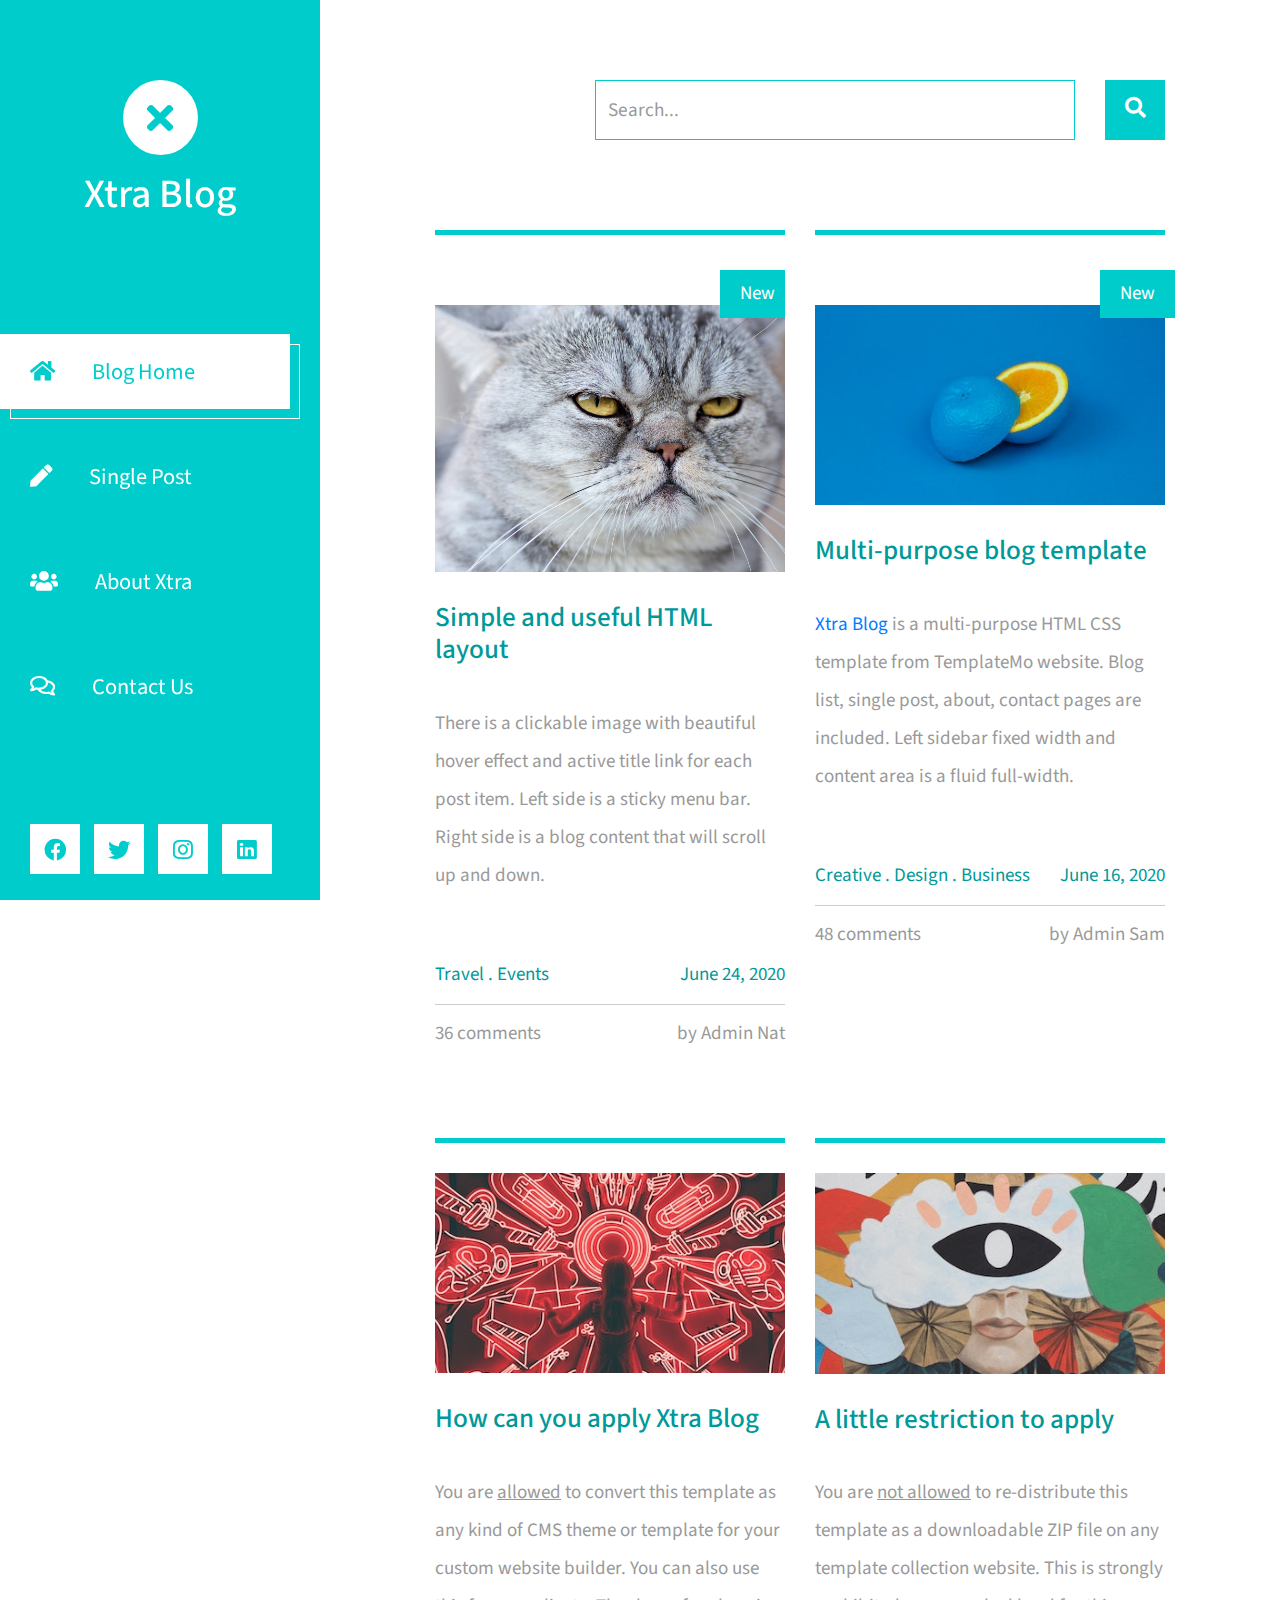
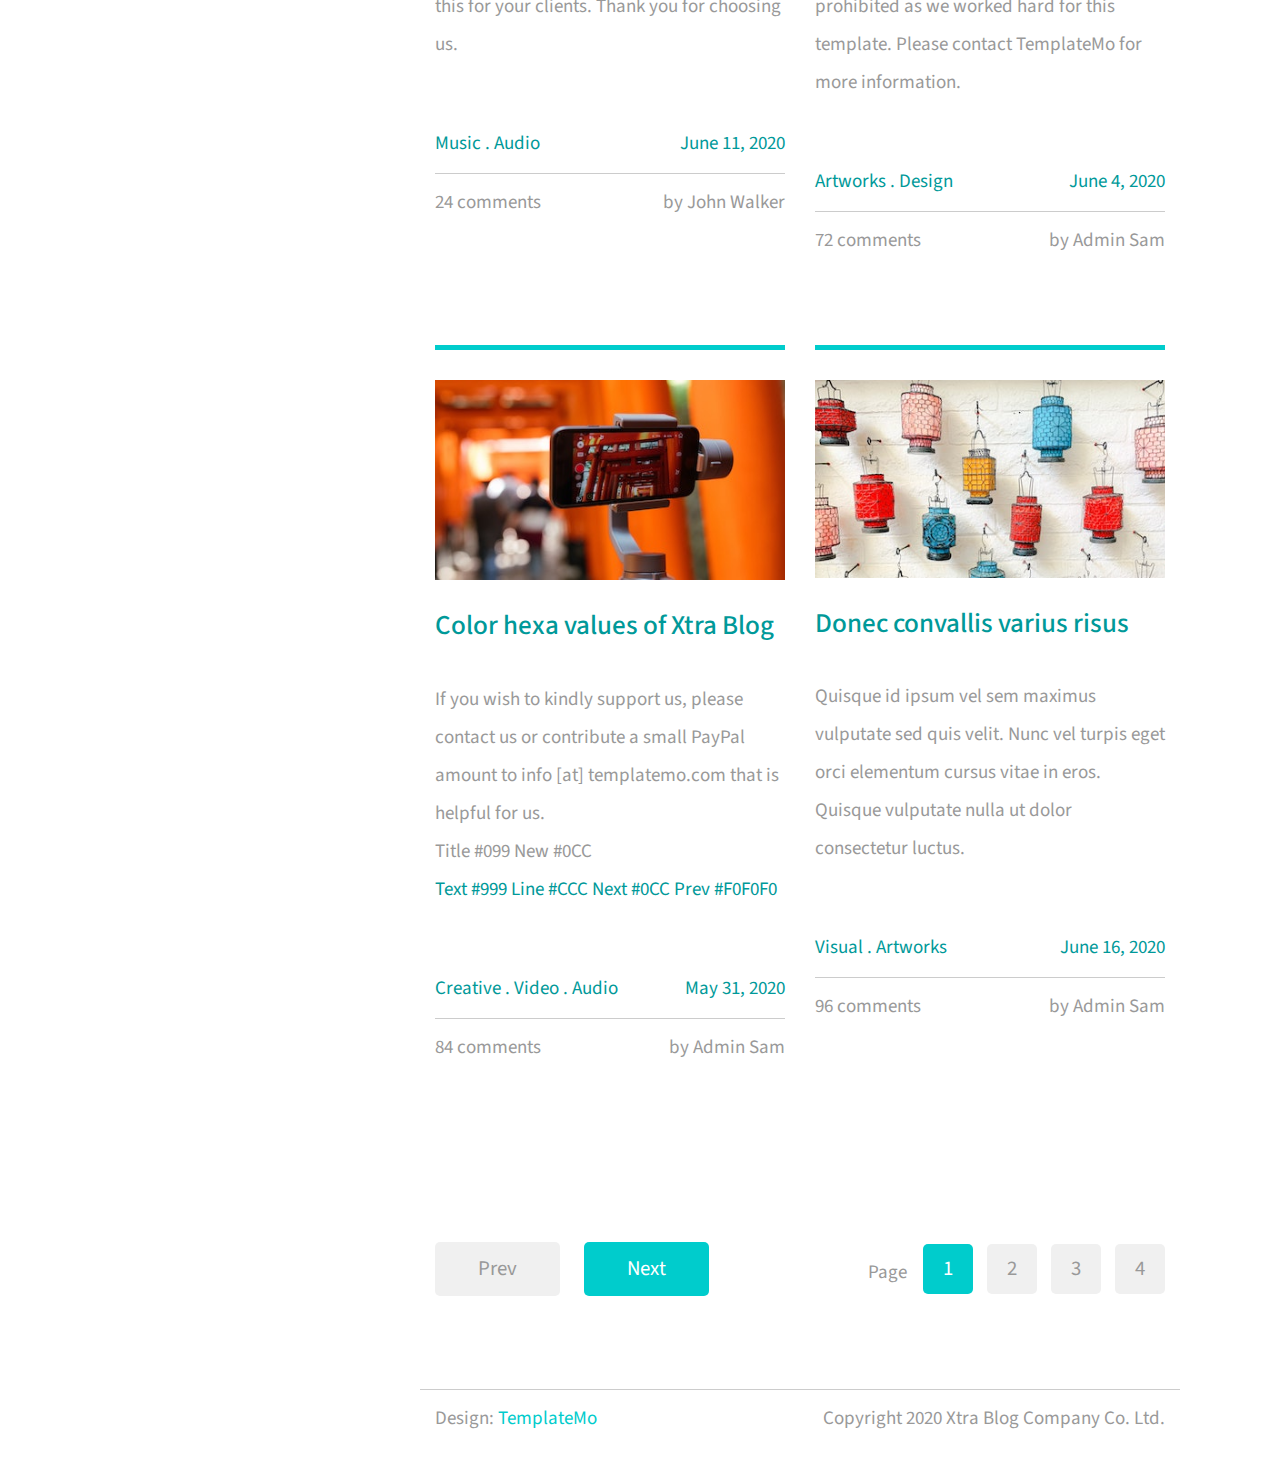
<file: src/main/resources/static/index.html>
<!DOCTYPE html>
<html lang="en">
<head>
	<meta charset="UTF-8">
	<meta name="viewport" content="width=device-width, initial-scale=1.0">
	<title>Xtra Blog</title>
	<link rel="stylesheet" href="fontawesome/css/all.min.css"> <!-- https://fontawesome.com/ -->
	<link href="https://fonts.googleapis.com/css2?family=Source+Sans+Pro&display=swap" rel="stylesheet"> <!-- https://fonts.google.com/ -->
    <link href="css/bootstrap.min.css" rel="stylesheet">
    <link href="css/templatemo-xtra-blog.css" rel="stylesheet">
    <style>
        .tm-post-link-inner{
            background-color: #fff;
            
        }
        .effect-lily img{
            opacity: 100;
        }
    </style>
<!--
    
TemplateMo 553 Xtra Blog

https://templatemo.com/tm-553-xtra-blog

-->
</head>
<body>
	<header class="tm-header" id="tm-header">
        <div class="tm-header-wrapper">
            <button class="navbar-toggler" type="button" aria-label="Toggle navigation">
                <i class="fas fa-bars"></i>
            </button>
            <div class="tm-site-header">
                <div class="mb-3 mx-auto tm-site-logo"><i class="fas fa-times fa-2x"></i></div>            
                <h1 class="text-center">Xtra Blog</h1>
            </div>
            <nav class="tm-nav" id="tm-nav">            
                <ul>
                    <li class="tm-nav-item active"><a href="index.html" class="tm-nav-link">
                        <i class="fas fa-home"></i>
                        Blog Home
                    </a></li>
                    <li class="tm-nav-item"><a href="post.html" class="tm-nav-link">
                        <i class="fas fa-pen"></i>
                        Single Post
                    </a></li>
                    <li class="tm-nav-item"><a href="about.html" class="tm-nav-link">
                        <i class="fas fa-users"></i>
                        About Xtra
                    </a></li>
                    <li class="tm-nav-item"><a href="contact.html" class="tm-nav-link">
                        <i class="far fa-comments"></i>
                        Contact Us
                    </a></li>
                </ul>
            </nav>
            <div class="tm-mb-65">
                <a rel="nofollow" href="https://fb.com/templatemo" class="tm-social-link">
                    <i class="fab fa-facebook tm-social-icon"></i>
                </a>
                <a href="https://twitter.com" class="tm-social-link">
                    <i class="fab fa-twitter tm-social-icon"></i>
                </a>
                <a href="https://instagram.com" class="tm-social-link">
                    <i class="fab fa-instagram tm-social-icon"></i>
                </a>
                <a href="https://linkedin.com" class="tm-social-link">
                    <i class="fab fa-linkedin tm-social-icon"></i>
                </a>
            </div>
            <p class="tm-mb-80 pr-5 text-white">
                Xtra Blog is a multi-purpose HTML template from TemplateMo website. Left side is a sticky menu bar. Right side content will scroll up and down.
            </p>
        </div>
    </header>
    <div class="container-fluid">
        <main class="tm-main">
            <!-- Search form -->
            <div class="row tm-row">
                <div class="col-12">
                    <form method="GET" class="form-inline tm-mb-80 tm-search-form">                
                        <input class="form-control tm-search-input" name="query" type="text" placeholder="Search..." aria-label="Search">
                        <button class="tm-search-button" type="submit">
                            <i class="fas fa-search tm-search-icon" aria-hidden="true"></i>
                        </button>                                
                    </form>
                </div>                
            </div>            
            <div class="row tm-row">
                <article class="col-12 col-md-6 tm-post">
                    <hr class="tm-hr-primary">
                   
                        <div class="tm-post-link-inner">
                            <a href="post.html" class="effect-lily tm-post-link tm-pt-60">
                            <img src="img/cat.webp" alt="Image" class="img-fluid">    
                            <span class="position-absolute tm-new-badge">New</span>
                            <h2 class="tm-pt-30 tm-color-primary tm-post-title">Simple and useful HTML layout</h2>                        
                        </a> 
                        </div>
                       
                                       
                    <p class="tm-pt-30">
                        There is a clickable image with beautiful hover effect and active title link for each post item. 
                        Left side is a sticky menu bar. Right side is a blog content that will scroll up and down.
                    </p>
                    <div class="d-flex justify-content-between tm-pt-45">
                        <span class="tm-color-primary">Travel . Events</span>
                        <span class="tm-color-primary">June 24, 2020</span>
                    </div>
                    <hr>
                    <div class="d-flex justify-content-between">
                        <span>36 comments</span>
                        <span>by Admin Nat</span>
                    </div>
                </article>
                <article class="col-12 col-md-6 tm-post">
                    <hr class="tm-hr-primary">
                    <a href="post.html" class="effect-lily tm-post-link tm-pt-60">
                        <div class=" tm-post-link-inner">
                            <img src="img/img-02.jpg" alt="Image" class="img-fluid">                            
                        </div>
                        <span class="position-absolute tm-new-badge">New</span>
                        <h2 class="tm-pt-30 tm-color-primary tm-post-title">Multi-purpose blog template</h2>
                    </a>                    
                    <p class="tm-pt-30">
                        <a rel="nofollow" href="https://templatemo.com/tm-553-xtra-blog" target="_blank">Xtra Blog</a>  is a multi-purpose HTML CSS template from TemplateMo website. 
                        Blog list, single post, about, contact pages are included. Left sidebar fixed width and content area is a fluid full-width.
                    </p>
                    <div class="d-flex justify-content-between tm-pt-45">
                        <span class="tm-color-primary">Creative . Design . Business</span>
                        <span class="tm-color-primary">June 16, 2020</span>
                    </div>
                    <hr>
                    <div class="d-flex justify-content-between">
                        <span>48 comments</span>
                        <span>by Admin Sam</span>
                    </div>
                </article>
                <article class="col-12 col-md-6 tm-post">
                    <hr class="tm-hr-primary">
                    <a href="post.html" class="effect-lily tm-post-link tm-pt-20">
                        <div class="tm-post-link-inner">
                            <img src="img/img-03.jpg" alt="Image" class="img-fluid">
                        </div>
                        <h2 class="tm-pt-30 tm-color-primary tm-post-title">How can you apply Xtra Blog</h2>
                    </a>                    
                    <p class="tm-pt-30">
                        You are <u>allowed</u> to convert this template as any kind of CMS theme or template for your custom website builder. 
                        You can also use this for your clients. Thank you for choosing us.
                    </p>
                    <div class="d-flex justify-content-between tm-pt-45">
                        <span class="tm-color-primary">Music . Audio</span>
                        <span class="tm-color-primary">June 11, 2020</span>
                    </div>
                    <hr>
                    <div class="d-flex justify-content-between">
                        <span>24 comments</span>
                        <span>by John Walker</span>
                    </div>
                </article>
                <article class="col-12 col-md-6 tm-post">
                    <hr class="tm-hr-primary">
                    <a href="post.html" class="effect-lily tm-post-link tm-pt-20">
                        <div class="tm-post-link-inner">
                            <img src="img/img-04.jpg" alt="Image" class="img-fluid">
                        </div>
                        <h2 class="tm-pt-30 tm-color-primary tm-post-title">A little restriction to apply</h2>
                    </a>                    
                    <p class="tm-pt-30">
                        You are <u>not allowed</u> to re-distribute this template as a downloadable ZIP file on any template collection
                        website. This is strongly prohibited as we worked hard for this template. Please contact TemplateMo for more information.
                    </p>
                    <div class="d-flex justify-content-between tm-pt-45">
                        <span class="tm-color-primary">Artworks . Design</span>
                        <span class="tm-color-primary">June 4, 2020</span>
                    </div>
                    <hr>
                    <div class="d-flex justify-content-between">
                        <span>72 comments</span>
                        <span>by Admin Sam</span>
                    </div>
                </article>
                <article class="col-12 col-md-6 tm-post">
                    <hr class="tm-hr-primary">
                    <a href="post.html" class="effect-lily tm-post-link tm-pt-20">
                        <div class="tm-post-link-inner">
                            <img src="img/img-05.jpg" alt="Image" class="img-fluid">
                        </div>
                        <h2 class="tm-pt-30 tm-color-primary tm-post-title">Color hexa values of Xtra Blog</h2>
                    </a>                    
                    <p class="tm-pt-30">
                        If you wish to kindly support us, please contact us or contribute a small PayPal amount to info [at] templatemo.com that is helpful for us.
                        <br>
                        Title #099 New #0CC <br>
                        <span class="tm-color-primary">Text #999 Line #CCC Next #0CC Prev #F0F0F0</span>
                    </p>
                    <div class="d-flex justify-content-between tm-pt-45">
                        <span class="tm-color-primary">Creative . Video . Audio</span>
                        <span class="tm-color-primary">May 31, 2020</span>
                    </div>
                    <hr>
                    <div class="d-flex justify-content-between">
                        <span>84 comments</span>
                        <span>by Admin Sam</span>
                    </div>
                </article>
                <article class="col-12 col-md-6 tm-post">
                    <hr class="tm-hr-primary">
                    <a href="post.html" class="effect-lily tm-post-link tm-pt-20">
                        <div class="tm-post-link-inner">
                            <img src="img/img-06.jpg" alt="Image" class="img-fluid">
                        </div>
                        <h2 class="tm-pt-30 tm-color-primary tm-post-title">Donec convallis varius risus</h2>
                    </a>                    
                    <p class="tm-pt-30">
                        Quisque id ipsum vel sem maximus vulputate sed quis velit. Nunc vel turpis eget orci elementum cursus vitae in eros. Quisque vulputate nulla ut dolor consectetur luctus.
                    </p>
                    <div class="d-flex justify-content-between tm-pt-45">
                        <span class="tm-color-primary">Visual . Artworks</span>
                        <span class="tm-color-primary">June 16, 2020</span>
                    </div>
                    <hr>
                    <div class="d-flex justify-content-between">
                        <span>96 comments</span>
                        <span>by Admin Sam</span>
                    </div>
                </article>
            </div>
            <div class="row tm-row tm-mt-100 tm-mb-75">
                <div class="tm-prev-next-wrapper">
                    <a href="#" class="mb-2 tm-btn tm-btn-primary tm-prev-next disabled tm-mr-20">Prev</a>
                    <a href="#" class="mb-2 tm-btn tm-btn-primary tm-prev-next">Next</a>
                </div>
                <div class="tm-paging-wrapper">
                    <span class="d-inline-block mr-3">Page</span>
                    <nav class="tm-paging-nav d-inline-block">
                        <ul>
                            <li class="tm-paging-item active">
                                <a href="#" class="mb-2 tm-btn tm-paging-link">1</a>
                            </li>
                            <li class="tm-paging-item">
                                <a href="#" class="mb-2 tm-btn tm-paging-link">2</a>
                            </li>
                            <li class="tm-paging-item">
                                <a href="#" class="mb-2 tm-btn tm-paging-link">3</a>
                            </li>
                            <li class="tm-paging-item">
                                <a href="#" class="mb-2 tm-btn tm-paging-link">4</a>
                            </li>
                        </ul>
                    </nav>
                </div>                
            </div>            
            <footer class="row tm-row">
                <hr class="col-12">
                <div class="col-md-6 col-12 tm-color-gray">
                    Design: <a rel="nofollow" target="_parent" href="https://templatemo.com" class="tm-external-link">TemplateMo</a>
                </div>
                <div class="col-md-6 col-12 tm-color-gray tm-copyright">
                    Copyright 2020 Xtra Blog Company Co. Ltd.
                </div>
            </footer>
        </main>
    </div>
    <script src="js/jquery.min.js"></script>
    <script src="js/templatemo-script.js"></script>
</body>
</html>
</file>
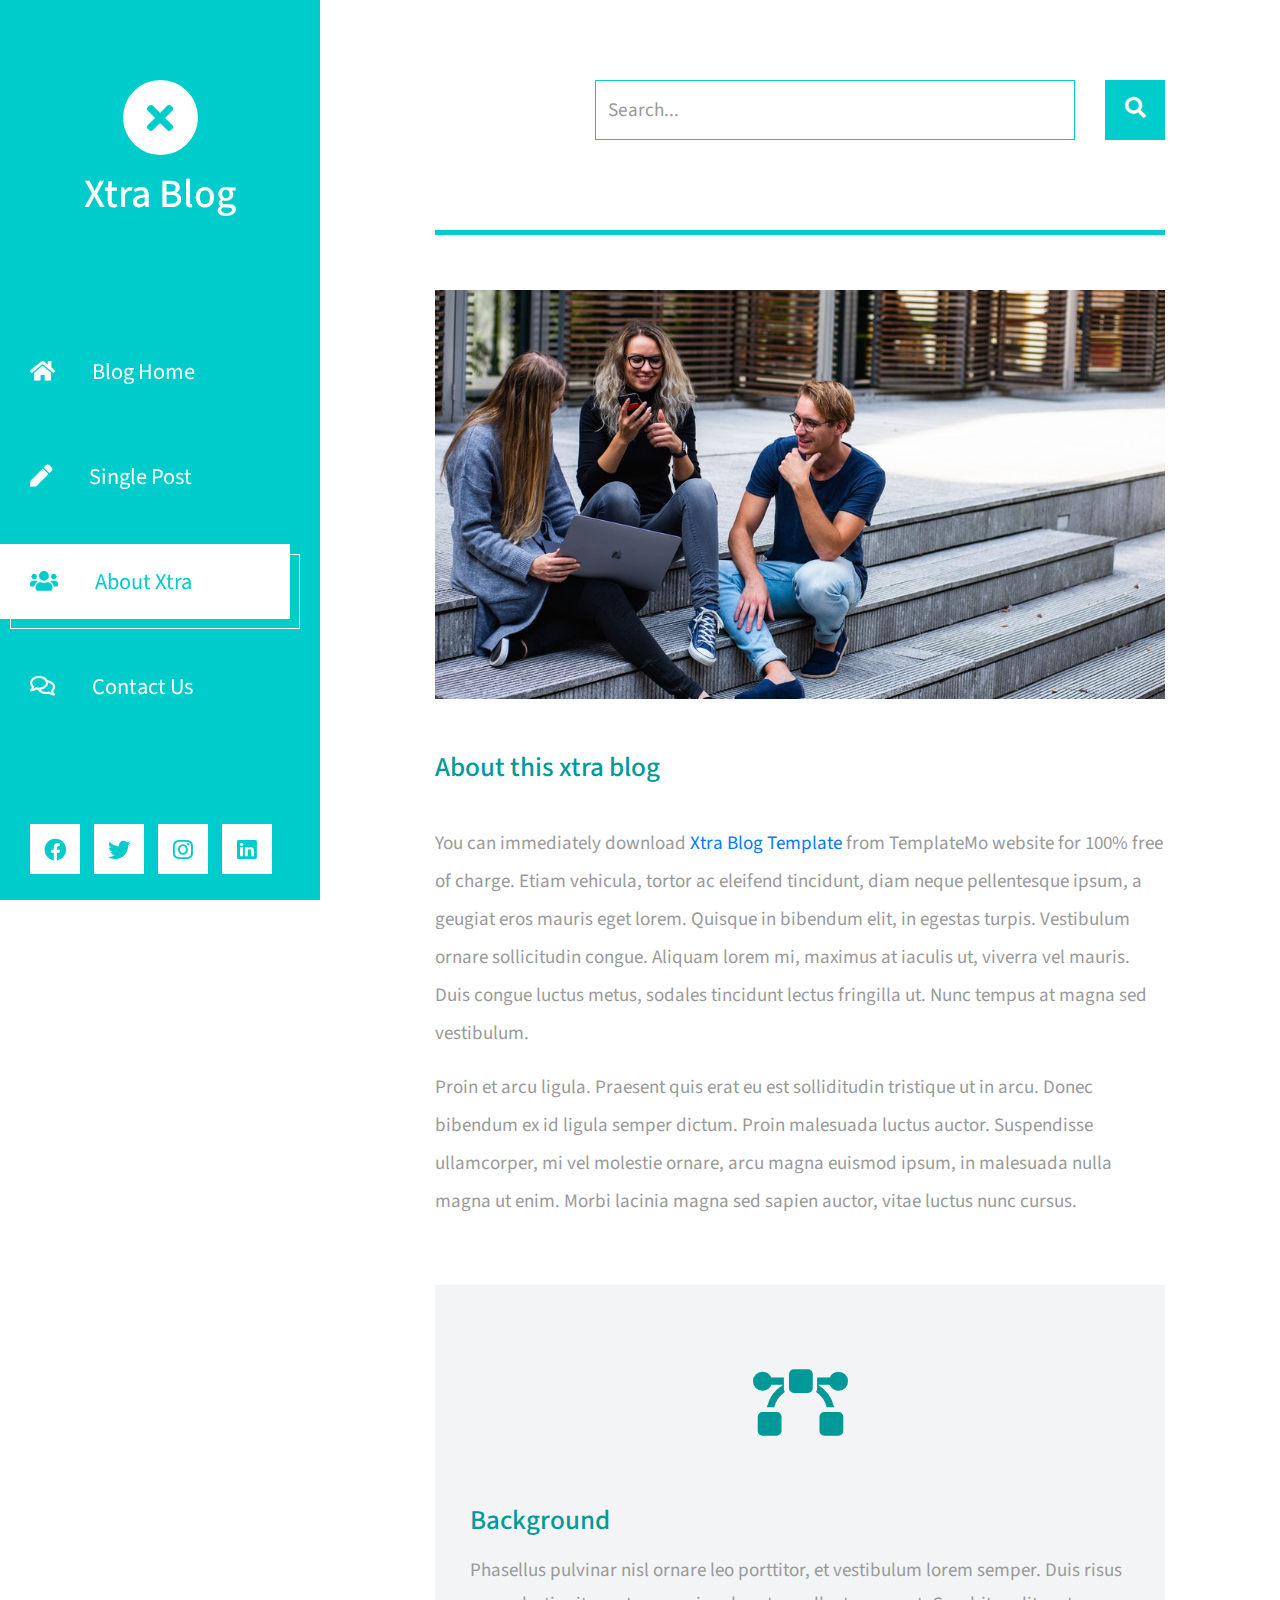
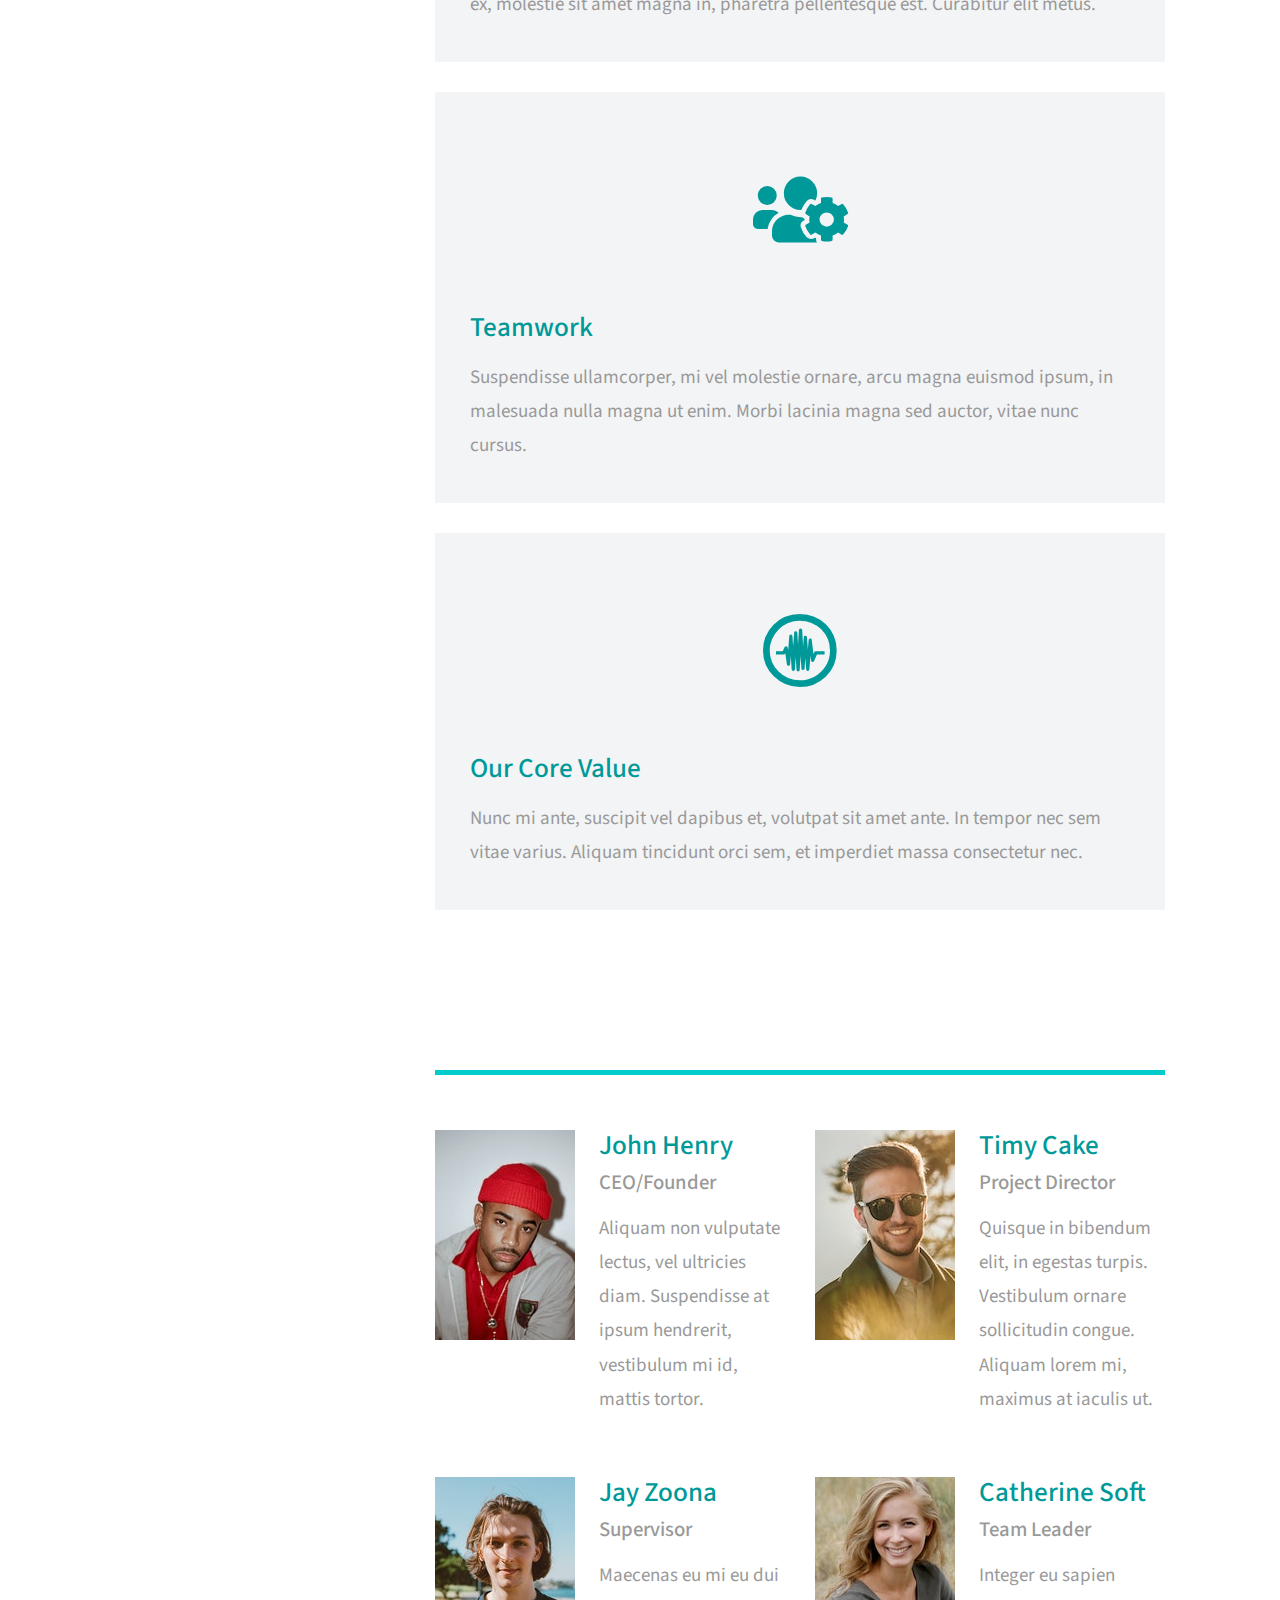
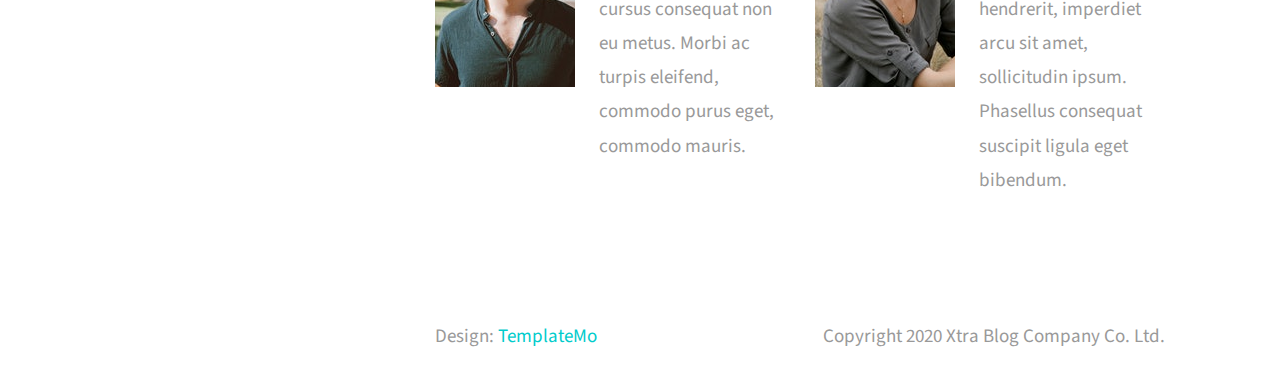
<file: src/main/resources/static/about.html>
<!DOCTYPE html>
<html lang="en">
<head>
	<meta charset="UTF-8">
	<meta name="viewport" content="width=device-width, initial-scale=1.0">
	<title>Xtra Blog</title>
	<link rel="stylesheet" href="fontawesome/css/all.min.css"> <!-- https://fontawesome.com/ -->
	<link href="https://fonts.googleapis.com/css2?family=Source+Sans+Pro&display=swap" rel="stylesheet"> <!-- https://fonts.google.com/ -->
    <link href="css/bootstrap.min.css" rel="stylesheet">
    <link href="css/templatemo-xtra-blog.css" rel="stylesheet">
<!--
    
TemplateMo 553 Xtra Blog

https://templatemo.com/tm-553-xtra-blog

-->
</head>
<body>
	<header class="tm-header" id="tm-header">
        <div class="tm-header-wrapper">
            <button class="navbar-toggler" type="button" aria-label="Toggle navigation">
                <i class="fas fa-bars"></i>
            </button>
            <div class="tm-site-header">
                <div class="mb-3 mx-auto tm-site-logo"><i class="fas fa-times fa-2x"></i></div>            
                <h1 class="text-center">Xtra Blog</h1>
            </div>
            <nav class="tm-nav" id="tm-nav">            
                <ul>
                    <li class="tm-nav-item"><a href="index.html" class="tm-nav-link">
                        <i class="fas fa-home"></i>
                        Blog Home
                    </a></li>
                    <li class="tm-nav-item"><a href="post.html" class="tm-nav-link">
                        <i class="fas fa-pen"></i>
                        Single Post
                    </a></li>
                    <li class="tm-nav-item active"><a href="about.html" class="tm-nav-link">
                        <i class="fas fa-users"></i>
                        About Xtra
                    </a></li>
                    <li class="tm-nav-item"><a href="contact.html" class="tm-nav-link">
                        <i class="far fa-comments"></i>
                        Contact Us
                    </a></li>
                </ul>
            </nav>
            <div class="tm-mb-65">
                <a href="https://facebook.com" class="tm-social-link">
                    <i class="fab fa-facebook tm-social-icon"></i>
                </a>
                <a href="https://twitter.com" class="tm-social-link">
                    <i class="fab fa-twitter tm-social-icon"></i>
                </a>
                <a href="https://instagram.com" class="tm-social-link">
                    <i class="fab fa-instagram tm-social-icon"></i>
                </a>
                <a href="https://linkedin.com" class="tm-social-link">
                    <i class="fab fa-linkedin tm-social-icon"></i>
                </a>
            </div>
            <p class="tm-mb-80 pr-5 text-white">
                Xtra Blog is a multi-purpose HTML template from TemplateMo website. Left side is a sticky menu bar. Right side content will scroll up and down.
            </p>
        </div>
    </header>
    <div class="container-fluid">
        <main class="tm-main">
            <!-- Search form -->
            <div class="row tm-row">
                <div class="col-12">
                    <form method="GET" class="form-inline tm-mb-80 tm-search-form">                
                        <input class="form-control tm-search-input" name="query" type="text" placeholder="Search..." aria-label="Search">
                        <button class="tm-search-button" type="submit">
                            <i class="fas fa-search tm-search-icon" aria-hidden="true"></i>
                        </button>                                
                    </form>
                </div>                
            </div>            
            <div class="row tm-row tm-mb-45">
                <div class="col-12">
                    <hr class="tm-hr-primary tm-mb-55">
                    <img src="img/about-01.jpg" alt="Image" class="img-fluid">
                </div>
            </div>
            <div class="row tm-row tm-mb-40">
                <div class="col-12">                    
                    <div class="mb-4">
                        <h2 class="pt-2 tm-mb-40 tm-color-primary tm-post-title">About this xtra blog</h2>
                        <p>
                            You can immediately download 
                                <a rel="nofollow" href="https://templatemo.com/tm-553-xtra-blog" target="_blank">Xtra Blog Template</a> 
                                from TemplateMo website for 100% free of charge. Etiam vehicula, tortor ac eleifend tincidunt, diam neque pellentesque ipsum, 
                                a geugiat eros mauris eget lorem. Quisque in
                            bibendum elit, in egestas turpis. Vestibulum ornare sollicitudin congue. Aliquam lorem mi, maximus at iaculis ut, viverra vel
                            mauris. Duis congue luctus metus, sodales tincidunt lectus fringilla ut. Nunc tempus at magna sed vestibulum.
                        </p>
                        <p>
                            Proin et arcu ligula. Praesent quis erat eu est solliditudin tristique ut in arcu. Donec bibendum ex id ligula semper dictum.
                            Proin malesuada luctus auctor. Suspendisse ullamcorper, mi vel molestie ornare, arcu magna euismod ipsum, in
                            malesuada nulla magna ut enim. Morbi lacinia magna sed sapien auctor, vitae luctus nunc cursus.
                        </p>                            
                    </div>                    
                </div>
            </div>
            <div class="row tm-row tm-mb-120">
                <div class="col-lg-4 tm-about-col">
                    <div class="tm-bg-gray tm-about-pad">
                        <div class="text-center tm-mt-40 tm-mb-60">
                            <i class="fas fa-bezier-curve fa-4x tm-color-primary"></i>                            
                        </div>                        
                        <h2 class="mb-3 tm-color-primary tm-post-title">Background</h2>
                        <p class="mb-0 tm-line-height-short">
                            Phasellus pulvinar nisl ornare leo porttitor, et vestibulum lorem semper. 
                            Duis risus ex, molestie sit amet magna in,
                            pharetra pellentesque est. Curabitur elit metus.
                        </p>
                    </div>
                </div>
                <div class="col-lg-4 tm-about-col">
                    <div class="tm-bg-gray tm-about-pad">
                        <div class="text-center tm-mt-40 tm-mb-60">
                            <i class="fas fa-users-cog fa-4x tm-color-primary"></i>                            
                        </div>                        
                        <h2 class="mb-3 tm-color-primary tm-post-title">Teamwork</h2>
                        <p class="mb-0 tm-line-height-short">
                            Suspendisse ullamcorper, mi vel molestie ornare, arcu magna euismod ipsum, in malesuada nulla magna ut enim. 
                            Morbi lacinia magna sed auctor, vitae nunc cursus.
                        </p>
                    </div>
                </div>
                <div class="col-lg-4 tm-about-col">
                    <div class="tm-bg-gray tm-about-pad">
                        <div class="text-center tm-mt-40 tm-mb-60">
                            <i class="fab fa-creative-commons-sampling fa-4x tm-color-primary"></i>                            
                        </div>                        
                        <h2 class="mb-3 tm-color-primary tm-post-title">Our Core Value</h2>
                        <p class="mb-0 tm-line-height-short">
                            Nunc mi ante, suscipit vel dapibus et, volutpat sit amet ante. In tempor nec sem vitae varius. Aliquam tincidunt orci sem, et imperdiet massa consectetur nec.
                        </p>
                    </div>
                </div>
            </div>            
            <div class="row tm-row tm-mb-60">
                <div class="col-12">
                    <hr class="tm-hr-primary  tm-mb-55">
                </div>                
                <div class="col-lg-6 tm-mb-60 tm-person-col">
                    <div class="media tm-person">
                        <img src="img/about-02.jpg" alt="Image" class="img-fluid mr-4">
                        <div class="media-body">
                            <h2 class="tm-color-primary tm-post-title mb-2">John Henry</h2>
                            <h3 class="tm-h3 mb-3">CEO/Founder</h3>
                            <p class="mb-0 tm-line-height-short">
                                Aliquam non vulputate lectus, vel ultricies diam. Suspendisse at ipsum
                                hendrerit, vestibulum mi id, mattis tortor.
                            </p>
                        </div>
                    </div>
                </div>
                <div class="col-lg-6 tm-mb-60 tm-person-col">
                    <div class="media tm-person">
                        <img src="img/about-03.jpg" alt="Image" class="img-fluid mr-4">
                        <div class="media-body">
                            <h2 class="tm-color-primary tm-post-title mb-2">Timy Cake</h2>
                            <h3 class="tm-h3 mb-3">Project Director</h3>
                            <p class="mb-0 tm-line-height-short">
                                Quisque in bibendum elit, in egestas turpis. Vestibulum ornare sollicitudin congue. 
                                Aliquam lorem mi, maximus at iaculis ut.
                            </p>
                        </div>
                    </div>
                </div>
                <div class="col-lg-6 tm-mb-60 tm-person-col">
                    <div class="media tm-person">
                        <img src="img/about-04.jpg" alt="Image" class="img-fluid mr-4">
                        <div class="media-body">
                            <h2 class="tm-color-primary tm-post-title mb-2">Jay Zoona</h2>
                            <h3 class="tm-h3 mb-3">Supervisor</h3>
                            <p class="mb-0 tm-line-height-short">
                                Maecenas eu mi eu dui cursus consequat non eu metus. Morbi ac
                                turpis eleifend, commodo purus eget, commodo mauris.
                            </p>
                        </div>
                    </div>
                </div>
                <div class="col-lg-6 tm-mb-60 tm-person-col">
                    <div class="media tm-person">
                        <img src="img/about-05.jpg" alt="Image" class="img-fluid mr-4">
                        <div class="media-body">
                            <h2 class="tm-color-primary tm-post-title mb-2">Catherine Soft</h2>
                            <h3 class="tm-h3 mb-3">Team Leader</h3>
                            <p class="mb-0 tm-line-height-short">
                                Integer eu sapien hendrerit,
                                imperdiet arcu sit amet, sollicitudin ipsum.
                                Phasellus consequat suscipit ligula eget bibendum.
                            </p>
                        </div>
                    </div>
                </div>
            </div>        
            <footer class="row tm-row">
                <div class="col-md-6 col-12 tm-color-gray">
                    Design: <a rel="nofollow" target="_parent" href="https://templatemo.com" class="tm-external-link">TemplateMo</a>
                </div>
                <div class="col-md-6 col-12 tm-color-gray tm-copyright">
                    Copyright 2020 Xtra Blog Company Co. Ltd.
                </div>
            </footer>
        </main>
    </div>
    <script src="js/jquery.min.js"></script>
    <script src="js/templatemo-script.js"></script>
</body>
</html>
</file>
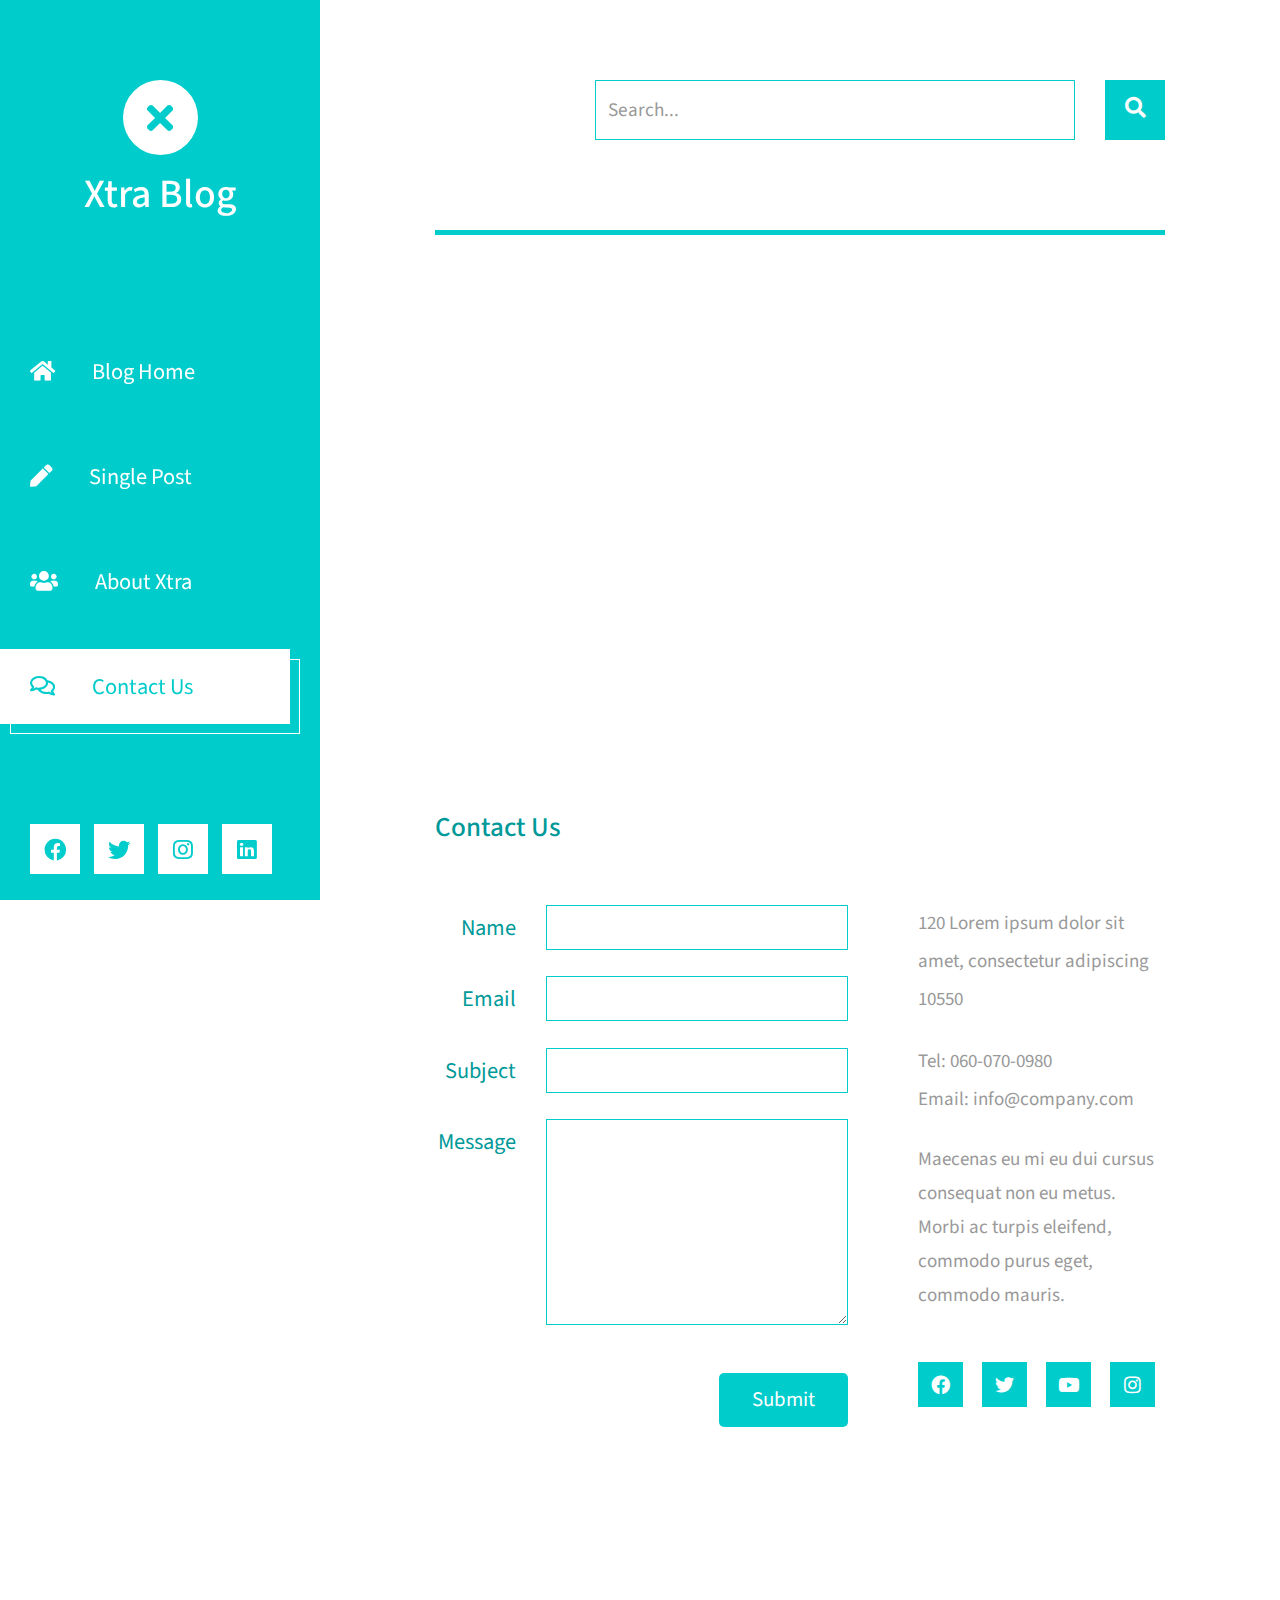
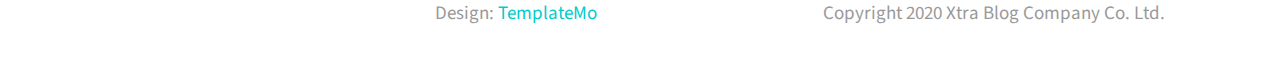
<file: src/main/resources/static/contact.html>
<!DOCTYPE html>
<html lang="en">
<head>
	<meta charset="UTF-8">
	<meta name="viewport" content="width=device-width, initial-scale=1.0">
	<title>Xtra Blog</title>
	<link rel="stylesheet" href="fontawesome/css/all.min.css"> <!-- https://fontawesome.com/ -->
	<link href="https://fonts.googleapis.com/css2?family=Source+Sans+Pro&display=swap" rel="stylesheet"> <!-- https://fonts.google.com/ -->
    <link href="css/bootstrap.min.css" rel="stylesheet">
    <link href="css/templatemo-xtra-blog.css" rel="stylesheet">
<!--
    
TemplateMo 553 Xtra Blog

https://templatemo.com/tm-553-xtra-blog

-->
</head>
<body>
	<header class="tm-header" id="tm-header">
        <div class="tm-header-wrapper">
            <button class="navbar-toggler" type="button" aria-label="Toggle navigation">
                <i class="fas fa-bars"></i>
            </button>
            <div class="tm-site-header">
                <div class="mb-3 mx-auto tm-site-logo"><i class="fas fa-times fa-2x"></i></div>            
                <h1 class="text-center">Xtra Blog</h1>
            </div>
            <nav class="tm-nav" id="tm-nav">            
                <ul>
                    <li class="tm-nav-item"><a href="index.html" class="tm-nav-link">
                        <i class="fas fa-home"></i>
                        Blog Home
                    </a></li>
                    <li class="tm-nav-item"><a href="post.html" class="tm-nav-link">
                        <i class="fas fa-pen"></i>
                        Single Post
                    </a></li>
                    <li class="tm-nav-item"><a href="about.html" class="tm-nav-link">
                        <i class="fas fa-users"></i>
                        About Xtra
                    </a></li>
                    <li class="tm-nav-item active"><a href="contact.html" class="tm-nav-link">
                        <i class="far fa-comments"></i>
                        Contact Us
                    </a></li>
                </ul>
            </nav>
            <div class="tm-mb-65">
                <a href="https://facebook.com" class="tm-social-link">
                    <i class="fab fa-facebook tm-social-icon"></i>
                </a>
                <a href="https://twitter.com" class="tm-social-link">
                    <i class="fab fa-twitter tm-social-icon"></i>
                </a>
                <a href="https://instagram.com" class="tm-social-link">
                    <i class="fab fa-instagram tm-social-icon"></i>
                </a>
                <a href="https://linkedin.com" class="tm-social-link">
                    <i class="fab fa-linkedin tm-social-icon"></i>
                </a>
            </div>
            <p class="tm-mb-80 pr-5 text-white">
                Xtra Blog is a multi-purpose HTML template from TemplateMo website. Left side is a sticky menu bar. Right side content will scroll up and down.
            </p>
        </div>
    </header>
    <div class="container-fluid">
        <main class="tm-main">
            <!-- Search form -->
            <div class="row tm-row">
                <div class="col-12">
                    <form method="GET" class="form-inline tm-mb-80 tm-search-form">                
                        <input class="form-control tm-search-input" name="query" type="text" placeholder="Search..." aria-label="Search">
                        <button class="tm-search-button" type="submit">
                            <i class="fas fa-search tm-search-icon" aria-hidden="true"></i>
                        </button>                                
                    </form>
                </div>                
            </div>            
            <div class="row tm-row tm-mb-45">
                <div class="col-12">
                    <hr class="tm-hr-primary tm-mb-55">
                    <div class="gmap_canvas"> <!-- Google Map -->
                        <iframe width="100%" height="477" id="gmap_canvas"
                            src="https://maps.google.com/maps?q=Av.+L%C3%BAcio+Costa,+Rio+de+Janeiro+-+RJ,+Brazil&t=&z=13&ie=UTF8&iwloc=&output=embed"
                            frameborder="0" scrolling="no" marginheight="0" marginwidth="0"></iframe>
                    </div>
                </div>                
            </div>
            <div class="row tm-row tm-mb-120">
                <div class="col-12">
                    <h2 class="tm-color-primary tm-post-title tm-mb-60">Contact Us</h2>
                </div>
                <div class="col-lg-7 tm-contact-left">
                    <form method="POST" action="" class="mb-5 ml-auto mr-0 tm-contact-form">                        
                        <div class="form-group row mb-4">
                            <label for="name" class="col-sm-3 col-form-label text-right tm-color-primary">Name</label>
                            <div class="col-sm-9">
                                <input class="form-control mr-0 ml-auto" name="name" id="name" type="text" required>                            
                            </div>
                        </div>
                        <div class="form-group row mb-4">
                            <label for="email" class="col-sm-3 col-form-label text-right tm-color-primary">Email</label>
                            <div class="col-sm-9">
                                <input class="form-control mr-0 ml-auto" name="email" id="email" type="email" required>
                            </div>
                        </div>
                        <div class="form-group row mb-4">
                            <label for="subject" class="col-sm-3 col-form-label text-right tm-color-primary">Subject</label>
                            <div class="col-sm-9">
                                <input class="form-control mr-0 ml-auto" name="subject" id="subject" type="text" required>
                            </div>
                        </div>
                        <div class="form-group row mb-5">
                            <label for="message" class="col-sm-3 col-form-label text-right tm-color-primary">Message</label>
                            <div class="col-sm-9">
                                <textarea class="form-control mr-0 ml-auto" name="message" id="message" rows="8" required></textarea>                                
                            </div>
                        </div>
                        <div class="form-group row text-right">
                            <div class="col-12">
                                <button class="tm-btn tm-btn-primary tm-btn-small">Submit</button>                        
                            </div>                            
                        </div>                                
                    </form>
                </div>
                <div class="col-lg-5 tm-contact-right">
                    <address class="mb-4 tm-color-gray">
                        120 Lorem ipsum dolor sit amet,
                        consectetur adipiscing 10550
                    </address>
                    <span class="d-block">
                        Tel:
                        <a href="tel:060-070-0980" class="tm-color-gray">060-070-0980</a>
                    </span>
                    <span class="mb-4 d-block">
                        Email:
                        <a href="mailto:info@company.com" class="tm-color-gray">info@company.com</a>
                    </span>
                    <p class="mb-5 tm-line-height-short">
                        Maecenas eu mi eu dui cursus
                        consequat non eu metus. Morbi ac
                        turpis eleifend, commodo purus
                        eget, commodo mauris.
                    </p>
                    <ul class="tm-social-links">
                        <li class="mb-2">
                            <a href="https://facebook.com" class="d-flex align-items-center justify-content-center">
                                <i class="fab fa-facebook"></i>
                            </a>
                        </li>
                        <li class="mb-2">
                            <a href="https://twitter.com" class="d-flex align-items-center justify-content-center">
                                <i class="fab fa-twitter"></i>
                            </a>
                        </li>
                        <li class="mb-2">
                            <a href="https://youtube.com" class="d-flex align-items-center justify-content-center">
                                <i class="fab fa-youtube"></i>
                            </a>
                        </li>
                        <li class="mb-2">
                            <a href="https://instagram.com" class="d-flex align-items-center justify-content-center mr-0">
                                <i class="fab fa-instagram"></i>
                            </a>
                        </li>
                    </ul>
                </div>
            </div>      
            <footer class="row tm-row">
                <div class="col-md-6 col-12 tm-color-gray">
                    Design: <a rel="nofollow" target="_parent" href="https://templatemo.com" class="tm-external-link">TemplateMo</a>
                </div>
                <div class="col-md-6 col-12 tm-color-gray tm-copyright">
                    Copyright 2020 Xtra Blog Company Co. Ltd.
                </div>
            </footer>
        </main>
    </div>
    <script src="js/jquery.min.js"></script>
    <script src="js/templatemo-script.js"></script>
</body>
</html>
</file>
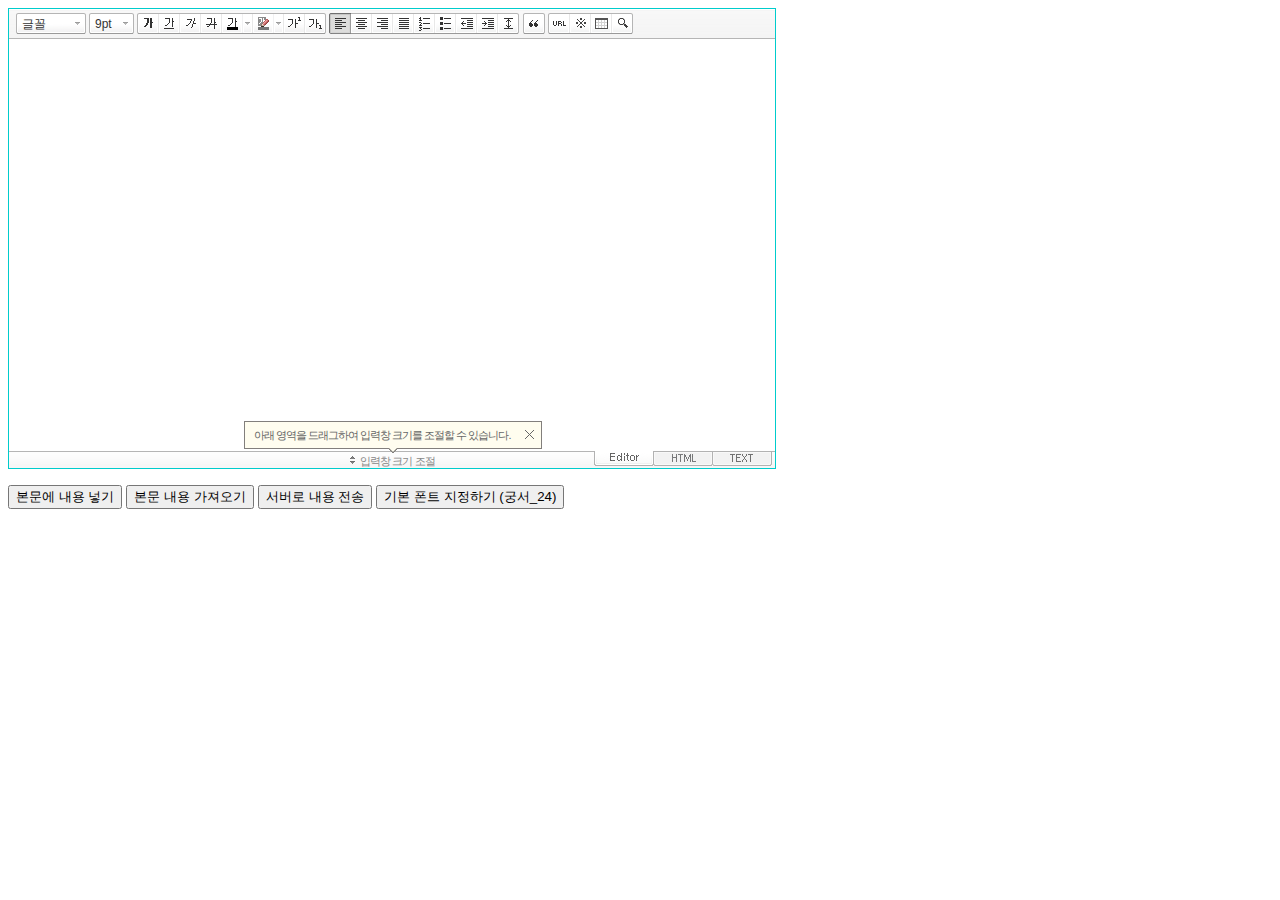
<file: src/main/resources/static/libs/smarteditor/SmartEditor2.html>
<!DOCTYPE html PUBLIC "-//W3C//DTD XHTML 1.0 Transitional//EN" "http://www.w3.org/TR/xhtml1/DTD/xhtml1-transitional.dtd">
<html xmlns="http://www.w3.org/1999/xhtml" lang="ko" xml:lang="ko">
<head>
<meta http-equiv="Content-Type" content="text/html; charset=utf-8" />
<title>네이버 :: Smart Editor 2 &#8482;</title>
<script type="text/javascript" src="./js/service/HuskyEZCreator.js" charset="utf-8"></script>
</head>
<body>
<form action="sample/viewer/index.php" method="post">
	<textarea name="ir1" id="ir1" rows="10" cols="100" style="width:766px; height:412px; display:none;"></textarea>
	<!--textarea name="ir1" id="ir1" rows="10" cols="100" style="width:100%; height:412px; min-width:610px; display:none;"></textarea-->
	<p>
		<input type="button" onclick="pasteHTML();" value="본문에 내용 넣기" />
		<input type="button" onclick="showHTML();" value="본문 내용 가져오기" />
		<input type="button" onclick="submitContents(this);" value="서버로 내용 전송" />
		<input type="button" onclick="setDefaultFont();" value="기본 폰트 지정하기 (궁서_24)" />
	</p>
</form>

<script type="text/javascript">
var oEditors = [];

var sLang = "ko_KR";	// 언어 (ko_KR/ en_US/ ja_JP/ zh_CN/ zh_TW), default = ko_KR

// 추가 글꼴 목록
//var aAdditionalFontSet = [["MS UI Gothic", "MS UI Gothic"], ["Comic Sans MS", "Comic Sans MS"],["TEST","TEST"]];

nhn.husky.EZCreator.createInIFrame({
	oAppRef: oEditors,
	elPlaceHolder: "ir1",
	sSkinURI: "SmartEditor2Skin.html",	
	htParams : {
		bUseToolbar : true,				// 툴바 사용 여부 (true:사용/ false:사용하지 않음)
		bUseVerticalResizer : true,		// 입력창 크기 조절바 사용 여부 (true:사용/ false:사용하지 않음)
		bUseModeChanger : true,			// 모드 탭(Editor | HTML | TEXT) 사용 여부 (true:사용/ false:사용하지 않음)
		//bSkipXssFilter : true,		// client-side xss filter 무시 여부 (true:사용하지 않음 / 그외:사용)
		//aAdditionalFontList : aAdditionalFontSet,		// 추가 글꼴 목록
		fOnBeforeUnload : function(){
			//alert("완료!");
		},
		I18N_LOCALE : sLang
	}, //boolean
	fOnAppLoad : function(){
		//예제 코드
		//oEditors.getById["ir1"].exec("PASTE_HTML", ["로딩이 완료된 후에 본문에 삽입되는 text입니다."]);
	},
	fCreator: "createSEditor2"
});

function pasteHTML() {
	var sHTML = "<span style='color:#FF0000;'>이미지도 같은 방식으로 삽입합니다.<\/span>";
	oEditors.getById["ir1"].exec("PASTE_HTML", [sHTML]);
}

function showHTML() {
	var sHTML = oEditors.getById["ir1"].getIR();
	alert(sHTML);
}
	
function submitContents(elClickedObj) {
	oEditors.getById["ir1"].exec("UPDATE_CONTENTS_FIELD", []);	// 에디터의 내용이 textarea에 적용됩니다.
	
	// 에디터의 내용에 대한 값 검증은 이곳에서 document.getElementById("ir1").value를 이용해서 처리하면 됩니다.
	
	try {
		elClickedObj.form.submit();
	} catch(e) {}
}

function setDefaultFont() {
	var sDefaultFont = '궁서';
	var nFontSize = 24;
	oEditors.getById["ir1"].setDefaultFont(sDefaultFont, nFontSize);
}
</script>

</body>
</html>
</file>
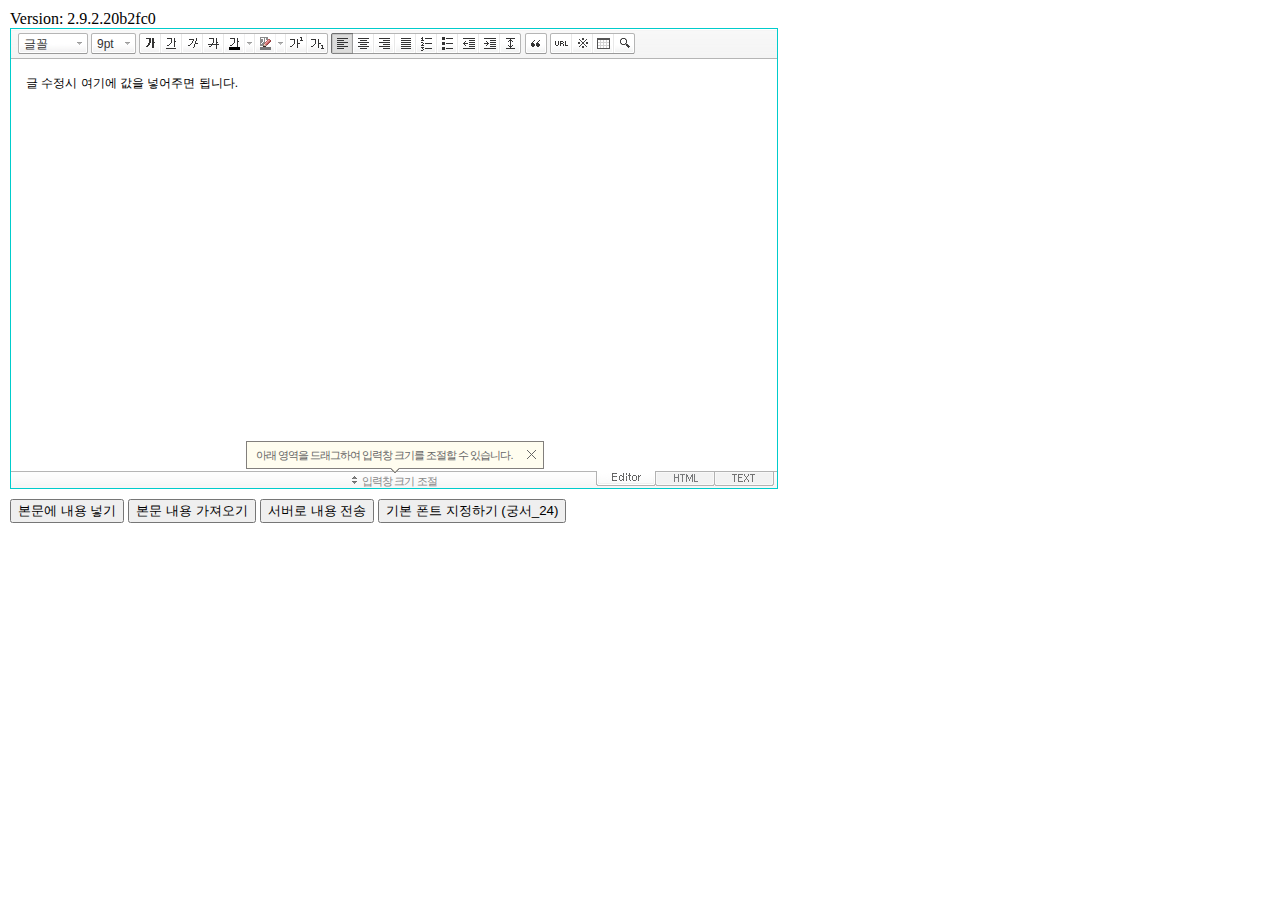
<file: src/main/resources/static/libs/smarteditor/SmartEditor2noframe.html>
<!DOCTYPE HTML PUBLIC "-//W3C//DTD HTML 4.01 Transitional//EN" "http://www.w3.org/TR/html4/loose.dtd">
<html lang="ko">
<head>
<meta http-equiv="Content-Type" content="text/html; charset=utf-8">
<meta http-equiv="Content-Script-Type" content="text/javascript">
<meta http-equiv="Content-Style-Type" content="text/css">
<title>네이버 :: Smart Editor 2 &#8482;</title>
<link href="css/ko_KR/smart_editor2.css" rel="stylesheet" type="text/css">
<style type="text/css">
	body { margin: 10px; }
</style>
<script type="text/javascript" src="./js/lib/jindo2.all.js" charset="utf-8"></script>
<script type="text/javascript" src="./js/lib/jindo_component.js" charset="utf-8"></script>
<script type="text/javascript" src="./js/service/SE2M_Configuration.js" charset="utf-8"></script>	<!-- 설정 파일 -->
<script type="text/javascript" src="./js/service/SE2BasicCreator.js" charset="utf-8"></script>
<script type="text/javascript" src="./js/smarteditor2.min.js" charset="utf-8"></script>

</head>
<body>



<span id="rev">Version: 2.9.2.20b2fc0 </span>

<!-- SE2 Markup Start -->	
<div id="smart_editor2">
	<div id="smart_editor2_content"><a href="#se2_iframe" class="blind">글쓰기영역으로 바로가기</a>
		<div class="se2_tool" id="se2_tool">
			
			<div class="se2_text_tool husky_seditor_text_tool">
			<ul class="se2_font_type">
				<li class="husky_seditor_ui_fontName"><button type="button" class="se2_font_family" title="글꼴"><span class="husky_se2m_current_fontName">글꼴</span></button>
					<!-- 글꼴 레이어 -->
					<div class="se2_layer husky_se_fontName_layer">
						<div class="se2_in_layer">
							<ul class="se2_l_font_fam">
							<li style="display:none"><button type="button"><span>@DisplayName@<span>(</span><em style="font-family:FontFamily;">@SampleText@</em><span>)</span></span></button></li>
							<li class="se2_division husky_seditor_font_separator"></li>
							<li><button type="button"><span>나눔고딕<span>(</span><em style="font-family:'나눔고딕',NanumGothic;">가나다라</em><span>)</span></span></button></li>
							<li><button type="button"><span>나눔명조<span>(</span><em style="font-family:'나눔명조',NanumMyeongjo;">가나다라</em><span>)</span></span></button></li>
							<li><button type="button"><span>나눔고딕코딩<span>(</span><em style="font-family:'나눔고딕코딩',NanumGothicCoding;">가나다라</em><span>)</span></span></button></li>
							<li><button type="button"><span>나눔바른고딕<span>(</span><em style="font-family:'나눔바른고딕',NanumBarunGothic,NanumBarunGothicOTF;">가나다라</em><span>)</span></span></button></li>
							<li><button type="button"><span>나눔바른펜<span>(</span><em style="font-family:'나눔바른펜',NanumBarunpen;">가나다라</em><span>)</span></span></button></li>
							</ul>
						</div>
					</div>
					<!-- //글꼴 레이어 -->
				</li>

				<li class="husky_seditor_ui_fontSize"><button type="button" class="se2_font_size" title="글자크기"><span class="husky_se2m_current_fontSize">크기</span></button>
					<!-- 폰트 사이즈 레이어 -->
					<div class="se2_layer husky_se_fontSize_layer">
						<div class="se2_in_layer">
							<ul class="se2_l_font_size">
							<li><button type="button"><span style="margin-top:4px; margin-bottom:3px; margin-left:5px; font-size:7pt;">가나다라마바사<span style=" font-size:7pt;">(7pt)</span></span></button></li>
							<li><button type="button"><span style="margin-bottom:2px; font-size:8pt;">가나다라마바사<span style="font-size:8pt;">(8pt)</span></span></button></li>
							<li><button type="button"><span style="margin-bottom:1px; font-size:9pt;">가나다라마바사<span style="font-size:9pt;">(9pt)</span></span></button></li>
							<li><button type="button"><span style="margin-bottom:1px; font-size:10pt;">가나다라마바사<span style="font-size:10pt;">(10pt)</span></span></button></li>
							<li><button type="button"><span style="margin-bottom:2px; font-size:11pt;">가나다라마바사<span style="font-size:11pt;">(11pt)</span></span></button></li>
							<li><button type="button"><span style="margin-bottom:1px; font-size:12pt;">가나다라마바사<span style="font-size:12pt;">(12pt)</span></span></button></li>
							<li><button type="button"><span style="margin-bottom:2px; font-size:14pt;">가나다라마바사<span style="margin-left:6px;font-size:14pt;">(14pt)</span></span></button></li>
							<li><button type="button"><span style="margin-bottom:1px; font-size:18pt;">가나다라마바사<span style="margin-left:8px;font-size:18pt;">(18pt)</span></span></button></li>
							<li><button type="button"><span style="margin-left:3px; font-size:24pt;">가나다라마<span style="margin-left:11px;font-size:24pt;">(24pt)</span></span></button></li>
							<li><button type="button"><span style="margin-top:-1px; margin-left:3px; font-size:36pt;">가나다<span style="font-size:36pt;">(36pt)</span></span></button></li>
							</ul>
						</div>
					</div>
					<!-- //폰트 사이즈 레이어 -->
				</li>
</ul><ul>
				<li class="husky_seditor_ui_bold first_child"><button type="button" title="굵게[Ctrl+B]" class="se2_bold"><span class="_buttonRound tool_bg">굵게[Ctrl+B]</span></button></li>

				<li class="husky_seditor_ui_underline"><button type="button" title="밑줄[Ctrl+U]" class="se2_underline"><span class="_buttonRound">밑줄[Ctrl+U]</span></button></li>

				<li class="husky_seditor_ui_italic"><button type="button" title="기울임꼴[Ctrl+I]" class="se2_italic"><span class="_buttonRound">기울임꼴[Ctrl+I]</span></button></li>

				<li class="husky_seditor_ui_lineThrough"><button type="button" title="취소선[Ctrl+D]" class="se2_tdel"><span class="_buttonRound">취소선[Ctrl+D]</span></button></li>

				<li class="se2_pair husky_seditor_ui_fontColor"><span class="selected_color husky_se2m_fontColor_lastUsed" style="background-color:#4477f9"></span><span class="husky_seditor_ui_fontColorA"><button type="button" title="글자색" class="se2_fcolor"><span>글자색</span></button></span><span class="husky_seditor_ui_fontColorB"><button type="button" title="더보기" class="se2_fcolor_more"><span class="_buttonRound">더보기</span></button></span>				
					<!-- 글자색 -->
					<div class="se2_layer husky_se2m_fontcolor_layer" style="display:none">
						<div class="se2_in_layer husky_se2m_fontcolor_paletteHolder">
							<div class="se2_palette husky_se2m_color_palette">
								<ul class="se2_pick_color">
								<li><button type="button" title="#ff0000" style="background:#ff0000"><span><span>#ff0000</span></span></button></li>
								<li><button type="button" title="#ff6c00" style="background:#ff6c00"><span><span>#ff6c00</span></span></button></li>
								<li><button type="button" title="#ffaa00" style="background:#ffaa00"><span><span>#ffaa00</span></span></button></li>
								<li><button type="button" title="#ffef00" style="background:#ffef00"><span><span>#ffef00</span></span></button></li>
								<li><button type="button" title="#a6cf00" style="background:#a6cf00"><span><span>#a6cf00</span></span></button></li>
								<li><button type="button" title="#009e25" style="background:#009e25"><span><span>#009e25</span></span></button></li>
								<li><button type="button" title="#00b0a2" style="background:#00b0a2"><span><span>#00b0a2</span></span></button></li>
								<li><button type="button" title="#0075c8" style="background:#0075c8"><span><span>#0075c8</span></span></button></li>
								<li><button type="button" title="#3a32c3" style="background:#3a32c3"><span><span>#3a32c3</span></span></button></li>
								<li><button type="button" title="#7820b9" style="background:#7820b9"><span><span>#7820b9</span></span></button></li>
								<li><button type="button" title="#ef007c" style="background:#ef007c"><span><span>#ef007c</span></span></button></li>
								<li><button type="button" title="#000000" style="background:#000000"><span><span>#000000</span></span></button></li>
								<li><button type="button" title="#252525" style="background:#252525"><span><span>#252525</span></span></button></li>
								<li><button type="button" title="#464646" style="background:#464646"><span><span>#464646</span></span></button></li>
								<li><button type="button" title="#636363" style="background:#636363"><span><span>#636363</span></span></button></li>
								<li><button type="button" title="#7d7d7d" style="background:#7d7d7d"><span><span>#7d7d7d</span></span></button></li>
								<li><button type="button" title="#9a9a9a" style="background:#9a9a9a"><span><span>#9a9a9a</span></span></button></li>
								<li><button type="button" title="#ffe8e8" style="background:#ffe8e8"><span><span>#9a9a9a</span></span></button></li>
								<li><button type="button" title="#f7e2d2" style="background:#f7e2d2"><span><span>#f7e2d2</span></span></button></li>
								<li><button type="button" title="#f5eddc" style="background:#f5eddc"><span><span>#f5eddc</span></span></button></li>
								<li><button type="button" title="#f5f4e0" style="background:#f5f4e0"><span><span>#f5f4e0</span></span></button></li>
								<li><button type="button" title="#edf2c2" style="background:#edf2c2"><span><span>#edf2c2</span></span></button></li>
								<li><button type="button" title="#def7e5" style="background:#def7e5"><span><span>#def7e5</span></span></button></li>
								<li><button type="button" title="#d9eeec" style="background:#d9eeec"><span><span>#d9eeec</span></span></button></li>
								<li><button type="button" title="#c9e0f0" style="background:#c9e0f0"><span><span>#c9e0f0</span></span></button></li>
								<li><button type="button" title="#d6d4eb" style="background:#d6d4eb"><span><span>#d6d4eb</span></span></button></li>
								<li><button type="button" title="#e7dbed" style="background:#e7dbed"><span><span>#e7dbed</span></span></button></li>
								<li><button type="button" title="#f1e2ea" style="background:#f1e2ea"><span><span>#f1e2ea</span></span></button></li>
								<li><button type="button" title="#acacac" style="background:#acacac"><span><span>#acacac</span></span></button></li>
								<li><button type="button" title="#c2c2c2" style="background:#c2c2c2"><span><span>#c2c2c2</span></span></button></li>
								<li><button type="button" title="#cccccc" style="background:#cccccc"><span><span>#cccccc</span></span></button></li>
								<li><button type="button" title="#e1e1e1" style="background:#e1e1e1"><span><span>#e1e1e1</span></span></button></li>
								<li><button type="button" title="#ebebeb" style="background:#ebebeb"><span><span>#ebebeb</span></span></button></li>
								<li><button type="button" title="#ffffff" style="background:#ffffff"><span><span>#ffffff</span></span></button></li>
								</ul>
								<ul class="se2_pick_color" style="width:156px;">
								<li><button type="button" title="#e97d81" style="background:#e97d81"><span><span>#e97d81</span></span></button></li>
								<li><button type="button" title="#e19b73" style="background:#e19b73"><span><span>#e19b73</span></span></button></li>
								<li><button type="button" title="#d1b274" style="background:#d1b274"><span><span>#d1b274</span></span></button></li>
								<li><button type="button" title="#cfcca2" style="background:#cfcca2"><span><span>#cfcca2</span></span></button></li>
								<li><button type="button" title="#cfcca2" style="background:#cfcca2"><span><span>#cfcca2</span></span></button></li>
								<li><button type="button" title="#61b977" style="background:#61b977"><span><span>#61b977</span></span></button></li>
								<li><button type="button" title="#53aea8" style="background:#53aea8"><span><span>#53aea8</span></span></button></li>
								<li><button type="button" title="#518fbb" style="background:#518fbb"><span><span>#518fbb</span></span></button></li>
								<li><button type="button" title="#6a65bb" style="background:#6a65bb"><span><span>#6a65bb</span></span></button></li>
								<li><button type="button" title="#9a54ce" style="background:#9a54ce"><span><span>#9a54ce</span></span></button></li>
								<li><button type="button" title="#e573ae" style="background:#e573ae"><span><span>#e573ae</span></span></button></li>
								<li><button type="button" title="#5a504b" style="background:#5a504b"><span><span>#5a504b</span></span></button></li>
								<li><button type="button" title="#767b86" style="background:#767b86"><span><span>#767b86</span></span></button></li>
								<li><button type="button" title="#951015" style="background:#951015"><span><span>#951015</span></span></button></li>
								<li><button type="button" title="#6e391a" style="background:#6e391a"><span><span>#6e391a</span></span></button></li>
								<li><button type="button" title="#785c25" style="background:#785c25"><span><span>#785c25</span></span></button></li>
								<li><button type="button" title="#5f5b25" style="background:#5f5b25"><span><span>#5f5b25</span></span></button></li>
								<li><button type="button" title="#4c511f" style="background:#4c511f"><span><span>#4c511f</span></span></button></li>
								<li><button type="button" title="#1c4827" style="background:#1c4827"><span><span>#1c4827</span></span></button></li>
								<li><button type="button" title="#0d514c" style="background:#0d514c"><span><span>#0d514c</span></span></button></li>
								<li><button type="button" title="#1b496a" style="background:#1b496a"><span><span>#1b496a</span></span></button></li>
								<li><button type="button" title="#2b285f" style="background:#2b285f"><span><span>#2b285f</span></span></button></li>
								<li><button type="button" title="#45245b" style="background:#45245b"><span><span>#45245b</span></span></button></li>
								<li><button type="button" title="#721947" style="background:#721947"><span><span>#721947</span></span></button></li>
								<li><button type="button" title="#352e2c" style="background:#352e2c"><span><span>#352e2c</span></span></button></li>
								<li><button type="button" title="#3c3f45" style="background:#3c3f45"><span><span>#3c3f45</span></span></button></li>
								</ul>
								<button type="button" title="더보기" class="se2_view_more husky_se2m_color_palette_more_btn"><span>더보기</span></button>
								<div class="husky_se2m_color_palette_recent" style="display:none">
									<h4>최근 사용한 색</h4>
									<ul class="se2_pick_color">
									<li></li>
									<!-- 최근 사용한 색 템플릿 -->
									<!-- <li><button type="button" title="#e97d81" style="background:#e97d81"><span><span>#e97d81</span></span></button></li> -->
									<!-- //최근 사용한 색 템플릿 -->
									</ul>
								</div>								
								<div class="se2_palette2 husky_se2m_color_palette_colorpicker">
									<!--form action="http://test.emoticon.naver.com/colortable/TextAdd.nhn" method="post"-->
										<div class="se2_color_set">
											<span class="se2_selected_color"><span class="husky_se2m_cp_preview" style="background:#e97d81"></span></span><input type="text" name="" class="input_ty1 husky_se2m_cp_colorcode" value="#e97d81"><button type="button" class="se2_btn_insert husky_se2m_color_palette_ok_btn" title="입력"><span>입력</span></button></div>
										<!--input type="hidden" name="callback" value="http://test.emoticon.naver.com/colortable/result.jsp" />
										<input type="hidden" name="callback_func" value="1" />
										<input type="hidden" name="text_key" value="" />
										<input type="hidden" name="text_data" value="" />
									</form-->
									<div class="se2_gradation1 husky_se2m_cp_colpanel"></div>
									<div class="se2_gradation2 husky_se2m_cp_huepanel"></div>
								</div>
							</div>
                        </div>
					</div>
                    <!-- //글자색 -->
				</li>

				<li class="se2_pair husky_seditor_ui_BGColor"><span class="selected_color husky_se2m_BGColor_lastUsed" style="background-color:#4477f9"></span><span class="husky_seditor_ui_BGColorA"><button type="button" title="배경색" class="se2_bgcolor"><span>배경색</span></button></span><span class="husky_seditor_ui_BGColorB"><button type="button" title="더보기" class="se2_bgcolor_more"><span class="_buttonRound">더보기</span></button></span>
					<!-- 배경색 -->
					<div class="se2_layer se2_layer husky_se2m_BGColor_layer" style="display:none">
						<div class="se2_in_layer">
							<div class="se2_palette_bgcolor">
								<ul class="se2_background husky_se2m_bgcolor_list">
								<li><button type="button" title="배경색#ff0000 글자색#ffffff" style="background:#ff0000; color:#ffffff"><span><span>가나다</span></span></button></li>								
								<li><button type="button" title="배경색#6d30cf 글자색#ffffff" style="background:#6d30cf; color:#ffffff"><span><span>가나다</span></span></button></li>
								<li><button type="button" title="배경색#000000 글자색#ffffff" style="background:#000000; color:#ffffff"><span><span>가나다</span></span></button></li>
								<li><button type="button" title="배경색#ff6600 글자색#ffffff" style="background:#ff6600; color:#ffffff"><span><span>가나다</span></span></button></li>
								<li><button type="button" title="배경색#3333cc 글자색#ffffff" style="background:#3333cc; color:#ffffff"><span><span>가나다</span></span></button></li>
								<li><button type="button" title="배경색#333333 글자색#ffff00" style="background:#333333; color:#ffff00"><span><span>가나다</span></span></button></li>
								<li><button type="button" title="배경색#ffa700 글자색#ffffff" style="background:#ffa700; color:#ffffff"><span><span>가나다</span></span></button></li>
								<li><button type="button" title="배경색#009999 글자색#ffffff" style="background:#009999; color:#ffffff"><span><span>가나다</span></span></button></li>
								<li><button type="button" title="배경색#8e8e8e 글자색#ffffff" style="background:#8e8e8e; color:#ffffff"><span><span>가나다</span></span></button></li>								
								<li><button type="button" title="배경색#cc9900 글자색#ffffff" style="background:#cc9900; color:#ffffff"><span><span>가나다</span></span></button></li>
								<li><button type="button" title="배경색#77b02b 글자색#ffffff" style="background:#77b02b; color:#ffffff"><span><span>가나다</span></span></button></li>
								<li><button type="button" title="배경색#ffffff 글자색#000000" style="background:#ffffff; color:#000000"><span><span>가나다</span></span></button></li>
								</ul>
							</div>
							<div class="husky_se2m_BGColor_paletteHolder"></div>
                        </div>
					</div>
                    <!-- //배경색 -->
				</li>

				<li class="husky_seditor_ui_superscript"><button type="button" title="윗첨자" class="se2_sup"><span class="_buttonRound">윗첨자</span></button></li>

				<li class="husky_seditor_ui_subscript last_child"><button type="button" title="아래첨자" class="se2_sub"><span class="_buttonRound tool_bg">아래첨자</span></button></li>
</ul><ul>
				<li class="husky_seditor_ui_justifyleft first_child"><button type="button" title="왼쪽정렬" class="se2_left"><span class="_buttonRound tool_bg">왼쪽정렬</span></button></li>

				<li class="husky_seditor_ui_justifycenter"><button type="button" title="가운데정렬" class="se2_center"><span class="_buttonRound">가운데정렬</span></button></li>

				<li class="husky_seditor_ui_justifyright"><button type="button" title="오른쪽정렬" class="se2_right"><span class="_buttonRound">오른쪽정렬</span></button></li>

				<li class="husky_seditor_ui_justifyfull"><button type="button" title="양쪽정렬" class="se2_justify"><span class="_buttonRound">양쪽정렬</span></button></li>

				<li class="husky_seditor_ui_orderedlist"><button type="button" title="번호매기기" class="se2_ol"><span class="_buttonRound">번호매기기</span></button></li>

				<li class="husky_seditor_ui_unorderedlist"><button type="button" title="글머리기호" class="se2_ul"><span class="_buttonRound">글머리기호</span></button></li>

				<li class="husky_seditor_ui_outdent"><button type="button" title="내어쓰기[Shift+Tab]" class="se2_outdent"><span class="_buttonRound">내어쓰기[Shift+Tab]</span></button></li>

				<li class="husky_seditor_ui_indent"><button type="button" title="들여쓰기[Tab]" class="se2_indent"><span class="_buttonRound">들여쓰기[Tab]</span></button></li>			

				<li class="husky_seditor_ui_lineHeight last_child"><button type="button" title="줄간격" class="se2_lineheight" ><span class="_buttonRound tool_bg">줄간격</span></button>
					<!-- 줄간격 레이어 -->
					<div class="se2_layer husky_se2m_lineHeight_layer">
						<div class="se2_in_layer">
							<ul class="se2_l_line_height">
							<li><button type="button"><span>50%</span></button></li>
							<li><button type="button"><span>80%</span></button></li>
							<li><button type="button"><span>100%</span></button></li>
							<li><button type="button"><span>120%</span></button></li>
							<li><button type="button"><span>150%</span></button></li>
							<li><button type="button"><span>180%</span></button></li>
							<li><button type="button"><span>200%</span></button></li>
							</ul>
							<div class="se2_l_line_height_user husky_se2m_lineHeight_direct_input">
								<h3>직접 입력</h3>
								<span class="bx_input">
								<input type="text" class="input_ty1" maxlength="3" style="width:75px">
								<button type="button" title="1% 더하기" class="btn_up"><span>1% 더하기</span></button>
								<button type="button" title="1% 빼기" class="btn_down"><span>1% 빼기</span></button>
								</span>		
								<div class="btn_area">
									<button type="button" class="se2_btn_apply3"><span>적용</span></button><button type="button" class="se2_btn_cancel3"><span>취소</span></button>
								</div>
							</div>
						</div>
					</div>
					<!-- //줄간격 레이어 -->
				</li>
</ul><ul>
				<li class="husky_seditor_ui_quote single_child"><button type="button" title="인용구" class="se2_blockquote"><span class="_buttonRound tool_bg">인용구</span></button>
					<!-- 인용구 -->
					<div class="se2_layer husky_seditor_blockquote_layer" style="margin-left:-407px; display:none;">
						<div class="se2_in_layer">
							<div class="se2_quote">
								<ul>
								<li class="q1"><button type="button" class="se2_quote1"><span><span>인용구 스타일1</span></span></button></li>
								<li class="q2"><button type="button" class="se2_quote2"><span><span>인용구 스타일2</span></span></button></li>
								<li class="q3"><button type="button" class="se2_quote3"><span><span>인용구 스타일3</span></span></button></li>
								<li class="q4"><button type="button" class="se2_quote4"><span><span>인용구 스타일4</span></span></button></li>
								<li class="q5"><button type="button" class="se2_quote5"><span><span>인용구 스타일5</span></span></button></li>
								<li class="q6"><button type="button" class="se2_quote6"><span><span>인용구 스타일6</span></span></button></li>
								<li class="q7"><button type="button" class="se2_quote7"><span><span>인용구 스타일7</span></span></button></li>
								<li class="q8"><button type="button" class="se2_quote8"><span><span>인용구 스타일8</span></span></button></li>
								<li class="q9"><button type="button" class="se2_quote9"><span><span>인용구 스타일9</span></span></button></li>
								<li class="q10"><button type="button" class="se2_quote10"><span><span>인용구 스타일10</span></span></button></li>
								</ul>
								<button type="button" class="se2_cancel2"><span>적용취소</span></button>
							</div>
						</div>
					</div>
					<!-- //인용구 -->
				</li>
</ul><ul>
				<li class="husky_seditor_ui_hyperlink first_child"><button type="button" title="링크" class="se2_url"><span class="_buttonRound tool_bg">링크</span></button>
					<!-- 링크 -->
					<div class="se2_layer" style="margin-left:-285px">
						<div class="se2_in_layer">
							<div class="se2_url2">
								<input type="text" class="input_ty1" value="http://">
								<button type="button" class="se2_apply"><span>적용</span></button><button type="button" class="se2_cancel"><span>취소</span></button>
							</div>
						</div>
					</div>
					<!-- //링크 -->
				</li>

				<li class="husky_seditor_ui_sCharacter"><button type="button" title="특수기호" class="se2_character"><span class="_buttonRound">특수기호</span></button>
					<!-- 특수기호 -->
					<div class="se2_layer husky_seditor_sCharacter_layer" style="margin-left:-448px;">
						<div class="se2_in_layer">
							<div class="se2_bx_character">
								<ul class="se2_char_tab">
								<li class="active"><button type="button" title="일반기호" class="se2_char1"><span>일반기호</span></button>
									<div class="se2_s_character">
										<ul class="husky_se2m_sCharacter_list">
											<li></li>
											<!-- 일반기호 목록 -->
											<!-- <li class="hover"><button type="button"><span>｛</span></button></li><li class="active"><button type="button"><span>｝</span></button></li><li><button type="button"><span>〔</span></button></li><li><button type="button"><span>〕</span></button></li><li><button type="button"><span>〈</span></button></li><li><button type="button"><span>〉</span></button></li><li><button type="button"><span>《</span></button></li><li><button type="button"><span>》</span></button></li><li><button type="button"><span>「</span></button></li><li><button type="button"><span>」</span></button></li><li><button type="button"><span>『</span></button></li><li><button type="button"><span>』</span></button></li><li><button type="button"><span>【</span></button></li><li><button type="button"><span>】</span></button></li><li><button type="button"><span>‘</span></button></li><li><button type="button"><span>’</span></button></li><li><button type="button"><span>“</span></button></li><li><button type="button"><span>”</span></button></li><li><button type="button"><span>、</span></button></li><li><button type="button"><span>。</span></button></li><li><button type="button"><span>·</span></button></li><li><button type="button"><span>‥</span></button></li><li><button type="button"><span>…</span></button></li><li><button type="button"><span>§</span></button></li><li><button type="button"><span>※</span></button></li><li><button type="button"><span>☆</span></button></li><li><button type="button"><span>★</span></button></li><li><button type="button"><span>○</span></button></li><li><button type="button"><span>●</span></button></li><li><button type="button"><span>◎</span></button></li><li><button type="button"><span>◇</span></button></li><li><button type="button"><span>◆</span></button></li><li><button type="button"><span>□</span></button></li><li><button type="button"><span>■</span></button></li><li><button type="button"><span>△</span></button></li><li><button type="button"><span>▲</span></button></li><li><button type="button"><span>▽</span></button></li><li><button type="button"><span>▼</span></button></li><li><button type="button"><span>◁</span></button></li><li><button type="button"><span>◀</span></button></li><li><button type="button"><span>▷</span></button></li><li><button type="button"><span>▶</span></button></li><li><button type="button"><span>♤</span></button></li><li><button type="button"><span>♠</span></button></li><li><button type="button"><span>♡</span></button></li><li><button type="button"><span>♥</span></button></li><li><button type="button"><span>♧</span></button></li><li><button type="button"><span>♣</span></button></li><li><button type="button"><span>⊙</span></button></li><li><button type="button"><span>◈</span></button></li><li><button type="button"><span>▣</span></button></li><li><button type="button"><span>◐</span></button></li><li><button type="button"><span>◑</span></button></li><li><button type="button"><span>▒</span></button></li><li><button type="button"><span>▤</span></button></li><li><button type="button"><span>▥</span></button></li><li><button type="button"><span>▨</span></button></li><li><button type="button"><span>▧</span></button></li><li><button type="button"><span>▦</span></button></li><li><button type="button"><span>▩</span></button></li><li><button type="button"><span>±</span></button></li><li><button type="button"><span>×</span></button></li><li><button type="button"><span>÷</span></button></li><li><button type="button"><span>≠</span></button></li><li><button type="button"><span>≤</span></button></li><li><button type="button"><span>≥</span></button></li><li><button type="button"><span>∞</span></button></li><li><button type="button"><span>∴</span></button></li><li><button type="button"><span>°</span></button></li><li><button type="button"><span>′</span></button></li><li><button type="button"><span>″</span></button></li><li><button type="button"><span>∠</span></button></li><li><button type="button"><span>⊥</span></button></li><li><button type="button"><span>⌒</span></button></li><li><button type="button"><span>∂</span></button></li><li><button type="button"><span>≡</span></button></li><li><button type="button"><span>≒</span></button></li><li><button type="button"><span>≪</span></button></li><li><button type="button"><span>≫</span></button></li><li><button type="button"><span>√</span></button></li><li><button type="button"><span>∽</span></button></li><li><button type="button"><span>∝</span></button></li><li><button type="button"><span>∵</span></button></li><li><button type="button"><span>∫</span></button></li><li><button type="button"><span>∬</span></button></li><li><button type="button"><span>∈</span></button></li><li><button type="button"><span>∋</span></button></li><li><button type="button"><span>⊆</span></button></li><li><button type="button"><span>⊇</span></button></li><li><button type="button"><span>⊂</span></button></li><li><button type="button"><span>⊃</span></button></li><li><button type="button"><span>∪</span></button></li><li><button type="button"><span>∩</span></button></li><li><button type="button"><span>∧</span></button></li><li><button type="button"><span>∨</span></button></li><li><button type="button"><span>￢</span></button></li><li><button type="button"><span>⇒</span></button></li><li><button type="button"><span>⇔</span></button></li><li><button type="button"><span>∀</span></button></li><li><button type="button"><span>∃</span></button></li><li><button type="button"><span>´</span></button></li><li><button type="button"><span>～</span></button></li><li><button type="button"><span>ˇ</span></button></li><li><button type="button"><span>˘</span></button></li><li><button type="button"><span>˝</span></button></li><li><button type="button"><span>˚</span></button></li><li><button type="button"><span>˙</span></button></li><li><button type="button"><span>¸</span></button></li><li><button type="button"><span>˛</span></button></li><li><button type="button"><span>¡</span></button></li><li><button type="button"><span>¿</span></button></li><li><button type="button"><span>ː</span></button></li><li><button type="button"><span>∮</span></button></li><li><button type="button"><span>∑</span></button></li><li><button type="button"><span>∏</span></button></li><li><button type="button"><span>♭</span></button></li><li><button type="button"><span>♩</span></button></li><li><button type="button"><span>♪</span></button></li><li><button type="button"><span>♬</span></button></li><li><button type="button"><span>㉿</span></button></li><li><button type="button"><span>→</span></button></li><li><button type="button"><span>←</span></button></li><li><button type="button"><span>↑</span></button></li><li><button type="button"><span>↓</span></button></li><li><button type="button"><span>↔</span></button></li><li><button type="button"><span>↕</span></button></li><li><button type="button"><span>↗</span></button></li><li><button type="button"><span>↙</span></button></li><li><button type="button"><span>↖</span></button></li><li><button type="button"><span>↘</span></button></li><li><button type="button"><span>㈜</span></button></li><li><button type="button"><span>№</span></button></li><li><button type="button"><span>㏇</span></button></li><li><button type="button"><span>™</span></button></li><li><button type="button"><span>㏂</span></button></li><li><button type="button"><span>㏘</span></button></li><li><button type="button"><span>℡</span></button></li><li><button type="button"><span>♨</span></button></li><li><button type="button"><span>☏</span></button></li><li><button type="button"><span>☎</span></button></li><li><button type="button"><span>☜</span></button></li><li><button type="button"><span>☞</span></button></li><li><button type="button"><span>¶</span></button></li><li><button type="button"><span>†</span></button></li><li><button type="button"><span>‡</span></button></li><li><button type="button"><span>®</span></button></li><li><button type="button"><span>ª</span></button></li><li><button type="button"><span>º</span></button></li><li><button type="button"><span>♂</span></button></li><li><button type="button"><span>♀</span></button></li> -->
										</ul>
									</div>
								</li>
								<li><button type="button" title="숫자와 단위" class="se2_char2"><span>숫자와 단위</span></button>
									<div class="se2_s_character">
										<ul class="husky_se2m_sCharacter_list">
											<li></li>
											<!-- 숫자와 단위 목록 -->
											<!-- <li class="hover"><button type="button"><span>½</span></button></li><li><button type="button"><span>⅓</span></button></li><li><button type="button"><span>⅔</span></button></li><li><button type="button"><span>¼</span></button></li><li><button type="button"><span>¾</span></button></li><li><button type="button"><span>⅛</span></button></li><li><button type="button"><span>⅜</span></button></li><li><button type="button"><span>⅝</span></button></li><li><button type="button"><span>⅞</span></button></li><li><button type="button"><span>¹</span></button></li><li><button type="button"><span>²</span></button></li><li><button type="button"><span>³</span></button></li><li><button type="button"><span>⁴</span></button></li><li><button type="button"><span>ⁿ</span></button></li><li><button type="button"><span>₁</span></button></li><li><button type="button"><span>₂</span></button></li><li><button type="button"><span>₃</span></button></li><li><button type="button"><span>₄</span></button></li><li><button type="button"><span>Ⅰ</span></button></li><li><button type="button"><span>Ⅱ</span></button></li><li><button type="button"><span>Ⅲ</span></button></li><li><button type="button"><span>Ⅳ</span></button></li><li><button type="button"><span>Ⅴ</span></button></li><li><button type="button"><span>Ⅵ</span></button></li><li><button type="button"><span>Ⅶ</span></button></li><li><button type="button"><span>Ⅷ</span></button></li><li><button type="button"><span>Ⅸ</span></button></li><li><button type="button"><span>Ⅹ</span></button></li><li><button type="button"><span>ⅰ</span></button></li><li><button type="button"><span>ⅱ</span></button></li><li><button type="button"><span>ⅲ</span></button></li><li><button type="button"><span>ⅳ</span></button></li><li><button type="button"><span>ⅴ</span></button></li><li><button type="button"><span>ⅵ</span></button></li><li><button type="button"><span>ⅶ</span></button></li><li><button type="button"><span>ⅷ</span></button></li><li><button type="button"><span>ⅸ</span></button></li><li><button type="button"><span>ⅹ</span></button></li><li><button type="button"><span>￦</span></button></li><li><button type="button"><span>$</span></button></li><li><button type="button"><span>￥</span></button></li><li><button type="button"><span>￡</span></button></li><li><button type="button"><span>€</span></button></li><li><button type="button"><span>℃</span></button></li><li><button type="button"><span>A</span></button></li><li><button type="button"><span>℉</span></button></li><li><button type="button"><span>￠</span></button></li><li><button type="button"><span>¤</span></button></li><li><button type="button"><span>‰</span></button></li><li><button type="button"><span>㎕</span></button></li><li><button type="button"><span>㎖</span></button></li><li><button type="button"><span>㎗</span></button></li><li><button type="button"><span>ℓ</span></button></li><li><button type="button"><span>㎘</span></button></li><li><button type="button"><span>㏄</span></button></li><li><button type="button"><span>㎣</span></button></li><li><button type="button"><span>㎤</span></button></li><li><button type="button"><span>㎥</span></button></li><li><button type="button"><span>㎦</span></button></li><li><button type="button"><span>㎙</span></button></li><li><button type="button"><span>㎚</span></button></li><li><button type="button"><span>㎛</span></button></li><li><button type="button"><span>㎜</span></button></li><li><button type="button"><span>㎝</span></button></li><li><button type="button"><span>㎞</span></button></li><li><button type="button"><span>㎟</span></button></li><li><button type="button"><span>㎠</span></button></li><li><button type="button"><span>㎡</span></button></li><li><button type="button"><span>㎢</span></button></li><li><button type="button"><span>㏊</span></button></li><li><button type="button"><span>㎍</span></button></li><li><button type="button"><span>㎎</span></button></li><li><button type="button"><span>㎏</span></button></li><li><button type="button"><span>㏏</span></button></li><li><button type="button"><span>㎈</span></button></li><li><button type="button"><span>㎉</span></button></li><li><button type="button"><span>㏈</span></button></li><li><button type="button"><span>㎧</span></button></li><li><button type="button"><span>㎨</span></button></li><li><button type="button"><span>㎰</span></button></li><li><button type="button"><span>㎱</span></button></li><li><button type="button"><span>㎲</span></button></li><li><button type="button"><span>㎳</span></button></li><li><button type="button"><span>㎴</span></button></li><li><button type="button"><span>㎵</span></button></li><li><button type="button"><span>㎶</span></button></li><li><button type="button"><span>㎷</span></button></li><li><button type="button"><span>㎸</span></button></li><li><button type="button"><span>㎹</span></button></li><li><button type="button"><span>㎀</span></button></li><li><button type="button"><span>㎁</span></button></li><li><button type="button"><span>㎂</span></button></li><li><button type="button"><span>㎃</span></button></li><li><button type="button"><span>㎄</span></button></li><li><button type="button"><span>㎺</span></button></li><li><button type="button"><span>㎻</span></button></li><li><button type="button"><span>㎼</span></button></li><li><button type="button"><span>㎽</span></button></li><li><button type="button"><span>㎾</span></button></li><li><button type="button"><span>㎿</span></button></li><li><button type="button"><span>㎐</span></button></li><li><button type="button"><span>㎑</span></button></li><li><button type="button"><span>㎒</span></button></li><li><button type="button"><span>㎓</span></button></li><li><button type="button"><span>㎔</span></button></li><li><button type="button"><span>Ω</span></button></li><li><button type="button"><span>㏀</span></button></li><li><button type="button"><span>㏁</span></button></li><li><button type="button"><span>㎊</span></button></li><li><button type="button"><span>㎋</span></button></li><li><button type="button"><span>㎌</span></button></li><li><button type="button"><span>㏖</span></button></li><li><button type="button"><span>㏅</span></button></li><li><button type="button"><span>㎭</span></button></li><li><button type="button"><span>㎮</span></button></li><li><button type="button"><span>㎯</span></button></li><li><button type="button"><span>㏛</span></button></li><li><button type="button"><span>㎩</span></button></li><li><button type="button"><span>㎪</span></button></li><li><button type="button"><span>㎫</span></button></li><li><button type="button"><span>㎬</span></button></li><li><button type="button"><span>㏝</span></button></li><li><button type="button"><span>㏐</span></button></li><li><button type="button"><span>㏓</span></button></li><li><button type="button"><span>㏃</span></button></li><li><button type="button"><span>㏉</span></button></li><li><button type="button"><span>㏜</span></button></li><li><button type="button"><span>㏆</span></button></li> -->
										</ul>
									</div>
								</li>
								<li><button type="button" title="원,괄호" class="se2_char3"><span>원,괄호</span></button>
									<div class="se2_s_character">
										<ul class="husky_se2m_sCharacter_list">
											<li></li>
											<!-- 원,괄호 목록 -->
											<!-- <li><button type="button"><span>㉠</span></button></li><li><button type="button"><span>㉡</span></button></li><li><button type="button"><span>㉢</span></button></li><li><button type="button"><span>㉣</span></button></li><li><button type="button"><span>㉤</span></button></li><li><button type="button"><span>㉥</span></button></li><li><button type="button"><span>㉦</span></button></li><li><button type="button"><span>㉧</span></button></li><li><button type="button"><span>㉨</span></button></li><li><button type="button"><span>㉩</span></button></li><li><button type="button"><span>㉪</span></button></li><li><button type="button"><span>㉫</span></button></li><li><button type="button"><span>㉬</span></button></li><li><button type="button"><span>㉭</span></button></li><li><button type="button"><span>㉮</span></button></li><li><button type="button"><span>㉯</span></button></li><li><button type="button"><span>㉰</span></button></li><li><button type="button"><span>㉱</span></button></li><li><button type="button"><span>㉲</span></button></li><li><button type="button"><span>㉳</span></button></li><li><button type="button"><span>㉴</span></button></li><li><button type="button"><span>㉵</span></button></li><li><button type="button"><span>㉶</span></button></li><li><button type="button"><span>㉷</span></button></li><li><button type="button"><span>㉸</span></button></li><li><button type="button"><span>㉹</span></button></li><li><button type="button"><span>㉺</span></button></li><li><button type="button"><span>㉻</span></button></li><li><button type="button"><span>ⓐ</span></button></li><li><button type="button"><span>ⓑ</span></button></li><li><button type="button"><span>ⓒ</span></button></li><li><button type="button"><span>ⓓ</span></button></li><li><button type="button"><span>ⓔ</span></button></li><li><button type="button"><span>ⓕ</span></button></li><li><button type="button"><span>ⓖ</span></button></li><li><button type="button"><span>ⓗ</span></button></li><li><button type="button"><span>ⓘ</span></button></li><li><button type="button"><span>ⓙ</span></button></li><li><button type="button"><span>ⓚ</span></button></li><li><button type="button"><span>ⓛ</span></button></li><li><button type="button"><span>ⓜ</span></button></li><li><button type="button"><span>ⓝ</span></button></li><li><button type="button"><span>ⓞ</span></button></li><li><button type="button"><span>ⓟ</span></button></li><li><button type="button"><span>ⓠ</span></button></li><li><button type="button"><span>ⓡ</span></button></li><li><button type="button"><span>ⓢ</span></button></li><li><button type="button"><span>ⓣ</span></button></li><li><button type="button"><span>ⓤ</span></button></li><li><button type="button"><span>ⓥ</span></button></li><li><button type="button"><span>ⓦ</span></button></li><li><button type="button"><span>ⓧ</span></button></li><li><button type="button"><span>ⓨ</span></button></li><li><button type="button"><span>ⓩ</span></button></li><li><button type="button"><span>①</span></button></li><li><button type="button"><span>②</span></button></li><li><button type="button"><span>③</span></button></li><li><button type="button"><span>④</span></button></li><li><button type="button"><span>⑤</span></button></li><li><button type="button"><span>⑥</span></button></li><li><button type="button"><span>⑦</span></button></li><li><button type="button"><span>⑧</span></button></li><li><button type="button"><span>⑨</span></button></li><li><button type="button"><span>⑩</span></button></li><li><button type="button"><span>⑪</span></button></li><li><button type="button"><span>⑫</span></button></li><li><button type="button"><span>⑬</span></button></li><li><button type="button"><span>⑭</span></button></li><li><button type="button"><span>⑮</span></button></li><li><button type="button"><span>㈀</span></button></li><li><button type="button"><span>㈁</span></button></li><li class="hover"><button type="button"><span>㈂</span></button></li><li><button type="button"><span>㈃</span></button></li><li><button type="button"><span>㈄</span></button></li><li><button type="button"><span>㈅</span></button></li><li><button type="button"><span>㈆</span></button></li><li><button type="button"><span>㈇</span></button></li><li><button type="button"><span>㈈</span></button></li><li><button type="button"><span>㈉</span></button></li><li><button type="button"><span>㈊</span></button></li><li><button type="button"><span>㈋</span></button></li><li><button type="button"><span>㈌</span></button></li><li><button type="button"><span>㈍</span></button></li><li><button type="button"><span>㈎</span></button></li><li><button type="button"><span>㈏</span></button></li><li><button type="button"><span>㈐</span></button></li><li><button type="button"><span>㈑</span></button></li><li><button type="button"><span>㈒</span></button></li><li><button type="button"><span>㈓</span></button></li><li><button type="button"><span>㈔</span></button></li><li><button type="button"><span>㈕</span></button></li><li><button type="button"><span>㈖</span></button></li><li><button type="button"><span>㈗</span></button></li><li><button type="button"><span>㈘</span></button></li><li><button type="button"><span>㈙</span></button></li><li><button type="button"><span>㈚</span></button></li><li><button type="button"><span>㈛</span></button></li><li><button type="button"><span>⒜</span></button></li><li><button type="button"><span>⒝</span></button></li><li><button type="button"><span>⒞</span></button></li><li><button type="button"><span>⒟</span></button></li><li><button type="button"><span>⒠</span></button></li><li><button type="button"><span>⒡</span></button></li><li><button type="button"><span>⒢</span></button></li><li><button type="button"><span>⒣</span></button></li><li><button type="button"><span>⒤</span></button></li><li><button type="button"><span>⒥</span></button></li><li><button type="button"><span>⒦</span></button></li><li><button type="button"><span>⒧</span></button></li><li><button type="button"><span>⒨</span></button></li><li><button type="button"><span>⒩</span></button></li><li><button type="button"><span>⒪</span></button></li><li><button type="button"><span>⒫</span></button></li><li><button type="button"><span>⒬</span></button></li><li><button type="button"><span>⒭</span></button></li><li><button type="button"><span>⒮</span></button></li><li><button type="button"><span>⒯</span></button></li><li><button type="button"><span>⒰</span></button></li><li><button type="button"><span>⒱</span></button></li><li><button type="button"><span>⒲</span></button></li><li><button type="button"><span>⒳</span></button></li><li><button type="button"><span>⒴</span></button></li><li><button type="button"><span>⒵</span></button></li><li><button type="button"><span>⑴</span></button></li><li><button type="button"><span>⑵</span></button></li><li><button type="button"><span>⑶</span></button></li><li><button type="button"><span>⑷</span></button></li><li><button type="button"><span>⑸</span></button></li><li><button type="button"><span>⑹</span></button></li><li><button type="button"><span>⑺</span></button></li><li><button type="button"><span>⑻</span></button></li><li><button type="button"><span>⑼</span></button></li><li><button type="button"><span>⑽</span></button></li><li><button type="button"><span>⑾</span></button></li><li><button type="button"><span>⑿</span></button></li><li><button type="button"><span>⒀</span></button></li><li><button type="button"><span>⒁</span></button></li><li><button type="button"><span>⒂</span></button></li> -->
										</ul>
									</div>
								</li>
								<li><button type="button" title="한글" class="se2_char4"><span>한글</span></button>
									<div class="se2_s_character">
										<ul class="husky_se2m_sCharacter_list">
											<li></li>
											<!-- 한글 목록 -->
											<!-- <li><button type="button"><span>ㄱ</span></button></li><li><button type="button"><span>ㄲ</span></button></li><li><button type="button"><span>ㄳ</span></button></li><li><button type="button"><span>ㄴ</span></button></li><li><button type="button"><span>ㄵ</span></button></li><li><button type="button"><span>ㄶ</span></button></li><li><button type="button"><span>ㄷ</span></button></li><li><button type="button"><span>ㄸ</span></button></li><li><button type="button"><span>ㄹ</span></button></li><li><button type="button"><span>ㄺ</span></button></li><li><button type="button"><span>ㄻ</span></button></li><li><button type="button"><span>ㄼ</span></button></li><li><button type="button"><span>ㄽ</span></button></li><li><button type="button"><span>ㄾ</span></button></li><li><button type="button"><span>ㄿ</span></button></li><li><button type="button"><span>ㅀ</span></button></li><li><button type="button"><span>ㅁ</span></button></li><li><button type="button"><span>ㅂ</span></button></li><li><button type="button"><span>ㅃ</span></button></li><li><button type="button"><span>ㅄ</span></button></li><li><button type="button"><span>ㅅ</span></button></li><li><button type="button"><span>ㅆ</span></button></li><li><button type="button"><span>ㅇ</span></button></li><li><button type="button"><span>ㅈ</span></button></li><li><button type="button"><span>ㅉ</span></button></li><li><button type="button"><span>ㅊ</span></button></li><li><button type="button"><span>ㅋ</span></button></li><li><button type="button"><span>ㅌ</span></button></li><li><button type="button"><span>ㅍ</span></button></li><li><button type="button"><span>ㅎ</span></button></li><li><button type="button"><span>ㅏ</span></button></li><li><button type="button"><span>ㅐ</span></button></li><li><button type="button"><span>ㅑ</span></button></li><li><button type="button"><span>ㅒ</span></button></li><li><button type="button"><span>ㅓ</span></button></li><li><button type="button"><span>ㅔ</span></button></li><li><button type="button"><span>ㅕ</span></button></li><li><button type="button"><span>ㅖ</span></button></li><li><button type="button"><span>ㅗ</span></button></li><li><button type="button"><span>ㅘ</span></button></li><li><button type="button"><span>ㅙ</span></button></li><li><button type="button"><span>ㅚ</span></button></li><li><button type="button"><span>ㅛ</span></button></li><li><button type="button"><span>ㅜ</span></button></li><li><button type="button"><span>ㅝ</span></button></li><li><button type="button"><span>ㅞ</span></button></li><li><button type="button"><span>ㅟ</span></button></li><li><button type="button"><span>ㅠ</span></button></li><li><button type="button"><span>ㅡ</span></button></li><li><button type="button"><span>ㅢ</span></button></li><li><button type="button"><span>ㅣ</span></button></li><li><button type="button"><span>ㅥ</span></button></li><li><button type="button"><span>ㅦ</span></button></li><li><button type="button"><span>ㅧ</span></button></li><li><button type="button"><span>ㅨ</span></button></li><li><button type="button"><span>ㅩ</span></button></li><li><button type="button"><span>ㅪ</span></button></li><li><button type="button"><span>ㅫ</span></button></li><li><button type="button"><span>ㅬ</span></button></li><li><button type="button"><span>ㅭ</span></button></li><li><button type="button"><span>ㅮ</span></button></li><li><button type="button"><span>ㅯ</span></button></li><li><button type="button"><span>ㅰ</span></button></li><li><button type="button"><span>ㅱ</span></button></li><li><button type="button"><span>ㅲ</span></button></li><li><button type="button"><span>ㅳ</span></button></li><li><button type="button"><span>ㅴ</span></button></li><li><button type="button"><span>ㅵ</span></button></li><li><button type="button"><span>ㅶ</span></button></li><li><button type="button"><span>ㅷ</span></button></li><li><button type="button"><span>ㅸ</span></button></li><li><button type="button"><span>ㅹ</span></button></li><li><button type="button"><span>ㅺ</span></button></li><li><button type="button"><span>ㅻ</span></button></li><li><button type="button"><span>ㅼ</span></button></li><li><button type="button"><span>ㅽ</span></button></li><li><button type="button"><span>ㅾ</span></button></li><li><button type="button"><span>ㅿ</span></button></li><li><button type="button"><span>ㆀ</span></button></li><li><button type="button"><span>ㆁ</span></button></li><li><button type="button"><span>ㆂ</span></button></li><li><button type="button"><span>ㆃ</span></button></li><li><button type="button"><span>ㆄ</span></button></li><li><button type="button"><span>ㆅ</span></button></li><li><button type="button"><span>ㆆ</span></button></li><li><button type="button"><span>ㆇ</span></button></li><li><button type="button"><span>ㆈ</span></button></li><li><button type="button"><span>ㆉ</span></button></li><li><button type="button"><span>ㆊ</span></button></li><li><button type="button"><span>ㆋ</span></button></li><li><button type="button"><span>ㆌ</span></button></li><li><button type="button"><span>ㆍ</span></button></li><li><button type="button"><span>ㆎ</span></button></li> -->
										</ul>
									</div>
								</li>
								<li><button type="button" title="그리스,라틴어" class="se2_char5"><span>그리스,라틴어</span></button>
									<div class="se2_s_character">
										<ul class="husky_se2m_sCharacter_list">
											<li></li>
											<!-- 그리스,라틴어 목록 -->
											<!-- <li><button type="button"><span>Α</span></button></li><li><button type="button"><span>Β</span></button></li><li><button type="button"><span>Γ</span></button></li><li><button type="button"><span>Δ</span></button></li><li><button type="button"><span>Ε</span></button></li><li><button type="button"><span>Ζ</span></button></li><li><button type="button"><span>Η</span></button></li><li><button type="button"><span>Θ</span></button></li><li><button type="button"><span>Ι</span></button></li><li><button type="button"><span>Κ</span></button></li><li><button type="button"><span>Λ</span></button></li><li><button type="button"><span>Μ</span></button></li><li><button type="button"><span>Ν</span></button></li><li><button type="button"><span>Ξ</span></button></li><li class="hover"><button type="button"><span>Ο</span></button></li><li><button type="button"><span>Π</span></button></li><li><button type="button"><span>Ρ</span></button></li><li><button type="button"><span>Σ</span></button></li><li><button type="button"><span>Τ</span></button></li><li><button type="button"><span>Υ</span></button></li><li><button type="button"><span>Φ</span></button></li><li><button type="button"><span>Χ</span></button></li><li><button type="button"><span>Ψ</span></button></li><li><button type="button"><span>Ω</span></button></li><li><button type="button"><span>α</span></button></li><li><button type="button"><span>β</span></button></li><li><button type="button"><span>γ</span></button></li><li><button type="button"><span>δ</span></button></li><li><button type="button"><span>ε</span></button></li><li><button type="button"><span>ζ</span></button></li><li><button type="button"><span>η</span></button></li><li><button type="button"><span>θ</span></button></li><li><button type="button"><span>ι</span></button></li><li><button type="button"><span>κ</span></button></li><li><button type="button"><span>λ</span></button></li><li><button type="button"><span>μ</span></button></li><li><button type="button"><span>ν</span></button></li><li><button type="button"><span>ξ</span></button></li><li><button type="button"><span>ο</span></button></li><li><button type="button"><span>π</span></button></li><li><button type="button"><span>ρ</span></button></li><li><button type="button"><span>σ</span></button></li><li><button type="button"><span>τ</span></button></li><li><button type="button"><span>υ</span></button></li><li><button type="button"><span>φ</span></button></li><li><button type="button"><span>χ</span></button></li><li><button type="button"><span>ψ</span></button></li><li><button type="button"><span>ω</span></button></li><li><button type="button"><span>Æ</span></button></li><li><button type="button"><span>Ð</span></button></li><li><button type="button"><span>Ħ</span></button></li><li><button type="button"><span>Ĳ</span></button></li><li><button type="button"><span>Ŀ</span></button></li><li><button type="button"><span>Ł</span></button></li><li><button type="button"><span>Ø</span></button></li><li><button type="button"><span>Œ</span></button></li><li><button type="button"><span>Þ</span></button></li><li><button type="button"><span>Ŧ</span></button></li><li><button type="button"><span>Ŋ</span></button></li><li><button type="button"><span>æ</span></button></li><li><button type="button"><span>đ</span></button></li><li><button type="button"><span>ð</span></button></li><li><button type="button"><span>ħ</span></button></li><li><button type="button"><span>I</span></button></li><li><button type="button"><span>ĳ</span></button></li><li><button type="button"><span>ĸ</span></button></li><li><button type="button"><span>ŀ</span></button></li><li><button type="button"><span>ł</span></button></li><li><button type="button"><span>ł</span></button></li><li><button type="button"><span>œ</span></button></li><li><button type="button"><span>ß</span></button></li><li><button type="button"><span>þ</span></button></li><li><button type="button"><span>ŧ</span></button></li><li><button type="button"><span>ŋ</span></button></li><li><button type="button"><span>ŉ</span></button></li><li><button type="button"><span>Б</span></button></li><li><button type="button"><span>Г</span></button></li><li><button type="button"><span>Д</span></button></li><li><button type="button"><span>Ё</span></button></li><li><button type="button"><span>Ж</span></button></li><li><button type="button"><span>З</span></button></li><li><button type="button"><span>И</span></button></li><li><button type="button"><span>Й</span></button></li><li><button type="button"><span>Л</span></button></li><li><button type="button"><span>П</span></button></li><li><button type="button"><span>Ц</span></button></li><li><button type="button"><span>Ч</span></button></li><li><button type="button"><span>Ш</span></button></li><li><button type="button"><span>Щ</span></button></li><li><button type="button"><span>Ъ</span></button></li><li><button type="button"><span>Ы</span></button></li><li><button type="button"><span>Ь</span></button></li><li><button type="button"><span>Э</span></button></li><li><button type="button"><span>Ю</span></button></li><li><button type="button"><span>Я</span></button></li><li><button type="button"><span>б</span></button></li><li><button type="button"><span>в</span></button></li><li><button type="button"><span>г</span></button></li><li><button type="button"><span>д</span></button></li><li><button type="button"><span>ё</span></button></li><li><button type="button"><span>ж</span></button></li><li><button type="button"><span>з</span></button></li><li><button type="button"><span>и</span></button></li><li><button type="button"><span>й</span></button></li><li><button type="button"><span>л</span></button></li><li><button type="button"><span>п</span></button></li><li><button type="button"><span>ф</span></button></li><li><button type="button"><span>ц</span></button></li><li><button type="button"><span>ч</span></button></li><li><button type="button"><span>ш</span></button></li><li><button type="button"><span>щ</span></button></li><li><button type="button"><span>ъ</span></button></li><li><button type="button"><span>ы</span></button></li><li><button type="button"><span>ь</span></button></li><li><button type="button"><span>э</span></button></li><li><button type="button"><span>ю</span></button></li><li><button type="button"><span>я</span></button></li> -->
										</ul>
									</div>
								</li>
								<li><button type="button" title="일본어" class="se2_char6"><span>일본어</span></button>
									<div class="se2_s_character">
										<ul class="husky_se2m_sCharacter_list">
											<li></li>
											<!-- 일본어 목록 -->
											<!-- <li><button type="button"><span>ぁ</span></button></li><li class="hover"><button type="button"><span>あ</span></button></li><li><button type="button"><span>ぃ</span></button></li><li><button type="button"><span>い</span></button></li><li><button type="button"><span>ぅ</span></button></li><li><button type="button"><span>う</span></button></li><li><button type="button"><span>ぇ</span></button></li><li><button type="button"><span>え</span></button></li><li><button type="button"><span>ぉ</span></button></li><li><button type="button"><span>お</span></button></li><li><button type="button"><span>か</span></button></li><li><button type="button"><span>が</span></button></li><li><button type="button"><span>き</span></button></li><li><button type="button"><span>ぎ</span></button></li><li><button type="button"><span>く</span></button></li><li><button type="button"><span>ぐ</span></button></li><li><button type="button"><span>け</span></button></li><li><button type="button"><span>げ</span></button></li><li><button type="button"><span>こ</span></button></li><li><button type="button"><span>ご</span></button></li><li><button type="button"><span>さ</span></button></li><li><button type="button"><span>ざ</span></button></li><li><button type="button"><span>し</span></button></li><li><button type="button"><span>じ</span></button></li><li><button type="button"><span>す</span></button></li><li><button type="button"><span>ず</span></button></li><li><button type="button"><span>せ</span></button></li><li><button type="button"><span>ぜ</span></button></li><li><button type="button"><span>そ</span></button></li><li><button type="button"><span>ぞ</span></button></li><li><button type="button"><span>た</span></button></li><li><button type="button"><span>だ</span></button></li><li><button type="button"><span>ち</span></button></li><li><button type="button"><span>ぢ</span></button></li><li><button type="button"><span>っ</span></button></li><li><button type="button"><span>つ</span></button></li><li><button type="button"><span>づ</span></button></li><li><button type="button"><span>て</span></button></li><li><button type="button"><span>で</span></button></li><li><button type="button"><span>と</span></button></li><li><button type="button"><span>ど</span></button></li><li><button type="button"><span>な</span></button></li><li><button type="button"><span>に</span></button></li><li><button type="button"><span>ぬ</span></button></li><li><button type="button"><span>ね</span></button></li><li><button type="button"><span>の</span></button></li><li><button type="button"><span>は</span></button></li><li><button type="button"><span>ば</span></button></li><li><button type="button"><span>ぱ</span></button></li><li><button type="button"><span>ひ</span></button></li><li><button type="button"><span>び</span></button></li><li><button type="button"><span>ぴ</span></button></li><li><button type="button"><span>ふ</span></button></li><li><button type="button"><span>ぶ</span></button></li><li><button type="button"><span>ぷ</span></button></li><li><button type="button"><span>へ</span></button></li><li><button type="button"><span>べ</span></button></li><li><button type="button"><span>ぺ</span></button></li><li><button type="button"><span>ほ</span></button></li><li><button type="button"><span>ぼ</span></button></li><li><button type="button"><span>ぽ</span></button></li><li><button type="button"><span>ま</span></button></li><li><button type="button"><span>み</span></button></li><li><button type="button"><span>む</span></button></li><li><button type="button"><span>め</span></button></li><li><button type="button"><span>も</span></button></li><li><button type="button"><span>ゃ</span></button></li><li><button type="button"><span>や</span></button></li><li><button type="button"><span>ゅ</span></button></li><li><button type="button"><span>ゆ</span></button></li><li><button type="button"><span>ょ</span></button></li><li><button type="button"><span>よ</span></button></li><li><button type="button"><span>ら</span></button></li><li><button type="button"><span>り</span></button></li><li><button type="button"><span>る</span></button></li><li><button type="button"><span>れ</span></button></li><li><button type="button"><span>ろ</span></button></li><li><button type="button"><span>ゎ</span></button></li><li><button type="button"><span>わ</span></button></li><li><button type="button"><span>ゐ</span></button></li><li><button type="button"><span>ゑ</span></button></li><li><button type="button"><span>を</span></button></li><li><button type="button"><span>ん</span></button></li><li><button type="button"><span>ァ</span></button></li><li><button type="button"><span>ア</span></button></li><li><button type="button"><span>ィ</span></button></li><li><button type="button"><span>イ</span></button></li><li><button type="button"><span>ゥ</span></button></li><li><button type="button"><span>ウ</span></button></li><li><button type="button"><span>ェ</span></button></li><li><button type="button"><span>エ</span></button></li><li><button type="button"><span>ォ</span></button></li><li><button type="button"><span>オ</span></button></li><li><button type="button"><span>カ</span></button></li><li><button type="button"><span>ガ</span></button></li><li><button type="button"><span>キ</span></button></li><li><button type="button"><span>ギ</span></button></li><li><button type="button"><span>ク</span></button></li><li><button type="button"><span>グ</span></button></li><li><button type="button"><span>ケ</span></button></li><li><button type="button"><span>ゲ</span></button></li><li><button type="button"><span>コ</span></button></li><li><button type="button"><span>ゴ</span></button></li><li><button type="button"><span>サ</span></button></li><li><button type="button"><span>ザ</span></button></li><li><button type="button"><span>シ</span></button></li><li><button type="button"><span>ジ</span></button></li><li><button type="button"><span>ス</span></button></li><li><button type="button"><span>ズ</span></button></li><li><button type="button"><span>セ</span></button></li><li><button type="button"><span>ゼ</span></button></li><li><button type="button"><span>ソ</span></button></li><li><button type="button"><span>ゾ</span></button></li><li><button type="button"><span>タ</span></button></li><li><button type="button"><span>ダ</span></button></li><li><button type="button"><span>チ</span></button></li><li><button type="button"><span>ヂ</span></button></li><li><button type="button"><span>ッ</span></button></li><li><button type="button"><span>ツ</span></button></li><li><button type="button"><span>ヅ</span></button></li><li><button type="button"><span>テ</span></button></li><li><button type="button"><span>デ</span></button></li><li><button type="button"><span>ト</span></button></li><li><button type="button"><span>ド</span></button></li><li><button type="button"><span>ナ</span></button></li><li><button type="button"><span>ニ</span></button></li><li><button type="button"><span>ヌ</span></button></li><li><button type="button"><span>ネ</span></button></li><li><button type="button"><span>ノ</span></button></li><li><button type="button"><span>ハ</span></button></li><li><button type="button"><span>バ</span></button></li><li><button type="button"><span>パ</span></button></li><li><button type="button"><span>ヒ</span></button></li><li><button type="button"><span>ビ</span></button></li><li><button type="button"><span>ピ</span></button></li><li><button type="button"><span>フ</span></button></li><li><button type="button"><span>ブ</span></button></li><li><button type="button"><span>プ</span></button></li><li><button type="button"><span>ヘ</span></button></li><li><button type="button"><span>ベ</span></button></li><li><button type="button"><span>ペ</span></button></li><li><button type="button"><span>ホ</span></button></li><li><button type="button"><span>ボ</span></button></li><li><button type="button"><span>ポ</span></button></li><li><button type="button"><span>マ</span></button></li><li><button type="button"><span>ミ</span></button></li><li><button type="button"><span>ム</span></button></li><li><button type="button"><span>メ</span></button></li><li><button type="button"><span>モ</span></button></li><li><button type="button"><span>ャ</span></button></li><li><button type="button"><span>ヤ</span></button></li><li><button type="button"><span>ュ</span></button></li><li><button type="button"><span>ユ</span></button></li><li><button type="button"><span>ョ</span></button></li><li><button type="button"><span>ヨ</span></button></li><li><button type="button"><span>ラ</span></button></li><li><button type="button"><span>リ</span></button></li><li><button type="button"><span>ル</span></button></li><li><button type="button"><span>レ</span></button></li><li><button type="button"><span>ロ</span></button></li><li><button type="button"><span>ヮ</span></button></li><li><button type="button"><span>ワ</span></button></li><li><button type="button"><span>ヰ</span></button></li><li><button type="button"><span>ヱ</span></button></li><li><button type="button"><span>ヲ</span></button></li><li><button type="button"><span>ン</span></button></li><li><button type="button"><span>ヴ</span></button></li><li><button type="button"><span>ヵ</span></button></li><li><button type="button"><span>ヶ</span></button></li> -->
										</ul>
									</div>
								</li>
								</ul>
								<p class="se2_apply_character">
									<label for="char_preview">선택한 기호</label> <input type="text" name="char_preview" id="char_preview" value="®º⊆●○" class="input_ty1"><button type="button" class="se2_confirm"><span>적용</span></button><button type="button" class="se2_cancel husky_se2m_sCharacter_close"><span>취소</span></button>
								</p>
							</div>
						</div>
					</div>
					<!-- //특수기호 -->
				</li>

				<li class="husky_seditor_ui_table"><button type="button" title="표" class="se2_table"><span class="_buttonRound">표</span></button>
					<!--@lazyload_html create_table-->
					<!-- 표 -->
					<div class="se2_layer husky_se2m_table_layer" style="margin-left:-171px">
						<div class="se2_in_layer">
							<div class="se2_table_set">
								<fieldset>
								<legend>칸수 지정</legend>
									<dl class="se2_cell_num">
									<dt><label for="row">행</label></dt>
									<dd><input id="row" name="" type="text" maxlength="2" value="4" class="input_ty2">
										<button type="button" class="se2_add"><span>1행추가</span></button>
										<button type="button" class="se2_del"><span>1행삭제</span></button>
									</dd>
									<dt><label for="col">열</label></dt>
									<dd><input id="col" name="" type="text" maxlength="2" value="4" class="input_ty2">
										<button type="button" class="se2_add"><span>1열추가</span></button>
										<button type="button" class="se2_del"><span>1열삭제</span></button>
									</dd>
									</dl>
									<table border="0" cellspacing="1" class="se2_pre_table husky_se2m_table_preview">
									<tr>
									<td>&nbsp;</td>
									<td>&nbsp;</td>
									<td>&nbsp;</td>
									<td>&nbsp;</td>
									</tr>
									<tr>
									<td>&nbsp;</td>
									<td>&nbsp;</td>
									<td>&nbsp;</td>
									<td>&nbsp;</td>
									</tr>
									<tr>
									<td>&nbsp;</td>
									<td>&nbsp;</td>
									<td>&nbsp;</td>
									<td>&nbsp;</td>
									</tr>
									</table>
								</fieldset>
								<fieldset>
									<legend>속성직접입력</legend>
									<dl class="se2_t_proper1">
									<dt><input type="radio" id="se2_tbp1" name="se2_tbp" checked><label for="se2_tbp1">속성직접입력</label></dt>
									<dd>
										<dl class="se2_t_proper1_1">
										<dt><label>표스타일</label></dt>
										<dd><div class="se2_select_ty1"><span class="se2_b_style3 husky_se2m_table_border_style_preview"></span><button type="button" title="더보기" class="se2_view_more"><span>더보기</span></button></div>
											<!-- 레이어 : 테두리스타일 -->
											<div class="se2_layer_b_style husky_se2m_table_border_style_layer" style="display:none">
												<ul>
												<li><button type="button" class="se2_b_style1"><span class="se2m_no_border">테두리없음</span></button></li>
												<li><button type="button" class="se2_b_style2"><span><span>테두리스타일2</span></span></button></li>
												<li><button type="button" class="se2_b_style3"><span><span>테두리스타일3</span></span></button></li>
												<li><button type="button" class="se2_b_style4"><span><span>테두리스타일4</span></span></button></li>
												<li><button type="button" class="se2_b_style5"><span><span>테두리스타일5</span></span></button></li>
												<li><button type="button" class="se2_b_style6"><span><span>테두리스타일6</span></span></button></li>
												<li><button type="button" class="se2_b_style7"><span><span>테두리스타일7</span></span></button></li>
												</ul>
											</div>
											<!-- //레이어 : 테두리스타일 -->
										</dd>
										</dl>
										<dl class="se2_t_proper1_1 se2_t_proper1_2">
										<dt><label for="se2_b_width">테두리두께</label></dt>
										<dd><input id="se2_b_width" name="" type="text" maxlength="2" value="1" class="input_ty1">
											<button type="button" title="1px 더하기" class="se2_add se2m_incBorder"><span>1px 더하기</span></button>
											<button type="button" title="1px 빼기" class="se2_del se2m_decBorder"><span>1px 빼기</span></button>
										</dd>
										</dl>
										<dl class="se2_t_proper1_1 se2_t_proper1_3">
										<dt><label for="se2_b_color">테두리색</label></dt>
										<dd><input id="se2_b_color" name="" type="text" maxlength="7" value="#cccccc" class="input_ty3"><span class="se2_pre_color"><button type="button" style="background:#cccccc;"><span>색찾기</span></button></span>	
										<!-- 레이어 : 테두리색 -->
											<div class="se2_layer se2_b_t_b1" style="clear:both;display:none;position:absolute;top:20px;left:-147px;">
												<div class="se2_in_layer husky_se2m_table_border_color_pallet">
												</div>
											</div>
										<!-- //레이어 : 테두리색-->
										</dd>
										</dl>
										<div class="se2_t_dim0"></div><!-- 테두리 없음일때 딤드레이어 -->
										<dl class="se2_t_proper1_1 se2_t_proper1_4">
										<dt><label for="se2_cellbg">셀 배경색</label></dt>
										<dd><input id="se2_cellbg" name="" type="text" maxlength="7" value="#ffffff" class="input_ty3"><span class="se2_pre_color"><button type="button" style="background:#ffffff;"><span>색찾기</span></button></span>
										<!-- 레이어 : 셀배경색 -->
										<div class="se2_layer se2_b_t_b1" style="clear:both;display:none;position:absolute;top:20px;left:-147px;">
											<div class="se2_in_layer husky_se2m_table_bgcolor_pallet">
											</div>
										</div>
										<!-- //레이어 : 셀배경색-->
										</dd>
										</dl>
									</dd>
									</dl>
								</fieldset>
								<fieldset>
									<legend>표스타일</legend>
									<dl class="se2_t_proper2">
									<dt><input type="radio" id="se2_tbp2" name="se2_tbp"><label for="se2_tbp2">스타일 선택</label></dt>
									<dd><div class="se2_select_ty2"><span class="se2_t_style1 husky_se2m_table_style_preview"></span><button type="button" title="더보기" class="se2_view_more"><span>더보기</span></button></div>
										<!-- 레이어 : 표템플릿선택 -->
										<div class="se2_layer_t_style husky_se2m_table_style_layer" style="display:none">
											<ul class="se2_scroll">
											<li><button type="button" class="se2_t_style1"><span>표스타일1</span></button></li>
											<li><button type="button" class="se2_t_style2"><span>표스타일2</span></button></li>
											<li><button type="button" class="se2_t_style3"><span>표스타일3</span></button></li>
											<li><button type="button" class="se2_t_style4"><span>표스타일4</span></button></li>
											<li><button type="button" class="se2_t_style5"><span>표스타일5</span></button></li>
											<li><button type="button" class="se2_t_style6"><span>표스타일6</span></button></li>
											<li><button type="button" class="se2_t_style7"><span>표스타일7</span></button></li>
											<li><button type="button" class="se2_t_style8"><span>표스타일8</span></button></li>
											<li><button type="button" class="se2_t_style9"><span>표스타일9</span></button></li>
											<li><button type="button" class="se2_t_style10"><span>표스타일10</span></button></li>
											<li><button type="button" class="se2_t_style11"><span>표스타일11</span></button></li>
											<li><button type="button" class="se2_t_style12"><span>표스타일12</span></button></li>
											<li><button type="button" class="se2_t_style13"><span>표스타일13</span></button></li>
											<li><button type="button" class="se2_t_style14"><span>표스타일14</span></button></li>
											<li><button type="button" class="se2_t_style15"><span>표스타일15</span></button></li>
											<li><button type="button" class="se2_t_style16"><span>표스타일16</span></button></li>
											</ul>
										</div>
										<!-- //레이어 : 표템플릿선택 -->
									</dd>
									</dl>
								</fieldset>
								<p class="se2_btn_area">
									<button type="button" class="se2_apply"><span>적용</span></button><button type="button" class="se2_cancel"><span>취소</span></button>
								</p>
								<!-- 딤드레이어 -->
								<div class="se2_t_dim3"></div>
								<!-- //딤드레이어 -->
							</div>
						</div>
					</div>
					<!-- //표 -->
					<!--//@lazyload_html-->
				</li>

				<li class="husky_seditor_ui_findAndReplace last_child"><button type="button" title="찾기/바꾸기" class="se2_find"><span class="_buttonRound tool_bg">찾기/바꾸기</span></button>
					<!--@lazyload_html find_and_replace-->
					<!-- 찾기/바꾸기 -->
					<div class="se2_layer husky_se2m_findAndReplace_layer" style="margin-left:-238px;">
						<div class="se2_in_layer">
							<div class="se2_bx_find_revise">
								<button type="button" title="닫기" class="se2_close husky_se2m_cancel"><span>닫기</span></button>
								<h3>찾기/바꾸기</h3>
								<ul>
								<li class="active"><button type="button" class="se2_tabfind"><span>찾기</span></button></li>
								<li><button type="button" class="se2_tabrevise"><span>바꾸기</span></button></li>
								</ul>
								<div class="se2_in_bx_find husky_se2m_find_ui" style="display:block">
									<dl>
									<dt><label for="find_word">찾을 단어</label></dt><dd><input type="text" id="find_word" value="스마트에디터" class="input_ty1"></dd>
									</dl>
									<p class="se2_find_btns">
										<button type="button" class="se2_find_next husky_se2m_find_next"><span>다음 찾기</span></button><button type="button" class="se2_cancel husky_se2m_cancel"><span>취소</span></button>
									</p>
								</div>
								<div class="se2_in_bx_revise husky_se2m_replace_ui" style="display:none">
									<dl>
									<dt><label for="find_word2">찾을 단어</label></dt><dd><input type="text" id="find_word2" value="스마트에디터" class="input_ty1"></dd>
									<dt><label for="revise_word">바꿀 단어</label></dt><dd><input type="text" id="revise_word" value="스마트에디터" class="input_ty1"></dd>
									</dl>
									<p class="se2_find_btns">
										<button type="button" class="se2_find_next2 husky_se2m_replace_find_next"><span>다음 찾기</span></button><button type="button" class="se2_revise1 husky_se2m_replace"><span>바꾸기</span></button><button type="button" class="se2_revise2 husky_se2m_replace_all"><span>모두 바꾸기</span></button><button type="button" class="se2_cancel husky_se2m_cancel"><span>취소</span></button>
									</p>
								</div>
								<button type="button" title="닫기" class="se2_close husky_se2m_cancel"><span>닫기</span></button>
							</div>
						</div>
					</div>
					<!-- //찾기/바꾸기 -->
					<!--//@lazyload_html-->
				</li>
</ul>
			</div>
			<!-- //704이상 -->
		</div>
		
				<!-- 접근성 도움말 레이어 -->
		<div class="se2_layer se2_accessibility" style="display:none;">
			<div class="se2_in_layer">
				<button type="button" title="닫기" class="se2_close"><span>닫기</span></button>
				<h3><strong>접근성 도움말</strong></h3>
				<div class="box_help">
					<div>
						<strong>툴바</strong>
						<p>ALT+F10 을 누르면 툴바로 이동합니다. 다음 버튼은 TAB 으로 이전 버튼은 SHIFT+TAB 으로 이동 가능합니다. ENTER 를 누르면 해당 버튼의 기능이 동작하고 글쓰기 영역으로 포커스가 이동합니다. ESC 를 누르면 아무런 기능을 실행하지 않고 글쓰기 영역으로 포커스가 이동합니다.</p>
						<strong>빠져 나가기</strong>
						<p>ALT+. 를 누르면 스마트 에디터 다음 요소로 ALT+, 를 누르면 스마트에디터 이전 요소로 빠져나갈 수 있습니다.</p>
						<strong>명령어 단축키</strong>
						<ul>
						<li>CTRL+B <span>굵게</span></li>
						<li>SHIFT+TAB <span>내어쓰기</span></li>
						<li>CTRL+U <span>밑줄</span></li>
						<li>CTRL+F <span>찾기</span></li>
						<li>CTRL+I <span>기울임 글꼴</span></li>
						<li>CTRL+H <span>바꾸기</span></li>
						<li>CTRL+D <span>취소선</span></li>
						<li>CTRL+K <span>링크걸기</span></li>
						<li>TAB <span>들여쓰기</span></li>
						</ul>
					</div>
				</div>
				<div class="se2_btns">
					<button type="button" class="se2_close2"><span>닫기</span></button>
				</div>
			</div>
		</div>		
		<!-- //접근성 도움말 레이어 -->

		<hr>
		<!-- 입력 -->
		<div class="se2_input_area husky_seditor_editing_area_container">
			
			
			<iframe src="about:blank" id="se2_iframe" name="se2_iframe" class="se2_input_wysiwyg" width="400" height="300" title="글쓰기 영역 : 도구 모음은 ALT+F10을, 도움말은 ALT+0을 누르세요." frameborder="0" style="display:block;"></iframe>
			<textarea name="" rows="10" cols="100" title="HTML 편집 모드" class="se2_input_syntax se2_input_htmlsrc" style="display:none;outline-style:none;resize:none"> </textarea>
			<textarea name="" rows="10" cols="100" title="TEXT 편집 모드" class="se2_input_syntax se2_input_text" style="display:none;outline-style:none;resize:none;"> </textarea>
			
			<!-- 입력창 조절 안내 레이어 -->
			<div class="ly_controller husky_seditor_resize_notice" style="z-index:20;display:none;">
				<p>아래 영역을 드래그하여 입력창 크기를 조절할 수 있습니다.</p>
				<button type="button" title="닫기" class="bt_clse"><span>닫기</span></button>
				<span class="ic_arr"></span>
			</div>
			<!-- //입력창 조절 안내 레이어 -->
						<div class="quick_wrap">
				<!-- 표/글양식 간단편집기 -->
				<!--@lazyload_html qe_table-->
				<div class="q_table_wrap" style="z-index: 150;">
				<button class="_fold se2_qmax q_open_table_full" style="position:absolute; display:none;top:340px;left:210px;z-index:30;" title="최대화" type="button"><span>퀵에디터최대화</span></button>
				<div class="_full se2_qeditor se2_table_set" style="position:absolute;display:none;top:135px;left:661px;z-index:30;">
					<div class="se2_qbar q_dragable"><span class="se2_qmini"><button title="최소화" class="q_open_table_fold"><span>퀵에디터최소화</span></button></span></div>
					<div class="se2_qbody0">
						<div class="se2_qbody">
							<dl class="se2_qe1">
							<dt>삽입</dt><dd><button class="se2_addrow" title="행삽입" type="button"><span>행삽입</span></button><button class="se2_addcol" title="열삽입" type="button"><span>열삽입</span></button></dd>
							<dt>분할</dt><dd><button class="se2_seprow" title="행분할" type="button"><span>행분할</span></button><button class="se2_sepcol" title="열분할" type="button"><span>열분할</span></button></dd>

							<dt>삭제</dt><dd><button class="se2_delrow" title="행삭제" type="button"><span>행삭제</span></button><button class="se2_delcol" title="열삭제" type="button"><span>열삭제</span></button></dd>
							<dt>병합</dt><dd><button class="se2_merrow" title="행병합" type="button"><span>행병합</span></button></dd>
							</dl>
							<div class="se2_qe2 se2_qe2_3"> <!-- 테이블 퀵에디터의 경우만,  se2_qe2_3제거 -->
								<!-- 샐배경색 -->
								<dl class="se2_qe2_1">

								<dt><input type="radio" checked="checked" name="se2_tbp3" id="se2_cellbg2" class="husky_se2m_radio_bgc"><label for="se2_cellbg2">셀 배경색</label></dt>
								<dd><span class="se2_pre_color"><button style="background: none repeat scroll 0% 0% rgb(255, 255, 255);" type="button" class="husky_se2m_table_qe_bgcolor_btn"><span>색찾기</span></button></span>		
									<!-- layer:셀배경색 -->
									<div style="display:none;position:absolute;top:20px;left:0px;" class="se2_layer se2_b_t_b1">
										<div class="se2_in_layer husky_se2m_tbl_qe_bg_paletteHolder">
										</div>
									</div>
									<!-- //layer:셀배경색-->

								</dd>
								</dl>
								<!-- //샐배경색 -->
								<!-- 배경이미지선택 -->
								<dl style="display: none;" class="se2_qe2_2 husky_se2m_tbl_qe_review_bg">
								<dt><input type="radio" name="se2_tbp3" id="se2_cellbg3" class="husky_se2m_radio_bgimg"><label for="se2_cellbg3">이미지</label></dt>
								<dd><span class="se2_pre_bgimg"><button class="husky_se2m_table_qe_bgimage_btn se2_cellimg0" type="button"><span>배경이미지선택</span></button></span>
									<!-- layer:배경이미지선택 -->
									<div style="display:none;position:absolute;top:20px;left:-155px;" class="se2_layer se2_b_t_b1">
										<div class="se2_in_layer husky_se2m_tbl_qe_bg_img_paletteHolder">
											<ul class="se2_cellimg_set">
											<li><button class="se2_cellimg0" type="button"><span>배경없음</span></button></li>
											<li><button class="se2_cellimg1" type="button"><span>배경1</span></button></li>
											<li><button class="se2_cellimg2" type="button"><span>배경2</span></button></li>
											<li><button class="se2_cellimg3" type="button"><span>배경3</span></button></li>
											<li><button class="se2_cellimg4" type="button"><span>배경4</span></button></li>
											<li><button class="se2_cellimg5" type="button"><span>배경5</span></button></li>
											<li><button class="se2_cellimg6" type="button"><span>배경6</span></button></li>
											<li><button class="se2_cellimg7" type="button"><span>배경7</span></button></li>
											<li><button class="se2_cellimg8" type="button"><span>배경8</span></button></li>
											<li><button class="se2_cellimg9" type="button"><span>배경9</span></button></li>
											<li><button class="se2_cellimg10" type="button"><span>배경10</span></button></li>
											<li><button class="se2_cellimg11" type="button"><span>배경11</span></button></li>
											<li><button class="se2_cellimg12" type="button"><span>배경12</span></button></li>
											<li><button class="se2_cellimg13" type="button"><span>배경13</span></button></li>
											<li><button class="se2_cellimg14" type="button"><span>배경14</span></button></li>
											<li><button class="se2_cellimg15" type="button"><span>배경15</span></button></li>
											<li><button class="se2_cellimg16" type="button"><span>배경16</span></button></li>
											<li><button class="se2_cellimg17" type="button"><span>배경17</span></button></li>
											<li><button class="se2_cellimg18" type="button"><span>배경18</span></button></li>
											<li><button class="se2_cellimg19" type="button"><span>배경19</span></button></li>
											<li><button class="se2_cellimg20" type="button"><span>배경20</span></button></li>
											<li><button class="se2_cellimg21" type="button"><span>배경21</span></button></li>
											<li><button class="se2_cellimg22" type="button"><span>배경22</span></button></li>
											<li><button class="se2_cellimg23" type="button"><span>배경23</span></button></li>
											<li><button class="se2_cellimg24" type="button"><span>배경24</span></button></li>
											<li><button class="se2_cellimg25" type="button"><span>배경25</span></button></li>
											<li><button class="se2_cellimg26" type="button"><span>배경26</span></button></li>
											<li><button class="se2_cellimg27" type="button"><span>배경27</span></button></li>
											<li><button class="se2_cellimg28" type="button"><span>배경28</span></button></li>
											<li><button class="se2_cellimg29" type="button"><span>배경29</span></button></li>
											<li><button class="se2_cellimg30" type="button"><span>배경30</span></button></li>
											<li><button class="se2_cellimg31" type="button"><span>배경31</span></button></li>
											</ul>
										</div>
									</div>
									<!-- //layer:배경이미지선택-->
								</dd>
								</dl>
								<!-- //배경이미지선택 -->
							</div>
							<dl style="display: block;" class="se2_qe3 se2_t_proper2">
							<dt><input type="radio" name="se2_tbp3" id="se2_tbp4" class="husky_se2m_radio_template"><label for="se2_tbp4">표 스타일</label></dt>
							<dd>
								<div class="se2_qe3_table">
								<div class="se2_select_ty2"><span class="se2_t_style1"></span><button class="se2_view_more husky_se2m_template_more" title="더보기" type="button"><span>더보기</span></button></div>
								<!-- layer:표스타일 -->
								<div style="display:none;top:33px;left:0;margin:0;" class="se2_layer_t_style">
									<ul>
									<li><button class="se2_t_style1" type="button"><span>표 스타일1</span></button></li>
									<li><button class="se2_t_style2" type="button"><span>표 스타일2</span></button></li>
									<li><button class="se2_t_style3" type="button"><span>표 스타일3</span></button></li>
									<li><button class="se2_t_style4" type="button"><span>표 스타일4</span></button></li>
									<li><button class="se2_t_style5" type="button"><span>표 스타일5</span></button></li>
									<li><button class="se2_t_style6" type="button"><span>표 스타일6</span></button></li>
									<li><button class="se2_t_style7" type="button"><span>표 스타일7</span></button></li>
									<li><button class="se2_t_style8" type="button"><span>표 스타일8</span></button></li>
									<li><button class="se2_t_style9" type="button"><span>표 스타일9</span></button></li>
									<li><button class="se2_t_style10" type="button"><span>표 스타일10</span></button></li>
									<li><button class="se2_t_style11" type="button"><span>표 스타일11</span></button></li>
									<li><button class="se2_t_style12" type="button"><span>표 스타일12</span></button></li>
									<li><button class="se2_t_style13" type="button"><span>표 스타일13</span></button></li>
									<li><button class="se2_t_style14" type="button"><span>표 스타일14</span></button></li>
									<li><button class="se2_t_style15" type="button"><span>표 스타일15</span></button></li>
									<li><button class="se2_t_style16" type="button"><span>표 스타일16</span></button></li>
									</ul>
								</div>
								<!-- //layer:표스타일 -->
								</div>
							</dd>
							</dl>
							<div style="display:none" class="se2_btn_area">
								<button class="se2_btn_save" type="button"><span>My 리뷰저장</span></button>
							</div>
							<div class="se2_qdim0 husky_se2m_tbl_qe_dim1"></div>
							<div class="se2_qdim4 husky_se2m_tbl_qe_dim2"></div>
							<div class="se2_qdim6c husky_se2m_tbl_qe_dim_del_col"></div>
							<div class="se2_qdim6r husky_se2m_tbl_qe_dim_del_row"></div>
						</div>
					</div>
				</div>
				</div>
				<!--//@lazyload_html-->
				<!-- //표/글양식 간단편집기 -->
				<!-- 이미지 간단편집기 -->
				<!--@lazyload_html qe_image-->
				<div class="q_img_wrap">
					<button class="_fold se2_qmax q_open_img_full" style="position:absolute;display:none;top:240px;left:210px;z-index:30;" title="최대화" type="button"><span>퀵에디터최대화</span></button>
					<div class="_full se2_qeditor se2_table_set" style="position:absolute;display:none;top:140px;left:450px;z-index:30;">
						<div class="se2_qbar  q_dragable"><span class="se2_qmini"><button title="최소화" class="q_open_img_fold"><span>퀵에디터최소화</span></button></span></div>
						<div class="se2_qbody0">
							<div class="se2_qbody">
								<div class="se2_qe10">
									<label for="se2_swidth">가로</label><input type="text" class="input_ty1 widthimg" name="" id="se2_swidth" value="1024"><label class="se2_sheight" for="se2_sheight">세로</label><input type="text" class="input_ty1 heightimg" name="" id="se2_sheight" value="768"><button class="se2_sreset" type="button"><span>초기화</span></button>
									<div class="se2_qe10_1"><input type="checkbox" name="" class="se2_srate" id="se2_srate"><label for="se2_srate">가로 세로 비율 유지</label></div>
								</div>
								<div class="se2_qe11">
									<dl class="se2_qe11_1">
									<dt><label for="se2_b_width2">테두리두께</label></dt>
										<dd class="se2_numberStepper"><input type="text" class="input_ty1 input bordersize" value="1" maxlength="2" name="" id="se2_b_width2" readonly="readonly">
										<button class="se2_add plus" type="button"><span>1px 더하기</span></button>
										<button class="se2_del minus" type="button"><span>1px 빼기</span></button>
									</dd>
									</dl>

									<dl class="se2_qe11_2">
									<dt>테두리 색</dt>
									<dd><span class="se2_pre_color"><button style="background:#000000;" type="button" class="husky_se2m_img_qe_bgcolor_btn"><span>색찾기</span></button></span>
										<!-- layer:테두리 색 -->
										<div style="display:none;position:absolute;top:20px;left:-209px;" class="se2_layer se2_b_t_b1">
											<div class="se2_in_layer husky_se2m_img_qe_bg_paletteHolder">
											</div>
										</div>
										<!-- //layer:테두리 색 -->
									</dd>
									</dl>
								</div>
								<dl class="se2_qe12">
								<dt>정렬</dt>
								<dd><button title="정렬없음" class="se2_align0" type="button"><span>정렬없음</span></button><button title="좌측정렬" class="se2_align1 left" type="button"><span>좌측정렬</span></button><button title="우측정렬" class="se2_align2 right" type="button"><span>우측정렬</span></button>
								</dd>
								</dl>
								<button class="se2_highedit" type="button"><span>고급편집</span></button>
								<div class="se2_qdim0"></div>
							</div>
						</div>
					</div>
				</div>
				<!--//@lazyload_html-->
				<!-- 이미지 간단편집기 -->
			</div>
		</div>
		<!-- //입력 -->
		<!-- 입력창조절/ 모드전환 -->
		<div class="se2_conversion_mode">
			<button type="button" class="se2_inputarea_controller husky_seditor_editingArea_verticalResizer" title="입력창 크기 조절"><span>입력창 크기 조절</span></button>
			<ul class="se2_converter">
			<li class="active"><button type="button" class="se2_to_editor"><span>Editor</span></button></li>
			<li><button type="button" class="se2_to_html"><span>HTML</span></button></li>
			<li><button type="button" class="se2_to_text"><span>TEXT</span></button></li>
			</ul>
		</div>
		<!-- //입력창조절/ 모드전환 -->
		<hr>
		<!-- 얼럿 메세지 공통 -->
		<div class="se2_alert_wrap" style="display:none">
			<div class="se2_alert_content">
				<div class="se2_alert_txts"></div>
				<p class="se2_alert_btns">
					<button type="button" class="se2_confirm"><span>확인</span></button><button type="button" class="se2_cancel"><span>취소</span></button>
				</p>
				<a href="#" class="btn_close">닫기</a>
			</div>
			<!-- 레이어 중앙정렬 -->
			<span class="va_line"></span>
			<div class="ie_cover"></div>
		</div>
		<!-- //얼럿 메세지 공통 -->
	</div>
</div>
<!-- SE2 Markup End -->

<!--Example Start-->
<div id="se2_sample" style="margin:10px 0;">
	<input type="button" onclick="pasteHTML();" value="본문에 내용 넣기" />
	<input type="button" onclick="showHTML();" value="본문 내용 가져오기" />
	<input type="button" onclick="submitContents();" value="서버로 내용 전송" />
	<input type="button" onclick="setDefaultFont();" value="기본 폰트 지정하기 (궁서_24)" />
	<form action="sample/viewer/index.php" method="post">
		<textarea name="ir1" id="ir1" rows="10" cols="100" style="width:766px; height:412px; display:none;">
			<p>글 수정시 여기에 값을 넣어주면 됩니다.</p>
		</textarea>
	</form>
</div>

<script type="text/javascript">
if(window.frameElement){
	jindo.$("se2_sample").style.display = "none";
}else{
	var oEditor = createSEditor2(jindo.$("ir1"), {
		bUseToolbar : true,				// 툴바 사용 여부 (true:사용/ false:사용하지 않음)
		bUseVerticalResizer : true,		// 입력창 크기 조절바 사용 여부 (true:사용/ false:사용하지 않음)
		bUseModeChanger : true,			// 모드 탭(Editor | HTML | TEXT) 사용 여부 (true:사용/ false:사용하지 않음)
		//bSkipXssFilter : true,		// client-side xss filter 무시 여부 (true:사용하지 않음 / 그외:사용)
		//aAdditionalFontList : [["MS UI Gothic", "MS UI Gothic"], ["Comic Sans MS", "Comic Sans MS"],["TEST","TEST"]],	// 추가 글꼴 목록
		fOnBeforeUnload : function(){
			//예제 코드
			//return "내용이 변경되었습니다.";
		}
	});
	
	oEditor.run({
		fnOnAppReady: function(){
			//예제 코드
			//oEditor.exec("PASTE_HTML", ["로딩이 완료된 후에 본문에 삽입되는 text입니다."]);
		}
	});
	
	function pasteHTML() {
		var sHTML = "<span style='color:#FF0000;'>이미지도 같은 방식으로 삽입합니다.<\/span>";
		oEditor.exec("PASTE_HTML", [sHTML]);
	}
	
	function showHTML() {
		var sHTML = oEditor.getIR();
		alert(sHTML);
	}
	
	function submitContents() {
		oEditor.exec("UPDATE_CONTENTS_FIELD");	// 에디터의 내용이 textarea에 적용됩니다.
	
		// 에디터의 내용에 대한 값 검증은 이곳에서 document.getElementById("ir1").value를 이용해서 처리하면 됩니다.
		jindo.$("ir1").form.submit();
	}
	
	function setDefaultFont() {
		var sDefaultFont = '궁서';
		var nFontSize = 24;
		oEditor.setDefaultFont(sDefaultFont, nFontSize);
	}
}
</script>
<!--Example End-->
</body>
</html>
</file>
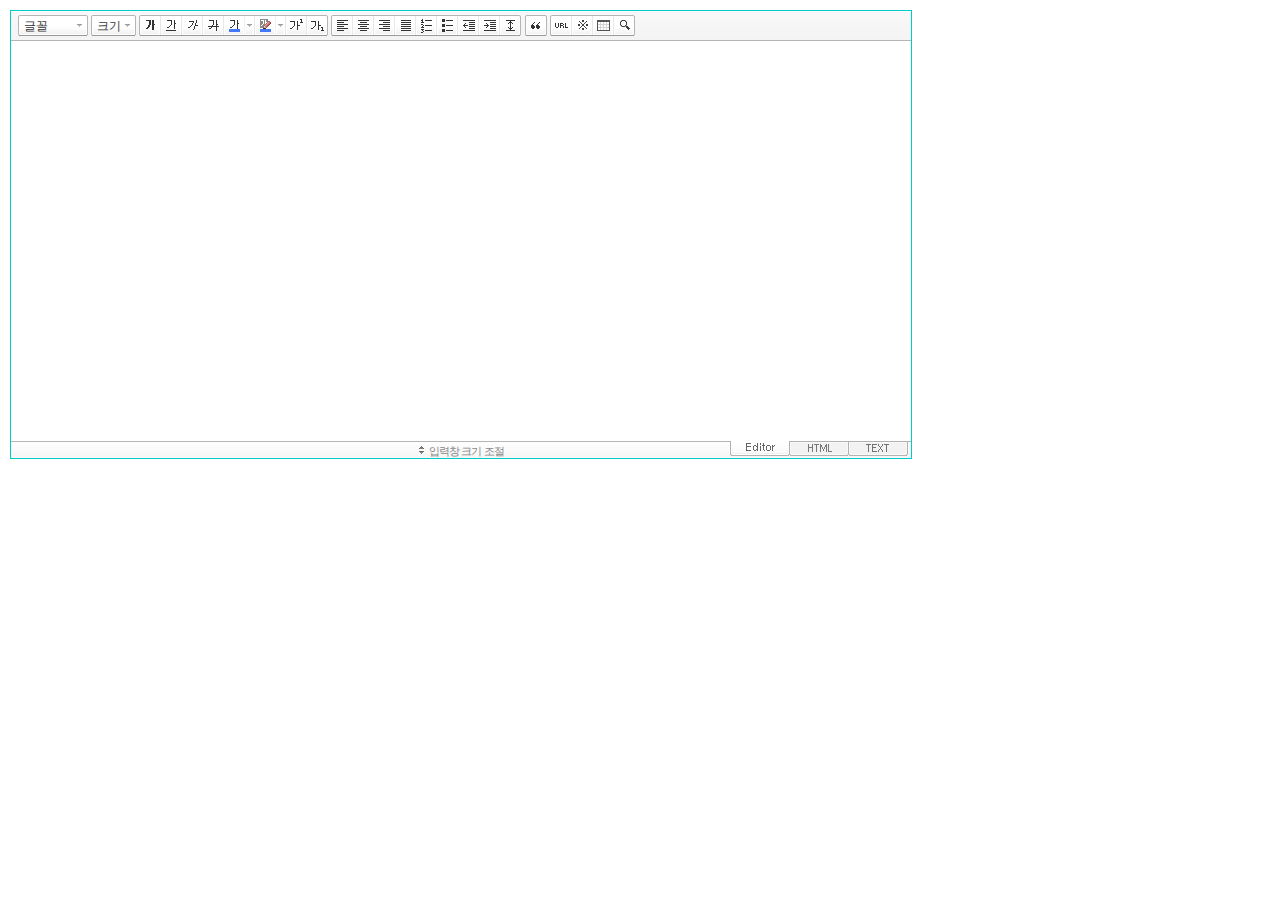
<file: src/main/resources/static/libs/smarteditor/SmartEditor2Skin.html>
<!DOCTYPE HTML PUBLIC "-//W3C//DTD HTML 4.01 Transitional//EN" "http://www.w3.org/TR/html4/loose.dtd">
<html lang="ko">
<head>
<meta http-equiv="Content-Type" content="text/html; charset=utf-8">
<meta http-equiv="Content-Script-Type" content="text/javascript">
<meta http-equiv="Content-Style-Type" content="text/css">
<title>네이버 :: Smart Editor 2 &#8482;</title>
<link href="css/ko_KR/smart_editor2.css" rel="stylesheet" type="text/css">
<style type="text/css">
	body { margin: 10px; }
</style>
<script type="text/javascript" src="./js/lib/jindo2.all.js" charset="utf-8"></script>
<script type="text/javascript" src="./js/lib/jindo_component.js" charset="utf-8"></script>
<script type="text/javascript" src="./js/service/SE2M_Configuration.js" charset="utf-8"></script>	<!-- 설정 파일 -->
<script type="text/javascript" src="./js/service/SE2BasicCreator.js" charset="utf-8"></script>
<script type="text/javascript" src="./js/smarteditor2.min.js" charset="utf-8"></script>

</head>
<body>



<!--<span id="rev">Version: 2.9.2.20b2fc0 </span>-->

<!-- SE2 Markup Start -->	
<div id="smart_editor2">
	<div id="smart_editor2_content"><a href="#se2_iframe" class="blind">글쓰기영역으로 바로가기</a>
		<div class="se2_tool" id="se2_tool">
			
			<div class="se2_text_tool husky_seditor_text_tool">
			<ul class="se2_font_type">
				<li class="husky_seditor_ui_fontName"><button type="button" class="se2_font_family" title="글꼴"><span class="husky_se2m_current_fontName">글꼴</span></button>
					<!-- 글꼴 레이어 -->
					<div class="se2_layer husky_se_fontName_layer">
						<div class="se2_in_layer">
							<ul class="se2_l_font_fam">
							<li style="display:none"><button type="button"><span>@DisplayName@<span>(</span><em style="font-family:FontFamily;">@SampleText@</em><span>)</span></span></button></li>
							<li class="se2_division husky_seditor_font_separator"></li>
							<li><button type="button"><span>나눔고딕<span>(</span><em style="font-family:'나눔고딕',NanumGothic;">가나다라</em><span>)</span></span></button></li>
							<li><button type="button"><span>나눔명조<span>(</span><em style="font-family:'나눔명조',NanumMyeongjo;">가나다라</em><span>)</span></span></button></li>
							<li><button type="button"><span>나눔고딕코딩<span>(</span><em style="font-family:'나눔고딕코딩',NanumGothicCoding;">가나다라</em><span>)</span></span></button></li>
							<li><button type="button"><span>나눔바른고딕<span>(</span><em style="font-family:'나눔바른고딕',NanumBarunGothic,NanumBarunGothicOTF;">가나다라</em><span>)</span></span></button></li>
							<li><button type="button"><span>나눔바른펜<span>(</span><em style="font-family:'나눔바른펜',NanumBarunpen;">가나다라</em><span>)</span></span></button></li>
							</ul>
						</div>
					</div>
					<!-- //글꼴 레이어 -->
				</li>

				<li class="husky_seditor_ui_fontSize"><button type="button" class="se2_font_size" title="글자크기"><span class="husky_se2m_current_fontSize">크기</span></button>
					<!-- 폰트 사이즈 레이어 -->
					<div class="se2_layer husky_se_fontSize_layer">
						<div class="se2_in_layer">
							<ul class="se2_l_font_size">
							<li><button type="button"><span style="margin-top:4px; margin-bottom:3px; margin-left:5px; font-size:7pt;">가나다라마바사<span style=" font-size:7pt;">(7pt)</span></span></button></li>
							<li><button type="button"><span style="margin-bottom:2px; font-size:8pt;">가나다라마바사<span style="font-size:8pt;">(8pt)</span></span></button></li>
							<li><button type="button"><span style="margin-bottom:1px; font-size:9pt;">가나다라마바사<span style="font-size:9pt;">(9pt)</span></span></button></li>
							<li><button type="button"><span style="margin-bottom:1px; font-size:10pt;">가나다라마바사<span style="font-size:10pt;">(10pt)</span></span></button></li>
							<li><button type="button"><span style="margin-bottom:2px; font-size:11pt;">가나다라마바사<span style="font-size:11pt;">(11pt)</span></span></button></li>
							<li><button type="button"><span style="margin-bottom:1px; font-size:12pt;">가나다라마바사<span style="font-size:12pt;">(12pt)</span></span></button></li>
							<li><button type="button"><span style="margin-bottom:2px; font-size:14pt;">가나다라마바사<span style="margin-left:6px;font-size:14pt;">(14pt)</span></span></button></li>
							<li><button type="button"><span style="margin-bottom:1px; font-size:18pt;">가나다라마바사<span style="margin-left:8px;font-size:18pt;">(18pt)</span></span></button></li>
							<li><button type="button"><span style="margin-left:3px; font-size:24pt;">가나다라마<span style="margin-left:11px;font-size:24pt;">(24pt)</span></span></button></li>
							<li><button type="button"><span style="margin-top:-1px; margin-left:3px; font-size:36pt;">가나다<span style="font-size:36pt;">(36pt)</span></span></button></li>
							</ul>
						</div>
					</div>
					<!-- //폰트 사이즈 레이어 -->
				</li>
</ul><ul>
				<li class="husky_seditor_ui_bold first_child"><button type="button" title="굵게[Ctrl+B]" class="se2_bold"><span class="_buttonRound tool_bg">굵게[Ctrl+B]</span></button></li>

				<li class="husky_seditor_ui_underline"><button type="button" title="밑줄[Ctrl+U]" class="se2_underline"><span class="_buttonRound">밑줄[Ctrl+U]</span></button></li>

				<li class="husky_seditor_ui_italic"><button type="button" title="기울임꼴[Ctrl+I]" class="se2_italic"><span class="_buttonRound">기울임꼴[Ctrl+I]</span></button></li>

				<li class="husky_seditor_ui_lineThrough"><button type="button" title="취소선[Ctrl+D]" class="se2_tdel"><span class="_buttonRound">취소선[Ctrl+D]</span></button></li>

				<li class="se2_pair husky_seditor_ui_fontColor"><span class="selected_color husky_se2m_fontColor_lastUsed" style="background-color:#4477f9"></span><span class="husky_seditor_ui_fontColorA"><button type="button" title="글자색" class="se2_fcolor"><span>글자색</span></button></span><span class="husky_seditor_ui_fontColorB"><button type="button" title="더보기" class="se2_fcolor_more"><span class="_buttonRound">더보기</span></button></span>				
					<!-- 글자색 -->
					<div class="se2_layer husky_se2m_fontcolor_layer" style="display:none">
						<div class="se2_in_layer husky_se2m_fontcolor_paletteHolder">
							<div class="se2_palette husky_se2m_color_palette">
								<ul class="se2_pick_color">
								<li><button type="button" title="#ff0000" style="background:#ff0000"><span><span>#ff0000</span></span></button></li>
								<li><button type="button" title="#ff6c00" style="background:#ff6c00"><span><span>#ff6c00</span></span></button></li>
								<li><button type="button" title="#ffaa00" style="background:#ffaa00"><span><span>#ffaa00</span></span></button></li>
								<li><button type="button" title="#ffef00" style="background:#ffef00"><span><span>#ffef00</span></span></button></li>
								<li><button type="button" title="#a6cf00" style="background:#a6cf00"><span><span>#a6cf00</span></span></button></li>
								<li><button type="button" title="#009e25" style="background:#009e25"><span><span>#009e25</span></span></button></li>
								<li><button type="button" title="#00b0a2" style="background:#00b0a2"><span><span>#00b0a2</span></span></button></li>
								<li><button type="button" title="#0075c8" style="background:#0075c8"><span><span>#0075c8</span></span></button></li>
								<li><button type="button" title="#3a32c3" style="background:#3a32c3"><span><span>#3a32c3</span></span></button></li>
								<li><button type="button" title="#7820b9" style="background:#7820b9"><span><span>#7820b9</span></span></button></li>
								<li><button type="button" title="#ef007c" style="background:#ef007c"><span><span>#ef007c</span></span></button></li>
								<li><button type="button" title="#000000" style="background:#000000"><span><span>#000000</span></span></button></li>
								<li><button type="button" title="#252525" style="background:#252525"><span><span>#252525</span></span></button></li>
								<li><button type="button" title="#464646" style="background:#464646"><span><span>#464646</span></span></button></li>
								<li><button type="button" title="#636363" style="background:#636363"><span><span>#636363</span></span></button></li>
								<li><button type="button" title="#7d7d7d" style="background:#7d7d7d"><span><span>#7d7d7d</span></span></button></li>
								<li><button type="button" title="#9a9a9a" style="background:#9a9a9a"><span><span>#9a9a9a</span></span></button></li>
								<li><button type="button" title="#ffe8e8" style="background:#ffe8e8"><span><span>#9a9a9a</span></span></button></li>
								<li><button type="button" title="#f7e2d2" style="background:#f7e2d2"><span><span>#f7e2d2</span></span></button></li>
								<li><button type="button" title="#f5eddc" style="background:#f5eddc"><span><span>#f5eddc</span></span></button></li>
								<li><button type="button" title="#f5f4e0" style="background:#f5f4e0"><span><span>#f5f4e0</span></span></button></li>
								<li><button type="button" title="#edf2c2" style="background:#edf2c2"><span><span>#edf2c2</span></span></button></li>
								<li><button type="button" title="#def7e5" style="background:#def7e5"><span><span>#def7e5</span></span></button></li>
								<li><button type="button" title="#d9eeec" style="background:#d9eeec"><span><span>#d9eeec</span></span></button></li>
								<li><button type="button" title="#c9e0f0" style="background:#c9e0f0"><span><span>#c9e0f0</span></span></button></li>
								<li><button type="button" title="#d6d4eb" style="background:#d6d4eb"><span><span>#d6d4eb</span></span></button></li>
								<li><button type="button" title="#e7dbed" style="background:#e7dbed"><span><span>#e7dbed</span></span></button></li>
								<li><button type="button" title="#f1e2ea" style="background:#f1e2ea"><span><span>#f1e2ea</span></span></button></li>
								<li><button type="button" title="#acacac" style="background:#acacac"><span><span>#acacac</span></span></button></li>
								<li><button type="button" title="#c2c2c2" style="background:#c2c2c2"><span><span>#c2c2c2</span></span></button></li>
								<li><button type="button" title="#cccccc" style="background:#cccccc"><span><span>#cccccc</span></span></button></li>
								<li><button type="button" title="#e1e1e1" style="background:#e1e1e1"><span><span>#e1e1e1</span></span></button></li>
								<li><button type="button" title="#ebebeb" style="background:#ebebeb"><span><span>#ebebeb</span></span></button></li>
								<li><button type="button" title="#ffffff" style="background:#ffffff"><span><span>#ffffff</span></span></button></li>
								</ul>
								<ul class="se2_pick_color" style="width:156px;">
								<li><button type="button" title="#e97d81" style="background:#e97d81"><span><span>#e97d81</span></span></button></li>
								<li><button type="button" title="#e19b73" style="background:#e19b73"><span><span>#e19b73</span></span></button></li>
								<li><button type="button" title="#d1b274" style="background:#d1b274"><span><span>#d1b274</span></span></button></li>
								<li><button type="button" title="#cfcca2" style="background:#cfcca2"><span><span>#cfcca2</span></span></button></li>
								<li><button type="button" title="#cfcca2" style="background:#cfcca2"><span><span>#cfcca2</span></span></button></li>
								<li><button type="button" title="#61b977" style="background:#61b977"><span><span>#61b977</span></span></button></li>
								<li><button type="button" title="#53aea8" style="background:#53aea8"><span><span>#53aea8</span></span></button></li>
								<li><button type="button" title="#518fbb" style="background:#518fbb"><span><span>#518fbb</span></span></button></li>
								<li><button type="button" title="#6a65bb" style="background:#6a65bb"><span><span>#6a65bb</span></span></button></li>
								<li><button type="button" title="#9a54ce" style="background:#9a54ce"><span><span>#9a54ce</span></span></button></li>
								<li><button type="button" title="#e573ae" style="background:#e573ae"><span><span>#e573ae</span></span></button></li>
								<li><button type="button" title="#5a504b" style="background:#5a504b"><span><span>#5a504b</span></span></button></li>
								<li><button type="button" title="#767b86" style="background:#767b86"><span><span>#767b86</span></span></button></li>
								<li><button type="button" title="#951015" style="background:#951015"><span><span>#951015</span></span></button></li>
								<li><button type="button" title="#6e391a" style="background:#6e391a"><span><span>#6e391a</span></span></button></li>
								<li><button type="button" title="#785c25" style="background:#785c25"><span><span>#785c25</span></span></button></li>
								<li><button type="button" title="#5f5b25" style="background:#5f5b25"><span><span>#5f5b25</span></span></button></li>
								<li><button type="button" title="#4c511f" style="background:#4c511f"><span><span>#4c511f</span></span></button></li>
								<li><button type="button" title="#1c4827" style="background:#1c4827"><span><span>#1c4827</span></span></button></li>
								<li><button type="button" title="#0d514c" style="background:#0d514c"><span><span>#0d514c</span></span></button></li>
								<li><button type="button" title="#1b496a" style="background:#1b496a"><span><span>#1b496a</span></span></button></li>
								<li><button type="button" title="#2b285f" style="background:#2b285f"><span><span>#2b285f</span></span></button></li>
								<li><button type="button" title="#45245b" style="background:#45245b"><span><span>#45245b</span></span></button></li>
								<li><button type="button" title="#721947" style="background:#721947"><span><span>#721947</span></span></button></li>
								<li><button type="button" title="#352e2c" style="background:#352e2c"><span><span>#352e2c</span></span></button></li>
								<li><button type="button" title="#3c3f45" style="background:#3c3f45"><span><span>#3c3f45</span></span></button></li>
								</ul>
								<button type="button" title="더보기" class="se2_view_more husky_se2m_color_palette_more_btn"><span>더보기</span></button>
								<div class="husky_se2m_color_palette_recent" style="display:none">
									<h4>최근 사용한 색</h4>
									<ul class="se2_pick_color">
									<li></li>
									<!-- 최근 사용한 색 템플릿 -->
									<!-- <li><button type="button" title="#e97d81" style="background:#e97d81"><span><span>#e97d81</span></span></button></li> -->
									<!-- //최근 사용한 색 템플릿 -->
									</ul>
								</div>								
								<div class="se2_palette2 husky_se2m_color_palette_colorpicker">
									<!--form action="http://test.emoticon.naver.com/colortable/TextAdd.nhn" method="post"-->
										<div class="se2_color_set">
											<span class="se2_selected_color"><span class="husky_se2m_cp_preview" style="background:#e97d81"></span></span><input type="text" name="" class="input_ty1 husky_se2m_cp_colorcode" value="#e97d81"><button type="button" class="se2_btn_insert husky_se2m_color_palette_ok_btn" title="입력"><span>입력</span></button></div>
										<!--input type="hidden" name="callback" value="http://test.emoticon.naver.com/colortable/result.jsp" />
										<input type="hidden" name="callback_func" value="1" />
										<input type="hidden" name="text_key" value="" />
										<input type="hidden" name="text_data" value="" />
									</form-->
									<div class="se2_gradation1 husky_se2m_cp_colpanel"></div>
									<div class="se2_gradation2 husky_se2m_cp_huepanel"></div>
								</div>
							</div>
                        </div>
					</div>
                    <!-- //글자색 -->
				</li>

				<li class="se2_pair husky_seditor_ui_BGColor"><span class="selected_color husky_se2m_BGColor_lastUsed" style="background-color:#4477f9"></span><span class="husky_seditor_ui_BGColorA"><button type="button" title="배경색" class="se2_bgcolor"><span>배경색</span></button></span><span class="husky_seditor_ui_BGColorB"><button type="button" title="더보기" class="se2_bgcolor_more"><span class="_buttonRound">더보기</span></button></span>
					<!-- 배경색 -->
					<div class="se2_layer se2_layer husky_se2m_BGColor_layer" style="display:none">
						<div class="se2_in_layer">
							<div class="se2_palette_bgcolor">
								<ul class="se2_background husky_se2m_bgcolor_list">
								<li><button type="button" title="배경색#ff0000 글자색#ffffff" style="background:#ff0000; color:#ffffff"><span><span>가나다</span></span></button></li>								
								<li><button type="button" title="배경색#6d30cf 글자색#ffffff" style="background:#6d30cf; color:#ffffff"><span><span>가나다</span></span></button></li>
								<li><button type="button" title="배경색#000000 글자색#ffffff" style="background:#000000; color:#ffffff"><span><span>가나다</span></span></button></li>
								<li><button type="button" title="배경색#ff6600 글자색#ffffff" style="background:#ff6600; color:#ffffff"><span><span>가나다</span></span></button></li>
								<li><button type="button" title="배경색#3333cc 글자색#ffffff" style="background:#3333cc; color:#ffffff"><span><span>가나다</span></span></button></li>
								<li><button type="button" title="배경색#333333 글자색#ffff00" style="background:#333333; color:#ffff00"><span><span>가나다</span></span></button></li>
								<li><button type="button" title="배경색#ffa700 글자색#ffffff" style="background:#ffa700; color:#ffffff"><span><span>가나다</span></span></button></li>
								<li><button type="button" title="배경색#009999 글자색#ffffff" style="background:#009999; color:#ffffff"><span><span>가나다</span></span></button></li>
								<li><button type="button" title="배경색#8e8e8e 글자색#ffffff" style="background:#8e8e8e; color:#ffffff"><span><span>가나다</span></span></button></li>								
								<li><button type="button" title="배경색#cc9900 글자색#ffffff" style="background:#cc9900; color:#ffffff"><span><span>가나다</span></span></button></li>
								<li><button type="button" title="배경색#77b02b 글자색#ffffff" style="background:#77b02b; color:#ffffff"><span><span>가나다</span></span></button></li>
								<li><button type="button" title="배경색#ffffff 글자색#000000" style="background:#ffffff; color:#000000"><span><span>가나다</span></span></button></li>
								</ul>
							</div>
							<div class="husky_se2m_BGColor_paletteHolder"></div>
                        </div>
					</div>
                    <!-- //배경색 -->
				</li>

				<li class="husky_seditor_ui_superscript"><button type="button" title="윗첨자" class="se2_sup"><span class="_buttonRound">윗첨자</span></button></li>

				<li class="husky_seditor_ui_subscript last_child"><button type="button" title="아래첨자" class="se2_sub"><span class="_buttonRound tool_bg">아래첨자</span></button></li>
</ul><ul>
				<li class="husky_seditor_ui_justifyleft first_child"><button type="button" title="왼쪽정렬" class="se2_left"><span class="_buttonRound tool_bg">왼쪽정렬</span></button></li>

				<li class="husky_seditor_ui_justifycenter"><button type="button" title="가운데정렬" class="se2_center"><span class="_buttonRound">가운데정렬</span></button></li>

				<li class="husky_seditor_ui_justifyright"><button type="button" title="오른쪽정렬" class="se2_right"><span class="_buttonRound">오른쪽정렬</span></button></li>

				<li class="husky_seditor_ui_justifyfull"><button type="button" title="양쪽정렬" class="se2_justify"><span class="_buttonRound">양쪽정렬</span></button></li>

				<li class="husky_seditor_ui_orderedlist"><button type="button" title="번호매기기" class="se2_ol"><span class="_buttonRound">번호매기기</span></button></li>

				<li class="husky_seditor_ui_unorderedlist"><button type="button" title="글머리기호" class="se2_ul"><span class="_buttonRound">글머리기호</span></button></li>

				<li class="husky_seditor_ui_outdent"><button type="button" title="내어쓰기[Shift+Tab]" class="se2_outdent"><span class="_buttonRound">내어쓰기[Shift+Tab]</span></button></li>

				<li class="husky_seditor_ui_indent"><button type="button" title="들여쓰기[Tab]" class="se2_indent"><span class="_buttonRound">들여쓰기[Tab]</span></button></li>			

				<li class="husky_seditor_ui_lineHeight last_child"><button type="button" title="줄간격" class="se2_lineheight" ><span class="_buttonRound tool_bg">줄간격</span></button>
					<!-- 줄간격 레이어 -->
					<div class="se2_layer husky_se2m_lineHeight_layer">
						<div class="se2_in_layer">
							<ul class="se2_l_line_height">
							<li><button type="button"><span>50%</span></button></li>
							<li><button type="button"><span>80%</span></button></li>
							<li><button type="button"><span>100%</span></button></li>
							<li><button type="button"><span>120%</span></button></li>
							<li><button type="button"><span>150%</span></button></li>
							<li><button type="button"><span>180%</span></button></li>
							<li><button type="button"><span>200%</span></button></li>
							</ul>
							<div class="se2_l_line_height_user husky_se2m_lineHeight_direct_input">
								<h3>직접 입력</h3>
								<span class="bx_input">
								<input type="text" class="input_ty1" maxlength="3" style="width:75px">
								<button type="button" title="1% 더하기" class="btn_up"><span>1% 더하기</span></button>
								<button type="button" title="1% 빼기" class="btn_down"><span>1% 빼기</span></button>
								</span>		
								<div class="btn_area">
									<button type="button" class="se2_btn_apply3"><span>적용</span></button><button type="button" class="se2_btn_cancel3"><span>취소</span></button>
								</div>
							</div>
						</div>
					</div>
					<!-- //줄간격 레이어 -->
				</li>
</ul><ul>
				<li class="husky_seditor_ui_quote single_child"><button type="button" title="인용구" class="se2_blockquote"><span class="_buttonRound tool_bg">인용구</span></button>
					<!-- 인용구 -->
					<div class="se2_layer husky_seditor_blockquote_layer" style="margin-left:-407px; display:none;">
						<div class="se2_in_layer">
							<div class="se2_quote">
								<ul>
								<li class="q1"><button type="button" class="se2_quote1"><span><span>인용구 스타일1</span></span></button></li>
								<li class="q2"><button type="button" class="se2_quote2"><span><span>인용구 스타일2</span></span></button></li>
								<li class="q3"><button type="button" class="se2_quote3"><span><span>인용구 스타일3</span></span></button></li>
								<li class="q4"><button type="button" class="se2_quote4"><span><span>인용구 스타일4</span></span></button></li>
								<li class="q5"><button type="button" class="se2_quote5"><span><span>인용구 스타일5</span></span></button></li>
								<li class="q6"><button type="button" class="se2_quote6"><span><span>인용구 스타일6</span></span></button></li>
								<li class="q7"><button type="button" class="se2_quote7"><span><span>인용구 스타일7</span></span></button></li>
								<li class="q8"><button type="button" class="se2_quote8"><span><span>인용구 스타일8</span></span></button></li>
								<li class="q9"><button type="button" class="se2_quote9"><span><span>인용구 스타일9</span></span></button></li>
								<li class="q10"><button type="button" class="se2_quote10"><span><span>인용구 스타일10</span></span></button></li>
								</ul>
								<button type="button" class="se2_cancel2"><span>적용취소</span></button>
							</div>
						</div>
					</div>
					<!-- //인용구 -->
				</li>
</ul><ul>
				<li class="husky_seditor_ui_hyperlink first_child"><button type="button" title="링크" class="se2_url"><span class="_buttonRound tool_bg">링크</span></button>
					<!-- 링크 -->
					<div class="se2_layer" style="margin-left:-285px">
						<div class="se2_in_layer">
							<div class="se2_url2">
								<input type="text" class="input_ty1" value="http://">
								<button type="button" class="se2_apply"><span>적용</span></button><button type="button" class="se2_cancel"><span>취소</span></button>
							</div>
						</div>
					</div>
					<!-- //링크 -->
				</li>

				<li class="husky_seditor_ui_sCharacter"><button type="button" title="특수기호" class="se2_character"><span class="_buttonRound">특수기호</span></button>
					<!-- 특수기호 -->
					<div class="se2_layer husky_seditor_sCharacter_layer" style="margin-left:-448px;">
						<div class="se2_in_layer">
							<div class="se2_bx_character">
								<ul class="se2_char_tab">
								<li class="active"><button type="button" title="일반기호" class="se2_char1"><span>일반기호</span></button>
									<div class="se2_s_character">
										<ul class="husky_se2m_sCharacter_list">
											<li></li>
											<!-- 일반기호 목록 -->
											<!-- <li class="hover"><button type="button"><span>｛</span></button></li><li class="active"><button type="button"><span>｝</span></button></li><li><button type="button"><span>〔</span></button></li><li><button type="button"><span>〕</span></button></li><li><button type="button"><span>〈</span></button></li><li><button type="button"><span>〉</span></button></li><li><button type="button"><span>《</span></button></li><li><button type="button"><span>》</span></button></li><li><button type="button"><span>「</span></button></li><li><button type="button"><span>」</span></button></li><li><button type="button"><span>『</span></button></li><li><button type="button"><span>』</span></button></li><li><button type="button"><span>【</span></button></li><li><button type="button"><span>】</span></button></li><li><button type="button"><span>‘</span></button></li><li><button type="button"><span>’</span></button></li><li><button type="button"><span>“</span></button></li><li><button type="button"><span>”</span></button></li><li><button type="button"><span>、</span></button></li><li><button type="button"><span>。</span></button></li><li><button type="button"><span>·</span></button></li><li><button type="button"><span>‥</span></button></li><li><button type="button"><span>…</span></button></li><li><button type="button"><span>§</span></button></li><li><button type="button"><span>※</span></button></li><li><button type="button"><span>☆</span></button></li><li><button type="button"><span>★</span></button></li><li><button type="button"><span>○</span></button></li><li><button type="button"><span>●</span></button></li><li><button type="button"><span>◎</span></button></li><li><button type="button"><span>◇</span></button></li><li><button type="button"><span>◆</span></button></li><li><button type="button"><span>□</span></button></li><li><button type="button"><span>■</span></button></li><li><button type="button"><span>△</span></button></li><li><button type="button"><span>▲</span></button></li><li><button type="button"><span>▽</span></button></li><li><button type="button"><span>▼</span></button></li><li><button type="button"><span>◁</span></button></li><li><button type="button"><span>◀</span></button></li><li><button type="button"><span>▷</span></button></li><li><button type="button"><span>▶</span></button></li><li><button type="button"><span>♤</span></button></li><li><button type="button"><span>♠</span></button></li><li><button type="button"><span>♡</span></button></li><li><button type="button"><span>♥</span></button></li><li><button type="button"><span>♧</span></button></li><li><button type="button"><span>♣</span></button></li><li><button type="button"><span>⊙</span></button></li><li><button type="button"><span>◈</span></button></li><li><button type="button"><span>▣</span></button></li><li><button type="button"><span>◐</span></button></li><li><button type="button"><span>◑</span></button></li><li><button type="button"><span>▒</span></button></li><li><button type="button"><span>▤</span></button></li><li><button type="button"><span>▥</span></button></li><li><button type="button"><span>▨</span></button></li><li><button type="button"><span>▧</span></button></li><li><button type="button"><span>▦</span></button></li><li><button type="button"><span>▩</span></button></li><li><button type="button"><span>±</span></button></li><li><button type="button"><span>×</span></button></li><li><button type="button"><span>÷</span></button></li><li><button type="button"><span>≠</span></button></li><li><button type="button"><span>≤</span></button></li><li><button type="button"><span>≥</span></button></li><li><button type="button"><span>∞</span></button></li><li><button type="button"><span>∴</span></button></li><li><button type="button"><span>°</span></button></li><li><button type="button"><span>′</span></button></li><li><button type="button"><span>″</span></button></li><li><button type="button"><span>∠</span></button></li><li><button type="button"><span>⊥</span></button></li><li><button type="button"><span>⌒</span></button></li><li><button type="button"><span>∂</span></button></li><li><button type="button"><span>≡</span></button></li><li><button type="button"><span>≒</span></button></li><li><button type="button"><span>≪</span></button></li><li><button type="button"><span>≫</span></button></li><li><button type="button"><span>√</span></button></li><li><button type="button"><span>∽</span></button></li><li><button type="button"><span>∝</span></button></li><li><button type="button"><span>∵</span></button></li><li><button type="button"><span>∫</span></button></li><li><button type="button"><span>∬</span></button></li><li><button type="button"><span>∈</span></button></li><li><button type="button"><span>∋</span></button></li><li><button type="button"><span>⊆</span></button></li><li><button type="button"><span>⊇</span></button></li><li><button type="button"><span>⊂</span></button></li><li><button type="button"><span>⊃</span></button></li><li><button type="button"><span>∪</span></button></li><li><button type="button"><span>∩</span></button></li><li><button type="button"><span>∧</span></button></li><li><button type="button"><span>∨</span></button></li><li><button type="button"><span>￢</span></button></li><li><button type="button"><span>⇒</span></button></li><li><button type="button"><span>⇔</span></button></li><li><button type="button"><span>∀</span></button></li><li><button type="button"><span>∃</span></button></li><li><button type="button"><span>´</span></button></li><li><button type="button"><span>～</span></button></li><li><button type="button"><span>ˇ</span></button></li><li><button type="button"><span>˘</span></button></li><li><button type="button"><span>˝</span></button></li><li><button type="button"><span>˚</span></button></li><li><button type="button"><span>˙</span></button></li><li><button type="button"><span>¸</span></button></li><li><button type="button"><span>˛</span></button></li><li><button type="button"><span>¡</span></button></li><li><button type="button"><span>¿</span></button></li><li><button type="button"><span>ː</span></button></li><li><button type="button"><span>∮</span></button></li><li><button type="button"><span>∑</span></button></li><li><button type="button"><span>∏</span></button></li><li><button type="button"><span>♭</span></button></li><li><button type="button"><span>♩</span></button></li><li><button type="button"><span>♪</span></button></li><li><button type="button"><span>♬</span></button></li><li><button type="button"><span>㉿</span></button></li><li><button type="button"><span>→</span></button></li><li><button type="button"><span>←</span></button></li><li><button type="button"><span>↑</span></button></li><li><button type="button"><span>↓</span></button></li><li><button type="button"><span>↔</span></button></li><li><button type="button"><span>↕</span></button></li><li><button type="button"><span>↗</span></button></li><li><button type="button"><span>↙</span></button></li><li><button type="button"><span>↖</span></button></li><li><button type="button"><span>↘</span></button></li><li><button type="button"><span>㈜</span></button></li><li><button type="button"><span>№</span></button></li><li><button type="button"><span>㏇</span></button></li><li><button type="button"><span>™</span></button></li><li><button type="button"><span>㏂</span></button></li><li><button type="button"><span>㏘</span></button></li><li><button type="button"><span>℡</span></button></li><li><button type="button"><span>♨</span></button></li><li><button type="button"><span>☏</span></button></li><li><button type="button"><span>☎</span></button></li><li><button type="button"><span>☜</span></button></li><li><button type="button"><span>☞</span></button></li><li><button type="button"><span>¶</span></button></li><li><button type="button"><span>†</span></button></li><li><button type="button"><span>‡</span></button></li><li><button type="button"><span>®</span></button></li><li><button type="button"><span>ª</span></button></li><li><button type="button"><span>º</span></button></li><li><button type="button"><span>♂</span></button></li><li><button type="button"><span>♀</span></button></li> -->
										</ul>
									</div>
								</li>
								<li><button type="button" title="숫자와 단위" class="se2_char2"><span>숫자와 단위</span></button>
									<div class="se2_s_character">
										<ul class="husky_se2m_sCharacter_list">
											<li></li>
											<!-- 숫자와 단위 목록 -->
											<!-- <li class="hover"><button type="button"><span>½</span></button></li><li><button type="button"><span>⅓</span></button></li><li><button type="button"><span>⅔</span></button></li><li><button type="button"><span>¼</span></button></li><li><button type="button"><span>¾</span></button></li><li><button type="button"><span>⅛</span></button></li><li><button type="button"><span>⅜</span></button></li><li><button type="button"><span>⅝</span></button></li><li><button type="button"><span>⅞</span></button></li><li><button type="button"><span>¹</span></button></li><li><button type="button"><span>²</span></button></li><li><button type="button"><span>³</span></button></li><li><button type="button"><span>⁴</span></button></li><li><button type="button"><span>ⁿ</span></button></li><li><button type="button"><span>₁</span></button></li><li><button type="button"><span>₂</span></button></li><li><button type="button"><span>₃</span></button></li><li><button type="button"><span>₄</span></button></li><li><button type="button"><span>Ⅰ</span></button></li><li><button type="button"><span>Ⅱ</span></button></li><li><button type="button"><span>Ⅲ</span></button></li><li><button type="button"><span>Ⅳ</span></button></li><li><button type="button"><span>Ⅴ</span></button></li><li><button type="button"><span>Ⅵ</span></button></li><li><button type="button"><span>Ⅶ</span></button></li><li><button type="button"><span>Ⅷ</span></button></li><li><button type="button"><span>Ⅸ</span></button></li><li><button type="button"><span>Ⅹ</span></button></li><li><button type="button"><span>ⅰ</span></button></li><li><button type="button"><span>ⅱ</span></button></li><li><button type="button"><span>ⅲ</span></button></li><li><button type="button"><span>ⅳ</span></button></li><li><button type="button"><span>ⅴ</span></button></li><li><button type="button"><span>ⅵ</span></button></li><li><button type="button"><span>ⅶ</span></button></li><li><button type="button"><span>ⅷ</span></button></li><li><button type="button"><span>ⅸ</span></button></li><li><button type="button"><span>ⅹ</span></button></li><li><button type="button"><span>￦</span></button></li><li><button type="button"><span>$</span></button></li><li><button type="button"><span>￥</span></button></li><li><button type="button"><span>￡</span></button></li><li><button type="button"><span>€</span></button></li><li><button type="button"><span>℃</span></button></li><li><button type="button"><span>A</span></button></li><li><button type="button"><span>℉</span></button></li><li><button type="button"><span>￠</span></button></li><li><button type="button"><span>¤</span></button></li><li><button type="button"><span>‰</span></button></li><li><button type="button"><span>㎕</span></button></li><li><button type="button"><span>㎖</span></button></li><li><button type="button"><span>㎗</span></button></li><li><button type="button"><span>ℓ</span></button></li><li><button type="button"><span>㎘</span></button></li><li><button type="button"><span>㏄</span></button></li><li><button type="button"><span>㎣</span></button></li><li><button type="button"><span>㎤</span></button></li><li><button type="button"><span>㎥</span></button></li><li><button type="button"><span>㎦</span></button></li><li><button type="button"><span>㎙</span></button></li><li><button type="button"><span>㎚</span></button></li><li><button type="button"><span>㎛</span></button></li><li><button type="button"><span>㎜</span></button></li><li><button type="button"><span>㎝</span></button></li><li><button type="button"><span>㎞</span></button></li><li><button type="button"><span>㎟</span></button></li><li><button type="button"><span>㎠</span></button></li><li><button type="button"><span>㎡</span></button></li><li><button type="button"><span>㎢</span></button></li><li><button type="button"><span>㏊</span></button></li><li><button type="button"><span>㎍</span></button></li><li><button type="button"><span>㎎</span></button></li><li><button type="button"><span>㎏</span></button></li><li><button type="button"><span>㏏</span></button></li><li><button type="button"><span>㎈</span></button></li><li><button type="button"><span>㎉</span></button></li><li><button type="button"><span>㏈</span></button></li><li><button type="button"><span>㎧</span></button></li><li><button type="button"><span>㎨</span></button></li><li><button type="button"><span>㎰</span></button></li><li><button type="button"><span>㎱</span></button></li><li><button type="button"><span>㎲</span></button></li><li><button type="button"><span>㎳</span></button></li><li><button type="button"><span>㎴</span></button></li><li><button type="button"><span>㎵</span></button></li><li><button type="button"><span>㎶</span></button></li><li><button type="button"><span>㎷</span></button></li><li><button type="button"><span>㎸</span></button></li><li><button type="button"><span>㎹</span></button></li><li><button type="button"><span>㎀</span></button></li><li><button type="button"><span>㎁</span></button></li><li><button type="button"><span>㎂</span></button></li><li><button type="button"><span>㎃</span></button></li><li><button type="button"><span>㎄</span></button></li><li><button type="button"><span>㎺</span></button></li><li><button type="button"><span>㎻</span></button></li><li><button type="button"><span>㎼</span></button></li><li><button type="button"><span>㎽</span></button></li><li><button type="button"><span>㎾</span></button></li><li><button type="button"><span>㎿</span></button></li><li><button type="button"><span>㎐</span></button></li><li><button type="button"><span>㎑</span></button></li><li><button type="button"><span>㎒</span></button></li><li><button type="button"><span>㎓</span></button></li><li><button type="button"><span>㎔</span></button></li><li><button type="button"><span>Ω</span></button></li><li><button type="button"><span>㏀</span></button></li><li><button type="button"><span>㏁</span></button></li><li><button type="button"><span>㎊</span></button></li><li><button type="button"><span>㎋</span></button></li><li><button type="button"><span>㎌</span></button></li><li><button type="button"><span>㏖</span></button></li><li><button type="button"><span>㏅</span></button></li><li><button type="button"><span>㎭</span></button></li><li><button type="button"><span>㎮</span></button></li><li><button type="button"><span>㎯</span></button></li><li><button type="button"><span>㏛</span></button></li><li><button type="button"><span>㎩</span></button></li><li><button type="button"><span>㎪</span></button></li><li><button type="button"><span>㎫</span></button></li><li><button type="button"><span>㎬</span></button></li><li><button type="button"><span>㏝</span></button></li><li><button type="button"><span>㏐</span></button></li><li><button type="button"><span>㏓</span></button></li><li><button type="button"><span>㏃</span></button></li><li><button type="button"><span>㏉</span></button></li><li><button type="button"><span>㏜</span></button></li><li><button type="button"><span>㏆</span></button></li> -->
										</ul>
									</div>
								</li>
								<li><button type="button" title="원,괄호" class="se2_char3"><span>원,괄호</span></button>
									<div class="se2_s_character">
										<ul class="husky_se2m_sCharacter_list">
											<li></li>
											<!-- 원,괄호 목록 -->
											<!-- <li><button type="button"><span>㉠</span></button></li><li><button type="button"><span>㉡</span></button></li><li><button type="button"><span>㉢</span></button></li><li><button type="button"><span>㉣</span></button></li><li><button type="button"><span>㉤</span></button></li><li><button type="button"><span>㉥</span></button></li><li><button type="button"><span>㉦</span></button></li><li><button type="button"><span>㉧</span></button></li><li><button type="button"><span>㉨</span></button></li><li><button type="button"><span>㉩</span></button></li><li><button type="button"><span>㉪</span></button></li><li><button type="button"><span>㉫</span></button></li><li><button type="button"><span>㉬</span></button></li><li><button type="button"><span>㉭</span></button></li><li><button type="button"><span>㉮</span></button></li><li><button type="button"><span>㉯</span></button></li><li><button type="button"><span>㉰</span></button></li><li><button type="button"><span>㉱</span></button></li><li><button type="button"><span>㉲</span></button></li><li><button type="button"><span>㉳</span></button></li><li><button type="button"><span>㉴</span></button></li><li><button type="button"><span>㉵</span></button></li><li><button type="button"><span>㉶</span></button></li><li><button type="button"><span>㉷</span></button></li><li><button type="button"><span>㉸</span></button></li><li><button type="button"><span>㉹</span></button></li><li><button type="button"><span>㉺</span></button></li><li><button type="button"><span>㉻</span></button></li><li><button type="button"><span>ⓐ</span></button></li><li><button type="button"><span>ⓑ</span></button></li><li><button type="button"><span>ⓒ</span></button></li><li><button type="button"><span>ⓓ</span></button></li><li><button type="button"><span>ⓔ</span></button></li><li><button type="button"><span>ⓕ</span></button></li><li><button type="button"><span>ⓖ</span></button></li><li><button type="button"><span>ⓗ</span></button></li><li><button type="button"><span>ⓘ</span></button></li><li><button type="button"><span>ⓙ</span></button></li><li><button type="button"><span>ⓚ</span></button></li><li><button type="button"><span>ⓛ</span></button></li><li><button type="button"><span>ⓜ</span></button></li><li><button type="button"><span>ⓝ</span></button></li><li><button type="button"><span>ⓞ</span></button></li><li><button type="button"><span>ⓟ</span></button></li><li><button type="button"><span>ⓠ</span></button></li><li><button type="button"><span>ⓡ</span></button></li><li><button type="button"><span>ⓢ</span></button></li><li><button type="button"><span>ⓣ</span></button></li><li><button type="button"><span>ⓤ</span></button></li><li><button type="button"><span>ⓥ</span></button></li><li><button type="button"><span>ⓦ</span></button></li><li><button type="button"><span>ⓧ</span></button></li><li><button type="button"><span>ⓨ</span></button></li><li><button type="button"><span>ⓩ</span></button></li><li><button type="button"><span>①</span></button></li><li><button type="button"><span>②</span></button></li><li><button type="button"><span>③</span></button></li><li><button type="button"><span>④</span></button></li><li><button type="button"><span>⑤</span></button></li><li><button type="button"><span>⑥</span></button></li><li><button type="button"><span>⑦</span></button></li><li><button type="button"><span>⑧</span></button></li><li><button type="button"><span>⑨</span></button></li><li><button type="button"><span>⑩</span></button></li><li><button type="button"><span>⑪</span></button></li><li><button type="button"><span>⑫</span></button></li><li><button type="button"><span>⑬</span></button></li><li><button type="button"><span>⑭</span></button></li><li><button type="button"><span>⑮</span></button></li><li><button type="button"><span>㈀</span></button></li><li><button type="button"><span>㈁</span></button></li><li class="hover"><button type="button"><span>㈂</span></button></li><li><button type="button"><span>㈃</span></button></li><li><button type="button"><span>㈄</span></button></li><li><button type="button"><span>㈅</span></button></li><li><button type="button"><span>㈆</span></button></li><li><button type="button"><span>㈇</span></button></li><li><button type="button"><span>㈈</span></button></li><li><button type="button"><span>㈉</span></button></li><li><button type="button"><span>㈊</span></button></li><li><button type="button"><span>㈋</span></button></li><li><button type="button"><span>㈌</span></button></li><li><button type="button"><span>㈍</span></button></li><li><button type="button"><span>㈎</span></button></li><li><button type="button"><span>㈏</span></button></li><li><button type="button"><span>㈐</span></button></li><li><button type="button"><span>㈑</span></button></li><li><button type="button"><span>㈒</span></button></li><li><button type="button"><span>㈓</span></button></li><li><button type="button"><span>㈔</span></button></li><li><button type="button"><span>㈕</span></button></li><li><button type="button"><span>㈖</span></button></li><li><button type="button"><span>㈗</span></button></li><li><button type="button"><span>㈘</span></button></li><li><button type="button"><span>㈙</span></button></li><li><button type="button"><span>㈚</span></button></li><li><button type="button"><span>㈛</span></button></li><li><button type="button"><span>⒜</span></button></li><li><button type="button"><span>⒝</span></button></li><li><button type="button"><span>⒞</span></button></li><li><button type="button"><span>⒟</span></button></li><li><button type="button"><span>⒠</span></button></li><li><button type="button"><span>⒡</span></button></li><li><button type="button"><span>⒢</span></button></li><li><button type="button"><span>⒣</span></button></li><li><button type="button"><span>⒤</span></button></li><li><button type="button"><span>⒥</span></button></li><li><button type="button"><span>⒦</span></button></li><li><button type="button"><span>⒧</span></button></li><li><button type="button"><span>⒨</span></button></li><li><button type="button"><span>⒩</span></button></li><li><button type="button"><span>⒪</span></button></li><li><button type="button"><span>⒫</span></button></li><li><button type="button"><span>⒬</span></button></li><li><button type="button"><span>⒭</span></button></li><li><button type="button"><span>⒮</span></button></li><li><button type="button"><span>⒯</span></button></li><li><button type="button"><span>⒰</span></button></li><li><button type="button"><span>⒱</span></button></li><li><button type="button"><span>⒲</span></button></li><li><button type="button"><span>⒳</span></button></li><li><button type="button"><span>⒴</span></button></li><li><button type="button"><span>⒵</span></button></li><li><button type="button"><span>⑴</span></button></li><li><button type="button"><span>⑵</span></button></li><li><button type="button"><span>⑶</span></button></li><li><button type="button"><span>⑷</span></button></li><li><button type="button"><span>⑸</span></button></li><li><button type="button"><span>⑹</span></button></li><li><button type="button"><span>⑺</span></button></li><li><button type="button"><span>⑻</span></button></li><li><button type="button"><span>⑼</span></button></li><li><button type="button"><span>⑽</span></button></li><li><button type="button"><span>⑾</span></button></li><li><button type="button"><span>⑿</span></button></li><li><button type="button"><span>⒀</span></button></li><li><button type="button"><span>⒁</span></button></li><li><button type="button"><span>⒂</span></button></li> -->
										</ul>
									</div>
								</li>
								<li><button type="button" title="한글" class="se2_char4"><span>한글</span></button>
									<div class="se2_s_character">
										<ul class="husky_se2m_sCharacter_list">
											<li></li>
											<!-- 한글 목록 -->
											<!-- <li><button type="button"><span>ㄱ</span></button></li><li><button type="button"><span>ㄲ</span></button></li><li><button type="button"><span>ㄳ</span></button></li><li><button type="button"><span>ㄴ</span></button></li><li><button type="button"><span>ㄵ</span></button></li><li><button type="button"><span>ㄶ</span></button></li><li><button type="button"><span>ㄷ</span></button></li><li><button type="button"><span>ㄸ</span></button></li><li><button type="button"><span>ㄹ</span></button></li><li><button type="button"><span>ㄺ</span></button></li><li><button type="button"><span>ㄻ</span></button></li><li><button type="button"><span>ㄼ</span></button></li><li><button type="button"><span>ㄽ</span></button></li><li><button type="button"><span>ㄾ</span></button></li><li><button type="button"><span>ㄿ</span></button></li><li><button type="button"><span>ㅀ</span></button></li><li><button type="button"><span>ㅁ</span></button></li><li><button type="button"><span>ㅂ</span></button></li><li><button type="button"><span>ㅃ</span></button></li><li><button type="button"><span>ㅄ</span></button></li><li><button type="button"><span>ㅅ</span></button></li><li><button type="button"><span>ㅆ</span></button></li><li><button type="button"><span>ㅇ</span></button></li><li><button type="button"><span>ㅈ</span></button></li><li><button type="button"><span>ㅉ</span></button></li><li><button type="button"><span>ㅊ</span></button></li><li><button type="button"><span>ㅋ</span></button></li><li><button type="button"><span>ㅌ</span></button></li><li><button type="button"><span>ㅍ</span></button></li><li><button type="button"><span>ㅎ</span></button></li><li><button type="button"><span>ㅏ</span></button></li><li><button type="button"><span>ㅐ</span></button></li><li><button type="button"><span>ㅑ</span></button></li><li><button type="button"><span>ㅒ</span></button></li><li><button type="button"><span>ㅓ</span></button></li><li><button type="button"><span>ㅔ</span></button></li><li><button type="button"><span>ㅕ</span></button></li><li><button type="button"><span>ㅖ</span></button></li><li><button type="button"><span>ㅗ</span></button></li><li><button type="button"><span>ㅘ</span></button></li><li><button type="button"><span>ㅙ</span></button></li><li><button type="button"><span>ㅚ</span></button></li><li><button type="button"><span>ㅛ</span></button></li><li><button type="button"><span>ㅜ</span></button></li><li><button type="button"><span>ㅝ</span></button></li><li><button type="button"><span>ㅞ</span></button></li><li><button type="button"><span>ㅟ</span></button></li><li><button type="button"><span>ㅠ</span></button></li><li><button type="button"><span>ㅡ</span></button></li><li><button type="button"><span>ㅢ</span></button></li><li><button type="button"><span>ㅣ</span></button></li><li><button type="button"><span>ㅥ</span></button></li><li><button type="button"><span>ㅦ</span></button></li><li><button type="button"><span>ㅧ</span></button></li><li><button type="button"><span>ㅨ</span></button></li><li><button type="button"><span>ㅩ</span></button></li><li><button type="button"><span>ㅪ</span></button></li><li><button type="button"><span>ㅫ</span></button></li><li><button type="button"><span>ㅬ</span></button></li><li><button type="button"><span>ㅭ</span></button></li><li><button type="button"><span>ㅮ</span></button></li><li><button type="button"><span>ㅯ</span></button></li><li><button type="button"><span>ㅰ</span></button></li><li><button type="button"><span>ㅱ</span></button></li><li><button type="button"><span>ㅲ</span></button></li><li><button type="button"><span>ㅳ</span></button></li><li><button type="button"><span>ㅴ</span></button></li><li><button type="button"><span>ㅵ</span></button></li><li><button type="button"><span>ㅶ</span></button></li><li><button type="button"><span>ㅷ</span></button></li><li><button type="button"><span>ㅸ</span></button></li><li><button type="button"><span>ㅹ</span></button></li><li><button type="button"><span>ㅺ</span></button></li><li><button type="button"><span>ㅻ</span></button></li><li><button type="button"><span>ㅼ</span></button></li><li><button type="button"><span>ㅽ</span></button></li><li><button type="button"><span>ㅾ</span></button></li><li><button type="button"><span>ㅿ</span></button></li><li><button type="button"><span>ㆀ</span></button></li><li><button type="button"><span>ㆁ</span></button></li><li><button type="button"><span>ㆂ</span></button></li><li><button type="button"><span>ㆃ</span></button></li><li><button type="button"><span>ㆄ</span></button></li><li><button type="button"><span>ㆅ</span></button></li><li><button type="button"><span>ㆆ</span></button></li><li><button type="button"><span>ㆇ</span></button></li><li><button type="button"><span>ㆈ</span></button></li><li><button type="button"><span>ㆉ</span></button></li><li><button type="button"><span>ㆊ</span></button></li><li><button type="button"><span>ㆋ</span></button></li><li><button type="button"><span>ㆌ</span></button></li><li><button type="button"><span>ㆍ</span></button></li><li><button type="button"><span>ㆎ</span></button></li> -->
										</ul>
									</div>
								</li>
								<li><button type="button" title="그리스,라틴어" class="se2_char5"><span>그리스,라틴어</span></button>
									<div class="se2_s_character">
										<ul class="husky_se2m_sCharacter_list">
											<li></li>
											<!-- 그리스,라틴어 목록 -->
											<!-- <li><button type="button"><span>Α</span></button></li><li><button type="button"><span>Β</span></button></li><li><button type="button"><span>Γ</span></button></li><li><button type="button"><span>Δ</span></button></li><li><button type="button"><span>Ε</span></button></li><li><button type="button"><span>Ζ</span></button></li><li><button type="button"><span>Η</span></button></li><li><button type="button"><span>Θ</span></button></li><li><button type="button"><span>Ι</span></button></li><li><button type="button"><span>Κ</span></button></li><li><button type="button"><span>Λ</span></button></li><li><button type="button"><span>Μ</span></button></li><li><button type="button"><span>Ν</span></button></li><li><button type="button"><span>Ξ</span></button></li><li class="hover"><button type="button"><span>Ο</span></button></li><li><button type="button"><span>Π</span></button></li><li><button type="button"><span>Ρ</span></button></li><li><button type="button"><span>Σ</span></button></li><li><button type="button"><span>Τ</span></button></li><li><button type="button"><span>Υ</span></button></li><li><button type="button"><span>Φ</span></button></li><li><button type="button"><span>Χ</span></button></li><li><button type="button"><span>Ψ</span></button></li><li><button type="button"><span>Ω</span></button></li><li><button type="button"><span>α</span></button></li><li><button type="button"><span>β</span></button></li><li><button type="button"><span>γ</span></button></li><li><button type="button"><span>δ</span></button></li><li><button type="button"><span>ε</span></button></li><li><button type="button"><span>ζ</span></button></li><li><button type="button"><span>η</span></button></li><li><button type="button"><span>θ</span></button></li><li><button type="button"><span>ι</span></button></li><li><button type="button"><span>κ</span></button></li><li><button type="button"><span>λ</span></button></li><li><button type="button"><span>μ</span></button></li><li><button type="button"><span>ν</span></button></li><li><button type="button"><span>ξ</span></button></li><li><button type="button"><span>ο</span></button></li><li><button type="button"><span>π</span></button></li><li><button type="button"><span>ρ</span></button></li><li><button type="button"><span>σ</span></button></li><li><button type="button"><span>τ</span></button></li><li><button type="button"><span>υ</span></button></li><li><button type="button"><span>φ</span></button></li><li><button type="button"><span>χ</span></button></li><li><button type="button"><span>ψ</span></button></li><li><button type="button"><span>ω</span></button></li><li><button type="button"><span>Æ</span></button></li><li><button type="button"><span>Ð</span></button></li><li><button type="button"><span>Ħ</span></button></li><li><button type="button"><span>Ĳ</span></button></li><li><button type="button"><span>Ŀ</span></button></li><li><button type="button"><span>Ł</span></button></li><li><button type="button"><span>Ø</span></button></li><li><button type="button"><span>Œ</span></button></li><li><button type="button"><span>Þ</span></button></li><li><button type="button"><span>Ŧ</span></button></li><li><button type="button"><span>Ŋ</span></button></li><li><button type="button"><span>æ</span></button></li><li><button type="button"><span>đ</span></button></li><li><button type="button"><span>ð</span></button></li><li><button type="button"><span>ħ</span></button></li><li><button type="button"><span>I</span></button></li><li><button type="button"><span>ĳ</span></button></li><li><button type="button"><span>ĸ</span></button></li><li><button type="button"><span>ŀ</span></button></li><li><button type="button"><span>ł</span></button></li><li><button type="button"><span>ł</span></button></li><li><button type="button"><span>œ</span></button></li><li><button type="button"><span>ß</span></button></li><li><button type="button"><span>þ</span></button></li><li><button type="button"><span>ŧ</span></button></li><li><button type="button"><span>ŋ</span></button></li><li><button type="button"><span>ŉ</span></button></li><li><button type="button"><span>Б</span></button></li><li><button type="button"><span>Г</span></button></li><li><button type="button"><span>Д</span></button></li><li><button type="button"><span>Ё</span></button></li><li><button type="button"><span>Ж</span></button></li><li><button type="button"><span>З</span></button></li><li><button type="button"><span>И</span></button></li><li><button type="button"><span>Й</span></button></li><li><button type="button"><span>Л</span></button></li><li><button type="button"><span>П</span></button></li><li><button type="button"><span>Ц</span></button></li><li><button type="button"><span>Ч</span></button></li><li><button type="button"><span>Ш</span></button></li><li><button type="button"><span>Щ</span></button></li><li><button type="button"><span>Ъ</span></button></li><li><button type="button"><span>Ы</span></button></li><li><button type="button"><span>Ь</span></button></li><li><button type="button"><span>Э</span></button></li><li><button type="button"><span>Ю</span></button></li><li><button type="button"><span>Я</span></button></li><li><button type="button"><span>б</span></button></li><li><button type="button"><span>в</span></button></li><li><button type="button"><span>г</span></button></li><li><button type="button"><span>д</span></button></li><li><button type="button"><span>ё</span></button></li><li><button type="button"><span>ж</span></button></li><li><button type="button"><span>з</span></button></li><li><button type="button"><span>и</span></button></li><li><button type="button"><span>й</span></button></li><li><button type="button"><span>л</span></button></li><li><button type="button"><span>п</span></button></li><li><button type="button"><span>ф</span></button></li><li><button type="button"><span>ц</span></button></li><li><button type="button"><span>ч</span></button></li><li><button type="button"><span>ш</span></button></li><li><button type="button"><span>щ</span></button></li><li><button type="button"><span>ъ</span></button></li><li><button type="button"><span>ы</span></button></li><li><button type="button"><span>ь</span></button></li><li><button type="button"><span>э</span></button></li><li><button type="button"><span>ю</span></button></li><li><button type="button"><span>я</span></button></li> -->
										</ul>
									</div>
								</li>
								<li><button type="button" title="일본어" class="se2_char6"><span>일본어</span></button>
									<div class="se2_s_character">
										<ul class="husky_se2m_sCharacter_list">
											<li></li>
											<!-- 일본어 목록 -->
											<!-- <li><button type="button"><span>ぁ</span></button></li><li class="hover"><button type="button"><span>あ</span></button></li><li><button type="button"><span>ぃ</span></button></li><li><button type="button"><span>い</span></button></li><li><button type="button"><span>ぅ</span></button></li><li><button type="button"><span>う</span></button></li><li><button type="button"><span>ぇ</span></button></li><li><button type="button"><span>え</span></button></li><li><button type="button"><span>ぉ</span></button></li><li><button type="button"><span>お</span></button></li><li><button type="button"><span>か</span></button></li><li><button type="button"><span>が</span></button></li><li><button type="button"><span>き</span></button></li><li><button type="button"><span>ぎ</span></button></li><li><button type="button"><span>く</span></button></li><li><button type="button"><span>ぐ</span></button></li><li><button type="button"><span>け</span></button></li><li><button type="button"><span>げ</span></button></li><li><button type="button"><span>こ</span></button></li><li><button type="button"><span>ご</span></button></li><li><button type="button"><span>さ</span></button></li><li><button type="button"><span>ざ</span></button></li><li><button type="button"><span>し</span></button></li><li><button type="button"><span>じ</span></button></li><li><button type="button"><span>す</span></button></li><li><button type="button"><span>ず</span></button></li><li><button type="button"><span>せ</span></button></li><li><button type="button"><span>ぜ</span></button></li><li><button type="button"><span>そ</span></button></li><li><button type="button"><span>ぞ</span></button></li><li><button type="button"><span>た</span></button></li><li><button type="button"><span>だ</span></button></li><li><button type="button"><span>ち</span></button></li><li><button type="button"><span>ぢ</span></button></li><li><button type="button"><span>っ</span></button></li><li><button type="button"><span>つ</span></button></li><li><button type="button"><span>づ</span></button></li><li><button type="button"><span>て</span></button></li><li><button type="button"><span>で</span></button></li><li><button type="button"><span>と</span></button></li><li><button type="button"><span>ど</span></button></li><li><button type="button"><span>な</span></button></li><li><button type="button"><span>に</span></button></li><li><button type="button"><span>ぬ</span></button></li><li><button type="button"><span>ね</span></button></li><li><button type="button"><span>の</span></button></li><li><button type="button"><span>は</span></button></li><li><button type="button"><span>ば</span></button></li><li><button type="button"><span>ぱ</span></button></li><li><button type="button"><span>ひ</span></button></li><li><button type="button"><span>び</span></button></li><li><button type="button"><span>ぴ</span></button></li><li><button type="button"><span>ふ</span></button></li><li><button type="button"><span>ぶ</span></button></li><li><button type="button"><span>ぷ</span></button></li><li><button type="button"><span>へ</span></button></li><li><button type="button"><span>べ</span></button></li><li><button type="button"><span>ぺ</span></button></li><li><button type="button"><span>ほ</span></button></li><li><button type="button"><span>ぼ</span></button></li><li><button type="button"><span>ぽ</span></button></li><li><button type="button"><span>ま</span></button></li><li><button type="button"><span>み</span></button></li><li><button type="button"><span>む</span></button></li><li><button type="button"><span>め</span></button></li><li><button type="button"><span>も</span></button></li><li><button type="button"><span>ゃ</span></button></li><li><button type="button"><span>や</span></button></li><li><button type="button"><span>ゅ</span></button></li><li><button type="button"><span>ゆ</span></button></li><li><button type="button"><span>ょ</span></button></li><li><button type="button"><span>よ</span></button></li><li><button type="button"><span>ら</span></button></li><li><button type="button"><span>り</span></button></li><li><button type="button"><span>る</span></button></li><li><button type="button"><span>れ</span></button></li><li><button type="button"><span>ろ</span></button></li><li><button type="button"><span>ゎ</span></button></li><li><button type="button"><span>わ</span></button></li><li><button type="button"><span>ゐ</span></button></li><li><button type="button"><span>ゑ</span></button></li><li><button type="button"><span>を</span></button></li><li><button type="button"><span>ん</span></button></li><li><button type="button"><span>ァ</span></button></li><li><button type="button"><span>ア</span></button></li><li><button type="button"><span>ィ</span></button></li><li><button type="button"><span>イ</span></button></li><li><button type="button"><span>ゥ</span></button></li><li><button type="button"><span>ウ</span></button></li><li><button type="button"><span>ェ</span></button></li><li><button type="button"><span>エ</span></button></li><li><button type="button"><span>ォ</span></button></li><li><button type="button"><span>オ</span></button></li><li><button type="button"><span>カ</span></button></li><li><button type="button"><span>ガ</span></button></li><li><button type="button"><span>キ</span></button></li><li><button type="button"><span>ギ</span></button></li><li><button type="button"><span>ク</span></button></li><li><button type="button"><span>グ</span></button></li><li><button type="button"><span>ケ</span></button></li><li><button type="button"><span>ゲ</span></button></li><li><button type="button"><span>コ</span></button></li><li><button type="button"><span>ゴ</span></button></li><li><button type="button"><span>サ</span></button></li><li><button type="button"><span>ザ</span></button></li><li><button type="button"><span>シ</span></button></li><li><button type="button"><span>ジ</span></button></li><li><button type="button"><span>ス</span></button></li><li><button type="button"><span>ズ</span></button></li><li><button type="button"><span>セ</span></button></li><li><button type="button"><span>ゼ</span></button></li><li><button type="button"><span>ソ</span></button></li><li><button type="button"><span>ゾ</span></button></li><li><button type="button"><span>タ</span></button></li><li><button type="button"><span>ダ</span></button></li><li><button type="button"><span>チ</span></button></li><li><button type="button"><span>ヂ</span></button></li><li><button type="button"><span>ッ</span></button></li><li><button type="button"><span>ツ</span></button></li><li><button type="button"><span>ヅ</span></button></li><li><button type="button"><span>テ</span></button></li><li><button type="button"><span>デ</span></button></li><li><button type="button"><span>ト</span></button></li><li><button type="button"><span>ド</span></button></li><li><button type="button"><span>ナ</span></button></li><li><button type="button"><span>ニ</span></button></li><li><button type="button"><span>ヌ</span></button></li><li><button type="button"><span>ネ</span></button></li><li><button type="button"><span>ノ</span></button></li><li><button type="button"><span>ハ</span></button></li><li><button type="button"><span>バ</span></button></li><li><button type="button"><span>パ</span></button></li><li><button type="button"><span>ヒ</span></button></li><li><button type="button"><span>ビ</span></button></li><li><button type="button"><span>ピ</span></button></li><li><button type="button"><span>フ</span></button></li><li><button type="button"><span>ブ</span></button></li><li><button type="button"><span>プ</span></button></li><li><button type="button"><span>ヘ</span></button></li><li><button type="button"><span>ベ</span></button></li><li><button type="button"><span>ペ</span></button></li><li><button type="button"><span>ホ</span></button></li><li><button type="button"><span>ボ</span></button></li><li><button type="button"><span>ポ</span></button></li><li><button type="button"><span>マ</span></button></li><li><button type="button"><span>ミ</span></button></li><li><button type="button"><span>ム</span></button></li><li><button type="button"><span>メ</span></button></li><li><button type="button"><span>モ</span></button></li><li><button type="button"><span>ャ</span></button></li><li><button type="button"><span>ヤ</span></button></li><li><button type="button"><span>ュ</span></button></li><li><button type="button"><span>ユ</span></button></li><li><button type="button"><span>ョ</span></button></li><li><button type="button"><span>ヨ</span></button></li><li><button type="button"><span>ラ</span></button></li><li><button type="button"><span>リ</span></button></li><li><button type="button"><span>ル</span></button></li><li><button type="button"><span>レ</span></button></li><li><button type="button"><span>ロ</span></button></li><li><button type="button"><span>ヮ</span></button></li><li><button type="button"><span>ワ</span></button></li><li><button type="button"><span>ヰ</span></button></li><li><button type="button"><span>ヱ</span></button></li><li><button type="button"><span>ヲ</span></button></li><li><button type="button"><span>ン</span></button></li><li><button type="button"><span>ヴ</span></button></li><li><button type="button"><span>ヵ</span></button></li><li><button type="button"><span>ヶ</span></button></li> -->
										</ul>
									</div>
								</li>
								</ul>
								<p class="se2_apply_character">
									<label for="char_preview">선택한 기호</label> <input type="text" name="char_preview" id="char_preview" value="®º⊆●○" class="input_ty1"><button type="button" class="se2_confirm"><span>적용</span></button><button type="button" class="se2_cancel husky_se2m_sCharacter_close"><span>취소</span></button>
								</p>
							</div>
						</div>
					</div>
					<!-- //특수기호 -->
				</li>

				<li class="husky_seditor_ui_table"><button type="button" title="표" class="se2_table"><span class="_buttonRound">표</span></button>
					<!--@lazyload_html create_table-->
					<!-- 표 -->
					<div class="se2_layer husky_se2m_table_layer" style="margin-left:-171px">
						<div class="se2_in_layer">
							<div class="se2_table_set">
								<fieldset>
								<legend>칸수 지정</legend>
									<dl class="se2_cell_num">
									<dt><label for="row">행</label></dt>
									<dd><input id="row" name="" type="text" maxlength="2" value="4" class="input_ty2">
										<button type="button" class="se2_add"><span>1행추가</span></button>
										<button type="button" class="se2_del"><span>1행삭제</span></button>
									</dd>
									<dt><label for="col">열</label></dt>
									<dd><input id="col" name="" type="text" maxlength="2" value="4" class="input_ty2">
										<button type="button" class="se2_add"><span>1열추가</span></button>
										<button type="button" class="se2_del"><span>1열삭제</span></button>
									</dd>
									</dl>
									<table border="0" cellspacing="1" class="se2_pre_table husky_se2m_table_preview">
									<tr>
									<td>&nbsp;</td>
									<td>&nbsp;</td>
									<td>&nbsp;</td>
									<td>&nbsp;</td>
									</tr>
									<tr>
									<td>&nbsp;</td>
									<td>&nbsp;</td>
									<td>&nbsp;</td>
									<td>&nbsp;</td>
									</tr>
									<tr>
									<td>&nbsp;</td>
									<td>&nbsp;</td>
									<td>&nbsp;</td>
									<td>&nbsp;</td>
									</tr>
									</table>
								</fieldset>
								<fieldset>
									<legend>속성직접입력</legend>
									<dl class="se2_t_proper1">
									<dt><input type="radio" id="se2_tbp1" name="se2_tbp" checked><label for="se2_tbp1">속성직접입력</label></dt>
									<dd>
										<dl class="se2_t_proper1_1">
										<dt><label>표스타일</label></dt>
										<dd><div class="se2_select_ty1"><span class="se2_b_style3 husky_se2m_table_border_style_preview"></span><button type="button" title="더보기" class="se2_view_more"><span>더보기</span></button></div>
											<!-- 레이어 : 테두리스타일 -->
											<div class="se2_layer_b_style husky_se2m_table_border_style_layer" style="display:none">
												<ul>
												<li><button type="button" class="se2_b_style1"><span class="se2m_no_border">테두리없음</span></button></li>
												<li><button type="button" class="se2_b_style2"><span><span>테두리스타일2</span></span></button></li>
												<li><button type="button" class="se2_b_style3"><span><span>테두리스타일3</span></span></button></li>
												<li><button type="button" class="se2_b_style4"><span><span>테두리스타일4</span></span></button></li>
												<li><button type="button" class="se2_b_style5"><span><span>테두리스타일5</span></span></button></li>
												<li><button type="button" class="se2_b_style6"><span><span>테두리스타일6</span></span></button></li>
												<li><button type="button" class="se2_b_style7"><span><span>테두리스타일7</span></span></button></li>
												</ul>
											</div>
											<!-- //레이어 : 테두리스타일 -->
										</dd>
										</dl>
										<dl class="se2_t_proper1_1 se2_t_proper1_2">
										<dt><label for="se2_b_width">테두리두께</label></dt>
										<dd><input id="se2_b_width" name="" type="text" maxlength="2" value="1" class="input_ty1">
											<button type="button" title="1px 더하기" class="se2_add se2m_incBorder"><span>1px 더하기</span></button>
											<button type="button" title="1px 빼기" class="se2_del se2m_decBorder"><span>1px 빼기</span></button>
										</dd>
										</dl>
										<dl class="se2_t_proper1_1 se2_t_proper1_3">
										<dt><label for="se2_b_color">테두리색</label></dt>
										<dd><input id="se2_b_color" name="" type="text" maxlength="7" value="#cccccc" class="input_ty3"><span class="se2_pre_color"><button type="button" style="background:#cccccc;"><span>색찾기</span></button></span>	
										<!-- 레이어 : 테두리색 -->
											<div class="se2_layer se2_b_t_b1" style="clear:both;display:none;position:absolute;top:20px;left:-147px;">
												<div class="se2_in_layer husky_se2m_table_border_color_pallet">
												</div>
											</div>
										<!-- //레이어 : 테두리색-->
										</dd>
										</dl>
										<div class="se2_t_dim0"></div><!-- 테두리 없음일때 딤드레이어 -->
										<dl class="se2_t_proper1_1 se2_t_proper1_4">
										<dt><label for="se2_cellbg">셀 배경색</label></dt>
										<dd><input id="se2_cellbg" name="" type="text" maxlength="7" value="#ffffff" class="input_ty3"><span class="se2_pre_color"><button type="button" style="background:#ffffff;"><span>색찾기</span></button></span>
										<!-- 레이어 : 셀배경색 -->
										<div class="se2_layer se2_b_t_b1" style="clear:both;display:none;position:absolute;top:20px;left:-147px;">
											<div class="se2_in_layer husky_se2m_table_bgcolor_pallet">
											</div>
										</div>
										<!-- //레이어 : 셀배경색-->
										</dd>
										</dl>
									</dd>
									</dl>
								</fieldset>
								<fieldset>
									<legend>표스타일</legend>
									<dl class="se2_t_proper2">
									<dt><input type="radio" id="se2_tbp2" name="se2_tbp"><label for="se2_tbp2">스타일 선택</label></dt>
									<dd><div class="se2_select_ty2"><span class="se2_t_style1 husky_se2m_table_style_preview"></span><button type="button" title="더보기" class="se2_view_more"><span>더보기</span></button></div>
										<!-- 레이어 : 표템플릿선택 -->
										<div class="se2_layer_t_style husky_se2m_table_style_layer" style="display:none">
											<ul class="se2_scroll">
											<li><button type="button" class="se2_t_style1"><span>표스타일1</span></button></li>
											<li><button type="button" class="se2_t_style2"><span>표스타일2</span></button></li>
											<li><button type="button" class="se2_t_style3"><span>표스타일3</span></button></li>
											<li><button type="button" class="se2_t_style4"><span>표스타일4</span></button></li>
											<li><button type="button" class="se2_t_style5"><span>표스타일5</span></button></li>
											<li><button type="button" class="se2_t_style6"><span>표스타일6</span></button></li>
											<li><button type="button" class="se2_t_style7"><span>표스타일7</span></button></li>
											<li><button type="button" class="se2_t_style8"><span>표스타일8</span></button></li>
											<li><button type="button" class="se2_t_style9"><span>표스타일9</span></button></li>
											<li><button type="button" class="se2_t_style10"><span>표스타일10</span></button></li>
											<li><button type="button" class="se2_t_style11"><span>표스타일11</span></button></li>
											<li><button type="button" class="se2_t_style12"><span>표스타일12</span></button></li>
											<li><button type="button" class="se2_t_style13"><span>표스타일13</span></button></li>
											<li><button type="button" class="se2_t_style14"><span>표스타일14</span></button></li>
											<li><button type="button" class="se2_t_style15"><span>표스타일15</span></button></li>
											<li><button type="button" class="se2_t_style16"><span>표스타일16</span></button></li>
											</ul>
										</div>
										<!-- //레이어 : 표템플릿선택 -->
									</dd>
									</dl>
								</fieldset>
								<p class="se2_btn_area">
									<button type="button" class="se2_apply"><span>적용</span></button><button type="button" class="se2_cancel"><span>취소</span></button>
								</p>
								<!-- 딤드레이어 -->
								<div class="se2_t_dim3"></div>
								<!-- //딤드레이어 -->
							</div>
						</div>
					</div>
					<!-- //표 -->
					<!--//@lazyload_html-->
				</li>

				<li class="husky_seditor_ui_findAndReplace last_child"><button type="button" title="찾기/바꾸기" class="se2_find"><span class="_buttonRound tool_bg">찾기/바꾸기</span></button>
					<!--@lazyload_html find_and_replace-->
					<!-- 찾기/바꾸기 -->
					<div class="se2_layer husky_se2m_findAndReplace_layer" style="margin-left:-238px;">
						<div class="se2_in_layer">
							<div class="se2_bx_find_revise">
								<button type="button" title="닫기" class="se2_close husky_se2m_cancel"><span>닫기</span></button>
								<h3>찾기/바꾸기</h3>
								<ul>
								<li class="active"><button type="button" class="se2_tabfind"><span>찾기</span></button></li>
								<li><button type="button" class="se2_tabrevise"><span>바꾸기</span></button></li>
								</ul>
								<div class="se2_in_bx_find husky_se2m_find_ui" style="display:block">
									<dl>
									<dt><label for="find_word">찾을 단어</label></dt><dd><input type="text" id="find_word" value="스마트에디터" class="input_ty1"></dd>
									</dl>
									<p class="se2_find_btns">
										<button type="button" class="se2_find_next husky_se2m_find_next"><span>다음 찾기</span></button><button type="button" class="se2_cancel husky_se2m_cancel"><span>취소</span></button>
									</p>
								</div>
								<div class="se2_in_bx_revise husky_se2m_replace_ui" style="display:none">
									<dl>
									<dt><label for="find_word2">찾을 단어</label></dt><dd><input type="text" id="find_word2" value="스마트에디터" class="input_ty1"></dd>
									<dt><label for="revise_word">바꿀 단어</label></dt><dd><input type="text" id="revise_word" value="스마트에디터" class="input_ty1"></dd>
									</dl>
									<p class="se2_find_btns">
										<button type="button" class="se2_find_next2 husky_se2m_replace_find_next"><span>다음 찾기</span></button><button type="button" class="se2_revise1 husky_se2m_replace"><span>바꾸기</span></button><button type="button" class="se2_revise2 husky_se2m_replace_all"><span>모두 바꾸기</span></button><button type="button" class="se2_cancel husky_se2m_cancel"><span>취소</span></button>
									</p>
								</div>
								<button type="button" title="닫기" class="se2_close husky_se2m_cancel"><span>닫기</span></button>
							</div>
						</div>
					</div>
					<!-- //찾기/바꾸기 -->
					<!--//@lazyload_html-->
				</li>
</ul>
			</div>
			<!-- //704이상 -->
		</div>
		
				<!-- 접근성 도움말 레이어 -->
		<div class="se2_layer se2_accessibility" style="display:none;">
			<div class="se2_in_layer">
				<button type="button" title="닫기" class="se2_close"><span>닫기</span></button>
				<h3><strong>접근성 도움말</strong></h3>
				<div class="box_help">
					<div>
						<strong>툴바</strong>
						<p>ALT+F10 을 누르면 툴바로 이동합니다. 다음 버튼은 TAB 으로 이전 버튼은 SHIFT+TAB 으로 이동 가능합니다. ENTER 를 누르면 해당 버튼의 기능이 동작하고 글쓰기 영역으로 포커스가 이동합니다. ESC 를 누르면 아무런 기능을 실행하지 않고 글쓰기 영역으로 포커스가 이동합니다.</p>
						<strong>빠져 나가기</strong>
						<p>ALT+. 를 누르면 스마트 에디터 다음 요소로 ALT+, 를 누르면 스마트에디터 이전 요소로 빠져나갈 수 있습니다.</p>
						<strong>명령어 단축키</strong>
						<ul>
						<li>CTRL+B <span>굵게</span></li>
						<li>SHIFT+TAB <span>내어쓰기</span></li>
						<li>CTRL+U <span>밑줄</span></li>
						<li>CTRL+F <span>찾기</span></li>
						<li>CTRL+I <span>기울임 글꼴</span></li>
						<li>CTRL+H <span>바꾸기</span></li>
						<li>CTRL+D <span>취소선</span></li>
						<li>CTRL+K <span>링크걸기</span></li>
						<li>TAB <span>들여쓰기</span></li>
						</ul>
					</div>
				</div>
				<div class="se2_btns">
					<button type="button" class="se2_close2"><span>닫기</span></button>
				</div>
			</div>
		</div>		
		<!-- //접근성 도움말 레이어 -->

		<hr>
		<!-- 입력 -->
		<div class="se2_input_area husky_seditor_editing_area_container">
			
			
			<iframe src="about:blank" id="se2_iframe" name="se2_iframe" class="se2_input_wysiwyg" width="400" height="300" title="글쓰기 영역 : 도구 모음은 ALT+F10을, 도움말은 ALT+0을 누르세요." frameborder="0" style="display:block;"></iframe>
			<textarea name="" rows="10" cols="100" title="HTML 편집 모드" class="se2_input_syntax se2_input_htmlsrc" style="display:none;outline-style:none;resize:none"> </textarea>
			<textarea name="" rows="10" cols="100" title="TEXT 편집 모드" class="se2_input_syntax se2_input_text" style="display:none;outline-style:none;resize:none;"> </textarea>
			
			<!-- 입력창 조절 안내 레이어 -->
			<div class="ly_controller husky_seditor_resize_notice" style="z-index:20;display:none;">
				<p>아래 영역을 드래그하여 입력창 크기를 조절할 수 있습니다.</p>
				<button type="button" title="닫기" class="bt_clse"><span>닫기</span></button>
				<span class="ic_arr"></span>
			</div>
			<!-- //입력창 조절 안내 레이어 -->
						<div class="quick_wrap">
				<!-- 표/글양식 간단편집기 -->
				<!--@lazyload_html qe_table-->
				<div class="q_table_wrap" style="z-index: 150;">
				<button class="_fold se2_qmax q_open_table_full" style="position:absolute; display:none;top:340px;left:210px;z-index:30;" title="최대화" type="button"><span>퀵에디터최대화</span></button>
				<div class="_full se2_qeditor se2_table_set" style="position:absolute;display:none;top:135px;left:661px;z-index:30;">
					<div class="se2_qbar q_dragable"><span class="se2_qmini"><button title="최소화" class="q_open_table_fold"><span>퀵에디터최소화</span></button></span></div>
					<div class="se2_qbody0">
						<div class="se2_qbody">
							<dl class="se2_qe1">
							<dt>삽입</dt><dd><button class="se2_addrow" title="행삽입" type="button"><span>행삽입</span></button><button class="se2_addcol" title="열삽입" type="button"><span>열삽입</span></button></dd>
							<dt>분할</dt><dd><button class="se2_seprow" title="행분할" type="button"><span>행분할</span></button><button class="se2_sepcol" title="열분할" type="button"><span>열분할</span></button></dd>

							<dt>삭제</dt><dd><button class="se2_delrow" title="행삭제" type="button"><span>행삭제</span></button><button class="se2_delcol" title="열삭제" type="button"><span>열삭제</span></button></dd>
							<dt>병합</dt><dd><button class="se2_merrow" title="행병합" type="button"><span>행병합</span></button></dd>
							</dl>
							<div class="se2_qe2 se2_qe2_3"> <!-- 테이블 퀵에디터의 경우만,  se2_qe2_3제거 -->
								<!-- 샐배경색 -->
								<dl class="se2_qe2_1">

								<dt><input type="radio" checked="checked" name="se2_tbp3" id="se2_cellbg2" class="husky_se2m_radio_bgc"><label for="se2_cellbg2">셀 배경색</label></dt>
								<dd><span class="se2_pre_color"><button style="background: none repeat scroll 0% 0% rgb(255, 255, 255);" type="button" class="husky_se2m_table_qe_bgcolor_btn"><span>색찾기</span></button></span>		
									<!-- layer:셀배경색 -->
									<div style="display:none;position:absolute;top:20px;left:0px;" class="se2_layer se2_b_t_b1">
										<div class="se2_in_layer husky_se2m_tbl_qe_bg_paletteHolder">
										</div>
									</div>
									<!-- //layer:셀배경색-->

								</dd>
								</dl>
								<!-- //샐배경색 -->
								<!-- 배경이미지선택 -->
								<dl style="display: none;" class="se2_qe2_2 husky_se2m_tbl_qe_review_bg">
								<dt><input type="radio" name="se2_tbp3" id="se2_cellbg3" class="husky_se2m_radio_bgimg"><label for="se2_cellbg3">이미지</label></dt>
								<dd><span class="se2_pre_bgimg"><button class="husky_se2m_table_qe_bgimage_btn se2_cellimg0" type="button"><span>배경이미지선택</span></button></span>
									<!-- layer:배경이미지선택 -->
									<div style="display:none;position:absolute;top:20px;left:-155px;" class="se2_layer se2_b_t_b1">
										<div class="se2_in_layer husky_se2m_tbl_qe_bg_img_paletteHolder">
											<ul class="se2_cellimg_set">
											<li><button class="se2_cellimg0" type="button"><span>배경없음</span></button></li>
											<li><button class="se2_cellimg1" type="button"><span>배경1</span></button></li>
											<li><button class="se2_cellimg2" type="button"><span>배경2</span></button></li>
											<li><button class="se2_cellimg3" type="button"><span>배경3</span></button></li>
											<li><button class="se2_cellimg4" type="button"><span>배경4</span></button></li>
											<li><button class="se2_cellimg5" type="button"><span>배경5</span></button></li>
											<li><button class="se2_cellimg6" type="button"><span>배경6</span></button></li>
											<li><button class="se2_cellimg7" type="button"><span>배경7</span></button></li>
											<li><button class="se2_cellimg8" type="button"><span>배경8</span></button></li>
											<li><button class="se2_cellimg9" type="button"><span>배경9</span></button></li>
											<li><button class="se2_cellimg10" type="button"><span>배경10</span></button></li>
											<li><button class="se2_cellimg11" type="button"><span>배경11</span></button></li>
											<li><button class="se2_cellimg12" type="button"><span>배경12</span></button></li>
											<li><button class="se2_cellimg13" type="button"><span>배경13</span></button></li>
											<li><button class="se2_cellimg14" type="button"><span>배경14</span></button></li>
											<li><button class="se2_cellimg15" type="button"><span>배경15</span></button></li>
											<li><button class="se2_cellimg16" type="button"><span>배경16</span></button></li>
											<li><button class="se2_cellimg17" type="button"><span>배경17</span></button></li>
											<li><button class="se2_cellimg18" type="button"><span>배경18</span></button></li>
											<li><button class="se2_cellimg19" type="button"><span>배경19</span></button></li>
											<li><button class="se2_cellimg20" type="button"><span>배경20</span></button></li>
											<li><button class="se2_cellimg21" type="button"><span>배경21</span></button></li>
											<li><button class="se2_cellimg22" type="button"><span>배경22</span></button></li>
											<li><button class="se2_cellimg23" type="button"><span>배경23</span></button></li>
											<li><button class="se2_cellimg24" type="button"><span>배경24</span></button></li>
											<li><button class="se2_cellimg25" type="button"><span>배경25</span></button></li>
											<li><button class="se2_cellimg26" type="button"><span>배경26</span></button></li>
											<li><button class="se2_cellimg27" type="button"><span>배경27</span></button></li>
											<li><button class="se2_cellimg28" type="button"><span>배경28</span></button></li>
											<li><button class="se2_cellimg29" type="button"><span>배경29</span></button></li>
											<li><button class="se2_cellimg30" type="button"><span>배경30</span></button></li>
											<li><button class="se2_cellimg31" type="button"><span>배경31</span></button></li>
											</ul>
										</div>
									</div>
									<!-- //layer:배경이미지선택-->
								</dd>
								</dl>
								<!-- //배경이미지선택 -->
							</div>
							<dl style="display: block;" class="se2_qe3 se2_t_proper2">
							<dt><input type="radio" name="se2_tbp3" id="se2_tbp4" class="husky_se2m_radio_template"><label for="se2_tbp4">표 스타일</label></dt>
							<dd>
								<div class="se2_qe3_table">
								<div class="se2_select_ty2"><span class="se2_t_style1"></span><button class="se2_view_more husky_se2m_template_more" title="더보기" type="button"><span>더보기</span></button></div>
								<!-- layer:표스타일 -->
								<div style="display:none;top:33px;left:0;margin:0;" class="se2_layer_t_style">
									<ul>
									<li><button class="se2_t_style1" type="button"><span>표 스타일1</span></button></li>
									<li><button class="se2_t_style2" type="button"><span>표 스타일2</span></button></li>
									<li><button class="se2_t_style3" type="button"><span>표 스타일3</span></button></li>
									<li><button class="se2_t_style4" type="button"><span>표 스타일4</span></button></li>
									<li><button class="se2_t_style5" type="button"><span>표 스타일5</span></button></li>
									<li><button class="se2_t_style6" type="button"><span>표 스타일6</span></button></li>
									<li><button class="se2_t_style7" type="button"><span>표 스타일7</span></button></li>
									<li><button class="se2_t_style8" type="button"><span>표 스타일8</span></button></li>
									<li><button class="se2_t_style9" type="button"><span>표 스타일9</span></button></li>
									<li><button class="se2_t_style10" type="button"><span>표 스타일10</span></button></li>
									<li><button class="se2_t_style11" type="button"><span>표 스타일11</span></button></li>
									<li><button class="se2_t_style12" type="button"><span>표 스타일12</span></button></li>
									<li><button class="se2_t_style13" type="button"><span>표 스타일13</span></button></li>
									<li><button class="se2_t_style14" type="button"><span>표 스타일14</span></button></li>
									<li><button class="se2_t_style15" type="button"><span>표 스타일15</span></button></li>
									<li><button class="se2_t_style16" type="button"><span>표 스타일16</span></button></li>
									</ul>
								</div>
								<!-- //layer:표스타일 -->
								</div>
							</dd>
							</dl>
							<div style="display:none" class="se2_btn_area">
								<button class="se2_btn_save" type="button"><span>My 리뷰저장</span></button>
							</div>
							<div class="se2_qdim0 husky_se2m_tbl_qe_dim1"></div>
							<div class="se2_qdim4 husky_se2m_tbl_qe_dim2"></div>
							<div class="se2_qdim6c husky_se2m_tbl_qe_dim_del_col"></div>
							<div class="se2_qdim6r husky_se2m_tbl_qe_dim_del_row"></div>
						</div>
					</div>
				</div>
				</div>
				<!--//@lazyload_html-->
				<!-- //표/글양식 간단편집기 -->
				<!-- 이미지 간단편집기 -->
				<!--@lazyload_html qe_image-->
				<div class="q_img_wrap">
					<button class="_fold se2_qmax q_open_img_full" style="position:absolute;display:none;top:240px;left:210px;z-index:30;" title="최대화" type="button"><span>퀵에디터최대화</span></button>
					<div class="_full se2_qeditor se2_table_set" style="position:absolute;display:none;top:140px;left:450px;z-index:30;">
						<div class="se2_qbar  q_dragable"><span class="se2_qmini"><button title="최소화" class="q_open_img_fold"><span>퀵에디터최소화</span></button></span></div>
						<div class="se2_qbody0">
							<div class="se2_qbody">
								<div class="se2_qe10">
									<label for="se2_swidth">가로</label><input type="text" class="input_ty1 widthimg" name="" id="se2_swidth" value="1024"><label class="se2_sheight" for="se2_sheight">세로</label><input type="text" class="input_ty1 heightimg" name="" id="se2_sheight" value="768"><button class="se2_sreset" type="button"><span>초기화</span></button>
									<div class="se2_qe10_1"><input type="checkbox" name="" class="se2_srate" id="se2_srate"><label for="se2_srate">가로 세로 비율 유지</label></div>
								</div>
								<div class="se2_qe11">
									<dl class="se2_qe11_1">
									<dt><label for="se2_b_width2">테두리두께</label></dt>
										<dd class="se2_numberStepper"><input type="text" class="input_ty1 input bordersize" value="1" maxlength="2" name="" id="se2_b_width2" readonly="readonly">
										<button class="se2_add plus" type="button"><span>1px 더하기</span></button>
										<button class="se2_del minus" type="button"><span>1px 빼기</span></button>
									</dd>
									</dl>

									<dl class="se2_qe11_2">
									<dt>테두리 색</dt>
									<dd><span class="se2_pre_color"><button style="background:#000000;" type="button" class="husky_se2m_img_qe_bgcolor_btn"><span>색찾기</span></button></span>
										<!-- layer:테두리 색 -->
										<div style="display:none;position:absolute;top:20px;left:-209px;" class="se2_layer se2_b_t_b1">
											<div class="se2_in_layer husky_se2m_img_qe_bg_paletteHolder">
											</div>
										</div>
										<!-- //layer:테두리 색 -->
									</dd>
									</dl>
								</div>
								<dl class="se2_qe12">
								<dt>정렬</dt>
								<dd><button title="정렬없음" class="se2_align0" type="button"><span>정렬없음</span></button><button title="좌측정렬" class="se2_align1 left" type="button"><span>좌측정렬</span></button><button title="우측정렬" class="se2_align2 right" type="button"><span>우측정렬</span></button>
								</dd>
								</dl>
								<button class="se2_highedit" type="button"><span>고급편집</span></button>
								<div class="se2_qdim0"></div>
							</div>
						</div>
					</div>
				</div>
				<!--//@lazyload_html-->
				<!-- 이미지 간단편집기 -->
			</div>
		</div>
		<!-- //입력 -->
		<!-- 입력창조절/ 모드전환 -->
		<div class="se2_conversion_mode">
			<button type="button" class="se2_inputarea_controller husky_seditor_editingArea_verticalResizer" title="입력창 크기 조절"><span>입력창 크기 조절</span></button>
			<ul class="se2_converter">
			<li class="active"><button type="button" class="se2_to_editor"><span>Editor</span></button></li>
			<li><button type="button" class="se2_to_html"><span>HTML</span></button></li>
			<li><button type="button" class="se2_to_text"><span>TEXT</span></button></li>
			</ul>
		</div>
		<!-- //입력창조절/ 모드전환 -->
		<hr>
		<!-- 얼럿 메세지 공통 -->
		<div class="se2_alert_wrap" style="display:none">
			<div class="se2_alert_content">
				<div class="se2_alert_txts"></div>
				<p class="se2_alert_btns">
					<button type="button" class="se2_confirm"><span>확인</span></button><button type="button" class="se2_cancel"><span>취소</span></button>
				</p>
				<a href="#" class="btn_close">닫기</a>
			</div>
			<!-- 레이어 중앙정렬 -->
			<span class="va_line"></span>
			<div class="ie_cover"></div>
		</div>
		<!-- //얼럿 메세지 공통 -->
	</div>
</div>
<!-- SE2 Markup End -->


</body>
</html>
</file>
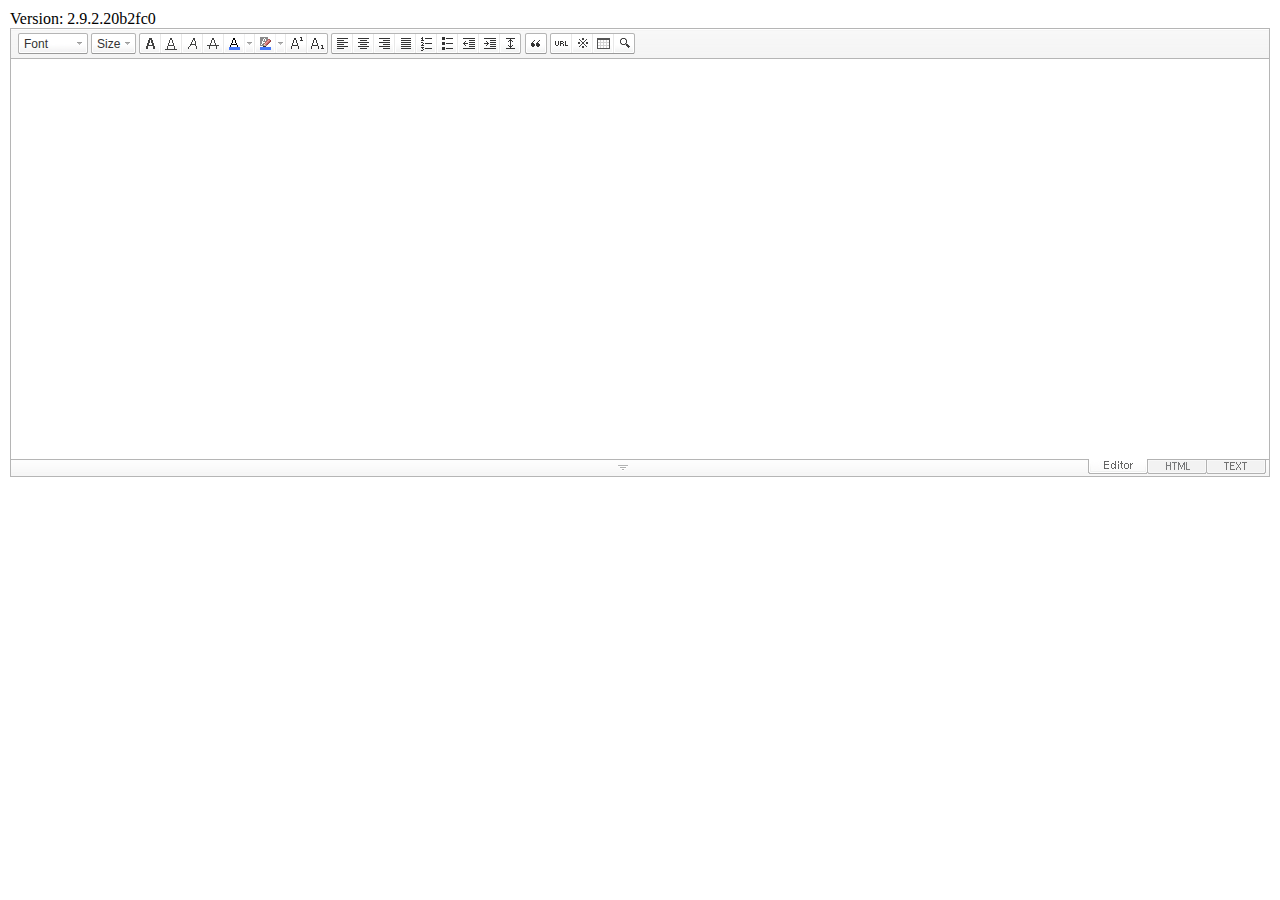
<file: src/main/resources/static/libs/smarteditor/SmartEditor2Skin_en_US.html>
<!DOCTYPE HTML PUBLIC "-//W3C//DTD HTML 4.01 Transitional//EN" "http://www.w3.org/TR/html4/loose.dtd">
<html lang="ko">
<head>
<meta http-equiv="Content-Type" content="text/html; charset=utf-8">
<meta http-equiv="Content-Script-Type" content="text/javascript">
<meta http-equiv="Content-Style-Type" content="text/css">
<title>네이버 :: Smart Editor 2 &#8482;</title>
<link href="css/en_US/smart_editor2.css" rel="stylesheet" type="text/css">
<style type="text/css">
	body { margin: 10px; }
</style>
<script type="text/javascript" src="./js/lib/jindo2.all.js" charset="utf-8"></script>
<script type="text/javascript" src="./js/lib/jindo_component.js" charset="utf-8"></script>
<script type="text/javascript" src="./js/service/SE2M_Configuration.js" charset="utf-8"></script>	<!-- 설정 파일 -->
<script type="text/javascript" src="./js/service/SE2BasicCreator.js" charset="utf-8"></script>
<script type="text/javascript" src="./js/smarteditor2.min.js" charset="utf-8"></script>

</head>
<body>



<span id="rev">Version: 2.9.2.20b2fc0 </span>

<!-- SE2 Markup Start -->	
<div id="smart_editor2">
	<div id="smart_editor2_content"><a href="#se2_iframe" class="blind">글쓰기영역으로 바로가기</a>
		<div class="se2_tool" id="se2_tool">
			
			<div class="se2_text_tool husky_seditor_text_tool">
			<ul class="se2_font_type">
				<li class="husky_seditor_ui_fontName"><button type="button" class="se2_font_family" title="Font"><span class="husky_se2m_current_fontName">Font</span></button>
					<!-- 글꼴 레이어 -->
					<div class="se2_layer husky_se_fontName_layer">
						<div class="se2_in_layer">
							<ul class="se2_l_font_fam">
							<li style="display:none"><button type="button"><span>@DisplayName@<span>(</span><em style="font-family:FontFamily;">@SampleText@</em><span>)</span></span></button></li>
							<li class="se2_division husky_seditor_font_separator"></li>
							<li><button type="button"><span>NanumGothic<span>(</span><em style="font-family:'NanumGothic',NanumGothic;">ABCD</em><span>)</span></span></button></li>
							<li><button type="button"><span>NanumMyungjo<span>(</span><em style="font-family:'NanumMyungjo',NanumMyeongjo;">ABCD</em><span>)</span></span></button></li>
							<li><button type="button"><span>NanumGothicCoding<span>(</span><em style="font-family:'NanumGothicCoding',NanumGothicCoding;">ABCD</em><span>)</span></span></button></li>
							<li><button type="button"><span>NanumBarunGothic<span>(</span><em style="font-family:'NanumBarunGothic',NanumBarunGothic,NanumBarunGothicOTF;">ABCD</em><span>)</span></span></button></li>
							<li><button type="button"><span>NanumBarunpen<span>(</span><em style="font-family:'NanumBarunpen',NanumBarunpen;">ABCD</em><span>)</span></span></button></li>
							</ul>
						</div>
					</div>
					<!-- //글꼴 레이어 -->
				</li>

				<li class="husky_seditor_ui_fontSize"><button type="button" class="se2_font_size" title="Letter Size"><span class="husky_se2m_current_fontSize">Size</span></button>
					<!-- 폰트 사이즈 레이어 -->
					<div class="se2_layer husky_se_fontSize_layer">
						<div class="se2_in_layer">
							<ul class="se2_l_font_size">
							<li><button type="button"><span style="margin-top:4px; margin-bottom:3px; margin-left:5px; font-size:7pt;">ABCDEFG<span style=" font-size:7pt;">(7pt)</span></span></button></li>
							<li><button type="button"><span style="margin-bottom:2px; font-size:8pt;">ABCDEFG<span style="font-size:8pt;">(8pt)</span></span></button></li>
							<li><button type="button"><span style="margin-bottom:1px; font-size:9pt;">ABCDEFG<span style="font-size:9pt;">(9pt)</span></span></button></li>
							<li><button type="button"><span style="margin-bottom:1px; font-size:10pt;">ABCDEFG<span style="font-size:10pt;">(10pt)</span></span></button></li>
							<li><button type="button"><span style="margin-bottom:2px; font-size:11pt;">ABCDEFG<span style="font-size:11pt;">(11pt)</span></span></button></li>
							<li><button type="button"><span style="margin-bottom:1px; font-size:12pt;">ABCDEFG<span style="font-size:12pt;">(12pt)</span></span></button></li>
							<li><button type="button"><span style="margin-bottom:2px; font-size:14pt;">ABCDEFG<span style="margin-left:6px;font-size:14pt;">(14pt)</span></span></button></li>
							<li><button type="button"><span style="margin-bottom:1px; font-size:18pt;">ABCDEFG<span style="margin-left:8px;font-size:18pt;">(18pt)</span></span></button></li>
							<li><button type="button"><span style="margin-left:3px; font-size:24pt;">ABCDEF<span style="margin-left:11px;font-size:24pt;">(24pt)</span></span></button></li>
							<li><button type="button"><span style="margin-top:-1px; margin-left:3px; font-size:36pt;">ABCD<span style="font-size:36pt;">(36pt)</span></span></button></li>
							</ul>
						</div>
					</div>
					<!-- //폰트 사이즈 레이어 -->
				</li>
</ul><ul>
				<li class="husky_seditor_ui_bold first_child"><button type="button" title="Bold[Ctrl+B]" class="se2_bold"><span class="_buttonRound tool_bg">Bold[Ctrl+B]</span></button></li>

				<li class="husky_seditor_ui_underline"><button type="button" title="Underline[Ctrl+U]" class="se2_underline"><span class="_buttonRound">Underline[Ctrl+U]</span></button></li>

				<li class="husky_seditor_ui_italic"><button type="button" title="Italic[Ctrl+I]" class="se2_italic"><span class="_buttonRound">Italic[Ctrl+I]</span></button></li>

				<li class="husky_seditor_ui_lineThrough"><button type="button" title="Cancel[Ctrl+D]" class="se2_tdel"><span class="_buttonRound">Cancel[Ctrl+D]</span></button></li>

				<li class="se2_pair husky_seditor_ui_fontColor"><span class="selected_color husky_se2m_fontColor_lastUsed" style="background-color:#4477f9"></span><span class="husky_seditor_ui_fontColorA"><button type="button" title="Letter color" class="se2_fcolor"><span>Letter color</span></button></span><span class="husky_seditor_ui_fontColorB"><button type="button" title="More" class="se2_fcolor_more"><span class="_buttonRound">More</span></button></span>				
					<!-- 글자색 -->
					<div class="se2_layer husky_se2m_fontcolor_layer" style="display:none">
						<div class="se2_in_layer husky_se2m_fontcolor_paletteHolder">
							<div class="se2_palette husky_se2m_color_palette">
								<ul class="se2_pick_color">
								<li><button type="button" title="#ff0000" style="background:#ff0000"><span><span>#ff0000</span></span></button></li>
								<li><button type="button" title="#ff6c00" style="background:#ff6c00"><span><span>#ff6c00</span></span></button></li>
								<li><button type="button" title="#ffaa00" style="background:#ffaa00"><span><span>#ffaa00</span></span></button></li>
								<li><button type="button" title="#ffef00" style="background:#ffef00"><span><span>#ffef00</span></span></button></li>
								<li><button type="button" title="#a6cf00" style="background:#a6cf00"><span><span>#a6cf00</span></span></button></li>
								<li><button type="button" title="#009e25" style="background:#009e25"><span><span>#009e25</span></span></button></li>
								<li><button type="button" title="#00b0a2" style="background:#00b0a2"><span><span>#00b0a2</span></span></button></li>
								<li><button type="button" title="#0075c8" style="background:#0075c8"><span><span>#0075c8</span></span></button></li>
								<li><button type="button" title="#3a32c3" style="background:#3a32c3"><span><span>#3a32c3</span></span></button></li>
								<li><button type="button" title="#7820b9" style="background:#7820b9"><span><span>#7820b9</span></span></button></li>
								<li><button type="button" title="#ef007c" style="background:#ef007c"><span><span>#ef007c</span></span></button></li>
								<li><button type="button" title="#000000" style="background:#000000"><span><span>#000000</span></span></button></li>
								<li><button type="button" title="#252525" style="background:#252525"><span><span>#252525</span></span></button></li>
								<li><button type="button" title="#464646" style="background:#464646"><span><span>#464646</span></span></button></li>
								<li><button type="button" title="#636363" style="background:#636363"><span><span>#636363</span></span></button></li>
								<li><button type="button" title="#7d7d7d" style="background:#7d7d7d"><span><span>#7d7d7d</span></span></button></li>
								<li><button type="button" title="#9a9a9a" style="background:#9a9a9a"><span><span>#9a9a9a</span></span></button></li>
								<li><button type="button" title="#ffe8e8" style="background:#ffe8e8"><span><span>#9a9a9a</span></span></button></li>
								<li><button type="button" title="#f7e2d2" style="background:#f7e2d2"><span><span>#f7e2d2</span></span></button></li>
								<li><button type="button" title="#f5eddc" style="background:#f5eddc"><span><span>#f5eddc</span></span></button></li>
								<li><button type="button" title="#f5f4e0" style="background:#f5f4e0"><span><span>#f5f4e0</span></span></button></li>
								<li><button type="button" title="#edf2c2" style="background:#edf2c2"><span><span>#edf2c2</span></span></button></li>
								<li><button type="button" title="#def7e5" style="background:#def7e5"><span><span>#def7e5</span></span></button></li>
								<li><button type="button" title="#d9eeec" style="background:#d9eeec"><span><span>#d9eeec</span></span></button></li>
								<li><button type="button" title="#c9e0f0" style="background:#c9e0f0"><span><span>#c9e0f0</span></span></button></li>
								<li><button type="button" title="#d6d4eb" style="background:#d6d4eb"><span><span>#d6d4eb</span></span></button></li>
								<li><button type="button" title="#e7dbed" style="background:#e7dbed"><span><span>#e7dbed</span></span></button></li>
								<li><button type="button" title="#f1e2ea" style="background:#f1e2ea"><span><span>#f1e2ea</span></span></button></li>
								<li><button type="button" title="#acacac" style="background:#acacac"><span><span>#acacac</span></span></button></li>
								<li><button type="button" title="#c2c2c2" style="background:#c2c2c2"><span><span>#c2c2c2</span></span></button></li>
								<li><button type="button" title="#cccccc" style="background:#cccccc"><span><span>#cccccc</span></span></button></li>
								<li><button type="button" title="#e1e1e1" style="background:#e1e1e1"><span><span>#e1e1e1</span></span></button></li>
								<li><button type="button" title="#ebebeb" style="background:#ebebeb"><span><span>#ebebeb</span></span></button></li>
								<li><button type="button" title="#ffffff" style="background:#ffffff"><span><span>#ffffff</span></span></button></li>
								</ul>
								<ul class="se2_pick_color" style="width:156px;">
								<li><button type="button" title="#e97d81" style="background:#e97d81"><span><span>#e97d81</span></span></button></li>
								<li><button type="button" title="#e19b73" style="background:#e19b73"><span><span>#e19b73</span></span></button></li>
								<li><button type="button" title="#d1b274" style="background:#d1b274"><span><span>#d1b274</span></span></button></li>
								<li><button type="button" title="#cfcca2" style="background:#cfcca2"><span><span>#cfcca2</span></span></button></li>
								<li><button type="button" title="#cfcca2" style="background:#cfcca2"><span><span>#cfcca2</span></span></button></li>
								<li><button type="button" title="#61b977" style="background:#61b977"><span><span>#61b977</span></span></button></li>
								<li><button type="button" title="#53aea8" style="background:#53aea8"><span><span>#53aea8</span></span></button></li>
								<li><button type="button" title="#518fbb" style="background:#518fbb"><span><span>#518fbb</span></span></button></li>
								<li><button type="button" title="#6a65bb" style="background:#6a65bb"><span><span>#6a65bb</span></span></button></li>
								<li><button type="button" title="#9a54ce" style="background:#9a54ce"><span><span>#9a54ce</span></span></button></li>
								<li><button type="button" title="#e573ae" style="background:#e573ae"><span><span>#e573ae</span></span></button></li>
								<li><button type="button" title="#5a504b" style="background:#5a504b"><span><span>#5a504b</span></span></button></li>
								<li><button type="button" title="#767b86" style="background:#767b86"><span><span>#767b86</span></span></button></li>
								<li><button type="button" title="#951015" style="background:#951015"><span><span>#951015</span></span></button></li>
								<li><button type="button" title="#6e391a" style="background:#6e391a"><span><span>#6e391a</span></span></button></li>
								<li><button type="button" title="#785c25" style="background:#785c25"><span><span>#785c25</span></span></button></li>
								<li><button type="button" title="#5f5b25" style="background:#5f5b25"><span><span>#5f5b25</span></span></button></li>
								<li><button type="button" title="#4c511f" style="background:#4c511f"><span><span>#4c511f</span></span></button></li>
								<li><button type="button" title="#1c4827" style="background:#1c4827"><span><span>#1c4827</span></span></button></li>
								<li><button type="button" title="#0d514c" style="background:#0d514c"><span><span>#0d514c</span></span></button></li>
								<li><button type="button" title="#1b496a" style="background:#1b496a"><span><span>#1b496a</span></span></button></li>
								<li><button type="button" title="#2b285f" style="background:#2b285f"><span><span>#2b285f</span></span></button></li>
								<li><button type="button" title="#45245b" style="background:#45245b"><span><span>#45245b</span></span></button></li>
								<li><button type="button" title="#721947" style="background:#721947"><span><span>#721947</span></span></button></li>
								<li><button type="button" title="#352e2c" style="background:#352e2c"><span><span>#352e2c</span></span></button></li>
								<li><button type="button" title="#3c3f45" style="background:#3c3f45"><span><span>#3c3f45</span></span></button></li>
								</ul>
								<button type="button" title="More" class="se2_view_more husky_se2m_color_palette_more_btn"><span>More</span></button>
								<div class="husky_se2m_color_palette_recent" style="display:none">
									<h4>Recent Color</h4>
									<ul class="se2_pick_color">
									<li></li>
									<!-- 최근 사용한 색 템플릿 -->
									<!-- <li><button type="button" title="#e97d81" style="background:#e97d81"><span><span>#e97d81</span></span></button></li> -->
									<!-- //최근 사용한 색 템플릿 -->
									</ul>
								</div>								
								<div class="se2_palette2 husky_se2m_color_palette_colorpicker">
									<!--form action="http://test.emoticon.naver.com/colortable/TextAdd.nhn" method="post"-->
										<div class="se2_color_set">
											<span class="se2_selected_color"><span class="husky_se2m_cp_preview" style="background:#e97d81"></span></span><input type="text" name="" class="input_ty1 husky_se2m_cp_colorcode" value="#e97d81"><button type="button" class="se2_btn_insert husky_se2m_color_palette_ok_btn" title="Enter"><span>Enter</span></button></div>
										<!--input type="hidden" name="callback" value="http://test.emoticon.naver.com/colortable/result.jsp" />
										<input type="hidden" name="callback_func" value="1" />
										<input type="hidden" name="text_key" value="" />
										<input type="hidden" name="text_data" value="" />
									</form-->
									<div class="se2_gradation1 husky_se2m_cp_colpanel"></div>
									<div class="se2_gradation2 husky_se2m_cp_huepanel"></div>
								</div>
							</div>
                        </div>
					</div>
                    <!-- //글자색 -->
				</li>

				<li class="se2_pair husky_seditor_ui_BGColor"><span class="selected_color husky_se2m_BGColor_lastUsed" style="background-color:#4477f9"></span><span class="husky_seditor_ui_BGColorA"><button type="button" title="Background Color" class="se2_bgcolor"><span>Background Color</span></button></span><span class="husky_seditor_ui_BGColorB"><button type="button" title="More" class="se2_bgcolor_more"><span class="_buttonRound">More</span></button></span>
					<!-- 배경색 -->
					<div class="se2_layer se2_layer husky_se2m_BGColor_layer" style="display:none">
						<div class="se2_in_layer">
							<div class="se2_palette_bgcolor">
								<ul class="se2_background husky_se2m_bgcolor_list">
								<li><button type="button" title="Background Color#ff0000 Font Color#ffffff" style="background:#ff0000; color:#ffffff"><span><span>ABCDE</span></span></button></li>								
								<li><button type="button" title="Background Color#6d30cf Font Color#ffffff" style="background:#6d30cf; color:#ffffff"><span><span>ABCDE</span></span></button></li>
								<li><button type="button" title="Background Color#000000 Font Color#ffffff" style="background:#000000; color:#ffffff"><span><span>ABCDE</span></span></button></li>
								<li><button type="button" title="Background Color#ff6600 Font Color#ffffff" style="background:#ff6600; color:#ffffff"><span><span>ABCDE</span></span></button></li>
								<li><button type="button" title="Background Color#3333cc Font Color#ffffff" style="background:#3333cc; color:#ffffff"><span><span>ABCDE</span></span></button></li>
								<li><button type="button" title="Background Color#333333 Font Color#ffff00" style="background:#333333; color:#ffff00"><span><span>ABCDE</span></span></button></li>
								<li><button type="button" title="Background Color#ffa700 Font Color#ffffff" style="background:#ffa700; color:#ffffff"><span><span>ABCDE</span></span></button></li>
								<li><button type="button" title="Background Color#009999 Font Color#ffffff" style="background:#009999; color:#ffffff"><span><span>ABCDE</span></span></button></li>
								<li><button type="button" title="Background Color#8e8e8e Font Color#ffffff" style="background:#8e8e8e; color:#ffffff"><span><span>ABCDE</span></span></button></li>								
								<li><button type="button" title="Background Color#cc9900 Font Color#ffffff" style="background:#cc9900; color:#ffffff"><span><span>ABCDE</span></span></button></li>
								<li><button type="button" title="Background Color#77b02b Font Color#ffffff" style="background:#77b02b; color:#ffffff"><span><span>ABCDE</span></span></button></li>
								<li><button type="button" title="Background Color#ffffff Font Color#000000" style="background:#ffffff; color:#000000"><span><span>ABCDE</span></span></button></li>
								</ul>
							</div>
							<div class="husky_se2m_BGColor_paletteHolder"></div>
                        </div>
					</div>
                    <!-- //배경색 -->
				</li>

				<li class="husky_seditor_ui_superscript"><button type="button" title="윗첨자" class="se2_sup"><span class="_buttonRound">윗첨자</span></button></li>

				<li class="husky_seditor_ui_subscript last_child"><button type="button" title="아래첨자" class="se2_sub"><span class="_buttonRound tool_bg">아래첨자</span></button></li>
</ul><ul>
				<li class="husky_seditor_ui_justifyleft first_child"><button type="button" title="Align: Left" class="se2_left"><span class="_buttonRound tool_bg">Align: Left</span></button></li>

				<li class="husky_seditor_ui_justifycenter"><button type="button" title="Align: Center" class="se2_center"><span class="_buttonRound">Align: Center</span></button></li>

				<li class="husky_seditor_ui_justifyright"><button type="button" title="Align: Right" class="se2_right"><span class="_buttonRound">Align: Right</span></button></li>

				<li class="husky_seditor_ui_justifyfull"><button type="button" title="Align: Justify" class="se2_justify"><span class="_buttonRound">Align: Justify</span></button></li>

				<li class="husky_seditor_ui_orderedlist"><button type="button" title="Add Number" class="se2_ol"><span class="_buttonRound">Add Number</span></button></li>

				<li class="husky_seditor_ui_unorderedlist"><button type="button" title="Bullet" class="se2_ul"><span class="_buttonRound">Bullet</span></button></li>

				<li class="husky_seditor_ui_outdent"><button type="button" title="Outdent[Shift+Tab]" class="se2_outdent"><span class="_buttonRound">Outdent[Shift+Tab]</span></button></li>

				<li class="husky_seditor_ui_indent"><button type="button" title="Indent[Tab]" class="se2_indent"><span class="_buttonRound">Indent[Tab]</span></button></li>			

				<li class="husky_seditor_ui_lineHeight last_child"><button type="button" title="Line-height" class="se2_lineheight" ><span class="_buttonRound tool_bg">Line-height</span></button>
					<!-- 줄간격 레이어 -->
					<div class="se2_layer husky_se2m_lineHeight_layer">
						<div class="se2_in_layer">
							<ul class="se2_l_line_height">
							<li><button type="button"><span>50%</span></button></li>
							<li><button type="button"><span>80%</span></button></li>
							<li><button type="button"><span>100%</span></button></li>
							<li><button type="button"><span>120%</span></button></li>
							<li><button type="button"><span>150%</span></button></li>
							<li><button type="button"><span>180%</span></button></li>
							<li><button type="button"><span>200%</span></button></li>
							</ul>
							<div class="se2_l_line_height_user husky_se2m_lineHeight_direct_input">
								<h3>Enter</h3>
								<span class="bx_input">
								<input type="text" class="input_ty1" maxlength="3" style="width:75px">
								<button type="button" title="1% Add" class="btn_up"><span>1% Add</span></button>
								<button type="button" title="1% Minus" class="btn_down"><span>1% Minus</span></button>
								</span>		
								<div class="btn_area">
									<button type="button" class="se2_btn_apply3"><span>Apply</span></button><button type="button" class="se2_btn_cancel3"><span>Cancel</span></button>
								</div>
							</div>
						</div>
					</div>
					<!-- //줄간격 레이어 -->
				</li>
</ul><ul>
				<li class="husky_seditor_ui_quote single_child"><button type="button" title="인용구" class="se2_blockquote"><span class="_buttonRound tool_bg">인용구</span></button>
					<!-- 인용구 -->
					<div class="se2_layer husky_seditor_blockquote_layer" style="margin-left:-407px; display:none;">
						<div class="se2_in_layer">
							<div class="se2_quote">
								<ul>
								<li class="q1"><button type="button" class="se2_quote1"><span><span>인용구 스타일1</span></span></button></li>
								<li class="q2"><button type="button" class="se2_quote2"><span><span>인용구 스타일2</span></span></button></li>
								<li class="q3"><button type="button" class="se2_quote3"><span><span>인용구 스타일3</span></span></button></li>
								<li class="q4"><button type="button" class="se2_quote4"><span><span>인용구 스타일4</span></span></button></li>
								<li class="q5"><button type="button" class="se2_quote5"><span><span>인용구 스타일5</span></span></button></li>
								<li class="q6"><button type="button" class="se2_quote6"><span><span>인용구 스타일6</span></span></button></li>
								<li class="q7"><button type="button" class="se2_quote7"><span><span>인용구 스타일7</span></span></button></li>
								<li class="q8"><button type="button" class="se2_quote8"><span><span>인용구 스타일8</span></span></button></li>
								<li class="q9"><button type="button" class="se2_quote9"><span><span>인용구 스타일9</span></span></button></li>
								<li class="q10"><button type="button" class="se2_quote10"><span><span>인용구 스타일10</span></span></button></li>
								</ul>
								<button type="button" class="se2_cancel2"><span>적용취소</span></button>
							</div>
						</div>
					</div>
					<!-- //인용구 -->
				</li>
</ul><ul>
				<li class="husky_seditor_ui_hyperlink first_child"><button type="button" title="Link" class="se2_url"><span class="_buttonRound tool_bg">Link</span></button>
					<!-- 링크 -->
					<div class="se2_layer" style="margin-left:-285px">
						<div class="se2_in_layer">
							<div class="se2_url2">
								<input type="text" class="input_ty1" value="http://">
								<button type="button" class="se2_apply"><span>Apply</span></button><button type="button" class="se2_cancel"><span>Cancel</span></button>
							</div>
						</div>
					</div>
					<!-- //링크 -->
				</li>

				<li class="husky_seditor_ui_sCharacter"><button type="button" title="Special Symbols" class="se2_character"><span class="_buttonRound">Special Symbols</span></button>
					<!-- 특수기호 -->
					<div class="se2_layer husky_seditor_sCharacter_layer" style="margin-left:-448px;">
						<div class="se2_in_layer">
							<div class="se2_bx_character">
								<ul class="se2_char_tab">
								<li class="active"><button type="button" title="Basic Symbols" class="se2_char1"><span>Basic Symbols</span></button>
									<div class="se2_s_character">
										<ul class="husky_se2m_sCharacter_list">
											<li></li>
											<!-- 일반기호 목록 -->
											<!-- <li class="hover"><button type="button"><span>｛</span></button></li><li class="active"><button type="button"><span>｝</span></button></li><li><button type="button"><span>〔</span></button></li><li><button type="button"><span>〕</span></button></li><li><button type="button"><span>〈</span></button></li><li><button type="button"><span>〉</span></button></li><li><button type="button"><span>《</span></button></li><li><button type="button"><span>》</span></button></li><li><button type="button"><span>「</span></button></li><li><button type="button"><span>」</span></button></li><li><button type="button"><span>『</span></button></li><li><button type="button"><span>』</span></button></li><li><button type="button"><span>【</span></button></li><li><button type="button"><span>】</span></button></li><li><button type="button"><span>‘</span></button></li><li><button type="button"><span>’</span></button></li><li><button type="button"><span>“</span></button></li><li><button type="button"><span>”</span></button></li><li><button type="button"><span>、</span></button></li><li><button type="button"><span>。</span></button></li><li><button type="button"><span>·</span></button></li><li><button type="button"><span>‥</span></button></li><li><button type="button"><span>…</span></button></li><li><button type="button"><span>§</span></button></li><li><button type="button"><span>※</span></button></li><li><button type="button"><span>☆</span></button></li><li><button type="button"><span>★</span></button></li><li><button type="button"><span>○</span></button></li><li><button type="button"><span>●</span></button></li><li><button type="button"><span>◎</span></button></li><li><button type="button"><span>◇</span></button></li><li><button type="button"><span>◆</span></button></li><li><button type="button"><span>□</span></button></li><li><button type="button"><span>■</span></button></li><li><button type="button"><span>△</span></button></li><li><button type="button"><span>▲</span></button></li><li><button type="button"><span>▽</span></button></li><li><button type="button"><span>▼</span></button></li><li><button type="button"><span>◁</span></button></li><li><button type="button"><span>◀</span></button></li><li><button type="button"><span>▷</span></button></li><li><button type="button"><span>▶</span></button></li><li><button type="button"><span>♤</span></button></li><li><button type="button"><span>♠</span></button></li><li><button type="button"><span>♡</span></button></li><li><button type="button"><span>♥</span></button></li><li><button type="button"><span>♧</span></button></li><li><button type="button"><span>♣</span></button></li><li><button type="button"><span>⊙</span></button></li><li><button type="button"><span>◈</span></button></li><li><button type="button"><span>▣</span></button></li><li><button type="button"><span>◐</span></button></li><li><button type="button"><span>◑</span></button></li><li><button type="button"><span>▒</span></button></li><li><button type="button"><span>▤</span></button></li><li><button type="button"><span>▥</span></button></li><li><button type="button"><span>▨</span></button></li><li><button type="button"><span>▧</span></button></li><li><button type="button"><span>▦</span></button></li><li><button type="button"><span>▩</span></button></li><li><button type="button"><span>±</span></button></li><li><button type="button"><span>×</span></button></li><li><button type="button"><span>÷</span></button></li><li><button type="button"><span>≠</span></button></li><li><button type="button"><span>≤</span></button></li><li><button type="button"><span>≥</span></button></li><li><button type="button"><span>∞</span></button></li><li><button type="button"><span>∴</span></button></li><li><button type="button"><span>°</span></button></li><li><button type="button"><span>′</span></button></li><li><button type="button"><span>″</span></button></li><li><button type="button"><span>∠</span></button></li><li><button type="button"><span>⊥</span></button></li><li><button type="button"><span>⌒</span></button></li><li><button type="button"><span>∂</span></button></li><li><button type="button"><span>≡</span></button></li><li><button type="button"><span>≒</span></button></li><li><button type="button"><span>≪</span></button></li><li><button type="button"><span>≫</span></button></li><li><button type="button"><span>√</span></button></li><li><button type="button"><span>∽</span></button></li><li><button type="button"><span>∝</span></button></li><li><button type="button"><span>∵</span></button></li><li><button type="button"><span>∫</span></button></li><li><button type="button"><span>∬</span></button></li><li><button type="button"><span>∈</span></button></li><li><button type="button"><span>∋</span></button></li><li><button type="button"><span>⊆</span></button></li><li><button type="button"><span>⊇</span></button></li><li><button type="button"><span>⊂</span></button></li><li><button type="button"><span>⊃</span></button></li><li><button type="button"><span>∪</span></button></li><li><button type="button"><span>∩</span></button></li><li><button type="button"><span>∧</span></button></li><li><button type="button"><span>∨</span></button></li><li><button type="button"><span>￢</span></button></li><li><button type="button"><span>⇒</span></button></li><li><button type="button"><span>⇔</span></button></li><li><button type="button"><span>∀</span></button></li><li><button type="button"><span>∃</span></button></li><li><button type="button"><span>´</span></button></li><li><button type="button"><span>～</span></button></li><li><button type="button"><span>ˇ</span></button></li><li><button type="button"><span>˘</span></button></li><li><button type="button"><span>˝</span></button></li><li><button type="button"><span>˚</span></button></li><li><button type="button"><span>˙</span></button></li><li><button type="button"><span>¸</span></button></li><li><button type="button"><span>˛</span></button></li><li><button type="button"><span>¡</span></button></li><li><button type="button"><span>¿</span></button></li><li><button type="button"><span>ː</span></button></li><li><button type="button"><span>∮</span></button></li><li><button type="button"><span>∑</span></button></li><li><button type="button"><span>∏</span></button></li><li><button type="button"><span>♭</span></button></li><li><button type="button"><span>♩</span></button></li><li><button type="button"><span>♪</span></button></li><li><button type="button"><span>♬</span></button></li><li><button type="button"><span>㉿</span></button></li><li><button type="button"><span>→</span></button></li><li><button type="button"><span>←</span></button></li><li><button type="button"><span>↑</span></button></li><li><button type="button"><span>↓</span></button></li><li><button type="button"><span>↔</span></button></li><li><button type="button"><span>↕</span></button></li><li><button type="button"><span>↗</span></button></li><li><button type="button"><span>↙</span></button></li><li><button type="button"><span>↖</span></button></li><li><button type="button"><span>↘</span></button></li><li><button type="button"><span>㈜</span></button></li><li><button type="button"><span>№</span></button></li><li><button type="button"><span>㏇</span></button></li><li><button type="button"><span>™</span></button></li><li><button type="button"><span>㏂</span></button></li><li><button type="button"><span>㏘</span></button></li><li><button type="button"><span>℡</span></button></li><li><button type="button"><span>♨</span></button></li><li><button type="button"><span>☏</span></button></li><li><button type="button"><span>☎</span></button></li><li><button type="button"><span>☜</span></button></li><li><button type="button"><span>☞</span></button></li><li><button type="button"><span>¶</span></button></li><li><button type="button"><span>†</span></button></li><li><button type="button"><span>‡</span></button></li><li><button type="button"><span>®</span></button></li><li><button type="button"><span>ª</span></button></li><li><button type="button"><span>º</span></button></li><li><button type="button"><span>♂</span></button></li><li><button type="button"><span>♀</span></button></li> -->
										</ul>
									</div>
								</li>
								<li><button type="button" title="Numbers and Units" class="se2_char2"><span>Numbers and Units</span></button>
									<div class="se2_s_character">
										<ul class="husky_se2m_sCharacter_list">
											<li></li>
											<!-- 숫자와 단위 목록 -->
											<!-- <li class="hover"><button type="button"><span>½</span></button></li><li><button type="button"><span>⅓</span></button></li><li><button type="button"><span>⅔</span></button></li><li><button type="button"><span>¼</span></button></li><li><button type="button"><span>¾</span></button></li><li><button type="button"><span>⅛</span></button></li><li><button type="button"><span>⅜</span></button></li><li><button type="button"><span>⅝</span></button></li><li><button type="button"><span>⅞</span></button></li><li><button type="button"><span>¹</span></button></li><li><button type="button"><span>²</span></button></li><li><button type="button"><span>³</span></button></li><li><button type="button"><span>⁴</span></button></li><li><button type="button"><span>ⁿ</span></button></li><li><button type="button"><span>₁</span></button></li><li><button type="button"><span>₂</span></button></li><li><button type="button"><span>₃</span></button></li><li><button type="button"><span>₄</span></button></li><li><button type="button"><span>Ⅰ</span></button></li><li><button type="button"><span>Ⅱ</span></button></li><li><button type="button"><span>Ⅲ</span></button></li><li><button type="button"><span>Ⅳ</span></button></li><li><button type="button"><span>Ⅴ</span></button></li><li><button type="button"><span>Ⅵ</span></button></li><li><button type="button"><span>Ⅶ</span></button></li><li><button type="button"><span>Ⅷ</span></button></li><li><button type="button"><span>Ⅸ</span></button></li><li><button type="button"><span>Ⅹ</span></button></li><li><button type="button"><span>ⅰ</span></button></li><li><button type="button"><span>ⅱ</span></button></li><li><button type="button"><span>ⅲ</span></button></li><li><button type="button"><span>ⅳ</span></button></li><li><button type="button"><span>ⅴ</span></button></li><li><button type="button"><span>ⅵ</span></button></li><li><button type="button"><span>ⅶ</span></button></li><li><button type="button"><span>ⅷ</span></button></li><li><button type="button"><span>ⅸ</span></button></li><li><button type="button"><span>ⅹ</span></button></li><li><button type="button"><span>￦</span></button></li><li><button type="button"><span>$</span></button></li><li><button type="button"><span>￥</span></button></li><li><button type="button"><span>￡</span></button></li><li><button type="button"><span>€</span></button></li><li><button type="button"><span>℃</span></button></li><li><button type="button"><span>A</span></button></li><li><button type="button"><span>℉</span></button></li><li><button type="button"><span>￠</span></button></li><li><button type="button"><span>¤</span></button></li><li><button type="button"><span>‰</span></button></li><li><button type="button"><span>㎕</span></button></li><li><button type="button"><span>㎖</span></button></li><li><button type="button"><span>㎗</span></button></li><li><button type="button"><span>ℓ</span></button></li><li><button type="button"><span>㎘</span></button></li><li><button type="button"><span>㏄</span></button></li><li><button type="button"><span>㎣</span></button></li><li><button type="button"><span>㎤</span></button></li><li><button type="button"><span>㎥</span></button></li><li><button type="button"><span>㎦</span></button></li><li><button type="button"><span>㎙</span></button></li><li><button type="button"><span>㎚</span></button></li><li><button type="button"><span>㎛</span></button></li><li><button type="button"><span>㎜</span></button></li><li><button type="button"><span>㎝</span></button></li><li><button type="button"><span>㎞</span></button></li><li><button type="button"><span>㎟</span></button></li><li><button type="button"><span>㎠</span></button></li><li><button type="button"><span>㎡</span></button></li><li><button type="button"><span>㎢</span></button></li><li><button type="button"><span>㏊</span></button></li><li><button type="button"><span>㎍</span></button></li><li><button type="button"><span>㎎</span></button></li><li><button type="button"><span>㎏</span></button></li><li><button type="button"><span>㏏</span></button></li><li><button type="button"><span>㎈</span></button></li><li><button type="button"><span>㎉</span></button></li><li><button type="button"><span>㏈</span></button></li><li><button type="button"><span>㎧</span></button></li><li><button type="button"><span>㎨</span></button></li><li><button type="button"><span>㎰</span></button></li><li><button type="button"><span>㎱</span></button></li><li><button type="button"><span>㎲</span></button></li><li><button type="button"><span>㎳</span></button></li><li><button type="button"><span>㎴</span></button></li><li><button type="button"><span>㎵</span></button></li><li><button type="button"><span>㎶</span></button></li><li><button type="button"><span>㎷</span></button></li><li><button type="button"><span>㎸</span></button></li><li><button type="button"><span>㎹</span></button></li><li><button type="button"><span>㎀</span></button></li><li><button type="button"><span>㎁</span></button></li><li><button type="button"><span>㎂</span></button></li><li><button type="button"><span>㎃</span></button></li><li><button type="button"><span>㎄</span></button></li><li><button type="button"><span>㎺</span></button></li><li><button type="button"><span>㎻</span></button></li><li><button type="button"><span>㎼</span></button></li><li><button type="button"><span>㎽</span></button></li><li><button type="button"><span>㎾</span></button></li><li><button type="button"><span>㎿</span></button></li><li><button type="button"><span>㎐</span></button></li><li><button type="button"><span>㎑</span></button></li><li><button type="button"><span>㎒</span></button></li><li><button type="button"><span>㎓</span></button></li><li><button type="button"><span>㎔</span></button></li><li><button type="button"><span>Ω</span></button></li><li><button type="button"><span>㏀</span></button></li><li><button type="button"><span>㏁</span></button></li><li><button type="button"><span>㎊</span></button></li><li><button type="button"><span>㎋</span></button></li><li><button type="button"><span>㎌</span></button></li><li><button type="button"><span>㏖</span></button></li><li><button type="button"><span>㏅</span></button></li><li><button type="button"><span>㎭</span></button></li><li><button type="button"><span>㎮</span></button></li><li><button type="button"><span>㎯</span></button></li><li><button type="button"><span>㏛</span></button></li><li><button type="button"><span>㎩</span></button></li><li><button type="button"><span>㎪</span></button></li><li><button type="button"><span>㎫</span></button></li><li><button type="button"><span>㎬</span></button></li><li><button type="button"><span>㏝</span></button></li><li><button type="button"><span>㏐</span></button></li><li><button type="button"><span>㏓</span></button></li><li><button type="button"><span>㏃</span></button></li><li><button type="button"><span>㏉</span></button></li><li><button type="button"><span>㏜</span></button></li><li><button type="button"><span>㏆</span></button></li> -->
										</ul>
									</div>
								</li>
								<li><button type="button" title="Circle, Parenthesis" class="se2_char3"><span>Circle, Parenthesis</span></button>
									<div class="se2_s_character">
										<ul class="husky_se2m_sCharacter_list">
											<li></li>
											<!-- 원,괄호 목록 -->
											<!-- <li><button type="button"><span>㉠</span></button></li><li><button type="button"><span>㉡</span></button></li><li><button type="button"><span>㉢</span></button></li><li><button type="button"><span>㉣</span></button></li><li><button type="button"><span>㉤</span></button></li><li><button type="button"><span>㉥</span></button></li><li><button type="button"><span>㉦</span></button></li><li><button type="button"><span>㉧</span></button></li><li><button type="button"><span>㉨</span></button></li><li><button type="button"><span>㉩</span></button></li><li><button type="button"><span>㉪</span></button></li><li><button type="button"><span>㉫</span></button></li><li><button type="button"><span>㉬</span></button></li><li><button type="button"><span>㉭</span></button></li><li><button type="button"><span>㉮</span></button></li><li><button type="button"><span>㉯</span></button></li><li><button type="button"><span>㉰</span></button></li><li><button type="button"><span>㉱</span></button></li><li><button type="button"><span>㉲</span></button></li><li><button type="button"><span>㉳</span></button></li><li><button type="button"><span>㉴</span></button></li><li><button type="button"><span>㉵</span></button></li><li><button type="button"><span>㉶</span></button></li><li><button type="button"><span>㉷</span></button></li><li><button type="button"><span>㉸</span></button></li><li><button type="button"><span>㉹</span></button></li><li><button type="button"><span>㉺</span></button></li><li><button type="button"><span>㉻</span></button></li><li><button type="button"><span>ⓐ</span></button></li><li><button type="button"><span>ⓑ</span></button></li><li><button type="button"><span>ⓒ</span></button></li><li><button type="button"><span>ⓓ</span></button></li><li><button type="button"><span>ⓔ</span></button></li><li><button type="button"><span>ⓕ</span></button></li><li><button type="button"><span>ⓖ</span></button></li><li><button type="button"><span>ⓗ</span></button></li><li><button type="button"><span>ⓘ</span></button></li><li><button type="button"><span>ⓙ</span></button></li><li><button type="button"><span>ⓚ</span></button></li><li><button type="button"><span>ⓛ</span></button></li><li><button type="button"><span>ⓜ</span></button></li><li><button type="button"><span>ⓝ</span></button></li><li><button type="button"><span>ⓞ</span></button></li><li><button type="button"><span>ⓟ</span></button></li><li><button type="button"><span>ⓠ</span></button></li><li><button type="button"><span>ⓡ</span></button></li><li><button type="button"><span>ⓢ</span></button></li><li><button type="button"><span>ⓣ</span></button></li><li><button type="button"><span>ⓤ</span></button></li><li><button type="button"><span>ⓥ</span></button></li><li><button type="button"><span>ⓦ</span></button></li><li><button type="button"><span>ⓧ</span></button></li><li><button type="button"><span>ⓨ</span></button></li><li><button type="button"><span>ⓩ</span></button></li><li><button type="button"><span>①</span></button></li><li><button type="button"><span>②</span></button></li><li><button type="button"><span>③</span></button></li><li><button type="button"><span>④</span></button></li><li><button type="button"><span>⑤</span></button></li><li><button type="button"><span>⑥</span></button></li><li><button type="button"><span>⑦</span></button></li><li><button type="button"><span>⑧</span></button></li><li><button type="button"><span>⑨</span></button></li><li><button type="button"><span>⑩</span></button></li><li><button type="button"><span>⑪</span></button></li><li><button type="button"><span>⑫</span></button></li><li><button type="button"><span>⑬</span></button></li><li><button type="button"><span>⑭</span></button></li><li><button type="button"><span>⑮</span></button></li><li><button type="button"><span>㈀</span></button></li><li><button type="button"><span>㈁</span></button></li><li class="hover"><button type="button"><span>㈂</span></button></li><li><button type="button"><span>㈃</span></button></li><li><button type="button"><span>㈄</span></button></li><li><button type="button"><span>㈅</span></button></li><li><button type="button"><span>㈆</span></button></li><li><button type="button"><span>㈇</span></button></li><li><button type="button"><span>㈈</span></button></li><li><button type="button"><span>㈉</span></button></li><li><button type="button"><span>㈊</span></button></li><li><button type="button"><span>㈋</span></button></li><li><button type="button"><span>㈌</span></button></li><li><button type="button"><span>㈍</span></button></li><li><button type="button"><span>㈎</span></button></li><li><button type="button"><span>㈏</span></button></li><li><button type="button"><span>㈐</span></button></li><li><button type="button"><span>㈑</span></button></li><li><button type="button"><span>㈒</span></button></li><li><button type="button"><span>㈓</span></button></li><li><button type="button"><span>㈔</span></button></li><li><button type="button"><span>㈕</span></button></li><li><button type="button"><span>㈖</span></button></li><li><button type="button"><span>㈗</span></button></li><li><button type="button"><span>㈘</span></button></li><li><button type="button"><span>㈙</span></button></li><li><button type="button"><span>㈚</span></button></li><li><button type="button"><span>㈛</span></button></li><li><button type="button"><span>⒜</span></button></li><li><button type="button"><span>⒝</span></button></li><li><button type="button"><span>⒞</span></button></li><li><button type="button"><span>⒟</span></button></li><li><button type="button"><span>⒠</span></button></li><li><button type="button"><span>⒡</span></button></li><li><button type="button"><span>⒢</span></button></li><li><button type="button"><span>⒣</span></button></li><li><button type="button"><span>⒤</span></button></li><li><button type="button"><span>⒥</span></button></li><li><button type="button"><span>⒦</span></button></li><li><button type="button"><span>⒧</span></button></li><li><button type="button"><span>⒨</span></button></li><li><button type="button"><span>⒩</span></button></li><li><button type="button"><span>⒪</span></button></li><li><button type="button"><span>⒫</span></button></li><li><button type="button"><span>⒬</span></button></li><li><button type="button"><span>⒭</span></button></li><li><button type="button"><span>⒮</span></button></li><li><button type="button"><span>⒯</span></button></li><li><button type="button"><span>⒰</span></button></li><li><button type="button"><span>⒱</span></button></li><li><button type="button"><span>⒲</span></button></li><li><button type="button"><span>⒳</span></button></li><li><button type="button"><span>⒴</span></button></li><li><button type="button"><span>⒵</span></button></li><li><button type="button"><span>⑴</span></button></li><li><button type="button"><span>⑵</span></button></li><li><button type="button"><span>⑶</span></button></li><li><button type="button"><span>⑷</span></button></li><li><button type="button"><span>⑸</span></button></li><li><button type="button"><span>⑹</span></button></li><li><button type="button"><span>⑺</span></button></li><li><button type="button"><span>⑻</span></button></li><li><button type="button"><span>⑼</span></button></li><li><button type="button"><span>⑽</span></button></li><li><button type="button"><span>⑾</span></button></li><li><button type="button"><span>⑿</span></button></li><li><button type="button"><span>⒀</span></button></li><li><button type="button"><span>⒁</span></button></li><li><button type="button"><span>⒂</span></button></li> -->
										</ul>
									</div>
								</li>
								<li><button type="button" title="Korean" class="se2_char4"><span>Korean</span></button>
									<div class="se2_s_character">
										<ul class="husky_se2m_sCharacter_list">
											<li></li>
											<!-- 한글 목록 -->
											<!-- <li><button type="button"><span>ㄱ</span></button></li><li><button type="button"><span>ㄲ</span></button></li><li><button type="button"><span>ㄳ</span></button></li><li><button type="button"><span>ㄴ</span></button></li><li><button type="button"><span>ㄵ</span></button></li><li><button type="button"><span>ㄶ</span></button></li><li><button type="button"><span>ㄷ</span></button></li><li><button type="button"><span>ㄸ</span></button></li><li><button type="button"><span>ㄹ</span></button></li><li><button type="button"><span>ㄺ</span></button></li><li><button type="button"><span>ㄻ</span></button></li><li><button type="button"><span>ㄼ</span></button></li><li><button type="button"><span>ㄽ</span></button></li><li><button type="button"><span>ㄾ</span></button></li><li><button type="button"><span>ㄿ</span></button></li><li><button type="button"><span>ㅀ</span></button></li><li><button type="button"><span>ㅁ</span></button></li><li><button type="button"><span>ㅂ</span></button></li><li><button type="button"><span>ㅃ</span></button></li><li><button type="button"><span>ㅄ</span></button></li><li><button type="button"><span>ㅅ</span></button></li><li><button type="button"><span>ㅆ</span></button></li><li><button type="button"><span>ㅇ</span></button></li><li><button type="button"><span>ㅈ</span></button></li><li><button type="button"><span>ㅉ</span></button></li><li><button type="button"><span>ㅊ</span></button></li><li><button type="button"><span>ㅋ</span></button></li><li><button type="button"><span>ㅌ</span></button></li><li><button type="button"><span>ㅍ</span></button></li><li><button type="button"><span>ㅎ</span></button></li><li><button type="button"><span>ㅏ</span></button></li><li><button type="button"><span>ㅐ</span></button></li><li><button type="button"><span>ㅑ</span></button></li><li><button type="button"><span>ㅒ</span></button></li><li><button type="button"><span>ㅓ</span></button></li><li><button type="button"><span>ㅔ</span></button></li><li><button type="button"><span>ㅕ</span></button></li><li><button type="button"><span>ㅖ</span></button></li><li><button type="button"><span>ㅗ</span></button></li><li><button type="button"><span>ㅘ</span></button></li><li><button type="button"><span>ㅙ</span></button></li><li><button type="button"><span>ㅚ</span></button></li><li><button type="button"><span>ㅛ</span></button></li><li><button type="button"><span>ㅜ</span></button></li><li><button type="button"><span>ㅝ</span></button></li><li><button type="button"><span>ㅞ</span></button></li><li><button type="button"><span>ㅟ</span></button></li><li><button type="button"><span>ㅠ</span></button></li><li><button type="button"><span>ㅡ</span></button></li><li><button type="button"><span>ㅢ</span></button></li><li><button type="button"><span>ㅣ</span></button></li><li><button type="button"><span>ㅥ</span></button></li><li><button type="button"><span>ㅦ</span></button></li><li><button type="button"><span>ㅧ</span></button></li><li><button type="button"><span>ㅨ</span></button></li><li><button type="button"><span>ㅩ</span></button></li><li><button type="button"><span>ㅪ</span></button></li><li><button type="button"><span>ㅫ</span></button></li><li><button type="button"><span>ㅬ</span></button></li><li><button type="button"><span>ㅭ</span></button></li><li><button type="button"><span>ㅮ</span></button></li><li><button type="button"><span>ㅯ</span></button></li><li><button type="button"><span>ㅰ</span></button></li><li><button type="button"><span>ㅱ</span></button></li><li><button type="button"><span>ㅲ</span></button></li><li><button type="button"><span>ㅳ</span></button></li><li><button type="button"><span>ㅴ</span></button></li><li><button type="button"><span>ㅵ</span></button></li><li><button type="button"><span>ㅶ</span></button></li><li><button type="button"><span>ㅷ</span></button></li><li><button type="button"><span>ㅸ</span></button></li><li><button type="button"><span>ㅹ</span></button></li><li><button type="button"><span>ㅺ</span></button></li><li><button type="button"><span>ㅻ</span></button></li><li><button type="button"><span>ㅼ</span></button></li><li><button type="button"><span>ㅽ</span></button></li><li><button type="button"><span>ㅾ</span></button></li><li><button type="button"><span>ㅿ</span></button></li><li><button type="button"><span>ㆀ</span></button></li><li><button type="button"><span>ㆁ</span></button></li><li><button type="button"><span>ㆂ</span></button></li><li><button type="button"><span>ㆃ</span></button></li><li><button type="button"><span>ㆄ</span></button></li><li><button type="button"><span>ㆅ</span></button></li><li><button type="button"><span>ㆆ</span></button></li><li><button type="button"><span>ㆇ</span></button></li><li><button type="button"><span>ㆈ</span></button></li><li><button type="button"><span>ㆉ</span></button></li><li><button type="button"><span>ㆊ</span></button></li><li><button type="button"><span>ㆋ</span></button></li><li><button type="button"><span>ㆌ</span></button></li><li><button type="button"><span>ㆍ</span></button></li><li><button type="button"><span>ㆎ</span></button></li> -->
										</ul>
									</div>
								</li>
								<li><button type="button" title="Greek, Latin" class="se2_char5"><span>Greek, Latin</span></button>
									<div class="se2_s_character">
										<ul class="husky_se2m_sCharacter_list">
											<li></li>
											<!-- 그리스,라틴어 목록 -->
											<!-- <li><button type="button"><span>Α</span></button></li><li><button type="button"><span>Β</span></button></li><li><button type="button"><span>Γ</span></button></li><li><button type="button"><span>Δ</span></button></li><li><button type="button"><span>Ε</span></button></li><li><button type="button"><span>Ζ</span></button></li><li><button type="button"><span>Η</span></button></li><li><button type="button"><span>Θ</span></button></li><li><button type="button"><span>Ι</span></button></li><li><button type="button"><span>Κ</span></button></li><li><button type="button"><span>Λ</span></button></li><li><button type="button"><span>Μ</span></button></li><li><button type="button"><span>Ν</span></button></li><li><button type="button"><span>Ξ</span></button></li><li class="hover"><button type="button"><span>Ο</span></button></li><li><button type="button"><span>Π</span></button></li><li><button type="button"><span>Ρ</span></button></li><li><button type="button"><span>Σ</span></button></li><li><button type="button"><span>Τ</span></button></li><li><button type="button"><span>Υ</span></button></li><li><button type="button"><span>Φ</span></button></li><li><button type="button"><span>Χ</span></button></li><li><button type="button"><span>Ψ</span></button></li><li><button type="button"><span>Ω</span></button></li><li><button type="button"><span>α</span></button></li><li><button type="button"><span>β</span></button></li><li><button type="button"><span>γ</span></button></li><li><button type="button"><span>δ</span></button></li><li><button type="button"><span>ε</span></button></li><li><button type="button"><span>ζ</span></button></li><li><button type="button"><span>η</span></button></li><li><button type="button"><span>θ</span></button></li><li><button type="button"><span>ι</span></button></li><li><button type="button"><span>κ</span></button></li><li><button type="button"><span>λ</span></button></li><li><button type="button"><span>μ</span></button></li><li><button type="button"><span>ν</span></button></li><li><button type="button"><span>ξ</span></button></li><li><button type="button"><span>ο</span></button></li><li><button type="button"><span>π</span></button></li><li><button type="button"><span>ρ</span></button></li><li><button type="button"><span>σ</span></button></li><li><button type="button"><span>τ</span></button></li><li><button type="button"><span>υ</span></button></li><li><button type="button"><span>φ</span></button></li><li><button type="button"><span>χ</span></button></li><li><button type="button"><span>ψ</span></button></li><li><button type="button"><span>ω</span></button></li><li><button type="button"><span>Æ</span></button></li><li><button type="button"><span>Ð</span></button></li><li><button type="button"><span>Ħ</span></button></li><li><button type="button"><span>Ĳ</span></button></li><li><button type="button"><span>Ŀ</span></button></li><li><button type="button"><span>Ł</span></button></li><li><button type="button"><span>Ø</span></button></li><li><button type="button"><span>Œ</span></button></li><li><button type="button"><span>Þ</span></button></li><li><button type="button"><span>Ŧ</span></button></li><li><button type="button"><span>Ŋ</span></button></li><li><button type="button"><span>æ</span></button></li><li><button type="button"><span>đ</span></button></li><li><button type="button"><span>ð</span></button></li><li><button type="button"><span>ħ</span></button></li><li><button type="button"><span>I</span></button></li><li><button type="button"><span>ĳ</span></button></li><li><button type="button"><span>ĸ</span></button></li><li><button type="button"><span>ŀ</span></button></li><li><button type="button"><span>ł</span></button></li><li><button type="button"><span>ł</span></button></li><li><button type="button"><span>œ</span></button></li><li><button type="button"><span>ß</span></button></li><li><button type="button"><span>þ</span></button></li><li><button type="button"><span>ŧ</span></button></li><li><button type="button"><span>ŋ</span></button></li><li><button type="button"><span>ŉ</span></button></li><li><button type="button"><span>Б</span></button></li><li><button type="button"><span>Г</span></button></li><li><button type="button"><span>Д</span></button></li><li><button type="button"><span>Ё</span></button></li><li><button type="button"><span>Ж</span></button></li><li><button type="button"><span>З</span></button></li><li><button type="button"><span>И</span></button></li><li><button type="button"><span>Й</span></button></li><li><button type="button"><span>Л</span></button></li><li><button type="button"><span>П</span></button></li><li><button type="button"><span>Ц</span></button></li><li><button type="button"><span>Ч</span></button></li><li><button type="button"><span>Ш</span></button></li><li><button type="button"><span>Щ</span></button></li><li><button type="button"><span>Ъ</span></button></li><li><button type="button"><span>Ы</span></button></li><li><button type="button"><span>Ь</span></button></li><li><button type="button"><span>Э</span></button></li><li><button type="button"><span>Ю</span></button></li><li><button type="button"><span>Я</span></button></li><li><button type="button"><span>б</span></button></li><li><button type="button"><span>в</span></button></li><li><button type="button"><span>г</span></button></li><li><button type="button"><span>д</span></button></li><li><button type="button"><span>ё</span></button></li><li><button type="button"><span>ж</span></button></li><li><button type="button"><span>з</span></button></li><li><button type="button"><span>и</span></button></li><li><button type="button"><span>й</span></button></li><li><button type="button"><span>л</span></button></li><li><button type="button"><span>п</span></button></li><li><button type="button"><span>ф</span></button></li><li><button type="button"><span>ц</span></button></li><li><button type="button"><span>ч</span></button></li><li><button type="button"><span>ш</span></button></li><li><button type="button"><span>щ</span></button></li><li><button type="button"><span>ъ</span></button></li><li><button type="button"><span>ы</span></button></li><li><button type="button"><span>ь</span></button></li><li><button type="button"><span>э</span></button></li><li><button type="button"><span>ю</span></button></li><li><button type="button"><span>я</span></button></li> -->
										</ul>
									</div>
								</li>
								<li><button type="button" title="Japanese" class="se2_char6"><span>Japanese</span></button>
									<div class="se2_s_character">
										<ul class="husky_se2m_sCharacter_list">
											<li></li>
											<!-- 일본어 목록 -->
											<!-- <li><button type="button"><span>ぁ</span></button></li><li class="hover"><button type="button"><span>あ</span></button></li><li><button type="button"><span>ぃ</span></button></li><li><button type="button"><span>い</span></button></li><li><button type="button"><span>ぅ</span></button></li><li><button type="button"><span>う</span></button></li><li><button type="button"><span>ぇ</span></button></li><li><button type="button"><span>え</span></button></li><li><button type="button"><span>ぉ</span></button></li><li><button type="button"><span>お</span></button></li><li><button type="button"><span>か</span></button></li><li><button type="button"><span>が</span></button></li><li><button type="button"><span>き</span></button></li><li><button type="button"><span>ぎ</span></button></li><li><button type="button"><span>く</span></button></li><li><button type="button"><span>ぐ</span></button></li><li><button type="button"><span>け</span></button></li><li><button type="button"><span>げ</span></button></li><li><button type="button"><span>こ</span></button></li><li><button type="button"><span>ご</span></button></li><li><button type="button"><span>さ</span></button></li><li><button type="button"><span>ざ</span></button></li><li><button type="button"><span>し</span></button></li><li><button type="button"><span>じ</span></button></li><li><button type="button"><span>す</span></button></li><li><button type="button"><span>ず</span></button></li><li><button type="button"><span>せ</span></button></li><li><button type="button"><span>ぜ</span></button></li><li><button type="button"><span>そ</span></button></li><li><button type="button"><span>ぞ</span></button></li><li><button type="button"><span>た</span></button></li><li><button type="button"><span>だ</span></button></li><li><button type="button"><span>ち</span></button></li><li><button type="button"><span>ぢ</span></button></li><li><button type="button"><span>っ</span></button></li><li><button type="button"><span>つ</span></button></li><li><button type="button"><span>づ</span></button></li><li><button type="button"><span>て</span></button></li><li><button type="button"><span>で</span></button></li><li><button type="button"><span>と</span></button></li><li><button type="button"><span>ど</span></button></li><li><button type="button"><span>な</span></button></li><li><button type="button"><span>に</span></button></li><li><button type="button"><span>ぬ</span></button></li><li><button type="button"><span>ね</span></button></li><li><button type="button"><span>の</span></button></li><li><button type="button"><span>は</span></button></li><li><button type="button"><span>ば</span></button></li><li><button type="button"><span>ぱ</span></button></li><li><button type="button"><span>ひ</span></button></li><li><button type="button"><span>び</span></button></li><li><button type="button"><span>ぴ</span></button></li><li><button type="button"><span>ふ</span></button></li><li><button type="button"><span>ぶ</span></button></li><li><button type="button"><span>ぷ</span></button></li><li><button type="button"><span>へ</span></button></li><li><button type="button"><span>べ</span></button></li><li><button type="button"><span>ぺ</span></button></li><li><button type="button"><span>ほ</span></button></li><li><button type="button"><span>ぼ</span></button></li><li><button type="button"><span>ぽ</span></button></li><li><button type="button"><span>ま</span></button></li><li><button type="button"><span>み</span></button></li><li><button type="button"><span>む</span></button></li><li><button type="button"><span>め</span></button></li><li><button type="button"><span>も</span></button></li><li><button type="button"><span>ゃ</span></button></li><li><button type="button"><span>や</span></button></li><li><button type="button"><span>ゅ</span></button></li><li><button type="button"><span>ゆ</span></button></li><li><button type="button"><span>ょ</span></button></li><li><button type="button"><span>よ</span></button></li><li><button type="button"><span>ら</span></button></li><li><button type="button"><span>り</span></button></li><li><button type="button"><span>る</span></button></li><li><button type="button"><span>れ</span></button></li><li><button type="button"><span>ろ</span></button></li><li><button type="button"><span>ゎ</span></button></li><li><button type="button"><span>わ</span></button></li><li><button type="button"><span>ゐ</span></button></li><li><button type="button"><span>ゑ</span></button></li><li><button type="button"><span>を</span></button></li><li><button type="button"><span>ん</span></button></li><li><button type="button"><span>ァ</span></button></li><li><button type="button"><span>ア</span></button></li><li><button type="button"><span>ィ</span></button></li><li><button type="button"><span>イ</span></button></li><li><button type="button"><span>ゥ</span></button></li><li><button type="button"><span>ウ</span></button></li><li><button type="button"><span>ェ</span></button></li><li><button type="button"><span>エ</span></button></li><li><button type="button"><span>ォ</span></button></li><li><button type="button"><span>オ</span></button></li><li><button type="button"><span>カ</span></button></li><li><button type="button"><span>ガ</span></button></li><li><button type="button"><span>キ</span></button></li><li><button type="button"><span>ギ</span></button></li><li><button type="button"><span>ク</span></button></li><li><button type="button"><span>グ</span></button></li><li><button type="button"><span>ケ</span></button></li><li><button type="button"><span>ゲ</span></button></li><li><button type="button"><span>コ</span></button></li><li><button type="button"><span>ゴ</span></button></li><li><button type="button"><span>サ</span></button></li><li><button type="button"><span>ザ</span></button></li><li><button type="button"><span>シ</span></button></li><li><button type="button"><span>ジ</span></button></li><li><button type="button"><span>ス</span></button></li><li><button type="button"><span>ズ</span></button></li><li><button type="button"><span>セ</span></button></li><li><button type="button"><span>ゼ</span></button></li><li><button type="button"><span>ソ</span></button></li><li><button type="button"><span>ゾ</span></button></li><li><button type="button"><span>タ</span></button></li><li><button type="button"><span>ダ</span></button></li><li><button type="button"><span>チ</span></button></li><li><button type="button"><span>ヂ</span></button></li><li><button type="button"><span>ッ</span></button></li><li><button type="button"><span>ツ</span></button></li><li><button type="button"><span>ヅ</span></button></li><li><button type="button"><span>テ</span></button></li><li><button type="button"><span>デ</span></button></li><li><button type="button"><span>ト</span></button></li><li><button type="button"><span>ド</span></button></li><li><button type="button"><span>ナ</span></button></li><li><button type="button"><span>ニ</span></button></li><li><button type="button"><span>ヌ</span></button></li><li><button type="button"><span>ネ</span></button></li><li><button type="button"><span>ノ</span></button></li><li><button type="button"><span>ハ</span></button></li><li><button type="button"><span>バ</span></button></li><li><button type="button"><span>パ</span></button></li><li><button type="button"><span>ヒ</span></button></li><li><button type="button"><span>ビ</span></button></li><li><button type="button"><span>ピ</span></button></li><li><button type="button"><span>フ</span></button></li><li><button type="button"><span>ブ</span></button></li><li><button type="button"><span>プ</span></button></li><li><button type="button"><span>ヘ</span></button></li><li><button type="button"><span>ベ</span></button></li><li><button type="button"><span>ペ</span></button></li><li><button type="button"><span>ホ</span></button></li><li><button type="button"><span>ボ</span></button></li><li><button type="button"><span>ポ</span></button></li><li><button type="button"><span>マ</span></button></li><li><button type="button"><span>ミ</span></button></li><li><button type="button"><span>ム</span></button></li><li><button type="button"><span>メ</span></button></li><li><button type="button"><span>モ</span></button></li><li><button type="button"><span>ャ</span></button></li><li><button type="button"><span>ヤ</span></button></li><li><button type="button"><span>ュ</span></button></li><li><button type="button"><span>ユ</span></button></li><li><button type="button"><span>ョ</span></button></li><li><button type="button"><span>ヨ</span></button></li><li><button type="button"><span>ラ</span></button></li><li><button type="button"><span>リ</span></button></li><li><button type="button"><span>ル</span></button></li><li><button type="button"><span>レ</span></button></li><li><button type="button"><span>ロ</span></button></li><li><button type="button"><span>ヮ</span></button></li><li><button type="button"><span>ワ</span></button></li><li><button type="button"><span>ヰ</span></button></li><li><button type="button"><span>ヱ</span></button></li><li><button type="button"><span>ヲ</span></button></li><li><button type="button"><span>ン</span></button></li><li><button type="button"><span>ヴ</span></button></li><li><button type="button"><span>ヵ</span></button></li><li><button type="button"><span>ヶ</span></button></li> -->
										</ul>
									</div>
								</li>
								</ul>
								<p class="se2_apply_character">
									<label for="char_preview">Selected Sign</label> <input type="text" name="char_preview" id="char_preview" value="®º⊆●○" class="input_ty1"><button type="button" class="se2_confirm"><span>Apply</span></button><button type="button" class="se2_cancel husky_se2m_sCharacter_close"><span>Cancel</span></button>
								</p>
							</div>
						</div>
					</div>
					<!-- //특수기호 -->
				</li>

				<li class="husky_seditor_ui_table"><button type="button" title="Table" class="se2_table"><span class="_buttonRound">Table</span></button>
					<!--@lazyload_html create_table-->
					<!-- 표 -->
					<div class="se2_layer husky_se2m_table_layer" style="margin-left:-171px">
						<div class="se2_in_layer">
							<div class="se2_table_set">
								<fieldset>
								<legend>Designate Number of Blanks</legend>
									<dl class="se2_cell_num">
									<dt><label for="row">Row</label></dt>
									<dd><input id="row" name="" type="text" maxlength="2" value="4" class="input_ty2">
										<button type="button" class="se2_add"><span>Add 1 Line</span></button>
										<button type="button" class="se2_del"><span>Delete 1 Line</span></button>
									</dd>
									<dt><label for="col">Col</label></dt>
									<dd><input id="col" name="" type="text" maxlength="2" value="4" class="input_ty2">
										<button type="button" class="se2_add"><span>Add 1 Column</span></button>
										<button type="button" class="se2_del"><span>Delete 1 Column</span></button>
									</dd>
									</dl>
									<table border="0" cellspacing="1" class="se2_pre_table husky_se2m_table_preview">
									<tr>
									<td>&nbsp;</td>
									<td>&nbsp;</td>
									<td>&nbsp;</td>
									<td>&nbsp;</td>
									</tr>
									<tr>
									<td>&nbsp;</td>
									<td>&nbsp;</td>
									<td>&nbsp;</td>
									<td>&nbsp;</td>
									</tr>
									<tr>
									<td>&nbsp;</td>
									<td>&nbsp;</td>
									<td>&nbsp;</td>
									<td>&nbsp;</td>
									</tr>
									</table>
								</fieldset>
								<fieldset>
									<legend>Enter Attributes</legend>
									<dl class="se2_t_proper1">
									<dt><input type="radio" id="se2_tbp1" name="se2_tbp" checked><label for="se2_tbp1">Enter Attributes</label></dt>
									<dd>
										<dl class="se2_t_proper1_1">
										<dt><label>Table Style</label></dt>
										<dd><div class="se2_select_ty1"><span class="se2_b_style3 husky_se2m_table_border_style_preview"></span><button type="button" title="More" class="se2_view_more"><span>More</span></button></div>
											<!-- 레이어 : 테두리스타일 -->
											<div class="se2_layer_b_style husky_se2m_table_border_style_layer" style="display:none">
												<ul>
												<li><button type="button" class="se2_b_style1"><span class="se2m_no_border">No Border</span></button></li>
												<li><button type="button" class="se2_b_style2"><span><span>Border Style2</span></span></button></li>
												<li><button type="button" class="se2_b_style3"><span><span>Border Style3</span></span></button></li>
												<li><button type="button" class="se2_b_style4"><span><span>Border Style4</span></span></button></li>
												<li><button type="button" class="se2_b_style5"><span><span>Border Style5</span></span></button></li>
												<li><button type="button" class="se2_b_style6"><span><span>Border Style6</span></span></button></li>
												<li><button type="button" class="se2_b_style7"><span><span>Border Style7</span></span></button></li>
												</ul>
											</div>
											<!-- //레이어 : 테두리스타일 -->
										</dd>
										</dl>
										<dl class="se2_t_proper1_1 se2_t_proper1_2">
										<dt><label for="se2_b_width">Border Width</label></dt>
										<dd><input id="se2_b_width" name="" type="text" maxlength="2" value="1" class="input_ty1">
											<button type="button" title="1px Add" class="se2_add se2m_incBorder"><span>1px Add</span></button>
											<button type="button" title="1px Minus" class="se2_del se2m_decBorder"><span>1px Minus</span></button>
										</dd>
										</dl>
										<dl class="se2_t_proper1_1 se2_t_proper1_3">
										<dt><label for="se2_b_color">Border Color</label></dt>
										<dd><input id="se2_b_color" name="" type="text" maxlength="7" value="#cccccc" class="input_ty3"><span class="se2_pre_color"><button type="button" style="background:#cccccc;"><span>Find Color</span></button></span>	
										<!-- 레이어 : 테두리색 -->
											<div class="se2_layer se2_b_t_b1" style="clear:both;display:none;position:absolute;top:20px;left:-147px;">
												<div class="se2_in_layer husky_se2m_table_border_color_pallet">
												</div>
											</div>
										<!-- //레이어 : 테두리색-->
										</dd>
										</dl>
										<div class="se2_t_dim0"></div><!-- 테두리 없음일때 딤드레이어 -->
										<dl class="se2_t_proper1_1 se2_t_proper1_4">
										<dt><label for="se2_cellbg">Cell BGColor</label></dt>
										<dd><input id="se2_cellbg" name="" type="text" maxlength="7" value="#ffffff" class="input_ty3"><span class="se2_pre_color"><button type="button" style="background:#ffffff;"><span>Find Color</span></button></span>
										<!-- 레이어 : 셀배경색 -->
										<div class="se2_layer se2_b_t_b1" style="clear:both;display:none;position:absolute;top:20px;left:-147px;">
											<div class="se2_in_layer husky_se2m_table_bgcolor_pallet">
											</div>
										</div>
										<!-- //레이어 : 셀배경색-->
										</dd>
										</dl>
									</dd>
									</dl>
								</fieldset>
								<fieldset>
									<legend>Table Style</legend>
									<dl class="se2_t_proper2">
									<dt><input type="radio" id="se2_tbp2" name="se2_tbp"><label for="se2_tbp2">Table Style</label></dt>
									<dd><div class="se2_select_ty2"><span class="se2_t_style1 husky_se2m_table_style_preview"></span><button type="button" title="More" class="se2_view_more"><span>More</span></button></div>
										<!-- 레이어 : 표템플릿선택 -->
										<div class="se2_layer_t_style husky_se2m_table_style_layer" style="display:none">
											<ul class="se2_scroll">
											<li><button type="button" class="se2_t_style1"><span>Table Style1</span></button></li>
											<li><button type="button" class="se2_t_style2"><span>Table Style2</span></button></li>
											<li><button type="button" class="se2_t_style3"><span>Table Style3</span></button></li>
											<li><button type="button" class="se2_t_style4"><span>Table Style4</span></button></li>
											<li><button type="button" class="se2_t_style5"><span>Table Style5</span></button></li>
											<li><button type="button" class="se2_t_style6"><span>Table Style6</span></button></li>
											<li><button type="button" class="se2_t_style7"><span>Table Style7</span></button></li>
											<li><button type="button" class="se2_t_style8"><span>Table Style8</span></button></li>
											<li><button type="button" class="se2_t_style9"><span>Table Style9</span></button></li>
											<li><button type="button" class="se2_t_style10"><span>Table Style10</span></button></li>
											<li><button type="button" class="se2_t_style11"><span>Table Style11</span></button></li>
											<li><button type="button" class="se2_t_style12"><span>Table Style12</span></button></li>
											<li><button type="button" class="se2_t_style13"><span>Table Style13</span></button></li>
											<li><button type="button" class="se2_t_style14"><span>Table Style14</span></button></li>
											<li><button type="button" class="se2_t_style15"><span>Table Style15</span></button></li>
											<li><button type="button" class="se2_t_style16"><span>Table Style16</span></button></li>
											</ul>
										</div>
										<!-- //레이어 : 표템플릿선택 -->
									</dd>
									</dl>
								</fieldset>
								<p class="se2_btn_area">
									<button type="button" class="se2_apply"><span>Apply</span></button><button type="button" class="se2_cancel"><span>Cancel</span></button>
								</p>
								<!-- 딤드레이어 -->
								<div class="se2_t_dim3"></div>
								<!-- //딤드레이어 -->
							</div>
						</div>
					</div>
					<!-- //표 -->
					<!--//@lazyload_html-->
				</li>

				<li class="husky_seditor_ui_findAndReplace last_child"><button type="button" title="Find/Change" class="se2_find"><span class="_buttonRound tool_bg">Find/Change</span></button>
					<!--@lazyload_html find_and_replace-->
					<!-- 찾기/바꾸기 -->
					<div class="se2_layer husky_se2m_findAndReplace_layer" style="margin-left:-238px;">
						<div class="se2_in_layer">
							<div class="se2_bx_find_revise">
								<button type="button" title="Close" class="se2_close husky_se2m_cancel"><span>Close</span></button>
								<h3>Find/Change</h3>
								<ul>
								<li class="active"><button type="button" class="se2_tabfind"><span>Find</span></button></li>
								<li><button type="button" class="se2_tabrevise"><span>Change</span></button></li>
								</ul>
								<div class="se2_in_bx_find husky_se2m_find_ui" style="display:block">
									<dl>
									<dt><label for="find_word">Find Word</label></dt><dd><input type="text" id="find_word" value="SmartEditor" class="input_ty1"></dd>
									</dl>
									<p class="se2_find_btns">
										<button type="button" class="se2_find_next husky_se2m_find_next"><span>Next</span></button><button type="button" class="se2_cancel husky_se2m_cancel"><span>취소</span></button>
									</p>
								</div>
								<div class="se2_in_bx_revise husky_se2m_replace_ui" style="display:none">
									<dl>
									<dt><label for="find_word2">Find Word</label></dt><dd><input type="text" id="find_word2" value="SmartEditor" class="input_ty1"></dd>
									<dt><label for="revise_word">Change Word</label></dt><dd><input type="text" id="revise_word" value="SmartEditor" class="input_ty1"></dd>
									</dl>
									<p class="se2_find_btns">
										<button type="button" class="se2_find_next2 husky_se2m_replace_find_next"><span>Next</span></button><button type="button" class="se2_revise1 husky_se2m_replace"><span>Change</span></button><button type="button" class="se2_revise2 husky_se2m_replace_all"><span>Change All</span></button><button type="button" class="se2_cancel husky_se2m_cancel"><span>Cancel</span></button>
									</p>
								</div>
								<button type="button" title="Close" class="se2_close husky_se2m_cancel"><span>Close</span></button>
							</div>
						</div>
					</div>
					<!-- //찾기/바꾸기 -->
					<!--//@lazyload_html-->
				</li>
</ul>
			</div>
			<!-- //704이상 -->
		</div>
		
				<!-- 접근성 도움말 레이어 -->
		<div class="se2_layer se2_accessibility" style="display:none;">
			<div class="se2_in_layer">
				<button type="button" title="닫기" class="se2_close"><span>닫기</span></button>
				<h3><strong>접근성 도움말</strong></h3>
				<div class="box_help">
					<div>
						<strong>툴바</strong>
						<p>ALT+F10 을 누르면 툴바로 이동합니다. 다음 버튼은 TAB 으로 이전 버튼은 SHIFT+TAB 으로 이동 가능합니다. ENTER 를 누르면 해당 버튼의 기능이 동작하고 글쓰기 영역으로 포커스가 이동합니다. ESC 를 누르면 아무런 기능을 실행하지 않고 글쓰기 영역으로 포커스가 이동합니다.</p>
						<strong>빠져 나가기</strong>
						<p>ALT+. 를 누르면 스마트 에디터 다음 요소로 ALT+, 를 누르면 스마트에디터 이전 요소로 빠져나갈 수 있습니다.</p>
						<strong>명령어 단축키</strong>
						<ul>
						<li>CTRL+B <span>굵게</span></li>
						<li>SHIFT+TAB <span>내어쓰기</span></li>
						<li>CTRL+U <span>밑줄</span></li>
						<li>CTRL+F <span>찾기</span></li>
						<li>CTRL+I <span>기울임 글꼴</span></li>
						<li>CTRL+H <span>바꾸기</span></li>
						<li>CTRL+D <span>취소선</span></li>
						<li>CTRL+K <span>링크걸기</span></li>
						<li>TAB <span>들여쓰기</span></li>
						</ul>
					</div>
				</div>
				<div class="se2_btns">
					<button type="button" class="se2_close2"><span>닫기</span></button>
				</div>
			</div>
		</div>		
		<!-- //접근성 도움말 레이어 -->

		<hr>
		<!-- 입력 -->
		<div class="se2_input_area husky_seditor_editing_area_container">
			
			
			<iframe src="about:blank" id="se2_iframe" name="se2_iframe" class="se2_input_wysiwyg" width="400" height="300" title="Writing Area : To come out of the writing area, press Shift+ESC key." frameborder="0" style="display:block;"></iframe>
			<textarea name="" rows="10" cols="100" title="HTML Editing Mode" class="se2_input_syntax se2_input_htmlsrc" style="display:none;outline-style:none;resize:none"> </textarea>
			<textarea name="" rows="10" cols="100" title="TEXT Editing Mode" class="se2_input_syntax se2_input_text" style="display:none;outline-style:none;resize:none;"> </textarea>
			
			<!-- 입력창 조절 안내 레이어 -->
			<div class="ly_controller husky_seditor_resize_notice" style="z-index:20;display:none;">
				<p>아래 영역을 드래그하여 입력창 크기를 조절할 수 있습니다.</p>
				<button type="button" title="닫기" class="bt_clse"><span>닫기</span></button>
				<span class="ic_arr"></span>
			</div>
			<!-- //입력창 조절 안내 레이어 -->
						<div class="quick_wrap">
				<!-- 표/글양식 간단편집기 -->
				<!--@lazyload_html qe_table-->
				<div class="q_table_wrap" style="z-index: 150;">
				<button class="_fold se2_qmax q_open_table_full" style="position:absolute; display:none;top:340px;left:210px;z-index:30;" title="Maximize" type="button"><span>Quick EditorMaximize</span></button>
				<div class="_full se2_qeditor se2_table_set" style="position:absolute;display:none;top:135px;left:661px;z-index:30;">
					<div class="se2_qbar q_dragable"><span class="se2_qmini"><button title="Minimize" class="q_open_table_fold"><span>Quick EditorMinimize</span></button></span></div>
					<div class="se2_qbody0">
						<div class="se2_qbody">
							<dl class="se2_qe1">
							<dt>Ins</dt><dd><button class="se2_addrow" title="Insert Line" type="button"><span>Insert Line</span></button><button class="se2_addcol" title="Insert Column" type="button"><span>Insert Column</span></button></dd>
							<dt>Div</dt><dd><button class="se2_seprow" title="Divide Line" type="button"><span>Divide Line</span></button><button class="se2_sepcol" title="Divide Column" type="button"><span>Divide Column</span></button></dd>

							<dt>Del</dt><dd><button class="se2_delrow" title="Delete Line" type="button"><span>Delete Line</span></button><button class="se2_delcol" title="Delete Column" type="button"><span>Delete Column</span></button></dd>
							<dt>Com</dt><dd><button class="se2_merrow" title="Combine Line" type="button"><span>Combine Line</span></button></dd>
							</dl>
							<div class="se2_qe2 se2_qe2_3"> <!-- 테이블 퀵에디터의 경우만,  se2_qe2_3제거 -->
								<!-- 샐배경색 -->
								<dl class="se2_qe2_1">

								<dt><input type="radio" checked="checked" name="se2_tbp3" id="se2_cellbg2" class="husky_se2m_radio_bgc"><label for="se2_cellbg2">Cell BGColor</label></dt>
								<dd><span class="se2_pre_color"><button style="background: none repeat scroll 0% 0% rgb(255, 255, 255);" type="button" class="husky_se2m_table_qe_bgcolor_btn"><span>Find Color</span></button></span>		
									<!-- layer:셀배경색 -->
									<div style="display:none;position:absolute;top:20px;left:0px;" class="se2_layer se2_b_t_b1">
										<div class="se2_in_layer husky_se2m_tbl_qe_bg_paletteHolder">
										</div>
									</div>
									<!-- //layer:셀배경색-->

								</dd>
								</dl>
								<!-- //샐배경색 -->
								<!-- 배경이미지선택 -->
								<dl style="display: none;" class="se2_qe2_2 husky_se2m_tbl_qe_review_bg">
								<dt><input type="radio" name="se2_tbp3" id="se2_cellbg3" class="husky_se2m_radio_bgimg"><label for="se2_cellbg3">Image</label></dt>
								<dd><span class="se2_pre_bgimg"><button class="husky_se2m_table_qe_bgimage_btn se2_cellimg0" type="button"><span>Select Background Image</span></button></span>
									<!-- layer:배경이미지선택 -->
									<div style="display:none;position:absolute;top:20px;left:-155px;" class="se2_layer se2_b_t_b1">
										<div class="se2_in_layer husky_se2m_tbl_qe_bg_img_paletteHolder">
											<ul class="se2_cellimg_set">
											<li><button class="se2_cellimg0" type="button"><span>No Background</span></button></li>
											<li><button class="se2_cellimg1" type="button"><span>Background1</span></button></li>
											<li><button class="se2_cellimg2" type="button"><span>Background2</span></button></li>
											<li><button class="se2_cellimg3" type="button"><span>Background3</span></button></li>
											<li><button class="se2_cellimg4" type="button"><span>Background4</span></button></li>
											<li><button class="se2_cellimg5" type="button"><span>Background5</span></button></li>
											<li><button class="se2_cellimg6" type="button"><span>Background6</span></button></li>
											<li><button class="se2_cellimg7" type="button"><span>Background7</span></button></li>
											<li><button class="se2_cellimg8" type="button"><span>Background8</span></button></li>
											<li><button class="se2_cellimg9" type="button"><span>Background9</span></button></li>
											<li><button class="se2_cellimg10" type="button"><span>Background10</span></button></li>
											<li><button class="se2_cellimg11" type="button"><span>Background11</span></button></li>
											<li><button class="se2_cellimg12" type="button"><span>Background12</span></button></li>
											<li><button class="se2_cellimg13" type="button"><span>Background13</span></button></li>
											<li><button class="se2_cellimg14" type="button"><span>Background14</span></button></li>
											<li><button class="se2_cellimg15" type="button"><span>Background15</span></button></li>
											<li><button class="se2_cellimg16" type="button"><span>Background16</span></button></li>
											<li><button class="se2_cellimg17" type="button"><span>Background17</span></button></li>
											<li><button class="se2_cellimg18" type="button"><span>Background18</span></button></li>
											<li><button class="se2_cellimg19" type="button"><span>Background19</span></button></li>
											<li><button class="se2_cellimg20" type="button"><span>Background20</span></button></li>
											<li><button class="se2_cellimg21" type="button"><span>Background21</span></button></li>
											<li><button class="se2_cellimg22" type="button"><span>Background22</span></button></li>
											<li><button class="se2_cellimg23" type="button"><span>Background23</span></button></li>
											<li><button class="se2_cellimg24" type="button"><span>Background24</span></button></li>
											<li><button class="se2_cellimg25" type="button"><span>Background25</span></button></li>
											<li><button class="se2_cellimg26" type="button"><span>Background26</span></button></li>
											<li><button class="se2_cellimg27" type="button"><span>Background27</span></button></li>
											<li><button class="se2_cellimg28" type="button"><span>Background28</span></button></li>
											<li><button class="se2_cellimg29" type="button"><span>Background29</span></button></li>
											<li><button class="se2_cellimg30" type="button"><span>Background30</span></button></li>
											<li><button class="se2_cellimg31" type="button"><span>Background31</span></button></li>
											</ul>
										</div>
									</div>
									<!-- //layer:배경이미지선택-->
								</dd>
								</dl>
								<!-- //배경이미지선택 -->
							</div>
							<dl style="display: block;" class="se2_qe3 se2_t_proper2">
							<dt><input type="radio" name="se2_tbp3" id="se2_tbp4" class="husky_se2m_radio_template"><label for="se2_tbp4">Table Style</label></dt>
							<dd>
								<div class="se2_qe3_table">
								<div class="se2_select_ty2"><span class="se2_t_style1"></span><button class="se2_view_more husky_se2m_template_more" title="더보기" type="button"><span>More</span></button></div>
								<!-- layer:표스타일 -->
								<div style="display:none;top:33px;left:0;margin:0;" class="se2_layer_t_style">
									<ul>
									<li><button class="se2_t_style1" type="button"><span>Table Style1</span></button></li>
									<li><button class="se2_t_style2" type="button"><span>Table Style2</span></button></li>
									<li><button class="se2_t_style3" type="button"><span>Table Style3</span></button></li>
									<li><button class="se2_t_style4" type="button"><span>Table Style4</span></button></li>
									<li><button class="se2_t_style5" type="button"><span>Table Style5</span></button></li>
									<li><button class="se2_t_style6" type="button"><span>Table Style6</span></button></li>
									<li><button class="se2_t_style7" type="button"><span>Table Style7</span></button></li>
									<li><button class="se2_t_style8" type="button"><span>Table Style8</span></button></li>
									<li><button class="se2_t_style9" type="button"><span>Table Style9</span></button></li>
									<li><button class="se2_t_style10" type="button"><span>Table Style10</span></button></li>
									<li><button class="se2_t_style11" type="button"><span>Table Style11</span></button></li>
									<li><button class="se2_t_style12" type="button"><span>Table Style12</span></button></li>
									<li><button class="se2_t_style13" type="button"><span>Table Style13</span></button></li>
									<li><button class="se2_t_style14" type="button"><span>Table Style14</span></button></li>
									<li><button class="se2_t_style15" type="button"><span>Table Style15</span></button></li>
									<li><button class="se2_t_style16" type="button"><span>Table Style16</span></button></li>
									</ul>
								</div>
								<!-- //layer:표스타일 -->
								</div>
							</dd>
							</dl>
							<div style="display:none" class="se2_btn_area">
								<button class="se2_btn_save" type="button"><span>My Save Review</span></button>
							</div>
							<div class="se2_qdim0 husky_se2m_tbl_qe_dim1"></div>
							<div class="se2_qdim4 husky_se2m_tbl_qe_dim2"></div>
							<div class="se2_qdim6c husky_se2m_tbl_qe_dim_del_col"></div>
							<div class="se2_qdim6r husky_se2m_tbl_qe_dim_del_row"></div>
						</div>
					</div>
				</div>
				</div>
				<!--//@lazyload_html-->
				<!-- //표/글양식 간단편집기 -->
				<!-- 이미지 간단편집기 -->
				<!--@lazyload_html qe_image-->
				<div class="q_img_wrap">
					<button class="_fold se2_qmax q_open_img_full" style="position:absolute;display:none;top:240px;left:210px;z-index:30;" title="Maximize" type="button"><span>Quick EditorMaximize</span></button>
					<div class="_full se2_qeditor se2_table_set" style="position:absolute;display:none;top:140px;left:450px;z-index:30;">
						<div class="se2_qbar  q_dragable"><span class="se2_qmini"><button title="Minimize" class="q_open_img_fold"><span>Quick EditorMinimize</span></button></span></div>
						<div class="se2_qbody0">
							<div class="se2_qbody">
								<div class="se2_qe10">
									<label for="se2_swidth">Horizontal</label><input type="text" class="input_ty1 widthimg" name="" id="se2_swidth" value="1024"><label class="se2_sheight" for="se2_sheight">Vertical</label><input type="text" class="input_ty1 heightimg" name="" id="se2_sheight" value="768"><button class="se2_sreset" type="button"><span>Initialize</span></button>
									<div class="se2_qe10_1"><input type="checkbox" name="" class="se2_srate" id="se2_srate"><label for="se2_srate">가로 세로 비율 유지</label></div>
								</div>
								<div class="se2_qe11">
									<dl class="se2_qe11_1">
									<dt><label for="se2_b_width2">Border Width</label></dt>
										<dd class="se2_numberStepper"><input type="text" class="input_ty1 input bordersize" value="1" maxlength="2" name="" id="se2_b_width2" readonly="readonly">
										<button class="se2_add plus" type="button"><span>1px Add</span></button>
										<button class="se2_del minus" type="button"><span>1px Minus</span></button>
									</dd>
									</dl>

									<dl class="se2_qe11_2">
									<dt>Border Color</dt>
									<dd><span class="se2_pre_color"><button style="background:#000000;" type="button" class="husky_se2m_img_qe_bgcolor_btn"><span>Find Color</span></button></span>
										<!-- layer:테두리 색 -->
										<div style="display:none;position:absolute;top:20px;left:-209px;" class="se2_layer se2_b_t_b1">
											<div class="se2_in_layer husky_se2m_img_qe_bg_paletteHolder">
											</div>
										</div>
										<!-- //layer:테두리 색 -->
									</dd>
									</dl>
								</div>
								<dl class="se2_qe12">
								<dt>Alignment</dt>
								<dd><button title="No Alignment" class="se2_align0" type="button"><span>No Alignment</span></button><button title="Align: Left" class="se2_align1 left" type="button"><span>Align: Left</span></button><button title="Align: Right" class="se2_align2 right" type="button"><span>Align: Right</span></button>
								</dd>
								</dl>
								<button class="se2_highedit" type="button"><span>Advanced Editing</span></button>
								<div class="se2_qdim0"></div>
							</div>
						</div>
					</div>
				</div>
				<!--//@lazyload_html-->
				<!-- 이미지 간단편집기 -->
			</div>
		</div>
		<!-- //입력 -->
		<!-- 입력창조절/ 모드전환 -->
		<div class="se2_conversion_mode">
			<button type="button" class="se2_inputarea_controller husky_seditor_editingArea_verticalResizer" title="Adjust Resize Bar Size"><span>Adjust Resize Bar Size</span></button>
			<ul class="se2_converter">
			<li class="active"><button type="button" class="se2_to_editor"><span>Editor</span></button></li>
			<li><button type="button" class="se2_to_html"><span>HTML</span></button></li>
			<li><button type="button" class="se2_to_text"><span>TEXT</span></button></li>
			</ul>
		</div>
		<!-- //입력창조절/ 모드전환 -->
		<hr>
		<!-- 얼럿 메세지 공통 -->
		<div class="se2_alert_wrap" style="display:none">
			<div class="se2_alert_content">
				<div class="se2_alert_txts"></div>
				<p class="se2_alert_btns">
					<button type="button" class="se2_confirm"><span>OK</span></button><button type="button" class="se2_cancel"><span>Cancel</span></button>
				</p>
				<a href="#" class="btn_close">Close</a>
			</div>
			<!-- 레이어 중앙정렬 -->
			<span class="va_line"></span>
			<div class="ie_cover"></div>
		</div>
		<!-- //얼럿 메세지 공통 -->
	</div>
</div>
<!-- SE2 Markup End -->


</body>
</html>
</file>
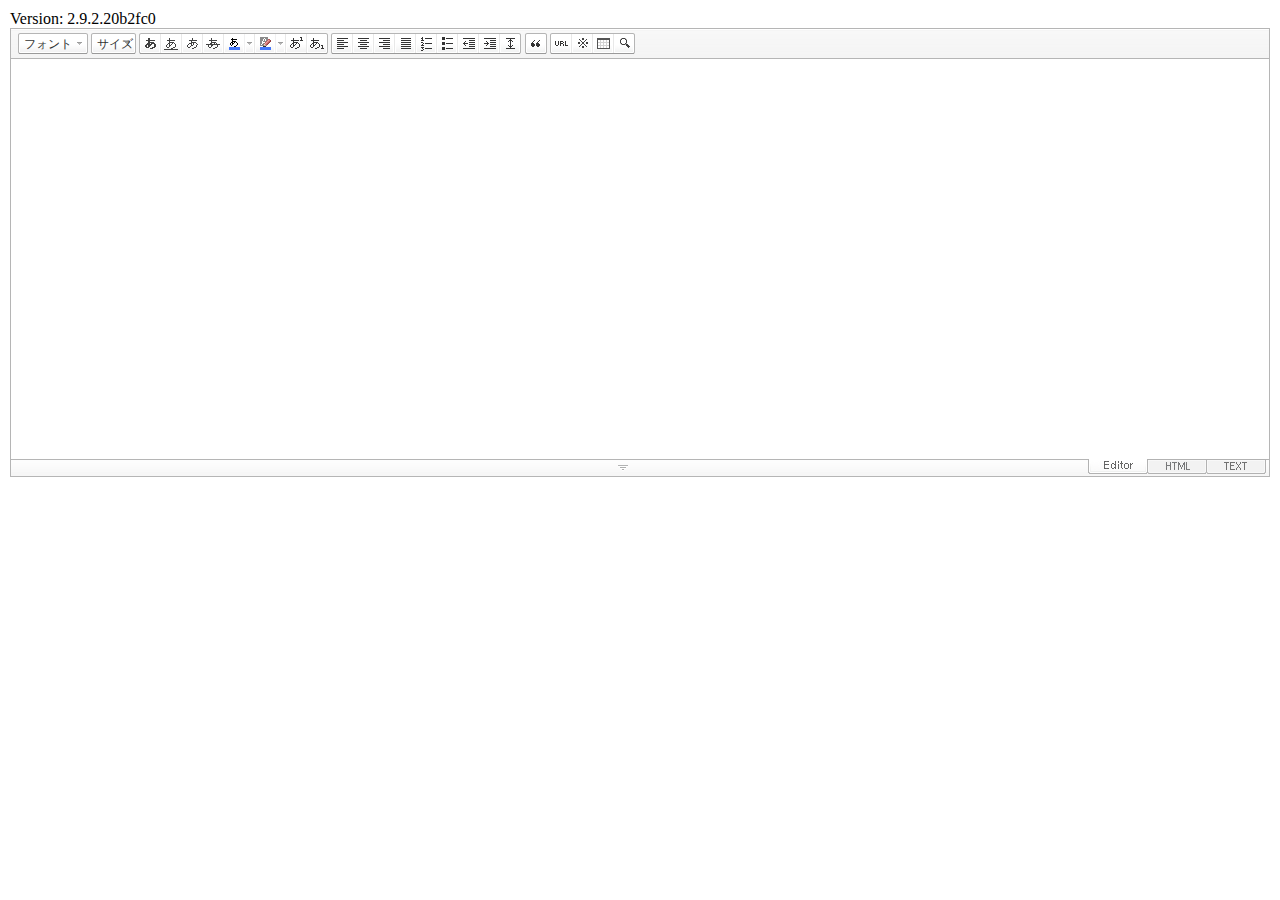
<file: src/main/resources/static/libs/smarteditor/SmartEditor2Skin_ja_JP.html>
<!DOCTYPE HTML PUBLIC "-//W3C//DTD HTML 4.01 Transitional//EN" "http://www.w3.org/TR/html4/loose.dtd">
<html lang="ko">
<head>
<meta http-equiv="Content-Type" content="text/html; charset=utf-8">
<meta http-equiv="Content-Script-Type" content="text/javascript">
<meta http-equiv="Content-Style-Type" content="text/css">
<title>네이버 :: Smart Editor 2 &#8482;</title>
<link href="css/ja_JP/smart_editor2.css" rel="stylesheet" type="text/css">
<style type="text/css">
	body { margin: 10px; }
</style>
<script type="text/javascript" src="./js/lib/jindo2.all.js" charset="utf-8"></script>
<script type="text/javascript" src="./js/lib/jindo_component.js" charset="utf-8"></script>
<script type="text/javascript" src="./js/service/SE2M_Configuration.js" charset="utf-8"></script>	<!-- 설정 파일 -->
<script type="text/javascript" src="./js/service/SE2BasicCreator.js" charset="utf-8"></script>
<script type="text/javascript" src="./js/smarteditor2.min.js" charset="utf-8"></script>

</head>
<body>



<span id="rev">Version: 2.9.2.20b2fc0 </span>

<!-- SE2 Markup Start -->	
<div id="smart_editor2">
	<div id="smart_editor2_content"><a href="#se2_iframe" class="blind">글쓰기영역으로 바로가기</a>
		<div class="se2_tool" id="se2_tool">
			
			<div class="se2_text_tool husky_seditor_text_tool">
			<ul class="se2_font_type">
				<li class="husky_seditor_ui_fontName"><button type="button" class="se2_font_family" title="フォント"><span class="husky_se2m_current_fontName">フォント</span></button>
					<!-- 글꼴 레이어 -->
					<div class="se2_layer husky_se_fontName_layer">
						<div class="se2_in_layer">
							<ul class="se2_l_font_fam">
							<li style="display:none"><button type="button"><span>@DisplayName@<span>(</span><em style="font-family:FontFamily;">@SampleText@</em><span>)</span></span></button></li>
							<li class="se2_division husky_seditor_font_separator"></li>
							<li><button type="button"><span>NanumGothic<span>(</span><em style="font-family:'NanumGothic',NanumGothic;">あいうえお</em><span>)</span></span></button></li>
							<li><button type="button"><span>NanumMyungjo<span>(</span><em style="font-family:'NanumMyungjo',NanumMyeongjo;">あいうえお</em><span>)</span></span></button></li>
							<li><button type="button"><span>NanumGothicCoding<span>(</span><em style="font-family:'NanumGothicCoding',NanumGothicCoding;">あいうえお</em><span>)</span></span></button></li>
							<li><button type="button"><span>NanumBarunGothic<span>(</span><em style="font-family:'NanumBarunGothic',NanumBarunGothic,NanumBarunGothicOTF;">あいうえお</em><span>)</span></span></button></li>
							<li><button type="button"><span>NanumBarunpen<span>(</span><em style="font-family:'NanumBarunpen',NanumBarunpen;">あいうえお</em><span>)</span></span></button></li>
							</ul>
						</div>
					</div>
					<!-- //글꼴 레이어 -->
				</li>

				<li class="husky_seditor_ui_fontSize"><button type="button" class="se2_font_size" title="文字サイズ"><span class="husky_se2m_current_fontSize">サイズ</span></button>
					<!-- 폰트 사이즈 레이어 -->
					<div class="se2_layer husky_se_fontSize_layer">
						<div class="se2_in_layer">
							<ul class="se2_l_font_size">
							<li><button type="button"><span style="margin-top:4px; margin-bottom:3px; margin-left:5px; font-size:7pt;">あいうえお<span style=" font-size:7pt;">(7pt)</span></span></button></li>
							<li><button type="button"><span style="margin-bottom:2px; font-size:8pt;">あいうえお<span style="font-size:8pt;">(8pt)</span></span></button></li>
							<li><button type="button"><span style="margin-bottom:1px; font-size:9pt;">あいうえお<span style="font-size:9pt;">(9pt)</span></span></button></li>
							<li><button type="button"><span style="margin-bottom:1px; font-size:10pt;">あいうえお<span style="font-size:10pt;">(10pt)</span></span></button></li>
							<li><button type="button"><span style="margin-bottom:2px; font-size:11pt;">あいうえお<span style="font-size:11pt;">(11pt)</span></span></button></li>
							<li><button type="button"><span style="margin-bottom:1px; font-size:12pt;">あいうえお<span style="font-size:12pt;">(12pt)</span></span></button></li>
							<li><button type="button"><span style="margin-bottom:2px; font-size:14pt;">あいうえお<span style="margin-left:6px;font-size:14pt;">(14pt)</span></span></button></li>
							<li><button type="button"><span style="margin-bottom:1px; font-size:18pt;">あいうえお<span style="margin-left:8px;font-size:18pt;">(18pt)</span></span></button></li>
							<li><button type="button"><span style="margin-left:3px; font-size:24pt;">あいうえ<span style="margin-left:11px;font-size:24pt;">(24pt)</span></span></button></li>
							<li><button type="button"><span style="margin-top:-1px; margin-left:3px; font-size:36pt;">あいう<span style="font-size:36pt;">(36pt)</span></span></button></li>
							</ul>
						</div>
					</div>
					<!-- //폰트 사이즈 레이어 -->
				</li>
</ul><ul>
				<li class="husky_seditor_ui_bold first_child"><button type="button" title="太字[Ctrl+B]" class="se2_bold"><span class="_buttonRound tool_bg">太字[Ctrl+B]</span></button></li>

				<li class="husky_seditor_ui_underline"><button type="button" title="下線[Ctrl+U]" class="se2_underline"><span class="_buttonRound">下線[Ctrl+U]</span></button></li>

				<li class="husky_seditor_ui_italic"><button type="button" title="斜体[Ctrl+I]" class="se2_italic"><span class="_buttonRound">斜体[Ctrl+I]</span></button></li>

				<li class="husky_seditor_ui_lineThrough"><button type="button" title="取り消し線[Ctrl+D]" class="se2_tdel"><span class="_buttonRound">取り消し線[Ctrl+D]</span></button></li>

				<li class="se2_pair husky_seditor_ui_fontColor"><span class="selected_color husky_se2m_fontColor_lastUsed" style="background-color:#4477f9"></span><span class="husky_seditor_ui_fontColorA"><button type="button" title="文字の色" class="se2_fcolor"><span>文字の色</span></button></span><span class="husky_seditor_ui_fontColorB"><button type="button" title="More" class="se2_fcolor_more"><span class="_buttonRound">More</span></button></span>				
					<!-- 글자색 -->
					<div class="se2_layer husky_se2m_fontcolor_layer" style="display:none">
						<div class="se2_in_layer husky_se2m_fontcolor_paletteHolder">
							<div class="se2_palette husky_se2m_color_palette">
								<ul class="se2_pick_color">
								<li><button type="button" title="#ff0000" style="background:#ff0000"><span><span>#ff0000</span></span></button></li>
								<li><button type="button" title="#ff6c00" style="background:#ff6c00"><span><span>#ff6c00</span></span></button></li>
								<li><button type="button" title="#ffaa00" style="background:#ffaa00"><span><span>#ffaa00</span></span></button></li>
								<li><button type="button" title="#ffef00" style="background:#ffef00"><span><span>#ffef00</span></span></button></li>
								<li><button type="button" title="#a6cf00" style="background:#a6cf00"><span><span>#a6cf00</span></span></button></li>
								<li><button type="button" title="#009e25" style="background:#009e25"><span><span>#009e25</span></span></button></li>
								<li><button type="button" title="#00b0a2" style="background:#00b0a2"><span><span>#00b0a2</span></span></button></li>
								<li><button type="button" title="#0075c8" style="background:#0075c8"><span><span>#0075c8</span></span></button></li>
								<li><button type="button" title="#3a32c3" style="background:#3a32c3"><span><span>#3a32c3</span></span></button></li>
								<li><button type="button" title="#7820b9" style="background:#7820b9"><span><span>#7820b9</span></span></button></li>
								<li><button type="button" title="#ef007c" style="background:#ef007c"><span><span>#ef007c</span></span></button></li>
								<li><button type="button" title="#000000" style="background:#000000"><span><span>#000000</span></span></button></li>
								<li><button type="button" title="#252525" style="background:#252525"><span><span>#252525</span></span></button></li>
								<li><button type="button" title="#464646" style="background:#464646"><span><span>#464646</span></span></button></li>
								<li><button type="button" title="#636363" style="background:#636363"><span><span>#636363</span></span></button></li>
								<li><button type="button" title="#7d7d7d" style="background:#7d7d7d"><span><span>#7d7d7d</span></span></button></li>
								<li><button type="button" title="#9a9a9a" style="background:#9a9a9a"><span><span>#9a9a9a</span></span></button></li>
								<li><button type="button" title="#ffe8e8" style="background:#ffe8e8"><span><span>#9a9a9a</span></span></button></li>
								<li><button type="button" title="#f7e2d2" style="background:#f7e2d2"><span><span>#f7e2d2</span></span></button></li>
								<li><button type="button" title="#f5eddc" style="background:#f5eddc"><span><span>#f5eddc</span></span></button></li>
								<li><button type="button" title="#f5f4e0" style="background:#f5f4e0"><span><span>#f5f4e0</span></span></button></li>
								<li><button type="button" title="#edf2c2" style="background:#edf2c2"><span><span>#edf2c2</span></span></button></li>
								<li><button type="button" title="#def7e5" style="background:#def7e5"><span><span>#def7e5</span></span></button></li>
								<li><button type="button" title="#d9eeec" style="background:#d9eeec"><span><span>#d9eeec</span></span></button></li>
								<li><button type="button" title="#c9e0f0" style="background:#c9e0f0"><span><span>#c9e0f0</span></span></button></li>
								<li><button type="button" title="#d6d4eb" style="background:#d6d4eb"><span><span>#d6d4eb</span></span></button></li>
								<li><button type="button" title="#e7dbed" style="background:#e7dbed"><span><span>#e7dbed</span></span></button></li>
								<li><button type="button" title="#f1e2ea" style="background:#f1e2ea"><span><span>#f1e2ea</span></span></button></li>
								<li><button type="button" title="#acacac" style="background:#acacac"><span><span>#acacac</span></span></button></li>
								<li><button type="button" title="#c2c2c2" style="background:#c2c2c2"><span><span>#c2c2c2</span></span></button></li>
								<li><button type="button" title="#cccccc" style="background:#cccccc"><span><span>#cccccc</span></span></button></li>
								<li><button type="button" title="#e1e1e1" style="background:#e1e1e1"><span><span>#e1e1e1</span></span></button></li>
								<li><button type="button" title="#ebebeb" style="background:#ebebeb"><span><span>#ebebeb</span></span></button></li>
								<li><button type="button" title="#ffffff" style="background:#ffffff"><span><span>#ffffff</span></span></button></li>
								</ul>
								<ul class="se2_pick_color" style="width:156px;">
								<li><button type="button" title="#e97d81" style="background:#e97d81"><span><span>#e97d81</span></span></button></li>
								<li><button type="button" title="#e19b73" style="background:#e19b73"><span><span>#e19b73</span></span></button></li>
								<li><button type="button" title="#d1b274" style="background:#d1b274"><span><span>#d1b274</span></span></button></li>
								<li><button type="button" title="#cfcca2" style="background:#cfcca2"><span><span>#cfcca2</span></span></button></li>
								<li><button type="button" title="#cfcca2" style="background:#cfcca2"><span><span>#cfcca2</span></span></button></li>
								<li><button type="button" title="#61b977" style="background:#61b977"><span><span>#61b977</span></span></button></li>
								<li><button type="button" title="#53aea8" style="background:#53aea8"><span><span>#53aea8</span></span></button></li>
								<li><button type="button" title="#518fbb" style="background:#518fbb"><span><span>#518fbb</span></span></button></li>
								<li><button type="button" title="#6a65bb" style="background:#6a65bb"><span><span>#6a65bb</span></span></button></li>
								<li><button type="button" title="#9a54ce" style="background:#9a54ce"><span><span>#9a54ce</span></span></button></li>
								<li><button type="button" title="#e573ae" style="background:#e573ae"><span><span>#e573ae</span></span></button></li>
								<li><button type="button" title="#5a504b" style="background:#5a504b"><span><span>#5a504b</span></span></button></li>
								<li><button type="button" title="#767b86" style="background:#767b86"><span><span>#767b86</span></span></button></li>
								<li><button type="button" title="#951015" style="background:#951015"><span><span>#951015</span></span></button></li>
								<li><button type="button" title="#6e391a" style="background:#6e391a"><span><span>#6e391a</span></span></button></li>
								<li><button type="button" title="#785c25" style="background:#785c25"><span><span>#785c25</span></span></button></li>
								<li><button type="button" title="#5f5b25" style="background:#5f5b25"><span><span>#5f5b25</span></span></button></li>
								<li><button type="button" title="#4c511f" style="background:#4c511f"><span><span>#4c511f</span></span></button></li>
								<li><button type="button" title="#1c4827" style="background:#1c4827"><span><span>#1c4827</span></span></button></li>
								<li><button type="button" title="#0d514c" style="background:#0d514c"><span><span>#0d514c</span></span></button></li>
								<li><button type="button" title="#1b496a" style="background:#1b496a"><span><span>#1b496a</span></span></button></li>
								<li><button type="button" title="#2b285f" style="background:#2b285f"><span><span>#2b285f</span></span></button></li>
								<li><button type="button" title="#45245b" style="background:#45245b"><span><span>#45245b</span></span></button></li>
								<li><button type="button" title="#721947" style="background:#721947"><span><span>#721947</span></span></button></li>
								<li><button type="button" title="#352e2c" style="background:#352e2c"><span><span>#352e2c</span></span></button></li>
								<li><button type="button" title="#3c3f45" style="background:#3c3f45"><span><span>#3c3f45</span></span></button></li>
								</ul>
								<button type="button" title="More" class="se2_view_more husky_se2m_color_palette_more_btn"><span>More</span></button>
								<div class="husky_se2m_color_palette_recent" style="display:none">
									<h4>最近使用した色</h4>
									<ul class="se2_pick_color">
									<li></li>
									<!-- 최근 사용한 색 템플릿 -->
									<!-- <li><button type="button" title="#e97d81" style="background:#e97d81"><span><span>#e97d81</span></span></button></li> -->
									<!-- //최근 사용한 색 템플릿 -->
									</ul>
								</div>								
								<div class="se2_palette2 husky_se2m_color_palette_colorpicker">
									<!--form action="http://test.emoticon.naver.com/colortable/TextAdd.nhn" method="post"-->
										<div class="se2_color_set">
											<span class="se2_selected_color"><span class="husky_se2m_cp_preview" style="background:#e97d81"></span></span><input type="text" name="" class="input_ty1 husky_se2m_cp_colorcode" value="#e97d81"><button type="button" class="se2_btn_insert husky_se2m_color_palette_ok_btn" title="入力"><span>入力</span></button></div>
										<!--input type="hidden" name="callback" value="http://test.emoticon.naver.com/colortable/result.jsp" />
										<input type="hidden" name="callback_func" value="1" />
										<input type="hidden" name="text_key" value="" />
										<input type="hidden" name="text_data" value="" />
									</form-->
									<div class="se2_gradation1 husky_se2m_cp_colpanel"></div>
									<div class="se2_gradation2 husky_se2m_cp_huepanel"></div>
								</div>
							</div>
                        </div>
					</div>
                    <!-- //글자색 -->
				</li>

				<li class="se2_pair husky_seditor_ui_BGColor"><span class="selected_color husky_se2m_BGColor_lastUsed" style="background-color:#4477f9"></span><span class="husky_seditor_ui_BGColorA"><button type="button" title="背景色" class="se2_bgcolor"><span>背景色</span></button></span><span class="husky_seditor_ui_BGColorB"><button type="button" title="More" class="se2_bgcolor_more"><span class="_buttonRound">More</span></button></span>
					<!-- 배경색 -->
					<div class="se2_layer se2_layer husky_se2m_BGColor_layer" style="display:none">
						<div class="se2_in_layer">
							<div class="se2_palette_bgcolor">
								<ul class="se2_background husky_se2m_bgcolor_list">
								<li><button type="button" title="背景色#ff0000 字色#ffffff" style="background:#ff0000; color:#ffffff"><span><span>あいうえお</span></span></button></li>								
								<li><button type="button" title="背景色#6d30cf 字色#ffffff" style="background:#6d30cf; color:#ffffff"><span><span>あいうえお</span></span></button></li>
								<li><button type="button" title="背景色#000000 字色#ffffff" style="background:#000000; color:#ffffff"><span><span>あいうえお</span></span></button></li>
								<li><button type="button" title="背景色#ff6600 字色#ffffff" style="background:#ff6600; color:#ffffff"><span><span>あいうえお</span></span></button></li>
								<li><button type="button" title="背景色#3333cc 字色#ffffff" style="background:#3333cc; color:#ffffff"><span><span>あいうえお</span></span></button></li>
								<li><button type="button" title="背景色#333333 字色#ffff00" style="background:#333333; color:#ffff00"><span><span>あいうえお</span></span></button></li>
								<li><button type="button" title="背景色#ffa700 字色#ffffff" style="background:#ffa700; color:#ffffff"><span><span>あいうえお</span></span></button></li>
								<li><button type="button" title="背景色#009999 字色#ffffff" style="background:#009999; color:#ffffff"><span><span>あいうえお</span></span></button></li>
								<li><button type="button" title="背景色#8e8e8e 字色#ffffff" style="background:#8e8e8e; color:#ffffff"><span><span>あいうえお</span></span></button></li>								
								<li><button type="button" title="背景色#cc9900 字色#ffffff" style="background:#cc9900; color:#ffffff"><span><span>あいうえお</span></span></button></li>
								<li><button type="button" title="背景色#77b02b 字色#ffffff" style="background:#77b02b; color:#ffffff"><span><span>あいうえお</span></span></button></li>
								<li><button type="button" title="背景色#ffffff 字色#000000" style="background:#ffffff; color:#000000"><span><span>あいうえお</span></span></button></li>
								</ul>
							</div>
							<div class="husky_se2m_BGColor_paletteHolder"></div>
                        </div>
					</div>
                    <!-- //배경색 -->
				</li>

				<li class="husky_seditor_ui_superscript"><button type="button" title="윗첨자" class="se2_sup"><span class="_buttonRound">윗첨자</span></button></li>

				<li class="husky_seditor_ui_subscript last_child"><button type="button" title="아래첨자" class="se2_sub"><span class="_buttonRound tool_bg">아래첨자</span></button></li>
</ul><ul>
				<li class="husky_seditor_ui_justifyleft first_child"><button type="button" title="左に揃える" class="se2_left"><span class="_buttonRound tool_bg">左に揃える</span></button></li>

				<li class="husky_seditor_ui_justifycenter"><button type="button" title="中央揃え" class="se2_center"><span class="_buttonRound">中央揃え</span></button></li>

				<li class="husky_seditor_ui_justifyright"><button type="button" title="右に揃える" class="se2_right"><span class="_buttonRound">右に揃える</span></button></li>

				<li class="husky_seditor_ui_justifyfull"><button type="button" title="両端揃え" class="se2_justify"><span class="_buttonRound">両端揃え</span></button></li>

				<li class="husky_seditor_ui_orderedlist"><button type="button" title="段落番号" class="se2_ol"><span class="_buttonRound">段落番号</span></button></li>

				<li class="husky_seditor_ui_unorderedlist"><button type="button" title="箇条書き" class="se2_ul"><span class="_buttonRound">箇条書き</span></button></li>

				<li class="husky_seditor_ui_outdent"><button type="button" title="インデントを減らす[Shift+Tab]" class="se2_outdent"><span class="_buttonRound">インデントを減らす[Shift+Tab]</span></button></li>

				<li class="husky_seditor_ui_indent"><button type="button" title="インデントを増やす[Tab]" class="se2_indent"><span class="_buttonRound">インデントを増やす[Tab]</span></button></li>			

				<li class="husky_seditor_ui_lineHeight last_child"><button type="button" title="行間" class="se2_lineheight" ><span class="_buttonRound tool_bg">行間</span></button>
					<!-- 줄간격 레이어 -->
					<div class="se2_layer husky_se2m_lineHeight_layer">
						<div class="se2_in_layer">
							<ul class="se2_l_line_height">
							<li><button type="button"><span>50%</span></button></li>
							<li><button type="button"><span>80%</span></button></li>
							<li><button type="button"><span>100%</span></button></li>
							<li><button type="button"><span>120%</span></button></li>
							<li><button type="button"><span>150%</span></button></li>
							<li><button type="button"><span>180%</span></button></li>
							<li><button type="button"><span>200%</span></button></li>
							</ul>
							<div class="se2_l_line_height_user husky_se2m_lineHeight_direct_input">
								<h3>直接入力</h3>
								<span class="bx_input">
								<input type="text" class="input_ty1" maxlength="3" style="width:75px">
								<button type="button" title="1% 増やす" class="btn_up"><span>1% 増やす</span></button>
								<button type="button" title="1% 減らす" class="btn_down"><span>1% 減らす</span></button>
								</span>		
								<div class="btn_area">
									<button type="button" class="se2_btn_apply3"><span>適用</span></button><button type="button" class="se2_btn_cancel3"><span>選択</span></button>
								</div>
							</div>
						</div>
					</div>
					<!-- //줄간격 레이어 -->
				</li>
</ul><ul>
				<li class="husky_seditor_ui_quote single_child"><button type="button" title="인용구" class="se2_blockquote"><span class="_buttonRound tool_bg">인용구</span></button>
					<!-- 인용구 -->
					<div class="se2_layer husky_seditor_blockquote_layer" style="margin-left:-407px; display:none;">
						<div class="se2_in_layer">
							<div class="se2_quote">
								<ul>
								<li class="q1"><button type="button" class="se2_quote1"><span><span>인용구 스타일1</span></span></button></li>
								<li class="q2"><button type="button" class="se2_quote2"><span><span>인용구 스타일2</span></span></button></li>
								<li class="q3"><button type="button" class="se2_quote3"><span><span>인용구 스타일3</span></span></button></li>
								<li class="q4"><button type="button" class="se2_quote4"><span><span>인용구 스타일4</span></span></button></li>
								<li class="q5"><button type="button" class="se2_quote5"><span><span>인용구 스타일5</span></span></button></li>
								<li class="q6"><button type="button" class="se2_quote6"><span><span>인용구 스타일6</span></span></button></li>
								<li class="q7"><button type="button" class="se2_quote7"><span><span>인용구 스타일7</span></span></button></li>
								<li class="q8"><button type="button" class="se2_quote8"><span><span>인용구 스타일8</span></span></button></li>
								<li class="q9"><button type="button" class="se2_quote9"><span><span>인용구 스타일9</span></span></button></li>
								<li class="q10"><button type="button" class="se2_quote10"><span><span>인용구 스타일10</span></span></button></li>
								</ul>
								<button type="button" class="se2_cancel2"><span>적용취소</span></button>
							</div>
						</div>
					</div>
					<!-- //인용구 -->
				</li>
</ul><ul>
				<li class="husky_seditor_ui_hyperlink first_child"><button type="button" title="リンク" class="se2_url"><span class="_buttonRound tool_bg">リンク</span></button>
					<!-- 링크 -->
					<div class="se2_layer" style="margin-left:-285px">
						<div class="se2_in_layer">
							<div class="se2_url2">
								<input type="text" class="input_ty1" value="http://">
								<button type="button" class="se2_apply"><span>適用</span></button><button type="button" class="se2_cancel"><span>選択</span></button>
							</div>
						</div>
					</div>
					<!-- //링크 -->
				</li>

				<li class="husky_seditor_ui_sCharacter"><button type="button" title="特殊記号" class="se2_character"><span class="_buttonRound">特殊記号</span></button>
					<!-- 특수기호 -->
					<div class="se2_layer husky_seditor_sCharacter_layer" style="margin-left:-448px;">
						<div class="se2_in_layer">
							<div class="se2_bx_character">
								<ul class="se2_char_tab">
								<li class="active"><button type="button" title="一般記号" class="se2_char1"><span>一般記号</span></button>
									<div class="se2_s_character">
										<ul class="husky_se2m_sCharacter_list">
											<li></li>
											<!-- 일반기호 목록 -->
											<!-- <li class="hover"><button type="button"><span>｛</span></button></li><li class="active"><button type="button"><span>｝</span></button></li><li><button type="button"><span>〔</span></button></li><li><button type="button"><span>〕</span></button></li><li><button type="button"><span>〈</span></button></li><li><button type="button"><span>〉</span></button></li><li><button type="button"><span>《</span></button></li><li><button type="button"><span>》</span></button></li><li><button type="button"><span>「</span></button></li><li><button type="button"><span>」</span></button></li><li><button type="button"><span>『</span></button></li><li><button type="button"><span>』</span></button></li><li><button type="button"><span>【</span></button></li><li><button type="button"><span>】</span></button></li><li><button type="button"><span>‘</span></button></li><li><button type="button"><span>’</span></button></li><li><button type="button"><span>“</span></button></li><li><button type="button"><span>”</span></button></li><li><button type="button"><span>、</span></button></li><li><button type="button"><span>。</span></button></li><li><button type="button"><span>·</span></button></li><li><button type="button"><span>‥</span></button></li><li><button type="button"><span>…</span></button></li><li><button type="button"><span>§</span></button></li><li><button type="button"><span>※</span></button></li><li><button type="button"><span>☆</span></button></li><li><button type="button"><span>★</span></button></li><li><button type="button"><span>○</span></button></li><li><button type="button"><span>●</span></button></li><li><button type="button"><span>◎</span></button></li><li><button type="button"><span>◇</span></button></li><li><button type="button"><span>◆</span></button></li><li><button type="button"><span>□</span></button></li><li><button type="button"><span>■</span></button></li><li><button type="button"><span>△</span></button></li><li><button type="button"><span>▲</span></button></li><li><button type="button"><span>▽</span></button></li><li><button type="button"><span>▼</span></button></li><li><button type="button"><span>◁</span></button></li><li><button type="button"><span>◀</span></button></li><li><button type="button"><span>▷</span></button></li><li><button type="button"><span>▶</span></button></li><li><button type="button"><span>♤</span></button></li><li><button type="button"><span>♠</span></button></li><li><button type="button"><span>♡</span></button></li><li><button type="button"><span>♥</span></button></li><li><button type="button"><span>♧</span></button></li><li><button type="button"><span>♣</span></button></li><li><button type="button"><span>⊙</span></button></li><li><button type="button"><span>◈</span></button></li><li><button type="button"><span>▣</span></button></li><li><button type="button"><span>◐</span></button></li><li><button type="button"><span>◑</span></button></li><li><button type="button"><span>▒</span></button></li><li><button type="button"><span>▤</span></button></li><li><button type="button"><span>▥</span></button></li><li><button type="button"><span>▨</span></button></li><li><button type="button"><span>▧</span></button></li><li><button type="button"><span>▦</span></button></li><li><button type="button"><span>▩</span></button></li><li><button type="button"><span>±</span></button></li><li><button type="button"><span>×</span></button></li><li><button type="button"><span>÷</span></button></li><li><button type="button"><span>≠</span></button></li><li><button type="button"><span>≤</span></button></li><li><button type="button"><span>≥</span></button></li><li><button type="button"><span>∞</span></button></li><li><button type="button"><span>∴</span></button></li><li><button type="button"><span>°</span></button></li><li><button type="button"><span>′</span></button></li><li><button type="button"><span>″</span></button></li><li><button type="button"><span>∠</span></button></li><li><button type="button"><span>⊥</span></button></li><li><button type="button"><span>⌒</span></button></li><li><button type="button"><span>∂</span></button></li><li><button type="button"><span>≡</span></button></li><li><button type="button"><span>≒</span></button></li><li><button type="button"><span>≪</span></button></li><li><button type="button"><span>≫</span></button></li><li><button type="button"><span>√</span></button></li><li><button type="button"><span>∽</span></button></li><li><button type="button"><span>∝</span></button></li><li><button type="button"><span>∵</span></button></li><li><button type="button"><span>∫</span></button></li><li><button type="button"><span>∬</span></button></li><li><button type="button"><span>∈</span></button></li><li><button type="button"><span>∋</span></button></li><li><button type="button"><span>⊆</span></button></li><li><button type="button"><span>⊇</span></button></li><li><button type="button"><span>⊂</span></button></li><li><button type="button"><span>⊃</span></button></li><li><button type="button"><span>∪</span></button></li><li><button type="button"><span>∩</span></button></li><li><button type="button"><span>∧</span></button></li><li><button type="button"><span>∨</span></button></li><li><button type="button"><span>￢</span></button></li><li><button type="button"><span>⇒</span></button></li><li><button type="button"><span>⇔</span></button></li><li><button type="button"><span>∀</span></button></li><li><button type="button"><span>∃</span></button></li><li><button type="button"><span>´</span></button></li><li><button type="button"><span>～</span></button></li><li><button type="button"><span>ˇ</span></button></li><li><button type="button"><span>˘</span></button></li><li><button type="button"><span>˝</span></button></li><li><button type="button"><span>˚</span></button></li><li><button type="button"><span>˙</span></button></li><li><button type="button"><span>¸</span></button></li><li><button type="button"><span>˛</span></button></li><li><button type="button"><span>¡</span></button></li><li><button type="button"><span>¿</span></button></li><li><button type="button"><span>ː</span></button></li><li><button type="button"><span>∮</span></button></li><li><button type="button"><span>∑</span></button></li><li><button type="button"><span>∏</span></button></li><li><button type="button"><span>♭</span></button></li><li><button type="button"><span>♩</span></button></li><li><button type="button"><span>♪</span></button></li><li><button type="button"><span>♬</span></button></li><li><button type="button"><span>㉿</span></button></li><li><button type="button"><span>→</span></button></li><li><button type="button"><span>←</span></button></li><li><button type="button"><span>↑</span></button></li><li><button type="button"><span>↓</span></button></li><li><button type="button"><span>↔</span></button></li><li><button type="button"><span>↕</span></button></li><li><button type="button"><span>↗</span></button></li><li><button type="button"><span>↙</span></button></li><li><button type="button"><span>↖</span></button></li><li><button type="button"><span>↘</span></button></li><li><button type="button"><span>㈜</span></button></li><li><button type="button"><span>№</span></button></li><li><button type="button"><span>㏇</span></button></li><li><button type="button"><span>™</span></button></li><li><button type="button"><span>㏂</span></button></li><li><button type="button"><span>㏘</span></button></li><li><button type="button"><span>℡</span></button></li><li><button type="button"><span>♨</span></button></li><li><button type="button"><span>☏</span></button></li><li><button type="button"><span>☎</span></button></li><li><button type="button"><span>☜</span></button></li><li><button type="button"><span>☞</span></button></li><li><button type="button"><span>¶</span></button></li><li><button type="button"><span>†</span></button></li><li><button type="button"><span>‡</span></button></li><li><button type="button"><span>®</span></button></li><li><button type="button"><span>ª</span></button></li><li><button type="button"><span>º</span></button></li><li><button type="button"><span>♂</span></button></li><li><button type="button"><span>♀</span></button></li> -->
										</ul>
									</div>
								</li>
								<li><button type="button" title="数字と単語" class="se2_char2"><span>数字と単語</span></button>
									<div class="se2_s_character">
										<ul class="husky_se2m_sCharacter_list">
											<li></li>
											<!-- 숫자와 단위 목록 -->
											<!-- <li class="hover"><button type="button"><span>½</span></button></li><li><button type="button"><span>⅓</span></button></li><li><button type="button"><span>⅔</span></button></li><li><button type="button"><span>¼</span></button></li><li><button type="button"><span>¾</span></button></li><li><button type="button"><span>⅛</span></button></li><li><button type="button"><span>⅜</span></button></li><li><button type="button"><span>⅝</span></button></li><li><button type="button"><span>⅞</span></button></li><li><button type="button"><span>¹</span></button></li><li><button type="button"><span>²</span></button></li><li><button type="button"><span>³</span></button></li><li><button type="button"><span>⁴</span></button></li><li><button type="button"><span>ⁿ</span></button></li><li><button type="button"><span>₁</span></button></li><li><button type="button"><span>₂</span></button></li><li><button type="button"><span>₃</span></button></li><li><button type="button"><span>₄</span></button></li><li><button type="button"><span>Ⅰ</span></button></li><li><button type="button"><span>Ⅱ</span></button></li><li><button type="button"><span>Ⅲ</span></button></li><li><button type="button"><span>Ⅳ</span></button></li><li><button type="button"><span>Ⅴ</span></button></li><li><button type="button"><span>Ⅵ</span></button></li><li><button type="button"><span>Ⅶ</span></button></li><li><button type="button"><span>Ⅷ</span></button></li><li><button type="button"><span>Ⅸ</span></button></li><li><button type="button"><span>Ⅹ</span></button></li><li><button type="button"><span>ⅰ</span></button></li><li><button type="button"><span>ⅱ</span></button></li><li><button type="button"><span>ⅲ</span></button></li><li><button type="button"><span>ⅳ</span></button></li><li><button type="button"><span>ⅴ</span></button></li><li><button type="button"><span>ⅵ</span></button></li><li><button type="button"><span>ⅶ</span></button></li><li><button type="button"><span>ⅷ</span></button></li><li><button type="button"><span>ⅸ</span></button></li><li><button type="button"><span>ⅹ</span></button></li><li><button type="button"><span>￦</span></button></li><li><button type="button"><span>$</span></button></li><li><button type="button"><span>￥</span></button></li><li><button type="button"><span>￡</span></button></li><li><button type="button"><span>€</span></button></li><li><button type="button"><span>℃</span></button></li><li><button type="button"><span>A</span></button></li><li><button type="button"><span>℉</span></button></li><li><button type="button"><span>￠</span></button></li><li><button type="button"><span>¤</span></button></li><li><button type="button"><span>‰</span></button></li><li><button type="button"><span>㎕</span></button></li><li><button type="button"><span>㎖</span></button></li><li><button type="button"><span>㎗</span></button></li><li><button type="button"><span>ℓ</span></button></li><li><button type="button"><span>㎘</span></button></li><li><button type="button"><span>㏄</span></button></li><li><button type="button"><span>㎣</span></button></li><li><button type="button"><span>㎤</span></button></li><li><button type="button"><span>㎥</span></button></li><li><button type="button"><span>㎦</span></button></li><li><button type="button"><span>㎙</span></button></li><li><button type="button"><span>㎚</span></button></li><li><button type="button"><span>㎛</span></button></li><li><button type="button"><span>㎜</span></button></li><li><button type="button"><span>㎝</span></button></li><li><button type="button"><span>㎞</span></button></li><li><button type="button"><span>㎟</span></button></li><li><button type="button"><span>㎠</span></button></li><li><button type="button"><span>㎡</span></button></li><li><button type="button"><span>㎢</span></button></li><li><button type="button"><span>㏊</span></button></li><li><button type="button"><span>㎍</span></button></li><li><button type="button"><span>㎎</span></button></li><li><button type="button"><span>㎏</span></button></li><li><button type="button"><span>㏏</span></button></li><li><button type="button"><span>㎈</span></button></li><li><button type="button"><span>㎉</span></button></li><li><button type="button"><span>㏈</span></button></li><li><button type="button"><span>㎧</span></button></li><li><button type="button"><span>㎨</span></button></li><li><button type="button"><span>㎰</span></button></li><li><button type="button"><span>㎱</span></button></li><li><button type="button"><span>㎲</span></button></li><li><button type="button"><span>㎳</span></button></li><li><button type="button"><span>㎴</span></button></li><li><button type="button"><span>㎵</span></button></li><li><button type="button"><span>㎶</span></button></li><li><button type="button"><span>㎷</span></button></li><li><button type="button"><span>㎸</span></button></li><li><button type="button"><span>㎹</span></button></li><li><button type="button"><span>㎀</span></button></li><li><button type="button"><span>㎁</span></button></li><li><button type="button"><span>㎂</span></button></li><li><button type="button"><span>㎃</span></button></li><li><button type="button"><span>㎄</span></button></li><li><button type="button"><span>㎺</span></button></li><li><button type="button"><span>㎻</span></button></li><li><button type="button"><span>㎼</span></button></li><li><button type="button"><span>㎽</span></button></li><li><button type="button"><span>㎾</span></button></li><li><button type="button"><span>㎿</span></button></li><li><button type="button"><span>㎐</span></button></li><li><button type="button"><span>㎑</span></button></li><li><button type="button"><span>㎒</span></button></li><li><button type="button"><span>㎓</span></button></li><li><button type="button"><span>㎔</span></button></li><li><button type="button"><span>Ω</span></button></li><li><button type="button"><span>㏀</span></button></li><li><button type="button"><span>㏁</span></button></li><li><button type="button"><span>㎊</span></button></li><li><button type="button"><span>㎋</span></button></li><li><button type="button"><span>㎌</span></button></li><li><button type="button"><span>㏖</span></button></li><li><button type="button"><span>㏅</span></button></li><li><button type="button"><span>㎭</span></button></li><li><button type="button"><span>㎮</span></button></li><li><button type="button"><span>㎯</span></button></li><li><button type="button"><span>㏛</span></button></li><li><button type="button"><span>㎩</span></button></li><li><button type="button"><span>㎪</span></button></li><li><button type="button"><span>㎫</span></button></li><li><button type="button"><span>㎬</span></button></li><li><button type="button"><span>㏝</span></button></li><li><button type="button"><span>㏐</span></button></li><li><button type="button"><span>㏓</span></button></li><li><button type="button"><span>㏃</span></button></li><li><button type="button"><span>㏉</span></button></li><li><button type="button"><span>㏜</span></button></li><li><button type="button"><span>㏆</span></button></li> -->
										</ul>
									</div>
								</li>
								<li><button type="button" title="円、カッコ" class="se2_char3"><span>円、カッコ</span></button>
									<div class="se2_s_character">
										<ul class="husky_se2m_sCharacter_list">
											<li></li>
											<!-- 원,괄호 목록 -->
											<!-- <li><button type="button"><span>㉠</span></button></li><li><button type="button"><span>㉡</span></button></li><li><button type="button"><span>㉢</span></button></li><li><button type="button"><span>㉣</span></button></li><li><button type="button"><span>㉤</span></button></li><li><button type="button"><span>㉥</span></button></li><li><button type="button"><span>㉦</span></button></li><li><button type="button"><span>㉧</span></button></li><li><button type="button"><span>㉨</span></button></li><li><button type="button"><span>㉩</span></button></li><li><button type="button"><span>㉪</span></button></li><li><button type="button"><span>㉫</span></button></li><li><button type="button"><span>㉬</span></button></li><li><button type="button"><span>㉭</span></button></li><li><button type="button"><span>㉮</span></button></li><li><button type="button"><span>㉯</span></button></li><li><button type="button"><span>㉰</span></button></li><li><button type="button"><span>㉱</span></button></li><li><button type="button"><span>㉲</span></button></li><li><button type="button"><span>㉳</span></button></li><li><button type="button"><span>㉴</span></button></li><li><button type="button"><span>㉵</span></button></li><li><button type="button"><span>㉶</span></button></li><li><button type="button"><span>㉷</span></button></li><li><button type="button"><span>㉸</span></button></li><li><button type="button"><span>㉹</span></button></li><li><button type="button"><span>㉺</span></button></li><li><button type="button"><span>㉻</span></button></li><li><button type="button"><span>ⓐ</span></button></li><li><button type="button"><span>ⓑ</span></button></li><li><button type="button"><span>ⓒ</span></button></li><li><button type="button"><span>ⓓ</span></button></li><li><button type="button"><span>ⓔ</span></button></li><li><button type="button"><span>ⓕ</span></button></li><li><button type="button"><span>ⓖ</span></button></li><li><button type="button"><span>ⓗ</span></button></li><li><button type="button"><span>ⓘ</span></button></li><li><button type="button"><span>ⓙ</span></button></li><li><button type="button"><span>ⓚ</span></button></li><li><button type="button"><span>ⓛ</span></button></li><li><button type="button"><span>ⓜ</span></button></li><li><button type="button"><span>ⓝ</span></button></li><li><button type="button"><span>ⓞ</span></button></li><li><button type="button"><span>ⓟ</span></button></li><li><button type="button"><span>ⓠ</span></button></li><li><button type="button"><span>ⓡ</span></button></li><li><button type="button"><span>ⓢ</span></button></li><li><button type="button"><span>ⓣ</span></button></li><li><button type="button"><span>ⓤ</span></button></li><li><button type="button"><span>ⓥ</span></button></li><li><button type="button"><span>ⓦ</span></button></li><li><button type="button"><span>ⓧ</span></button></li><li><button type="button"><span>ⓨ</span></button></li><li><button type="button"><span>ⓩ</span></button></li><li><button type="button"><span>①</span></button></li><li><button type="button"><span>②</span></button></li><li><button type="button"><span>③</span></button></li><li><button type="button"><span>④</span></button></li><li><button type="button"><span>⑤</span></button></li><li><button type="button"><span>⑥</span></button></li><li><button type="button"><span>⑦</span></button></li><li><button type="button"><span>⑧</span></button></li><li><button type="button"><span>⑨</span></button></li><li><button type="button"><span>⑩</span></button></li><li><button type="button"><span>⑪</span></button></li><li><button type="button"><span>⑫</span></button></li><li><button type="button"><span>⑬</span></button></li><li><button type="button"><span>⑭</span></button></li><li><button type="button"><span>⑮</span></button></li><li><button type="button"><span>㈀</span></button></li><li><button type="button"><span>㈁</span></button></li><li class="hover"><button type="button"><span>㈂</span></button></li><li><button type="button"><span>㈃</span></button></li><li><button type="button"><span>㈄</span></button></li><li><button type="button"><span>㈅</span></button></li><li><button type="button"><span>㈆</span></button></li><li><button type="button"><span>㈇</span></button></li><li><button type="button"><span>㈈</span></button></li><li><button type="button"><span>㈉</span></button></li><li><button type="button"><span>㈊</span></button></li><li><button type="button"><span>㈋</span></button></li><li><button type="button"><span>㈌</span></button></li><li><button type="button"><span>㈍</span></button></li><li><button type="button"><span>㈎</span></button></li><li><button type="button"><span>㈏</span></button></li><li><button type="button"><span>㈐</span></button></li><li><button type="button"><span>㈑</span></button></li><li><button type="button"><span>㈒</span></button></li><li><button type="button"><span>㈓</span></button></li><li><button type="button"><span>㈔</span></button></li><li><button type="button"><span>㈕</span></button></li><li><button type="button"><span>㈖</span></button></li><li><button type="button"><span>㈗</span></button></li><li><button type="button"><span>㈘</span></button></li><li><button type="button"><span>㈙</span></button></li><li><button type="button"><span>㈚</span></button></li><li><button type="button"><span>㈛</span></button></li><li><button type="button"><span>⒜</span></button></li><li><button type="button"><span>⒝</span></button></li><li><button type="button"><span>⒞</span></button></li><li><button type="button"><span>⒟</span></button></li><li><button type="button"><span>⒠</span></button></li><li><button type="button"><span>⒡</span></button></li><li><button type="button"><span>⒢</span></button></li><li><button type="button"><span>⒣</span></button></li><li><button type="button"><span>⒤</span></button></li><li><button type="button"><span>⒥</span></button></li><li><button type="button"><span>⒦</span></button></li><li><button type="button"><span>⒧</span></button></li><li><button type="button"><span>⒨</span></button></li><li><button type="button"><span>⒩</span></button></li><li><button type="button"><span>⒪</span></button></li><li><button type="button"><span>⒫</span></button></li><li><button type="button"><span>⒬</span></button></li><li><button type="button"><span>⒭</span></button></li><li><button type="button"><span>⒮</span></button></li><li><button type="button"><span>⒯</span></button></li><li><button type="button"><span>⒰</span></button></li><li><button type="button"><span>⒱</span></button></li><li><button type="button"><span>⒲</span></button></li><li><button type="button"><span>⒳</span></button></li><li><button type="button"><span>⒴</span></button></li><li><button type="button"><span>⒵</span></button></li><li><button type="button"><span>⑴</span></button></li><li><button type="button"><span>⑵</span></button></li><li><button type="button"><span>⑶</span></button></li><li><button type="button"><span>⑷</span></button></li><li><button type="button"><span>⑸</span></button></li><li><button type="button"><span>⑹</span></button></li><li><button type="button"><span>⑺</span></button></li><li><button type="button"><span>⑻</span></button></li><li><button type="button"><span>⑼</span></button></li><li><button type="button"><span>⑽</span></button></li><li><button type="button"><span>⑾</span></button></li><li><button type="button"><span>⑿</span></button></li><li><button type="button"><span>⒀</span></button></li><li><button type="button"><span>⒁</span></button></li><li><button type="button"><span>⒂</span></button></li> -->
										</ul>
									</div>
								</li>
								<li><button type="button" title="韓国語" class="se2_char4"><span>韓国語</span></button>
									<div class="se2_s_character">
										<ul class="husky_se2m_sCharacter_list">
											<li></li>
											<!-- 한글 목록 -->
											<!-- <li><button type="button"><span>ㄱ</span></button></li><li><button type="button"><span>ㄲ</span></button></li><li><button type="button"><span>ㄳ</span></button></li><li><button type="button"><span>ㄴ</span></button></li><li><button type="button"><span>ㄵ</span></button></li><li><button type="button"><span>ㄶ</span></button></li><li><button type="button"><span>ㄷ</span></button></li><li><button type="button"><span>ㄸ</span></button></li><li><button type="button"><span>ㄹ</span></button></li><li><button type="button"><span>ㄺ</span></button></li><li><button type="button"><span>ㄻ</span></button></li><li><button type="button"><span>ㄼ</span></button></li><li><button type="button"><span>ㄽ</span></button></li><li><button type="button"><span>ㄾ</span></button></li><li><button type="button"><span>ㄿ</span></button></li><li><button type="button"><span>ㅀ</span></button></li><li><button type="button"><span>ㅁ</span></button></li><li><button type="button"><span>ㅂ</span></button></li><li><button type="button"><span>ㅃ</span></button></li><li><button type="button"><span>ㅄ</span></button></li><li><button type="button"><span>ㅅ</span></button></li><li><button type="button"><span>ㅆ</span></button></li><li><button type="button"><span>ㅇ</span></button></li><li><button type="button"><span>ㅈ</span></button></li><li><button type="button"><span>ㅉ</span></button></li><li><button type="button"><span>ㅊ</span></button></li><li><button type="button"><span>ㅋ</span></button></li><li><button type="button"><span>ㅌ</span></button></li><li><button type="button"><span>ㅍ</span></button></li><li><button type="button"><span>ㅎ</span></button></li><li><button type="button"><span>ㅏ</span></button></li><li><button type="button"><span>ㅐ</span></button></li><li><button type="button"><span>ㅑ</span></button></li><li><button type="button"><span>ㅒ</span></button></li><li><button type="button"><span>ㅓ</span></button></li><li><button type="button"><span>ㅔ</span></button></li><li><button type="button"><span>ㅕ</span></button></li><li><button type="button"><span>ㅖ</span></button></li><li><button type="button"><span>ㅗ</span></button></li><li><button type="button"><span>ㅘ</span></button></li><li><button type="button"><span>ㅙ</span></button></li><li><button type="button"><span>ㅚ</span></button></li><li><button type="button"><span>ㅛ</span></button></li><li><button type="button"><span>ㅜ</span></button></li><li><button type="button"><span>ㅝ</span></button></li><li><button type="button"><span>ㅞ</span></button></li><li><button type="button"><span>ㅟ</span></button></li><li><button type="button"><span>ㅠ</span></button></li><li><button type="button"><span>ㅡ</span></button></li><li><button type="button"><span>ㅢ</span></button></li><li><button type="button"><span>ㅣ</span></button></li><li><button type="button"><span>ㅥ</span></button></li><li><button type="button"><span>ㅦ</span></button></li><li><button type="button"><span>ㅧ</span></button></li><li><button type="button"><span>ㅨ</span></button></li><li><button type="button"><span>ㅩ</span></button></li><li><button type="button"><span>ㅪ</span></button></li><li><button type="button"><span>ㅫ</span></button></li><li><button type="button"><span>ㅬ</span></button></li><li><button type="button"><span>ㅭ</span></button></li><li><button type="button"><span>ㅮ</span></button></li><li><button type="button"><span>ㅯ</span></button></li><li><button type="button"><span>ㅰ</span></button></li><li><button type="button"><span>ㅱ</span></button></li><li><button type="button"><span>ㅲ</span></button></li><li><button type="button"><span>ㅳ</span></button></li><li><button type="button"><span>ㅴ</span></button></li><li><button type="button"><span>ㅵ</span></button></li><li><button type="button"><span>ㅶ</span></button></li><li><button type="button"><span>ㅷ</span></button></li><li><button type="button"><span>ㅸ</span></button></li><li><button type="button"><span>ㅹ</span></button></li><li><button type="button"><span>ㅺ</span></button></li><li><button type="button"><span>ㅻ</span></button></li><li><button type="button"><span>ㅼ</span></button></li><li><button type="button"><span>ㅽ</span></button></li><li><button type="button"><span>ㅾ</span></button></li><li><button type="button"><span>ㅿ</span></button></li><li><button type="button"><span>ㆀ</span></button></li><li><button type="button"><span>ㆁ</span></button></li><li><button type="button"><span>ㆂ</span></button></li><li><button type="button"><span>ㆃ</span></button></li><li><button type="button"><span>ㆄ</span></button></li><li><button type="button"><span>ㆅ</span></button></li><li><button type="button"><span>ㆆ</span></button></li><li><button type="button"><span>ㆇ</span></button></li><li><button type="button"><span>ㆈ</span></button></li><li><button type="button"><span>ㆉ</span></button></li><li><button type="button"><span>ㆊ</span></button></li><li><button type="button"><span>ㆋ</span></button></li><li><button type="button"><span>ㆌ</span></button></li><li><button type="button"><span>ㆍ</span></button></li><li><button type="button"><span>ㆎ</span></button></li> -->
										</ul>
									</div>
								</li>
								<li><button type="button" title="ギリシャ、ラテン語" class="se2_char5"><span>ギリシャ、ラテン語</span></button>
									<div class="se2_s_character">
										<ul class="husky_se2m_sCharacter_list">
											<li></li>
											<!-- 그리스,라틴어 목록 -->
											<!-- <li><button type="button"><span>Α</span></button></li><li><button type="button"><span>Β</span></button></li><li><button type="button"><span>Γ</span></button></li><li><button type="button"><span>Δ</span></button></li><li><button type="button"><span>Ε</span></button></li><li><button type="button"><span>Ζ</span></button></li><li><button type="button"><span>Η</span></button></li><li><button type="button"><span>Θ</span></button></li><li><button type="button"><span>Ι</span></button></li><li><button type="button"><span>Κ</span></button></li><li><button type="button"><span>Λ</span></button></li><li><button type="button"><span>Μ</span></button></li><li><button type="button"><span>Ν</span></button></li><li><button type="button"><span>Ξ</span></button></li><li class="hover"><button type="button"><span>Ο</span></button></li><li><button type="button"><span>Π</span></button></li><li><button type="button"><span>Ρ</span></button></li><li><button type="button"><span>Σ</span></button></li><li><button type="button"><span>Τ</span></button></li><li><button type="button"><span>Υ</span></button></li><li><button type="button"><span>Φ</span></button></li><li><button type="button"><span>Χ</span></button></li><li><button type="button"><span>Ψ</span></button></li><li><button type="button"><span>Ω</span></button></li><li><button type="button"><span>α</span></button></li><li><button type="button"><span>β</span></button></li><li><button type="button"><span>γ</span></button></li><li><button type="button"><span>δ</span></button></li><li><button type="button"><span>ε</span></button></li><li><button type="button"><span>ζ</span></button></li><li><button type="button"><span>η</span></button></li><li><button type="button"><span>θ</span></button></li><li><button type="button"><span>ι</span></button></li><li><button type="button"><span>κ</span></button></li><li><button type="button"><span>λ</span></button></li><li><button type="button"><span>μ</span></button></li><li><button type="button"><span>ν</span></button></li><li><button type="button"><span>ξ</span></button></li><li><button type="button"><span>ο</span></button></li><li><button type="button"><span>π</span></button></li><li><button type="button"><span>ρ</span></button></li><li><button type="button"><span>σ</span></button></li><li><button type="button"><span>τ</span></button></li><li><button type="button"><span>υ</span></button></li><li><button type="button"><span>φ</span></button></li><li><button type="button"><span>χ</span></button></li><li><button type="button"><span>ψ</span></button></li><li><button type="button"><span>ω</span></button></li><li><button type="button"><span>Æ</span></button></li><li><button type="button"><span>Ð</span></button></li><li><button type="button"><span>Ħ</span></button></li><li><button type="button"><span>Ĳ</span></button></li><li><button type="button"><span>Ŀ</span></button></li><li><button type="button"><span>Ł</span></button></li><li><button type="button"><span>Ø</span></button></li><li><button type="button"><span>Œ</span></button></li><li><button type="button"><span>Þ</span></button></li><li><button type="button"><span>Ŧ</span></button></li><li><button type="button"><span>Ŋ</span></button></li><li><button type="button"><span>æ</span></button></li><li><button type="button"><span>đ</span></button></li><li><button type="button"><span>ð</span></button></li><li><button type="button"><span>ħ</span></button></li><li><button type="button"><span>I</span></button></li><li><button type="button"><span>ĳ</span></button></li><li><button type="button"><span>ĸ</span></button></li><li><button type="button"><span>ŀ</span></button></li><li><button type="button"><span>ł</span></button></li><li><button type="button"><span>ł</span></button></li><li><button type="button"><span>œ</span></button></li><li><button type="button"><span>ß</span></button></li><li><button type="button"><span>þ</span></button></li><li><button type="button"><span>ŧ</span></button></li><li><button type="button"><span>ŋ</span></button></li><li><button type="button"><span>ŉ</span></button></li><li><button type="button"><span>Б</span></button></li><li><button type="button"><span>Г</span></button></li><li><button type="button"><span>Д</span></button></li><li><button type="button"><span>Ё</span></button></li><li><button type="button"><span>Ж</span></button></li><li><button type="button"><span>З</span></button></li><li><button type="button"><span>И</span></button></li><li><button type="button"><span>Й</span></button></li><li><button type="button"><span>Л</span></button></li><li><button type="button"><span>П</span></button></li><li><button type="button"><span>Ц</span></button></li><li><button type="button"><span>Ч</span></button></li><li><button type="button"><span>Ш</span></button></li><li><button type="button"><span>Щ</span></button></li><li><button type="button"><span>Ъ</span></button></li><li><button type="button"><span>Ы</span></button></li><li><button type="button"><span>Ь</span></button></li><li><button type="button"><span>Э</span></button></li><li><button type="button"><span>Ю</span></button></li><li><button type="button"><span>Я</span></button></li><li><button type="button"><span>б</span></button></li><li><button type="button"><span>в</span></button></li><li><button type="button"><span>г</span></button></li><li><button type="button"><span>д</span></button></li><li><button type="button"><span>ё</span></button></li><li><button type="button"><span>ж</span></button></li><li><button type="button"><span>з</span></button></li><li><button type="button"><span>и</span></button></li><li><button type="button"><span>й</span></button></li><li><button type="button"><span>л</span></button></li><li><button type="button"><span>п</span></button></li><li><button type="button"><span>ф</span></button></li><li><button type="button"><span>ц</span></button></li><li><button type="button"><span>ч</span></button></li><li><button type="button"><span>ш</span></button></li><li><button type="button"><span>щ</span></button></li><li><button type="button"><span>ъ</span></button></li><li><button type="button"><span>ы</span></button></li><li><button type="button"><span>ь</span></button></li><li><button type="button"><span>э</span></button></li><li><button type="button"><span>ю</span></button></li><li><button type="button"><span>я</span></button></li> -->
										</ul>
									</div>
								</li>
								<li><button type="button" title="日本語" class="se2_char6"><span>日本語</span></button>
									<div class="se2_s_character">
										<ul class="husky_se2m_sCharacter_list">
											<li></li>
											<!-- 일본어 목록 -->
											<!-- <li><button type="button"><span>ぁ</span></button></li><li class="hover"><button type="button"><span>あ</span></button></li><li><button type="button"><span>ぃ</span></button></li><li><button type="button"><span>い</span></button></li><li><button type="button"><span>ぅ</span></button></li><li><button type="button"><span>う</span></button></li><li><button type="button"><span>ぇ</span></button></li><li><button type="button"><span>え</span></button></li><li><button type="button"><span>ぉ</span></button></li><li><button type="button"><span>お</span></button></li><li><button type="button"><span>か</span></button></li><li><button type="button"><span>が</span></button></li><li><button type="button"><span>き</span></button></li><li><button type="button"><span>ぎ</span></button></li><li><button type="button"><span>く</span></button></li><li><button type="button"><span>ぐ</span></button></li><li><button type="button"><span>け</span></button></li><li><button type="button"><span>げ</span></button></li><li><button type="button"><span>こ</span></button></li><li><button type="button"><span>ご</span></button></li><li><button type="button"><span>さ</span></button></li><li><button type="button"><span>ざ</span></button></li><li><button type="button"><span>し</span></button></li><li><button type="button"><span>じ</span></button></li><li><button type="button"><span>す</span></button></li><li><button type="button"><span>ず</span></button></li><li><button type="button"><span>せ</span></button></li><li><button type="button"><span>ぜ</span></button></li><li><button type="button"><span>そ</span></button></li><li><button type="button"><span>ぞ</span></button></li><li><button type="button"><span>た</span></button></li><li><button type="button"><span>だ</span></button></li><li><button type="button"><span>ち</span></button></li><li><button type="button"><span>ぢ</span></button></li><li><button type="button"><span>っ</span></button></li><li><button type="button"><span>つ</span></button></li><li><button type="button"><span>づ</span></button></li><li><button type="button"><span>て</span></button></li><li><button type="button"><span>で</span></button></li><li><button type="button"><span>と</span></button></li><li><button type="button"><span>ど</span></button></li><li><button type="button"><span>な</span></button></li><li><button type="button"><span>に</span></button></li><li><button type="button"><span>ぬ</span></button></li><li><button type="button"><span>ね</span></button></li><li><button type="button"><span>の</span></button></li><li><button type="button"><span>は</span></button></li><li><button type="button"><span>ば</span></button></li><li><button type="button"><span>ぱ</span></button></li><li><button type="button"><span>ひ</span></button></li><li><button type="button"><span>び</span></button></li><li><button type="button"><span>ぴ</span></button></li><li><button type="button"><span>ふ</span></button></li><li><button type="button"><span>ぶ</span></button></li><li><button type="button"><span>ぷ</span></button></li><li><button type="button"><span>へ</span></button></li><li><button type="button"><span>べ</span></button></li><li><button type="button"><span>ぺ</span></button></li><li><button type="button"><span>ほ</span></button></li><li><button type="button"><span>ぼ</span></button></li><li><button type="button"><span>ぽ</span></button></li><li><button type="button"><span>ま</span></button></li><li><button type="button"><span>み</span></button></li><li><button type="button"><span>む</span></button></li><li><button type="button"><span>め</span></button></li><li><button type="button"><span>も</span></button></li><li><button type="button"><span>ゃ</span></button></li><li><button type="button"><span>や</span></button></li><li><button type="button"><span>ゅ</span></button></li><li><button type="button"><span>ゆ</span></button></li><li><button type="button"><span>ょ</span></button></li><li><button type="button"><span>よ</span></button></li><li><button type="button"><span>ら</span></button></li><li><button type="button"><span>り</span></button></li><li><button type="button"><span>る</span></button></li><li><button type="button"><span>れ</span></button></li><li><button type="button"><span>ろ</span></button></li><li><button type="button"><span>ゎ</span></button></li><li><button type="button"><span>わ</span></button></li><li><button type="button"><span>ゐ</span></button></li><li><button type="button"><span>ゑ</span></button></li><li><button type="button"><span>を</span></button></li><li><button type="button"><span>ん</span></button></li><li><button type="button"><span>ァ</span></button></li><li><button type="button"><span>ア</span></button></li><li><button type="button"><span>ィ</span></button></li><li><button type="button"><span>イ</span></button></li><li><button type="button"><span>ゥ</span></button></li><li><button type="button"><span>ウ</span></button></li><li><button type="button"><span>ェ</span></button></li><li><button type="button"><span>エ</span></button></li><li><button type="button"><span>ォ</span></button></li><li><button type="button"><span>オ</span></button></li><li><button type="button"><span>カ</span></button></li><li><button type="button"><span>ガ</span></button></li><li><button type="button"><span>キ</span></button></li><li><button type="button"><span>ギ</span></button></li><li><button type="button"><span>ク</span></button></li><li><button type="button"><span>グ</span></button></li><li><button type="button"><span>ケ</span></button></li><li><button type="button"><span>ゲ</span></button></li><li><button type="button"><span>コ</span></button></li><li><button type="button"><span>ゴ</span></button></li><li><button type="button"><span>サ</span></button></li><li><button type="button"><span>ザ</span></button></li><li><button type="button"><span>シ</span></button></li><li><button type="button"><span>ジ</span></button></li><li><button type="button"><span>ス</span></button></li><li><button type="button"><span>ズ</span></button></li><li><button type="button"><span>セ</span></button></li><li><button type="button"><span>ゼ</span></button></li><li><button type="button"><span>ソ</span></button></li><li><button type="button"><span>ゾ</span></button></li><li><button type="button"><span>タ</span></button></li><li><button type="button"><span>ダ</span></button></li><li><button type="button"><span>チ</span></button></li><li><button type="button"><span>ヂ</span></button></li><li><button type="button"><span>ッ</span></button></li><li><button type="button"><span>ツ</span></button></li><li><button type="button"><span>ヅ</span></button></li><li><button type="button"><span>テ</span></button></li><li><button type="button"><span>デ</span></button></li><li><button type="button"><span>ト</span></button></li><li><button type="button"><span>ド</span></button></li><li><button type="button"><span>ナ</span></button></li><li><button type="button"><span>ニ</span></button></li><li><button type="button"><span>ヌ</span></button></li><li><button type="button"><span>ネ</span></button></li><li><button type="button"><span>ノ</span></button></li><li><button type="button"><span>ハ</span></button></li><li><button type="button"><span>バ</span></button></li><li><button type="button"><span>パ</span></button></li><li><button type="button"><span>ヒ</span></button></li><li><button type="button"><span>ビ</span></button></li><li><button type="button"><span>ピ</span></button></li><li><button type="button"><span>フ</span></button></li><li><button type="button"><span>ブ</span></button></li><li><button type="button"><span>プ</span></button></li><li><button type="button"><span>ヘ</span></button></li><li><button type="button"><span>ベ</span></button></li><li><button type="button"><span>ペ</span></button></li><li><button type="button"><span>ホ</span></button></li><li><button type="button"><span>ボ</span></button></li><li><button type="button"><span>ポ</span></button></li><li><button type="button"><span>マ</span></button></li><li><button type="button"><span>ミ</span></button></li><li><button type="button"><span>ム</span></button></li><li><button type="button"><span>メ</span></button></li><li><button type="button"><span>モ</span></button></li><li><button type="button"><span>ャ</span></button></li><li><button type="button"><span>ヤ</span></button></li><li><button type="button"><span>ュ</span></button></li><li><button type="button"><span>ユ</span></button></li><li><button type="button"><span>ョ</span></button></li><li><button type="button"><span>ヨ</span></button></li><li><button type="button"><span>ラ</span></button></li><li><button type="button"><span>リ</span></button></li><li><button type="button"><span>ル</span></button></li><li><button type="button"><span>レ</span></button></li><li><button type="button"><span>ロ</span></button></li><li><button type="button"><span>ヮ</span></button></li><li><button type="button"><span>ワ</span></button></li><li><button type="button"><span>ヰ</span></button></li><li><button type="button"><span>ヱ</span></button></li><li><button type="button"><span>ヲ</span></button></li><li><button type="button"><span>ン</span></button></li><li><button type="button"><span>ヴ</span></button></li><li><button type="button"><span>ヵ</span></button></li><li><button type="button"><span>ヶ</span></button></li> -->
										</ul>
									</div>
								</li>
								</ul>
								<p class="se2_apply_character">
									<label for="char_preview">選択した記号</label> <input type="text" name="char_preview" id="char_preview" value="®º⊆●○" class="input_ty1"><button type="button" class="se2_confirm"><span>適用</span></button><button type="button" class="se2_cancel husky_se2m_sCharacter_close"><span>選択</span></button>
								</p>
							</div>
						</div>
					</div>
					<!-- //특수기호 -->
				</li>

				<li class="husky_seditor_ui_table"><button type="button" title="表" class="se2_table"><span class="_buttonRound">表</span></button>
					<!--@lazyload_html create_table-->
					<!-- 표 -->
					<div class="se2_layer husky_se2m_table_layer" style="margin-left:-171px">
						<div class="se2_in_layer">
							<div class="se2_table_set">
								<fieldset>
								<legend>セル数指定</legend>
									<dl class="se2_cell_num">
									<dt><label for="row">行</label></dt>
									<dd><input id="row" name="" type="text" maxlength="2" value="4" class="input_ty2">
										<button type="button" class="se2_add"><span>1行追加</span></button>
										<button type="button" class="se2_del"><span>1行削除</span></button>
									</dd>
									<dt><label for="col">列</label></dt>
									<dd><input id="col" name="" type="text" maxlength="2" value="4" class="input_ty2">
										<button type="button" class="se2_add"><span>1列追加</span></button>
										<button type="button" class="se2_del"><span>1列削除</span></button>
									</dd>
									</dl>
									<table border="0" cellspacing="1" class="se2_pre_table husky_se2m_table_preview">
									<tr>
									<td>&nbsp;</td>
									<td>&nbsp;</td>
									<td>&nbsp;</td>
									<td>&nbsp;</td>
									</tr>
									<tr>
									<td>&nbsp;</td>
									<td>&nbsp;</td>
									<td>&nbsp;</td>
									<td>&nbsp;</td>
									</tr>
									<tr>
									<td>&nbsp;</td>
									<td>&nbsp;</td>
									<td>&nbsp;</td>
									<td>&nbsp;</td>
									</tr>
									</table>
								</fieldset>
								<fieldset>
									<legend>プロパティ直接入力</legend>
									<dl class="se2_t_proper1">
									<dt><input type="radio" id="se2_tbp1" name="se2_tbp" checked><label for="se2_tbp1">プロパティ直接入力</label></dt>
									<dd>
										<dl class="se2_t_proper1_1">
										<dt><label>表スタイル</label></dt>
										<dd><div class="se2_select_ty1"><span class="se2_b_style3 husky_se2m_table_border_style_preview"></span><button type="button" title="More" class="se2_view_more"><span>More</span></button></div>
											<!-- 레이어 : 테두리스타일 -->
											<div class="se2_layer_b_style husky_se2m_table_border_style_layer" style="display:none">
												<ul>
												<li><button type="button" class="se2_b_style1"><span class="se2m_no_border">罫線なし</span></button></li>
												<li><button type="button" class="se2_b_style2"><span><span>罫線スタイル2</span></span></button></li>
												<li><button type="button" class="se2_b_style3"><span><span>罫線スタイル3</span></span></button></li>
												<li><button type="button" class="se2_b_style4"><span><span>罫線スタイル4</span></span></button></li>
												<li><button type="button" class="se2_b_style5"><span><span>罫線スタイル5</span></span></button></li>
												<li><button type="button" class="se2_b_style6"><span><span>罫線スタイル6</span></span></button></li>
												<li><button type="button" class="se2_b_style7"><span><span>罫線スタイル7</span></span></button></li>
												</ul>
											</div>
											<!-- //레이어 : 테두리스타일 -->
										</dd>
										</dl>
										<dl class="se2_t_proper1_1 se2_t_proper1_2">
										<dt><label for="se2_b_width">罫線の太さ</label></dt>
										<dd><input id="se2_b_width" name="" type="text" maxlength="2" value="1" class="input_ty1">
											<button type="button" title="1px 太く" class="se2_add se2m_incBorder"><span>1px 太く</span></button>
											<button type="button" title="1px 細く" class="se2_del se2m_decBorder"><span>1px 細く</span></button>
										</dd>
										</dl>
										<dl class="se2_t_proper1_1 se2_t_proper1_3">
										<dt><label for="se2_b_color">罫線の色</label></dt>
										<dd><input id="se2_b_color" name="" type="text" maxlength="7" value="#cccccc" class="input_ty3"><span class="se2_pre_color"><button type="button" style="background:#cccccc;"><span>色検索</span></button></span>	
										<!-- 레이어 : 테두리색 -->
											<div class="se2_layer se2_b_t_b1" style="clear:both;display:none;position:absolute;top:20px;left:-147px;">
												<div class="se2_in_layer husky_se2m_table_border_color_pallet">
												</div>
											</div>
										<!-- //레이어 : 테두리색-->
										</dd>
										</dl>
										<div class="se2_t_dim0"></div><!-- 테두리 없음일때 딤드레이어 -->
										<dl class="se2_t_proper1_1 se2_t_proper1_4">
										<dt><label for="se2_cellbg">セル背景色</label></dt>
										<dd><input id="se2_cellbg" name="" type="text" maxlength="7" value="#ffffff" class="input_ty3"><span class="se2_pre_color"><button type="button" style="background:#ffffff;"><span>色検索</span></button></span>
										<!-- 레이어 : 셀배경색 -->
										<div class="se2_layer se2_b_t_b1" style="clear:both;display:none;position:absolute;top:20px;left:-147px;">
											<div class="se2_in_layer husky_se2m_table_bgcolor_pallet">
											</div>
										</div>
										<!-- //레이어 : 셀배경색-->
										</dd>
										</dl>
									</dd>
									</dl>
								</fieldset>
								<fieldset>
									<legend>表スタイル</legend>
									<dl class="se2_t_proper2">
									<dt><input type="radio" id="se2_tbp2" name="se2_tbp"><label for="se2_tbp2">スタイル選択</label></dt>
									<dd><div class="se2_select_ty2"><span class="se2_t_style1 husky_se2m_table_style_preview"></span><button type="button" title="More" class="se2_view_more"><span>More</span></button></div>
										<!-- 레이어 : 표템플릿선택 -->
										<div class="se2_layer_t_style husky_se2m_table_style_layer" style="display:none">
											<ul class="se2_scroll">
											<li><button type="button" class="se2_t_style1"><span>表スタイル1</span></button></li>
											<li><button type="button" class="se2_t_style2"><span>表スタイル2</span></button></li>
											<li><button type="button" class="se2_t_style3"><span>表スタイル3</span></button></li>
											<li><button type="button" class="se2_t_style4"><span>表スタイル4</span></button></li>
											<li><button type="button" class="se2_t_style5"><span>表スタイル5</span></button></li>
											<li><button type="button" class="se2_t_style6"><span>表スタイル6</span></button></li>
											<li><button type="button" class="se2_t_style7"><span>表スタイル7</span></button></li>
											<li><button type="button" class="se2_t_style8"><span>表スタイル8</span></button></li>
											<li><button type="button" class="se2_t_style9"><span>表スタイル9</span></button></li>
											<li><button type="button" class="se2_t_style10"><span>表スタイル10</span></button></li>
											<li><button type="button" class="se2_t_style11"><span>表スタイル11</span></button></li>
											<li><button type="button" class="se2_t_style12"><span>表スタイル12</span></button></li>
											<li><button type="button" class="se2_t_style13"><span>表スタイル13</span></button></li>
											<li><button type="button" class="se2_t_style14"><span>表スタイル14</span></button></li>
											<li><button type="button" class="se2_t_style15"><span>表スタイル15</span></button></li>
											<li><button type="button" class="se2_t_style16"><span>表スタイル16</span></button></li>
											</ul>
										</div>
										<!-- //레이어 : 표템플릿선택 -->
									</dd>
									</dl>
								</fieldset>
								<p class="se2_btn_area">
									<button type="button" class="se2_apply"><span>適用</span></button><button type="button" class="se2_cancel"><span>選択</span></button>
								</p>
								<!-- 딤드레이어 -->
								<div class="se2_t_dim3"></div>
								<!-- //딤드레이어 -->
							</div>
						</div>
					</div>
					<!-- //표 -->
					<!--//@lazyload_html-->
				</li>

				<li class="husky_seditor_ui_findAndReplace last_child"><button type="button" title="検索/置換" class="se2_find"><span class="_buttonRound tool_bg">検索/置換</span></button>
					<!--@lazyload_html find_and_replace-->
					<!-- 찾기/바꾸기 -->
					<div class="se2_layer husky_se2m_findAndReplace_layer" style="margin-left:-238px;">
						<div class="se2_in_layer">
							<div class="se2_bx_find_revise">
								<button type="button" title="閉じる" class="se2_close husky_se2m_cancel"><span>閉じる</span></button>
								<h3>検索/置換</h3>
								<ul>
								<li class="active"><button type="button" class="se2_tabfind"><span>検索</span></button></li>
								<li><button type="button" class="se2_tabrevise"><span>置換</span></button></li>
								</ul>
								<div class="se2_in_bx_find husky_se2m_find_ui" style="display:block">
									<dl>
									<dt><label for="find_word">探す単語</label></dt><dd><input type="text" id="find_word" value="スマートエディター" class="input_ty1"></dd>
									</dl>
									<p class="se2_find_btns">
										<button type="button" class="se2_find_next husky_se2m_find_next"><span>次を探す</span></button><button type="button" class="se2_cancel husky_se2m_cancel"><span>취소</span></button>
									</p>
								</div>
								<div class="se2_in_bx_revise husky_se2m_replace_ui" style="display:none">
									<dl>
									<dt><label for="find_word2">探す単語</label></dt><dd><input type="text" id="find_word2" value="スマートエディター" class="input_ty1"></dd>
									<dt><label for="revise_word">変更する単語</label></dt><dd><input type="text" id="revise_word" value="スマートエディター" class="input_ty1"></dd>
									</dl>
									<p class="se2_find_btns">
										<button type="button" class="se2_find_next2 husky_se2m_replace_find_next"><span>次を探す</span></button><button type="button" class="se2_revise1 husky_se2m_replace"><span>置換</span></button><button type="button" class="se2_revise2 husky_se2m_replace_all"><span>すべて置換</span></button><button type="button" class="se2_cancel husky_se2m_cancel"><span>選択</span></button>
									</p>
								</div>
								<button type="button" title="閉じる" class="se2_close husky_se2m_cancel"><span>閉じる</span></button>
							</div>
						</div>
					</div>
					<!-- //찾기/바꾸기 -->
					<!--//@lazyload_html-->
				</li>
</ul>
			</div>
			<!-- //704이상 -->
		</div>
		
				<!-- 접근성 도움말 레이어 -->
		<div class="se2_layer se2_accessibility" style="display:none;">
			<div class="se2_in_layer">
				<button type="button" title="닫기" class="se2_close"><span>닫기</span></button>
				<h3><strong>접근성 도움말</strong></h3>
				<div class="box_help">
					<div>
						<strong>툴바</strong>
						<p>ALT+F10 을 누르면 툴바로 이동합니다. 다음 버튼은 TAB 으로 이전 버튼은 SHIFT+TAB 으로 이동 가능합니다. ENTER 를 누르면 해당 버튼의 기능이 동작하고 글쓰기 영역으로 포커스가 이동합니다. ESC 를 누르면 아무런 기능을 실행하지 않고 글쓰기 영역으로 포커스가 이동합니다.</p>
						<strong>빠져 나가기</strong>
						<p>ALT+. 를 누르면 스마트 에디터 다음 요소로 ALT+, 를 누르면 스마트에디터 이전 요소로 빠져나갈 수 있습니다.</p>
						<strong>명령어 단축키</strong>
						<ul>
						<li>CTRL+B <span>굵게</span></li>
						<li>SHIFT+TAB <span>내어쓰기</span></li>
						<li>CTRL+U <span>밑줄</span></li>
						<li>CTRL+F <span>찾기</span></li>
						<li>CTRL+I <span>기울임 글꼴</span></li>
						<li>CTRL+H <span>바꾸기</span></li>
						<li>CTRL+D <span>취소선</span></li>
						<li>CTRL+K <span>링크걸기</span></li>
						<li>TAB <span>들여쓰기</span></li>
						</ul>
					</div>
				</div>
				<div class="se2_btns">
					<button type="button" class="se2_close2"><span>닫기</span></button>
				</div>
			</div>
		</div>		
		<!-- //접근성 도움말 레이어 -->

		<hr>
		<!-- 입력 -->
		<div class="se2_input_area husky_seditor_editing_area_container">
			
			
			<iframe src="about:blank" id="se2_iframe" name="se2_iframe" class="se2_input_wysiwyg" width="400" height="300" title="文章作成領域 : 文章作成領域から外れ出るには、Shift+ ESCキーを押してください。" frameborder="0" style="display:block;"></iframe>
			<textarea name="" rows="10" cols="100" title="HTML 編集モード" class="se2_input_syntax se2_input_htmlsrc" style="display:none;outline-style:none;resize:none"> </textarea>
			<textarea name="" rows="10" cols="100" title="TEXT 編集モード" class="se2_input_syntax se2_input_text" style="display:none;outline-style:none;resize:none;"> </textarea>
			
			<!-- 입력창 조절 안내 레이어 -->
			<div class="ly_controller husky_seditor_resize_notice" style="z-index:20;display:none;">
				<p>아래 영역을 드래그하여 입력창 크기를 조절할 수 있습니다.</p>
				<button type="button" title="닫기" class="bt_clse"><span>닫기</span></button>
				<span class="ic_arr"></span>
			</div>
			<!-- //입력창 조절 안내 레이어 -->
						<div class="quick_wrap">
				<!-- 표/글양식 간단편집기 -->
				<!--@lazyload_html qe_table-->
				<div class="q_table_wrap" style="z-index: 150;">
				<button class="_fold se2_qmax q_open_table_full" style="position:absolute; display:none;top:340px;left:210px;z-index:30;" title="最大化" type="button"><span>クイックエディター最大化</span></button>
				<div class="_full se2_qeditor se2_table_set" style="position:absolute;display:none;top:135px;left:661px;z-index:30;">
					<div class="se2_qbar q_dragable"><span class="se2_qmini"><button title="最小化" class="q_open_table_fold"><span>クイックエディター最小化</span></button></span></div>
					<div class="se2_qbody0">
						<div class="se2_qbody">
							<dl class="se2_qe1">
							<dt>挿入</dt><dd><button class="se2_addrow" title="行挿入" type="button"><span>行挿入</span></button><button class="se2_addcol" title="列挿入" type="button"><span>列挿入</span></button></dd>
							<dt>分割</dt><dd><button class="se2_seprow" title="行分割" type="button"><span>行分割</span></button><button class="se2_sepcol" title="列分割" type="button"><span>列分割</span></button></dd>

							<dt>削除</dt><dd><button class="se2_delrow" title="行削除" type="button"><span>行削除</span></button><button class="se2_delcol" title="列削除" type="button"><span>列削除</span></button></dd>
							<dt>結合</dt><dd><button class="se2_merrow" title="行結合" type="button"><span>行結合</span></button></dd>
							</dl>
							<div class="se2_qe2 se2_qe2_3"> <!-- 테이블 퀵에디터의 경우만,  se2_qe2_3제거 -->
								<!-- 샐배경색 -->
								<dl class="se2_qe2_1">

								<dt><input type="radio" checked="checked" name="se2_tbp3" id="se2_cellbg2" class="husky_se2m_radio_bgc"><label for="se2_cellbg2">セル背景色</label></dt>
								<dd><span class="se2_pre_color"><button style="background: none repeat scroll 0% 0% rgb(255, 255, 255);" type="button" class="husky_se2m_table_qe_bgcolor_btn"><span>色検索</span></button></span>		
									<!-- layer:셀배경색 -->
									<div style="display:none;position:absolute;top:20px;left:0px;" class="se2_layer se2_b_t_b1">
										<div class="se2_in_layer husky_se2m_tbl_qe_bg_paletteHolder">
										</div>
									</div>
									<!-- //layer:셀배경색-->

								</dd>
								</dl>
								<!-- //샐배경색 -->
								<!-- 배경이미지선택 -->
								<dl style="display: none;" class="se2_qe2_2 husky_se2m_tbl_qe_review_bg">
								<dt><input type="radio" name="se2_tbp3" id="se2_cellbg3" class="husky_se2m_radio_bgimg"><label for="se2_cellbg3">画像</label></dt>
								<dd><span class="se2_pre_bgimg"><button class="husky_se2m_table_qe_bgimage_btn se2_cellimg0" type="button"><span>背景画像選択</span></button></span>
									<!-- layer:배경이미지선택 -->
									<div style="display:none;position:absolute;top:20px;left:-155px;" class="se2_layer se2_b_t_b1">
										<div class="se2_in_layer husky_se2m_tbl_qe_bg_img_paletteHolder">
											<ul class="se2_cellimg_set">
											<li><button class="se2_cellimg0" type="button"><span>背景なし</span></button></li>
											<li><button class="se2_cellimg1" type="button"><span>背景1</span></button></li>
											<li><button class="se2_cellimg2" type="button"><span>背景2</span></button></li>
											<li><button class="se2_cellimg3" type="button"><span>背景3</span></button></li>
											<li><button class="se2_cellimg4" type="button"><span>背景4</span></button></li>
											<li><button class="se2_cellimg5" type="button"><span>背景5</span></button></li>
											<li><button class="se2_cellimg6" type="button"><span>背景6</span></button></li>
											<li><button class="se2_cellimg7" type="button"><span>背景7</span></button></li>
											<li><button class="se2_cellimg8" type="button"><span>背景8</span></button></li>
											<li><button class="se2_cellimg9" type="button"><span>背景9</span></button></li>
											<li><button class="se2_cellimg10" type="button"><span>背景10</span></button></li>
											<li><button class="se2_cellimg11" type="button"><span>背景11</span></button></li>
											<li><button class="se2_cellimg12" type="button"><span>背景12</span></button></li>
											<li><button class="se2_cellimg13" type="button"><span>背景13</span></button></li>
											<li><button class="se2_cellimg14" type="button"><span>背景14</span></button></li>
											<li><button class="se2_cellimg15" type="button"><span>背景15</span></button></li>
											<li><button class="se2_cellimg16" type="button"><span>背景16</span></button></li>
											<li><button class="se2_cellimg17" type="button"><span>背景17</span></button></li>
											<li><button class="se2_cellimg18" type="button"><span>背景18</span></button></li>
											<li><button class="se2_cellimg19" type="button"><span>背景19</span></button></li>
											<li><button class="se2_cellimg20" type="button"><span>背景20</span></button></li>
											<li><button class="se2_cellimg21" type="button"><span>背景21</span></button></li>
											<li><button class="se2_cellimg22" type="button"><span>背景22</span></button></li>
											<li><button class="se2_cellimg23" type="button"><span>背景23</span></button></li>
											<li><button class="se2_cellimg24" type="button"><span>背景24</span></button></li>
											<li><button class="se2_cellimg25" type="button"><span>背景25</span></button></li>
											<li><button class="se2_cellimg26" type="button"><span>背景26</span></button></li>
											<li><button class="se2_cellimg27" type="button"><span>背景27</span></button></li>
											<li><button class="se2_cellimg28" type="button"><span>背景28</span></button></li>
											<li><button class="se2_cellimg29" type="button"><span>背景29</span></button></li>
											<li><button class="se2_cellimg30" type="button"><span>背景30</span></button></li>
											<li><button class="se2_cellimg31" type="button"><span>背景31</span></button></li>
											</ul>
										</div>
									</div>
									<!-- //layer:배경이미지선택-->
								</dd>
								</dl>
								<!-- //배경이미지선택 -->
							</div>
							<dl style="display: block;" class="se2_qe3 se2_t_proper2">
							<dt><input type="radio" name="se2_tbp3" id="se2_tbp4" class="husky_se2m_radio_template"><label for="se2_tbp4">表スタイル</label></dt>
							<dd>
								<div class="se2_qe3_table">
								<div class="se2_select_ty2"><span class="se2_t_style1"></span><button class="se2_view_more husky_se2m_template_more" title="더보기" type="button"><span>More</span></button></div>
								<!-- layer:표스타일 -->
								<div style="display:none;top:33px;left:0;margin:0;" class="se2_layer_t_style">
									<ul>
									<li><button class="se2_t_style1" type="button"><span>表スタイル1</span></button></li>
									<li><button class="se2_t_style2" type="button"><span>表スタイル2</span></button></li>
									<li><button class="se2_t_style3" type="button"><span>表スタイル3</span></button></li>
									<li><button class="se2_t_style4" type="button"><span>表スタイル4</span></button></li>
									<li><button class="se2_t_style5" type="button"><span>表スタイル5</span></button></li>
									<li><button class="se2_t_style6" type="button"><span>表スタイル6</span></button></li>
									<li><button class="se2_t_style7" type="button"><span>表スタイル7</span></button></li>
									<li><button class="se2_t_style8" type="button"><span>表スタイル8</span></button></li>
									<li><button class="se2_t_style9" type="button"><span>表スタイル9</span></button></li>
									<li><button class="se2_t_style10" type="button"><span>表スタイル10</span></button></li>
									<li><button class="se2_t_style11" type="button"><span>表スタイル11</span></button></li>
									<li><button class="se2_t_style12" type="button"><span>表スタイル12</span></button></li>
									<li><button class="se2_t_style13" type="button"><span>表スタイル13</span></button></li>
									<li><button class="se2_t_style14" type="button"><span>表スタイル14</span></button></li>
									<li><button class="se2_t_style15" type="button"><span>表スタイル15</span></button></li>
									<li><button class="se2_t_style16" type="button"><span>表スタイル16</span></button></li>
									</ul>
								</div>
								<!-- //layer:표스타일 -->
								</div>
							</dd>
							</dl>
							<div style="display:none" class="se2_btn_area">
								<button class="se2_btn_save" type="button"><span>My レビュー保存</span></button>
							</div>
							<div class="se2_qdim0 husky_se2m_tbl_qe_dim1"></div>
							<div class="se2_qdim4 husky_se2m_tbl_qe_dim2"></div>
							<div class="se2_qdim6c husky_se2m_tbl_qe_dim_del_col"></div>
							<div class="se2_qdim6r husky_se2m_tbl_qe_dim_del_row"></div>
						</div>
					</div>
				</div>
				</div>
				<!--//@lazyload_html-->
				<!-- //표/글양식 간단편집기 -->
				<!-- 이미지 간단편집기 -->
				<!--@lazyload_html qe_image-->
				<div class="q_img_wrap">
					<button class="_fold se2_qmax q_open_img_full" style="position:absolute;display:none;top:240px;left:210px;z-index:30;" title="最大化" type="button"><span>クイックエディター最大化</span></button>
					<div class="_full se2_qeditor se2_table_set" style="position:absolute;display:none;top:140px;left:450px;z-index:30;">
						<div class="se2_qbar  q_dragable"><span class="se2_qmini"><button title="最小化" class="q_open_img_fold"><span>クイックエディター最小化</span></button></span></div>
						<div class="se2_qbody0">
							<div class="se2_qbody">
								<div class="se2_qe10">
									<label for="se2_swidth">幅</label><input type="text" class="input_ty1 widthimg" name="" id="se2_swidth" value="1024"><label class="se2_sheight" for="se2_sheight">高さ</label><input type="text" class="input_ty1 heightimg" name="" id="se2_sheight" value="768"><button class="se2_sreset" type="button"><span>初期化</span></button>
									<div class="se2_qe10_1"><input type="checkbox" name="" class="se2_srate" id="se2_srate"><label for="se2_srate">가로 세로 비율 유지</label></div>
								</div>
								<div class="se2_qe11">
									<dl class="se2_qe11_1">
									<dt><label for="se2_b_width2">枠線の太さ</label></dt>
										<dd class="se2_numberStepper"><input type="text" class="input_ty1 input bordersize" value="1" maxlength="2" name="" id="se2_b_width2" readonly="readonly">
										<button class="se2_add plus" type="button"><span>1px 増やす</span></button>
										<button class="se2_del minus" type="button"><span>1px 減らす</span></button>
									</dd>
									</dl>

									<dl class="se2_qe11_2">
									<dt>枠線の色</dt>
									<dd><span class="se2_pre_color"><button style="background:#000000;" type="button" class="husky_se2m_img_qe_bgcolor_btn"><span>色検索</span></button></span>
										<!-- layer:테두리 색 -->
										<div style="display:none;position:absolute;top:20px;left:-209px;" class="se2_layer se2_b_t_b1">
											<div class="se2_in_layer husky_se2m_img_qe_bg_paletteHolder">
											</div>
										</div>
										<!-- //layer:테두리 색 -->
									</dd>
									</dl>
								</div>
								<dl class="se2_qe12">
								<dt>整列</dt>
								<dd><button title="整列なし" class="se2_align0" type="button"><span>整列なし</span></button><button title="左に揃える" class="se2_align1 left" type="button"><span>左に揃える</span></button><button title="右に揃える" class="se2_align2 right" type="button"><span>右に揃える</span></button>
								</dd>
								</dl>
								<button class="se2_highedit" type="button"><span>リッチ編集</span></button>
								<div class="se2_qdim0"></div>
							</div>
						</div>
					</div>
				</div>
				<!--//@lazyload_html-->
				<!-- 이미지 간단편집기 -->
			</div>
		</div>
		<!-- //입력 -->
		<!-- 입력창조절/ 모드전환 -->
		<div class="se2_conversion_mode">
			<button type="button" class="se2_inputarea_controller husky_seditor_editingArea_verticalResizer" title="入力ウィンドウサイズ調節"><span>入力ウィンドウサイズ調節</span></button>
			<ul class="se2_converter">
			<li class="active"><button type="button" class="se2_to_editor"><span>Editor</span></button></li>
			<li><button type="button" class="se2_to_html"><span>HTML</span></button></li>
			<li><button type="button" class="se2_to_text"><span>TEXT</span></button></li>
			</ul>
		</div>
		<!-- //입력창조절/ 모드전환 -->
		<hr>
		<!-- 얼럿 메세지 공통 -->
		<div class="se2_alert_wrap" style="display:none">
			<div class="se2_alert_content">
				<div class="se2_alert_txts"></div>
				<p class="se2_alert_btns">
					<button type="button" class="se2_confirm"><span>OK</span></button><button type="button" class="se2_cancel"><span>選択</span></button>
				</p>
				<a href="#" class="btn_close">閉じる</a>
			</div>
			<!-- 레이어 중앙정렬 -->
			<span class="va_line"></span>
			<div class="ie_cover"></div>
		</div>
		<!-- //얼럿 메세지 공통 -->
	</div>
</div>
<!-- SE2 Markup End -->


</body>
</html>
</file>
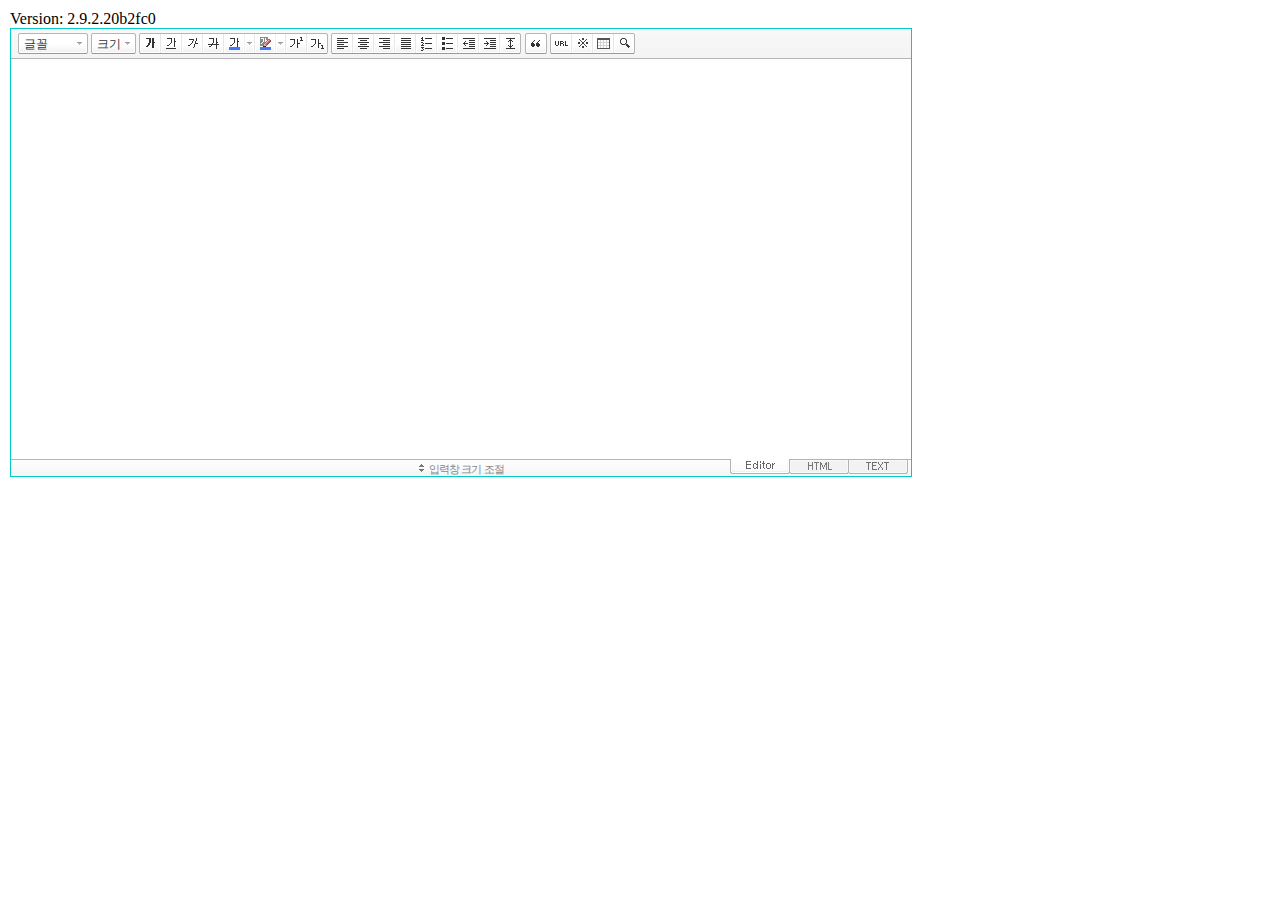
<file: src/main/resources/static/libs/smarteditor/SmartEditor2Skin_ko_KR.html>
<!DOCTYPE HTML PUBLIC "-//W3C//DTD HTML 4.01 Transitional//EN" "http://www.w3.org/TR/html4/loose.dtd">
<html lang="ko">
<head>
<meta http-equiv="Content-Type" content="text/html; charset=utf-8">
<meta http-equiv="Content-Script-Type" content="text/javascript">
<meta http-equiv="Content-Style-Type" content="text/css">
<title>네이버 :: Smart Editor 2 &#8482;</title>
<link href="css/ko_KR/smart_editor2.css" rel="stylesheet" type="text/css">
<style type="text/css">
	body { margin: 10px; }
</style>
<script type="text/javascript" src="./js/lib/jindo2.all.js" charset="utf-8"></script>
<script type="text/javascript" src="./js/lib/jindo_component.js" charset="utf-8"></script>
<script type="text/javascript" src="./js/service/SE2M_Configuration.js" charset="utf-8"></script>	<!-- 설정 파일 -->
<script type="text/javascript" src="./js/service/SE2BasicCreator.js" charset="utf-8"></script>
<script type="text/javascript" src="./js/smarteditor2.min.js" charset="utf-8"></script>

</head>
<body>



<span id="rev">Version: 2.9.2.20b2fc0 </span>

<!-- SE2 Markup Start -->	
<div id="smart_editor2">
	<div id="smart_editor2_content"><a href="#se2_iframe" class="blind">글쓰기영역으로 바로가기</a>
		<div class="se2_tool" id="se2_tool">
			
			<div class="se2_text_tool husky_seditor_text_tool">
			<ul class="se2_font_type">
				<li class="husky_seditor_ui_fontName"><button type="button" class="se2_font_family" title="글꼴"><span class="husky_se2m_current_fontName">글꼴</span></button>
					<!-- 글꼴 레이어 -->
					<div class="se2_layer husky_se_fontName_layer">
						<div class="se2_in_layer">
							<ul class="se2_l_font_fam">
							<li style="display:none"><button type="button"><span>@DisplayName@<span>(</span><em style="font-family:FontFamily;">@SampleText@</em><span>)</span></span></button></li>
							<li class="se2_division husky_seditor_font_separator"></li>
							<li><button type="button"><span>나눔고딕<span>(</span><em style="font-family:'나눔고딕',NanumGothic;">가나다라</em><span>)</span></span></button></li>
							<li><button type="button"><span>나눔명조<span>(</span><em style="font-family:'나눔명조',NanumMyeongjo;">가나다라</em><span>)</span></span></button></li>
							<li><button type="button"><span>나눔고딕코딩<span>(</span><em style="font-family:'나눔고딕코딩',NanumGothicCoding;">가나다라</em><span>)</span></span></button></li>
							<li><button type="button"><span>나눔바른고딕<span>(</span><em style="font-family:'나눔바른고딕',NanumBarunGothic,NanumBarunGothicOTF;">가나다라</em><span>)</span></span></button></li>
							<li><button type="button"><span>나눔바른펜<span>(</span><em style="font-family:'나눔바른펜',NanumBarunpen;">가나다라</em><span>)</span></span></button></li>
							</ul>
						</div>
					</div>
					<!-- //글꼴 레이어 -->
				</li>

				<li class="husky_seditor_ui_fontSize"><button type="button" class="se2_font_size" title="글자크기"><span class="husky_se2m_current_fontSize">크기</span></button>
					<!-- 폰트 사이즈 레이어 -->
					<div class="se2_layer husky_se_fontSize_layer">
						<div class="se2_in_layer">
							<ul class="se2_l_font_size">
							<li><button type="button"><span style="margin-top:4px; margin-bottom:3px; margin-left:5px; font-size:7pt;">가나다라마바사<span style=" font-size:7pt;">(7pt)</span></span></button></li>
							<li><button type="button"><span style="margin-bottom:2px; font-size:8pt;">가나다라마바사<span style="font-size:8pt;">(8pt)</span></span></button></li>
							<li><button type="button"><span style="margin-bottom:1px; font-size:9pt;">가나다라마바사<span style="font-size:9pt;">(9pt)</span></span></button></li>
							<li><button type="button"><span style="margin-bottom:1px; font-size:10pt;">가나다라마바사<span style="font-size:10pt;">(10pt)</span></span></button></li>
							<li><button type="button"><span style="margin-bottom:2px; font-size:11pt;">가나다라마바사<span style="font-size:11pt;">(11pt)</span></span></button></li>
							<li><button type="button"><span style="margin-bottom:1px; font-size:12pt;">가나다라마바사<span style="font-size:12pt;">(12pt)</span></span></button></li>
							<li><button type="button"><span style="margin-bottom:2px; font-size:14pt;">가나다라마바사<span style="margin-left:6px;font-size:14pt;">(14pt)</span></span></button></li>
							<li><button type="button"><span style="margin-bottom:1px; font-size:18pt;">가나다라마바사<span style="margin-left:8px;font-size:18pt;">(18pt)</span></span></button></li>
							<li><button type="button"><span style="margin-left:3px; font-size:24pt;">가나다라마<span style="margin-left:11px;font-size:24pt;">(24pt)</span></span></button></li>
							<li><button type="button"><span style="margin-top:-1px; margin-left:3px; font-size:36pt;">가나다<span style="font-size:36pt;">(36pt)</span></span></button></li>
							</ul>
						</div>
					</div>
					<!-- //폰트 사이즈 레이어 -->
				</li>
</ul><ul>
				<li class="husky_seditor_ui_bold first_child"><button type="button" title="굵게[Ctrl+B]" class="se2_bold"><span class="_buttonRound tool_bg">굵게[Ctrl+B]</span></button></li>

				<li class="husky_seditor_ui_underline"><button type="button" title="밑줄[Ctrl+U]" class="se2_underline"><span class="_buttonRound">밑줄[Ctrl+U]</span></button></li>

				<li class="husky_seditor_ui_italic"><button type="button" title="기울임꼴[Ctrl+I]" class="se2_italic"><span class="_buttonRound">기울임꼴[Ctrl+I]</span></button></li>

				<li class="husky_seditor_ui_lineThrough"><button type="button" title="취소선[Ctrl+D]" class="se2_tdel"><span class="_buttonRound">취소선[Ctrl+D]</span></button></li>

				<li class="se2_pair husky_seditor_ui_fontColor"><span class="selected_color husky_se2m_fontColor_lastUsed" style="background-color:#4477f9"></span><span class="husky_seditor_ui_fontColorA"><button type="button" title="글자색" class="se2_fcolor"><span>글자색</span></button></span><span class="husky_seditor_ui_fontColorB"><button type="button" title="더보기" class="se2_fcolor_more"><span class="_buttonRound">더보기</span></button></span>				
					<!-- 글자색 -->
					<div class="se2_layer husky_se2m_fontcolor_layer" style="display:none">
						<div class="se2_in_layer husky_se2m_fontcolor_paletteHolder">
							<div class="se2_palette husky_se2m_color_palette">
								<ul class="se2_pick_color">
								<li><button type="button" title="#ff0000" style="background:#ff0000"><span><span>#ff0000</span></span></button></li>
								<li><button type="button" title="#ff6c00" style="background:#ff6c00"><span><span>#ff6c00</span></span></button></li>
								<li><button type="button" title="#ffaa00" style="background:#ffaa00"><span><span>#ffaa00</span></span></button></li>
								<li><button type="button" title="#ffef00" style="background:#ffef00"><span><span>#ffef00</span></span></button></li>
								<li><button type="button" title="#a6cf00" style="background:#a6cf00"><span><span>#a6cf00</span></span></button></li>
								<li><button type="button" title="#009e25" style="background:#009e25"><span><span>#009e25</span></span></button></li>
								<li><button type="button" title="#00b0a2" style="background:#00b0a2"><span><span>#00b0a2</span></span></button></li>
								<li><button type="button" title="#0075c8" style="background:#0075c8"><span><span>#0075c8</span></span></button></li>
								<li><button type="button" title="#3a32c3" style="background:#3a32c3"><span><span>#3a32c3</span></span></button></li>
								<li><button type="button" title="#7820b9" style="background:#7820b9"><span><span>#7820b9</span></span></button></li>
								<li><button type="button" title="#ef007c" style="background:#ef007c"><span><span>#ef007c</span></span></button></li>
								<li><button type="button" title="#000000" style="background:#000000"><span><span>#000000</span></span></button></li>
								<li><button type="button" title="#252525" style="background:#252525"><span><span>#252525</span></span></button></li>
								<li><button type="button" title="#464646" style="background:#464646"><span><span>#464646</span></span></button></li>
								<li><button type="button" title="#636363" style="background:#636363"><span><span>#636363</span></span></button></li>
								<li><button type="button" title="#7d7d7d" style="background:#7d7d7d"><span><span>#7d7d7d</span></span></button></li>
								<li><button type="button" title="#9a9a9a" style="background:#9a9a9a"><span><span>#9a9a9a</span></span></button></li>
								<li><button type="button" title="#ffe8e8" style="background:#ffe8e8"><span><span>#9a9a9a</span></span></button></li>
								<li><button type="button" title="#f7e2d2" style="background:#f7e2d2"><span><span>#f7e2d2</span></span></button></li>
								<li><button type="button" title="#f5eddc" style="background:#f5eddc"><span><span>#f5eddc</span></span></button></li>
								<li><button type="button" title="#f5f4e0" style="background:#f5f4e0"><span><span>#f5f4e0</span></span></button></li>
								<li><button type="button" title="#edf2c2" style="background:#edf2c2"><span><span>#edf2c2</span></span></button></li>
								<li><button type="button" title="#def7e5" style="background:#def7e5"><span><span>#def7e5</span></span></button></li>
								<li><button type="button" title="#d9eeec" style="background:#d9eeec"><span><span>#d9eeec</span></span></button></li>
								<li><button type="button" title="#c9e0f0" style="background:#c9e0f0"><span><span>#c9e0f0</span></span></button></li>
								<li><button type="button" title="#d6d4eb" style="background:#d6d4eb"><span><span>#d6d4eb</span></span></button></li>
								<li><button type="button" title="#e7dbed" style="background:#e7dbed"><span><span>#e7dbed</span></span></button></li>
								<li><button type="button" title="#f1e2ea" style="background:#f1e2ea"><span><span>#f1e2ea</span></span></button></li>
								<li><button type="button" title="#acacac" style="background:#acacac"><span><span>#acacac</span></span></button></li>
								<li><button type="button" title="#c2c2c2" style="background:#c2c2c2"><span><span>#c2c2c2</span></span></button></li>
								<li><button type="button" title="#cccccc" style="background:#cccccc"><span><span>#cccccc</span></span></button></li>
								<li><button type="button" title="#e1e1e1" style="background:#e1e1e1"><span><span>#e1e1e1</span></span></button></li>
								<li><button type="button" title="#ebebeb" style="background:#ebebeb"><span><span>#ebebeb</span></span></button></li>
								<li><button type="button" title="#ffffff" style="background:#ffffff"><span><span>#ffffff</span></span></button></li>
								</ul>
								<ul class="se2_pick_color" style="width:156px;">
								<li><button type="button" title="#e97d81" style="background:#e97d81"><span><span>#e97d81</span></span></button></li>
								<li><button type="button" title="#e19b73" style="background:#e19b73"><span><span>#e19b73</span></span></button></li>
								<li><button type="button" title="#d1b274" style="background:#d1b274"><span><span>#d1b274</span></span></button></li>
								<li><button type="button" title="#cfcca2" style="background:#cfcca2"><span><span>#cfcca2</span></span></button></li>
								<li><button type="button" title="#cfcca2" style="background:#cfcca2"><span><span>#cfcca2</span></span></button></li>
								<li><button type="button" title="#61b977" style="background:#61b977"><span><span>#61b977</span></span></button></li>
								<li><button type="button" title="#53aea8" style="background:#53aea8"><span><span>#53aea8</span></span></button></li>
								<li><button type="button" title="#518fbb" style="background:#518fbb"><span><span>#518fbb</span></span></button></li>
								<li><button type="button" title="#6a65bb" style="background:#6a65bb"><span><span>#6a65bb</span></span></button></li>
								<li><button type="button" title="#9a54ce" style="background:#9a54ce"><span><span>#9a54ce</span></span></button></li>
								<li><button type="button" title="#e573ae" style="background:#e573ae"><span><span>#e573ae</span></span></button></li>
								<li><button type="button" title="#5a504b" style="background:#5a504b"><span><span>#5a504b</span></span></button></li>
								<li><button type="button" title="#767b86" style="background:#767b86"><span><span>#767b86</span></span></button></li>
								<li><button type="button" title="#951015" style="background:#951015"><span><span>#951015</span></span></button></li>
								<li><button type="button" title="#6e391a" style="background:#6e391a"><span><span>#6e391a</span></span></button></li>
								<li><button type="button" title="#785c25" style="background:#785c25"><span><span>#785c25</span></span></button></li>
								<li><button type="button" title="#5f5b25" style="background:#5f5b25"><span><span>#5f5b25</span></span></button></li>
								<li><button type="button" title="#4c511f" style="background:#4c511f"><span><span>#4c511f</span></span></button></li>
								<li><button type="button" title="#1c4827" style="background:#1c4827"><span><span>#1c4827</span></span></button></li>
								<li><button type="button" title="#0d514c" style="background:#0d514c"><span><span>#0d514c</span></span></button></li>
								<li><button type="button" title="#1b496a" style="background:#1b496a"><span><span>#1b496a</span></span></button></li>
								<li><button type="button" title="#2b285f" style="background:#2b285f"><span><span>#2b285f</span></span></button></li>
								<li><button type="button" title="#45245b" style="background:#45245b"><span><span>#45245b</span></span></button></li>
								<li><button type="button" title="#721947" style="background:#721947"><span><span>#721947</span></span></button></li>
								<li><button type="button" title="#352e2c" style="background:#352e2c"><span><span>#352e2c</span></span></button></li>
								<li><button type="button" title="#3c3f45" style="background:#3c3f45"><span><span>#3c3f45</span></span></button></li>
								</ul>
								<button type="button" title="더보기" class="se2_view_more husky_se2m_color_palette_more_btn"><span>더보기</span></button>
								<div class="husky_se2m_color_palette_recent" style="display:none">
									<h4>최근 사용한 색</h4>
									<ul class="se2_pick_color">
									<li></li>
									<!-- 최근 사용한 색 템플릿 -->
									<!-- <li><button type="button" title="#e97d81" style="background:#e97d81"><span><span>#e97d81</span></span></button></li> -->
									<!-- //최근 사용한 색 템플릿 -->
									</ul>
								</div>								
								<div class="se2_palette2 husky_se2m_color_palette_colorpicker">
									<!--form action="http://test.emoticon.naver.com/colortable/TextAdd.nhn" method="post"-->
										<div class="se2_color_set">
											<span class="se2_selected_color"><span class="husky_se2m_cp_preview" style="background:#e97d81"></span></span><input type="text" name="" class="input_ty1 husky_se2m_cp_colorcode" value="#e97d81"><button type="button" class="se2_btn_insert husky_se2m_color_palette_ok_btn" title="입력"><span>입력</span></button></div>
										<!--input type="hidden" name="callback" value="http://test.emoticon.naver.com/colortable/result.jsp" />
										<input type="hidden" name="callback_func" value="1" />
										<input type="hidden" name="text_key" value="" />
										<input type="hidden" name="text_data" value="" />
									</form-->
									<div class="se2_gradation1 husky_se2m_cp_colpanel"></div>
									<div class="se2_gradation2 husky_se2m_cp_huepanel"></div>
								</div>
							</div>
                        </div>
					</div>
                    <!-- //글자색 -->
				</li>

				<li class="se2_pair husky_seditor_ui_BGColor"><span class="selected_color husky_se2m_BGColor_lastUsed" style="background-color:#4477f9"></span><span class="husky_seditor_ui_BGColorA"><button type="button" title="배경색" class="se2_bgcolor"><span>배경색</span></button></span><span class="husky_seditor_ui_BGColorB"><button type="button" title="더보기" class="se2_bgcolor_more"><span class="_buttonRound">더보기</span></button></span>
					<!-- 배경색 -->
					<div class="se2_layer se2_layer husky_se2m_BGColor_layer" style="display:none">
						<div class="se2_in_layer">
							<div class="se2_palette_bgcolor">
								<ul class="se2_background husky_se2m_bgcolor_list">
								<li><button type="button" title="배경색#ff0000 글자색#ffffff" style="background:#ff0000; color:#ffffff"><span><span>가나다</span></span></button></li>								
								<li><button type="button" title="배경색#6d30cf 글자색#ffffff" style="background:#6d30cf; color:#ffffff"><span><span>가나다</span></span></button></li>
								<li><button type="button" title="배경색#000000 글자색#ffffff" style="background:#000000; color:#ffffff"><span><span>가나다</span></span></button></li>
								<li><button type="button" title="배경색#ff6600 글자색#ffffff" style="background:#ff6600; color:#ffffff"><span><span>가나다</span></span></button></li>
								<li><button type="button" title="배경색#3333cc 글자색#ffffff" style="background:#3333cc; color:#ffffff"><span><span>가나다</span></span></button></li>
								<li><button type="button" title="배경색#333333 글자색#ffff00" style="background:#333333; color:#ffff00"><span><span>가나다</span></span></button></li>
								<li><button type="button" title="배경색#ffa700 글자색#ffffff" style="background:#ffa700; color:#ffffff"><span><span>가나다</span></span></button></li>
								<li><button type="button" title="배경색#009999 글자색#ffffff" style="background:#009999; color:#ffffff"><span><span>가나다</span></span></button></li>
								<li><button type="button" title="배경색#8e8e8e 글자색#ffffff" style="background:#8e8e8e; color:#ffffff"><span><span>가나다</span></span></button></li>								
								<li><button type="button" title="배경색#cc9900 글자색#ffffff" style="background:#cc9900; color:#ffffff"><span><span>가나다</span></span></button></li>
								<li><button type="button" title="배경색#77b02b 글자색#ffffff" style="background:#77b02b; color:#ffffff"><span><span>가나다</span></span></button></li>
								<li><button type="button" title="배경색#ffffff 글자색#000000" style="background:#ffffff; color:#000000"><span><span>가나다</span></span></button></li>
								</ul>
							</div>
							<div class="husky_se2m_BGColor_paletteHolder"></div>
                        </div>
					</div>
                    <!-- //배경색 -->
				</li>

				<li class="husky_seditor_ui_superscript"><button type="button" title="윗첨자" class="se2_sup"><span class="_buttonRound">윗첨자</span></button></li>

				<li class="husky_seditor_ui_subscript last_child"><button type="button" title="아래첨자" class="se2_sub"><span class="_buttonRound tool_bg">아래첨자</span></button></li>
</ul><ul>
				<li class="husky_seditor_ui_justifyleft first_child"><button type="button" title="왼쪽정렬" class="se2_left"><span class="_buttonRound tool_bg">왼쪽정렬</span></button></li>

				<li class="husky_seditor_ui_justifycenter"><button type="button" title="가운데정렬" class="se2_center"><span class="_buttonRound">가운데정렬</span></button></li>

				<li class="husky_seditor_ui_justifyright"><button type="button" title="오른쪽정렬" class="se2_right"><span class="_buttonRound">오른쪽정렬</span></button></li>

				<li class="husky_seditor_ui_justifyfull"><button type="button" title="양쪽정렬" class="se2_justify"><span class="_buttonRound">양쪽정렬</span></button></li>

				<li class="husky_seditor_ui_orderedlist"><button type="button" title="번호매기기" class="se2_ol"><span class="_buttonRound">번호매기기</span></button></li>

				<li class="husky_seditor_ui_unorderedlist"><button type="button" title="글머리기호" class="se2_ul"><span class="_buttonRound">글머리기호</span></button></li>

				<li class="husky_seditor_ui_outdent"><button type="button" title="내어쓰기[Shift+Tab]" class="se2_outdent"><span class="_buttonRound">내어쓰기[Shift+Tab]</span></button></li>

				<li class="husky_seditor_ui_indent"><button type="button" title="들여쓰기[Tab]" class="se2_indent"><span class="_buttonRound">들여쓰기[Tab]</span></button></li>			

				<li class="husky_seditor_ui_lineHeight last_child"><button type="button" title="줄간격" class="se2_lineheight" ><span class="_buttonRound tool_bg">줄간격</span></button>
					<!-- 줄간격 레이어 -->
					<div class="se2_layer husky_se2m_lineHeight_layer">
						<div class="se2_in_layer">
							<ul class="se2_l_line_height">
							<li><button type="button"><span>50%</span></button></li>
							<li><button type="button"><span>80%</span></button></li>
							<li><button type="button"><span>100%</span></button></li>
							<li><button type="button"><span>120%</span></button></li>
							<li><button type="button"><span>150%</span></button></li>
							<li><button type="button"><span>180%</span></button></li>
							<li><button type="button"><span>200%</span></button></li>
							</ul>
							<div class="se2_l_line_height_user husky_se2m_lineHeight_direct_input">
								<h3>직접 입력</h3>
								<span class="bx_input">
								<input type="text" class="input_ty1" maxlength="3" style="width:75px">
								<button type="button" title="1% 더하기" class="btn_up"><span>1% 더하기</span></button>
								<button type="button" title="1% 빼기" class="btn_down"><span>1% 빼기</span></button>
								</span>		
								<div class="btn_area">
									<button type="button" class="se2_btn_apply3"><span>적용</span></button><button type="button" class="se2_btn_cancel3"><span>취소</span></button>
								</div>
							</div>
						</div>
					</div>
					<!-- //줄간격 레이어 -->
				</li>
</ul><ul>
				<li class="husky_seditor_ui_quote single_child"><button type="button" title="인용구" class="se2_blockquote"><span class="_buttonRound tool_bg">인용구</span></button>
					<!-- 인용구 -->
					<div class="se2_layer husky_seditor_blockquote_layer" style="margin-left:-407px; display:none;">
						<div class="se2_in_layer">
							<div class="se2_quote">
								<ul>
								<li class="q1"><button type="button" class="se2_quote1"><span><span>인용구 스타일1</span></span></button></li>
								<li class="q2"><button type="button" class="se2_quote2"><span><span>인용구 스타일2</span></span></button></li>
								<li class="q3"><button type="button" class="se2_quote3"><span><span>인용구 스타일3</span></span></button></li>
								<li class="q4"><button type="button" class="se2_quote4"><span><span>인용구 스타일4</span></span></button></li>
								<li class="q5"><button type="button" class="se2_quote5"><span><span>인용구 스타일5</span></span></button></li>
								<li class="q6"><button type="button" class="se2_quote6"><span><span>인용구 스타일6</span></span></button></li>
								<li class="q7"><button type="button" class="se2_quote7"><span><span>인용구 스타일7</span></span></button></li>
								<li class="q8"><button type="button" class="se2_quote8"><span><span>인용구 스타일8</span></span></button></li>
								<li class="q9"><button type="button" class="se2_quote9"><span><span>인용구 스타일9</span></span></button></li>
								<li class="q10"><button type="button" class="se2_quote10"><span><span>인용구 스타일10</span></span></button></li>
								</ul>
								<button type="button" class="se2_cancel2"><span>적용취소</span></button>
							</div>
						</div>
					</div>
					<!-- //인용구 -->
				</li>
</ul><ul>
				<li class="husky_seditor_ui_hyperlink first_child"><button type="button" title="링크" class="se2_url"><span class="_buttonRound tool_bg">링크</span></button>
					<!-- 링크 -->
					<div class="se2_layer" style="margin-left:-285px">
						<div class="se2_in_layer">
							<div class="se2_url2">
								<input type="text" class="input_ty1" value="http://">
								<button type="button" class="se2_apply"><span>적용</span></button><button type="button" class="se2_cancel"><span>취소</span></button>
							</div>
						</div>
					</div>
					<!-- //링크 -->
				</li>

				<li class="husky_seditor_ui_sCharacter"><button type="button" title="특수기호" class="se2_character"><span class="_buttonRound">특수기호</span></button>
					<!-- 특수기호 -->
					<div class="se2_layer husky_seditor_sCharacter_layer" style="margin-left:-448px;">
						<div class="se2_in_layer">
							<div class="se2_bx_character">
								<ul class="se2_char_tab">
								<li class="active"><button type="button" title="일반기호" class="se2_char1"><span>일반기호</span></button>
									<div class="se2_s_character">
										<ul class="husky_se2m_sCharacter_list">
											<li></li>
											<!-- 일반기호 목록 -->
											<!-- <li class="hover"><button type="button"><span>｛</span></button></li><li class="active"><button type="button"><span>｝</span></button></li><li><button type="button"><span>〔</span></button></li><li><button type="button"><span>〕</span></button></li><li><button type="button"><span>〈</span></button></li><li><button type="button"><span>〉</span></button></li><li><button type="button"><span>《</span></button></li><li><button type="button"><span>》</span></button></li><li><button type="button"><span>「</span></button></li><li><button type="button"><span>」</span></button></li><li><button type="button"><span>『</span></button></li><li><button type="button"><span>』</span></button></li><li><button type="button"><span>【</span></button></li><li><button type="button"><span>】</span></button></li><li><button type="button"><span>‘</span></button></li><li><button type="button"><span>’</span></button></li><li><button type="button"><span>“</span></button></li><li><button type="button"><span>”</span></button></li><li><button type="button"><span>、</span></button></li><li><button type="button"><span>。</span></button></li><li><button type="button"><span>·</span></button></li><li><button type="button"><span>‥</span></button></li><li><button type="button"><span>…</span></button></li><li><button type="button"><span>§</span></button></li><li><button type="button"><span>※</span></button></li><li><button type="button"><span>☆</span></button></li><li><button type="button"><span>★</span></button></li><li><button type="button"><span>○</span></button></li><li><button type="button"><span>●</span></button></li><li><button type="button"><span>◎</span></button></li><li><button type="button"><span>◇</span></button></li><li><button type="button"><span>◆</span></button></li><li><button type="button"><span>□</span></button></li><li><button type="button"><span>■</span></button></li><li><button type="button"><span>△</span></button></li><li><button type="button"><span>▲</span></button></li><li><button type="button"><span>▽</span></button></li><li><button type="button"><span>▼</span></button></li><li><button type="button"><span>◁</span></button></li><li><button type="button"><span>◀</span></button></li><li><button type="button"><span>▷</span></button></li><li><button type="button"><span>▶</span></button></li><li><button type="button"><span>♤</span></button></li><li><button type="button"><span>♠</span></button></li><li><button type="button"><span>♡</span></button></li><li><button type="button"><span>♥</span></button></li><li><button type="button"><span>♧</span></button></li><li><button type="button"><span>♣</span></button></li><li><button type="button"><span>⊙</span></button></li><li><button type="button"><span>◈</span></button></li><li><button type="button"><span>▣</span></button></li><li><button type="button"><span>◐</span></button></li><li><button type="button"><span>◑</span></button></li><li><button type="button"><span>▒</span></button></li><li><button type="button"><span>▤</span></button></li><li><button type="button"><span>▥</span></button></li><li><button type="button"><span>▨</span></button></li><li><button type="button"><span>▧</span></button></li><li><button type="button"><span>▦</span></button></li><li><button type="button"><span>▩</span></button></li><li><button type="button"><span>±</span></button></li><li><button type="button"><span>×</span></button></li><li><button type="button"><span>÷</span></button></li><li><button type="button"><span>≠</span></button></li><li><button type="button"><span>≤</span></button></li><li><button type="button"><span>≥</span></button></li><li><button type="button"><span>∞</span></button></li><li><button type="button"><span>∴</span></button></li><li><button type="button"><span>°</span></button></li><li><button type="button"><span>′</span></button></li><li><button type="button"><span>″</span></button></li><li><button type="button"><span>∠</span></button></li><li><button type="button"><span>⊥</span></button></li><li><button type="button"><span>⌒</span></button></li><li><button type="button"><span>∂</span></button></li><li><button type="button"><span>≡</span></button></li><li><button type="button"><span>≒</span></button></li><li><button type="button"><span>≪</span></button></li><li><button type="button"><span>≫</span></button></li><li><button type="button"><span>√</span></button></li><li><button type="button"><span>∽</span></button></li><li><button type="button"><span>∝</span></button></li><li><button type="button"><span>∵</span></button></li><li><button type="button"><span>∫</span></button></li><li><button type="button"><span>∬</span></button></li><li><button type="button"><span>∈</span></button></li><li><button type="button"><span>∋</span></button></li><li><button type="button"><span>⊆</span></button></li><li><button type="button"><span>⊇</span></button></li><li><button type="button"><span>⊂</span></button></li><li><button type="button"><span>⊃</span></button></li><li><button type="button"><span>∪</span></button></li><li><button type="button"><span>∩</span></button></li><li><button type="button"><span>∧</span></button></li><li><button type="button"><span>∨</span></button></li><li><button type="button"><span>￢</span></button></li><li><button type="button"><span>⇒</span></button></li><li><button type="button"><span>⇔</span></button></li><li><button type="button"><span>∀</span></button></li><li><button type="button"><span>∃</span></button></li><li><button type="button"><span>´</span></button></li><li><button type="button"><span>～</span></button></li><li><button type="button"><span>ˇ</span></button></li><li><button type="button"><span>˘</span></button></li><li><button type="button"><span>˝</span></button></li><li><button type="button"><span>˚</span></button></li><li><button type="button"><span>˙</span></button></li><li><button type="button"><span>¸</span></button></li><li><button type="button"><span>˛</span></button></li><li><button type="button"><span>¡</span></button></li><li><button type="button"><span>¿</span></button></li><li><button type="button"><span>ː</span></button></li><li><button type="button"><span>∮</span></button></li><li><button type="button"><span>∑</span></button></li><li><button type="button"><span>∏</span></button></li><li><button type="button"><span>♭</span></button></li><li><button type="button"><span>♩</span></button></li><li><button type="button"><span>♪</span></button></li><li><button type="button"><span>♬</span></button></li><li><button type="button"><span>㉿</span></button></li><li><button type="button"><span>→</span></button></li><li><button type="button"><span>←</span></button></li><li><button type="button"><span>↑</span></button></li><li><button type="button"><span>↓</span></button></li><li><button type="button"><span>↔</span></button></li><li><button type="button"><span>↕</span></button></li><li><button type="button"><span>↗</span></button></li><li><button type="button"><span>↙</span></button></li><li><button type="button"><span>↖</span></button></li><li><button type="button"><span>↘</span></button></li><li><button type="button"><span>㈜</span></button></li><li><button type="button"><span>№</span></button></li><li><button type="button"><span>㏇</span></button></li><li><button type="button"><span>™</span></button></li><li><button type="button"><span>㏂</span></button></li><li><button type="button"><span>㏘</span></button></li><li><button type="button"><span>℡</span></button></li><li><button type="button"><span>♨</span></button></li><li><button type="button"><span>☏</span></button></li><li><button type="button"><span>☎</span></button></li><li><button type="button"><span>☜</span></button></li><li><button type="button"><span>☞</span></button></li><li><button type="button"><span>¶</span></button></li><li><button type="button"><span>†</span></button></li><li><button type="button"><span>‡</span></button></li><li><button type="button"><span>®</span></button></li><li><button type="button"><span>ª</span></button></li><li><button type="button"><span>º</span></button></li><li><button type="button"><span>♂</span></button></li><li><button type="button"><span>♀</span></button></li> -->
										</ul>
									</div>
								</li>
								<li><button type="button" title="숫자와 단위" class="se2_char2"><span>숫자와 단위</span></button>
									<div class="se2_s_character">
										<ul class="husky_se2m_sCharacter_list">
											<li></li>
											<!-- 숫자와 단위 목록 -->
											<!-- <li class="hover"><button type="button"><span>½</span></button></li><li><button type="button"><span>⅓</span></button></li><li><button type="button"><span>⅔</span></button></li><li><button type="button"><span>¼</span></button></li><li><button type="button"><span>¾</span></button></li><li><button type="button"><span>⅛</span></button></li><li><button type="button"><span>⅜</span></button></li><li><button type="button"><span>⅝</span></button></li><li><button type="button"><span>⅞</span></button></li><li><button type="button"><span>¹</span></button></li><li><button type="button"><span>²</span></button></li><li><button type="button"><span>³</span></button></li><li><button type="button"><span>⁴</span></button></li><li><button type="button"><span>ⁿ</span></button></li><li><button type="button"><span>₁</span></button></li><li><button type="button"><span>₂</span></button></li><li><button type="button"><span>₃</span></button></li><li><button type="button"><span>₄</span></button></li><li><button type="button"><span>Ⅰ</span></button></li><li><button type="button"><span>Ⅱ</span></button></li><li><button type="button"><span>Ⅲ</span></button></li><li><button type="button"><span>Ⅳ</span></button></li><li><button type="button"><span>Ⅴ</span></button></li><li><button type="button"><span>Ⅵ</span></button></li><li><button type="button"><span>Ⅶ</span></button></li><li><button type="button"><span>Ⅷ</span></button></li><li><button type="button"><span>Ⅸ</span></button></li><li><button type="button"><span>Ⅹ</span></button></li><li><button type="button"><span>ⅰ</span></button></li><li><button type="button"><span>ⅱ</span></button></li><li><button type="button"><span>ⅲ</span></button></li><li><button type="button"><span>ⅳ</span></button></li><li><button type="button"><span>ⅴ</span></button></li><li><button type="button"><span>ⅵ</span></button></li><li><button type="button"><span>ⅶ</span></button></li><li><button type="button"><span>ⅷ</span></button></li><li><button type="button"><span>ⅸ</span></button></li><li><button type="button"><span>ⅹ</span></button></li><li><button type="button"><span>￦</span></button></li><li><button type="button"><span>$</span></button></li><li><button type="button"><span>￥</span></button></li><li><button type="button"><span>￡</span></button></li><li><button type="button"><span>€</span></button></li><li><button type="button"><span>℃</span></button></li><li><button type="button"><span>A</span></button></li><li><button type="button"><span>℉</span></button></li><li><button type="button"><span>￠</span></button></li><li><button type="button"><span>¤</span></button></li><li><button type="button"><span>‰</span></button></li><li><button type="button"><span>㎕</span></button></li><li><button type="button"><span>㎖</span></button></li><li><button type="button"><span>㎗</span></button></li><li><button type="button"><span>ℓ</span></button></li><li><button type="button"><span>㎘</span></button></li><li><button type="button"><span>㏄</span></button></li><li><button type="button"><span>㎣</span></button></li><li><button type="button"><span>㎤</span></button></li><li><button type="button"><span>㎥</span></button></li><li><button type="button"><span>㎦</span></button></li><li><button type="button"><span>㎙</span></button></li><li><button type="button"><span>㎚</span></button></li><li><button type="button"><span>㎛</span></button></li><li><button type="button"><span>㎜</span></button></li><li><button type="button"><span>㎝</span></button></li><li><button type="button"><span>㎞</span></button></li><li><button type="button"><span>㎟</span></button></li><li><button type="button"><span>㎠</span></button></li><li><button type="button"><span>㎡</span></button></li><li><button type="button"><span>㎢</span></button></li><li><button type="button"><span>㏊</span></button></li><li><button type="button"><span>㎍</span></button></li><li><button type="button"><span>㎎</span></button></li><li><button type="button"><span>㎏</span></button></li><li><button type="button"><span>㏏</span></button></li><li><button type="button"><span>㎈</span></button></li><li><button type="button"><span>㎉</span></button></li><li><button type="button"><span>㏈</span></button></li><li><button type="button"><span>㎧</span></button></li><li><button type="button"><span>㎨</span></button></li><li><button type="button"><span>㎰</span></button></li><li><button type="button"><span>㎱</span></button></li><li><button type="button"><span>㎲</span></button></li><li><button type="button"><span>㎳</span></button></li><li><button type="button"><span>㎴</span></button></li><li><button type="button"><span>㎵</span></button></li><li><button type="button"><span>㎶</span></button></li><li><button type="button"><span>㎷</span></button></li><li><button type="button"><span>㎸</span></button></li><li><button type="button"><span>㎹</span></button></li><li><button type="button"><span>㎀</span></button></li><li><button type="button"><span>㎁</span></button></li><li><button type="button"><span>㎂</span></button></li><li><button type="button"><span>㎃</span></button></li><li><button type="button"><span>㎄</span></button></li><li><button type="button"><span>㎺</span></button></li><li><button type="button"><span>㎻</span></button></li><li><button type="button"><span>㎼</span></button></li><li><button type="button"><span>㎽</span></button></li><li><button type="button"><span>㎾</span></button></li><li><button type="button"><span>㎿</span></button></li><li><button type="button"><span>㎐</span></button></li><li><button type="button"><span>㎑</span></button></li><li><button type="button"><span>㎒</span></button></li><li><button type="button"><span>㎓</span></button></li><li><button type="button"><span>㎔</span></button></li><li><button type="button"><span>Ω</span></button></li><li><button type="button"><span>㏀</span></button></li><li><button type="button"><span>㏁</span></button></li><li><button type="button"><span>㎊</span></button></li><li><button type="button"><span>㎋</span></button></li><li><button type="button"><span>㎌</span></button></li><li><button type="button"><span>㏖</span></button></li><li><button type="button"><span>㏅</span></button></li><li><button type="button"><span>㎭</span></button></li><li><button type="button"><span>㎮</span></button></li><li><button type="button"><span>㎯</span></button></li><li><button type="button"><span>㏛</span></button></li><li><button type="button"><span>㎩</span></button></li><li><button type="button"><span>㎪</span></button></li><li><button type="button"><span>㎫</span></button></li><li><button type="button"><span>㎬</span></button></li><li><button type="button"><span>㏝</span></button></li><li><button type="button"><span>㏐</span></button></li><li><button type="button"><span>㏓</span></button></li><li><button type="button"><span>㏃</span></button></li><li><button type="button"><span>㏉</span></button></li><li><button type="button"><span>㏜</span></button></li><li><button type="button"><span>㏆</span></button></li> -->
										</ul>
									</div>
								</li>
								<li><button type="button" title="원,괄호" class="se2_char3"><span>원,괄호</span></button>
									<div class="se2_s_character">
										<ul class="husky_se2m_sCharacter_list">
											<li></li>
											<!-- 원,괄호 목록 -->
											<!-- <li><button type="button"><span>㉠</span></button></li><li><button type="button"><span>㉡</span></button></li><li><button type="button"><span>㉢</span></button></li><li><button type="button"><span>㉣</span></button></li><li><button type="button"><span>㉤</span></button></li><li><button type="button"><span>㉥</span></button></li><li><button type="button"><span>㉦</span></button></li><li><button type="button"><span>㉧</span></button></li><li><button type="button"><span>㉨</span></button></li><li><button type="button"><span>㉩</span></button></li><li><button type="button"><span>㉪</span></button></li><li><button type="button"><span>㉫</span></button></li><li><button type="button"><span>㉬</span></button></li><li><button type="button"><span>㉭</span></button></li><li><button type="button"><span>㉮</span></button></li><li><button type="button"><span>㉯</span></button></li><li><button type="button"><span>㉰</span></button></li><li><button type="button"><span>㉱</span></button></li><li><button type="button"><span>㉲</span></button></li><li><button type="button"><span>㉳</span></button></li><li><button type="button"><span>㉴</span></button></li><li><button type="button"><span>㉵</span></button></li><li><button type="button"><span>㉶</span></button></li><li><button type="button"><span>㉷</span></button></li><li><button type="button"><span>㉸</span></button></li><li><button type="button"><span>㉹</span></button></li><li><button type="button"><span>㉺</span></button></li><li><button type="button"><span>㉻</span></button></li><li><button type="button"><span>ⓐ</span></button></li><li><button type="button"><span>ⓑ</span></button></li><li><button type="button"><span>ⓒ</span></button></li><li><button type="button"><span>ⓓ</span></button></li><li><button type="button"><span>ⓔ</span></button></li><li><button type="button"><span>ⓕ</span></button></li><li><button type="button"><span>ⓖ</span></button></li><li><button type="button"><span>ⓗ</span></button></li><li><button type="button"><span>ⓘ</span></button></li><li><button type="button"><span>ⓙ</span></button></li><li><button type="button"><span>ⓚ</span></button></li><li><button type="button"><span>ⓛ</span></button></li><li><button type="button"><span>ⓜ</span></button></li><li><button type="button"><span>ⓝ</span></button></li><li><button type="button"><span>ⓞ</span></button></li><li><button type="button"><span>ⓟ</span></button></li><li><button type="button"><span>ⓠ</span></button></li><li><button type="button"><span>ⓡ</span></button></li><li><button type="button"><span>ⓢ</span></button></li><li><button type="button"><span>ⓣ</span></button></li><li><button type="button"><span>ⓤ</span></button></li><li><button type="button"><span>ⓥ</span></button></li><li><button type="button"><span>ⓦ</span></button></li><li><button type="button"><span>ⓧ</span></button></li><li><button type="button"><span>ⓨ</span></button></li><li><button type="button"><span>ⓩ</span></button></li><li><button type="button"><span>①</span></button></li><li><button type="button"><span>②</span></button></li><li><button type="button"><span>③</span></button></li><li><button type="button"><span>④</span></button></li><li><button type="button"><span>⑤</span></button></li><li><button type="button"><span>⑥</span></button></li><li><button type="button"><span>⑦</span></button></li><li><button type="button"><span>⑧</span></button></li><li><button type="button"><span>⑨</span></button></li><li><button type="button"><span>⑩</span></button></li><li><button type="button"><span>⑪</span></button></li><li><button type="button"><span>⑫</span></button></li><li><button type="button"><span>⑬</span></button></li><li><button type="button"><span>⑭</span></button></li><li><button type="button"><span>⑮</span></button></li><li><button type="button"><span>㈀</span></button></li><li><button type="button"><span>㈁</span></button></li><li class="hover"><button type="button"><span>㈂</span></button></li><li><button type="button"><span>㈃</span></button></li><li><button type="button"><span>㈄</span></button></li><li><button type="button"><span>㈅</span></button></li><li><button type="button"><span>㈆</span></button></li><li><button type="button"><span>㈇</span></button></li><li><button type="button"><span>㈈</span></button></li><li><button type="button"><span>㈉</span></button></li><li><button type="button"><span>㈊</span></button></li><li><button type="button"><span>㈋</span></button></li><li><button type="button"><span>㈌</span></button></li><li><button type="button"><span>㈍</span></button></li><li><button type="button"><span>㈎</span></button></li><li><button type="button"><span>㈏</span></button></li><li><button type="button"><span>㈐</span></button></li><li><button type="button"><span>㈑</span></button></li><li><button type="button"><span>㈒</span></button></li><li><button type="button"><span>㈓</span></button></li><li><button type="button"><span>㈔</span></button></li><li><button type="button"><span>㈕</span></button></li><li><button type="button"><span>㈖</span></button></li><li><button type="button"><span>㈗</span></button></li><li><button type="button"><span>㈘</span></button></li><li><button type="button"><span>㈙</span></button></li><li><button type="button"><span>㈚</span></button></li><li><button type="button"><span>㈛</span></button></li><li><button type="button"><span>⒜</span></button></li><li><button type="button"><span>⒝</span></button></li><li><button type="button"><span>⒞</span></button></li><li><button type="button"><span>⒟</span></button></li><li><button type="button"><span>⒠</span></button></li><li><button type="button"><span>⒡</span></button></li><li><button type="button"><span>⒢</span></button></li><li><button type="button"><span>⒣</span></button></li><li><button type="button"><span>⒤</span></button></li><li><button type="button"><span>⒥</span></button></li><li><button type="button"><span>⒦</span></button></li><li><button type="button"><span>⒧</span></button></li><li><button type="button"><span>⒨</span></button></li><li><button type="button"><span>⒩</span></button></li><li><button type="button"><span>⒪</span></button></li><li><button type="button"><span>⒫</span></button></li><li><button type="button"><span>⒬</span></button></li><li><button type="button"><span>⒭</span></button></li><li><button type="button"><span>⒮</span></button></li><li><button type="button"><span>⒯</span></button></li><li><button type="button"><span>⒰</span></button></li><li><button type="button"><span>⒱</span></button></li><li><button type="button"><span>⒲</span></button></li><li><button type="button"><span>⒳</span></button></li><li><button type="button"><span>⒴</span></button></li><li><button type="button"><span>⒵</span></button></li><li><button type="button"><span>⑴</span></button></li><li><button type="button"><span>⑵</span></button></li><li><button type="button"><span>⑶</span></button></li><li><button type="button"><span>⑷</span></button></li><li><button type="button"><span>⑸</span></button></li><li><button type="button"><span>⑹</span></button></li><li><button type="button"><span>⑺</span></button></li><li><button type="button"><span>⑻</span></button></li><li><button type="button"><span>⑼</span></button></li><li><button type="button"><span>⑽</span></button></li><li><button type="button"><span>⑾</span></button></li><li><button type="button"><span>⑿</span></button></li><li><button type="button"><span>⒀</span></button></li><li><button type="button"><span>⒁</span></button></li><li><button type="button"><span>⒂</span></button></li> -->
										</ul>
									</div>
								</li>
								<li><button type="button" title="한글" class="se2_char4"><span>한글</span></button>
									<div class="se2_s_character">
										<ul class="husky_se2m_sCharacter_list">
											<li></li>
											<!-- 한글 목록 -->
											<!-- <li><button type="button"><span>ㄱ</span></button></li><li><button type="button"><span>ㄲ</span></button></li><li><button type="button"><span>ㄳ</span></button></li><li><button type="button"><span>ㄴ</span></button></li><li><button type="button"><span>ㄵ</span></button></li><li><button type="button"><span>ㄶ</span></button></li><li><button type="button"><span>ㄷ</span></button></li><li><button type="button"><span>ㄸ</span></button></li><li><button type="button"><span>ㄹ</span></button></li><li><button type="button"><span>ㄺ</span></button></li><li><button type="button"><span>ㄻ</span></button></li><li><button type="button"><span>ㄼ</span></button></li><li><button type="button"><span>ㄽ</span></button></li><li><button type="button"><span>ㄾ</span></button></li><li><button type="button"><span>ㄿ</span></button></li><li><button type="button"><span>ㅀ</span></button></li><li><button type="button"><span>ㅁ</span></button></li><li><button type="button"><span>ㅂ</span></button></li><li><button type="button"><span>ㅃ</span></button></li><li><button type="button"><span>ㅄ</span></button></li><li><button type="button"><span>ㅅ</span></button></li><li><button type="button"><span>ㅆ</span></button></li><li><button type="button"><span>ㅇ</span></button></li><li><button type="button"><span>ㅈ</span></button></li><li><button type="button"><span>ㅉ</span></button></li><li><button type="button"><span>ㅊ</span></button></li><li><button type="button"><span>ㅋ</span></button></li><li><button type="button"><span>ㅌ</span></button></li><li><button type="button"><span>ㅍ</span></button></li><li><button type="button"><span>ㅎ</span></button></li><li><button type="button"><span>ㅏ</span></button></li><li><button type="button"><span>ㅐ</span></button></li><li><button type="button"><span>ㅑ</span></button></li><li><button type="button"><span>ㅒ</span></button></li><li><button type="button"><span>ㅓ</span></button></li><li><button type="button"><span>ㅔ</span></button></li><li><button type="button"><span>ㅕ</span></button></li><li><button type="button"><span>ㅖ</span></button></li><li><button type="button"><span>ㅗ</span></button></li><li><button type="button"><span>ㅘ</span></button></li><li><button type="button"><span>ㅙ</span></button></li><li><button type="button"><span>ㅚ</span></button></li><li><button type="button"><span>ㅛ</span></button></li><li><button type="button"><span>ㅜ</span></button></li><li><button type="button"><span>ㅝ</span></button></li><li><button type="button"><span>ㅞ</span></button></li><li><button type="button"><span>ㅟ</span></button></li><li><button type="button"><span>ㅠ</span></button></li><li><button type="button"><span>ㅡ</span></button></li><li><button type="button"><span>ㅢ</span></button></li><li><button type="button"><span>ㅣ</span></button></li><li><button type="button"><span>ㅥ</span></button></li><li><button type="button"><span>ㅦ</span></button></li><li><button type="button"><span>ㅧ</span></button></li><li><button type="button"><span>ㅨ</span></button></li><li><button type="button"><span>ㅩ</span></button></li><li><button type="button"><span>ㅪ</span></button></li><li><button type="button"><span>ㅫ</span></button></li><li><button type="button"><span>ㅬ</span></button></li><li><button type="button"><span>ㅭ</span></button></li><li><button type="button"><span>ㅮ</span></button></li><li><button type="button"><span>ㅯ</span></button></li><li><button type="button"><span>ㅰ</span></button></li><li><button type="button"><span>ㅱ</span></button></li><li><button type="button"><span>ㅲ</span></button></li><li><button type="button"><span>ㅳ</span></button></li><li><button type="button"><span>ㅴ</span></button></li><li><button type="button"><span>ㅵ</span></button></li><li><button type="button"><span>ㅶ</span></button></li><li><button type="button"><span>ㅷ</span></button></li><li><button type="button"><span>ㅸ</span></button></li><li><button type="button"><span>ㅹ</span></button></li><li><button type="button"><span>ㅺ</span></button></li><li><button type="button"><span>ㅻ</span></button></li><li><button type="button"><span>ㅼ</span></button></li><li><button type="button"><span>ㅽ</span></button></li><li><button type="button"><span>ㅾ</span></button></li><li><button type="button"><span>ㅿ</span></button></li><li><button type="button"><span>ㆀ</span></button></li><li><button type="button"><span>ㆁ</span></button></li><li><button type="button"><span>ㆂ</span></button></li><li><button type="button"><span>ㆃ</span></button></li><li><button type="button"><span>ㆄ</span></button></li><li><button type="button"><span>ㆅ</span></button></li><li><button type="button"><span>ㆆ</span></button></li><li><button type="button"><span>ㆇ</span></button></li><li><button type="button"><span>ㆈ</span></button></li><li><button type="button"><span>ㆉ</span></button></li><li><button type="button"><span>ㆊ</span></button></li><li><button type="button"><span>ㆋ</span></button></li><li><button type="button"><span>ㆌ</span></button></li><li><button type="button"><span>ㆍ</span></button></li><li><button type="button"><span>ㆎ</span></button></li> -->
										</ul>
									</div>
								</li>
								<li><button type="button" title="그리스,라틴어" class="se2_char5"><span>그리스,라틴어</span></button>
									<div class="se2_s_character">
										<ul class="husky_se2m_sCharacter_list">
											<li></li>
											<!-- 그리스,라틴어 목록 -->
											<!-- <li><button type="button"><span>Α</span></button></li><li><button type="button"><span>Β</span></button></li><li><button type="button"><span>Γ</span></button></li><li><button type="button"><span>Δ</span></button></li><li><button type="button"><span>Ε</span></button></li><li><button type="button"><span>Ζ</span></button></li><li><button type="button"><span>Η</span></button></li><li><button type="button"><span>Θ</span></button></li><li><button type="button"><span>Ι</span></button></li><li><button type="button"><span>Κ</span></button></li><li><button type="button"><span>Λ</span></button></li><li><button type="button"><span>Μ</span></button></li><li><button type="button"><span>Ν</span></button></li><li><button type="button"><span>Ξ</span></button></li><li class="hover"><button type="button"><span>Ο</span></button></li><li><button type="button"><span>Π</span></button></li><li><button type="button"><span>Ρ</span></button></li><li><button type="button"><span>Σ</span></button></li><li><button type="button"><span>Τ</span></button></li><li><button type="button"><span>Υ</span></button></li><li><button type="button"><span>Φ</span></button></li><li><button type="button"><span>Χ</span></button></li><li><button type="button"><span>Ψ</span></button></li><li><button type="button"><span>Ω</span></button></li><li><button type="button"><span>α</span></button></li><li><button type="button"><span>β</span></button></li><li><button type="button"><span>γ</span></button></li><li><button type="button"><span>δ</span></button></li><li><button type="button"><span>ε</span></button></li><li><button type="button"><span>ζ</span></button></li><li><button type="button"><span>η</span></button></li><li><button type="button"><span>θ</span></button></li><li><button type="button"><span>ι</span></button></li><li><button type="button"><span>κ</span></button></li><li><button type="button"><span>λ</span></button></li><li><button type="button"><span>μ</span></button></li><li><button type="button"><span>ν</span></button></li><li><button type="button"><span>ξ</span></button></li><li><button type="button"><span>ο</span></button></li><li><button type="button"><span>π</span></button></li><li><button type="button"><span>ρ</span></button></li><li><button type="button"><span>σ</span></button></li><li><button type="button"><span>τ</span></button></li><li><button type="button"><span>υ</span></button></li><li><button type="button"><span>φ</span></button></li><li><button type="button"><span>χ</span></button></li><li><button type="button"><span>ψ</span></button></li><li><button type="button"><span>ω</span></button></li><li><button type="button"><span>Æ</span></button></li><li><button type="button"><span>Ð</span></button></li><li><button type="button"><span>Ħ</span></button></li><li><button type="button"><span>Ĳ</span></button></li><li><button type="button"><span>Ŀ</span></button></li><li><button type="button"><span>Ł</span></button></li><li><button type="button"><span>Ø</span></button></li><li><button type="button"><span>Œ</span></button></li><li><button type="button"><span>Þ</span></button></li><li><button type="button"><span>Ŧ</span></button></li><li><button type="button"><span>Ŋ</span></button></li><li><button type="button"><span>æ</span></button></li><li><button type="button"><span>đ</span></button></li><li><button type="button"><span>ð</span></button></li><li><button type="button"><span>ħ</span></button></li><li><button type="button"><span>I</span></button></li><li><button type="button"><span>ĳ</span></button></li><li><button type="button"><span>ĸ</span></button></li><li><button type="button"><span>ŀ</span></button></li><li><button type="button"><span>ł</span></button></li><li><button type="button"><span>ł</span></button></li><li><button type="button"><span>œ</span></button></li><li><button type="button"><span>ß</span></button></li><li><button type="button"><span>þ</span></button></li><li><button type="button"><span>ŧ</span></button></li><li><button type="button"><span>ŋ</span></button></li><li><button type="button"><span>ŉ</span></button></li><li><button type="button"><span>Б</span></button></li><li><button type="button"><span>Г</span></button></li><li><button type="button"><span>Д</span></button></li><li><button type="button"><span>Ё</span></button></li><li><button type="button"><span>Ж</span></button></li><li><button type="button"><span>З</span></button></li><li><button type="button"><span>И</span></button></li><li><button type="button"><span>Й</span></button></li><li><button type="button"><span>Л</span></button></li><li><button type="button"><span>П</span></button></li><li><button type="button"><span>Ц</span></button></li><li><button type="button"><span>Ч</span></button></li><li><button type="button"><span>Ш</span></button></li><li><button type="button"><span>Щ</span></button></li><li><button type="button"><span>Ъ</span></button></li><li><button type="button"><span>Ы</span></button></li><li><button type="button"><span>Ь</span></button></li><li><button type="button"><span>Э</span></button></li><li><button type="button"><span>Ю</span></button></li><li><button type="button"><span>Я</span></button></li><li><button type="button"><span>б</span></button></li><li><button type="button"><span>в</span></button></li><li><button type="button"><span>г</span></button></li><li><button type="button"><span>д</span></button></li><li><button type="button"><span>ё</span></button></li><li><button type="button"><span>ж</span></button></li><li><button type="button"><span>з</span></button></li><li><button type="button"><span>и</span></button></li><li><button type="button"><span>й</span></button></li><li><button type="button"><span>л</span></button></li><li><button type="button"><span>п</span></button></li><li><button type="button"><span>ф</span></button></li><li><button type="button"><span>ц</span></button></li><li><button type="button"><span>ч</span></button></li><li><button type="button"><span>ш</span></button></li><li><button type="button"><span>щ</span></button></li><li><button type="button"><span>ъ</span></button></li><li><button type="button"><span>ы</span></button></li><li><button type="button"><span>ь</span></button></li><li><button type="button"><span>э</span></button></li><li><button type="button"><span>ю</span></button></li><li><button type="button"><span>я</span></button></li> -->
										</ul>
									</div>
								</li>
								<li><button type="button" title="일본어" class="se2_char6"><span>일본어</span></button>
									<div class="se2_s_character">
										<ul class="husky_se2m_sCharacter_list">
											<li></li>
											<!-- 일본어 목록 -->
											<!-- <li><button type="button"><span>ぁ</span></button></li><li class="hover"><button type="button"><span>あ</span></button></li><li><button type="button"><span>ぃ</span></button></li><li><button type="button"><span>い</span></button></li><li><button type="button"><span>ぅ</span></button></li><li><button type="button"><span>う</span></button></li><li><button type="button"><span>ぇ</span></button></li><li><button type="button"><span>え</span></button></li><li><button type="button"><span>ぉ</span></button></li><li><button type="button"><span>お</span></button></li><li><button type="button"><span>か</span></button></li><li><button type="button"><span>が</span></button></li><li><button type="button"><span>き</span></button></li><li><button type="button"><span>ぎ</span></button></li><li><button type="button"><span>く</span></button></li><li><button type="button"><span>ぐ</span></button></li><li><button type="button"><span>け</span></button></li><li><button type="button"><span>げ</span></button></li><li><button type="button"><span>こ</span></button></li><li><button type="button"><span>ご</span></button></li><li><button type="button"><span>さ</span></button></li><li><button type="button"><span>ざ</span></button></li><li><button type="button"><span>し</span></button></li><li><button type="button"><span>じ</span></button></li><li><button type="button"><span>す</span></button></li><li><button type="button"><span>ず</span></button></li><li><button type="button"><span>せ</span></button></li><li><button type="button"><span>ぜ</span></button></li><li><button type="button"><span>そ</span></button></li><li><button type="button"><span>ぞ</span></button></li><li><button type="button"><span>た</span></button></li><li><button type="button"><span>だ</span></button></li><li><button type="button"><span>ち</span></button></li><li><button type="button"><span>ぢ</span></button></li><li><button type="button"><span>っ</span></button></li><li><button type="button"><span>つ</span></button></li><li><button type="button"><span>づ</span></button></li><li><button type="button"><span>て</span></button></li><li><button type="button"><span>で</span></button></li><li><button type="button"><span>と</span></button></li><li><button type="button"><span>ど</span></button></li><li><button type="button"><span>な</span></button></li><li><button type="button"><span>に</span></button></li><li><button type="button"><span>ぬ</span></button></li><li><button type="button"><span>ね</span></button></li><li><button type="button"><span>の</span></button></li><li><button type="button"><span>は</span></button></li><li><button type="button"><span>ば</span></button></li><li><button type="button"><span>ぱ</span></button></li><li><button type="button"><span>ひ</span></button></li><li><button type="button"><span>び</span></button></li><li><button type="button"><span>ぴ</span></button></li><li><button type="button"><span>ふ</span></button></li><li><button type="button"><span>ぶ</span></button></li><li><button type="button"><span>ぷ</span></button></li><li><button type="button"><span>へ</span></button></li><li><button type="button"><span>べ</span></button></li><li><button type="button"><span>ぺ</span></button></li><li><button type="button"><span>ほ</span></button></li><li><button type="button"><span>ぼ</span></button></li><li><button type="button"><span>ぽ</span></button></li><li><button type="button"><span>ま</span></button></li><li><button type="button"><span>み</span></button></li><li><button type="button"><span>む</span></button></li><li><button type="button"><span>め</span></button></li><li><button type="button"><span>も</span></button></li><li><button type="button"><span>ゃ</span></button></li><li><button type="button"><span>や</span></button></li><li><button type="button"><span>ゅ</span></button></li><li><button type="button"><span>ゆ</span></button></li><li><button type="button"><span>ょ</span></button></li><li><button type="button"><span>よ</span></button></li><li><button type="button"><span>ら</span></button></li><li><button type="button"><span>り</span></button></li><li><button type="button"><span>る</span></button></li><li><button type="button"><span>れ</span></button></li><li><button type="button"><span>ろ</span></button></li><li><button type="button"><span>ゎ</span></button></li><li><button type="button"><span>わ</span></button></li><li><button type="button"><span>ゐ</span></button></li><li><button type="button"><span>ゑ</span></button></li><li><button type="button"><span>を</span></button></li><li><button type="button"><span>ん</span></button></li><li><button type="button"><span>ァ</span></button></li><li><button type="button"><span>ア</span></button></li><li><button type="button"><span>ィ</span></button></li><li><button type="button"><span>イ</span></button></li><li><button type="button"><span>ゥ</span></button></li><li><button type="button"><span>ウ</span></button></li><li><button type="button"><span>ェ</span></button></li><li><button type="button"><span>エ</span></button></li><li><button type="button"><span>ォ</span></button></li><li><button type="button"><span>オ</span></button></li><li><button type="button"><span>カ</span></button></li><li><button type="button"><span>ガ</span></button></li><li><button type="button"><span>キ</span></button></li><li><button type="button"><span>ギ</span></button></li><li><button type="button"><span>ク</span></button></li><li><button type="button"><span>グ</span></button></li><li><button type="button"><span>ケ</span></button></li><li><button type="button"><span>ゲ</span></button></li><li><button type="button"><span>コ</span></button></li><li><button type="button"><span>ゴ</span></button></li><li><button type="button"><span>サ</span></button></li><li><button type="button"><span>ザ</span></button></li><li><button type="button"><span>シ</span></button></li><li><button type="button"><span>ジ</span></button></li><li><button type="button"><span>ス</span></button></li><li><button type="button"><span>ズ</span></button></li><li><button type="button"><span>セ</span></button></li><li><button type="button"><span>ゼ</span></button></li><li><button type="button"><span>ソ</span></button></li><li><button type="button"><span>ゾ</span></button></li><li><button type="button"><span>タ</span></button></li><li><button type="button"><span>ダ</span></button></li><li><button type="button"><span>チ</span></button></li><li><button type="button"><span>ヂ</span></button></li><li><button type="button"><span>ッ</span></button></li><li><button type="button"><span>ツ</span></button></li><li><button type="button"><span>ヅ</span></button></li><li><button type="button"><span>テ</span></button></li><li><button type="button"><span>デ</span></button></li><li><button type="button"><span>ト</span></button></li><li><button type="button"><span>ド</span></button></li><li><button type="button"><span>ナ</span></button></li><li><button type="button"><span>ニ</span></button></li><li><button type="button"><span>ヌ</span></button></li><li><button type="button"><span>ネ</span></button></li><li><button type="button"><span>ノ</span></button></li><li><button type="button"><span>ハ</span></button></li><li><button type="button"><span>バ</span></button></li><li><button type="button"><span>パ</span></button></li><li><button type="button"><span>ヒ</span></button></li><li><button type="button"><span>ビ</span></button></li><li><button type="button"><span>ピ</span></button></li><li><button type="button"><span>フ</span></button></li><li><button type="button"><span>ブ</span></button></li><li><button type="button"><span>プ</span></button></li><li><button type="button"><span>ヘ</span></button></li><li><button type="button"><span>ベ</span></button></li><li><button type="button"><span>ペ</span></button></li><li><button type="button"><span>ホ</span></button></li><li><button type="button"><span>ボ</span></button></li><li><button type="button"><span>ポ</span></button></li><li><button type="button"><span>マ</span></button></li><li><button type="button"><span>ミ</span></button></li><li><button type="button"><span>ム</span></button></li><li><button type="button"><span>メ</span></button></li><li><button type="button"><span>モ</span></button></li><li><button type="button"><span>ャ</span></button></li><li><button type="button"><span>ヤ</span></button></li><li><button type="button"><span>ュ</span></button></li><li><button type="button"><span>ユ</span></button></li><li><button type="button"><span>ョ</span></button></li><li><button type="button"><span>ヨ</span></button></li><li><button type="button"><span>ラ</span></button></li><li><button type="button"><span>リ</span></button></li><li><button type="button"><span>ル</span></button></li><li><button type="button"><span>レ</span></button></li><li><button type="button"><span>ロ</span></button></li><li><button type="button"><span>ヮ</span></button></li><li><button type="button"><span>ワ</span></button></li><li><button type="button"><span>ヰ</span></button></li><li><button type="button"><span>ヱ</span></button></li><li><button type="button"><span>ヲ</span></button></li><li><button type="button"><span>ン</span></button></li><li><button type="button"><span>ヴ</span></button></li><li><button type="button"><span>ヵ</span></button></li><li><button type="button"><span>ヶ</span></button></li> -->
										</ul>
									</div>
								</li>
								</ul>
								<p class="se2_apply_character">
									<label for="char_preview">선택한 기호</label> <input type="text" name="char_preview" id="char_preview" value="®º⊆●○" class="input_ty1"><button type="button" class="se2_confirm"><span>적용</span></button><button type="button" class="se2_cancel husky_se2m_sCharacter_close"><span>취소</span></button>
								</p>
							</div>
						</div>
					</div>
					<!-- //특수기호 -->
				</li>

				<li class="husky_seditor_ui_table"><button type="button" title="표" class="se2_table"><span class="_buttonRound">표</span></button>
					<!--@lazyload_html create_table-->
					<!-- 표 -->
					<div class="se2_layer husky_se2m_table_layer" style="margin-left:-171px">
						<div class="se2_in_layer">
							<div class="se2_table_set">
								<fieldset>
								<legend>칸수 지정</legend>
									<dl class="se2_cell_num">
									<dt><label for="row">행</label></dt>
									<dd><input id="row" name="" type="text" maxlength="2" value="4" class="input_ty2">
										<button type="button" class="se2_add"><span>1행추가</span></button>
										<button type="button" class="se2_del"><span>1행삭제</span></button>
									</dd>
									<dt><label for="col">열</label></dt>
									<dd><input id="col" name="" type="text" maxlength="2" value="4" class="input_ty2">
										<button type="button" class="se2_add"><span>1열추가</span></button>
										<button type="button" class="se2_del"><span>1열삭제</span></button>
									</dd>
									</dl>
									<table border="0" cellspacing="1" class="se2_pre_table husky_se2m_table_preview">
									<tr>
									<td>&nbsp;</td>
									<td>&nbsp;</td>
									<td>&nbsp;</td>
									<td>&nbsp;</td>
									</tr>
									<tr>
									<td>&nbsp;</td>
									<td>&nbsp;</td>
									<td>&nbsp;</td>
									<td>&nbsp;</td>
									</tr>
									<tr>
									<td>&nbsp;</td>
									<td>&nbsp;</td>
									<td>&nbsp;</td>
									<td>&nbsp;</td>
									</tr>
									</table>
								</fieldset>
								<fieldset>
									<legend>속성직접입력</legend>
									<dl class="se2_t_proper1">
									<dt><input type="radio" id="se2_tbp1" name="se2_tbp" checked><label for="se2_tbp1">속성직접입력</label></dt>
									<dd>
										<dl class="se2_t_proper1_1">
										<dt><label>표스타일</label></dt>
										<dd><div class="se2_select_ty1"><span class="se2_b_style3 husky_se2m_table_border_style_preview"></span><button type="button" title="더보기" class="se2_view_more"><span>더보기</span></button></div>
											<!-- 레이어 : 테두리스타일 -->
											<div class="se2_layer_b_style husky_se2m_table_border_style_layer" style="display:none">
												<ul>
												<li><button type="button" class="se2_b_style1"><span class="se2m_no_border">테두리없음</span></button></li>
												<li><button type="button" class="se2_b_style2"><span><span>테두리스타일2</span></span></button></li>
												<li><button type="button" class="se2_b_style3"><span><span>테두리스타일3</span></span></button></li>
												<li><button type="button" class="se2_b_style4"><span><span>테두리스타일4</span></span></button></li>
												<li><button type="button" class="se2_b_style5"><span><span>테두리스타일5</span></span></button></li>
												<li><button type="button" class="se2_b_style6"><span><span>테두리스타일6</span></span></button></li>
												<li><button type="button" class="se2_b_style7"><span><span>테두리스타일7</span></span></button></li>
												</ul>
											</div>
											<!-- //레이어 : 테두리스타일 -->
										</dd>
										</dl>
										<dl class="se2_t_proper1_1 se2_t_proper1_2">
										<dt><label for="se2_b_width">테두리두께</label></dt>
										<dd><input id="se2_b_width" name="" type="text" maxlength="2" value="1" class="input_ty1">
											<button type="button" title="1px 더하기" class="se2_add se2m_incBorder"><span>1px 더하기</span></button>
											<button type="button" title="1px 빼기" class="se2_del se2m_decBorder"><span>1px 빼기</span></button>
										</dd>
										</dl>
										<dl class="se2_t_proper1_1 se2_t_proper1_3">
										<dt><label for="se2_b_color">테두리색</label></dt>
										<dd><input id="se2_b_color" name="" type="text" maxlength="7" value="#cccccc" class="input_ty3"><span class="se2_pre_color"><button type="button" style="background:#cccccc;"><span>색찾기</span></button></span>	
										<!-- 레이어 : 테두리색 -->
											<div class="se2_layer se2_b_t_b1" style="clear:both;display:none;position:absolute;top:20px;left:-147px;">
												<div class="se2_in_layer husky_se2m_table_border_color_pallet">
												</div>
											</div>
										<!-- //레이어 : 테두리색-->
										</dd>
										</dl>
										<div class="se2_t_dim0"></div><!-- 테두리 없음일때 딤드레이어 -->
										<dl class="se2_t_proper1_1 se2_t_proper1_4">
										<dt><label for="se2_cellbg">셀 배경색</label></dt>
										<dd><input id="se2_cellbg" name="" type="text" maxlength="7" value="#ffffff" class="input_ty3"><span class="se2_pre_color"><button type="button" style="background:#ffffff;"><span>색찾기</span></button></span>
										<!-- 레이어 : 셀배경색 -->
										<div class="se2_layer se2_b_t_b1" style="clear:both;display:none;position:absolute;top:20px;left:-147px;">
											<div class="se2_in_layer husky_se2m_table_bgcolor_pallet">
											</div>
										</div>
										<!-- //레이어 : 셀배경색-->
										</dd>
										</dl>
									</dd>
									</dl>
								</fieldset>
								<fieldset>
									<legend>표스타일</legend>
									<dl class="se2_t_proper2">
									<dt><input type="radio" id="se2_tbp2" name="se2_tbp"><label for="se2_tbp2">스타일 선택</label></dt>
									<dd><div class="se2_select_ty2"><span class="se2_t_style1 husky_se2m_table_style_preview"></span><button type="button" title="더보기" class="se2_view_more"><span>더보기</span></button></div>
										<!-- 레이어 : 표템플릿선택 -->
										<div class="se2_layer_t_style husky_se2m_table_style_layer" style="display:none">
											<ul class="se2_scroll">
											<li><button type="button" class="se2_t_style1"><span>표스타일1</span></button></li>
											<li><button type="button" class="se2_t_style2"><span>표스타일2</span></button></li>
											<li><button type="button" class="se2_t_style3"><span>표스타일3</span></button></li>
											<li><button type="button" class="se2_t_style4"><span>표스타일4</span></button></li>
											<li><button type="button" class="se2_t_style5"><span>표스타일5</span></button></li>
											<li><button type="button" class="se2_t_style6"><span>표스타일6</span></button></li>
											<li><button type="button" class="se2_t_style7"><span>표스타일7</span></button></li>
											<li><button type="button" class="se2_t_style8"><span>표스타일8</span></button></li>
											<li><button type="button" class="se2_t_style9"><span>표스타일9</span></button></li>
											<li><button type="button" class="se2_t_style10"><span>표스타일10</span></button></li>
											<li><button type="button" class="se2_t_style11"><span>표스타일11</span></button></li>
											<li><button type="button" class="se2_t_style12"><span>표스타일12</span></button></li>
											<li><button type="button" class="se2_t_style13"><span>표스타일13</span></button></li>
											<li><button type="button" class="se2_t_style14"><span>표스타일14</span></button></li>
											<li><button type="button" class="se2_t_style15"><span>표스타일15</span></button></li>
											<li><button type="button" class="se2_t_style16"><span>표스타일16</span></button></li>
											</ul>
										</div>
										<!-- //레이어 : 표템플릿선택 -->
									</dd>
									</dl>
								</fieldset>
								<p class="se2_btn_area">
									<button type="button" class="se2_apply"><span>적용</span></button><button type="button" class="se2_cancel"><span>취소</span></button>
								</p>
								<!-- 딤드레이어 -->
								<div class="se2_t_dim3"></div>
								<!-- //딤드레이어 -->
							</div>
						</div>
					</div>
					<!-- //표 -->
					<!--//@lazyload_html-->
				</li>

				<li class="husky_seditor_ui_findAndReplace last_child"><button type="button" title="찾기/바꾸기" class="se2_find"><span class="_buttonRound tool_bg">찾기/바꾸기</span></button>
					<!--@lazyload_html find_and_replace-->
					<!-- 찾기/바꾸기 -->
					<div class="se2_layer husky_se2m_findAndReplace_layer" style="margin-left:-238px;">
						<div class="se2_in_layer">
							<div class="se2_bx_find_revise">
								<button type="button" title="닫기" class="se2_close husky_se2m_cancel"><span>닫기</span></button>
								<h3>찾기/바꾸기</h3>
								<ul>
								<li class="active"><button type="button" class="se2_tabfind"><span>찾기</span></button></li>
								<li><button type="button" class="se2_tabrevise"><span>바꾸기</span></button></li>
								</ul>
								<div class="se2_in_bx_find husky_se2m_find_ui" style="display:block">
									<dl>
									<dt><label for="find_word">찾을 단어</label></dt><dd><input type="text" id="find_word" value="스마트에디터" class="input_ty1"></dd>
									</dl>
									<p class="se2_find_btns">
										<button type="button" class="se2_find_next husky_se2m_find_next"><span>다음 찾기</span></button><button type="button" class="se2_cancel husky_se2m_cancel"><span>취소</span></button>
									</p>
								</div>
								<div class="se2_in_bx_revise husky_se2m_replace_ui" style="display:none">
									<dl>
									<dt><label for="find_word2">찾을 단어</label></dt><dd><input type="text" id="find_word2" value="스마트에디터" class="input_ty1"></dd>
									<dt><label for="revise_word">바꿀 단어</label></dt><dd><input type="text" id="revise_word" value="스마트에디터" class="input_ty1"></dd>
									</dl>
									<p class="se2_find_btns">
										<button type="button" class="se2_find_next2 husky_se2m_replace_find_next"><span>다음 찾기</span></button><button type="button" class="se2_revise1 husky_se2m_replace"><span>바꾸기</span></button><button type="button" class="se2_revise2 husky_se2m_replace_all"><span>모두 바꾸기</span></button><button type="button" class="se2_cancel husky_se2m_cancel"><span>취소</span></button>
									</p>
								</div>
								<button type="button" title="닫기" class="se2_close husky_se2m_cancel"><span>닫기</span></button>
							</div>
						</div>
					</div>
					<!-- //찾기/바꾸기 -->
					<!--//@lazyload_html-->
				</li>
</ul>
			</div>
			<!-- //704이상 -->
		</div>
		
				<!-- 접근성 도움말 레이어 -->
		<div class="se2_layer se2_accessibility" style="display:none;">
			<div class="se2_in_layer">
				<button type="button" title="닫기" class="se2_close"><span>닫기</span></button>
				<h3><strong>접근성 도움말</strong></h3>
				<div class="box_help">
					<div>
						<strong>툴바</strong>
						<p>ALT+F10 을 누르면 툴바로 이동합니다. 다음 버튼은 TAB 으로 이전 버튼은 SHIFT+TAB 으로 이동 가능합니다. ENTER 를 누르면 해당 버튼의 기능이 동작하고 글쓰기 영역으로 포커스가 이동합니다. ESC 를 누르면 아무런 기능을 실행하지 않고 글쓰기 영역으로 포커스가 이동합니다.</p>
						<strong>빠져 나가기</strong>
						<p>ALT+. 를 누르면 스마트 에디터 다음 요소로 ALT+, 를 누르면 스마트에디터 이전 요소로 빠져나갈 수 있습니다.</p>
						<strong>명령어 단축키</strong>
						<ul>
						<li>CTRL+B <span>굵게</span></li>
						<li>SHIFT+TAB <span>내어쓰기</span></li>
						<li>CTRL+U <span>밑줄</span></li>
						<li>CTRL+F <span>찾기</span></li>
						<li>CTRL+I <span>기울임 글꼴</span></li>
						<li>CTRL+H <span>바꾸기</span></li>
						<li>CTRL+D <span>취소선</span></li>
						<li>CTRL+K <span>링크걸기</span></li>
						<li>TAB <span>들여쓰기</span></li>
						</ul>
					</div>
				</div>
				<div class="se2_btns">
					<button type="button" class="se2_close2"><span>닫기</span></button>
				</div>
			</div>
		</div>		
		<!-- //접근성 도움말 레이어 -->

		<hr>
		<!-- 입력 -->
		<div class="se2_input_area husky_seditor_editing_area_container">
			
			
			<iframe src="about:blank" id="se2_iframe" name="se2_iframe" class="se2_input_wysiwyg" width="400" height="300" title="글쓰기 영역 : 도구 모음은 ALT+F10을, 도움말은 ALT+0을 누르세요." frameborder="0" style="display:block;"></iframe>
			<textarea name="" rows="10" cols="100" title="HTML 편집 모드" class="se2_input_syntax se2_input_htmlsrc" style="display:none;outline-style:none;resize:none"> </textarea>
			<textarea name="" rows="10" cols="100" title="TEXT 편집 모드" class="se2_input_syntax se2_input_text" style="display:none;outline-style:none;resize:none;"> </textarea>
			
			<!-- 입력창 조절 안내 레이어 -->
			<div class="ly_controller husky_seditor_resize_notice" style="z-index:20;display:none;">
				<p>아래 영역을 드래그하여 입력창 크기를 조절할 수 있습니다.</p>
				<button type="button" title="닫기" class="bt_clse"><span>닫기</span></button>
				<span class="ic_arr"></span>
			</div>
			<!-- //입력창 조절 안내 레이어 -->
						<div class="quick_wrap">
				<!-- 표/글양식 간단편집기 -->
				<!--@lazyload_html qe_table-->
				<div class="q_table_wrap" style="z-index: 150;">
				<button class="_fold se2_qmax q_open_table_full" style="position:absolute; display:none;top:340px;left:210px;z-index:30;" title="최대화" type="button"><span>퀵에디터최대화</span></button>
				<div class="_full se2_qeditor se2_table_set" style="position:absolute;display:none;top:135px;left:661px;z-index:30;">
					<div class="se2_qbar q_dragable"><span class="se2_qmini"><button title="최소화" class="q_open_table_fold"><span>퀵에디터최소화</span></button></span></div>
					<div class="se2_qbody0">
						<div class="se2_qbody">
							<dl class="se2_qe1">
							<dt>삽입</dt><dd><button class="se2_addrow" title="행삽입" type="button"><span>행삽입</span></button><button class="se2_addcol" title="열삽입" type="button"><span>열삽입</span></button></dd>
							<dt>분할</dt><dd><button class="se2_seprow" title="행분할" type="button"><span>행분할</span></button><button class="se2_sepcol" title="열분할" type="button"><span>열분할</span></button></dd>

							<dt>삭제</dt><dd><button class="se2_delrow" title="행삭제" type="button"><span>행삭제</span></button><button class="se2_delcol" title="열삭제" type="button"><span>열삭제</span></button></dd>
							<dt>병합</dt><dd><button class="se2_merrow" title="행병합" type="button"><span>행병합</span></button></dd>
							</dl>
							<div class="se2_qe2 se2_qe2_3"> <!-- 테이블 퀵에디터의 경우만,  se2_qe2_3제거 -->
								<!-- 샐배경색 -->
								<dl class="se2_qe2_1">

								<dt><input type="radio" checked="checked" name="se2_tbp3" id="se2_cellbg2" class="husky_se2m_radio_bgc"><label for="se2_cellbg2">셀 배경색</label></dt>
								<dd><span class="se2_pre_color"><button style="background: none repeat scroll 0% 0% rgb(255, 255, 255);" type="button" class="husky_se2m_table_qe_bgcolor_btn"><span>색찾기</span></button></span>		
									<!-- layer:셀배경색 -->
									<div style="display:none;position:absolute;top:20px;left:0px;" class="se2_layer se2_b_t_b1">
										<div class="se2_in_layer husky_se2m_tbl_qe_bg_paletteHolder">
										</div>
									</div>
									<!-- //layer:셀배경색-->

								</dd>
								</dl>
								<!-- //샐배경색 -->
								<!-- 배경이미지선택 -->
								<dl style="display: none;" class="se2_qe2_2 husky_se2m_tbl_qe_review_bg">
								<dt><input type="radio" name="se2_tbp3" id="se2_cellbg3" class="husky_se2m_radio_bgimg"><label for="se2_cellbg3">이미지</label></dt>
								<dd><span class="se2_pre_bgimg"><button class="husky_se2m_table_qe_bgimage_btn se2_cellimg0" type="button"><span>배경이미지선택</span></button></span>
									<!-- layer:배경이미지선택 -->
									<div style="display:none;position:absolute;top:20px;left:-155px;" class="se2_layer se2_b_t_b1">
										<div class="se2_in_layer husky_se2m_tbl_qe_bg_img_paletteHolder">
											<ul class="se2_cellimg_set">
											<li><button class="se2_cellimg0" type="button"><span>배경없음</span></button></li>
											<li><button class="se2_cellimg1" type="button"><span>배경1</span></button></li>
											<li><button class="se2_cellimg2" type="button"><span>배경2</span></button></li>
											<li><button class="se2_cellimg3" type="button"><span>배경3</span></button></li>
											<li><button class="se2_cellimg4" type="button"><span>배경4</span></button></li>
											<li><button class="se2_cellimg5" type="button"><span>배경5</span></button></li>
											<li><button class="se2_cellimg6" type="button"><span>배경6</span></button></li>
											<li><button class="se2_cellimg7" type="button"><span>배경7</span></button></li>
											<li><button class="se2_cellimg8" type="button"><span>배경8</span></button></li>
											<li><button class="se2_cellimg9" type="button"><span>배경9</span></button></li>
											<li><button class="se2_cellimg10" type="button"><span>배경10</span></button></li>
											<li><button class="se2_cellimg11" type="button"><span>배경11</span></button></li>
											<li><button class="se2_cellimg12" type="button"><span>배경12</span></button></li>
											<li><button class="se2_cellimg13" type="button"><span>배경13</span></button></li>
											<li><button class="se2_cellimg14" type="button"><span>배경14</span></button></li>
											<li><button class="se2_cellimg15" type="button"><span>배경15</span></button></li>
											<li><button class="se2_cellimg16" type="button"><span>배경16</span></button></li>
											<li><button class="se2_cellimg17" type="button"><span>배경17</span></button></li>
											<li><button class="se2_cellimg18" type="button"><span>배경18</span></button></li>
											<li><button class="se2_cellimg19" type="button"><span>배경19</span></button></li>
											<li><button class="se2_cellimg20" type="button"><span>배경20</span></button></li>
											<li><button class="se2_cellimg21" type="button"><span>배경21</span></button></li>
											<li><button class="se2_cellimg22" type="button"><span>배경22</span></button></li>
											<li><button class="se2_cellimg23" type="button"><span>배경23</span></button></li>
											<li><button class="se2_cellimg24" type="button"><span>배경24</span></button></li>
											<li><button class="se2_cellimg25" type="button"><span>배경25</span></button></li>
											<li><button class="se2_cellimg26" type="button"><span>배경26</span></button></li>
											<li><button class="se2_cellimg27" type="button"><span>배경27</span></button></li>
											<li><button class="se2_cellimg28" type="button"><span>배경28</span></button></li>
											<li><button class="se2_cellimg29" type="button"><span>배경29</span></button></li>
											<li><button class="se2_cellimg30" type="button"><span>배경30</span></button></li>
											<li><button class="se2_cellimg31" type="button"><span>배경31</span></button></li>
											</ul>
										</div>
									</div>
									<!-- //layer:배경이미지선택-->
								</dd>
								</dl>
								<!-- //배경이미지선택 -->
							</div>
							<dl style="display: block;" class="se2_qe3 se2_t_proper2">
							<dt><input type="radio" name="se2_tbp3" id="se2_tbp4" class="husky_se2m_radio_template"><label for="se2_tbp4">표 스타일</label></dt>
							<dd>
								<div class="se2_qe3_table">
								<div class="se2_select_ty2"><span class="se2_t_style1"></span><button class="se2_view_more husky_se2m_template_more" title="더보기" type="button"><span>더보기</span></button></div>
								<!-- layer:표스타일 -->
								<div style="display:none;top:33px;left:0;margin:0;" class="se2_layer_t_style">
									<ul>
									<li><button class="se2_t_style1" type="button"><span>표 스타일1</span></button></li>
									<li><button class="se2_t_style2" type="button"><span>표 스타일2</span></button></li>
									<li><button class="se2_t_style3" type="button"><span>표 스타일3</span></button></li>
									<li><button class="se2_t_style4" type="button"><span>표 스타일4</span></button></li>
									<li><button class="se2_t_style5" type="button"><span>표 스타일5</span></button></li>
									<li><button class="se2_t_style6" type="button"><span>표 스타일6</span></button></li>
									<li><button class="se2_t_style7" type="button"><span>표 스타일7</span></button></li>
									<li><button class="se2_t_style8" type="button"><span>표 스타일8</span></button></li>
									<li><button class="se2_t_style9" type="button"><span>표 스타일9</span></button></li>
									<li><button class="se2_t_style10" type="button"><span>표 스타일10</span></button></li>
									<li><button class="se2_t_style11" type="button"><span>표 스타일11</span></button></li>
									<li><button class="se2_t_style12" type="button"><span>표 스타일12</span></button></li>
									<li><button class="se2_t_style13" type="button"><span>표 스타일13</span></button></li>
									<li><button class="se2_t_style14" type="button"><span>표 스타일14</span></button></li>
									<li><button class="se2_t_style15" type="button"><span>표 스타일15</span></button></li>
									<li><button class="se2_t_style16" type="button"><span>표 스타일16</span></button></li>
									</ul>
								</div>
								<!-- //layer:표스타일 -->
								</div>
							</dd>
							</dl>
							<div style="display:none" class="se2_btn_area">
								<button class="se2_btn_save" type="button"><span>My 리뷰저장</span></button>
							</div>
							<div class="se2_qdim0 husky_se2m_tbl_qe_dim1"></div>
							<div class="se2_qdim4 husky_se2m_tbl_qe_dim2"></div>
							<div class="se2_qdim6c husky_se2m_tbl_qe_dim_del_col"></div>
							<div class="se2_qdim6r husky_se2m_tbl_qe_dim_del_row"></div>
						</div>
					</div>
				</div>
				</div>
				<!--//@lazyload_html-->
				<!-- //표/글양식 간단편집기 -->
				<!-- 이미지 간단편집기 -->
				<!--@lazyload_html qe_image-->
				<div class="q_img_wrap">
					<button class="_fold se2_qmax q_open_img_full" style="position:absolute;display:none;top:240px;left:210px;z-index:30;" title="최대화" type="button"><span>퀵에디터최대화</span></button>
					<div class="_full se2_qeditor se2_table_set" style="position:absolute;display:none;top:140px;left:450px;z-index:30;">
						<div class="se2_qbar  q_dragable"><span class="se2_qmini"><button title="최소화" class="q_open_img_fold"><span>퀵에디터최소화</span></button></span></div>
						<div class="se2_qbody0">
							<div class="se2_qbody">
								<div class="se2_qe10">
									<label for="se2_swidth">가로</label><input type="text" class="input_ty1 widthimg" name="" id="se2_swidth" value="1024"><label class="se2_sheight" for="se2_sheight">세로</label><input type="text" class="input_ty1 heightimg" name="" id="se2_sheight" value="768"><button class="se2_sreset" type="button"><span>초기화</span></button>
									<div class="se2_qe10_1"><input type="checkbox" name="" class="se2_srate" id="se2_srate"><label for="se2_srate">가로 세로 비율 유지</label></div>
								</div>
								<div class="se2_qe11">
									<dl class="se2_qe11_1">
									<dt><label for="se2_b_width2">테두리두께</label></dt>
										<dd class="se2_numberStepper"><input type="text" class="input_ty1 input bordersize" value="1" maxlength="2" name="" id="se2_b_width2" readonly="readonly">
										<button class="se2_add plus" type="button"><span>1px 더하기</span></button>
										<button class="se2_del minus" type="button"><span>1px 빼기</span></button>
									</dd>
									</dl>

									<dl class="se2_qe11_2">
									<dt>테두리 색</dt>
									<dd><span class="se2_pre_color"><button style="background:#000000;" type="button" class="husky_se2m_img_qe_bgcolor_btn"><span>색찾기</span></button></span>
										<!-- layer:테두리 색 -->
										<div style="display:none;position:absolute;top:20px;left:-209px;" class="se2_layer se2_b_t_b1">
											<div class="se2_in_layer husky_se2m_img_qe_bg_paletteHolder">
											</div>
										</div>
										<!-- //layer:테두리 색 -->
									</dd>
									</dl>
								</div>
								<dl class="se2_qe12">
								<dt>정렬</dt>
								<dd><button title="정렬없음" class="se2_align0" type="button"><span>정렬없음</span></button><button title="좌측정렬" class="se2_align1 left" type="button"><span>좌측정렬</span></button><button title="우측정렬" class="se2_align2 right" type="button"><span>우측정렬</span></button>
								</dd>
								</dl>
								<button class="se2_highedit" type="button"><span>고급편집</span></button>
								<div class="se2_qdim0"></div>
							</div>
						</div>
					</div>
				</div>
				<!--//@lazyload_html-->
				<!-- 이미지 간단편집기 -->
			</div>
		</div>
		<!-- //입력 -->
		<!-- 입력창조절/ 모드전환 -->
		<div class="se2_conversion_mode">
			<button type="button" class="se2_inputarea_controller husky_seditor_editingArea_verticalResizer" title="입력창 크기 조절"><span>입력창 크기 조절</span></button>
			<ul class="se2_converter">
			<li class="active"><button type="button" class="se2_to_editor"><span>Editor</span></button></li>
			<li><button type="button" class="se2_to_html"><span>HTML</span></button></li>
			<li><button type="button" class="se2_to_text"><span>TEXT</span></button></li>
			</ul>
		</div>
		<!-- //입력창조절/ 모드전환 -->
		<hr>
		<!-- 얼럿 메세지 공통 -->
		<div class="se2_alert_wrap" style="display:none">
			<div class="se2_alert_content">
				<div class="se2_alert_txts"></div>
				<p class="se2_alert_btns">
					<button type="button" class="se2_confirm"><span>확인</span></button><button type="button" class="se2_cancel"><span>취소</span></button>
				</p>
				<a href="#" class="btn_close">닫기</a>
			</div>
			<!-- 레이어 중앙정렬 -->
			<span class="va_line"></span>
			<div class="ie_cover"></div>
		</div>
		<!-- //얼럿 메세지 공통 -->
	</div>
</div>
<!-- SE2 Markup End -->


</body>
</html>
</file>
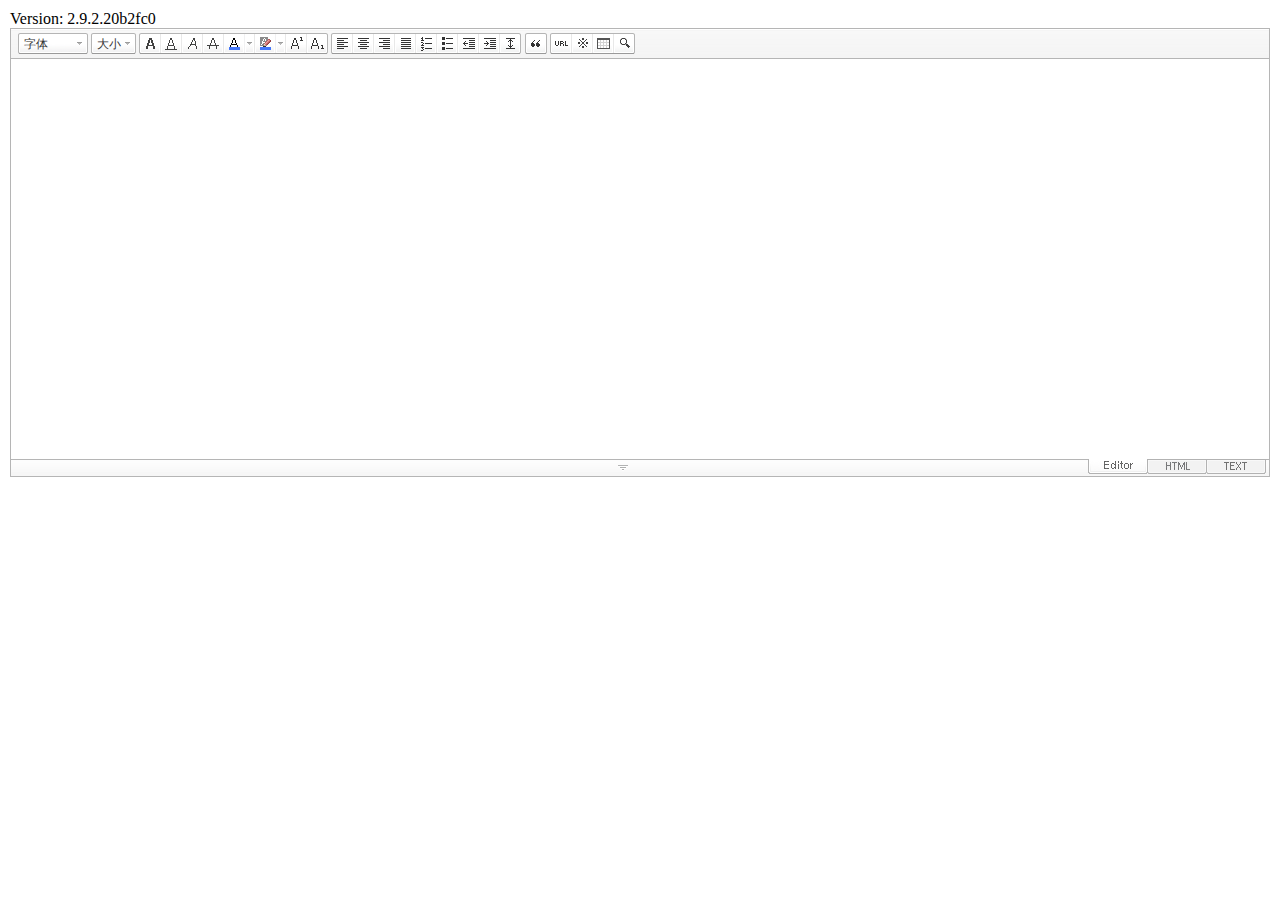
<file: src/main/resources/static/libs/smarteditor/SmartEditor2Skin_zh_CN.html>
<!DOCTYPE HTML PUBLIC "-//W3C//DTD HTML 4.01 Transitional//EN" "http://www.w3.org/TR/html4/loose.dtd">
<html lang="ko">
<head>
<meta http-equiv="Content-Type" content="text/html; charset=utf-8">
<meta http-equiv="Content-Script-Type" content="text/javascript">
<meta http-equiv="Content-Style-Type" content="text/css">
<title>네이버 :: Smart Editor 2 &#8482;</title>
<link href="css/zh_CN/smart_editor2.css" rel="stylesheet" type="text/css">
<style type="text/css">
	body { margin: 10px; }
</style>
<script type="text/javascript" src="./js/lib/jindo2.all.js" charset="utf-8"></script>
<script type="text/javascript" src="./js/lib/jindo_component.js" charset="utf-8"></script>
<script type="text/javascript" src="./js/service/SE2M_Configuration.js" charset="utf-8"></script>	<!-- 설정 파일 -->
<script type="text/javascript" src="./js/service/SE2BasicCreator.js" charset="utf-8"></script>
<script type="text/javascript" src="./js/smarteditor2.min.js" charset="utf-8"></script>

</head>
<body>



<span id="rev">Version: 2.9.2.20b2fc0 </span>

<!-- SE2 Markup Start -->	
<div id="smart_editor2">
	<div id="smart_editor2_content"><a href="#se2_iframe" class="blind">글쓰기영역으로 바로가기</a>
		<div class="se2_tool" id="se2_tool">
			
			<div class="se2_text_tool husky_seditor_text_tool">
			<ul class="se2_font_type">
				<li class="husky_seditor_ui_fontName"><button type="button" class="se2_font_family" title="字体"><span class="husky_se2m_current_fontName">字体</span></button>
					<!-- 글꼴 레이어 -->
					<div class="se2_layer husky_se_fontName_layer">
						<div class="se2_in_layer">
							<ul class="se2_l_font_fam">
							<li style="display:none"><button type="button"><span>@DisplayName@<span>(</span><em style="font-family:FontFamily;">@SampleText@</em><span>)</span></span></button></li>
							<li class="se2_division husky_seditor_font_separator"></li>
							<li><button type="button"><span>NanumGothic<span>(</span><em style="font-family:'NanumGothic',NanumGothic;">ABCD</em><span>)</span></span></button></li>
							<li><button type="button"><span>NanumMyungjo<span>(</span><em style="font-family:'NanumMyungjo',NanumMyeongjo;">ABCD</em><span>)</span></span></button></li>
							<li><button type="button"><span>NanumGothicCoding<span>(</span><em style="font-family:'NanumGothicCoding',NanumGothicCoding;">ABCD</em><span>)</span></span></button></li>
							<li><button type="button"><span>NanumBarunGothic<span>(</span><em style="font-family:'NanumBarunGothic',NanumBarunGothic,NanumBarunGothicOTF;">ABCD</em><span>)</span></span></button></li>
							<li><button type="button"><span>NanumBarunpen<span>(</span><em style="font-family:'NanumBarunpen',NanumBarunpen;">ABCD</em><span>)</span></span></button></li>
							</ul>
						</div>
					</div>
					<!-- //글꼴 레이어 -->
				</li>

				<li class="husky_seditor_ui_fontSize"><button type="button" class="se2_font_size" title="字号大小"><span class="husky_se2m_current_fontSize">大小</span></button>
					<!-- 폰트 사이즈 레이어 -->
					<div class="se2_layer husky_se_fontSize_layer">
						<div class="se2_in_layer">
							<ul class="se2_l_font_size">
							<li><button type="button"><span style="margin-top:4px; margin-bottom:3px; margin-left:5px; font-size:7pt;">ABCDEFG<span style=" font-size:7pt;">(7pt)</span></span></button></li>
							<li><button type="button"><span style="margin-bottom:2px; font-size:8pt;">ABCDEFG<span style="font-size:8pt;">(8pt)</span></span></button></li>
							<li><button type="button"><span style="margin-bottom:1px; font-size:9pt;">ABCDEFG<span style="font-size:9pt;">(9pt)</span></span></button></li>
							<li><button type="button"><span style="margin-bottom:1px; font-size:10pt;">ABCDEFG<span style="font-size:10pt;">(10pt)</span></span></button></li>
							<li><button type="button"><span style="margin-bottom:2px; font-size:11pt;">ABCDEFG<span style="font-size:11pt;">(11pt)</span></span></button></li>
							<li><button type="button"><span style="margin-bottom:1px; font-size:12pt;">ABCDEFG<span style="font-size:12pt;">(12pt)</span></span></button></li>
							<li><button type="button"><span style="margin-bottom:2px; font-size:14pt;">ABCDEFG<span style="margin-left:6px;font-size:14pt;">(14pt)</span></span></button></li>
							<li><button type="button"><span style="margin-bottom:1px; font-size:18pt;">ABCDEFG<span style="margin-left:8px;font-size:18pt;">(18pt)</span></span></button></li>
							<li><button type="button"><span style="margin-left:3px; font-size:24pt;">ABCDEFG<span style="margin-left:11px;font-size:24pt;">(24pt)</span></span></button></li>
							<li><button type="button"><span style="margin-top:-1px; margin-left:3px; font-size:36pt;">ABCD<span style="font-size:36pt;">(36pt)</span></span></button></li>
							</ul>
						</div>
					</div>
					<!-- //폰트 사이즈 레이어 -->
				</li>
</ul><ul>
				<li class="husky_seditor_ui_bold first_child"><button type="button" title="变粗[Ctrl+B]" class="se2_bold"><span class="_buttonRound tool_bg">变粗[Ctrl+B]</span></button></li>

				<li class="husky_seditor_ui_underline"><button type="button" title="划线[Ctrl+U]" class="se2_underline"><span class="_buttonRound">划线[Ctrl+U]</span></button></li>

				<li class="husky_seditor_ui_italic"><button type="button" title="倾斜字体[Ctrl+I]" class="se2_italic"><span class="_buttonRound">倾斜字体[Ctrl+I]</span></button></li>

				<li class="husky_seditor_ui_lineThrough"><button type="button" title="取消线[Ctrl+D]" class="se2_tdel"><span class="_buttonRound">取消线[Ctrl+D]</span></button></li>

				<li class="se2_pair husky_seditor_ui_fontColor"><span class="selected_color husky_se2m_fontColor_lastUsed" style="background-color:#4477f9"></span><span class="husky_seditor_ui_fontColorA"><button type="button" title="字色" class="se2_fcolor"><span>字色</span></button></span><span class="husky_seditor_ui_fontColorB"><button type="button" title="More" class="se2_fcolor_more"><span class="_buttonRound">More</span></button></span>				
					<!-- 글자색 -->
					<div class="se2_layer husky_se2m_fontcolor_layer" style="display:none">
						<div class="se2_in_layer husky_se2m_fontcolor_paletteHolder">
							<div class="se2_palette husky_se2m_color_palette">
								<ul class="se2_pick_color">
								<li><button type="button" title="#ff0000" style="background:#ff0000"><span><span>#ff0000</span></span></button></li>
								<li><button type="button" title="#ff6c00" style="background:#ff6c00"><span><span>#ff6c00</span></span></button></li>
								<li><button type="button" title="#ffaa00" style="background:#ffaa00"><span><span>#ffaa00</span></span></button></li>
								<li><button type="button" title="#ffef00" style="background:#ffef00"><span><span>#ffef00</span></span></button></li>
								<li><button type="button" title="#a6cf00" style="background:#a6cf00"><span><span>#a6cf00</span></span></button></li>
								<li><button type="button" title="#009e25" style="background:#009e25"><span><span>#009e25</span></span></button></li>
								<li><button type="button" title="#00b0a2" style="background:#00b0a2"><span><span>#00b0a2</span></span></button></li>
								<li><button type="button" title="#0075c8" style="background:#0075c8"><span><span>#0075c8</span></span></button></li>
								<li><button type="button" title="#3a32c3" style="background:#3a32c3"><span><span>#3a32c3</span></span></button></li>
								<li><button type="button" title="#7820b9" style="background:#7820b9"><span><span>#7820b9</span></span></button></li>
								<li><button type="button" title="#ef007c" style="background:#ef007c"><span><span>#ef007c</span></span></button></li>
								<li><button type="button" title="#000000" style="background:#000000"><span><span>#000000</span></span></button></li>
								<li><button type="button" title="#252525" style="background:#252525"><span><span>#252525</span></span></button></li>
								<li><button type="button" title="#464646" style="background:#464646"><span><span>#464646</span></span></button></li>
								<li><button type="button" title="#636363" style="background:#636363"><span><span>#636363</span></span></button></li>
								<li><button type="button" title="#7d7d7d" style="background:#7d7d7d"><span><span>#7d7d7d</span></span></button></li>
								<li><button type="button" title="#9a9a9a" style="background:#9a9a9a"><span><span>#9a9a9a</span></span></button></li>
								<li><button type="button" title="#ffe8e8" style="background:#ffe8e8"><span><span>#9a9a9a</span></span></button></li>
								<li><button type="button" title="#f7e2d2" style="background:#f7e2d2"><span><span>#f7e2d2</span></span></button></li>
								<li><button type="button" title="#f5eddc" style="background:#f5eddc"><span><span>#f5eddc</span></span></button></li>
								<li><button type="button" title="#f5f4e0" style="background:#f5f4e0"><span><span>#f5f4e0</span></span></button></li>
								<li><button type="button" title="#edf2c2" style="background:#edf2c2"><span><span>#edf2c2</span></span></button></li>
								<li><button type="button" title="#def7e5" style="background:#def7e5"><span><span>#def7e5</span></span></button></li>
								<li><button type="button" title="#d9eeec" style="background:#d9eeec"><span><span>#d9eeec</span></span></button></li>
								<li><button type="button" title="#c9e0f0" style="background:#c9e0f0"><span><span>#c9e0f0</span></span></button></li>
								<li><button type="button" title="#d6d4eb" style="background:#d6d4eb"><span><span>#d6d4eb</span></span></button></li>
								<li><button type="button" title="#e7dbed" style="background:#e7dbed"><span><span>#e7dbed</span></span></button></li>
								<li><button type="button" title="#f1e2ea" style="background:#f1e2ea"><span><span>#f1e2ea</span></span></button></li>
								<li><button type="button" title="#acacac" style="background:#acacac"><span><span>#acacac</span></span></button></li>
								<li><button type="button" title="#c2c2c2" style="background:#c2c2c2"><span><span>#c2c2c2</span></span></button></li>
								<li><button type="button" title="#cccccc" style="background:#cccccc"><span><span>#cccccc</span></span></button></li>
								<li><button type="button" title="#e1e1e1" style="background:#e1e1e1"><span><span>#e1e1e1</span></span></button></li>
								<li><button type="button" title="#ebebeb" style="background:#ebebeb"><span><span>#ebebeb</span></span></button></li>
								<li><button type="button" title="#ffffff" style="background:#ffffff"><span><span>#ffffff</span></span></button></li>
								</ul>
								<ul class="se2_pick_color" style="width:156px;">
								<li><button type="button" title="#e97d81" style="background:#e97d81"><span><span>#e97d81</span></span></button></li>
								<li><button type="button" title="#e19b73" style="background:#e19b73"><span><span>#e19b73</span></span></button></li>
								<li><button type="button" title="#d1b274" style="background:#d1b274"><span><span>#d1b274</span></span></button></li>
								<li><button type="button" title="#cfcca2" style="background:#cfcca2"><span><span>#cfcca2</span></span></button></li>
								<li><button type="button" title="#cfcca2" style="background:#cfcca2"><span><span>#cfcca2</span></span></button></li>
								<li><button type="button" title="#61b977" style="background:#61b977"><span><span>#61b977</span></span></button></li>
								<li><button type="button" title="#53aea8" style="background:#53aea8"><span><span>#53aea8</span></span></button></li>
								<li><button type="button" title="#518fbb" style="background:#518fbb"><span><span>#518fbb</span></span></button></li>
								<li><button type="button" title="#6a65bb" style="background:#6a65bb"><span><span>#6a65bb</span></span></button></li>
								<li><button type="button" title="#9a54ce" style="background:#9a54ce"><span><span>#9a54ce</span></span></button></li>
								<li><button type="button" title="#e573ae" style="background:#e573ae"><span><span>#e573ae</span></span></button></li>
								<li><button type="button" title="#5a504b" style="background:#5a504b"><span><span>#5a504b</span></span></button></li>
								<li><button type="button" title="#767b86" style="background:#767b86"><span><span>#767b86</span></span></button></li>
								<li><button type="button" title="#951015" style="background:#951015"><span><span>#951015</span></span></button></li>
								<li><button type="button" title="#6e391a" style="background:#6e391a"><span><span>#6e391a</span></span></button></li>
								<li><button type="button" title="#785c25" style="background:#785c25"><span><span>#785c25</span></span></button></li>
								<li><button type="button" title="#5f5b25" style="background:#5f5b25"><span><span>#5f5b25</span></span></button></li>
								<li><button type="button" title="#4c511f" style="background:#4c511f"><span><span>#4c511f</span></span></button></li>
								<li><button type="button" title="#1c4827" style="background:#1c4827"><span><span>#1c4827</span></span></button></li>
								<li><button type="button" title="#0d514c" style="background:#0d514c"><span><span>#0d514c</span></span></button></li>
								<li><button type="button" title="#1b496a" style="background:#1b496a"><span><span>#1b496a</span></span></button></li>
								<li><button type="button" title="#2b285f" style="background:#2b285f"><span><span>#2b285f</span></span></button></li>
								<li><button type="button" title="#45245b" style="background:#45245b"><span><span>#45245b</span></span></button></li>
								<li><button type="button" title="#721947" style="background:#721947"><span><span>#721947</span></span></button></li>
								<li><button type="button" title="#352e2c" style="background:#352e2c"><span><span>#352e2c</span></span></button></li>
								<li><button type="button" title="#3c3f45" style="background:#3c3f45"><span><span>#3c3f45</span></span></button></li>
								</ul>
								<button type="button" title="More" class="se2_view_more husky_se2m_color_palette_more_btn"><span>More</span></button>
								<div class="husky_se2m_color_palette_recent" style="display:none">
									<h4>最近使用的颜色</h4>
									<ul class="se2_pick_color">
									<li></li>
									<!-- 최근 사용한 색 템플릿 -->
									<!-- <li><button type="button" title="#e97d81" style="background:#e97d81"><span><span>#e97d81</span></span></button></li> -->
									<!-- //최근 사용한 색 템플릿 -->
									</ul>
								</div>								
								<div class="se2_palette2 husky_se2m_color_palette_colorpicker">
									<!--form action="http://test.emoticon.naver.com/colortable/TextAdd.nhn" method="post"-->
										<div class="se2_color_set">
											<span class="se2_selected_color"><span class="husky_se2m_cp_preview" style="background:#e97d81"></span></span><input type="text" name="" class="input_ty1 husky_se2m_cp_colorcode" value="#e97d81"><button type="button" class="se2_btn_insert husky_se2m_color_palette_ok_btn" title="输入"><span>输入</span></button></div>
										<!--input type="hidden" name="callback" value="http://test.emoticon.naver.com/colortable/result.jsp" />
										<input type="hidden" name="callback_func" value="1" />
										<input type="hidden" name="text_key" value="" />
										<input type="hidden" name="text_data" value="" />
									</form-->
									<div class="se2_gradation1 husky_se2m_cp_colpanel"></div>
									<div class="se2_gradation2 husky_se2m_cp_huepanel"></div>
								</div>
							</div>
                        </div>
					</div>
                    <!-- //글자색 -->
				</li>

				<li class="se2_pair husky_seditor_ui_BGColor"><span class="selected_color husky_se2m_BGColor_lastUsed" style="background-color:#4477f9"></span><span class="husky_seditor_ui_BGColorA"><button type="button" title="背景颜色" class="se2_bgcolor"><span>背景颜色</span></button></span><span class="husky_seditor_ui_BGColorB"><button type="button" title="More" class="se2_bgcolor_more"><span class="_buttonRound">More</span></button></span>
					<!-- 배경색 -->
					<div class="se2_layer se2_layer husky_se2m_BGColor_layer" style="display:none">
						<div class="se2_in_layer">
							<div class="se2_palette_bgcolor">
								<ul class="se2_background husky_se2m_bgcolor_list">
								<li><button type="button" title="背景色#ff0000 字色#ffffff" style="background:#ff0000; color:#ffffff"><span><span>ABCDE</span></span></button></li>								
								<li><button type="button" title="背景色#6d30cf 字色#ffffff" style="background:#6d30cf; color:#ffffff"><span><span>ABCDE</span></span></button></li>
								<li><button type="button" title="背景色#000000 字色#ffffff" style="background:#000000; color:#ffffff"><span><span>ABCDE</span></span></button></li>
								<li><button type="button" title="背景色#ff6600 字色#ffffff" style="background:#ff6600; color:#ffffff"><span><span>ABCDE</span></span></button></li>
								<li><button type="button" title="背景色#3333cc 字色#ffffff" style="background:#3333cc; color:#ffffff"><span><span>ABCDE</span></span></button></li>
								<li><button type="button" title="背景色#333333 字色#ffff00" style="background:#333333; color:#ffff00"><span><span>ABCDE</span></span></button></li>
								<li><button type="button" title="背景色#ffa700 字色#ffffff" style="background:#ffa700; color:#ffffff"><span><span>ABCDE</span></span></button></li>
								<li><button type="button" title="背景色#009999 字色#ffffff" style="background:#009999; color:#ffffff"><span><span>ABCDE</span></span></button></li>
								<li><button type="button" title="背景色#8e8e8e 字色#ffffff" style="background:#8e8e8e; color:#ffffff"><span><span>ABCDE</span></span></button></li>								
								<li><button type="button" title="背景色#cc9900 字色#ffffff" style="background:#cc9900; color:#ffffff"><span><span>ABCDE</span></span></button></li>
								<li><button type="button" title="背景色#77b02b 字色#ffffff" style="background:#77b02b; color:#ffffff"><span><span>ABCDE</span></span></button></li>
								<li><button type="button" title="背景色#ffffff 字色#000000" style="background:#ffffff; color:#000000"><span><span>ABCDE</span></span></button></li>
								</ul>
							</div>
							<div class="husky_se2m_BGColor_paletteHolder"></div>
                        </div>
					</div>
                    <!-- //배경색 -->
				</li>

				<li class="husky_seditor_ui_superscript"><button type="button" title="윗첨자" class="se2_sup"><span class="_buttonRound">윗첨자</span></button></li>

				<li class="husky_seditor_ui_subscript last_child"><button type="button" title="아래첨자" class="se2_sub"><span class="_buttonRound tool_bg">아래첨자</span></button></li>
</ul><ul>
				<li class="husky_seditor_ui_justifyleft first_child"><button type="button" title="靠左排列" class="se2_left"><span class="_buttonRound tool_bg">靠左排列</span></button></li>

				<li class="husky_seditor_ui_justifycenter"><button type="button" title="中间排列" class="se2_center"><span class="_buttonRound">中间排列</span></button></li>

				<li class="husky_seditor_ui_justifyright"><button type="button" title="靠右排列" class="se2_right"><span class="_buttonRound">靠右排列</span></button></li>

				<li class="husky_seditor_ui_justifyfull"><button type="button" title="两旁排列" class="se2_justify"><span class="_buttonRound">两旁排列</span></button></li>

				<li class="husky_seditor_ui_orderedlist"><button type="button" title="编号" class="se2_ol"><span class="_buttonRound">编号</span></button></li>

				<li class="husky_seditor_ui_unorderedlist"><button type="button" title="文章开头的符号" class="se2_ul"><span class="_buttonRound">文章开头的符号</span></button></li>

				<li class="husky_seditor_ui_outdent"><button type="button" title="间距[Shift+Tab]" class="se2_outdent"><span class="_buttonRound">间距[Shift+Tab]</span></button></li>

				<li class="husky_seditor_ui_indent"><button type="button" title="缩排[Tab]" class="se2_indent"><span class="_buttonRound">缩排[Tab]</span></button></li>			

				<li class="husky_seditor_ui_lineHeight last_child"><button type="button" title="行列间隔" class="se2_lineheight" ><span class="_buttonRound tool_bg">行列间隔</span></button>
					<!-- 줄간격 레이어 -->
					<div class="se2_layer husky_se2m_lineHeight_layer">
						<div class="se2_in_layer">
							<ul class="se2_l_line_height">
							<li><button type="button"><span>50%</span></button></li>
							<li><button type="button"><span>80%</span></button></li>
							<li><button type="button"><span>100%</span></button></li>
							<li><button type="button"><span>120%</span></button></li>
							<li><button type="button"><span>150%</span></button></li>
							<li><button type="button"><span>180%</span></button></li>
							<li><button type="button"><span>200%</span></button></li>
							</ul>
							<div class="se2_l_line_height_user husky_se2m_lineHeight_direct_input">
								<h3>直接输入</h3>
								<span class="bx_input">
								<input type="text" class="input_ty1" maxlength="3" style="width:75px">
								<button type="button" title="1% 加" class="btn_up"><span>1% 加</span></button>
								<button type="button" title="1% 减" class="btn_down"><span>1% 减</span></button>
								</span>		
								<div class="btn_area">
									<button type="button" class="se2_btn_apply3"><span>适用</span></button><button type="button" class="se2_btn_cancel3"><span>取消</span></button>
								</div>
							</div>
						</div>
					</div>
					<!-- //줄간격 레이어 -->
				</li>
</ul><ul>
				<li class="husky_seditor_ui_quote single_child"><button type="button" title="인용구" class="se2_blockquote"><span class="_buttonRound tool_bg">인용구</span></button>
					<!-- 인용구 -->
					<div class="se2_layer husky_seditor_blockquote_layer" style="margin-left:-407px; display:none;">
						<div class="se2_in_layer">
							<div class="se2_quote">
								<ul>
								<li class="q1"><button type="button" class="se2_quote1"><span><span>인용구 스타일1</span></span></button></li>
								<li class="q2"><button type="button" class="se2_quote2"><span><span>인용구 스타일2</span></span></button></li>
								<li class="q3"><button type="button" class="se2_quote3"><span><span>인용구 스타일3</span></span></button></li>
								<li class="q4"><button type="button" class="se2_quote4"><span><span>인용구 스타일4</span></span></button></li>
								<li class="q5"><button type="button" class="se2_quote5"><span><span>인용구 스타일5</span></span></button></li>
								<li class="q6"><button type="button" class="se2_quote6"><span><span>인용구 스타일6</span></span></button></li>
								<li class="q7"><button type="button" class="se2_quote7"><span><span>인용구 스타일7</span></span></button></li>
								<li class="q8"><button type="button" class="se2_quote8"><span><span>인용구 스타일8</span></span></button></li>
								<li class="q9"><button type="button" class="se2_quote9"><span><span>인용구 스타일9</span></span></button></li>
								<li class="q10"><button type="button" class="se2_quote10"><span><span>인용구 스타일10</span></span></button></li>
								</ul>
								<button type="button" class="se2_cancel2"><span>적용취소</span></button>
							</div>
						</div>
					</div>
					<!-- //인용구 -->
				</li>
</ul><ul>
				<li class="husky_seditor_ui_hyperlink first_child"><button type="button" title="链接" class="se2_url"><span class="_buttonRound tool_bg">链接</span></button>
					<!-- 링크 -->
					<div class="se2_layer" style="margin-left:-285px">
						<div class="se2_in_layer">
							<div class="se2_url2">
								<input type="text" class="input_ty1" value="http://">
								<button type="button" class="se2_apply"><span>适用</span></button><button type="button" class="se2_cancel"><span>取消</span></button>
							</div>
						</div>
					</div>
					<!-- //링크 -->
				</li>

				<li class="husky_seditor_ui_sCharacter"><button type="button" title="特定符号" class="se2_character"><span class="_buttonRound">特定符号</span></button>
					<!-- 특수기호 -->
					<div class="se2_layer husky_seditor_sCharacter_layer" style="margin-left:-448px;">
						<div class="se2_in_layer">
							<div class="se2_bx_character">
								<ul class="se2_char_tab">
								<li class="active"><button type="button" title="一般符号" class="se2_char1"><span>一般符号</span></button>
									<div class="se2_s_character">
										<ul class="husky_se2m_sCharacter_list">
											<li></li>
											<!-- 일반기호 목록 -->
											<!-- <li class="hover"><button type="button"><span>｛</span></button></li><li class="active"><button type="button"><span>｝</span></button></li><li><button type="button"><span>〔</span></button></li><li><button type="button"><span>〕</span></button></li><li><button type="button"><span>〈</span></button></li><li><button type="button"><span>〉</span></button></li><li><button type="button"><span>《</span></button></li><li><button type="button"><span>》</span></button></li><li><button type="button"><span>「</span></button></li><li><button type="button"><span>」</span></button></li><li><button type="button"><span>『</span></button></li><li><button type="button"><span>』</span></button></li><li><button type="button"><span>【</span></button></li><li><button type="button"><span>】</span></button></li><li><button type="button"><span>‘</span></button></li><li><button type="button"><span>’</span></button></li><li><button type="button"><span>“</span></button></li><li><button type="button"><span>”</span></button></li><li><button type="button"><span>、</span></button></li><li><button type="button"><span>。</span></button></li><li><button type="button"><span>·</span></button></li><li><button type="button"><span>‥</span></button></li><li><button type="button"><span>…</span></button></li><li><button type="button"><span>§</span></button></li><li><button type="button"><span>※</span></button></li><li><button type="button"><span>☆</span></button></li><li><button type="button"><span>★</span></button></li><li><button type="button"><span>○</span></button></li><li><button type="button"><span>●</span></button></li><li><button type="button"><span>◎</span></button></li><li><button type="button"><span>◇</span></button></li><li><button type="button"><span>◆</span></button></li><li><button type="button"><span>□</span></button></li><li><button type="button"><span>■</span></button></li><li><button type="button"><span>△</span></button></li><li><button type="button"><span>▲</span></button></li><li><button type="button"><span>▽</span></button></li><li><button type="button"><span>▼</span></button></li><li><button type="button"><span>◁</span></button></li><li><button type="button"><span>◀</span></button></li><li><button type="button"><span>▷</span></button></li><li><button type="button"><span>▶</span></button></li><li><button type="button"><span>♤</span></button></li><li><button type="button"><span>♠</span></button></li><li><button type="button"><span>♡</span></button></li><li><button type="button"><span>♥</span></button></li><li><button type="button"><span>♧</span></button></li><li><button type="button"><span>♣</span></button></li><li><button type="button"><span>⊙</span></button></li><li><button type="button"><span>◈</span></button></li><li><button type="button"><span>▣</span></button></li><li><button type="button"><span>◐</span></button></li><li><button type="button"><span>◑</span></button></li><li><button type="button"><span>▒</span></button></li><li><button type="button"><span>▤</span></button></li><li><button type="button"><span>▥</span></button></li><li><button type="button"><span>▨</span></button></li><li><button type="button"><span>▧</span></button></li><li><button type="button"><span>▦</span></button></li><li><button type="button"><span>▩</span></button></li><li><button type="button"><span>±</span></button></li><li><button type="button"><span>×</span></button></li><li><button type="button"><span>÷</span></button></li><li><button type="button"><span>≠</span></button></li><li><button type="button"><span>≤</span></button></li><li><button type="button"><span>≥</span></button></li><li><button type="button"><span>∞</span></button></li><li><button type="button"><span>∴</span></button></li><li><button type="button"><span>°</span></button></li><li><button type="button"><span>′</span></button></li><li><button type="button"><span>″</span></button></li><li><button type="button"><span>∠</span></button></li><li><button type="button"><span>⊥</span></button></li><li><button type="button"><span>⌒</span></button></li><li><button type="button"><span>∂</span></button></li><li><button type="button"><span>≡</span></button></li><li><button type="button"><span>≒</span></button></li><li><button type="button"><span>≪</span></button></li><li><button type="button"><span>≫</span></button></li><li><button type="button"><span>√</span></button></li><li><button type="button"><span>∽</span></button></li><li><button type="button"><span>∝</span></button></li><li><button type="button"><span>∵</span></button></li><li><button type="button"><span>∫</span></button></li><li><button type="button"><span>∬</span></button></li><li><button type="button"><span>∈</span></button></li><li><button type="button"><span>∋</span></button></li><li><button type="button"><span>⊆</span></button></li><li><button type="button"><span>⊇</span></button></li><li><button type="button"><span>⊂</span></button></li><li><button type="button"><span>⊃</span></button></li><li><button type="button"><span>∪</span></button></li><li><button type="button"><span>∩</span></button></li><li><button type="button"><span>∧</span></button></li><li><button type="button"><span>∨</span></button></li><li><button type="button"><span>￢</span></button></li><li><button type="button"><span>⇒</span></button></li><li><button type="button"><span>⇔</span></button></li><li><button type="button"><span>∀</span></button></li><li><button type="button"><span>∃</span></button></li><li><button type="button"><span>´</span></button></li><li><button type="button"><span>～</span></button></li><li><button type="button"><span>ˇ</span></button></li><li><button type="button"><span>˘</span></button></li><li><button type="button"><span>˝</span></button></li><li><button type="button"><span>˚</span></button></li><li><button type="button"><span>˙</span></button></li><li><button type="button"><span>¸</span></button></li><li><button type="button"><span>˛</span></button></li><li><button type="button"><span>¡</span></button></li><li><button type="button"><span>¿</span></button></li><li><button type="button"><span>ː</span></button></li><li><button type="button"><span>∮</span></button></li><li><button type="button"><span>∑</span></button></li><li><button type="button"><span>∏</span></button></li><li><button type="button"><span>♭</span></button></li><li><button type="button"><span>♩</span></button></li><li><button type="button"><span>♪</span></button></li><li><button type="button"><span>♬</span></button></li><li><button type="button"><span>㉿</span></button></li><li><button type="button"><span>→</span></button></li><li><button type="button"><span>←</span></button></li><li><button type="button"><span>↑</span></button></li><li><button type="button"><span>↓</span></button></li><li><button type="button"><span>↔</span></button></li><li><button type="button"><span>↕</span></button></li><li><button type="button"><span>↗</span></button></li><li><button type="button"><span>↙</span></button></li><li><button type="button"><span>↖</span></button></li><li><button type="button"><span>↘</span></button></li><li><button type="button"><span>㈜</span></button></li><li><button type="button"><span>№</span></button></li><li><button type="button"><span>㏇</span></button></li><li><button type="button"><span>™</span></button></li><li><button type="button"><span>㏂</span></button></li><li><button type="button"><span>㏘</span></button></li><li><button type="button"><span>℡</span></button></li><li><button type="button"><span>♨</span></button></li><li><button type="button"><span>☏</span></button></li><li><button type="button"><span>☎</span></button></li><li><button type="button"><span>☜</span></button></li><li><button type="button"><span>☞</span></button></li><li><button type="button"><span>¶</span></button></li><li><button type="button"><span>†</span></button></li><li><button type="button"><span>‡</span></button></li><li><button type="button"><span>®</span></button></li><li><button type="button"><span>ª</span></button></li><li><button type="button"><span>º</span></button></li><li><button type="button"><span>♂</span></button></li><li><button type="button"><span>♀</span></button></li> -->
										</ul>
									</div>
								</li>
								<li><button type="button" title="数字和单位" class="se2_char2"><span>数字和单位</span></button>
									<div class="se2_s_character">
										<ul class="husky_se2m_sCharacter_list">
											<li></li>
											<!-- 숫자와 단위 목록 -->
											<!-- <li class="hover"><button type="button"><span>½</span></button></li><li><button type="button"><span>⅓</span></button></li><li><button type="button"><span>⅔</span></button></li><li><button type="button"><span>¼</span></button></li><li><button type="button"><span>¾</span></button></li><li><button type="button"><span>⅛</span></button></li><li><button type="button"><span>⅜</span></button></li><li><button type="button"><span>⅝</span></button></li><li><button type="button"><span>⅞</span></button></li><li><button type="button"><span>¹</span></button></li><li><button type="button"><span>²</span></button></li><li><button type="button"><span>³</span></button></li><li><button type="button"><span>⁴</span></button></li><li><button type="button"><span>ⁿ</span></button></li><li><button type="button"><span>₁</span></button></li><li><button type="button"><span>₂</span></button></li><li><button type="button"><span>₃</span></button></li><li><button type="button"><span>₄</span></button></li><li><button type="button"><span>Ⅰ</span></button></li><li><button type="button"><span>Ⅱ</span></button></li><li><button type="button"><span>Ⅲ</span></button></li><li><button type="button"><span>Ⅳ</span></button></li><li><button type="button"><span>Ⅴ</span></button></li><li><button type="button"><span>Ⅵ</span></button></li><li><button type="button"><span>Ⅶ</span></button></li><li><button type="button"><span>Ⅷ</span></button></li><li><button type="button"><span>Ⅸ</span></button></li><li><button type="button"><span>Ⅹ</span></button></li><li><button type="button"><span>ⅰ</span></button></li><li><button type="button"><span>ⅱ</span></button></li><li><button type="button"><span>ⅲ</span></button></li><li><button type="button"><span>ⅳ</span></button></li><li><button type="button"><span>ⅴ</span></button></li><li><button type="button"><span>ⅵ</span></button></li><li><button type="button"><span>ⅶ</span></button></li><li><button type="button"><span>ⅷ</span></button></li><li><button type="button"><span>ⅸ</span></button></li><li><button type="button"><span>ⅹ</span></button></li><li><button type="button"><span>￦</span></button></li><li><button type="button"><span>$</span></button></li><li><button type="button"><span>￥</span></button></li><li><button type="button"><span>￡</span></button></li><li><button type="button"><span>€</span></button></li><li><button type="button"><span>℃</span></button></li><li><button type="button"><span>A</span></button></li><li><button type="button"><span>℉</span></button></li><li><button type="button"><span>￠</span></button></li><li><button type="button"><span>¤</span></button></li><li><button type="button"><span>‰</span></button></li><li><button type="button"><span>㎕</span></button></li><li><button type="button"><span>㎖</span></button></li><li><button type="button"><span>㎗</span></button></li><li><button type="button"><span>ℓ</span></button></li><li><button type="button"><span>㎘</span></button></li><li><button type="button"><span>㏄</span></button></li><li><button type="button"><span>㎣</span></button></li><li><button type="button"><span>㎤</span></button></li><li><button type="button"><span>㎥</span></button></li><li><button type="button"><span>㎦</span></button></li><li><button type="button"><span>㎙</span></button></li><li><button type="button"><span>㎚</span></button></li><li><button type="button"><span>㎛</span></button></li><li><button type="button"><span>㎜</span></button></li><li><button type="button"><span>㎝</span></button></li><li><button type="button"><span>㎞</span></button></li><li><button type="button"><span>㎟</span></button></li><li><button type="button"><span>㎠</span></button></li><li><button type="button"><span>㎡</span></button></li><li><button type="button"><span>㎢</span></button></li><li><button type="button"><span>㏊</span></button></li><li><button type="button"><span>㎍</span></button></li><li><button type="button"><span>㎎</span></button></li><li><button type="button"><span>㎏</span></button></li><li><button type="button"><span>㏏</span></button></li><li><button type="button"><span>㎈</span></button></li><li><button type="button"><span>㎉</span></button></li><li><button type="button"><span>㏈</span></button></li><li><button type="button"><span>㎧</span></button></li><li><button type="button"><span>㎨</span></button></li><li><button type="button"><span>㎰</span></button></li><li><button type="button"><span>㎱</span></button></li><li><button type="button"><span>㎲</span></button></li><li><button type="button"><span>㎳</span></button></li><li><button type="button"><span>㎴</span></button></li><li><button type="button"><span>㎵</span></button></li><li><button type="button"><span>㎶</span></button></li><li><button type="button"><span>㎷</span></button></li><li><button type="button"><span>㎸</span></button></li><li><button type="button"><span>㎹</span></button></li><li><button type="button"><span>㎀</span></button></li><li><button type="button"><span>㎁</span></button></li><li><button type="button"><span>㎂</span></button></li><li><button type="button"><span>㎃</span></button></li><li><button type="button"><span>㎄</span></button></li><li><button type="button"><span>㎺</span></button></li><li><button type="button"><span>㎻</span></button></li><li><button type="button"><span>㎼</span></button></li><li><button type="button"><span>㎽</span></button></li><li><button type="button"><span>㎾</span></button></li><li><button type="button"><span>㎿</span></button></li><li><button type="button"><span>㎐</span></button></li><li><button type="button"><span>㎑</span></button></li><li><button type="button"><span>㎒</span></button></li><li><button type="button"><span>㎓</span></button></li><li><button type="button"><span>㎔</span></button></li><li><button type="button"><span>Ω</span></button></li><li><button type="button"><span>㏀</span></button></li><li><button type="button"><span>㏁</span></button></li><li><button type="button"><span>㎊</span></button></li><li><button type="button"><span>㎋</span></button></li><li><button type="button"><span>㎌</span></button></li><li><button type="button"><span>㏖</span></button></li><li><button type="button"><span>㏅</span></button></li><li><button type="button"><span>㎭</span></button></li><li><button type="button"><span>㎮</span></button></li><li><button type="button"><span>㎯</span></button></li><li><button type="button"><span>㏛</span></button></li><li><button type="button"><span>㎩</span></button></li><li><button type="button"><span>㎪</span></button></li><li><button type="button"><span>㎫</span></button></li><li><button type="button"><span>㎬</span></button></li><li><button type="button"><span>㏝</span></button></li><li><button type="button"><span>㏐</span></button></li><li><button type="button"><span>㏓</span></button></li><li><button type="button"><span>㏃</span></button></li><li><button type="button"><span>㏉</span></button></li><li><button type="button"><span>㏜</span></button></li><li><button type="button"><span>㏆</span></button></li> -->
										</ul>
									</div>
								</li>
								<li><button type="button" title="圆/括号" class="se2_char3"><span>圆/括号</span></button>
									<div class="se2_s_character">
										<ul class="husky_se2m_sCharacter_list">
											<li></li>
											<!-- 원,괄호 목록 -->
											<!-- <li><button type="button"><span>㉠</span></button></li><li><button type="button"><span>㉡</span></button></li><li><button type="button"><span>㉢</span></button></li><li><button type="button"><span>㉣</span></button></li><li><button type="button"><span>㉤</span></button></li><li><button type="button"><span>㉥</span></button></li><li><button type="button"><span>㉦</span></button></li><li><button type="button"><span>㉧</span></button></li><li><button type="button"><span>㉨</span></button></li><li><button type="button"><span>㉩</span></button></li><li><button type="button"><span>㉪</span></button></li><li><button type="button"><span>㉫</span></button></li><li><button type="button"><span>㉬</span></button></li><li><button type="button"><span>㉭</span></button></li><li><button type="button"><span>㉮</span></button></li><li><button type="button"><span>㉯</span></button></li><li><button type="button"><span>㉰</span></button></li><li><button type="button"><span>㉱</span></button></li><li><button type="button"><span>㉲</span></button></li><li><button type="button"><span>㉳</span></button></li><li><button type="button"><span>㉴</span></button></li><li><button type="button"><span>㉵</span></button></li><li><button type="button"><span>㉶</span></button></li><li><button type="button"><span>㉷</span></button></li><li><button type="button"><span>㉸</span></button></li><li><button type="button"><span>㉹</span></button></li><li><button type="button"><span>㉺</span></button></li><li><button type="button"><span>㉻</span></button></li><li><button type="button"><span>ⓐ</span></button></li><li><button type="button"><span>ⓑ</span></button></li><li><button type="button"><span>ⓒ</span></button></li><li><button type="button"><span>ⓓ</span></button></li><li><button type="button"><span>ⓔ</span></button></li><li><button type="button"><span>ⓕ</span></button></li><li><button type="button"><span>ⓖ</span></button></li><li><button type="button"><span>ⓗ</span></button></li><li><button type="button"><span>ⓘ</span></button></li><li><button type="button"><span>ⓙ</span></button></li><li><button type="button"><span>ⓚ</span></button></li><li><button type="button"><span>ⓛ</span></button></li><li><button type="button"><span>ⓜ</span></button></li><li><button type="button"><span>ⓝ</span></button></li><li><button type="button"><span>ⓞ</span></button></li><li><button type="button"><span>ⓟ</span></button></li><li><button type="button"><span>ⓠ</span></button></li><li><button type="button"><span>ⓡ</span></button></li><li><button type="button"><span>ⓢ</span></button></li><li><button type="button"><span>ⓣ</span></button></li><li><button type="button"><span>ⓤ</span></button></li><li><button type="button"><span>ⓥ</span></button></li><li><button type="button"><span>ⓦ</span></button></li><li><button type="button"><span>ⓧ</span></button></li><li><button type="button"><span>ⓨ</span></button></li><li><button type="button"><span>ⓩ</span></button></li><li><button type="button"><span>①</span></button></li><li><button type="button"><span>②</span></button></li><li><button type="button"><span>③</span></button></li><li><button type="button"><span>④</span></button></li><li><button type="button"><span>⑤</span></button></li><li><button type="button"><span>⑥</span></button></li><li><button type="button"><span>⑦</span></button></li><li><button type="button"><span>⑧</span></button></li><li><button type="button"><span>⑨</span></button></li><li><button type="button"><span>⑩</span></button></li><li><button type="button"><span>⑪</span></button></li><li><button type="button"><span>⑫</span></button></li><li><button type="button"><span>⑬</span></button></li><li><button type="button"><span>⑭</span></button></li><li><button type="button"><span>⑮</span></button></li><li><button type="button"><span>㈀</span></button></li><li><button type="button"><span>㈁</span></button></li><li class="hover"><button type="button"><span>㈂</span></button></li><li><button type="button"><span>㈃</span></button></li><li><button type="button"><span>㈄</span></button></li><li><button type="button"><span>㈅</span></button></li><li><button type="button"><span>㈆</span></button></li><li><button type="button"><span>㈇</span></button></li><li><button type="button"><span>㈈</span></button></li><li><button type="button"><span>㈉</span></button></li><li><button type="button"><span>㈊</span></button></li><li><button type="button"><span>㈋</span></button></li><li><button type="button"><span>㈌</span></button></li><li><button type="button"><span>㈍</span></button></li><li><button type="button"><span>㈎</span></button></li><li><button type="button"><span>㈏</span></button></li><li><button type="button"><span>㈐</span></button></li><li><button type="button"><span>㈑</span></button></li><li><button type="button"><span>㈒</span></button></li><li><button type="button"><span>㈓</span></button></li><li><button type="button"><span>㈔</span></button></li><li><button type="button"><span>㈕</span></button></li><li><button type="button"><span>㈖</span></button></li><li><button type="button"><span>㈗</span></button></li><li><button type="button"><span>㈘</span></button></li><li><button type="button"><span>㈙</span></button></li><li><button type="button"><span>㈚</span></button></li><li><button type="button"><span>㈛</span></button></li><li><button type="button"><span>⒜</span></button></li><li><button type="button"><span>⒝</span></button></li><li><button type="button"><span>⒞</span></button></li><li><button type="button"><span>⒟</span></button></li><li><button type="button"><span>⒠</span></button></li><li><button type="button"><span>⒡</span></button></li><li><button type="button"><span>⒢</span></button></li><li><button type="button"><span>⒣</span></button></li><li><button type="button"><span>⒤</span></button></li><li><button type="button"><span>⒥</span></button></li><li><button type="button"><span>⒦</span></button></li><li><button type="button"><span>⒧</span></button></li><li><button type="button"><span>⒨</span></button></li><li><button type="button"><span>⒩</span></button></li><li><button type="button"><span>⒪</span></button></li><li><button type="button"><span>⒫</span></button></li><li><button type="button"><span>⒬</span></button></li><li><button type="button"><span>⒭</span></button></li><li><button type="button"><span>⒮</span></button></li><li><button type="button"><span>⒯</span></button></li><li><button type="button"><span>⒰</span></button></li><li><button type="button"><span>⒱</span></button></li><li><button type="button"><span>⒲</span></button></li><li><button type="button"><span>⒳</span></button></li><li><button type="button"><span>⒴</span></button></li><li><button type="button"><span>⒵</span></button></li><li><button type="button"><span>⑴</span></button></li><li><button type="button"><span>⑵</span></button></li><li><button type="button"><span>⑶</span></button></li><li><button type="button"><span>⑷</span></button></li><li><button type="button"><span>⑸</span></button></li><li><button type="button"><span>⑹</span></button></li><li><button type="button"><span>⑺</span></button></li><li><button type="button"><span>⑻</span></button></li><li><button type="button"><span>⑼</span></button></li><li><button type="button"><span>⑽</span></button></li><li><button type="button"><span>⑾</span></button></li><li><button type="button"><span>⑿</span></button></li><li><button type="button"><span>⒀</span></button></li><li><button type="button"><span>⒁</span></button></li><li><button type="button"><span>⒂</span></button></li> -->
										</ul>
									</div>
								</li>
								<li><button type="button" title="韩字" class="se2_char4"><span>韩字</span></button>
									<div class="se2_s_character">
										<ul class="husky_se2m_sCharacter_list">
											<li></li>
											<!-- 한글 목록 -->
											<!-- <li><button type="button"><span>ㄱ</span></button></li><li><button type="button"><span>ㄲ</span></button></li><li><button type="button"><span>ㄳ</span></button></li><li><button type="button"><span>ㄴ</span></button></li><li><button type="button"><span>ㄵ</span></button></li><li><button type="button"><span>ㄶ</span></button></li><li><button type="button"><span>ㄷ</span></button></li><li><button type="button"><span>ㄸ</span></button></li><li><button type="button"><span>ㄹ</span></button></li><li><button type="button"><span>ㄺ</span></button></li><li><button type="button"><span>ㄻ</span></button></li><li><button type="button"><span>ㄼ</span></button></li><li><button type="button"><span>ㄽ</span></button></li><li><button type="button"><span>ㄾ</span></button></li><li><button type="button"><span>ㄿ</span></button></li><li><button type="button"><span>ㅀ</span></button></li><li><button type="button"><span>ㅁ</span></button></li><li><button type="button"><span>ㅂ</span></button></li><li><button type="button"><span>ㅃ</span></button></li><li><button type="button"><span>ㅄ</span></button></li><li><button type="button"><span>ㅅ</span></button></li><li><button type="button"><span>ㅆ</span></button></li><li><button type="button"><span>ㅇ</span></button></li><li><button type="button"><span>ㅈ</span></button></li><li><button type="button"><span>ㅉ</span></button></li><li><button type="button"><span>ㅊ</span></button></li><li><button type="button"><span>ㅋ</span></button></li><li><button type="button"><span>ㅌ</span></button></li><li><button type="button"><span>ㅍ</span></button></li><li><button type="button"><span>ㅎ</span></button></li><li><button type="button"><span>ㅏ</span></button></li><li><button type="button"><span>ㅐ</span></button></li><li><button type="button"><span>ㅑ</span></button></li><li><button type="button"><span>ㅒ</span></button></li><li><button type="button"><span>ㅓ</span></button></li><li><button type="button"><span>ㅔ</span></button></li><li><button type="button"><span>ㅕ</span></button></li><li><button type="button"><span>ㅖ</span></button></li><li><button type="button"><span>ㅗ</span></button></li><li><button type="button"><span>ㅘ</span></button></li><li><button type="button"><span>ㅙ</span></button></li><li><button type="button"><span>ㅚ</span></button></li><li><button type="button"><span>ㅛ</span></button></li><li><button type="button"><span>ㅜ</span></button></li><li><button type="button"><span>ㅝ</span></button></li><li><button type="button"><span>ㅞ</span></button></li><li><button type="button"><span>ㅟ</span></button></li><li><button type="button"><span>ㅠ</span></button></li><li><button type="button"><span>ㅡ</span></button></li><li><button type="button"><span>ㅢ</span></button></li><li><button type="button"><span>ㅣ</span></button></li><li><button type="button"><span>ㅥ</span></button></li><li><button type="button"><span>ㅦ</span></button></li><li><button type="button"><span>ㅧ</span></button></li><li><button type="button"><span>ㅨ</span></button></li><li><button type="button"><span>ㅩ</span></button></li><li><button type="button"><span>ㅪ</span></button></li><li><button type="button"><span>ㅫ</span></button></li><li><button type="button"><span>ㅬ</span></button></li><li><button type="button"><span>ㅭ</span></button></li><li><button type="button"><span>ㅮ</span></button></li><li><button type="button"><span>ㅯ</span></button></li><li><button type="button"><span>ㅰ</span></button></li><li><button type="button"><span>ㅱ</span></button></li><li><button type="button"><span>ㅲ</span></button></li><li><button type="button"><span>ㅳ</span></button></li><li><button type="button"><span>ㅴ</span></button></li><li><button type="button"><span>ㅵ</span></button></li><li><button type="button"><span>ㅶ</span></button></li><li><button type="button"><span>ㅷ</span></button></li><li><button type="button"><span>ㅸ</span></button></li><li><button type="button"><span>ㅹ</span></button></li><li><button type="button"><span>ㅺ</span></button></li><li><button type="button"><span>ㅻ</span></button></li><li><button type="button"><span>ㅼ</span></button></li><li><button type="button"><span>ㅽ</span></button></li><li><button type="button"><span>ㅾ</span></button></li><li><button type="button"><span>ㅿ</span></button></li><li><button type="button"><span>ㆀ</span></button></li><li><button type="button"><span>ㆁ</span></button></li><li><button type="button"><span>ㆂ</span></button></li><li><button type="button"><span>ㆃ</span></button></li><li><button type="button"><span>ㆄ</span></button></li><li><button type="button"><span>ㆅ</span></button></li><li><button type="button"><span>ㆆ</span></button></li><li><button type="button"><span>ㆇ</span></button></li><li><button type="button"><span>ㆈ</span></button></li><li><button type="button"><span>ㆉ</span></button></li><li><button type="button"><span>ㆊ</span></button></li><li><button type="button"><span>ㆋ</span></button></li><li><button type="button"><span>ㆌ</span></button></li><li><button type="button"><span>ㆍ</span></button></li><li><button type="button"><span>ㆎ</span></button></li> -->
										</ul>
									</div>
								</li>
								<li><button type="button" title="希腊，拉丁语" class="se2_char5"><span>希腊，拉丁语</span></button>
									<div class="se2_s_character">
										<ul class="husky_se2m_sCharacter_list">
											<li></li>
											<!-- 그리스,라틴어 목록 -->
											<!-- <li><button type="button"><span>Α</span></button></li><li><button type="button"><span>Β</span></button></li><li><button type="button"><span>Γ</span></button></li><li><button type="button"><span>Δ</span></button></li><li><button type="button"><span>Ε</span></button></li><li><button type="button"><span>Ζ</span></button></li><li><button type="button"><span>Η</span></button></li><li><button type="button"><span>Θ</span></button></li><li><button type="button"><span>Ι</span></button></li><li><button type="button"><span>Κ</span></button></li><li><button type="button"><span>Λ</span></button></li><li><button type="button"><span>Μ</span></button></li><li><button type="button"><span>Ν</span></button></li><li><button type="button"><span>Ξ</span></button></li><li class="hover"><button type="button"><span>Ο</span></button></li><li><button type="button"><span>Π</span></button></li><li><button type="button"><span>Ρ</span></button></li><li><button type="button"><span>Σ</span></button></li><li><button type="button"><span>Τ</span></button></li><li><button type="button"><span>Υ</span></button></li><li><button type="button"><span>Φ</span></button></li><li><button type="button"><span>Χ</span></button></li><li><button type="button"><span>Ψ</span></button></li><li><button type="button"><span>Ω</span></button></li><li><button type="button"><span>α</span></button></li><li><button type="button"><span>β</span></button></li><li><button type="button"><span>γ</span></button></li><li><button type="button"><span>δ</span></button></li><li><button type="button"><span>ε</span></button></li><li><button type="button"><span>ζ</span></button></li><li><button type="button"><span>η</span></button></li><li><button type="button"><span>θ</span></button></li><li><button type="button"><span>ι</span></button></li><li><button type="button"><span>κ</span></button></li><li><button type="button"><span>λ</span></button></li><li><button type="button"><span>μ</span></button></li><li><button type="button"><span>ν</span></button></li><li><button type="button"><span>ξ</span></button></li><li><button type="button"><span>ο</span></button></li><li><button type="button"><span>π</span></button></li><li><button type="button"><span>ρ</span></button></li><li><button type="button"><span>σ</span></button></li><li><button type="button"><span>τ</span></button></li><li><button type="button"><span>υ</span></button></li><li><button type="button"><span>φ</span></button></li><li><button type="button"><span>χ</span></button></li><li><button type="button"><span>ψ</span></button></li><li><button type="button"><span>ω</span></button></li><li><button type="button"><span>Æ</span></button></li><li><button type="button"><span>Ð</span></button></li><li><button type="button"><span>Ħ</span></button></li><li><button type="button"><span>Ĳ</span></button></li><li><button type="button"><span>Ŀ</span></button></li><li><button type="button"><span>Ł</span></button></li><li><button type="button"><span>Ø</span></button></li><li><button type="button"><span>Œ</span></button></li><li><button type="button"><span>Þ</span></button></li><li><button type="button"><span>Ŧ</span></button></li><li><button type="button"><span>Ŋ</span></button></li><li><button type="button"><span>æ</span></button></li><li><button type="button"><span>đ</span></button></li><li><button type="button"><span>ð</span></button></li><li><button type="button"><span>ħ</span></button></li><li><button type="button"><span>I</span></button></li><li><button type="button"><span>ĳ</span></button></li><li><button type="button"><span>ĸ</span></button></li><li><button type="button"><span>ŀ</span></button></li><li><button type="button"><span>ł</span></button></li><li><button type="button"><span>ł</span></button></li><li><button type="button"><span>œ</span></button></li><li><button type="button"><span>ß</span></button></li><li><button type="button"><span>þ</span></button></li><li><button type="button"><span>ŧ</span></button></li><li><button type="button"><span>ŋ</span></button></li><li><button type="button"><span>ŉ</span></button></li><li><button type="button"><span>Б</span></button></li><li><button type="button"><span>Г</span></button></li><li><button type="button"><span>Д</span></button></li><li><button type="button"><span>Ё</span></button></li><li><button type="button"><span>Ж</span></button></li><li><button type="button"><span>З</span></button></li><li><button type="button"><span>И</span></button></li><li><button type="button"><span>Й</span></button></li><li><button type="button"><span>Л</span></button></li><li><button type="button"><span>П</span></button></li><li><button type="button"><span>Ц</span></button></li><li><button type="button"><span>Ч</span></button></li><li><button type="button"><span>Ш</span></button></li><li><button type="button"><span>Щ</span></button></li><li><button type="button"><span>Ъ</span></button></li><li><button type="button"><span>Ы</span></button></li><li><button type="button"><span>Ь</span></button></li><li><button type="button"><span>Э</span></button></li><li><button type="button"><span>Ю</span></button></li><li><button type="button"><span>Я</span></button></li><li><button type="button"><span>б</span></button></li><li><button type="button"><span>в</span></button></li><li><button type="button"><span>г</span></button></li><li><button type="button"><span>д</span></button></li><li><button type="button"><span>ё</span></button></li><li><button type="button"><span>ж</span></button></li><li><button type="button"><span>з</span></button></li><li><button type="button"><span>и</span></button></li><li><button type="button"><span>й</span></button></li><li><button type="button"><span>л</span></button></li><li><button type="button"><span>п</span></button></li><li><button type="button"><span>ф</span></button></li><li><button type="button"><span>ц</span></button></li><li><button type="button"><span>ч</span></button></li><li><button type="button"><span>ш</span></button></li><li><button type="button"><span>щ</span></button></li><li><button type="button"><span>ъ</span></button></li><li><button type="button"><span>ы</span></button></li><li><button type="button"><span>ь</span></button></li><li><button type="button"><span>э</span></button></li><li><button type="button"><span>ю</span></button></li><li><button type="button"><span>я</span></button></li> -->
										</ul>
									</div>
								</li>
								<li><button type="button" title="日语" class="se2_char6"><span>日语</span></button>
									<div class="se2_s_character">
										<ul class="husky_se2m_sCharacter_list">
											<li></li>
											<!-- 일본어 목록 -->
											<!-- <li><button type="button"><span>ぁ</span></button></li><li class="hover"><button type="button"><span>あ</span></button></li><li><button type="button"><span>ぃ</span></button></li><li><button type="button"><span>い</span></button></li><li><button type="button"><span>ぅ</span></button></li><li><button type="button"><span>う</span></button></li><li><button type="button"><span>ぇ</span></button></li><li><button type="button"><span>え</span></button></li><li><button type="button"><span>ぉ</span></button></li><li><button type="button"><span>お</span></button></li><li><button type="button"><span>か</span></button></li><li><button type="button"><span>が</span></button></li><li><button type="button"><span>き</span></button></li><li><button type="button"><span>ぎ</span></button></li><li><button type="button"><span>く</span></button></li><li><button type="button"><span>ぐ</span></button></li><li><button type="button"><span>け</span></button></li><li><button type="button"><span>げ</span></button></li><li><button type="button"><span>こ</span></button></li><li><button type="button"><span>ご</span></button></li><li><button type="button"><span>さ</span></button></li><li><button type="button"><span>ざ</span></button></li><li><button type="button"><span>し</span></button></li><li><button type="button"><span>じ</span></button></li><li><button type="button"><span>す</span></button></li><li><button type="button"><span>ず</span></button></li><li><button type="button"><span>せ</span></button></li><li><button type="button"><span>ぜ</span></button></li><li><button type="button"><span>そ</span></button></li><li><button type="button"><span>ぞ</span></button></li><li><button type="button"><span>た</span></button></li><li><button type="button"><span>だ</span></button></li><li><button type="button"><span>ち</span></button></li><li><button type="button"><span>ぢ</span></button></li><li><button type="button"><span>っ</span></button></li><li><button type="button"><span>つ</span></button></li><li><button type="button"><span>づ</span></button></li><li><button type="button"><span>て</span></button></li><li><button type="button"><span>で</span></button></li><li><button type="button"><span>と</span></button></li><li><button type="button"><span>ど</span></button></li><li><button type="button"><span>な</span></button></li><li><button type="button"><span>に</span></button></li><li><button type="button"><span>ぬ</span></button></li><li><button type="button"><span>ね</span></button></li><li><button type="button"><span>の</span></button></li><li><button type="button"><span>は</span></button></li><li><button type="button"><span>ば</span></button></li><li><button type="button"><span>ぱ</span></button></li><li><button type="button"><span>ひ</span></button></li><li><button type="button"><span>び</span></button></li><li><button type="button"><span>ぴ</span></button></li><li><button type="button"><span>ふ</span></button></li><li><button type="button"><span>ぶ</span></button></li><li><button type="button"><span>ぷ</span></button></li><li><button type="button"><span>へ</span></button></li><li><button type="button"><span>べ</span></button></li><li><button type="button"><span>ぺ</span></button></li><li><button type="button"><span>ほ</span></button></li><li><button type="button"><span>ぼ</span></button></li><li><button type="button"><span>ぽ</span></button></li><li><button type="button"><span>ま</span></button></li><li><button type="button"><span>み</span></button></li><li><button type="button"><span>む</span></button></li><li><button type="button"><span>め</span></button></li><li><button type="button"><span>も</span></button></li><li><button type="button"><span>ゃ</span></button></li><li><button type="button"><span>や</span></button></li><li><button type="button"><span>ゅ</span></button></li><li><button type="button"><span>ゆ</span></button></li><li><button type="button"><span>ょ</span></button></li><li><button type="button"><span>よ</span></button></li><li><button type="button"><span>ら</span></button></li><li><button type="button"><span>り</span></button></li><li><button type="button"><span>る</span></button></li><li><button type="button"><span>れ</span></button></li><li><button type="button"><span>ろ</span></button></li><li><button type="button"><span>ゎ</span></button></li><li><button type="button"><span>わ</span></button></li><li><button type="button"><span>ゐ</span></button></li><li><button type="button"><span>ゑ</span></button></li><li><button type="button"><span>を</span></button></li><li><button type="button"><span>ん</span></button></li><li><button type="button"><span>ァ</span></button></li><li><button type="button"><span>ア</span></button></li><li><button type="button"><span>ィ</span></button></li><li><button type="button"><span>イ</span></button></li><li><button type="button"><span>ゥ</span></button></li><li><button type="button"><span>ウ</span></button></li><li><button type="button"><span>ェ</span></button></li><li><button type="button"><span>エ</span></button></li><li><button type="button"><span>ォ</span></button></li><li><button type="button"><span>オ</span></button></li><li><button type="button"><span>カ</span></button></li><li><button type="button"><span>ガ</span></button></li><li><button type="button"><span>キ</span></button></li><li><button type="button"><span>ギ</span></button></li><li><button type="button"><span>ク</span></button></li><li><button type="button"><span>グ</span></button></li><li><button type="button"><span>ケ</span></button></li><li><button type="button"><span>ゲ</span></button></li><li><button type="button"><span>コ</span></button></li><li><button type="button"><span>ゴ</span></button></li><li><button type="button"><span>サ</span></button></li><li><button type="button"><span>ザ</span></button></li><li><button type="button"><span>シ</span></button></li><li><button type="button"><span>ジ</span></button></li><li><button type="button"><span>ス</span></button></li><li><button type="button"><span>ズ</span></button></li><li><button type="button"><span>セ</span></button></li><li><button type="button"><span>ゼ</span></button></li><li><button type="button"><span>ソ</span></button></li><li><button type="button"><span>ゾ</span></button></li><li><button type="button"><span>タ</span></button></li><li><button type="button"><span>ダ</span></button></li><li><button type="button"><span>チ</span></button></li><li><button type="button"><span>ヂ</span></button></li><li><button type="button"><span>ッ</span></button></li><li><button type="button"><span>ツ</span></button></li><li><button type="button"><span>ヅ</span></button></li><li><button type="button"><span>テ</span></button></li><li><button type="button"><span>デ</span></button></li><li><button type="button"><span>ト</span></button></li><li><button type="button"><span>ド</span></button></li><li><button type="button"><span>ナ</span></button></li><li><button type="button"><span>ニ</span></button></li><li><button type="button"><span>ヌ</span></button></li><li><button type="button"><span>ネ</span></button></li><li><button type="button"><span>ノ</span></button></li><li><button type="button"><span>ハ</span></button></li><li><button type="button"><span>バ</span></button></li><li><button type="button"><span>パ</span></button></li><li><button type="button"><span>ヒ</span></button></li><li><button type="button"><span>ビ</span></button></li><li><button type="button"><span>ピ</span></button></li><li><button type="button"><span>フ</span></button></li><li><button type="button"><span>ブ</span></button></li><li><button type="button"><span>プ</span></button></li><li><button type="button"><span>ヘ</span></button></li><li><button type="button"><span>ベ</span></button></li><li><button type="button"><span>ペ</span></button></li><li><button type="button"><span>ホ</span></button></li><li><button type="button"><span>ボ</span></button></li><li><button type="button"><span>ポ</span></button></li><li><button type="button"><span>マ</span></button></li><li><button type="button"><span>ミ</span></button></li><li><button type="button"><span>ム</span></button></li><li><button type="button"><span>メ</span></button></li><li><button type="button"><span>モ</span></button></li><li><button type="button"><span>ャ</span></button></li><li><button type="button"><span>ヤ</span></button></li><li><button type="button"><span>ュ</span></button></li><li><button type="button"><span>ユ</span></button></li><li><button type="button"><span>ョ</span></button></li><li><button type="button"><span>ヨ</span></button></li><li><button type="button"><span>ラ</span></button></li><li><button type="button"><span>リ</span></button></li><li><button type="button"><span>ル</span></button></li><li><button type="button"><span>レ</span></button></li><li><button type="button"><span>ロ</span></button></li><li><button type="button"><span>ヮ</span></button></li><li><button type="button"><span>ワ</span></button></li><li><button type="button"><span>ヰ</span></button></li><li><button type="button"><span>ヱ</span></button></li><li><button type="button"><span>ヲ</span></button></li><li><button type="button"><span>ン</span></button></li><li><button type="button"><span>ヴ</span></button></li><li><button type="button"><span>ヵ</span></button></li><li><button type="button"><span>ヶ</span></button></li> -->
										</ul>
									</div>
								</li>
								</ul>
								<p class="se2_apply_character">
									<label for="char_preview">选择的符号</label> <input type="text" name="char_preview" id="char_preview" value="®º⊆●○" class="input_ty1"><button type="button" class="se2_confirm"><span>适用</span></button><button type="button" class="se2_cancel husky_se2m_sCharacter_close"><span>取消</span></button>
								</p>
							</div>
						</div>
					</div>
					<!-- //특수기호 -->
				</li>

				<li class="husky_seditor_ui_table"><button type="button" title="表" class="se2_table"><span class="_buttonRound">表</span></button>
					<!--@lazyload_html create_table-->
					<!-- 표 -->
					<div class="se2_layer husky_se2m_table_layer" style="margin-left:-171px">
						<div class="se2_in_layer">
							<div class="se2_table_set">
								<fieldset>
								<legend>指定格数</legend>
									<dl class="se2_cell_num">
									<dt><label for="row">行</label></dt>
									<dd><input id="row" name="" type="text" maxlength="2" value="4" class="input_ty2">
										<button type="button" class="se2_add"><span>追加一行</span></button>
										<button type="button" class="se2_del"><span>删除一行</span></button>
									</dd>
									<dt><label for="col">列</label></dt>
									<dd><input id="col" name="" type="text" maxlength="2" value="4" class="input_ty2">
										<button type="button" class="se2_add"><span>追加一列</span></button>
										<button type="button" class="se2_del"><span>删除一列</span></button>
									</dd>
									</dl>
									<table border="0" cellspacing="1" class="se2_pre_table husky_se2m_table_preview">
									<tr>
									<td>&nbsp;</td>
									<td>&nbsp;</td>
									<td>&nbsp;</td>
									<td>&nbsp;</td>
									</tr>
									<tr>
									<td>&nbsp;</td>
									<td>&nbsp;</td>
									<td>&nbsp;</td>
									<td>&nbsp;</td>
									</tr>
									<tr>
									<td>&nbsp;</td>
									<td>&nbsp;</td>
									<td>&nbsp;</td>
									<td>&nbsp;</td>
									</tr>
									</table>
								</fieldset>
								<fieldset>
									<legend>直接输入属性</legend>
									<dl class="se2_t_proper1">
									<dt><input type="radio" id="se2_tbp1" name="se2_tbp" checked><label for="se2_tbp1">直接输入属性</label></dt>
									<dd>
										<dl class="se2_t_proper1_1">
										<dt><label>表格</label></dt>
										<dd><div class="se2_select_ty1"><span class="se2_b_style3 husky_se2m_table_border_style_preview"></span><button type="button" title="More" class="se2_view_more"><span>More</span></button></div>
											<!-- 레이어 : 테두리스타일 -->
											<div class="se2_layer_b_style husky_se2m_table_border_style_layer" style="display:none">
												<ul>
												<li><button type="button" class="se2_b_style1"><span class="se2m_no_border">没有外缘</span></button></li>
												<li><button type="button" class="se2_b_style2"><span><span>外缘形式2</span></span></button></li>
												<li><button type="button" class="se2_b_style3"><span><span>外缘形式3</span></span></button></li>
												<li><button type="button" class="se2_b_style4"><span><span>外缘形式4</span></span></button></li>
												<li><button type="button" class="se2_b_style5"><span><span>外缘形式5</span></span></button></li>
												<li><button type="button" class="se2_b_style6"><span><span>外缘形式6</span></span></button></li>
												<li><button type="button" class="se2_b_style7"><span><span>外缘形式7</span></span></button></li>
												</ul>
											</div>
											<!-- //레이어 : 테두리스타일 -->
										</dd>
										</dl>
										<dl class="se2_t_proper1_1 se2_t_proper1_2">
										<dt><label for="se2_b_width">外缘厚度</label></dt>
										<dd><input id="se2_b_width" name="" type="text" maxlength="2" value="1" class="input_ty1">
											<button type="button" title="1px 加" class="se2_add se2m_incBorder"><span>1px 加</span></button>
											<button type="button" title="1px 减" class="se2_del se2m_decBorder"><span>1px 减</span></button>
										</dd>
										</dl>
										<dl class="se2_t_proper1_1 se2_t_proper1_3">
										<dt><label for="se2_b_color">外缘颜色</label></dt>
										<dd><input id="se2_b_color" name="" type="text" maxlength="7" value="#cccccc" class="input_ty3"><span class="se2_pre_color"><button type="button" style="background:#cccccc;"><span>找色</span></button></span>	
										<!-- 레이어 : 테두리색 -->
											<div class="se2_layer se2_b_t_b1" style="clear:both;display:none;position:absolute;top:20px;left:-147px;">
												<div class="se2_in_layer husky_se2m_table_border_color_pallet">
												</div>
											</div>
										<!-- //레이어 : 테두리색-->
										</dd>
										</dl>
										<div class="se2_t_dim0"></div><!-- 테두리 없음일때 딤드레이어 -->
										<dl class="se2_t_proper1_1 se2_t_proper1_4">
										<dt><label for="se2_cellbg">单元背景颜色</label></dt>
										<dd><input id="se2_cellbg" name="" type="text" maxlength="7" value="#ffffff" class="input_ty3"><span class="se2_pre_color"><button type="button" style="background:#ffffff;"><span>找色</span></button></span>
										<!-- 레이어 : 셀배경색 -->
										<div class="se2_layer se2_b_t_b1" style="clear:both;display:none;position:absolute;top:20px;left:-147px;">
											<div class="se2_in_layer husky_se2m_table_bgcolor_pallet">
											</div>
										</div>
										<!-- //레이어 : 셀배경색-->
										</dd>
										</dl>
									</dd>
									</dl>
								</fieldset>
								<fieldset>
									<legend>表格</legend>
									<dl class="se2_t_proper2">
									<dt><input type="radio" id="se2_tbp2" name="se2_tbp"><label for="se2_tbp2">表格选择</label></dt>
									<dd><div class="se2_select_ty2"><span class="se2_t_style1 husky_se2m_table_style_preview"></span><button type="button" title="More" class="se2_view_more"><span>More</span></button></div>
										<!-- 레이어 : 표템플릿선택 -->
										<div class="se2_layer_t_style husky_se2m_table_style_layer" style="display:none">
											<ul class="se2_scroll">
											<li><button type="button" class="se2_t_style1"><span>表格1</span></button></li>
											<li><button type="button" class="se2_t_style2"><span>表格2</span></button></li>
											<li><button type="button" class="se2_t_style3"><span>表格3</span></button></li>
											<li><button type="button" class="se2_t_style4"><span>表格4</span></button></li>
											<li><button type="button" class="se2_t_style5"><span>表格5</span></button></li>
											<li><button type="button" class="se2_t_style6"><span>表格6</span></button></li>
											<li><button type="button" class="se2_t_style7"><span>表格7</span></button></li>
											<li><button type="button" class="se2_t_style8"><span>表格8</span></button></li>
											<li><button type="button" class="se2_t_style9"><span>表格9</span></button></li>
											<li><button type="button" class="se2_t_style10"><span>表格10</span></button></li>
											<li><button type="button" class="se2_t_style11"><span>表格11</span></button></li>
											<li><button type="button" class="se2_t_style12"><span>表格12</span></button></li>
											<li><button type="button" class="se2_t_style13"><span>表格13</span></button></li>
											<li><button type="button" class="se2_t_style14"><span>表格14</span></button></li>
											<li><button type="button" class="se2_t_style15"><span>表格15</span></button></li>
											<li><button type="button" class="se2_t_style16"><span>表格16</span></button></li>
											</ul>
										</div>
										<!-- //레이어 : 표템플릿선택 -->
									</dd>
									</dl>
								</fieldset>
								<p class="se2_btn_area">
									<button type="button" class="se2_apply"><span>适用</span></button><button type="button" class="se2_cancel"><span>取消</span></button>
								</p>
								<!-- 딤드레이어 -->
								<div class="se2_t_dim3"></div>
								<!-- //딤드레이어 -->
							</div>
						</div>
					</div>
					<!-- //표 -->
					<!--//@lazyload_html-->
				</li>

				<li class="husky_seditor_ui_findAndReplace last_child"><button type="button" title="查找/改变" class="se2_find"><span class="_buttonRound tool_bg">查找/改变</span></button>
					<!--@lazyload_html find_and_replace-->
					<!-- 찾기/바꾸기 -->
					<div class="se2_layer husky_se2m_findAndReplace_layer" style="margin-left:-238px;">
						<div class="se2_in_layer">
							<div class="se2_bx_find_revise">
								<button type="button" title="关闭" class="se2_close husky_se2m_cancel"><span>关闭</span></button>
								<h3>查找/改变</h3>
								<ul>
								<li class="active"><button type="button" class="se2_tabfind"><span>查找</span></button></li>
								<li><button type="button" class="se2_tabrevise"><span>改变</span></button></li>
								</ul>
								<div class="se2_in_bx_find husky_se2m_find_ui" style="display:block">
									<dl>
									<dt><label for="find_word">要找的词汇</label></dt><dd><input type="text" id="find_word" value="SmartEditor" class="input_ty1"></dd>
									</dl>
									<p class="se2_find_btns">
										<button type="button" class="se2_find_next husky_se2m_find_next"><span>找下一个</span></button><button type="button" class="se2_cancel husky_se2m_cancel"><span>취소</span></button>
									</p>
								</div>
								<div class="se2_in_bx_revise husky_se2m_replace_ui" style="display:none">
									<dl>
									<dt><label for="find_word2">要找的词汇</label></dt><dd><input type="text" id="find_word2" value="SmartEditor" class="input_ty1"></dd>
									<dt><label for="revise_word">要改的词汇</label></dt><dd><input type="text" id="revise_word" value="SmartEditor" class="input_ty1"></dd>
									</dl>
									<p class="se2_find_btns">
										<button type="button" class="se2_find_next2 husky_se2m_replace_find_next"><span>找下一个</span></button><button type="button" class="se2_revise1 husky_se2m_replace"><span>改变</span></button><button type="button" class="se2_revise2 husky_se2m_replace_all"><span>全部改变</span></button><button type="button" class="se2_cancel husky_se2m_cancel"><span>取消</span></button>
									</p>
								</div>
								<button type="button" title="关闭" class="se2_close husky_se2m_cancel"><span>关闭</span></button>
							</div>
						</div>
					</div>
					<!-- //찾기/바꾸기 -->
					<!--//@lazyload_html-->
				</li>
</ul>
			</div>
			<!-- //704이상 -->
		</div>
		
				<!-- 접근성 도움말 레이어 -->
		<div class="se2_layer se2_accessibility" style="display:none;">
			<div class="se2_in_layer">
				<button type="button" title="닫기" class="se2_close"><span>닫기</span></button>
				<h3><strong>접근성 도움말</strong></h3>
				<div class="box_help">
					<div>
						<strong>툴바</strong>
						<p>ALT+F10 을 누르면 툴바로 이동합니다. 다음 버튼은 TAB 으로 이전 버튼은 SHIFT+TAB 으로 이동 가능합니다. ENTER 를 누르면 해당 버튼의 기능이 동작하고 글쓰기 영역으로 포커스가 이동합니다. ESC 를 누르면 아무런 기능을 실행하지 않고 글쓰기 영역으로 포커스가 이동합니다.</p>
						<strong>빠져 나가기</strong>
						<p>ALT+. 를 누르면 스마트 에디터 다음 요소로 ALT+, 를 누르면 스마트에디터 이전 요소로 빠져나갈 수 있습니다.</p>
						<strong>명령어 단축키</strong>
						<ul>
						<li>CTRL+B <span>굵게</span></li>
						<li>SHIFT+TAB <span>내어쓰기</span></li>
						<li>CTRL+U <span>밑줄</span></li>
						<li>CTRL+F <span>찾기</span></li>
						<li>CTRL+I <span>기울임 글꼴</span></li>
						<li>CTRL+H <span>바꾸기</span></li>
						<li>CTRL+D <span>취소선</span></li>
						<li>CTRL+K <span>링크걸기</span></li>
						<li>TAB <span>들여쓰기</span></li>
						</ul>
					</div>
				</div>
				<div class="se2_btns">
					<button type="button" class="se2_close2"><span>닫기</span></button>
				</div>
			</div>
		</div>		
		<!-- //접근성 도움말 레이어 -->

		<hr>
		<!-- 입력 -->
		<div class="se2_input_area husky_seditor_editing_area_container">
			
			
			<iframe src="about:blank" id="se2_iframe" name="se2_iframe" class="se2_input_wysiwyg" width="400" height="300" title="文章领域 : 如果出来的文章领域按Shift+ESC键" frameborder="0" style="display:block;"></iframe>
			<textarea name="" rows="10" cols="100" title="HTML 编辑模式" class="se2_input_syntax se2_input_htmlsrc" style="display:none;outline-style:none;resize:none"> </textarea>
			<textarea name="" rows="10" cols="100" title="TEXT 编辑模式" class="se2_input_syntax se2_input_text" style="display:none;outline-style:none;resize:none;"> </textarea>
			
			<!-- 입력창 조절 안내 레이어 -->
			<div class="ly_controller husky_seditor_resize_notice" style="z-index:20;display:none;">
				<p>아래 영역을 드래그하여 입력창 크기를 조절할 수 있습니다.</p>
				<button type="button" title="닫기" class="bt_clse"><span>닫기</span></button>
				<span class="ic_arr"></span>
			</div>
			<!-- //입력창 조절 안내 레이어 -->
						<div class="quick_wrap">
				<!-- 표/글양식 간단편집기 -->
				<!--@lazyload_html qe_table-->
				<div class="q_table_wrap" style="z-index: 150;">
				<button class="_fold se2_qmax q_open_table_full" style="position:absolute; display:none;top:340px;left:210px;z-index:30;" title="最大化" type="button"><span>QuickEditor最大化</span></button>
				<div class="_full se2_qeditor se2_table_set" style="position:absolute;display:none;top:135px;left:661px;z-index:30;">
					<div class="se2_qbar q_dragable"><span class="se2_qmini"><button title="最小化" class="q_open_table_fold"><span>QuickEditor最小化</span></button></span></div>
					<div class="se2_qbody0">
						<div class="se2_qbody">
							<dl class="se2_qe1">
							<dt>插入</dt><dd><button class="se2_addrow" title="插入行" type="button"><span>插入行</span></button><button class="se2_addcol" title="插入列" type="button"><span>插入列</span></button></dd>
							<dt>分割</dt><dd><button class="se2_seprow" title="分割行" type="button"><span>分割行</span></button><button class="se2_sepcol" title="分割列" type="button"><span>分割列</span></button></dd>

							<dt>删除</dt><dd><button class="se2_delrow" title="删除行" type="button"><span>删除行</span></button><button class="se2_delcol" title="删除列" type="button"><span>删除列</span></button></dd>
							<dt>并合</dt><dd><button class="se2_merrow" title="行并合" type="button"><span>行并合</span></button></dd>
							</dl>
							<div class="se2_qe2 se2_qe2_3"> <!-- 테이블 퀵에디터의 경우만,  se2_qe2_3제거 -->
								<!-- 샐배경색 -->
								<dl class="se2_qe2_1">

								<dt><input type="radio" checked="checked" name="se2_tbp3" id="se2_cellbg2" class="husky_se2m_radio_bgc"><label for="se2_cellbg2">单元背景颜色</label></dt>
								<dd><span class="se2_pre_color"><button style="background: none repeat scroll 0% 0% rgb(255, 255, 255);" type="button" class="husky_se2m_table_qe_bgcolor_btn"><span>找色</span></button></span>		
									<!-- layer:셀배경색 -->
									<div style="display:none;position:absolute;top:20px;left:0px;" class="se2_layer se2_b_t_b1">
										<div class="se2_in_layer husky_se2m_tbl_qe_bg_paletteHolder">
										</div>
									</div>
									<!-- //layer:셀배경색-->

								</dd>
								</dl>
								<!-- //샐배경색 -->
								<!-- 배경이미지선택 -->
								<dl style="display: none;" class="se2_qe2_2 husky_se2m_tbl_qe_review_bg">
								<dt><input type="radio" name="se2_tbp3" id="se2_cellbg3" class="husky_se2m_radio_bgimg"><label for="se2_cellbg3">图像</label></dt>
								<dd><span class="se2_pre_bgimg"><button class="husky_se2m_table_qe_bgimage_btn se2_cellimg0" type="button"><span>选择背景图像</span></button></span>
									<!-- layer:배경이미지선택 -->
									<div style="display:none;position:absolute;top:20px;left:-155px;" class="se2_layer se2_b_t_b1">
										<div class="se2_in_layer husky_se2m_tbl_qe_bg_img_paletteHolder">
											<ul class="se2_cellimg_set">
											<li><button class="se2_cellimg0" type="button"><span>没有背景</span></button></li>
											<li><button class="se2_cellimg1" type="button"><span>背景1</span></button></li>
											<li><button class="se2_cellimg2" type="button"><span>背景2</span></button></li>
											<li><button class="se2_cellimg3" type="button"><span>背景3</span></button></li>
											<li><button class="se2_cellimg4" type="button"><span>背景4</span></button></li>
											<li><button class="se2_cellimg5" type="button"><span>背景5</span></button></li>
											<li><button class="se2_cellimg6" type="button"><span>背景6</span></button></li>
											<li><button class="se2_cellimg7" type="button"><span>背景7</span></button></li>
											<li><button class="se2_cellimg8" type="button"><span>背景8</span></button></li>
											<li><button class="se2_cellimg9" type="button"><span>背景9</span></button></li>
											<li><button class="se2_cellimg10" type="button"><span>背景10</span></button></li>
											<li><button class="se2_cellimg11" type="button"><span>背景11</span></button></li>
											<li><button class="se2_cellimg12" type="button"><span>背景12</span></button></li>
											<li><button class="se2_cellimg13" type="button"><span>背景13</span></button></li>
											<li><button class="se2_cellimg14" type="button"><span>背景14</span></button></li>
											<li><button class="se2_cellimg15" type="button"><span>背景15</span></button></li>
											<li><button class="se2_cellimg16" type="button"><span>背景16</span></button></li>
											<li><button class="se2_cellimg17" type="button"><span>背景17</span></button></li>
											<li><button class="se2_cellimg18" type="button"><span>背景18</span></button></li>
											<li><button class="se2_cellimg19" type="button"><span>背景19</span></button></li>
											<li><button class="se2_cellimg20" type="button"><span>背景20</span></button></li>
											<li><button class="se2_cellimg21" type="button"><span>背景21</span></button></li>
											<li><button class="se2_cellimg22" type="button"><span>背景22</span></button></li>
											<li><button class="se2_cellimg23" type="button"><span>背景23</span></button></li>
											<li><button class="se2_cellimg24" type="button"><span>背景24</span></button></li>
											<li><button class="se2_cellimg25" type="button"><span>背景25</span></button></li>
											<li><button class="se2_cellimg26" type="button"><span>背景26</span></button></li>
											<li><button class="se2_cellimg27" type="button"><span>背景27</span></button></li>
											<li><button class="se2_cellimg28" type="button"><span>背景28</span></button></li>
											<li><button class="se2_cellimg29" type="button"><span>背景29</span></button></li>
											<li><button class="se2_cellimg30" type="button"><span>背景30</span></button></li>
											<li><button class="se2_cellimg31" type="button"><span>背景31</span></button></li>
											</ul>
										</div>
									</div>
									<!-- //layer:배경이미지선택-->
								</dd>
								</dl>
								<!-- //배경이미지선택 -->
							</div>
							<dl style="display: block;" class="se2_qe3 se2_t_proper2">
							<dt><input type="radio" name="se2_tbp3" id="se2_tbp4" class="husky_se2m_radio_template"><label for="se2_tbp4">表格</label></dt>
							<dd>
								<div class="se2_qe3_table">
								<div class="se2_select_ty2"><span class="se2_t_style1"></span><button class="se2_view_more husky_se2m_template_more" title="더보기" type="button"><span>More</span></button></div>
								<!-- layer:표스타일 -->
								<div style="display:none;top:33px;left:0;margin:0;" class="se2_layer_t_style">
									<ul>
									<li><button class="se2_t_style1" type="button"><span>表格1</span></button></li>
									<li><button class="se2_t_style2" type="button"><span>表格2</span></button></li>
									<li><button class="se2_t_style3" type="button"><span>表格3</span></button></li>
									<li><button class="se2_t_style4" type="button"><span>表格4</span></button></li>
									<li><button class="se2_t_style5" type="button"><span>表格5</span></button></li>
									<li><button class="se2_t_style6" type="button"><span>表格6</span></button></li>
									<li><button class="se2_t_style7" type="button"><span>表格7</span></button></li>
									<li><button class="se2_t_style8" type="button"><span>表格8</span></button></li>
									<li><button class="se2_t_style9" type="button"><span>表格9</span></button></li>
									<li><button class="se2_t_style10" type="button"><span>表格10</span></button></li>
									<li><button class="se2_t_style11" type="button"><span>表格11</span></button></li>
									<li><button class="se2_t_style12" type="button"><span>表格12</span></button></li>
									<li><button class="se2_t_style13" type="button"><span>表格13</span></button></li>
									<li><button class="se2_t_style14" type="button"><span>表格14</span></button></li>
									<li><button class="se2_t_style15" type="button"><span>表格15</span></button></li>
									<li><button class="se2_t_style16" type="button"><span>表格16</span></button></li>
									</ul>
								</div>
								<!-- //layer:표스타일 -->
								</div>
							</dd>
							</dl>
							<div style="display:none" class="se2_btn_area">
								<button class="se2_btn_save" type="button"><span>My 储存评论</span></button>
							</div>
							<div class="se2_qdim0 husky_se2m_tbl_qe_dim1"></div>
							<div class="se2_qdim4 husky_se2m_tbl_qe_dim2"></div>
							<div class="se2_qdim6c husky_se2m_tbl_qe_dim_del_col"></div>
							<div class="se2_qdim6r husky_se2m_tbl_qe_dim_del_row"></div>
						</div>
					</div>
				</div>
				</div>
				<!--//@lazyload_html-->
				<!-- //표/글양식 간단편집기 -->
				<!-- 이미지 간단편집기 -->
				<!--@lazyload_html qe_image-->
				<div class="q_img_wrap">
					<button class="_fold se2_qmax q_open_img_full" style="position:absolute;display:none;top:240px;left:210px;z-index:30;" title="最大化" type="button"><span>QuickEditor最大化</span></button>
					<div class="_full se2_qeditor se2_table_set" style="position:absolute;display:none;top:140px;left:450px;z-index:30;">
						<div class="se2_qbar  q_dragable"><span class="se2_qmini"><button title="最小化" class="q_open_img_fold"><span>QuickEditor最小化</span></button></span></div>
						<div class="se2_qbody0">
							<div class="se2_qbody">
								<div class="se2_qe10">
									<label for="se2_swidth">横</label><input type="text" class="input_ty1 widthimg" name="" id="se2_swidth" value="1024"><label class="se2_sheight" for="se2_sheight">纵</label><input type="text" class="input_ty1 heightimg" name="" id="se2_sheight" value="768"><button class="se2_sreset" type="button"><span>初始化</span></button>
									<div class="se2_qe10_1"><input type="checkbox" name="" class="se2_srate" id="se2_srate"><label for="se2_srate">가로 세로 비율 유지</label></div>
								</div>
								<div class="se2_qe11">
									<dl class="se2_qe11_1">
									<dt><label for="se2_b_width2">外缘厚度</label></dt>
										<dd class="se2_numberStepper"><input type="text" class="input_ty1 input bordersize" value="1" maxlength="2" name="" id="se2_b_width2" readonly="readonly">
										<button class="se2_add plus" type="button"><span>1px 加</span></button>
										<button class="se2_del minus" type="button"><span>1px 减</span></button>
									</dd>
									</dl>

									<dl class="se2_qe11_2">
									<dt>外缘颜色</dt>
									<dd><span class="se2_pre_color"><button style="background:#000000;" type="button" class="husky_se2m_img_qe_bgcolor_btn"><span>找色</span></button></span>
										<!-- layer:테두리 색 -->
										<div style="display:none;position:absolute;top:20px;left:-209px;" class="se2_layer se2_b_t_b1">
											<div class="se2_in_layer husky_se2m_img_qe_bg_paletteHolder">
											</div>
										</div>
										<!-- //layer:테두리 색 -->
									</dd>
									</dl>
								</div>
								<dl class="se2_qe12">
								<dt>排列</dt>
								<dd><button title="无排列" class="se2_align0" type="button"><span>无排列</span></button><button title="靠左排列" class="se2_align1 left" type="button"><span>靠左排列</span></button><button title="靠右排列" class="se2_align2 right" type="button"><span>靠右排列</span></button>
								</dd>
								</dl>
								<button class="se2_highedit" type="button"><span>高档编辑</span></button>
								<div class="se2_qdim0"></div>
							</div>
						</div>
					</div>
				</div>
				<!--//@lazyload_html-->
				<!-- 이미지 간단편집기 -->
			</div>
		</div>
		<!-- //입력 -->
		<!-- 입력창조절/ 모드전환 -->
		<div class="se2_conversion_mode">
			<button type="button" class="se2_inputarea_controller husky_seditor_editingArea_verticalResizer" title="窗口大小调整"><span>窗口大小调整</span></button>
			<ul class="se2_converter">
			<li class="active"><button type="button" class="se2_to_editor"><span>Editor</span></button></li>
			<li><button type="button" class="se2_to_html"><span>HTML</span></button></li>
			<li><button type="button" class="se2_to_text"><span>TEXT</span></button></li>
			</ul>
		</div>
		<!-- //입력창조절/ 모드전환 -->
		<hr>
		<!-- 얼럿 메세지 공통 -->
		<div class="se2_alert_wrap" style="display:none">
			<div class="se2_alert_content">
				<div class="se2_alert_txts"></div>
				<p class="se2_alert_btns">
					<button type="button" class="se2_confirm"><span>确定</span></button><button type="button" class="se2_cancel"><span>取消</span></button>
				</p>
				<a href="#" class="btn_close">关闭</a>
			</div>
			<!-- 레이어 중앙정렬 -->
			<span class="va_line"></span>
			<div class="ie_cover"></div>
		</div>
		<!-- //얼럿 메세지 공통 -->
	</div>
</div>
<!-- SE2 Markup End -->


</body>
</html>
</file>
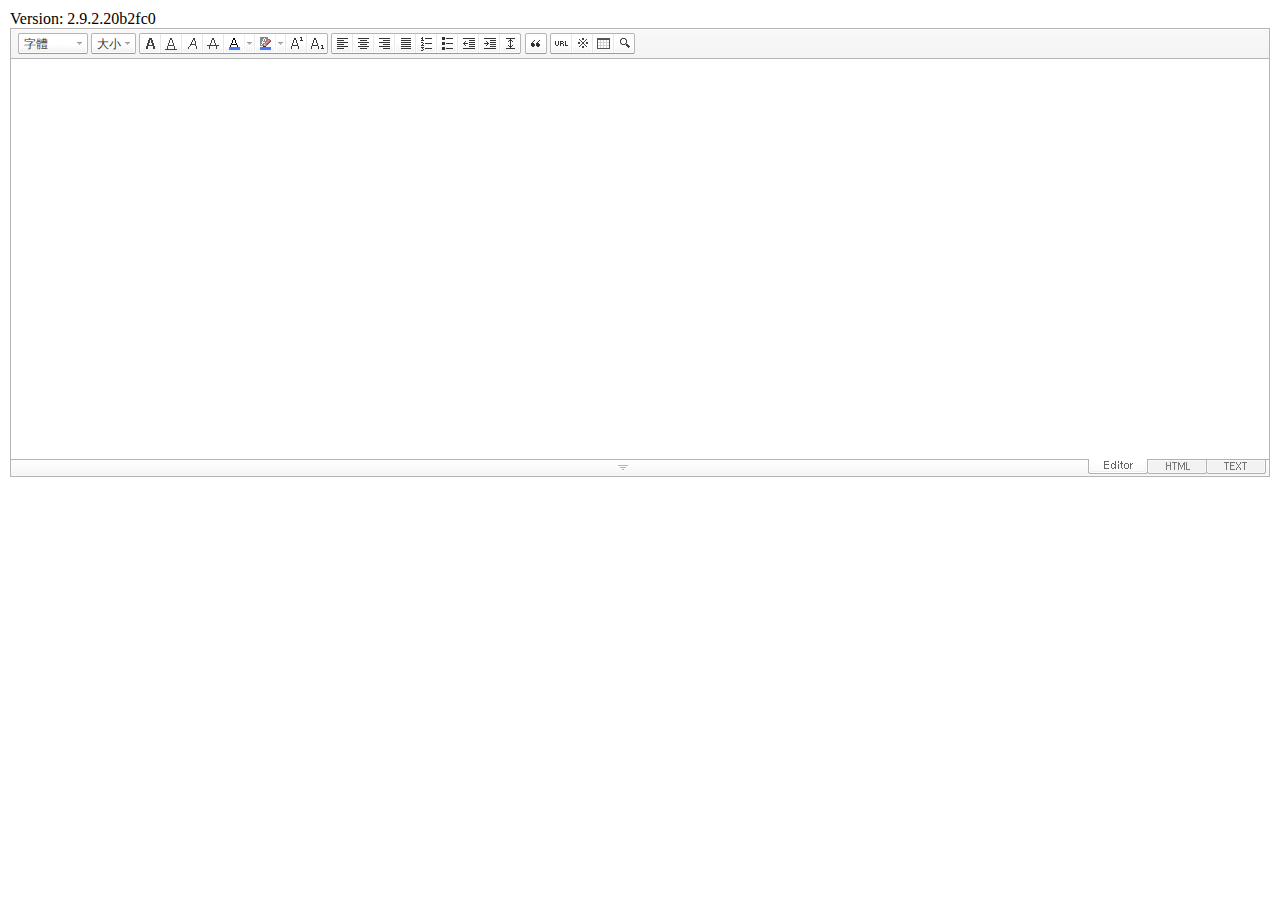
<file: src/main/resources/static/libs/smarteditor/SmartEditor2Skin_zh_TW.html>
<!DOCTYPE HTML PUBLIC "-//W3C//DTD HTML 4.01 Transitional//EN" "http://www.w3.org/TR/html4/loose.dtd">
<html lang="ko">
<head>
<meta http-equiv="Content-Type" content="text/html; charset=utf-8">
<meta http-equiv="Content-Script-Type" content="text/javascript">
<meta http-equiv="Content-Style-Type" content="text/css">
<title>네이버 :: Smart Editor 2 &#8482;</title>
<link href="css/zh_TW/smart_editor2.css" rel="stylesheet" type="text/css">
<style type="text/css">
	body { margin: 10px; }
</style>
<script type="text/javascript" src="./js/lib/jindo2.all.js" charset="utf-8"></script>
<script type="text/javascript" src="./js/lib/jindo_component.js" charset="utf-8"></script>
<script type="text/javascript" src="./js/service/SE2M_Configuration.js" charset="utf-8"></script>	<!-- 설정 파일 -->
<script type="text/javascript" src="./js/service/SE2BasicCreator.js" charset="utf-8"></script>
<script type="text/javascript" src="./js/smarteditor2.min.js" charset="utf-8"></script>

</head>
<body>



<span id="rev">Version: 2.9.2.20b2fc0 </span>

<!-- SE2 Markup Start -->	
<div id="smart_editor2">
	<div id="smart_editor2_content"><a href="#se2_iframe" class="blind">글쓰기영역으로 바로가기</a>
		<div class="se2_tool" id="se2_tool">
			
			<div class="se2_text_tool husky_seditor_text_tool">
			<ul class="se2_font_type">
				<li class="husky_seditor_ui_fontName"><button type="button" class="se2_font_family" title="字體"><span class="husky_se2m_current_fontName">字體</span></button>
					<!-- 글꼴 레이어 -->
					<div class="se2_layer husky_se_fontName_layer">
						<div class="se2_in_layer">
							<ul class="se2_l_font_fam">
							<li style="display:none"><button type="button"><span>@DisplayName@<span>(</span><em style="font-family:FontFamily;">@SampleText@</em><span>)</span></span></button></li>
							<li class="se2_division husky_seditor_font_separator"></li>
							<li><button type="button"><span>NanumGothic<span>(</span><em style="font-family:'NanumGothic',NanumGothic;">ABCD</em><span>)</span></span></button></li>
							<li><button type="button"><span>NanumMyungjo<span>(</span><em style="font-family:'NanumMyungjo',NanumMyeongjo;">ABCD</em><span>)</span></span></button></li>
							<li><button type="button"><span>NanumGothicCoding<span>(</span><em style="font-family:'NanumGothicCoding',NanumGothicCoding;">ABCD</em><span>)</span></span></button></li>
							<li><button type="button"><span>NanumBarunGothic<span>(</span><em style="font-family:'NanumBarunGothic',NanumBarunGothic,NanumBarunGothicOTF;">ABCD</em><span>)</span></span></button></li>
							<li><button type="button"><span>NanumBarunpen<span>(</span><em style="font-family:'NanumBarunpen',NanumBarunpen;">ABCD</em><span>)</span></span></button></li>
							</ul>
						</div>
					</div>
					<!-- //글꼴 레이어 -->
				</li>

				<li class="husky_seditor_ui_fontSize"><button type="button" class="se2_font_size" title="字號"><span class="husky_se2m_current_fontSize">大小</span></button>
					<!-- 폰트 사이즈 레이어 -->
					<div class="se2_layer husky_se_fontSize_layer">
						<div class="se2_in_layer">
							<ul class="se2_l_font_size">
							<li><button type="button"><span style="margin-top:4px; margin-bottom:3px; margin-left:5px; font-size:7pt;">ABCDEFG<span style=" font-size:7pt;">(7pt)</span></span></button></li>
							<li><button type="button"><span style="margin-bottom:2px; font-size:8pt;">ABCDEFG<span style="font-size:8pt;">(8pt)</span></span></button></li>
							<li><button type="button"><span style="margin-bottom:1px; font-size:9pt;">ABCDEFG<span style="font-size:9pt;">(9pt)</span></span></button></li>
							<li><button type="button"><span style="margin-bottom:1px; font-size:10pt;">ABCDEFG<span style="font-size:10pt;">(10pt)</span></span></button></li>
							<li><button type="button"><span style="margin-bottom:2px; font-size:11pt;">ABCDEFG<span style="font-size:11pt;">(11pt)</span></span></button></li>
							<li><button type="button"><span style="margin-bottom:1px; font-size:12pt;">ABCDEFG<span style="font-size:12pt;">(12pt)</span></span></button></li>
							<li><button type="button"><span style="margin-bottom:2px; font-size:14pt;">ABCDEFG<span style="margin-left:6px;font-size:14pt;">(14pt)</span></span></button></li>
							<li><button type="button"><span style="margin-bottom:1px; font-size:18pt;">ABCDEFG<span style="margin-left:8px;font-size:18pt;">(18pt)</span></span></button></li>
							<li><button type="button"><span style="margin-left:3px; font-size:24pt;">ABCDEFG<span style="margin-left:11px;font-size:24pt;">(24pt)</span></span></button></li>
							<li><button type="button"><span style="margin-top:-1px; margin-left:3px; font-size:36pt;">ABCD<span style="font-size:36pt;">(36pt)</span></span></button></li>
							</ul>
						</div>
					</div>
					<!-- //폰트 사이즈 레이어 -->
				</li>
</ul><ul>
				<li class="husky_seditor_ui_bold first_child"><button type="button" title="變粗[Ctrl+B]" class="se2_bold"><span class="_buttonRound tool_bg">變粗[Ctrl+B]</span></button></li>

				<li class="husky_seditor_ui_underline"><button type="button" title="下劃線[Ctrl+U]" class="se2_underline"><span class="_buttonRound">下劃線[Ctrl+U]</span></button></li>

				<li class="husky_seditor_ui_italic"><button type="button" title="傾斜[Ctrl+I]" class="se2_italic"><span class="_buttonRound">傾斜[Ctrl+I]</span></button></li>

				<li class="husky_seditor_ui_lineThrough"><button type="button" title="取消線[Ctrl+D]" class="se2_tdel"><span class="_buttonRound">取消線[Ctrl+D]</span></button></li>

				<li class="se2_pair husky_seditor_ui_fontColor"><span class="selected_color husky_se2m_fontColor_lastUsed" style="background-color:#4477f9"></span><span class="husky_seditor_ui_fontColorA"><button type="button" title="字體顔色" class="se2_fcolor"><span>字體顔色</span></button></span><span class="husky_seditor_ui_fontColorB"><button type="button" title="查看更多" class="se2_fcolor_more"><span class="_buttonRound">查看更多</span></button></span>				
					<!-- 글자색 -->
					<div class="se2_layer husky_se2m_fontcolor_layer" style="display:none">
						<div class="se2_in_layer husky_se2m_fontcolor_paletteHolder">
							<div class="se2_palette husky_se2m_color_palette">
								<ul class="se2_pick_color">
								<li><button type="button" title="#ff0000" style="background:#ff0000"><span><span>#ff0000</span></span></button></li>
								<li><button type="button" title="#ff6c00" style="background:#ff6c00"><span><span>#ff6c00</span></span></button></li>
								<li><button type="button" title="#ffaa00" style="background:#ffaa00"><span><span>#ffaa00</span></span></button></li>
								<li><button type="button" title="#ffef00" style="background:#ffef00"><span><span>#ffef00</span></span></button></li>
								<li><button type="button" title="#a6cf00" style="background:#a6cf00"><span><span>#a6cf00</span></span></button></li>
								<li><button type="button" title="#009e25" style="background:#009e25"><span><span>#009e25</span></span></button></li>
								<li><button type="button" title="#00b0a2" style="background:#00b0a2"><span><span>#00b0a2</span></span></button></li>
								<li><button type="button" title="#0075c8" style="background:#0075c8"><span><span>#0075c8</span></span></button></li>
								<li><button type="button" title="#3a32c3" style="background:#3a32c3"><span><span>#3a32c3</span></span></button></li>
								<li><button type="button" title="#7820b9" style="background:#7820b9"><span><span>#7820b9</span></span></button></li>
								<li><button type="button" title="#ef007c" style="background:#ef007c"><span><span>#ef007c</span></span></button></li>
								<li><button type="button" title="#000000" style="background:#000000"><span><span>#000000</span></span></button></li>
								<li><button type="button" title="#252525" style="background:#252525"><span><span>#252525</span></span></button></li>
								<li><button type="button" title="#464646" style="background:#464646"><span><span>#464646</span></span></button></li>
								<li><button type="button" title="#636363" style="background:#636363"><span><span>#636363</span></span></button></li>
								<li><button type="button" title="#7d7d7d" style="background:#7d7d7d"><span><span>#7d7d7d</span></span></button></li>
								<li><button type="button" title="#9a9a9a" style="background:#9a9a9a"><span><span>#9a9a9a</span></span></button></li>
								<li><button type="button" title="#ffe8e8" style="background:#ffe8e8"><span><span>#9a9a9a</span></span></button></li>
								<li><button type="button" title="#f7e2d2" style="background:#f7e2d2"><span><span>#f7e2d2</span></span></button></li>
								<li><button type="button" title="#f5eddc" style="background:#f5eddc"><span><span>#f5eddc</span></span></button></li>
								<li><button type="button" title="#f5f4e0" style="background:#f5f4e0"><span><span>#f5f4e0</span></span></button></li>
								<li><button type="button" title="#edf2c2" style="background:#edf2c2"><span><span>#edf2c2</span></span></button></li>
								<li><button type="button" title="#def7e5" style="background:#def7e5"><span><span>#def7e5</span></span></button></li>
								<li><button type="button" title="#d9eeec" style="background:#d9eeec"><span><span>#d9eeec</span></span></button></li>
								<li><button type="button" title="#c9e0f0" style="background:#c9e0f0"><span><span>#c9e0f0</span></span></button></li>
								<li><button type="button" title="#d6d4eb" style="background:#d6d4eb"><span><span>#d6d4eb</span></span></button></li>
								<li><button type="button" title="#e7dbed" style="background:#e7dbed"><span><span>#e7dbed</span></span></button></li>
								<li><button type="button" title="#f1e2ea" style="background:#f1e2ea"><span><span>#f1e2ea</span></span></button></li>
								<li><button type="button" title="#acacac" style="background:#acacac"><span><span>#acacac</span></span></button></li>
								<li><button type="button" title="#c2c2c2" style="background:#c2c2c2"><span><span>#c2c2c2</span></span></button></li>
								<li><button type="button" title="#cccccc" style="background:#cccccc"><span><span>#cccccc</span></span></button></li>
								<li><button type="button" title="#e1e1e1" style="background:#e1e1e1"><span><span>#e1e1e1</span></span></button></li>
								<li><button type="button" title="#ebebeb" style="background:#ebebeb"><span><span>#ebebeb</span></span></button></li>
								<li><button type="button" title="#ffffff" style="background:#ffffff"><span><span>#ffffff</span></span></button></li>
								</ul>
								<ul class="se2_pick_color" style="width:156px;">
								<li><button type="button" title="#e97d81" style="background:#e97d81"><span><span>#e97d81</span></span></button></li>
								<li><button type="button" title="#e19b73" style="background:#e19b73"><span><span>#e19b73</span></span></button></li>
								<li><button type="button" title="#d1b274" style="background:#d1b274"><span><span>#d1b274</span></span></button></li>
								<li><button type="button" title="#cfcca2" style="background:#cfcca2"><span><span>#cfcca2</span></span></button></li>
								<li><button type="button" title="#cfcca2" style="background:#cfcca2"><span><span>#cfcca2</span></span></button></li>
								<li><button type="button" title="#61b977" style="background:#61b977"><span><span>#61b977</span></span></button></li>
								<li><button type="button" title="#53aea8" style="background:#53aea8"><span><span>#53aea8</span></span></button></li>
								<li><button type="button" title="#518fbb" style="background:#518fbb"><span><span>#518fbb</span></span></button></li>
								<li><button type="button" title="#6a65bb" style="background:#6a65bb"><span><span>#6a65bb</span></span></button></li>
								<li><button type="button" title="#9a54ce" style="background:#9a54ce"><span><span>#9a54ce</span></span></button></li>
								<li><button type="button" title="#e573ae" style="background:#e573ae"><span><span>#e573ae</span></span></button></li>
								<li><button type="button" title="#5a504b" style="background:#5a504b"><span><span>#5a504b</span></span></button></li>
								<li><button type="button" title="#767b86" style="background:#767b86"><span><span>#767b86</span></span></button></li>
								<li><button type="button" title="#951015" style="background:#951015"><span><span>#951015</span></span></button></li>
								<li><button type="button" title="#6e391a" style="background:#6e391a"><span><span>#6e391a</span></span></button></li>
								<li><button type="button" title="#785c25" style="background:#785c25"><span><span>#785c25</span></span></button></li>
								<li><button type="button" title="#5f5b25" style="background:#5f5b25"><span><span>#5f5b25</span></span></button></li>
								<li><button type="button" title="#4c511f" style="background:#4c511f"><span><span>#4c511f</span></span></button></li>
								<li><button type="button" title="#1c4827" style="background:#1c4827"><span><span>#1c4827</span></span></button></li>
								<li><button type="button" title="#0d514c" style="background:#0d514c"><span><span>#0d514c</span></span></button></li>
								<li><button type="button" title="#1b496a" style="background:#1b496a"><span><span>#1b496a</span></span></button></li>
								<li><button type="button" title="#2b285f" style="background:#2b285f"><span><span>#2b285f</span></span></button></li>
								<li><button type="button" title="#45245b" style="background:#45245b"><span><span>#45245b</span></span></button></li>
								<li><button type="button" title="#721947" style="background:#721947"><span><span>#721947</span></span></button></li>
								<li><button type="button" title="#352e2c" style="background:#352e2c"><span><span>#352e2c</span></span></button></li>
								<li><button type="button" title="#3c3f45" style="background:#3c3f45"><span><span>#3c3f45</span></span></button></li>
								</ul>
								<button type="button" title="查看更多" class="se2_view_more husky_se2m_color_palette_more_btn"><span>查看更多</span></button>
								<div class="husky_se2m_color_palette_recent" style="display:none">
									<h4>最近使用過的顔色</h4>
									<ul class="se2_pick_color">
									<li></li>
									<!-- 최근 사용한 색 템플릿 -->
									<!-- <li><button type="button" title="#e97d81" style="background:#e97d81"><span><span>#e97d81</span></span></button></li> -->
									<!-- //최근 사용한 색 템플릿 -->
									</ul>
								</div>								
								<div class="se2_palette2 husky_se2m_color_palette_colorpicker">
									<!--form action="http://test.emoticon.naver.com/colortable/TextAdd.nhn" method="post"-->
										<div class="se2_color_set">
											<span class="se2_selected_color"><span class="husky_se2m_cp_preview" style="background:#e97d81"></span></span><input type="text" name="" class="input_ty1 husky_se2m_cp_colorcode" value="#e97d81"><button type="button" class="se2_btn_insert husky_se2m_color_palette_ok_btn" title="輸入"><span>輸入</span></button></div>
										<!--input type="hidden" name="callback" value="http://test.emoticon.naver.com/colortable/result.jsp" />
										<input type="hidden" name="callback_func" value="1" />
										<input type="hidden" name="text_key" value="" />
										<input type="hidden" name="text_data" value="" />
									</form-->
									<div class="se2_gradation1 husky_se2m_cp_colpanel"></div>
									<div class="se2_gradation2 husky_se2m_cp_huepanel"></div>
								</div>
							</div>
                        </div>
					</div>
                    <!-- //글자색 -->
				</li>

				<li class="se2_pair husky_seditor_ui_BGColor"><span class="selected_color husky_se2m_BGColor_lastUsed" style="background-color:#4477f9"></span><span class="husky_seditor_ui_BGColorA"><button type="button" title="填充顔色" class="se2_bgcolor"><span>填充顔色</span></button></span><span class="husky_seditor_ui_BGColorB"><button type="button" title="查看更多" class="se2_bgcolor_more"><span class="_buttonRound">查看更多</span></button></span>
					<!-- 배경색 -->
					<div class="se2_layer se2_layer husky_se2m_BGColor_layer" style="display:none">
						<div class="se2_in_layer">
							<div class="se2_palette_bgcolor">
								<ul class="se2_background husky_se2m_bgcolor_list">
								<li><button type="button" title="填充顔色#ff0000 字色#ffffff" style="background:#ff0000; color:#ffffff"><span><span>ABCDE</span></span></button></li>								
								<li><button type="button" title="填充顔色#6d30cf 字色#ffffff" style="background:#6d30cf; color:#ffffff"><span><span>ABCDE</span></span></button></li>
								<li><button type="button" title="填充顔色#000000 字色#ffffff" style="background:#000000; color:#ffffff"><span><span>ABCDE</span></span></button></li>
								<li><button type="button" title="填充顔色#ff6600 字色#ffffff" style="background:#ff6600; color:#ffffff"><span><span>ABCDE</span></span></button></li>
								<li><button type="button" title="填充顔色#3333cc 字色#ffffff" style="background:#3333cc; color:#ffffff"><span><span>ABCDE</span></span></button></li>
								<li><button type="button" title="填充顔色#333333 字色#ffff00" style="background:#333333; color:#ffff00"><span><span>ABCDE</span></span></button></li>
								<li><button type="button" title="填充顔色#ffa700 字色#ffffff" style="background:#ffa700; color:#ffffff"><span><span>ABCDE</span></span></button></li>
								<li><button type="button" title="填充顔色#009999 字色#ffffff" style="background:#009999; color:#ffffff"><span><span>ABCDE</span></span></button></li>
								<li><button type="button" title="填充顔色#8e8e8e 字色#ffffff" style="background:#8e8e8e; color:#ffffff"><span><span>ABCDE</span></span></button></li>								
								<li><button type="button" title="填充顔色#cc9900 字色#ffffff" style="background:#cc9900; color:#ffffff"><span><span>ABCDE</span></span></button></li>
								<li><button type="button" title="填充顔色#77b02b 字色#ffffff" style="background:#77b02b; color:#ffffff"><span><span>ABCDE</span></span></button></li>
								<li><button type="button" title="填充顔色#ffffff 字色#000000" style="background:#ffffff; color:#000000"><span><span>ABCDE</span></span></button></li>
								</ul>
							</div>
							<div class="husky_se2m_BGColor_paletteHolder"></div>
                        </div>
					</div>
                    <!-- //배경색 -->
				</li>

				<li class="husky_seditor_ui_superscript"><button type="button" title="윗첨자" class="se2_sup"><span class="_buttonRound">윗첨자</span></button></li>

				<li class="husky_seditor_ui_subscript last_child"><button type="button" title="아래첨자" class="se2_sub"><span class="_buttonRound tool_bg">아래첨자</span></button></li>
</ul><ul>
				<li class="husky_seditor_ui_justifyleft first_child"><button type="button" title="靠左排列" class="se2_left"><span class="_buttonRound tool_bg">靠左排列</span></button></li>

				<li class="husky_seditor_ui_justifycenter"><button type="button" title="靠中" class="se2_center"><span class="_buttonRound">靠中</span></button></li>

				<li class="husky_seditor_ui_justifyright"><button type="button" title="靠右排列" class="se2_right"><span class="_buttonRound">靠右排列</span></button></li>

				<li class="husky_seditor_ui_justifyfull"><button type="button" title="兩側排列" class="se2_justify"><span class="_buttonRound">兩側排列</span></button></li>

				<li class="husky_seditor_ui_orderedlist"><button type="button" title="排號" class="se2_ol"><span class="_buttonRound">排號</span></button></li>

				<li class="husky_seditor_ui_unorderedlist"><button type="button" title="主題符號" class="se2_ul"><span class="_buttonRound">主題符號</span></button></li>

				<li class="husky_seditor_ui_outdent"><button type="button" title="凸排[Shift+Tab]" class="se2_outdent"><span class="_buttonRound">凸排[Shift+Tab]</span></button></li>

				<li class="husky_seditor_ui_indent"><button type="button" title="縮排[Tab]" class="se2_indent"><span class="_buttonRound">縮排[Tab]</span></button></li>			

				<li class="husky_seditor_ui_lineHeight last_child"><button type="button" title="行間隔" class="se2_lineheight" ><span class="_buttonRound tool_bg">行間隔</span></button>
					<!-- 줄간격 레이어 -->
					<div class="se2_layer husky_se2m_lineHeight_layer">
						<div class="se2_in_layer">
							<ul class="se2_l_line_height">
							<li><button type="button"><span>50%</span></button></li>
							<li><button type="button"><span>80%</span></button></li>
							<li><button type="button"><span>100%</span></button></li>
							<li><button type="button"><span>120%</span></button></li>
							<li><button type="button"><span>150%</span></button></li>
							<li><button type="button"><span>180%</span></button></li>
							<li><button type="button"><span>200%</span></button></li>
							</ul>
							<div class="se2_l_line_height_user husky_se2m_lineHeight_direct_input">
								<h3>直接輸入</h3>
								<span class="bx_input">
								<input type="text" class="input_ty1" maxlength="3" style="width:75px">
								<button type="button" title="1% 加" class="btn_up"><span>1% 加</span></button>
								<button type="button" title="1% 減" class="btn_down"><span>1% 減</span></button>
								</span>		
								<div class="btn_area">
									<button type="button" class="se2_btn_apply3"><span>適用</span></button><button type="button" class="se2_btn_cancel3"><span>取消</span></button>
								</div>
							</div>
						</div>
					</div>
					<!-- //줄간격 레이어 -->
				</li>
</ul><ul>
				<li class="husky_seditor_ui_quote single_child"><button type="button" title="인용구" class="se2_blockquote"><span class="_buttonRound tool_bg">인용구</span></button>
					<!-- 인용구 -->
					<div class="se2_layer husky_seditor_blockquote_layer" style="margin-left:-407px; display:none;">
						<div class="se2_in_layer">
							<div class="se2_quote">
								<ul>
								<li class="q1"><button type="button" class="se2_quote1"><span><span>인용구 스타일1</span></span></button></li>
								<li class="q2"><button type="button" class="se2_quote2"><span><span>인용구 스타일2</span></span></button></li>
								<li class="q3"><button type="button" class="se2_quote3"><span><span>인용구 스타일3</span></span></button></li>
								<li class="q4"><button type="button" class="se2_quote4"><span><span>인용구 스타일4</span></span></button></li>
								<li class="q5"><button type="button" class="se2_quote5"><span><span>인용구 스타일5</span></span></button></li>
								<li class="q6"><button type="button" class="se2_quote6"><span><span>인용구 스타일6</span></span></button></li>
								<li class="q7"><button type="button" class="se2_quote7"><span><span>인용구 스타일7</span></span></button></li>
								<li class="q8"><button type="button" class="se2_quote8"><span><span>인용구 스타일8</span></span></button></li>
								<li class="q9"><button type="button" class="se2_quote9"><span><span>인용구 스타일9</span></span></button></li>
								<li class="q10"><button type="button" class="se2_quote10"><span><span>인용구 스타일10</span></span></button></li>
								</ul>
								<button type="button" class="se2_cancel2"><span>적용취소</span></button>
							</div>
						</div>
					</div>
					<!-- //인용구 -->
				</li>
</ul><ul>
				<li class="husky_seditor_ui_hyperlink first_child"><button type="button" title="鏈接" class="se2_url"><span class="_buttonRound tool_bg">鏈接</span></button>
					<!-- 링크 -->
					<div class="se2_layer" style="margin-left:-285px">
						<div class="se2_in_layer">
							<div class="se2_url2">
								<input type="text" class="input_ty1" value="http://">
								<button type="button" class="se2_apply"><span>適用</span></button><button type="button" class="se2_cancel"><span>取消</span></button>
							</div>
						</div>
					</div>
					<!-- //링크 -->
				</li>

				<li class="husky_seditor_ui_sCharacter"><button type="button" title="特殊符號" class="se2_character"><span class="_buttonRound">特殊符號</span></button>
					<!-- 특수기호 -->
					<div class="se2_layer husky_seditor_sCharacter_layer" style="margin-left:-448px;">
						<div class="se2_in_layer">
							<div class="se2_bx_character">
								<ul class="se2_char_tab">
								<li class="active"><button type="button" title="一般符號" class="se2_char1"><span>一般符號</span></button>
									<div class="se2_s_character">
										<ul class="husky_se2m_sCharacter_list">
											<li></li>
											<!-- 일반기호 목록 -->
											<!-- <li class="hover"><button type="button"><span>｛</span></button></li><li class="active"><button type="button"><span>｝</span></button></li><li><button type="button"><span>〔</span></button></li><li><button type="button"><span>〕</span></button></li><li><button type="button"><span>〈</span></button></li><li><button type="button"><span>〉</span></button></li><li><button type="button"><span>《</span></button></li><li><button type="button"><span>》</span></button></li><li><button type="button"><span>「</span></button></li><li><button type="button"><span>」</span></button></li><li><button type="button"><span>『</span></button></li><li><button type="button"><span>』</span></button></li><li><button type="button"><span>【</span></button></li><li><button type="button"><span>】</span></button></li><li><button type="button"><span>‘</span></button></li><li><button type="button"><span>’</span></button></li><li><button type="button"><span>“</span></button></li><li><button type="button"><span>”</span></button></li><li><button type="button"><span>、</span></button></li><li><button type="button"><span>。</span></button></li><li><button type="button"><span>·</span></button></li><li><button type="button"><span>‥</span></button></li><li><button type="button"><span>…</span></button></li><li><button type="button"><span>§</span></button></li><li><button type="button"><span>※</span></button></li><li><button type="button"><span>☆</span></button></li><li><button type="button"><span>★</span></button></li><li><button type="button"><span>○</span></button></li><li><button type="button"><span>●</span></button></li><li><button type="button"><span>◎</span></button></li><li><button type="button"><span>◇</span></button></li><li><button type="button"><span>◆</span></button></li><li><button type="button"><span>□</span></button></li><li><button type="button"><span>■</span></button></li><li><button type="button"><span>△</span></button></li><li><button type="button"><span>▲</span></button></li><li><button type="button"><span>▽</span></button></li><li><button type="button"><span>▼</span></button></li><li><button type="button"><span>◁</span></button></li><li><button type="button"><span>◀</span></button></li><li><button type="button"><span>▷</span></button></li><li><button type="button"><span>▶</span></button></li><li><button type="button"><span>♤</span></button></li><li><button type="button"><span>♠</span></button></li><li><button type="button"><span>♡</span></button></li><li><button type="button"><span>♥</span></button></li><li><button type="button"><span>♧</span></button></li><li><button type="button"><span>♣</span></button></li><li><button type="button"><span>⊙</span></button></li><li><button type="button"><span>◈</span></button></li><li><button type="button"><span>▣</span></button></li><li><button type="button"><span>◐</span></button></li><li><button type="button"><span>◑</span></button></li><li><button type="button"><span>▒</span></button></li><li><button type="button"><span>▤</span></button></li><li><button type="button"><span>▥</span></button></li><li><button type="button"><span>▨</span></button></li><li><button type="button"><span>▧</span></button></li><li><button type="button"><span>▦</span></button></li><li><button type="button"><span>▩</span></button></li><li><button type="button"><span>±</span></button></li><li><button type="button"><span>×</span></button></li><li><button type="button"><span>÷</span></button></li><li><button type="button"><span>≠</span></button></li><li><button type="button"><span>≤</span></button></li><li><button type="button"><span>≥</span></button></li><li><button type="button"><span>∞</span></button></li><li><button type="button"><span>∴</span></button></li><li><button type="button"><span>°</span></button></li><li><button type="button"><span>′</span></button></li><li><button type="button"><span>″</span></button></li><li><button type="button"><span>∠</span></button></li><li><button type="button"><span>⊥</span></button></li><li><button type="button"><span>⌒</span></button></li><li><button type="button"><span>∂</span></button></li><li><button type="button"><span>≡</span></button></li><li><button type="button"><span>≒</span></button></li><li><button type="button"><span>≪</span></button></li><li><button type="button"><span>≫</span></button></li><li><button type="button"><span>√</span></button></li><li><button type="button"><span>∽</span></button></li><li><button type="button"><span>∝</span></button></li><li><button type="button"><span>∵</span></button></li><li><button type="button"><span>∫</span></button></li><li><button type="button"><span>∬</span></button></li><li><button type="button"><span>∈</span></button></li><li><button type="button"><span>∋</span></button></li><li><button type="button"><span>⊆</span></button></li><li><button type="button"><span>⊇</span></button></li><li><button type="button"><span>⊂</span></button></li><li><button type="button"><span>⊃</span></button></li><li><button type="button"><span>∪</span></button></li><li><button type="button"><span>∩</span></button></li><li><button type="button"><span>∧</span></button></li><li><button type="button"><span>∨</span></button></li><li><button type="button"><span>￢</span></button></li><li><button type="button"><span>⇒</span></button></li><li><button type="button"><span>⇔</span></button></li><li><button type="button"><span>∀</span></button></li><li><button type="button"><span>∃</span></button></li><li><button type="button"><span>´</span></button></li><li><button type="button"><span>～</span></button></li><li><button type="button"><span>ˇ</span></button></li><li><button type="button"><span>˘</span></button></li><li><button type="button"><span>˝</span></button></li><li><button type="button"><span>˚</span></button></li><li><button type="button"><span>˙</span></button></li><li><button type="button"><span>¸</span></button></li><li><button type="button"><span>˛</span></button></li><li><button type="button"><span>¡</span></button></li><li><button type="button"><span>¿</span></button></li><li><button type="button"><span>ː</span></button></li><li><button type="button"><span>∮</span></button></li><li><button type="button"><span>∑</span></button></li><li><button type="button"><span>∏</span></button></li><li><button type="button"><span>♭</span></button></li><li><button type="button"><span>♩</span></button></li><li><button type="button"><span>♪</span></button></li><li><button type="button"><span>♬</span></button></li><li><button type="button"><span>㉿</span></button></li><li><button type="button"><span>→</span></button></li><li><button type="button"><span>←</span></button></li><li><button type="button"><span>↑</span></button></li><li><button type="button"><span>↓</span></button></li><li><button type="button"><span>↔</span></button></li><li><button type="button"><span>↕</span></button></li><li><button type="button"><span>↗</span></button></li><li><button type="button"><span>↙</span></button></li><li><button type="button"><span>↖</span></button></li><li><button type="button"><span>↘</span></button></li><li><button type="button"><span>㈜</span></button></li><li><button type="button"><span>№</span></button></li><li><button type="button"><span>㏇</span></button></li><li><button type="button"><span>™</span></button></li><li><button type="button"><span>㏂</span></button></li><li><button type="button"><span>㏘</span></button></li><li><button type="button"><span>℡</span></button></li><li><button type="button"><span>♨</span></button></li><li><button type="button"><span>☏</span></button></li><li><button type="button"><span>☎</span></button></li><li><button type="button"><span>☜</span></button></li><li><button type="button"><span>☞</span></button></li><li><button type="button"><span>¶</span></button></li><li><button type="button"><span>†</span></button></li><li><button type="button"><span>‡</span></button></li><li><button type="button"><span>®</span></button></li><li><button type="button"><span>ª</span></button></li><li><button type="button"><span>º</span></button></li><li><button type="button"><span>♂</span></button></li><li><button type="button"><span>♀</span></button></li> -->
										</ul>
									</div>
								</li>
								<li><button type="button" title="數字和單位" class="se2_char2"><span>數字和單位</span></button>
									<div class="se2_s_character">
										<ul class="husky_se2m_sCharacter_list">
											<li></li>
											<!-- 숫자와 단위 목록 -->
											<!-- <li class="hover"><button type="button"><span>½</span></button></li><li><button type="button"><span>⅓</span></button></li><li><button type="button"><span>⅔</span></button></li><li><button type="button"><span>¼</span></button></li><li><button type="button"><span>¾</span></button></li><li><button type="button"><span>⅛</span></button></li><li><button type="button"><span>⅜</span></button></li><li><button type="button"><span>⅝</span></button></li><li><button type="button"><span>⅞</span></button></li><li><button type="button"><span>¹</span></button></li><li><button type="button"><span>²</span></button></li><li><button type="button"><span>³</span></button></li><li><button type="button"><span>⁴</span></button></li><li><button type="button"><span>ⁿ</span></button></li><li><button type="button"><span>₁</span></button></li><li><button type="button"><span>₂</span></button></li><li><button type="button"><span>₃</span></button></li><li><button type="button"><span>₄</span></button></li><li><button type="button"><span>Ⅰ</span></button></li><li><button type="button"><span>Ⅱ</span></button></li><li><button type="button"><span>Ⅲ</span></button></li><li><button type="button"><span>Ⅳ</span></button></li><li><button type="button"><span>Ⅴ</span></button></li><li><button type="button"><span>Ⅵ</span></button></li><li><button type="button"><span>Ⅶ</span></button></li><li><button type="button"><span>Ⅷ</span></button></li><li><button type="button"><span>Ⅸ</span></button></li><li><button type="button"><span>Ⅹ</span></button></li><li><button type="button"><span>ⅰ</span></button></li><li><button type="button"><span>ⅱ</span></button></li><li><button type="button"><span>ⅲ</span></button></li><li><button type="button"><span>ⅳ</span></button></li><li><button type="button"><span>ⅴ</span></button></li><li><button type="button"><span>ⅵ</span></button></li><li><button type="button"><span>ⅶ</span></button></li><li><button type="button"><span>ⅷ</span></button></li><li><button type="button"><span>ⅸ</span></button></li><li><button type="button"><span>ⅹ</span></button></li><li><button type="button"><span>￦</span></button></li><li><button type="button"><span>$</span></button></li><li><button type="button"><span>￥</span></button></li><li><button type="button"><span>￡</span></button></li><li><button type="button"><span>€</span></button></li><li><button type="button"><span>℃</span></button></li><li><button type="button"><span>A</span></button></li><li><button type="button"><span>℉</span></button></li><li><button type="button"><span>￠</span></button></li><li><button type="button"><span>¤</span></button></li><li><button type="button"><span>‰</span></button></li><li><button type="button"><span>㎕</span></button></li><li><button type="button"><span>㎖</span></button></li><li><button type="button"><span>㎗</span></button></li><li><button type="button"><span>ℓ</span></button></li><li><button type="button"><span>㎘</span></button></li><li><button type="button"><span>㏄</span></button></li><li><button type="button"><span>㎣</span></button></li><li><button type="button"><span>㎤</span></button></li><li><button type="button"><span>㎥</span></button></li><li><button type="button"><span>㎦</span></button></li><li><button type="button"><span>㎙</span></button></li><li><button type="button"><span>㎚</span></button></li><li><button type="button"><span>㎛</span></button></li><li><button type="button"><span>㎜</span></button></li><li><button type="button"><span>㎝</span></button></li><li><button type="button"><span>㎞</span></button></li><li><button type="button"><span>㎟</span></button></li><li><button type="button"><span>㎠</span></button></li><li><button type="button"><span>㎡</span></button></li><li><button type="button"><span>㎢</span></button></li><li><button type="button"><span>㏊</span></button></li><li><button type="button"><span>㎍</span></button></li><li><button type="button"><span>㎎</span></button></li><li><button type="button"><span>㎏</span></button></li><li><button type="button"><span>㏏</span></button></li><li><button type="button"><span>㎈</span></button></li><li><button type="button"><span>㎉</span></button></li><li><button type="button"><span>㏈</span></button></li><li><button type="button"><span>㎧</span></button></li><li><button type="button"><span>㎨</span></button></li><li><button type="button"><span>㎰</span></button></li><li><button type="button"><span>㎱</span></button></li><li><button type="button"><span>㎲</span></button></li><li><button type="button"><span>㎳</span></button></li><li><button type="button"><span>㎴</span></button></li><li><button type="button"><span>㎵</span></button></li><li><button type="button"><span>㎶</span></button></li><li><button type="button"><span>㎷</span></button></li><li><button type="button"><span>㎸</span></button></li><li><button type="button"><span>㎹</span></button></li><li><button type="button"><span>㎀</span></button></li><li><button type="button"><span>㎁</span></button></li><li><button type="button"><span>㎂</span></button></li><li><button type="button"><span>㎃</span></button></li><li><button type="button"><span>㎄</span></button></li><li><button type="button"><span>㎺</span></button></li><li><button type="button"><span>㎻</span></button></li><li><button type="button"><span>㎼</span></button></li><li><button type="button"><span>㎽</span></button></li><li><button type="button"><span>㎾</span></button></li><li><button type="button"><span>㎿</span></button></li><li><button type="button"><span>㎐</span></button></li><li><button type="button"><span>㎑</span></button></li><li><button type="button"><span>㎒</span></button></li><li><button type="button"><span>㎓</span></button></li><li><button type="button"><span>㎔</span></button></li><li><button type="button"><span>Ω</span></button></li><li><button type="button"><span>㏀</span></button></li><li><button type="button"><span>㏁</span></button></li><li><button type="button"><span>㎊</span></button></li><li><button type="button"><span>㎋</span></button></li><li><button type="button"><span>㎌</span></button></li><li><button type="button"><span>㏖</span></button></li><li><button type="button"><span>㏅</span></button></li><li><button type="button"><span>㎭</span></button></li><li><button type="button"><span>㎮</span></button></li><li><button type="button"><span>㎯</span></button></li><li><button type="button"><span>㏛</span></button></li><li><button type="button"><span>㎩</span></button></li><li><button type="button"><span>㎪</span></button></li><li><button type="button"><span>㎫</span></button></li><li><button type="button"><span>㎬</span></button></li><li><button type="button"><span>㏝</span></button></li><li><button type="button"><span>㏐</span></button></li><li><button type="button"><span>㏓</span></button></li><li><button type="button"><span>㏃</span></button></li><li><button type="button"><span>㏉</span></button></li><li><button type="button"><span>㏜</span></button></li><li><button type="button"><span>㏆</span></button></li> -->
										</ul>
									</div>
								</li>
								<li><button type="button" title="圓，括號" class="se2_char3"><span>圓，括號</span></button>
									<div class="se2_s_character">
										<ul class="husky_se2m_sCharacter_list">
											<li></li>
											<!-- 원,괄호 목록 -->
											<!-- <li><button type="button"><span>㉠</span></button></li><li><button type="button"><span>㉡</span></button></li><li><button type="button"><span>㉢</span></button></li><li><button type="button"><span>㉣</span></button></li><li><button type="button"><span>㉤</span></button></li><li><button type="button"><span>㉥</span></button></li><li><button type="button"><span>㉦</span></button></li><li><button type="button"><span>㉧</span></button></li><li><button type="button"><span>㉨</span></button></li><li><button type="button"><span>㉩</span></button></li><li><button type="button"><span>㉪</span></button></li><li><button type="button"><span>㉫</span></button></li><li><button type="button"><span>㉬</span></button></li><li><button type="button"><span>㉭</span></button></li><li><button type="button"><span>㉮</span></button></li><li><button type="button"><span>㉯</span></button></li><li><button type="button"><span>㉰</span></button></li><li><button type="button"><span>㉱</span></button></li><li><button type="button"><span>㉲</span></button></li><li><button type="button"><span>㉳</span></button></li><li><button type="button"><span>㉴</span></button></li><li><button type="button"><span>㉵</span></button></li><li><button type="button"><span>㉶</span></button></li><li><button type="button"><span>㉷</span></button></li><li><button type="button"><span>㉸</span></button></li><li><button type="button"><span>㉹</span></button></li><li><button type="button"><span>㉺</span></button></li><li><button type="button"><span>㉻</span></button></li><li><button type="button"><span>ⓐ</span></button></li><li><button type="button"><span>ⓑ</span></button></li><li><button type="button"><span>ⓒ</span></button></li><li><button type="button"><span>ⓓ</span></button></li><li><button type="button"><span>ⓔ</span></button></li><li><button type="button"><span>ⓕ</span></button></li><li><button type="button"><span>ⓖ</span></button></li><li><button type="button"><span>ⓗ</span></button></li><li><button type="button"><span>ⓘ</span></button></li><li><button type="button"><span>ⓙ</span></button></li><li><button type="button"><span>ⓚ</span></button></li><li><button type="button"><span>ⓛ</span></button></li><li><button type="button"><span>ⓜ</span></button></li><li><button type="button"><span>ⓝ</span></button></li><li><button type="button"><span>ⓞ</span></button></li><li><button type="button"><span>ⓟ</span></button></li><li><button type="button"><span>ⓠ</span></button></li><li><button type="button"><span>ⓡ</span></button></li><li><button type="button"><span>ⓢ</span></button></li><li><button type="button"><span>ⓣ</span></button></li><li><button type="button"><span>ⓤ</span></button></li><li><button type="button"><span>ⓥ</span></button></li><li><button type="button"><span>ⓦ</span></button></li><li><button type="button"><span>ⓧ</span></button></li><li><button type="button"><span>ⓨ</span></button></li><li><button type="button"><span>ⓩ</span></button></li><li><button type="button"><span>①</span></button></li><li><button type="button"><span>②</span></button></li><li><button type="button"><span>③</span></button></li><li><button type="button"><span>④</span></button></li><li><button type="button"><span>⑤</span></button></li><li><button type="button"><span>⑥</span></button></li><li><button type="button"><span>⑦</span></button></li><li><button type="button"><span>⑧</span></button></li><li><button type="button"><span>⑨</span></button></li><li><button type="button"><span>⑩</span></button></li><li><button type="button"><span>⑪</span></button></li><li><button type="button"><span>⑫</span></button></li><li><button type="button"><span>⑬</span></button></li><li><button type="button"><span>⑭</span></button></li><li><button type="button"><span>⑮</span></button></li><li><button type="button"><span>㈀</span></button></li><li><button type="button"><span>㈁</span></button></li><li class="hover"><button type="button"><span>㈂</span></button></li><li><button type="button"><span>㈃</span></button></li><li><button type="button"><span>㈄</span></button></li><li><button type="button"><span>㈅</span></button></li><li><button type="button"><span>㈆</span></button></li><li><button type="button"><span>㈇</span></button></li><li><button type="button"><span>㈈</span></button></li><li><button type="button"><span>㈉</span></button></li><li><button type="button"><span>㈊</span></button></li><li><button type="button"><span>㈋</span></button></li><li><button type="button"><span>㈌</span></button></li><li><button type="button"><span>㈍</span></button></li><li><button type="button"><span>㈎</span></button></li><li><button type="button"><span>㈏</span></button></li><li><button type="button"><span>㈐</span></button></li><li><button type="button"><span>㈑</span></button></li><li><button type="button"><span>㈒</span></button></li><li><button type="button"><span>㈓</span></button></li><li><button type="button"><span>㈔</span></button></li><li><button type="button"><span>㈕</span></button></li><li><button type="button"><span>㈖</span></button></li><li><button type="button"><span>㈗</span></button></li><li><button type="button"><span>㈘</span></button></li><li><button type="button"><span>㈙</span></button></li><li><button type="button"><span>㈚</span></button></li><li><button type="button"><span>㈛</span></button></li><li><button type="button"><span>⒜</span></button></li><li><button type="button"><span>⒝</span></button></li><li><button type="button"><span>⒞</span></button></li><li><button type="button"><span>⒟</span></button></li><li><button type="button"><span>⒠</span></button></li><li><button type="button"><span>⒡</span></button></li><li><button type="button"><span>⒢</span></button></li><li><button type="button"><span>⒣</span></button></li><li><button type="button"><span>⒤</span></button></li><li><button type="button"><span>⒥</span></button></li><li><button type="button"><span>⒦</span></button></li><li><button type="button"><span>⒧</span></button></li><li><button type="button"><span>⒨</span></button></li><li><button type="button"><span>⒩</span></button></li><li><button type="button"><span>⒪</span></button></li><li><button type="button"><span>⒫</span></button></li><li><button type="button"><span>⒬</span></button></li><li><button type="button"><span>⒭</span></button></li><li><button type="button"><span>⒮</span></button></li><li><button type="button"><span>⒯</span></button></li><li><button type="button"><span>⒰</span></button></li><li><button type="button"><span>⒱</span></button></li><li><button type="button"><span>⒲</span></button></li><li><button type="button"><span>⒳</span></button></li><li><button type="button"><span>⒴</span></button></li><li><button type="button"><span>⒵</span></button></li><li><button type="button"><span>⑴</span></button></li><li><button type="button"><span>⑵</span></button></li><li><button type="button"><span>⑶</span></button></li><li><button type="button"><span>⑷</span></button></li><li><button type="button"><span>⑸</span></button></li><li><button type="button"><span>⑹</span></button></li><li><button type="button"><span>⑺</span></button></li><li><button type="button"><span>⑻</span></button></li><li><button type="button"><span>⑼</span></button></li><li><button type="button"><span>⑽</span></button></li><li><button type="button"><span>⑾</span></button></li><li><button type="button"><span>⑿</span></button></li><li><button type="button"><span>⒀</span></button></li><li><button type="button"><span>⒁</span></button></li><li><button type="button"><span>⒂</span></button></li> -->
										</ul>
									</div>
								</li>
								<li><button type="button" title="韓文" class="se2_char4"><span>韓文</span></button>
									<div class="se2_s_character">
										<ul class="husky_se2m_sCharacter_list">
											<li></li>
											<!-- 한글 목록 -->
											<!-- <li><button type="button"><span>ㄱ</span></button></li><li><button type="button"><span>ㄲ</span></button></li><li><button type="button"><span>ㄳ</span></button></li><li><button type="button"><span>ㄴ</span></button></li><li><button type="button"><span>ㄵ</span></button></li><li><button type="button"><span>ㄶ</span></button></li><li><button type="button"><span>ㄷ</span></button></li><li><button type="button"><span>ㄸ</span></button></li><li><button type="button"><span>ㄹ</span></button></li><li><button type="button"><span>ㄺ</span></button></li><li><button type="button"><span>ㄻ</span></button></li><li><button type="button"><span>ㄼ</span></button></li><li><button type="button"><span>ㄽ</span></button></li><li><button type="button"><span>ㄾ</span></button></li><li><button type="button"><span>ㄿ</span></button></li><li><button type="button"><span>ㅀ</span></button></li><li><button type="button"><span>ㅁ</span></button></li><li><button type="button"><span>ㅂ</span></button></li><li><button type="button"><span>ㅃ</span></button></li><li><button type="button"><span>ㅄ</span></button></li><li><button type="button"><span>ㅅ</span></button></li><li><button type="button"><span>ㅆ</span></button></li><li><button type="button"><span>ㅇ</span></button></li><li><button type="button"><span>ㅈ</span></button></li><li><button type="button"><span>ㅉ</span></button></li><li><button type="button"><span>ㅊ</span></button></li><li><button type="button"><span>ㅋ</span></button></li><li><button type="button"><span>ㅌ</span></button></li><li><button type="button"><span>ㅍ</span></button></li><li><button type="button"><span>ㅎ</span></button></li><li><button type="button"><span>ㅏ</span></button></li><li><button type="button"><span>ㅐ</span></button></li><li><button type="button"><span>ㅑ</span></button></li><li><button type="button"><span>ㅒ</span></button></li><li><button type="button"><span>ㅓ</span></button></li><li><button type="button"><span>ㅔ</span></button></li><li><button type="button"><span>ㅕ</span></button></li><li><button type="button"><span>ㅖ</span></button></li><li><button type="button"><span>ㅗ</span></button></li><li><button type="button"><span>ㅘ</span></button></li><li><button type="button"><span>ㅙ</span></button></li><li><button type="button"><span>ㅚ</span></button></li><li><button type="button"><span>ㅛ</span></button></li><li><button type="button"><span>ㅜ</span></button></li><li><button type="button"><span>ㅝ</span></button></li><li><button type="button"><span>ㅞ</span></button></li><li><button type="button"><span>ㅟ</span></button></li><li><button type="button"><span>ㅠ</span></button></li><li><button type="button"><span>ㅡ</span></button></li><li><button type="button"><span>ㅢ</span></button></li><li><button type="button"><span>ㅣ</span></button></li><li><button type="button"><span>ㅥ</span></button></li><li><button type="button"><span>ㅦ</span></button></li><li><button type="button"><span>ㅧ</span></button></li><li><button type="button"><span>ㅨ</span></button></li><li><button type="button"><span>ㅩ</span></button></li><li><button type="button"><span>ㅪ</span></button></li><li><button type="button"><span>ㅫ</span></button></li><li><button type="button"><span>ㅬ</span></button></li><li><button type="button"><span>ㅭ</span></button></li><li><button type="button"><span>ㅮ</span></button></li><li><button type="button"><span>ㅯ</span></button></li><li><button type="button"><span>ㅰ</span></button></li><li><button type="button"><span>ㅱ</span></button></li><li><button type="button"><span>ㅲ</span></button></li><li><button type="button"><span>ㅳ</span></button></li><li><button type="button"><span>ㅴ</span></button></li><li><button type="button"><span>ㅵ</span></button></li><li><button type="button"><span>ㅶ</span></button></li><li><button type="button"><span>ㅷ</span></button></li><li><button type="button"><span>ㅸ</span></button></li><li><button type="button"><span>ㅹ</span></button></li><li><button type="button"><span>ㅺ</span></button></li><li><button type="button"><span>ㅻ</span></button></li><li><button type="button"><span>ㅼ</span></button></li><li><button type="button"><span>ㅽ</span></button></li><li><button type="button"><span>ㅾ</span></button></li><li><button type="button"><span>ㅿ</span></button></li><li><button type="button"><span>ㆀ</span></button></li><li><button type="button"><span>ㆁ</span></button></li><li><button type="button"><span>ㆂ</span></button></li><li><button type="button"><span>ㆃ</span></button></li><li><button type="button"><span>ㆄ</span></button></li><li><button type="button"><span>ㆅ</span></button></li><li><button type="button"><span>ㆆ</span></button></li><li><button type="button"><span>ㆇ</span></button></li><li><button type="button"><span>ㆈ</span></button></li><li><button type="button"><span>ㆉ</span></button></li><li><button type="button"><span>ㆊ</span></button></li><li><button type="button"><span>ㆋ</span></button></li><li><button type="button"><span>ㆌ</span></button></li><li><button type="button"><span>ㆍ</span></button></li><li><button type="button"><span>ㆎ</span></button></li> -->
										</ul>
									</div>
								</li>
								<li><button type="button" title="希臘語，拉丁語" class="se2_char5"><span>希臘語，拉丁語</span></button>
									<div class="se2_s_character">
										<ul class="husky_se2m_sCharacter_list">
											<li></li>
											<!-- 그리스,라틴어 목록 -->
											<!-- <li><button type="button"><span>Α</span></button></li><li><button type="button"><span>Β</span></button></li><li><button type="button"><span>Γ</span></button></li><li><button type="button"><span>Δ</span></button></li><li><button type="button"><span>Ε</span></button></li><li><button type="button"><span>Ζ</span></button></li><li><button type="button"><span>Η</span></button></li><li><button type="button"><span>Θ</span></button></li><li><button type="button"><span>Ι</span></button></li><li><button type="button"><span>Κ</span></button></li><li><button type="button"><span>Λ</span></button></li><li><button type="button"><span>Μ</span></button></li><li><button type="button"><span>Ν</span></button></li><li><button type="button"><span>Ξ</span></button></li><li class="hover"><button type="button"><span>Ο</span></button></li><li><button type="button"><span>Π</span></button></li><li><button type="button"><span>Ρ</span></button></li><li><button type="button"><span>Σ</span></button></li><li><button type="button"><span>Τ</span></button></li><li><button type="button"><span>Υ</span></button></li><li><button type="button"><span>Φ</span></button></li><li><button type="button"><span>Χ</span></button></li><li><button type="button"><span>Ψ</span></button></li><li><button type="button"><span>Ω</span></button></li><li><button type="button"><span>α</span></button></li><li><button type="button"><span>β</span></button></li><li><button type="button"><span>γ</span></button></li><li><button type="button"><span>δ</span></button></li><li><button type="button"><span>ε</span></button></li><li><button type="button"><span>ζ</span></button></li><li><button type="button"><span>η</span></button></li><li><button type="button"><span>θ</span></button></li><li><button type="button"><span>ι</span></button></li><li><button type="button"><span>κ</span></button></li><li><button type="button"><span>λ</span></button></li><li><button type="button"><span>μ</span></button></li><li><button type="button"><span>ν</span></button></li><li><button type="button"><span>ξ</span></button></li><li><button type="button"><span>ο</span></button></li><li><button type="button"><span>π</span></button></li><li><button type="button"><span>ρ</span></button></li><li><button type="button"><span>σ</span></button></li><li><button type="button"><span>τ</span></button></li><li><button type="button"><span>υ</span></button></li><li><button type="button"><span>φ</span></button></li><li><button type="button"><span>χ</span></button></li><li><button type="button"><span>ψ</span></button></li><li><button type="button"><span>ω</span></button></li><li><button type="button"><span>Æ</span></button></li><li><button type="button"><span>Ð</span></button></li><li><button type="button"><span>Ħ</span></button></li><li><button type="button"><span>Ĳ</span></button></li><li><button type="button"><span>Ŀ</span></button></li><li><button type="button"><span>Ł</span></button></li><li><button type="button"><span>Ø</span></button></li><li><button type="button"><span>Œ</span></button></li><li><button type="button"><span>Þ</span></button></li><li><button type="button"><span>Ŧ</span></button></li><li><button type="button"><span>Ŋ</span></button></li><li><button type="button"><span>æ</span></button></li><li><button type="button"><span>đ</span></button></li><li><button type="button"><span>ð</span></button></li><li><button type="button"><span>ħ</span></button></li><li><button type="button"><span>I</span></button></li><li><button type="button"><span>ĳ</span></button></li><li><button type="button"><span>ĸ</span></button></li><li><button type="button"><span>ŀ</span></button></li><li><button type="button"><span>ł</span></button></li><li><button type="button"><span>ł</span></button></li><li><button type="button"><span>œ</span></button></li><li><button type="button"><span>ß</span></button></li><li><button type="button"><span>þ</span></button></li><li><button type="button"><span>ŧ</span></button></li><li><button type="button"><span>ŋ</span></button></li><li><button type="button"><span>ŉ</span></button></li><li><button type="button"><span>Б</span></button></li><li><button type="button"><span>Г</span></button></li><li><button type="button"><span>Д</span></button></li><li><button type="button"><span>Ё</span></button></li><li><button type="button"><span>Ж</span></button></li><li><button type="button"><span>З</span></button></li><li><button type="button"><span>И</span></button></li><li><button type="button"><span>Й</span></button></li><li><button type="button"><span>Л</span></button></li><li><button type="button"><span>П</span></button></li><li><button type="button"><span>Ц</span></button></li><li><button type="button"><span>Ч</span></button></li><li><button type="button"><span>Ш</span></button></li><li><button type="button"><span>Щ</span></button></li><li><button type="button"><span>Ъ</span></button></li><li><button type="button"><span>Ы</span></button></li><li><button type="button"><span>Ь</span></button></li><li><button type="button"><span>Э</span></button></li><li><button type="button"><span>Ю</span></button></li><li><button type="button"><span>Я</span></button></li><li><button type="button"><span>б</span></button></li><li><button type="button"><span>в</span></button></li><li><button type="button"><span>г</span></button></li><li><button type="button"><span>д</span></button></li><li><button type="button"><span>ё</span></button></li><li><button type="button"><span>ж</span></button></li><li><button type="button"><span>з</span></button></li><li><button type="button"><span>и</span></button></li><li><button type="button"><span>й</span></button></li><li><button type="button"><span>л</span></button></li><li><button type="button"><span>п</span></button></li><li><button type="button"><span>ф</span></button></li><li><button type="button"><span>ц</span></button></li><li><button type="button"><span>ч</span></button></li><li><button type="button"><span>ш</span></button></li><li><button type="button"><span>щ</span></button></li><li><button type="button"><span>ъ</span></button></li><li><button type="button"><span>ы</span></button></li><li><button type="button"><span>ь</span></button></li><li><button type="button"><span>э</span></button></li><li><button type="button"><span>ю</span></button></li><li><button type="button"><span>я</span></button></li> -->
										</ul>
									</div>
								</li>
								<li><button type="button" title="日文" class="se2_char6"><span>日文</span></button>
									<div class="se2_s_character">
										<ul class="husky_se2m_sCharacter_list">
											<li></li>
											<!-- 일본어 목록 -->
											<!-- <li><button type="button"><span>ぁ</span></button></li><li class="hover"><button type="button"><span>あ</span></button></li><li><button type="button"><span>ぃ</span></button></li><li><button type="button"><span>い</span></button></li><li><button type="button"><span>ぅ</span></button></li><li><button type="button"><span>う</span></button></li><li><button type="button"><span>ぇ</span></button></li><li><button type="button"><span>え</span></button></li><li><button type="button"><span>ぉ</span></button></li><li><button type="button"><span>お</span></button></li><li><button type="button"><span>か</span></button></li><li><button type="button"><span>が</span></button></li><li><button type="button"><span>き</span></button></li><li><button type="button"><span>ぎ</span></button></li><li><button type="button"><span>く</span></button></li><li><button type="button"><span>ぐ</span></button></li><li><button type="button"><span>け</span></button></li><li><button type="button"><span>げ</span></button></li><li><button type="button"><span>こ</span></button></li><li><button type="button"><span>ご</span></button></li><li><button type="button"><span>さ</span></button></li><li><button type="button"><span>ざ</span></button></li><li><button type="button"><span>し</span></button></li><li><button type="button"><span>じ</span></button></li><li><button type="button"><span>す</span></button></li><li><button type="button"><span>ず</span></button></li><li><button type="button"><span>せ</span></button></li><li><button type="button"><span>ぜ</span></button></li><li><button type="button"><span>そ</span></button></li><li><button type="button"><span>ぞ</span></button></li><li><button type="button"><span>た</span></button></li><li><button type="button"><span>だ</span></button></li><li><button type="button"><span>ち</span></button></li><li><button type="button"><span>ぢ</span></button></li><li><button type="button"><span>っ</span></button></li><li><button type="button"><span>つ</span></button></li><li><button type="button"><span>づ</span></button></li><li><button type="button"><span>て</span></button></li><li><button type="button"><span>で</span></button></li><li><button type="button"><span>と</span></button></li><li><button type="button"><span>ど</span></button></li><li><button type="button"><span>な</span></button></li><li><button type="button"><span>に</span></button></li><li><button type="button"><span>ぬ</span></button></li><li><button type="button"><span>ね</span></button></li><li><button type="button"><span>の</span></button></li><li><button type="button"><span>は</span></button></li><li><button type="button"><span>ば</span></button></li><li><button type="button"><span>ぱ</span></button></li><li><button type="button"><span>ひ</span></button></li><li><button type="button"><span>び</span></button></li><li><button type="button"><span>ぴ</span></button></li><li><button type="button"><span>ふ</span></button></li><li><button type="button"><span>ぶ</span></button></li><li><button type="button"><span>ぷ</span></button></li><li><button type="button"><span>へ</span></button></li><li><button type="button"><span>べ</span></button></li><li><button type="button"><span>ぺ</span></button></li><li><button type="button"><span>ほ</span></button></li><li><button type="button"><span>ぼ</span></button></li><li><button type="button"><span>ぽ</span></button></li><li><button type="button"><span>ま</span></button></li><li><button type="button"><span>み</span></button></li><li><button type="button"><span>む</span></button></li><li><button type="button"><span>め</span></button></li><li><button type="button"><span>も</span></button></li><li><button type="button"><span>ゃ</span></button></li><li><button type="button"><span>や</span></button></li><li><button type="button"><span>ゅ</span></button></li><li><button type="button"><span>ゆ</span></button></li><li><button type="button"><span>ょ</span></button></li><li><button type="button"><span>よ</span></button></li><li><button type="button"><span>ら</span></button></li><li><button type="button"><span>り</span></button></li><li><button type="button"><span>る</span></button></li><li><button type="button"><span>れ</span></button></li><li><button type="button"><span>ろ</span></button></li><li><button type="button"><span>ゎ</span></button></li><li><button type="button"><span>わ</span></button></li><li><button type="button"><span>ゐ</span></button></li><li><button type="button"><span>ゑ</span></button></li><li><button type="button"><span>を</span></button></li><li><button type="button"><span>ん</span></button></li><li><button type="button"><span>ァ</span></button></li><li><button type="button"><span>ア</span></button></li><li><button type="button"><span>ィ</span></button></li><li><button type="button"><span>イ</span></button></li><li><button type="button"><span>ゥ</span></button></li><li><button type="button"><span>ウ</span></button></li><li><button type="button"><span>ェ</span></button></li><li><button type="button"><span>エ</span></button></li><li><button type="button"><span>ォ</span></button></li><li><button type="button"><span>オ</span></button></li><li><button type="button"><span>カ</span></button></li><li><button type="button"><span>ガ</span></button></li><li><button type="button"><span>キ</span></button></li><li><button type="button"><span>ギ</span></button></li><li><button type="button"><span>ク</span></button></li><li><button type="button"><span>グ</span></button></li><li><button type="button"><span>ケ</span></button></li><li><button type="button"><span>ゲ</span></button></li><li><button type="button"><span>コ</span></button></li><li><button type="button"><span>ゴ</span></button></li><li><button type="button"><span>サ</span></button></li><li><button type="button"><span>ザ</span></button></li><li><button type="button"><span>シ</span></button></li><li><button type="button"><span>ジ</span></button></li><li><button type="button"><span>ス</span></button></li><li><button type="button"><span>ズ</span></button></li><li><button type="button"><span>セ</span></button></li><li><button type="button"><span>ゼ</span></button></li><li><button type="button"><span>ソ</span></button></li><li><button type="button"><span>ゾ</span></button></li><li><button type="button"><span>タ</span></button></li><li><button type="button"><span>ダ</span></button></li><li><button type="button"><span>チ</span></button></li><li><button type="button"><span>ヂ</span></button></li><li><button type="button"><span>ッ</span></button></li><li><button type="button"><span>ツ</span></button></li><li><button type="button"><span>ヅ</span></button></li><li><button type="button"><span>テ</span></button></li><li><button type="button"><span>デ</span></button></li><li><button type="button"><span>ト</span></button></li><li><button type="button"><span>ド</span></button></li><li><button type="button"><span>ナ</span></button></li><li><button type="button"><span>ニ</span></button></li><li><button type="button"><span>ヌ</span></button></li><li><button type="button"><span>ネ</span></button></li><li><button type="button"><span>ノ</span></button></li><li><button type="button"><span>ハ</span></button></li><li><button type="button"><span>バ</span></button></li><li><button type="button"><span>パ</span></button></li><li><button type="button"><span>ヒ</span></button></li><li><button type="button"><span>ビ</span></button></li><li><button type="button"><span>ピ</span></button></li><li><button type="button"><span>フ</span></button></li><li><button type="button"><span>ブ</span></button></li><li><button type="button"><span>プ</span></button></li><li><button type="button"><span>ヘ</span></button></li><li><button type="button"><span>ベ</span></button></li><li><button type="button"><span>ペ</span></button></li><li><button type="button"><span>ホ</span></button></li><li><button type="button"><span>ボ</span></button></li><li><button type="button"><span>ポ</span></button></li><li><button type="button"><span>マ</span></button></li><li><button type="button"><span>ミ</span></button></li><li><button type="button"><span>ム</span></button></li><li><button type="button"><span>メ</span></button></li><li><button type="button"><span>モ</span></button></li><li><button type="button"><span>ャ</span></button></li><li><button type="button"><span>ヤ</span></button></li><li><button type="button"><span>ュ</span></button></li><li><button type="button"><span>ユ</span></button></li><li><button type="button"><span>ョ</span></button></li><li><button type="button"><span>ヨ</span></button></li><li><button type="button"><span>ラ</span></button></li><li><button type="button"><span>リ</span></button></li><li><button type="button"><span>ル</span></button></li><li><button type="button"><span>レ</span></button></li><li><button type="button"><span>ロ</span></button></li><li><button type="button"><span>ヮ</span></button></li><li><button type="button"><span>ワ</span></button></li><li><button type="button"><span>ヰ</span></button></li><li><button type="button"><span>ヱ</span></button></li><li><button type="button"><span>ヲ</span></button></li><li><button type="button"><span>ン</span></button></li><li><button type="button"><span>ヴ</span></button></li><li><button type="button"><span>ヵ</span></button></li><li><button type="button"><span>ヶ</span></button></li> -->
										</ul>
									</div>
								</li>
								</ul>
								<p class="se2_apply_character">
									<label for="char_preview">選擇的符號</label> <input type="text" name="char_preview" id="char_preview" value="®º⊆●○" class="input_ty1"><button type="button" class="se2_confirm"><span>適用</span></button><button type="button" class="se2_cancel husky_se2m_sCharacter_close"><span>取消</span></button>
								</p>
							</div>
						</div>
					</div>
					<!-- //특수기호 -->
				</li>

				<li class="husky_seditor_ui_table"><button type="button" title="表" class="se2_table"><span class="_buttonRound">表</span></button>
					<!--@lazyload_html create_table-->
					<!-- 표 -->
					<div class="se2_layer husky_se2m_table_layer" style="margin-left:-171px">
						<div class="se2_in_layer">
							<div class="se2_table_set">
								<fieldset>
								<legend>指定間數</legend>
									<dl class="se2_cell_num">
									<dt><label for="row">行</label></dt>
									<dd><input id="row" name="" type="text" maxlength="2" value="4" class="input_ty2">
										<button type="button" class="se2_add"><span>添加1行</span></button>
										<button type="button" class="se2_del"><span>刪除1行</span></button>
									</dd>
									<dt><label for="col">列</label></dt>
									<dd><input id="col" name="" type="text" maxlength="2" value="4" class="input_ty2">
										<button type="button" class="se2_add"><span>添加1列</span></button>
										<button type="button" class="se2_del"><span>刪除1列</span></button>
									</dd>
									</dl>
									<table border="0" cellspacing="1" class="se2_pre_table husky_se2m_table_preview">
									<tr>
									<td>&nbsp;</td>
									<td>&nbsp;</td>
									<td>&nbsp;</td>
									<td>&nbsp;</td>
									</tr>
									<tr>
									<td>&nbsp;</td>
									<td>&nbsp;</td>
									<td>&nbsp;</td>
									<td>&nbsp;</td>
									</tr>
									<tr>
									<td>&nbsp;</td>
									<td>&nbsp;</td>
									<td>&nbsp;</td>
									<td>&nbsp;</td>
									</tr>
									</table>
								</fieldset>
								<fieldset>
									<legend>直接輸入屬性</legend>
									<dl class="se2_t_proper1">
									<dt><input type="radio" id="se2_tbp1" name="se2_tbp" checked><label for="se2_tbp1">直接輸入屬性</label></dt>
									<dd>
										<dl class="se2_t_proper1_1">
										<dt><label>表格形式</label></dt>
										<dd><div class="se2_select_ty1"><span class="se2_b_style3 husky_se2m_table_border_style_preview"></span><button type="button" title="查看更多" class="se2_view_more"><span>查看更多</span></button></div>
											<!-- 레이어 : 테두리스타일 -->
											<div class="se2_layer_b_style husky_se2m_table_border_style_layer" style="display:none">
												<ul>
												<li><button type="button" class="se2_b_style1"><span class="se2m_no_border">無外緣</span></button></li>
												<li><button type="button" class="se2_b_style2"><span><span>外緣形式2</span></span></button></li>
												<li><button type="button" class="se2_b_style3"><span><span>外緣形式3</span></span></button></li>
												<li><button type="button" class="se2_b_style4"><span><span>外緣形式4</span></span></button></li>
												<li><button type="button" class="se2_b_style5"><span><span>外緣形式5</span></span></button></li>
												<li><button type="button" class="se2_b_style6"><span><span>外緣形式6</span></span></button></li>
												<li><button type="button" class="se2_b_style7"><span><span>外緣形式7</span></span></button></li>
												</ul>
											</div>
											<!-- //레이어 : 테두리스타일 -->
										</dd>
										</dl>
										<dl class="se2_t_proper1_1 se2_t_proper1_2">
										<dt><label for="se2_b_width">外緣厚度</label></dt>
										<dd><input id="se2_b_width" name="" type="text" maxlength="2" value="1" class="input_ty1">
											<button type="button" title="1px 加" class="se2_add se2m_incBorder"><span>1px 加</span></button>
											<button type="button" title="1px 減" class="se2_del se2m_decBorder"><span>1px 減</span></button>
										</dd>
										</dl>
										<dl class="se2_t_proper1_1 se2_t_proper1_3">
										<dt><label for="se2_b_color">外緣顔色</label></dt>
										<dd><input id="se2_b_color" name="" type="text" maxlength="7" value="#cccccc" class="input_ty3"><span class="se2_pre_color"><button type="button" style="background:#cccccc;"><span>查找顔色</span></button></span>	
										<!-- 레이어 : 테두리색 -->
											<div class="se2_layer se2_b_t_b1" style="clear:both;display:none;position:absolute;top:20px;left:-147px;">
												<div class="se2_in_layer husky_se2m_table_border_color_pallet">
												</div>
											</div>
										<!-- //레이어 : 테두리색-->
										</dd>
										</dl>
										<div class="se2_t_dim0"></div><!-- 테두리 없음일때 딤드레이어 -->
										<dl class="se2_t_proper1_1 se2_t_proper1_4">
										<dt><label for="se2_cellbg">單元格填充顔色</label></dt>
										<dd><input id="se2_cellbg" name="" type="text" maxlength="7" value="#ffffff" class="input_ty3"><span class="se2_pre_color"><button type="button" style="background:#ffffff;"><span>查找顔色</span></button></span>
										<!-- 레이어 : 셀배경색 -->
										<div class="se2_layer se2_b_t_b1" style="clear:both;display:none;position:absolute;top:20px;left:-147px;">
											<div class="se2_in_layer husky_se2m_table_bgcolor_pallet">
											</div>
										</div>
										<!-- //레이어 : 셀배경색-->
										</dd>
										</dl>
									</dd>
									</dl>
								</fieldset>
								<fieldset>
									<legend>表格形式</legend>
									<dl class="se2_t_proper2">
									<dt><input type="radio" id="se2_tbp2" name="se2_tbp"><label for="se2_tbp2">選擇形式</label></dt>
									<dd><div class="se2_select_ty2"><span class="se2_t_style1 husky_se2m_table_style_preview"></span><button type="button" title="查看更多" class="se2_view_more"><span>查看更多</span></button></div>
										<!-- 레이어 : 표템플릿선택 -->
										<div class="se2_layer_t_style husky_se2m_table_style_layer" style="display:none">
											<ul class="se2_scroll">
											<li><button type="button" class="se2_t_style1"><span>表格形式1</span></button></li>
											<li><button type="button" class="se2_t_style2"><span>表格形式2</span></button></li>
											<li><button type="button" class="se2_t_style3"><span>表格形式3</span></button></li>
											<li><button type="button" class="se2_t_style4"><span>表格形式4</span></button></li>
											<li><button type="button" class="se2_t_style5"><span>表格形式5</span></button></li>
											<li><button type="button" class="se2_t_style6"><span>表格形式6</span></button></li>
											<li><button type="button" class="se2_t_style7"><span>表格形式7</span></button></li>
											<li><button type="button" class="se2_t_style8"><span>表格形式8</span></button></li>
											<li><button type="button" class="se2_t_style9"><span>表格形式9</span></button></li>
											<li><button type="button" class="se2_t_style10"><span>表格形式10</span></button></li>
											<li><button type="button" class="se2_t_style11"><span>表格形式11</span></button></li>
											<li><button type="button" class="se2_t_style12"><span>表格形式12</span></button></li>
											<li><button type="button" class="se2_t_style13"><span>表格形式13</span></button></li>
											<li><button type="button" class="se2_t_style14"><span>表格形式14</span></button></li>
											<li><button type="button" class="se2_t_style15"><span>表格形式15</span></button></li>
											<li><button type="button" class="se2_t_style16"><span>表格形式16</span></button></li>
											</ul>
										</div>
										<!-- //레이어 : 표템플릿선택 -->
									</dd>
									</dl>
								</fieldset>
								<p class="se2_btn_area">
									<button type="button" class="se2_apply"><span>適用</span></button><button type="button" class="se2_cancel"><span>取消</span></button>
								</p>
								<!-- 딤드레이어 -->
								<div class="se2_t_dim3"></div>
								<!-- //딤드레이어 -->
							</div>
						</div>
					</div>
					<!-- //표 -->
					<!--//@lazyload_html-->
				</li>

				<li class="husky_seditor_ui_findAndReplace last_child"><button type="button" title="查詢/改變" class="se2_find"><span class="_buttonRound tool_bg">查詢/改變</span></button>
					<!--@lazyload_html find_and_replace-->
					<!-- 찾기/바꾸기 -->
					<div class="se2_layer husky_se2m_findAndReplace_layer" style="margin-left:-238px;">
						<div class="se2_in_layer">
							<div class="se2_bx_find_revise">
								<button type="button" title="關閉" class="se2_close husky_se2m_cancel"><span>關閉</span></button>
								<h3>查詢/改變</h3>
								<ul>
								<li class="active"><button type="button" class="se2_tabfind"><span>查詢</span></button></li>
								<li><button type="button" class="se2_tabrevise"><span>改變</span></button></li>
								</ul>
								<div class="se2_in_bx_find husky_se2m_find_ui" style="display:block">
									<dl>
									<dt><label for="find_word">要查詢的單詞</label></dt><dd><input type="text" id="find_word" value="智慧編輯器" class="input_ty1"></dd>
									</dl>
									<p class="se2_find_btns">
										<button type="button" class="se2_find_next husky_se2m_find_next"><span>下一個</span></button><button type="button" class="se2_cancel husky_se2m_cancel"><span>취소</span></button>
									</p>
								</div>
								<div class="se2_in_bx_revise husky_se2m_replace_ui" style="display:none">
									<dl>
									<dt><label for="find_word2">要查詢的單詞</label></dt><dd><input type="text" id="find_word2" value="智慧編輯器" class="input_ty1"></dd>
									<dt><label for="revise_word">要更改的單詞</label></dt><dd><input type="text" id="revise_word" value="智慧編輯器" class="input_ty1"></dd>
									</dl>
									<p class="se2_find_btns">
										<button type="button" class="se2_find_next2 husky_se2m_replace_find_next"><span>下一個</span></button><button type="button" class="se2_revise1 husky_se2m_replace"><span>改變</span></button><button type="button" class="se2_revise2 husky_se2m_replace_all"><span>全部改變</span></button><button type="button" class="se2_cancel husky_se2m_cancel"><span>取消</span></button>
									</p>
								</div>
								<button type="button" title="關閉" class="se2_close husky_se2m_cancel"><span>關閉</span></button>
							</div>
						</div>
					</div>
					<!-- //찾기/바꾸기 -->
					<!--//@lazyload_html-->
				</li>
</ul>
			</div>
			<!-- //704이상 -->
		</div>
		
				<!-- 접근성 도움말 레이어 -->
		<div class="se2_layer se2_accessibility" style="display:none;">
			<div class="se2_in_layer">
				<button type="button" title="닫기" class="se2_close"><span>닫기</span></button>
				<h3><strong>접근성 도움말</strong></h3>
				<div class="box_help">
					<div>
						<strong>툴바</strong>
						<p>ALT+F10 을 누르면 툴바로 이동합니다. 다음 버튼은 TAB 으로 이전 버튼은 SHIFT+TAB 으로 이동 가능합니다. ENTER 를 누르면 해당 버튼의 기능이 동작하고 글쓰기 영역으로 포커스가 이동합니다. ESC 를 누르면 아무런 기능을 실행하지 않고 글쓰기 영역으로 포커스가 이동합니다.</p>
						<strong>빠져 나가기</strong>
						<p>ALT+. 를 누르면 스마트 에디터 다음 요소로 ALT+, 를 누르면 스마트에디터 이전 요소로 빠져나갈 수 있습니다.</p>
						<strong>명령어 단축키</strong>
						<ul>
						<li>CTRL+B <span>굵게</span></li>
						<li>SHIFT+TAB <span>내어쓰기</span></li>
						<li>CTRL+U <span>밑줄</span></li>
						<li>CTRL+F <span>찾기</span></li>
						<li>CTRL+I <span>기울임 글꼴</span></li>
						<li>CTRL+H <span>바꾸기</span></li>
						<li>CTRL+D <span>취소선</span></li>
						<li>CTRL+K <span>링크걸기</span></li>
						<li>TAB <span>들여쓰기</span></li>
						</ul>
					</div>
				</div>
				<div class="se2_btns">
					<button type="button" class="se2_close2"><span>닫기</span></button>
				</div>
			</div>
		</div>		
		<!-- //접근성 도움말 레이어 -->

		<hr>
		<!-- 입력 -->
		<div class="se2_input_area husky_seditor_editing_area_container">
			
			
			<iframe src="about:blank" id="se2_iframe" name="se2_iframe" class="se2_input_wysiwyg" width="400" height="300" title="寫字領域：" frameborder="0" style="display:block;"></iframe>
			<textarea name="" rows="10" cols="100" title="HTML 編輯模式" class="se2_input_syntax se2_input_htmlsrc" style="display:none;outline-style:none;resize:none"> </textarea>
			<textarea name="" rows="10" cols="100" title="TEXT 編輯模式" class="se2_input_syntax se2_input_text" style="display:none;outline-style:none;resize:none;"> </textarea>
			
			<!-- 입력창 조절 안내 레이어 -->
			<div class="ly_controller husky_seditor_resize_notice" style="z-index:20;display:none;">
				<p>아래 영역을 드래그하여 입력창 크기를 조절할 수 있습니다.</p>
				<button type="button" title="닫기" class="bt_clse"><span>닫기</span></button>
				<span class="ic_arr"></span>
			</div>
			<!-- //입력창 조절 안내 레이어 -->
						<div class="quick_wrap">
				<!-- 표/글양식 간단편집기 -->
				<!--@lazyload_html qe_table-->
				<div class="q_table_wrap" style="z-index: 150;">
				<button class="_fold se2_qmax q_open_table_full" style="position:absolute; display:none;top:340px;left:210px;z-index:30;" title="放最大" type="button"><span>快捷編輯器放最大</span></button>
				<div class="_full se2_qeditor se2_table_set" style="position:absolute;display:none;top:135px;left:661px;z-index:30;">
					<div class="se2_qbar q_dragable"><span class="se2_qmini"><button title="放最小" class="q_open_table_fold"><span>快捷編輯器放最小</span></button></span></div>
					<div class="se2_qbody0">
						<div class="se2_qbody">
							<dl class="se2_qe1">
							<dt>插入</dt><dd><button class="se2_addrow" title="插入行" type="button"><span>插入行</span></button><button class="se2_addcol" title="插入列" type="button"><span>插入列</span></button></dd>
							<dt>分割</dt><dd><button class="se2_seprow" title="分割行" type="button"><span>分割行</span></button><button class="se2_sepcol" title="分割列" type="button"><span>分割列</span></button></dd>

							<dt>刪除</dt><dd><button class="se2_delrow" title="刪除行" type="button"><span>刪除行</span></button><button class="se2_delcol" title="刪除列" type="button"><span>刪除列</span></button></dd>
							<dt>合並</dt><dd><button class="se2_merrow" title="合並行" type="button"><span>合並行</span></button></dd>
							</dl>
							<div class="se2_qe2 se2_qe2_3"> <!-- 테이블 퀵에디터의 경우만,  se2_qe2_3제거 -->
								<!-- 샐배경색 -->
								<dl class="se2_qe2_1">

								<dt><input type="radio" checked="checked" name="se2_tbp3" id="se2_cellbg2" class="husky_se2m_radio_bgc"><label for="se2_cellbg2">單元格填充顔色</label></dt>
								<dd><span class="se2_pre_color"><button style="background: none repeat scroll 0% 0% rgb(255, 255, 255);" type="button" class="husky_se2m_table_qe_bgcolor_btn"><span>查找顔色</span></button></span>		
									<!-- layer:셀배경색 -->
									<div style="display:none;position:absolute;top:20px;left:0px;" class="se2_layer se2_b_t_b1">
										<div class="se2_in_layer husky_se2m_tbl_qe_bg_paletteHolder">
										</div>
									</div>
									<!-- //layer:셀배경색-->

								</dd>
								</dl>
								<!-- //샐배경색 -->
								<!-- 배경이미지선택 -->
								<dl style="display: none;" class="se2_qe2_2 husky_se2m_tbl_qe_review_bg">
								<dt><input type="radio" name="se2_tbp3" id="se2_cellbg3" class="husky_se2m_radio_bgimg"><label for="se2_cellbg3">圖像</label></dt>
								<dd><span class="se2_pre_bgimg"><button class="husky_se2m_table_qe_bgimage_btn se2_cellimg0" type="button"><span>選擇壁紙圖像</span></button></span>
									<!-- layer:배경이미지선택 -->
									<div style="display:none;position:absolute;top:20px;left:-155px;" class="se2_layer se2_b_t_b1">
										<div class="se2_in_layer husky_se2m_tbl_qe_bg_img_paletteHolder">
											<ul class="se2_cellimg_set">
											<li><button class="se2_cellimg0" type="button"><span>無壁紙</span></button></li>
											<li><button class="se2_cellimg1" type="button"><span>壁紙1</span></button></li>
											<li><button class="se2_cellimg2" type="button"><span>壁紙2</span></button></li>
											<li><button class="se2_cellimg3" type="button"><span>壁紙3</span></button></li>
											<li><button class="se2_cellimg4" type="button"><span>壁紙4</span></button></li>
											<li><button class="se2_cellimg5" type="button"><span>壁紙5</span></button></li>
											<li><button class="se2_cellimg6" type="button"><span>壁紙6</span></button></li>
											<li><button class="se2_cellimg7" type="button"><span>壁紙7</span></button></li>
											<li><button class="se2_cellimg8" type="button"><span>壁紙8</span></button></li>
											<li><button class="se2_cellimg9" type="button"><span>壁紙9</span></button></li>
											<li><button class="se2_cellimg10" type="button"><span>壁紙10</span></button></li>
											<li><button class="se2_cellimg11" type="button"><span>壁紙11</span></button></li>
											<li><button class="se2_cellimg12" type="button"><span>壁紙12</span></button></li>
											<li><button class="se2_cellimg13" type="button"><span>壁紙13</span></button></li>
											<li><button class="se2_cellimg14" type="button"><span>壁紙14</span></button></li>
											<li><button class="se2_cellimg15" type="button"><span>壁紙15</span></button></li>
											<li><button class="se2_cellimg16" type="button"><span>壁紙16</span></button></li>
											<li><button class="se2_cellimg17" type="button"><span>壁紙17</span></button></li>
											<li><button class="se2_cellimg18" type="button"><span>壁紙18</span></button></li>
											<li><button class="se2_cellimg19" type="button"><span>壁紙19</span></button></li>
											<li><button class="se2_cellimg20" type="button"><span>壁紙20</span></button></li>
											<li><button class="se2_cellimg21" type="button"><span>壁紙21</span></button></li>
											<li><button class="se2_cellimg22" type="button"><span>壁紙22</span></button></li>
											<li><button class="se2_cellimg23" type="button"><span>壁紙23</span></button></li>
											<li><button class="se2_cellimg24" type="button"><span>壁紙24</span></button></li>
											<li><button class="se2_cellimg25" type="button"><span>壁紙25</span></button></li>
											<li><button class="se2_cellimg26" type="button"><span>壁紙26</span></button></li>
											<li><button class="se2_cellimg27" type="button"><span>壁紙27</span></button></li>
											<li><button class="se2_cellimg28" type="button"><span>壁紙28</span></button></li>
											<li><button class="se2_cellimg29" type="button"><span>壁紙29</span></button></li>
											<li><button class="se2_cellimg30" type="button"><span>壁紙30</span></button></li>
											<li><button class="se2_cellimg31" type="button"><span>壁紙31</span></button></li>
											</ul>
										</div>
									</div>
									<!-- //layer:배경이미지선택-->
								</dd>
								</dl>
								<!-- //배경이미지선택 -->
							</div>
							<dl style="display: block;" class="se2_qe3 se2_t_proper2">
							<dt><input type="radio" name="se2_tbp3" id="se2_tbp4" class="husky_se2m_radio_template"><label for="se2_tbp4">表格</label></dt>
							<dd>
								<div class="se2_qe3_table">
								<div class="se2_select_ty2"><span class="se2_t_style1"></span><button class="se2_view_more husky_se2m_template_more" title="더보기" type="button"><span>查看更多</span></button></div>
								<!-- layer:표스타일 -->
								<div style="display:none;top:33px;left:0;margin:0;" class="se2_layer_t_style">
									<ul>
									<li><button class="se2_t_style1" type="button"><span>表格1</span></button></li>
									<li><button class="se2_t_style2" type="button"><span>表格2</span></button></li>
									<li><button class="se2_t_style3" type="button"><span>表格3</span></button></li>
									<li><button class="se2_t_style4" type="button"><span>表格4</span></button></li>
									<li><button class="se2_t_style5" type="button"><span>表格5</span></button></li>
									<li><button class="se2_t_style6" type="button"><span>表格6</span></button></li>
									<li><button class="se2_t_style7" type="button"><span>表格7</span></button></li>
									<li><button class="se2_t_style8" type="button"><span>表格8</span></button></li>
									<li><button class="se2_t_style9" type="button"><span>表格9</span></button></li>
									<li><button class="se2_t_style10" type="button"><span>表格10</span></button></li>
									<li><button class="se2_t_style11" type="button"><span>表格11</span></button></li>
									<li><button class="se2_t_style12" type="button"><span>表格12</span></button></li>
									<li><button class="se2_t_style13" type="button"><span>表格13</span></button></li>
									<li><button class="se2_t_style14" type="button"><span>表格14</span></button></li>
									<li><button class="se2_t_style15" type="button"><span>表格15</span></button></li>
									<li><button class="se2_t_style16" type="button"><span>表格16</span></button></li>
									</ul>
								</div>
								<!-- //layer:표스타일 -->
								</div>
							</dd>
							</dl>
							<div style="display:none" class="se2_btn_area">
								<button class="se2_btn_save" type="button"><span>My 保存回顧</span></button>
							</div>
							<div class="se2_qdim0 husky_se2m_tbl_qe_dim1"></div>
							<div class="se2_qdim4 husky_se2m_tbl_qe_dim2"></div>
							<div class="se2_qdim6c husky_se2m_tbl_qe_dim_del_col"></div>
							<div class="se2_qdim6r husky_se2m_tbl_qe_dim_del_row"></div>
						</div>
					</div>
				</div>
				</div>
				<!--//@lazyload_html-->
				<!-- //표/글양식 간단편집기 -->
				<!-- 이미지 간단편집기 -->
				<!--@lazyload_html qe_image-->
				<div class="q_img_wrap">
					<button class="_fold se2_qmax q_open_img_full" style="position:absolute;display:none;top:240px;left:210px;z-index:30;" title="放最大" type="button"><span>快捷編輯器放最大</span></button>
					<div class="_full se2_qeditor se2_table_set" style="position:absolute;display:none;top:140px;left:450px;z-index:30;">
						<div class="se2_qbar  q_dragable"><span class="se2_qmini"><button title="放最小" class="q_open_img_fold"><span>快捷編輯器放最小</span></button></span></div>
						<div class="se2_qbody0">
							<div class="se2_qbody">
								<div class="se2_qe10">
									<label for="se2_swidth">橫向</label><input type="text" class="input_ty1 widthimg" name="" id="se2_swidth" value="1024"><label class="se2_sheight" for="se2_sheight">縱向</label><input type="text" class="input_ty1 heightimg" name="" id="se2_sheight" value="768"><button class="se2_sreset" type="button"><span>初始化</span></button>
									<div class="se2_qe10_1"><input type="checkbox" name="" class="se2_srate" id="se2_srate"><label for="se2_srate">가로 세로 비율 유지</label></div>
								</div>
								<div class="se2_qe11">
									<dl class="se2_qe11_1">
									<dt><label for="se2_b_width2">外緣厚度</label></dt>
										<dd class="se2_numberStepper"><input type="text" class="input_ty1 input bordersize" value="1" maxlength="2" name="" id="se2_b_width2" readonly="readonly">
										<button class="se2_add plus" type="button"><span>1px 加</span></button>
										<button class="se2_del minus" type="button"><span>1px 減</span></button>
									</dd>
									</dl>

									<dl class="se2_qe11_2">
									<dt>外緣顔色</dt>
									<dd><span class="se2_pre_color"><button style="background:#000000;" type="button" class="husky_se2m_img_qe_bgcolor_btn"><span>查找顔色</span></button></span>
										<!-- layer:테두리 색 -->
										<div style="display:none;position:absolute;top:20px;left:-209px;" class="se2_layer se2_b_t_b1">
											<div class="se2_in_layer husky_se2m_img_qe_bg_paletteHolder">
											</div>
										</div>
										<!-- //layer:테두리 색 -->
									</dd>
									</dl>
								</div>
								<dl class="se2_qe12">
								<dt>排列</dt>
								<dd><button title="無排列" class="se2_align0" type="button"><span>無排列</span></button><button title="靠左排列" class="se2_align1 left" type="button"><span>靠左排列</span></button><button title="靠右排列" class="se2_align2 right" type="button"><span>靠右排列</span></button>
								</dd>
								</dl>
								<button class="se2_highedit" type="button"><span>高檔編輯</span></button>
								<div class="se2_qdim0"></div>
							</div>
						</div>
					</div>
				</div>
				<!--//@lazyload_html-->
				<!-- 이미지 간단편집기 -->
			</div>
		</div>
		<!-- //입력 -->
		<!-- 입력창조절/ 모드전환 -->
		<div class="se2_conversion_mode">
			<button type="button" class="se2_inputarea_controller husky_seditor_editingArea_verticalResizer" title="調整輸入窗的尺寸"><span>調整輸入窗的尺寸</span></button>
			<ul class="se2_converter">
			<li class="active"><button type="button" class="se2_to_editor"><span>Editor</span></button></li>
			<li><button type="button" class="se2_to_html"><span>HTML</span></button></li>
			<li><button type="button" class="se2_to_text"><span>TEXT</span></button></li>
			</ul>
		</div>
		<!-- //입력창조절/ 모드전환 -->
		<hr>
		<!-- 얼럿 메세지 공통 -->
		<div class="se2_alert_wrap" style="display:none">
			<div class="se2_alert_content">
				<div class="se2_alert_txts"></div>
				<p class="se2_alert_btns">
					<button type="button" class="se2_confirm"><span>確定</span></button><button type="button" class="se2_cancel"><span>取消</span></button>
				</p>
				<a href="#" class="btn_close">關閉</a>
			</div>
			<!-- 레이어 중앙정렬 -->
			<span class="va_line"></span>
			<div class="ie_cover"></div>
		</div>
		<!-- //얼럿 메세지 공통 -->
	</div>
</div>
<!-- SE2 Markup End -->


</body>
</html>
</file>
<file: src/main/resources/static/css/templatemo-xtra-blog.css>
/*

TemplateMo 553 Xtra Blog

https://templatemo.com/tm-553-xtra-blog

*/

html { overflow-x: hidden; }

body {
    margin: 0;
    padding: 0;
    font-family: 'Source Sans Pro', sans-serif;
    font-size: 19px;
    line-height: 2em;
    overflow-x: hidden;
}

p, span { color: #999; }
hr { 
    border-top-color: #CCC; 
    margin-top: 10px;
    margin-bottom: 10px;
}
.form-control::-webkit-input-placeholder { color: #999; }  
.form-control:-ms-input-placeholder { color: #999; }  
.form-control::placeholder { color: #999; }

.tm-header {
    background-color: #0CC;
    color: white;
    
    position: fixed;
    top: 0;
    left: 0;
    bottom: 0;
    z-index: 100;
    width: 400px;
    overflow-y: visible;     
}

.tm-header-wrapper {
    overflow-y: scroll;
    scrollbar-width: none;
    -ms-overflow-style: none;
    padding: 30px;
    width: 100%;
    height: 100%; 
}

.tm-header-wrapper::-webkit-scrollbar {
    width: 0;
    height: 0;
}

.tm-site-header {
    margin-top: 50px;
    margin-bottom: 115px;
}

.tm-site-logo {
    width: 75px;
    height: 75px;
    border-radius: 50%;
    background-color: white;    
    display: flex;
    align-items: center;
    justify-content: center;
}

.tm-site-logo i { color: #0CC; }

.tm-main {
    margin-left: 400px;
    padding: 80px 100px 25px;
}

.tm-post { max-width: 470px; }

.tm-row {
    max-width: 980px;
    justify-content: space-between;
}

.tm-nav { margin-bottom: 100px; }

.tm-nav-item {
    list-style: none;
    margin-bottom: 30px;
}

.tm-nav-link {
    color: white;
    background-color: transparent;
    height: 75px;
    width: 100%;
    max-width: 300px;    
    display: flex;
    align-items: center;
    font-size: 1.4rem;
    padding: 30px;
}

.tm-nav-item:hover .tm-nav-link,
.tm-nav-item.active .tm-nav-link
 {
    color: #0CC;
    background-color: white;
    text-decoration: none;
}

.tm-nav ul { position: relative; }

.tm-nav-item:hover:after,
.tm-nav-item.active:after {
    content: '';
    width: 100%;
    max-width: 300px;    
    height: 75px;
    display: block;
    border: 1px solid white;
    margin-left: 10px;
    margin-top: -65px;
    position: absolute;
    z-index: -1000;
}

.tm-nav-link i { margin-right: 37px; }

ul { 
    margin: 0; 
    padding: 0;
}

.tm-nav { margin-left: -30px; }

.tm-social-link {
    display: inline-block;
    background-color: white;    
    font-size: 1.4rem;
    width: 50px;
    height: 50px;
    text-align: center;
    padding-top: 8px; 
    margin-right: 15px;   
    margin-bottom: 15px;
}

.tm-social-icon { 
    color: #0CC;    
    transition: all 0.3s ease;
}

.tm-social-link:hover .tm-social-icon.fa-facebook { color: #3b5998; }
.tm-social-link:hover .tm-social-icon.fa-twitter { color: #00acee; }
.tm-social-link:hover .tm-social-icon.fa-instagram { color: #3f729b; }
.tm-social-link:hover .tm-social-icon.fa-linkedin { color: #0e76a8; }
.navbar-toggler { display: none; }

.tm-search-form {
    display: flex;
    align-items: center;
    justify-content: flex-end;
}

.form-inline .form-control.tm-search-input {
    display: block;
    height: 60px;
    width: 480px;
    margin-right: 30px;
    border-radius: 0;
    border-color: #0CC;
    font-size: 1.2rem;
}

.tm-search-button {
    width: 60px;
    height: 60px;
    border: none;
    background-color: #0CC;
    transition: all 0.3s ease;
}

.tm-search-button:hover { background-color: #09b6b6; }

.tm-search-icon {
    color: white;
    font-size: 1.3rem;
}

.tm-post-link {
    display: block;
    position: relative;
	cursor: pointer;
}

.tm-post-link-inner {
    overflow: hidden;
    background: #3085a3;
}

.tm-post-link img {
    position: relative;
	display: block;
	min-height: 100%;
	max-width: 100%;
	opacity: 0.8;
}

.effect-lily img {
	max-width: none;
	width: -webkit-calc(100% + 50px);
	width: calc(100% + 50px);
	opacity: 0.7;
	-webkit-transition: opacity 0.35s, -webkit-transform 0.35s;
	transition: opacity 0.35s, transform 0.35s;
	-webkit-transform: translate3d(-40px,0, 0);
	transform: translate3d(-15px,0,0);
}

.effect-lily:hover img { opacity: 1; }

.effect-lily:hover img {
    -webkit-transform: translate3d(0,0,0);
	transform: translate3d(0,0,0);
}

.tm-post { margin-bottom: 75px; }

.tm-new-badge {
    top: 25px;
    right: -10px;
    background-color: #0CC;
    color: white;
    padding: 5px 20px;
}

.tm-post-title {
    font-size: 1.7rem;
    transition: all 0.3s ease;
}

.tm-h3 {
    font-size: 1.3rem;
    color: #999;
}

.tm-post-link:hover .tm-post-title { color: #0CC; }

.tm-btn {
    display: inline-block;
    border-radius: 5px;
    font-size: 1.3rem;
    transition: all 0.3s ease;
}

.tm-btn-primary {    
    background-color: #0CC;
    color: white;  
    padding: 8px 43px;
    border: none;
}

.tm-btn-small { padding: 8px 33px; }

.tm-btn-primary:hover {
    background-color: #09b6b6;
    color: white;
}

.tm-paging-nav ul li {
    list-style: none;
    display: inline-block;
    margin-right: 10px;
}

.tm-paging-nav ul li:last-child { margin-right: 0; }

.tm-paging-link {
    background-color: #F0F0F0;
    color: #999;
    width: 50px;
    height: 50px;
    display: flex;
    align-items: center;
    justify-content: center;    
}

.tm-paging-item .tm-paging-link:hover,
.tm-paging-item.active .tm-paging-link {
    background-color: #0CC;
    color: white;
}

.tm-btn.disabled {
    background-color: #F0F0F0;
    color: #999;
    cursor: not-allowed;
}

.tm-external-link { color: #0CC; }
.tm-external-link:hover { color: #09b6b6; }

.tm-paging-wrapper {
    display: flex;
    justify-content: flex-end;
    align-items: center;
}

.tm-prev-next-wrapper,
.tm-paging-wrapper {
    flex: 0 0 50%;
    max-width: 50%;
    padding-left: 15px;
    padding-right: 15px;
}

.tm-copyright { text-align: right; }

/* Single Post page */
hr.tm-hr-primary { border-top: 5px solid #0CC; }

video {
    width: 100%;
    height: auto;
}

.tm-comment {
    display: flex;
    align-items: flex-start;
}

.tm-comment-figure {
    margin-top: 10px;
    margin-right: 30px;
}

.tm-comment-reply { padding-left: 37px; }

.form-control {
    height: 45px;
    border-color: #0CC;
    border-radius: 0;
}

.tm-comment-form { max-width: 360px; }
.tm-category-list { list-style-type: none; }
figure { margin: 0; }
figcaption { line-height: 1.4; }

.tm-post-full { max-width: 600px; }

.tm-post-sidebar {
    max-width: 280px;
    margin-left: auto;
    margin-right: 0;
}

.tm-pt-20 { padding-top: 20px; }
.tm-pt-30 { padding-top: 30px; }
.tm-pt-45 { padding-top: 45px; }
.tm-pt-60 { padding-top: 60px; }
.tm-mb-40 { margin-bottom: 40px; }
.tm-mb-45 { margin-bottom: 45px; }
.tm-mb-55 { margin-bottom: 55px; }
.tm-mb-60 { margin-bottom: 60px; }
.tm-mb-65 { margin-bottom: 65px; }
.tm-mb-75 { margin-bottom: 75px; }
.tm-mb-80 { margin-bottom: 80px; }
.tm-mb-120 { margin-bottom: 120px; }
.tm-mt-40 { margin-top: 40px; }
.tm-mt-100 { margin-top: 100px; }
.tm-mr-20 { margin-right: 20px; }
.tm-color-primary, span.tm-color-primary { color: #099; }
a.tm-color-gray, .tm-color-gray { color: #999; }
a.tm-color-gray:hover { color: #099; }
.tm-bg-gray { background-color: #F3F4F5; }
button:focus { outline: none; }
a:hover { 
    text-decoration: none; 
    color: #048c8c;
}

a:hover figcaption { color: #056767; }
.img-thumbnail { max-width: none; }
.tm-about-pad { padding: 40px 35px; }
.tm-person { max-width: 430px; }
.tm-line-height-short { line-height: 1.8; }

.gmap_canvas {
    overflow:hidden;
    background:none!important;
    height:477px;
    width:100%;
}

.tm-social-links li { 
    list-style: none; 
    display: inline-block;
}

.tm-social-links li a {
    display: block;
    color: white;
    background-color: #0CC;
    width: 45px;
    height: 45px;    
    margin-right: 15px;    
}

.tm-social-links li a i { transition: all 0.3s ease; }
.tm-social-links li a:hover i.fa-facebook { color: #3b5998; }
.tm-social-links li a:hover i.fa-twitter { color: #00acee; }
.tm-social-links li a:hover i.fa-youtube { color: #c4302b; }
.tm-social-links li a:hover i.fa-instagram { color: #3f729b; }

.tm-contact-right { padding-left: 55px; }
.tm-contact-form { max-width: 488px; }

.tm-contact-form input,
.tm-contact-form textarea {
    max-width: 360px;
}

.tm-contact-form label { font-size: 1.4rem; }
.tm-contact-form .form-group { display: flex; }

@media (max-width: 1540px) {
    .tm-header { width: 320px; }

    .tm-main {
        margin-left: 320px;
        width: calc(100% - 320px);
    }
}

@media (max-width: 1300px) {
    .tm-about-col {
        flex: 0 0 100%;
        max-width: 100%;
        margin-bottom: 30px;
    }
}

@media (max-width: 1288px) {
    .tm-social-link { margin-right: 10px; }
}

@media (max-width: 1199px) {
    .tm-post-sidebar { max-width: 440px; }
    .form-inline .form-control.tm-search-input { width: 420px; }
}

@media (max-width: 1086px) {
    .form-inline .form-control.tm-search-input {
        width: 80%;
        margin-right: 15px;
    }
}

/* Hide sidebar */
@media (max-width: 991px) {
    .tm-header {
        width: 320px;
        left: -320px;        
        transition: all 0.3s ease;
    }

    .tm-header.show { left: 0; }
    .tm-header-wrapper { padding: 15px; }

    .navbar-toggler {
        display: block;
        position: fixed;
        left: 0;
        top: 0;
        background-color: rgba(56, 204, 204, 0.75);
        color: white;
        padding: 10px 15px;
        transition: all 0.3s ease;
        border-radius: 0;
        top: 5px;
    }

    .tm-header.show .navbar-toggler { left: 320px; }

    .tm-main {
        margin-left: 0;
        padding: 50px 40px;
        width: 100%;
    }

    .tm-post-sidebar {
        margin-left: 0;
        margin-right: auto;
    }

    .tm-person-col { width: 50%; }
    .tm-person { flex-direction: row; }

    .tm-contact-left {
        flex: 0 0 58.333333%;
        max-width: 58.333333%;
    }

    .tm-contact-right {
        flex: 0 0 41.666667%;
        max-width: 41.666667%;
    }

    .tm-post-full { max-width: none; }
}

@media (max-width: 767px) {
    .form-inline .form-control.tm-search-input {
        width: 70%;
        max-width: 375px;
        margin-right: 15px;
    }

    .tm-search-form { justify-content: flex-start; }
    .tm-main { padding: 60px 10px; }

    .tm-prev-next-wrapper,
    .tm-paging-wrapper {
        flex: 0 0 100%;
        max-width: 100%;
    }

    .tm-paging-wrapper { 
        margin-top: 50px; 
        justify-content: flex-start;
    }

    .tm-copyright { text-align: left; }
}

@media (max-width: 1199px) and (min-width: 992px) {
    .tm-person-col,
    .tm-contact-left,
    .tm-contact-right {
        flex: 0 0 100%;
        max-width: 100%;
    }

    .tm-contact-right { padding-left: 15px; }

    .tm-post-col,
    .tm-aside-col {
        flex: 0 0 100%;
        max-width: 100%;
    }

    .tm-post-sidebar {
        margin-left: 0;
        margin-right: auto;
    }
}

@media (max-width: 709px) {
    .tm-person-col { width: 100%; }
}

@media (max-width: 991px) and (min-width: 826px) {
    .tm-about-col {
        flex: 0 0 33.3333%;
        max-width: 33.3333%;
    }

    .tm-person { flex-direction: row; }
}

@media (max-width: 630px) {
    .tm-contact-left,
    .tm-contact-right {
        flex: 0 0 100%;
        max-width: 100%;
    }

    .tm-contact-right { padding-left: 15px; }
}

@media (max-width: 575px) {
    .tm-contact-form input, 
    .tm-contact-form textarea {
        max-width: 100%;
    }
}

@media (max-width: 480px) {
    .tm-person-col { width: 100%; }
    .tm-person { flex-direction: row; }
}

@media (max-width: 380px) {
    .tm-person img { max-width: 120px; }
}
</file>
<file: src/main/resources/static/libs/smarteditor/css/ko_KR/smart_editor2.css>
@charset "UTF-8";
/* NHN Web Standardization Team (http://html.nhndesign.com/) HHJ 090226 */
/* COMMON */
body,#smart_editor2,#smart_editor2 p,#smart_editor2 h1,#smart_editor2 h2,#smart_editor2 h3,#smart_editor2 h4,#smart_editor2 h5,#smart_editor2 h6,#smart_editor2 ul,#smart_editor2 ol,#smart_editor2 li,#smart_editor2 dl,#smart_editor2 dt,#smart_editor2 dd,#smart_editor2 table,#smart_editor2 th,#smart_editor2 td,#smart_editor2 form,#smart_editor2 fieldset,#smart_editor2 legend,#smart_editor2 input,#smart_editor2 textarea,#smart_editor2 button,#smart_editor2 select{margin:0;padding:0}
#smart_editor2,#smart_editor2 h1,#smart_editor2 h2,#smart_editor2 h3,#smart_editor2 h4,#smart_editor2 h5,#smart_editor2 h6,#smart_editor2 input,#smart_editor2 textarea,#smart_editor2 select,#smart_editor2 table,#smart_editor2 button{font-family:'돋움',Dotum,Helvetica,sans-serif;font-size:12px;color:#666}
#smart_editor2 span,#smart_editor2 em{font-size:12px}
#smart_editor2 em,#smart_editor2 address{font-style:normal}
#smart_editor2 img,#smart_editor2 fieldset{border:0}
#smart_editor2 hr{display:none}
#smart_editor2 ol,#smart_editor2 ul{list-style:none}
#smart_editor2 button{border:0;background:none;font-size:11px;vertical-align:top;cursor:pointer}
#smart_editor2 button span,#smart_editor2 button em{visibility:hidden;overflow:hidden;position:absolute;top:0;font-size:0;line-height:0}
#smart_editor2 legend,#smart_editor2 .blind{visibility:hidden;overflow:hidden;position:absolute;width:0;height:0;font-size:0;line-height:0}
#smart_editor2 .input_ty1{height:14px;margin:0;padding:4px 2px 0 4px;border:1px solid #c7c7c7;font-size:11px;color:#666}
#smart_editor2 a:link,#smart_editor2 a:visited,#smart_editor2 a:active,#smart_editor2 a:focus{color:#666;text-decoration:none}
#smart_editor2 a:hover{color:#666;text-decoration:underline}
/* LAYOUT */
#smart_editor2 .se2_header{margin:10px 0 29px 0}
#smart_editor2 .se2_bi{float:left;width:93px;height:20px;margin:0;padding:0;background:url("../../img/ko_KR/btn_set.png?160622") -343px -358px no-repeat;font-size:0;line-height:0;text-indent:-10000px;vertical-align:middle}
#smart_editor2 .se2_allhelp{display:inline-block;width:18px;height:18px;padding:0;background:url("../../img/ko_KR/btn_set.png?160622") -437px -358px no-repeat;font-size:0;line-height:0;text-indent:-10000px;vertical-align:middle}
#smart_editor2 #smart_editor2_content{position:relative;border:1px solid #00CCCC;border-radius: 0;max-width: 900px}
#smart_editor2 .se2_tool{overflow:visible;position:relative;z-index:25}
/* EDITINGAREA */
#smart_editor2 .se2_input_area{position:relative;z-index:22;height:400px;margin:0;padding:0;*zoom:1}
#smart_editor2 .se2_input_wysiwyg,#smart_editor2 .se2_input_syntax{display:block;overflow:auto;width:100%;height:100%;margin:0;*margin:-1px 0 0 0;border:0}
/* EDITINGMODE */
#smart_editor2 .se2_conversion_mode{position:relative;height:15px;padding-top:1px;border-top:1px solid #b5b5b5;background:url("../../img/icon_set.gif?141007") 0 -896px repeat-x}
#smart_editor2 .se2_inputarea_controller{display:block;clear:both;position:relative;width:100%;height:15px;text-align:center;cursor:n-resize}
#smart_editor2 .se2_inputarea_controller span,#smart_editor2 .controller_on span{background:url("../../img/ico_extend.png") no-repeat}
#smart_editor2 .se2_inputarea_controller span{position:static;display:inline-block;visibility:visible;overflow:hidden;height:15px;padding-left:11px;background-position:0 2px;color:#888;font-size:11px;letter-spacing:-1px;line-height:16px;white-space:nowrap}
* + html #smart_editor2 .se2_inputarea_controller span{line-height:14px}
#smart_editor2 .controller_on span{background-position:0 -21px;color:#249c04}
#smart_editor2 .ly_controller{display:block;position:absolute;bottom:2px;left:50%;width:287px;margin-left:-148px;padding:8px 0 7px 9px;border:1px solid #827f7c;background:#fffdef}
#smart_editor2 .ly_controller p{color:#666;font-size:11px;letter-spacing:-1px;line-height:11px}
#smart_editor2 .ly_controller .bt_clse,#smart_editor2 .ly_controller .ic_arr{position:absolute;background:url("../../img/ico_extend.png") no-repeat}
#smart_editor2 .ly_controller .bt_clse{top:5px;right:4px;width:14px;height:15px;background-position:1px -43px}
#smart_editor2 .ly_controller .ic_arr{top:25px;left:50%;width:10px;height:6px;margin-left:-5px;background-position:0 -65px}
#smart_editor2 .se2_converter{float:left;position:absolute;top:-1px;right:3px;z-index:20}
#smart_editor2 .se2_converter li{float:left}
#smart_editor2 .se2_converter .se2_to_editor{width:59px;height:15px;background:url("../../img/ko_KR/btn_set.png?160622") 0 -85px no-repeat;vertical-align:top}
#smart_editor2 .se2_converter .se2_to_html{width:59px;height:15px;background:url("../../img/ko_KR/btn_set.png?160622") -59px -70px no-repeat;vertical-align:top}
#smart_editor2 .se2_converter .se2_to_text{width:60px;height:15px;background:url("../../img/ko_KR/btn_set.png?160622") -417px -466px no-repeat;vertical-align:top}
#smart_editor2 .se2_converter .active .se2_to_editor{width:59px;height:15px;background:url("../../img/ko_KR/btn_set.png?160622") 0 -70px no-repeat;vertical-align:top}
#smart_editor2 .se2_converter .active .se2_to_html{width:59px;height:15px;background:url("../../img/ko_KR/btn_set.png?160622") -59px -85px no-repeat;vertical-align:top}
#smart_editor2 .se2_converter .active .se2_to_text{width:60px;height:15px;background:url("../../img/ko_KR/btn_set.png?160622") -417px -481px no-repeat;vertical-align:top}
/* EDITINGAREA_HTMLSRC */
#smart_editor2 .off .ico_btn,#smart_editor2 .off .se2_more,#smart_editor2 .off .se2_more2,#smart_editor2 .off .se2_font_family,#smart_editor2 .off .se2_font_size,#smart_editor2 .off .se2_bold,#smart_editor2 .off .se2_underline,#smart_editor2 .off .se2_italic,#smart_editor2 .off .se2_tdel,#smart_editor2 .off .se2_fcolor,#smart_editor2 .off .se2_fcolor_more,#smart_editor2 .off .se2_bgcolor,#smart_editor2 .off .se2_bgcolor_more,#smart_editor2 .off .se2_left,#smart_editor2 .off .se2_center,#smart_editor2 .off .se2_right,#smart_editor2 .off .se2_justify,#smart_editor2 .off .se2_ol,#smart_editor2 .off .se2_ul,#smart_editor2 .off .se2_indent,#smart_editor2 .off .se2_outdent,#smart_editor2 .off .se2_lineheight,#smart_editor2 .off .se2_del_style,#smart_editor2 .off .se2_blockquote,#smart_editor2 .off .se2_summary,#smart_editor2 .off .se2_footnote,#smart_editor2 .off .se2_url,#smart_editor2 .off .se2_emoticon,#smart_editor2 .off .se2_character,#smart_editor2 .off .se2_table,#smart_editor2 .off .se2_find,#smart_editor2 .off .se2_spelling,#smart_editor2 .off .se2_sup,#smart_editor2 .off .se2_sub,#smart_editor2 .off .se2_text_tool_more,#smart_editor2 .off .se2_new,#smart_editor2 .off .selected_color,#smart_editor2 .off .se2_lineSticker{-ms-filter:alpha(opacity=50);opacity:.5;cursor:default;filter:alpha(opacity=50)}
/* LAYER */
#smart_editor2 .se2_text_tool .se2_layer{display:none;float:left;position:absolute;top:20px;left:0;z-index:50;margin:0;padding:0;border:1px solid #bcbbbb;background:#fafafa}
#smart_editor2 .se2_text_tool li.active{z-index:50}
#smart_editor2 .se2_text_tool .active .se2_layer{display:block}
#smart_editor2 .se2_text_tool .active li .se2_layer{display:none}
#smart_editor2 .se2_text_tool .active .active .se2_layer{display:block}
#smart_editor2 .se2_text_tool .se2_layer .se2_in_layer{float:left;margin:0;padding:0;border:1px solid #fff;background:#fafafa}
#smart_editor2 .se2_content_loading{display:none;z-index:10;position:absolute;top:0;left:0;width:100%;height:100%;text-align:center}
#smart_editor2 .se2_content_loading img{position:absolute;top:50%;left:50%;margin:-27px 0 0 -27px}
#smart_editor2 .se2_alert_wrap{display:none;z-index:20;position:absolute;top:0;bottom:0;left:0;width:100%;height:100%;text-align:center}
#smart_editor2 .se2_alert_wrap.active{display:block}
#smart_editor2 .se2_alert_wrap .dimmed{position:absolute;top:0;left:0;width:100%;height:100%;background:#000;opacity:0.4;filter:alpha(opacity=40)}
#smart_editor2 .se2_alert_wrap .ie_cover{position:absolute;top:0;left:0;width:100%;height:100%;background:#fff;opacity:0;filter:alpha(opacity=0)}
#smart_editor2 .se2_alert_wrap .va_line{display:inline-block;height:100%;vertical-align:middle;*zoom:1}
#smart_editor2 .se2_alert_wrap .se2_alert_content{z-index:10;position:relative;display:inline-block;*display:inline;*zoom:1;border:1px solid #727272;background:#fff;padding:26px 33px 22px;vertical-align:middle}
#smart_editor2 .se2_alert_wrap .se2_alert_content{margin-top:47px}
#smart_editor2 .se2_alert_wrap .txt1{color:#333;line-height:18px}
#smart_editor2 .se2_alert_wrap .txt2{margin-top:3px;color:#999}
#smart_editor2 .se2_alert_wrap .btn_close,#smart_editor2 .se2_alert_btns button{background:url("../../img/ko_KR/btn_set.png?160622") no-repeat}
#smart_editor2 .se2_alert_wrap .btn_close{z-index:10;position:absolute;top:7px;right:7px;width:11px;height:11px;background-position:-122px -32px;text-indent:-5000px}
#smart_editor2 .se2_alert_btns{margin-top:19px}
#smart_editor2 .se2_alert_btns button{display:inline;float:none;width:48px;height:27px}
#smart_editor2 .se2_alert_btns button + button{margin-left:10px}
#smart_editor2 .se2_alert_btns .se2_confirm{background-position:-369px -434px}
#smart_editor2 .se2_alert_btns .se2_cancel{background-position:-419px -434px}
/* TEXT_TOOLBAR */
#smart_editor2 .se2_text_tool{position:relative;clear:both;z-index:30;padding:4px 0 4px 3px;background:#f4f4f4 url("../../img/bg_text_tool.gif") 0 0 repeat-x;border-bottom:1px solid #b5b5b5;*zoom:1}
#smart_editor2 .se2_text_tool:after{content:"";display:block;clear:both}
#smart_editor2 .se2_text_tool ul{float:left;display:inline;margin-right:3px;padding-left:1px;white-space:nowrap}
#smart_editor2 .se2_text_tool li{_display:inline;float:left;position:relative;z-index:30}
#smart_editor2 .se2_text_tool button,#smart_editor2 .se2_multy .se2_icon{width:21px;height:21px;background:url("../../img/ko_KR/text_tool_set.png?140317") no-repeat;vertical-align:top}
#smart_editor2 .se2_text_tool .se2_font_type{position:relative}
#smart_editor2 .se2_text_tool .se2_font_type li{margin-left:3px}
#smart_editor2 .se2_text_tool .se2_font_type button{text-align:left}
#smart_editor2 .se2_text_tool .se2_font_type button.se2_font_family span,#smart_editor2 .se2_text_tool .se2_font_type button.se2_font_size span{display:inline-block;visibility:visible;position:static;width:52px;height:20px;padding:0 0 0 6px;font-size:12px;line-height:20px;*line-height:22px;color:#333;*zoom:1}
#smart_editor2 .se2_text_tool .se2_multy{position:absolute;top:0;right:0;padding-left:0;margin-right:0;white-space:nowrap;border-left:1px solid #e0dedf}
#smart_editor2 .se2_text_tool .se2_multy .se2_mn{float:left;white-space:nowrap}
#smart_editor2 .se2_text_tool .se2_multy button{background-image:none;width:47px}
#smart_editor2 .se2_text_tool .se2_multy .se2_icon{display:inline-block;visibility:visible;overflow:visible;position:static;width:16px;height:29px;margin:-1px 2px 0 -1px;background-position:0 -132px;line-height:30px;vertical-align:top}
#smart_editor2 .se2_text_tool .se2_multy button,#smart_editor2 .se2_text_tool .se2_multy button span{height:29px;line-height:29px}
#smart_editor2 .se2_text_tool .se2_map .se2_icon{background-position:-29px -132px}
#smart_editor2 .se2_text_tool button span.se2_mntxt{display:inline-block;visibility:visible;overflow:visible;_overflow-y:hidden;position:relative;*margin-right:-1px;width:auto;height:29px;font-weight:normal;font-size:11px;line-height:30px;*line-height:29px;_line-height:30px;color:#444;letter-spacing:-1px;vertical-align:top}
#smart_editor2 .se2_text_tool .se2_multy .se2_photo{margin-right:1px}
#smart_editor2 .se2_text_tool .se2_multy .hover .ico_btn{background:#e8e8e8}
#smart_editor2 .se2_text_tool .se2_multy .se2_mn.hover{background:#e0dedf}
/* TEXT_TOOLBAR : ROUNDING */
#smart_editor2 ul li.first_child button span.tool_bg, #smart_editor2 ul li.last_child button span.tool_bg, #smart_editor2 ul li.single_child button span.tool_bg{visibility:visible;height:21px}
#smart_editor2 ul li.first_child button span.tool_bg{left:-1px;width:3px;background:url("../../img/bg_button_left.gif?20121228") no-repeat}
#smart_editor2 ul li.last_child button span.tool_bg{right:0px;_right:-1px;width:2px;background:url("../../img/bg_button_right.gif") no-repeat}
#smart_editor2 ul li.single_child{padding-right:1px}
#smart_editor2 ul li.single_child button span.tool_bg{left:0;background:url("../../img/bg_button.gif?20121228") no-repeat;width:22px}
#smart_editor2 div.se2_text_tool ul li.hover button span.tool_bg{background-position:0 -21px}
#smart_editor2 div.se2_text_tool ul li.active button span.tool_bg, #smart_editor2 div.se2_text_tool ul li.active li.active button span.tool_bg{background-position:0 -42px}
#smart_editor2 div.se2_text_tool ul li.active li button span.tool_bg{background-position:0 0}
/* TEXT_TOOLBAR : SUB_MENU */
#smart_editor2 .se2_sub_text_tool{display:none;position:absolute;top:20px;left:0;z-index:40;width:auto;height:29px;padding:0 4px 0 0;border:1px solid #b5b5b5;border-top:1px solid #9a9a9a;background:#f4f4f4}
#smart_editor2 .active .se2_sub_text_tool{display:block}
#smart_editor2 .se2_sub_text_tool ul{float:left;height:25px;margin:0;padding:4px 0 0 4px}
/* TEXT_TOOLBAR : SUB_MENU_SIZE */
#smart_editor2 .se2_sub_step1{width:88px}
#smart_editor2 .se2_sub_step2{width:199px}
#smart_editor2 .se2_sub_step2_1{width:178px}
/* TEXT_TOOLBAR : BUTTON */
#smart_editor2 .se2_text_tool .se2_font_family{width:70px;height:21px;background-position:0 -10px}
#smart_editor2 .se2_text_tool .hover .se2_font_family{background-position:0 -72px}
#smart_editor2 .se2_text_tool .active .se2_font_family{background-position:0 -103px}
#smart_editor2 .se2_text_tool .se2_font_size{width:45px;height:21px;background-position:-70px -10px}
#smart_editor2 .se2_text_tool .hover .se2_font_size{background-position:-70px -72px}
#smart_editor2 .se2_text_tool .active .se2_font_size{background-position:-70px -103px}
#smart_editor2 .se2_text_tool .se2_bold{background-position:-115px -10px}
#smart_editor2 .se2_text_tool .hover .se2_bold{background-position:-115px -72px}
#smart_editor2 .se2_text_tool .active .se2_bold{background-position:-115px -103px}
#smart_editor2 .se2_text_tool .se2_underline{background-position:-136px -10px}
#smart_editor2 .se2_text_tool .hover .se2_underline{background-position:-136px -72px}
#smart_editor2 .se2_text_tool .active .se2_underline{background-position:-136px -103px}
#smart_editor2 .se2_text_tool .se2_italic{background-position:-157px -10px}
#smart_editor2 .se2_text_tool .hover .se2_italic{background-position:-157px -72px}
#smart_editor2 .se2_text_tool .active .se2_italic{background-position:-157px -103px}
#smart_editor2 .se2_text_tool .se2_tdel{background-position:-178px -10px}
#smart_editor2 .se2_text_tool .hover .se2_tdel{background-position:-178px -72px}
#smart_editor2 .se2_text_tool .active .se2_tdel{background-position:-178px -103px}
#smart_editor2 .se2_text_tool .se2_fcolor{position:relative;background-position:-199px -10px}
#smart_editor2 .se2_text_tool .hover .se2_fcolor{background-position:-199px -72px}
#smart_editor2 .se2_text_tool .active .se2_fcolor{background-position:-199px -103px}
#smart_editor2 .se2_text_tool .se2_fcolor_more{background-position:-220px -10px;width:10px}
#smart_editor2 .se2_text_tool .hover .se2_fcolor_more{background-position:-220px -72px}
#smart_editor2 .se2_text_tool .active .se2_fcolor_more{background-position:-220px -103px}
#smart_editor2 .se2_text_tool .selected_color{position:absolute;top:14px;left:5px;width:11px;height:3px;font-size:0}
#smart_editor2 .se2_text_tool .se2_ol,#smart_editor2 .se2_text_tool .active .se2_sub_text_tool .se2_ol{background-position:-345px -10px}
#smart_editor2 .se2_text_tool .se2_ul,#smart_editor2 .se2_text_tool .active .se2_sub_text_tool .se2_ul{background-position:-366px -10px}
#smart_editor2 .se2_text_tool .hover .se2_ol,#smart_editor2 .se2_text_tool .active .se2_sub_text_tool .hover .se2_ol{background-position:-345px -72px}
#smart_editor2 .se2_text_tool .hover .se2_ul,#smart_editor2 .se2_text_tool .active .se2_sub_text_tool .hover .se2_ul{background-position:-366px -72px}
#smart_editor2 .se2_text_tool .active .se2_ol,#smart_editor2 .se2_text_tool .active .active .se2_ol{background-position:-345px -103px}
#smart_editor2 .se2_text_tool .active .se2_ul,#smart_editor2 .se2_text_tool .active .active .se2_ul{background-position:-366px -103px}
#smart_editor2 .se2_text_tool .se2_indent,#smart_editor2 .se2_text_tool .active .se2_sub_text_tool .se2_indent{background-position:-408px -10px}
#smart_editor2 .se2_text_tool .se2_outdent,#smart_editor2 .se2_text_tool .active .se2_sub_text_tool .se2_outdent{background-position:-387px -10px}
#smart_editor2 .se2_text_tool .hover .se2_indent,#smart_editor2 .se2_text_tool .active .se2_sub_text_tool .hover .se2_indent{background-position:-408px -72px}
#smart_editor2 .se2_text_tool .hover .se2_outdent,#smart_editor2 .se2_text_tool .active .se2_sub_text_tool .hover .se2_outdent{background-position:-387px -72px}
#smart_editor2 .se2_text_tool .active .se2_indent,#smart_editor2 .se2_text_tool .active .active .se2_indent{background-position:-408px -103px}
#smart_editor2 .se2_text_tool .active .se2_outdent,#smart_editor2 .se2_text_tool .active .active .se2_outdent{background-position:-387px -103px}
#smart_editor2 .se2_text_tool .se2_lineheight{background-position:-429px -10px}
#smart_editor2 .se2_text_tool .hover .se2_lineheight{background-position:-429px -72px}
#smart_editor2 .se2_text_tool .active .se2_lineheight{background-position:-429px -103px}
#smart_editor2 .se2_text_tool .se2_url{background-position:-513px -10px}
#smart_editor2 .se2_text_tool .hover .se2_url{background-position:-513px -72px}
#smart_editor2 .se2_text_tool .active .se2_url{background-position:-513px -103px}
#smart_editor2 .se2_text_tool .se2_bgcolor{position:relative;background-position:-230px -10px}
#smart_editor2 .se2_text_tool .hover .se2_bgcolor{background-position:-230px -72px}
#smart_editor2 .se2_text_tool .active .se2_bgcolor{background-position:-230px -103px}
#smart_editor2 .se2_text_tool .se2_bgcolor_more{background-position:-251px -10px;width:10px}
#smart_editor2 .se2_text_tool .hover .se2_bgcolor_more{background-position:-251px -72px}
#smart_editor2 .se2_text_tool .active .se2_bgcolor_more{background-position:-251px -103px}
#smart_editor2 .se2_text_tool .se2_left{background-position:-261px -10px}
#smart_editor2 .se2_text_tool .hover .se2_left{background-position:-261px -72px}
#smart_editor2 .se2_text_tool .active .se2_left{background-position:-261px -103px}
#smart_editor2 .se2_text_tool .se2_center{background-position:-282px -10px}
#smart_editor2 .se2_text_tool .hover .se2_center{background-position:-282px -72px}
#smart_editor2 .se2_text_tool .active .se2_center{background-position:-282px -103px}
#smart_editor2 .se2_text_tool .se2_right{background-position:-303px -10px}
#smart_editor2 .se2_text_tool .hover .se2_right{background-position:-303px -72px}
#smart_editor2 .se2_text_tool .active .se2_right{background-position:-303px -103px}
#smart_editor2 .se2_text_tool .se2_justify{background-position:-324px -10px}
#smart_editor2 .se2_text_tool .hover .se2_justify{background-position:-324px -72px}
#smart_editor2 .se2_text_tool .active .se2_justify{background-position:-324px -103px}
#smart_editor2 .se2_text_tool .se2_blockquote{background-position:-471px -10px}
#smart_editor2 .se2_text_tool .hover .se2_blockquote{background-position:-471px -72px}
#smart_editor2 .se2_text_tool .active .se2_blockquote{background-position:-471px -103px}
#smart_editor2 .se2_text_tool .se2_character{background-position:-555px -10px}
#smart_editor2 .se2_text_tool .hover .se2_character{background-position:-555px -72px}
#smart_editor2 .se2_text_tool .active .se2_character{background-position:-555px -103px}
#smart_editor2 .se2_text_tool .se2_table{background-position:-576px -10px}
#smart_editor2 .se2_text_tool .hover .se2_table{background-position:-576px -72px}
#smart_editor2 .se2_text_tool .active .se2_table{background-position:-576px -103px}
#smart_editor2 .se2_text_tool .se2_find{background-position:-597px -10px}
#smart_editor2 .se2_text_tool .hover .se2_find{background-position:-597px -72px}
#smart_editor2 .se2_text_tool .active .se2_find{background-position:-597px -103px}
#smart_editor2 .se2_text_tool .se2_sup{background-position:-660px -10px}
#smart_editor2 .se2_text_tool .hover .se2_sup{background-position:-660px -72px}
#smart_editor2 .se2_text_tool .active .se2_sup{background-position:-660px -103px}
#smart_editor2 .se2_text_tool .se2_sub{background-position:-681px -10px}
#smart_editor2 .se2_text_tool .hover .se2_sub{background-position:-681px -72px}
#smart_editor2 .se2_text_tool .active .se2_sub{background-position:-681px -103px}
#smart_editor2 .se2_text_tool .se2_text_tool_more{background-position:0 -41px;width:13px}
#smart_editor2 .se2_text_tool .se2_text_tool_more span.tool_bg{background:none}
#smart_editor2 .se2_text_tool .hover .se2_text_tool_more{background-position:-13px -41px}
#smart_editor2 .se2_text_tool .active .se2_text_tool_more{background-position:-26px -41px}
</file>
<file: src/main/resources/static/libs/smarteditor/css/en_US/smart_editor2.css>
@charset "UTF-8";
/* NHN Web Standardization Team (http://html.nhndesign.com/) HHJ 090226 */
/* COMMON */
body,#smart_editor2,#smart_editor2 p,#smart_editor2 h1,#smart_editor2 h2,#smart_editor2 h3,#smart_editor2 h4,#smart_editor2 h5,#smart_editor2 h6,#smart_editor2 ul,#smart_editor2 ol,#smart_editor2 li,#smart_editor2 dl,#smart_editor2 dt,#smart_editor2 dd,#smart_editor2 table,#smart_editor2 th,#smart_editor2 td,#smart_editor2 form,#smart_editor2 fieldset,#smart_editor2 legend,#smart_editor2 input,#smart_editor2 textarea,#smart_editor2 button,#smart_editor2 select{margin:0;padding:0}
#smart_editor2,#smart_editor2 h1,#smart_editor2 h2,#smart_editor2 h3,#smart_editor2 h4,#smart_editor2 h5,#smart_editor2 h6,#smart_editor2 input,#smart_editor2 textarea,#smart_editor2 select,#smart_editor2 table,#smart_editor2 button{font-family:'돋움',Dotum,Helvetica,sans-serif;font-size:12px;color:#666}
#smart_editor2 span,#smart_editor2 em{font-size:12px}
#smart_editor2 em,#smart_editor2 address{font-style:normal}
#smart_editor2 img,#smart_editor2 fieldset{border:0}
#smart_editor2 hr{display:none}
#smart_editor2 ol,#smart_editor2 ul{list-style:none}
#smart_editor2 button{border:0;background:none;font-size:11px;vertical-align:top;cursor:pointer}
#smart_editor2 button span,#smart_editor2 button em{visibility:hidden;overflow:hidden;position:absolute;top:0;font-size:0;line-height:0}
#smart_editor2 legend,#smart_editor2 .blind{visibility:hidden;overflow:hidden;position:absolute;width:0;height:0;font-size:0;line-height:0}
#smart_editor2 .input_ty1{height:14px;margin:0;padding:4px 2px 0 4px;border:1px solid #c7c7c7;font-size:11px;color:#666}
#smart_editor2 a:link,#smart_editor2 a:visited,#smart_editor2 a:active,#smart_editor2 a:focus{color:#666;text-decoration:none}
#smart_editor2 a:hover{color:#666;text-decoration:underline}
/* LAYOUT */
#smart_editor2 .se2_header{margin:10px 0 29px 0}
#smart_editor2 .se2_bi{float:left;width:93px;height:20px;margin:0;padding:0;background:url("../../img/en_US/btn_set.png?160622") -343px -358px no-repeat;font-size:0;line-height:0;text-indent:-10000px;vertical-align:middle}
#smart_editor2 .se2_allhelp{display:inline-block;width:18px;height:18px;padding:0;background:url("../../img/en_US/btn_set.png?160622") -437px -358px no-repeat;font-size:0;line-height:0;text-indent:-10000px;vertical-align:middle}
#smart_editor2 #smart_editor2_content{position:relative;border:1px solid #b5b5b5}
#smart_editor2 .se2_tool{overflow:visible;position:relative;z-index:25}
/* EDITINGAREA */
#smart_editor2 .se2_input_area{position:relative;z-index:22;height:400px;margin:0;padding:0;*zoom:1}
#smart_editor2 .se2_input_wysiwyg,#smart_editor2 .se2_input_syntax{display:block;overflow:auto;width:100%;height:100%;margin:0;*margin:-1px 0 0 0;border:0}
/* EDITINGMODE */
#smart_editor2 .se2_conversion_mode{position:relative;height:15px;padding-top:1px;border-top:1px solid #b5b5b5;background:url("../../img/icon_set.gif?141007") 0 -896px repeat-x}
#smart_editor2 .se2_inputarea_controller{display:block;clear:both;position:relative;width:100%;height:15px;background:url("../../img/icon_set.gif?141007") center -47px no-repeat;text-align:center;cursor:n-resize}
#smart_editor2 .se2_inputarea_controller span{display:block;visibility:visible;height:15px;font-size:0;line-height:0;color:#fff;white-space:nowrap}
#smart_editor2 .ly_controller{display:block;position:absolute;bottom:2px;left:50%;width:287px;margin-left:-148px;padding:8px 0 7px 9px;border:1px solid #827f7c;background:#fffdef}
#smart_editor2 .ly_controller p{color:#666;font-size:11px;letter-spacing:-1px;line-height:11px}
#smart_editor2 .ly_controller .bt_clse,#smart_editor2 .ly_controller .ic_arr{position:absolute;background:url("../../img/ico_extend.png") no-repeat}
#smart_editor2 .ly_controller .bt_clse{top:5px;right:4px;width:14px;height:15px;background-position:1px -43px}
#smart_editor2 .ly_controller .ic_arr{top:25px;left:50%;width:10px;height:6px;margin-left:-5px;background-position:0 -65px}
#smart_editor2 .se2_converter{float:left;position:absolute;top:-1px;right:3px;z-index:20}
#smart_editor2 .se2_converter li{float:left}
#smart_editor2 .se2_converter .se2_to_editor{width:59px;height:15px;background:url("../../img/en_US/btn_set.png?160622") 0 -85px no-repeat;vertical-align:top}
#smart_editor2 .se2_converter .se2_to_html{width:59px;height:15px;background:url("../../img/en_US/btn_set.png?160622") -59px -70px no-repeat;vertical-align:top}
#smart_editor2 .se2_converter .se2_to_text{width:60px;height:15px;background:url("../../img/en_US/btn_set.png?160622") -417px -466px no-repeat;vertical-align:top}
#smart_editor2 .se2_converter .active .se2_to_editor{width:59px;height:15px;background:url("../../img/en_US/btn_set.png?160622") 0 -70px no-repeat;vertical-align:top}
#smart_editor2 .se2_converter .active .se2_to_html{width:59px;height:15px;background:url("../../img/en_US/btn_set.png?160622") -59px -85px no-repeat;vertical-align:top}
#smart_editor2 .se2_converter .active .se2_to_text{width:60px;height:15px;background:url("../../img/en_US/btn_set.png?160622") -417px -481px no-repeat;vertical-align:top}
/* EDITINGAREA_HTMLSRC */
#smart_editor2 .off .ico_btn,#smart_editor2 .off .se2_more,#smart_editor2 .off .se2_more2,#smart_editor2 .off .se2_font_family,#smart_editor2 .off .se2_font_size,#smart_editor2 .off .se2_bold,#smart_editor2 .off .se2_underline,#smart_editor2 .off .se2_italic,#smart_editor2 .off .se2_tdel,#smart_editor2 .off .se2_fcolor,#smart_editor2 .off .se2_fcolor_more,#smart_editor2 .off .se2_bgcolor,#smart_editor2 .off .se2_bgcolor_more,#smart_editor2 .off .se2_left,#smart_editor2 .off .se2_center,#smart_editor2 .off .se2_right,#smart_editor2 .off .se2_justify,#smart_editor2 .off .se2_ol,#smart_editor2 .off .se2_ul,#smart_editor2 .off .se2_indent,#smart_editor2 .off .se2_outdent,#smart_editor2 .off .se2_lineheight,#smart_editor2 .off .se2_del_style,#smart_editor2 .off .se2_blockquote,#smart_editor2 .off .se2_summary,#smart_editor2 .off .se2_footnote,#smart_editor2 .off .se2_url,#smart_editor2 .off .se2_emoticon,#smart_editor2 .off .se2_character,#smart_editor2 .off .se2_table,#smart_editor2 .off .se2_find,#smart_editor2 .off .se2_spelling,#smart_editor2 .off .se2_sup,#smart_editor2 .off .se2_sub,#smart_editor2 .off .se2_text_tool_more,#smart_editor2 .off .se2_new,#smart_editor2 .off .selected_color,#smart_editor2 .off .se2_lineSticker{-ms-filter:alpha(opacity=50);opacity:.5;cursor:default;filter:alpha(opacity=50)}
/* LAYER */
#smart_editor2 .se2_text_tool .se2_layer{display:none;float:left;position:absolute;top:20px;left:0;z-index:50;margin:0;padding:0;border:1px solid #bcbbbb;background:#fafafa}
#smart_editor2 .se2_text_tool li.active{z-index:50}
#smart_editor2 .se2_text_tool .active .se2_layer{display:block}
#smart_editor2 .se2_text_tool .active li .se2_layer{display:none}
#smart_editor2 .se2_text_tool .active .active .se2_layer{display:block}
#smart_editor2 .se2_text_tool .se2_layer .se2_in_layer{float:left;margin:0;padding:0;border:1px solid #fff;background:#fafafa}
#smart_editor2 .se2_content_loading{display:none;z-index:10;position:absolute;top:0;left:0;width:100%;height:100%;text-align:center}
#smart_editor2 .se2_content_loading img{position:absolute;top:50%;left:50%;margin:-27px 0 0 -27px}
#smart_editor2 .se2_alert_wrap{display:none;z-index:20;position:absolute;top:0;bottom:0;left:0;width:100%;height:100%;text-align:center}
#smart_editor2 .se2_alert_wrap.active{display:block}
#smart_editor2 .se2_alert_wrap .dimmed{position:absolute;top:0;left:0;width:100%;height:100%;background:#000;opacity:0.4;filter:alpha(opacity=40)}
#smart_editor2 .se2_alert_wrap .ie_cover{position:absolute;top:0;left:0;width:100%;height:100%;background:#fff;opacity:0;filter:alpha(opacity=0)}
#smart_editor2 .se2_alert_wrap .va_line{display:inline-block;height:100%;vertical-align:middle;*zoom:1}
#smart_editor2 .se2_alert_wrap .se2_alert_content{z-index:10;position:relative;display:inline-block;*display:inline;*zoom:1;border:1px solid #727272;background:#fff;padding:26px 33px 22px;vertical-align:middle}
#smart_editor2 .se2_alert_wrap .se2_alert_content{margin-top:47px}
#smart_editor2 .se2_alert_wrap .txt1{color:#333;line-height:18px}
#smart_editor2 .se2_alert_wrap .txt2{margin-top:3px;color:#999}
#smart_editor2 .se2_alert_wrap .btn_close,#smart_editor2 .se2_alert_btns button{background:url("../../img/en_US/btn_set.png?160622") no-repeat}
#smart_editor2 .se2_alert_wrap .btn_close{z-index:10;position:absolute;top:7px;right:7px;width:11px;height:11px;background-position:-122px -32px;text-indent:-5000px}
#smart_editor2 .se2_alert_btns{margin-top:19px}
#smart_editor2 .se2_alert_btns button{display:inline;float:none;width:48px;height:27px}
#smart_editor2 .se2_alert_btns button + button{margin-left:10px}
#smart_editor2 .se2_alert_btns .se2_confirm{background-position:-369px -434px}
#smart_editor2 .se2_alert_btns .se2_cancel{background-position:-419px -434px}
/* TEXT_TOOLBAR */
#smart_editor2 .se2_text_tool{position:relative;clear:both;z-index:30;padding:4px 0 4px 3px;background:#f4f4f4 url("../../img/bg_text_tool.gif") 0 0 repeat-x;border-bottom:1px solid #b5b5b5;*zoom:1}
#smart_editor2 .se2_text_tool:after{content:"";display:block;clear:both}
#smart_editor2 .se2_text_tool ul{float:left;display:inline;margin-right:3px;padding-left:1px;white-space:nowrap}
#smart_editor2 .se2_text_tool li{_display:inline;float:left;position:relative;z-index:30}
#smart_editor2 .se2_text_tool button,#smart_editor2 .se2_multy .se2_icon{width:21px;height:21px;background:url("../../img/en_US/text_tool_set.png?140317") no-repeat;vertical-align:top}
#smart_editor2 .se2_text_tool .se2_font_type{position:relative}
#smart_editor2 .se2_text_tool .se2_font_type li{margin-left:3px}
#smart_editor2 .se2_text_tool .se2_font_type button{text-align:left}
#smart_editor2 .se2_text_tool .se2_font_type button.se2_font_family span,#smart_editor2 .se2_text_tool .se2_font_type button.se2_font_size span{display:inline-block;visibility:visible;position:static;width:52px;height:20px;padding:0 0 0 6px;font-size:12px;line-height:20px;*line-height:22px;color:#333;*zoom:1}
#smart_editor2 .se2_text_tool .se2_multy{position:absolute;top:0;right:0;padding-left:0;margin-right:0;white-space:nowrap;border-left:1px solid #e0dedf}
#smart_editor2 .se2_text_tool .se2_multy .se2_mn{float:left;white-space:nowrap}
#smart_editor2 .se2_text_tool .se2_multy button{background-image:none}
#smart_editor2 .se2_text_tool .se2_multy .se2_photo{width:55px}
#smart_editor2 .se2_text_tool .se2_multy .se2_map{width:47px}
#smart_editor2 .se2_text_tool .se2_multy .se2_icon{display:inline-block;visibility:visible;overflow:visible;position:static;width:16px;height:29px;margin:-1px 2px 0 -1px;background-position:0 -132px;line-height:30px;vertical-align:top}
#smart_editor2 .se2_text_tool .se2_multy button,#smart_editor2 .se2_text_tool .se2_multy button span{height:29px;line-height:29px}
#smart_editor2 .se2_text_tool .se2_map .se2_icon{background-position:-29px -132px}
#smart_editor2 .se2_text_tool button span.se2_mntxt{display:inline-block;visibility:visible;overflow:visible;_overflow-y:hidden;position:relative;*margin-right:-1px;width:auto;height:29px;font-weight:normal;font-size:11px;line-height:30px;*line-height:29px;_line-height:30px;color:#444;letter-spacing:-1px;vertical-align:top}
#smart_editor2 .se2_text_tool .se2_multy .se2_photo{margin-right:1px}
#smart_editor2 .se2_text_tool .se2_multy .hover .ico_btn{background:#e8e8e8}
#smart_editor2 .se2_text_tool .se2_multy .se2_mn.hover{background:#e0dedf}
/* TEXT_TOOLBAR : ROUNDING */
#smart_editor2 ul li.first_child button span.tool_bg, #smart_editor2 ul li.last_child button span.tool_bg, #smart_editor2 ul li.single_child button span.tool_bg{visibility:visible;height:21px}
#smart_editor2 ul li.first_child button span.tool_bg{left:-1px;width:3px;background:url("../../img/bg_button_left.gif?20121228") no-repeat}
#smart_editor2 ul li.last_child button span.tool_bg{right:0px;_right:-1px;width:2px;background:url("../../img/bg_button_right.gif") no-repeat}
#smart_editor2 ul li.single_child{padding-right:1px}
#smart_editor2 ul li.single_child button span.tool_bg{left:0;background:url("../../img/bg_button.gif?20121228") no-repeat;width:22px}
#smart_editor2 div.se2_text_tool ul li.hover button span.tool_bg{background-position:0 -21px}
#smart_editor2 div.se2_text_tool ul li.active button span.tool_bg, #smart_editor2 div.se2_text_tool ul li.active li.active button span.tool_bg{background-position:0 -42px}
#smart_editor2 div.se2_text_tool ul li.active li button span.tool_bg{background-position:0 0}
/* TEXT_TOOLBAR : SUB_MENU */
#smart_editor2 .se2_sub_text_tool{display:none;position:absolute;top:20px;left:0;z-index:40;width:auto;height:29px;padding:0 4px 0 0;border:1px solid #b5b5b5;border-top:1px solid #9a9a9a;background:#f4f4f4}
#smart_editor2 .active .se2_sub_text_tool{display:block}
#smart_editor2 .se2_sub_text_tool ul{float:left;height:25px;margin:0;padding:4px 0 0 4px}
/* TEXT_TOOLBAR : SUB_MENU_SIZE */
#smart_editor2 .se2_sub_step1{width:88px}
#smart_editor2 .se2_sub_step2{width:199px}
#smart_editor2 .se2_sub_step2_1{width:178px}
/* TEXT_TOOLBAR : BUTTON */
#smart_editor2 .se2_text_tool .se2_font_family{width:70px;height:21px;background-position:0 -10px}
#smart_editor2 .se2_text_tool .hover .se2_font_family{background-position:0 -72px}
#smart_editor2 .se2_text_tool .active .se2_font_family{background-position:0 -103px}
#smart_editor2 .se2_text_tool .se2_font_size{width:45px;height:21px;background-position:-70px -10px}
#smart_editor2 .se2_text_tool .hover .se2_font_size{background-position:-70px -72px}
#smart_editor2 .se2_text_tool .active .se2_font_size{background-position:-70px -103px}
#smart_editor2 .se2_text_tool .se2_bold{background-position:-115px -10px}
#smart_editor2 .se2_text_tool .hover .se2_bold{background-position:-115px -72px}
#smart_editor2 .se2_text_tool .active .se2_bold{background-position:-115px -103px}
#smart_editor2 .se2_text_tool .se2_underline{background-position:-136px -10px}
#smart_editor2 .se2_text_tool .hover .se2_underline{background-position:-136px -72px}
#smart_editor2 .se2_text_tool .active .se2_underline{background-position:-136px -103px}
#smart_editor2 .se2_text_tool .se2_italic{background-position:-157px -10px}
#smart_editor2 .se2_text_tool .hover .se2_italic{background-position:-157px -72px}
#smart_editor2 .se2_text_tool .active .se2_italic{background-position:-157px -103px}
#smart_editor2 .se2_text_tool .se2_tdel{background-position:-178px -10px}
#smart_editor2 .se2_text_tool .hover .se2_tdel{background-position:-178px -72px}
#smart_editor2 .se2_text_tool .active .se2_tdel{background-position:-178px -103px}
#smart_editor2 .se2_text_tool .se2_fcolor{position:relative;background-position:-199px -10px}
#smart_editor2 .se2_text_tool .hover .se2_fcolor{background-position:-199px -72px}
#smart_editor2 .se2_text_tool .active .se2_fcolor{background-position:-199px -103px}
#smart_editor2 .se2_text_tool .se2_fcolor_more{background-position:-220px -10px;width:10px}
#smart_editor2 .se2_text_tool .hover .se2_fcolor_more{background-position:-220px -72px}
#smart_editor2 .se2_text_tool .active .se2_fcolor_more{background-position:-220px -103px}
#smart_editor2 .se2_text_tool .selected_color{position:absolute;top:14px;left:5px;width:11px;height:3px;font-size:0}
#smart_editor2 .se2_text_tool .se2_ol,#smart_editor2 .se2_text_tool .active .se2_sub_text_tool .se2_ol{background-position:-345px -10px}
#smart_editor2 .se2_text_tool .se2_ul,#smart_editor2 .se2_text_tool .active .se2_sub_text_tool .se2_ul{background-position:-366px -10px}
#smart_editor2 .se2_text_tool .hover .se2_ol,#smart_editor2 .se2_text_tool .active .se2_sub_text_tool .hover .se2_ol{background-position:-345px -72px}
#smart_editor2 .se2_text_tool .hover .se2_ul,#smart_editor2 .se2_text_tool .active .se2_sub_text_tool .hover .se2_ul{background-position:-366px -72px}
#smart_editor2 .se2_text_tool .active .se2_ol,#smart_editor2 .se2_text_tool .active .active .se2_ol{background-position:-345px -103px}
#smart_editor2 .se2_text_tool .active .se2_ul,#smart_editor2 .se2_text_tool .active .active .se2_ul{background-position:-366px -103px}
#smart_editor2 .se2_text_tool .se2_indent,#smart_editor2 .se2_text_tool .active .se2_sub_text_tool .se2_indent{background-position:-408px -10px}
#smart_editor2 .se2_text_tool .se2_outdent,#smart_editor2 .se2_text_tool .active .se2_sub_text_tool .se2_outdent{background-position:-387px -10px}
#smart_editor2 .se2_text_tool .hover .se2_indent,#smart_editor2 .se2_text_tool .active .se2_sub_text_tool .hover .se2_indent{background-position:-408px -72px}
#smart_editor2 .se2_text_tool .hover .se2_outdent,#smart_editor2 .se2_text_tool .active .se2_sub_text_tool .hover .se2_outdent{background-position:-387px -72px}
#smart_editor2 .se2_text_tool .active .se2_indent,#smart_editor2 .se2_text_tool .active .active .se2_indent{background-position:-408px -103px}
#smart_editor2 .se2_text_tool .active .se2_outdent,#smart_editor2 .se2_text_tool .active .active .se2_outdent{background-position:-387px -103px}
#smart_editor2 .se2_text_tool .se2_lineheight{background-position:-429px -10px}
#smart_editor2 .se2_text_tool .hover .se2_lineheight{background-position:-429px -72px}
#smart_editor2 .se2_text_tool .active .se2_lineheight{background-position:-429px -103px}
#smart_editor2 .se2_text_tool .se2_url{background-position:-513px -10px}
#smart_editor2 .se2_text_tool .hover .se2_url{background-position:-513px -72px}
#smart_editor2 .se2_text_tool .active .se2_url{background-position:-513px -103px}
#smart_editor2 .se2_text_tool .se2_bgcolor{position:relative;background-position:-230px -10px}
#smart_editor2 .se2_text_tool .hover .se2_bgcolor{background-position:-230px -72px}
#smart_editor2 .se2_text_tool .active .se2_bgcolor{background-position:-230px -103px}
#smart_editor2 .se2_text_tool .se2_bgcolor_more{background-position:-251px -10px;width:10px}
#smart_editor2 .se2_text_tool .hover .se2_bgcolor_more{background-position:-251px -72px}
#smart_editor2 .se2_text_tool .active .se2_bgcolor_more{background-position:-251px -103px}
#smart_editor2 .se2_text_tool .se2_left{background-position:-261px -10px}
#smart_editor2 .se2_text_tool .hover .se2_left{background-position:-261px -72px}
#smart_editor2 .se2_text_tool .active .se2_left{background-position:-261px -103px}
#smart_editor2 .se2_text_tool .se2_center{background-position:-282px -10px}
#smart_editor2 .se2_text_tool .hover .se2_center{background-position:-282px -72px}
#smart_editor2 .se2_text_tool .active .se2_center{background-position:-282px -103px}
#smart_editor2 .se2_text_tool .se2_right{background-position:-303px -10px}
#smart_editor2 .se2_text_tool .hover .se2_right{background-position:-303px -72px}
#smart_editor2 .se2_text_tool .active .se2_right{background-position:-303px -103px}
#smart_editor2 .se2_text_tool .se2_justify{background-position:-324px -10px}
#smart_editor2 .se2_text_tool .hover .se2_justify{background-position:-324px -72px}
#smart_editor2 .se2_text_tool .active .se2_justify{background-position:-324px -103px}
#smart_editor2 .se2_text_tool .se2_blockquote{background-position:-471px -10px}
#smart_editor2 .se2_text_tool .hover .se2_blockquote{background-position:-471px -72px}
#smart_editor2 .se2_text_tool .active .se2_blockquote{background-position:-471px -103px}
#smart_editor2 .se2_text_tool .se2_character{background-position:-555px -10px}
#smart_editor2 .se2_text_tool .hover .se2_character{background-position:-555px -72px}
#smart_editor2 .se2_text_tool .active .se2_character{background-position:-555px -103px}
#smart_editor2 .se2_text_tool .se2_table{background-position:-576px -10px}
#smart_editor2 .se2_text_tool .hover .se2_table{background-position:-576px -72px}
#smart_editor2 .se2_text_tool .active .se2_table{background-position:-576px -103px}
#smart_editor2 .se2_text_tool .se2_find{background-position:-597px -10px}
#smart_editor2 .se2_text_tool .hover .se2_find{background-position:-597px -72px}
#smart_editor2 .se2_text_tool .active .se2_find{background-position:-597px -103px}
#smart_editor2 .se2_text_tool .se2_sup{background-position:-660px -10px}
#smart_editor2 .se2_text_tool .hover .se2_sup{background-position:-660px -72px}
#smart_editor2 .se2_text_tool .active .se2_sup{background-position:-660px -103px}
#smart_editor2 .se2_text_tool .se2_sub{background-position:-681px -10px}
#smart_editor2 .se2_text_tool .hover .se2_sub{background-position:-681px -72px}
#smart_editor2 .se2_text_tool .active .se2_sub{background-position:-681px -103px}
#smart_editor2 .se2_text_tool .se2_text_tool_more{background-position:0 -41px;width:13px}
#smart_editor2 .se2_text_tool .se2_text_tool_more span.tool_bg{background:none}
#smart_editor2 .se2_text_tool .hover .se2_text_tool_more{background-position:-13px -41px}
#smart_editor2 .se2_text_tool .active .se2_text_tool_more{background-position:-26px -41px}
</file>
<file: src/main/resources/static/libs/smarteditor/css/ja_JP/smart_editor2.css>
@charset "UTF-8";
/* NHN Web Standardization Team (http://html.nhndesign.com/) HHJ 090226 */
/* COMMON */
body,#smart_editor2,#smart_editor2 p,#smart_editor2 h1,#smart_editor2 h2,#smart_editor2 h3,#smart_editor2 h4,#smart_editor2 h5,#smart_editor2 h6,#smart_editor2 ul,#smart_editor2 ol,#smart_editor2 li,#smart_editor2 dl,#smart_editor2 dt,#smart_editor2 dd,#smart_editor2 table,#smart_editor2 th,#smart_editor2 td,#smart_editor2 form,#smart_editor2 fieldset,#smart_editor2 legend,#smart_editor2 input,#smart_editor2 textarea,#smart_editor2 button,#smart_editor2 select{margin:0;padding:0}
#smart_editor2,#smart_editor2 h1,#smart_editor2 h2,#smart_editor2 h3,#smart_editor2 h4,#smart_editor2 h5,#smart_editor2 h6,#smart_editor2 input,#smart_editor2 textarea,#smart_editor2 select,#smart_editor2 table,#smart_editor2 button{font-family:'돋움',Dotum,Helvetica,sans-serif;font-size:12px;color:#666}
#smart_editor2 span,#smart_editor2 em{font-size:12px}
#smart_editor2 em,#smart_editor2 address{font-style:normal}
#smart_editor2 img,#smart_editor2 fieldset{border:0}
#smart_editor2 hr{display:none}
#smart_editor2 ol,#smart_editor2 ul{list-style:none}
#smart_editor2 button{border:0;background:none;font-size:11px;vertical-align:top;cursor:pointer}
#smart_editor2 button span,#smart_editor2 button em{visibility:hidden;overflow:hidden;position:absolute;top:0;font-size:0;line-height:0}
#smart_editor2 legend,#smart_editor2 .blind{visibility:hidden;overflow:hidden;position:absolute;width:0;height:0;font-size:0;line-height:0}
#smart_editor2 .input_ty1{height:14px;margin:0;padding:4px 2px 0 4px;border:1px solid #c7c7c7;font-size:11px;color:#666}
#smart_editor2 a:link,#smart_editor2 a:visited,#smart_editor2 a:active,#smart_editor2 a:focus{color:#666;text-decoration:none}
#smart_editor2 a:hover{color:#666;text-decoration:underline}
/* LAYOUT */
#smart_editor2 .se2_header{margin:10px 0 29px 0}
#smart_editor2 .se2_bi{float:left;width:93px;height:20px;margin:0;padding:0;background:url("../../img/ja_JP/btn_set.png?160622") -343px -358px no-repeat;font-size:0;line-height:0;text-indent:-10000px;vertical-align:middle}
#smart_editor2 .se2_allhelp{display:inline-block;width:18px;height:18px;padding:0;background:url("../../img/ja_JP/btn_set.png?160622") -437px -358px no-repeat;font-size:0;line-height:0;text-indent:-10000px;vertical-align:middle}
#smart_editor2 #smart_editor2_content{position:relative;border:1px solid #b5b5b5}
#smart_editor2 .se2_tool{overflow:visible;position:relative;z-index:25}
/* EDITINGAREA */
#smart_editor2 .se2_input_area{position:relative;z-index:22;height:400px;margin:0;padding:0;*zoom:1}
#smart_editor2 .se2_input_wysiwyg,#smart_editor2 .se2_input_syntax{display:block;overflow:auto;width:100%;height:100%;margin:0;*margin:-1px 0 0 0;border:0}
/* EDITINGMODE */
#smart_editor2 .se2_conversion_mode{position:relative;height:15px;padding-top:1px;border-top:1px solid #b5b5b5;background:url("../../img/icon_set.gif?141007") 0 -896px repeat-x}
#smart_editor2 .se2_inputarea_controller{display:block;clear:both;position:relative;width:100%;height:15px;background:url("../../img/icon_set.gif?141007") center -47px no-repeat;text-align:center;cursor:n-resize}
#smart_editor2 .se2_inputarea_controller span{display:block;visibility:visible;height:15px;font-size:0;line-height:0;color:#fff;white-space:nowrap}
#smart_editor2 .ly_controller{display:block;position:absolute;bottom:2px;left:50%;width:287px;margin-left:-148px;padding:8px 0 7px 9px;border:1px solid #827f7c;background:#fffdef}
#smart_editor2 .ly_controller p{color:#666;font-size:11px;letter-spacing:-1px;line-height:11px}
#smart_editor2 .ly_controller .bt_clse,#smart_editor2 .ly_controller .ic_arr{position:absolute;background:url("../../img/ico_extend.png") no-repeat}
#smart_editor2 .ly_controller .bt_clse{top:5px;right:4px;width:14px;height:15px;background-position:1px -43px}
#smart_editor2 .ly_controller .ic_arr{top:25px;left:50%;width:10px;height:6px;margin-left:-5px;background-position:0 -65px}
#smart_editor2 .se2_converter{float:left;position:absolute;top:-1px;right:3px;z-index:20}
#smart_editor2 .se2_converter li{float:left}
#smart_editor2 .se2_converter .se2_to_editor{width:59px;height:15px;background:url("../../img/ja_JP/btn_set.png?160622") 0 -85px no-repeat;vertical-align:top}
#smart_editor2 .se2_converter .se2_to_html{width:59px;height:15px;background:url("../../img/ja_JP/btn_set.png?160622") -59px -70px no-repeat;vertical-align:top}
#smart_editor2 .se2_converter .se2_to_text{width:60px;height:15px;background:url("../../img/ja_JP/btn_set.png?160622") -417px -466px no-repeat;vertical-align:top}
#smart_editor2 .se2_converter .active .se2_to_editor{width:59px;height:15px;background:url("../../img/ja_JP/btn_set.png?160622") 0 -70px no-repeat;vertical-align:top}
#smart_editor2 .se2_converter .active .se2_to_html{width:59px;height:15px;background:url("../../img/ja_JP/btn_set.png?160622") -59px -85px no-repeat;vertical-align:top}
#smart_editor2 .se2_converter .active .se2_to_text{width:60px;height:15px;background:url("../../img/ja_JP/btn_set.png?160622") -417px -481px no-repeat;vertical-align:top}
/* EDITINGAREA_HTMLSRC */
#smart_editor2 .off .ico_btn,#smart_editor2 .off .se2_more,#smart_editor2 .off .se2_more2,#smart_editor2 .off .se2_font_family,#smart_editor2 .off .se2_font_size,#smart_editor2 .off .se2_bold,#smart_editor2 .off .se2_underline,#smart_editor2 .off .se2_italic,#smart_editor2 .off .se2_tdel,#smart_editor2 .off .se2_fcolor,#smart_editor2 .off .se2_fcolor_more,#smart_editor2 .off .se2_bgcolor,#smart_editor2 .off .se2_bgcolor_more,#smart_editor2 .off .se2_left,#smart_editor2 .off .se2_center,#smart_editor2 .off .se2_right,#smart_editor2 .off .se2_justify,#smart_editor2 .off .se2_ol,#smart_editor2 .off .se2_ul,#smart_editor2 .off .se2_indent,#smart_editor2 .off .se2_outdent,#smart_editor2 .off .se2_lineheight,#smart_editor2 .off .se2_del_style,#smart_editor2 .off .se2_blockquote,#smart_editor2 .off .se2_summary,#smart_editor2 .off .se2_footnote,#smart_editor2 .off .se2_url,#smart_editor2 .off .se2_emoticon,#smart_editor2 .off .se2_character,#smart_editor2 .off .se2_table,#smart_editor2 .off .se2_find,#smart_editor2 .off .se2_spelling,#smart_editor2 .off .se2_sup,#smart_editor2 .off .se2_sub,#smart_editor2 .off .se2_text_tool_more,#smart_editor2 .off .se2_new,#smart_editor2 .off .selected_color,#smart_editor2 .off .se2_lineSticker{-ms-filter:alpha(opacity=50);opacity:.5;cursor:default;filter:alpha(opacity=50)}
/* LAYER */
#smart_editor2 .se2_text_tool .se2_layer{display:none;float:left;position:absolute;top:20px;left:0;z-index:50;margin:0;padding:0;border:1px solid #bcbbbb;background:#fafafa}
#smart_editor2 .se2_text_tool li.active{z-index:50}
#smart_editor2 .se2_text_tool .active .se2_layer{display:block}
#smart_editor2 .se2_text_tool .active li .se2_layer{display:none}
#smart_editor2 .se2_text_tool .active .active .se2_layer{display:block}
#smart_editor2 .se2_text_tool .se2_layer .se2_in_layer{float:left;margin:0;padding:0;border:1px solid #fff;background:#fafafa}
#smart_editor2 .se2_content_loading{display:none;z-index:10;position:absolute;top:0;left:0;width:100%;height:100%;text-align:center}
#smart_editor2 .se2_content_loading img{position:absolute;top:50%;left:50%;margin:-27px 0 0 -27px}
#smart_editor2 .se2_alert_wrap{display:none;z-index:20;position:absolute;top:0;bottom:0;left:0;width:100%;height:100%;text-align:center}
#smart_editor2 .se2_alert_wrap.active{display:block}
#smart_editor2 .se2_alert_wrap .dimmed{position:absolute;top:0;left:0;width:100%;height:100%;background:#000;opacity:0.4;filter:alpha(opacity=40)}
#smart_editor2 .se2_alert_wrap .ie_cover{position:absolute;top:0;left:0;width:100%;height:100%;background:#fff;opacity:0;filter:alpha(opacity=0)}
#smart_editor2 .se2_alert_wrap .va_line{display:inline-block;height:100%;vertical-align:middle;*zoom:1}
#smart_editor2 .se2_alert_wrap .se2_alert_content{z-index:10;position:relative;display:inline-block;*display:inline;*zoom:1;border:1px solid #727272;background:#fff;padding:26px 33px 22px;vertical-align:middle}
#smart_editor2 .se2_alert_wrap .se2_alert_content{margin-top:47px}
#smart_editor2 .se2_alert_wrap .txt1{color:#333;line-height:18px}
#smart_editor2 .se2_alert_wrap .txt2{margin-top:3px;color:#999}
#smart_editor2 .se2_alert_wrap .btn_close,#smart_editor2 .se2_alert_btns button{background:url("../../img/ja_JP/btn_set.png?160622") no-repeat}
#smart_editor2 .se2_alert_wrap .btn_close{z-index:10;position:absolute;top:7px;right:7px;width:11px;height:11px;background-position:-122px -32px;text-indent:-5000px}
#smart_editor2 .se2_alert_btns{margin-top:19px}
#smart_editor2 .se2_alert_btns button{display:inline;float:none;width:48px;height:27px}
#smart_editor2 .se2_alert_btns button + button{margin-left:10px}
#smart_editor2 .se2_alert_btns .se2_confirm{background-position:-369px -434px}
#smart_editor2 .se2_alert_btns .se2_cancel{background-position:-419px -434px}
/* TEXT_TOOLBAR */
#smart_editor2 .se2_text_tool{position:relative;clear:both;z-index:30;padding:4px 0 4px 3px;background:#f4f4f4 url("../../img/bg_text_tool.gif") 0 0 repeat-x;border-bottom:1px solid #b5b5b5;*zoom:1}
#smart_editor2 .se2_text_tool:after{content:"";display:block;clear:both}
#smart_editor2 .se2_text_tool ul{float:left;display:inline;margin-right:3px;padding-left:1px;white-space:nowrap}
#smart_editor2 .se2_text_tool li{_display:inline;float:left;position:relative;z-index:30}
#smart_editor2 .se2_text_tool button,#smart_editor2 .se2_multy .se2_icon{width:21px;height:21px;background:url("../../img/ja_JP/text_tool_set.png?140317") no-repeat;vertical-align:top}
#smart_editor2 .se2_text_tool .se2_font_type{position:relative}
#smart_editor2 .se2_text_tool .se2_font_type li{margin-left:3px}
#smart_editor2 .se2_text_tool .se2_font_type button{text-align:left}
#smart_editor2 .se2_text_tool .se2_font_type button.se2_font_family span,#smart_editor2 .se2_text_tool .se2_font_type button.se2_font_size span{display:inline-block;visibility:visible;position:static;width:52px;height:20px;padding:0 0 0 6px;font-size:12px;line-height:20px;*line-height:22px;color:#333;*zoom:1}
#smart_editor2 .se2_text_tool .se2_multy{position:absolute;top:0;right:0;padding-left:0;margin-right:0;white-space:nowrap;border-left:1px solid #e0dedf}
#smart_editor2 .se2_text_tool .se2_multy .se2_mn{float:left;white-space:nowrap}
#smart_editor2 .se2_text_tool .se2_multy button{background-image:none;width:47px}
#smart_editor2 .se2_text_tool .se2_multy .se2_icon{display:inline-block;visibility:visible;overflow:visible;position:static;width:16px;height:29px;margin:-1px 2px 0 -1px;background-position:0 -132px;line-height:30px;vertical-align:top}
#smart_editor2 .se2_text_tool .se2_multy button,#smart_editor2 .se2_text_tool .se2_multy button span{height:29px;line-height:29px}
#smart_editor2 .se2_text_tool .se2_map .se2_icon{background-position:-29px -132px}
#smart_editor2 .se2_text_tool button span.se2_mntxt{display:inline-block;visibility:visible;overflow:visible;_overflow-y:hidden;position:relative;*margin-right:-1px;width:auto;height:29px;font-weight:normal;font-size:11px;line-height:30px;*line-height:29px;_line-height:30px;color:#444;letter-spacing:-1px;vertical-align:top}
#smart_editor2 .se2_text_tool .se2_multy .se2_photo{margin-right:1px}
#smart_editor2 .se2_text_tool .se2_multy .hover .ico_btn{background:#e8e8e8}
#smart_editor2 .se2_text_tool .se2_multy .se2_mn.hover{background:#e0dedf}
/* TEXT_TOOLBAR : ROUNDING */
#smart_editor2 ul li.first_child button span.tool_bg, #smart_editor2 ul li.last_child button span.tool_bg, #smart_editor2 ul li.single_child button span.tool_bg{visibility:visible;height:21px}
#smart_editor2 ul li.first_child button span.tool_bg{left:-1px;width:3px;background:url("../../img/bg_button_left.gif?20121228") no-repeat}
#smart_editor2 ul li.last_child button span.tool_bg{right:0px;_right:-1px;width:2px;background:url("../../img/bg_button_right.gif") no-repeat}
#smart_editor2 ul li.single_child{padding-right:1px}
#smart_editor2 ul li.single_child button span.tool_bg{left:0;background:url("../../img/bg_button.gif?20121228") no-repeat;width:22px}
#smart_editor2 div.se2_text_tool ul li.hover button span.tool_bg{background-position:0 -21px}
#smart_editor2 div.se2_text_tool ul li.active button span.tool_bg, #smart_editor2 div.se2_text_tool ul li.active li.active button span.tool_bg{background-position:0 -42px}
#smart_editor2 div.se2_text_tool ul li.active li button span.tool_bg{background-position:0 0}
/* TEXT_TOOLBAR : SUB_MENU */
#smart_editor2 .se2_sub_text_tool{display:none;position:absolute;top:20px;left:0;z-index:40;width:auto;height:29px;padding:0 4px 0 0;border:1px solid #b5b5b5;border-top:1px solid #9a9a9a;background:#f4f4f4}
#smart_editor2 .active .se2_sub_text_tool{display:block}
#smart_editor2 .se2_sub_text_tool ul{float:left;height:25px;margin:0;padding:4px 0 0 4px}
/* TEXT_TOOLBAR : SUB_MENU_SIZE */
#smart_editor2 .se2_sub_step1{width:88px}
#smart_editor2 .se2_sub_step2{width:199px}
#smart_editor2 .se2_sub_step2_1{width:178px}
/* TEXT_TOOLBAR : BUTTON */
#smart_editor2 .se2_text_tool .se2_font_family{width:70px;height:21px;background-position:0 -10px}
#smart_editor2 .se2_text_tool .hover .se2_font_family{background-position:0 -72px}
#smart_editor2 .se2_text_tool .active .se2_font_family{background-position:0 -103px}
#smart_editor2 .se2_text_tool .se2_font_size{width:45px;height:21px;background-position:-70px -10px}
#smart_editor2 .se2_text_tool .hover .se2_font_size{background-position:-70px -72px}
#smart_editor2 .se2_text_tool .active .se2_font_size{background-position:-70px -103px}
#smart_editor2 .se2_text_tool .se2_bold{background-position:-115px -10px}
#smart_editor2 .se2_text_tool .hover .se2_bold{background-position:-115px -72px}
#smart_editor2 .se2_text_tool .active .se2_bold{background-position:-115px -103px}
#smart_editor2 .se2_text_tool .se2_underline{background-position:-136px -10px}
#smart_editor2 .se2_text_tool .hover .se2_underline{background-position:-136px -72px}
#smart_editor2 .se2_text_tool .active .se2_underline{background-position:-136px -103px}
#smart_editor2 .se2_text_tool .se2_italic{background-position:-157px -10px}
#smart_editor2 .se2_text_tool .hover .se2_italic{background-position:-157px -72px}
#smart_editor2 .se2_text_tool .active .se2_italic{background-position:-157px -103px}
#smart_editor2 .se2_text_tool .se2_tdel{background-position:-178px -10px}
#smart_editor2 .se2_text_tool .hover .se2_tdel{background-position:-178px -72px}
#smart_editor2 .se2_text_tool .active .se2_tdel{background-position:-178px -103px}
#smart_editor2 .se2_text_tool .se2_fcolor{position:relative;background-position:-199px -10px}
#smart_editor2 .se2_text_tool .hover .se2_fcolor{background-position:-199px -72px}
#smart_editor2 .se2_text_tool .active .se2_fcolor{background-position:-199px -103px}
#smart_editor2 .se2_text_tool .se2_fcolor_more{background-position:-220px -10px;width:10px}
#smart_editor2 .se2_text_tool .hover .se2_fcolor_more{background-position:-220px -72px}
#smart_editor2 .se2_text_tool .active .se2_fcolor_more{background-position:-220px -103px}
#smart_editor2 .se2_text_tool .selected_color{position:absolute;top:14px;left:5px;width:11px;height:3px;font-size:0}
#smart_editor2 .se2_text_tool .se2_ol,#smart_editor2 .se2_text_tool .active .se2_sub_text_tool .se2_ol{background-position:-345px -10px}
#smart_editor2 .se2_text_tool .se2_ul,#smart_editor2 .se2_text_tool .active .se2_sub_text_tool .se2_ul{background-position:-366px -10px}
#smart_editor2 .se2_text_tool .hover .se2_ol,#smart_editor2 .se2_text_tool .active .se2_sub_text_tool .hover .se2_ol{background-position:-345px -72px}
#smart_editor2 .se2_text_tool .hover .se2_ul,#smart_editor2 .se2_text_tool .active .se2_sub_text_tool .hover .se2_ul{background-position:-366px -72px}
#smart_editor2 .se2_text_tool .active .se2_ol,#smart_editor2 .se2_text_tool .active .active .se2_ol{background-position:-345px -103px}
#smart_editor2 .se2_text_tool .active .se2_ul,#smart_editor2 .se2_text_tool .active .active .se2_ul{background-position:-366px -103px}
#smart_editor2 .se2_text_tool .se2_indent,#smart_editor2 .se2_text_tool .active .se2_sub_text_tool .se2_indent{background-position:-408px -10px}
#smart_editor2 .se2_text_tool .se2_outdent,#smart_editor2 .se2_text_tool .active .se2_sub_text_tool .se2_outdent{background-position:-387px -10px}
#smart_editor2 .se2_text_tool .hover .se2_indent,#smart_editor2 .se2_text_tool .active .se2_sub_text_tool .hover .se2_indent{background-position:-408px -72px}
#smart_editor2 .se2_text_tool .hover .se2_outdent,#smart_editor2 .se2_text_tool .active .se2_sub_text_tool .hover .se2_outdent{background-position:-387px -72px}
#smart_editor2 .se2_text_tool .active .se2_indent,#smart_editor2 .se2_text_tool .active .active .se2_indent{background-position:-408px -103px}
#smart_editor2 .se2_text_tool .active .se2_outdent,#smart_editor2 .se2_text_tool .active .active .se2_outdent{background-position:-387px -103px}
#smart_editor2 .se2_text_tool .se2_lineheight{background-position:-429px -10px}
#smart_editor2 .se2_text_tool .hover .se2_lineheight{background-position:-429px -72px}
#smart_editor2 .se2_text_tool .active .se2_lineheight{background-position:-429px -103px}
#smart_editor2 .se2_text_tool .se2_url{background-position:-513px -10px}
#smart_editor2 .se2_text_tool .hover .se2_url{background-position:-513px -72px}
#smart_editor2 .se2_text_tool .active .se2_url{background-position:-513px -103px}
#smart_editor2 .se2_text_tool .se2_bgcolor{position:relative;background-position:-230px -10px}
#smart_editor2 .se2_text_tool .hover .se2_bgcolor{background-position:-230px -72px}
#smart_editor2 .se2_text_tool .active .se2_bgcolor{background-position:-230px -103px}
#smart_editor2 .se2_text_tool .se2_bgcolor_more{background-position:-251px -10px;width:10px}
#smart_editor2 .se2_text_tool .hover .se2_bgcolor_more{background-position:-251px -72px}
#smart_editor2 .se2_text_tool .active .se2_bgcolor_more{background-position:-251px -103px}
#smart_editor2 .se2_text_tool .se2_left{background-position:-261px -10px}
#smart_editor2 .se2_text_tool .hover .se2_left{background-position:-261px -72px}
#smart_editor2 .se2_text_tool .active .se2_left{background-position:-261px -103px}
#smart_editor2 .se2_text_tool .se2_center{background-position:-282px -10px}
#smart_editor2 .se2_text_tool .hover .se2_center{background-position:-282px -72px}
#smart_editor2 .se2_text_tool .active .se2_center{background-position:-282px -103px}
#smart_editor2 .se2_text_tool .se2_right{background-position:-303px -10px}
#smart_editor2 .se2_text_tool .hover .se2_right{background-position:-303px -72px}
#smart_editor2 .se2_text_tool .active .se2_right{background-position:-303px -103px}
#smart_editor2 .se2_text_tool .se2_justify{background-position:-324px -10px}
#smart_editor2 .se2_text_tool .hover .se2_justify{background-position:-324px -72px}
#smart_editor2 .se2_text_tool .active .se2_justify{background-position:-324px -103px}
#smart_editor2 .se2_text_tool .se2_blockquote{background-position:-471px -10px}
#smart_editor2 .se2_text_tool .hover .se2_blockquote{background-position:-471px -72px}
#smart_editor2 .se2_text_tool .active .se2_blockquote{background-position:-471px -103px}
#smart_editor2 .se2_text_tool .se2_character{background-position:-555px -10px}
#smart_editor2 .se2_text_tool .hover .se2_character{background-position:-555px -72px}
#smart_editor2 .se2_text_tool .active .se2_character{background-position:-555px -103px}
#smart_editor2 .se2_text_tool .se2_table{background-position:-576px -10px}
#smart_editor2 .se2_text_tool .hover .se2_table{background-position:-576px -72px}
#smart_editor2 .se2_text_tool .active .se2_table{background-position:-576px -103px}
#smart_editor2 .se2_text_tool .se2_find{background-position:-597px -10px}
#smart_editor2 .se2_text_tool .hover .se2_find{background-position:-597px -72px}
#smart_editor2 .se2_text_tool .active .se2_find{background-position:-597px -103px}
#smart_editor2 .se2_text_tool .se2_sup{background-position:-660px -10px}
#smart_editor2 .se2_text_tool .hover .se2_sup{background-position:-660px -72px}
#smart_editor2 .se2_text_tool .active .se2_sup{background-position:-660px -103px}
#smart_editor2 .se2_text_tool .se2_sub{background-position:-681px -10px}
#smart_editor2 .se2_text_tool .hover .se2_sub{background-position:-681px -72px}
#smart_editor2 .se2_text_tool .active .se2_sub{background-position:-681px -103px}
#smart_editor2 .se2_text_tool .se2_text_tool_more{background-position:0 -41px;width:13px}
#smart_editor2 .se2_text_tool .se2_text_tool_more span.tool_bg{background:none}
#smart_editor2 .se2_text_tool .hover .se2_text_tool_more{background-position:-13px -41px}
#smart_editor2 .se2_text_tool .active .se2_text_tool_more{background-position:-26px -41px}
</file>
<file: src/main/resources/static/libs/smarteditor/css/zh_CN/smart_editor2.css>
@charset "UTF-8";
/* NHN Web Standardization Team (http://html.nhndesign.com/) HHJ 090226 */
/* COMMON */
body,#smart_editor2,#smart_editor2 p,#smart_editor2 h1,#smart_editor2 h2,#smart_editor2 h3,#smart_editor2 h4,#smart_editor2 h5,#smart_editor2 h6,#smart_editor2 ul,#smart_editor2 ol,#smart_editor2 li,#smart_editor2 dl,#smart_editor2 dt,#smart_editor2 dd,#smart_editor2 table,#smart_editor2 th,#smart_editor2 td,#smart_editor2 form,#smart_editor2 fieldset,#smart_editor2 legend,#smart_editor2 input,#smart_editor2 textarea,#smart_editor2 button,#smart_editor2 select{margin:0;padding:0}
#smart_editor2,#smart_editor2 h1,#smart_editor2 h2,#smart_editor2 h3,#smart_editor2 h4,#smart_editor2 h5,#smart_editor2 h6,#smart_editor2 input,#smart_editor2 textarea,#smart_editor2 select,#smart_editor2 table,#smart_editor2 button{font-family:'돋움',Dotum,Helvetica,sans-serif;font-size:12px;color:#666}
#smart_editor2 span,#smart_editor2 em{font-size:12px}
#smart_editor2 em,#smart_editor2 address{font-style:normal}
#smart_editor2 img,#smart_editor2 fieldset{border:0}
#smart_editor2 hr{display:none}
#smart_editor2 ol,#smart_editor2 ul{list-style:none}
#smart_editor2 button{border:0;background:none;font-size:11px;vertical-align:top;cursor:pointer}
#smart_editor2 button span,#smart_editor2 button em{visibility:hidden;overflow:hidden;position:absolute;top:0;font-size:0;line-height:0}
#smart_editor2 legend,#smart_editor2 .blind{visibility:hidden;overflow:hidden;position:absolute;width:0;height:0;font-size:0;line-height:0}
#smart_editor2 .input_ty1{height:14px;margin:0;padding:4px 2px 0 4px;border:1px solid #c7c7c7;font-size:11px;color:#666}
#smart_editor2 a:link,#smart_editor2 a:visited,#smart_editor2 a:active,#smart_editor2 a:focus{color:#666;text-decoration:none}
#smart_editor2 a:hover{color:#666;text-decoration:underline}
/* LAYOUT */
#smart_editor2 .se2_header{margin:10px 0 29px 0}
#smart_editor2 .se2_bi{float:left;width:93px;height:20px;margin:0;padding:0;background:url("../../img/zh_CN/btn_set.png?160622") -343px -358px no-repeat;font-size:0;line-height:0;text-indent:-10000px;vertical-align:middle}
#smart_editor2 .se2_allhelp{display:inline-block;width:18px;height:18px;padding:0;background:url("../../img/zh_CN/btn_set.png?160622") -437px -358px no-repeat;font-size:0;line-height:0;text-indent:-10000px;vertical-align:middle}
#smart_editor2 #smart_editor2_content{position:relative;border:1px solid #b5b5b5}
#smart_editor2 .se2_tool{overflow:visible;position:relative;z-index:25}
/* EDITINGAREA */
#smart_editor2 .se2_input_area{position:relative;z-index:22;height:400px;margin:0;padding:0;*zoom:1}
#smart_editor2 .se2_input_wysiwyg,#smart_editor2 .se2_input_syntax{display:block;overflow:auto;width:100%;height:100%;margin:0;*margin:-1px 0 0 0;border:0}
/* EDITINGMODE */
#smart_editor2 .se2_conversion_mode{position:relative;height:15px;padding-top:1px;border-top:1px solid #b5b5b5;background:url("../../img/icon_set.gif?141007") 0 -896px repeat-x}
#smart_editor2 .se2_inputarea_controller{display:block;clear:both;position:relative;width:100%;height:15px;background:url("../../img/icon_set.gif?141007") center -47px no-repeat;text-align:center;cursor:n-resize}
#smart_editor2 .se2_inputarea_controller span{display:block;visibility:visible;height:15px;font-size:0;line-height:0;color:#fff;white-space:nowrap}
#smart_editor2 .ly_controller{display:block;position:absolute;bottom:2px;left:50%;width:287px;margin-left:-148px;padding:8px 0 7px 9px;border:1px solid #827f7c;background:#fffdef}
#smart_editor2 .ly_controller p{color:#666;font-size:11px;letter-spacing:-1px;line-height:11px}
#smart_editor2 .ly_controller .bt_clse,#smart_editor2 .ly_controller .ic_arr{position:absolute;background:url("../../img/ico_extend.png") no-repeat}
#smart_editor2 .ly_controller .bt_clse{top:5px;right:4px;width:14px;height:15px;background-position:1px -43px}
#smart_editor2 .ly_controller .ic_arr{top:25px;left:50%;width:10px;height:6px;margin-left:-5px;background-position:0 -65px}
#smart_editor2 .se2_converter{float:left;position:absolute;top:-1px;right:3px;z-index:20}
#smart_editor2 .se2_converter li{float:left}
#smart_editor2 .se2_converter .se2_to_editor{width:59px;height:15px;background:url("../../img/zh_CN/btn_set.png?160622") 0 -85px no-repeat;vertical-align:top}
#smart_editor2 .se2_converter .se2_to_html{width:59px;height:15px;background:url("../../img/zh_CN/btn_set.png?160622") -59px -70px no-repeat;vertical-align:top}
#smart_editor2 .se2_converter .se2_to_text{width:60px;height:15px;background:url("../../img/zh_CN/btn_set.png?160622") -417px -466px no-repeat;vertical-align:top}
#smart_editor2 .se2_converter .active .se2_to_editor{width:59px;height:15px;background:url("../../img/zh_CN/btn_set.png?160622") 0 -70px no-repeat;vertical-align:top}
#smart_editor2 .se2_converter .active .se2_to_html{width:59px;height:15px;background:url("../../img/zh_CN/btn_set.png?160622") -59px -85px no-repeat;vertical-align:top}
#smart_editor2 .se2_converter .active .se2_to_text{width:60px;height:15px;background:url("../../img/zh_CN/btn_set.png?160622") -417px -481px no-repeat;vertical-align:top}
/* EDITINGAREA_HTMLSRC */
#smart_editor2 .off .ico_btn,#smart_editor2 .off .se2_more,#smart_editor2 .off .se2_more2,#smart_editor2 .off .se2_font_family,#smart_editor2 .off .se2_font_size,#smart_editor2 .off .se2_bold,#smart_editor2 .off .se2_underline,#smart_editor2 .off .se2_italic,#smart_editor2 .off .se2_tdel,#smart_editor2 .off .se2_fcolor,#smart_editor2 .off .se2_fcolor_more,#smart_editor2 .off .se2_bgcolor,#smart_editor2 .off .se2_bgcolor_more,#smart_editor2 .off .se2_left,#smart_editor2 .off .se2_center,#smart_editor2 .off .se2_right,#smart_editor2 .off .se2_justify,#smart_editor2 .off .se2_ol,#smart_editor2 .off .se2_ul,#smart_editor2 .off .se2_indent,#smart_editor2 .off .se2_outdent,#smart_editor2 .off .se2_lineheight,#smart_editor2 .off .se2_del_style,#smart_editor2 .off .se2_blockquote,#smart_editor2 .off .se2_summary,#smart_editor2 .off .se2_footnote,#smart_editor2 .off .se2_url,#smart_editor2 .off .se2_emoticon,#smart_editor2 .off .se2_character,#smart_editor2 .off .se2_table,#smart_editor2 .off .se2_find,#smart_editor2 .off .se2_spelling,#smart_editor2 .off .se2_sup,#smart_editor2 .off .se2_sub,#smart_editor2 .off .se2_text_tool_more,#smart_editor2 .off .se2_new,#smart_editor2 .off .selected_color,#smart_editor2 .off .se2_lineSticker{-ms-filter:alpha(opacity=50);opacity:.5;cursor:default;filter:alpha(opacity=50)}
/* LAYER */
#smart_editor2 .se2_text_tool .se2_layer{display:none;float:left;position:absolute;top:20px;left:0;z-index:50;margin:0;padding:0;border:1px solid #bcbbbb;background:#fafafa}
#smart_editor2 .se2_text_tool li.active{z-index:50}
#smart_editor2 .se2_text_tool .active .se2_layer{display:block}
#smart_editor2 .se2_text_tool .active li .se2_layer{display:none}
#smart_editor2 .se2_text_tool .active .active .se2_layer{display:block}
#smart_editor2 .se2_text_tool .se2_layer .se2_in_layer{float:left;margin:0;padding:0;border:1px solid #fff;background:#fafafa}
#smart_editor2 .se2_content_loading{display:none;z-index:10;position:absolute;top:0;left:0;width:100%;height:100%;text-align:center}
#smart_editor2 .se2_content_loading img{position:absolute;top:50%;left:50%;margin:-27px 0 0 -27px}
#smart_editor2 .se2_alert_wrap{display:none;z-index:20;position:absolute;top:0;bottom:0;left:0;width:100%;height:100%;text-align:center}
#smart_editor2 .se2_alert_wrap.active{display:block}
#smart_editor2 .se2_alert_wrap .dimmed{position:absolute;top:0;left:0;width:100%;height:100%;background:#000;opacity:0.4;filter:alpha(opacity=40)}
#smart_editor2 .se2_alert_wrap .ie_cover{position:absolute;top:0;left:0;width:100%;height:100%;background:#fff;opacity:0;filter:alpha(opacity=0)}
#smart_editor2 .se2_alert_wrap .va_line{display:inline-block;height:100%;vertical-align:middle;*zoom:1}
#smart_editor2 .se2_alert_wrap .se2_alert_content{z-index:10;position:relative;display:inline-block;*display:inline;*zoom:1;border:1px solid #727272;background:#fff;padding:26px 33px 22px;vertical-align:middle}
#smart_editor2 .se2_alert_wrap .se2_alert_content{margin-top:47px}
#smart_editor2 .se2_alert_wrap .txt1{color:#333;line-height:18px}
#smart_editor2 .se2_alert_wrap .txt2{margin-top:3px;color:#999}
#smart_editor2 .se2_alert_wrap .btn_close,#smart_editor2 .se2_alert_btns button{background:url("../../img/zh_CN/btn_set.png?160622") no-repeat}
#smart_editor2 .se2_alert_wrap .btn_close{z-index:10;position:absolute;top:7px;right:7px;width:11px;height:11px;background-position:-122px -32px;text-indent:-5000px}
#smart_editor2 .se2_alert_btns{margin-top:19px}
#smart_editor2 .se2_alert_btns button{display:inline;float:none;width:48px;height:27px}
#smart_editor2 .se2_alert_btns button + button{margin-left:10px}
#smart_editor2 .se2_alert_btns .se2_confirm{background-position:-369px -434px}
#smart_editor2 .se2_alert_btns .se2_cancel{background-position:-419px -434px}
/* TEXT_TOOLBAR */
#smart_editor2 .se2_text_tool{position:relative;clear:both;z-index:30;padding:4px 0 4px 3px;background:#f4f4f4 url("../../img/bg_text_tool.gif") 0 0 repeat-x;border-bottom:1px solid #b5b5b5;*zoom:1}
#smart_editor2 .se2_text_tool:after{content:"";display:block;clear:both}
#smart_editor2 .se2_text_tool ul{float:left;display:inline;margin-right:3px;padding-left:1px;white-space:nowrap}
#smart_editor2 .se2_text_tool li{_display:inline;float:left;position:relative;z-index:30}
#smart_editor2 .se2_text_tool button,#smart_editor2 .se2_multy .se2_icon{width:21px;height:21px;background:url("../../img/zh_CN/text_tool_set.png?140317") no-repeat;vertical-align:top}
#smart_editor2 .se2_text_tool .se2_font_type{position:relative}
#smart_editor2 .se2_text_tool .se2_font_type li{margin-left:3px}
#smart_editor2 .se2_text_tool .se2_font_type button{text-align:left}
#smart_editor2 .se2_text_tool .se2_font_type button.se2_font_family span,#smart_editor2 .se2_text_tool .se2_font_type button.se2_font_size span{display:inline-block;visibility:visible;position:static;width:52px;height:20px;padding:0 0 0 6px;font-size:12px;line-height:20px;*line-height:22px;color:#333;*zoom:1}
#smart_editor2 .se2_text_tool .se2_multy{position:absolute;top:0;right:0;padding-left:0;margin-right:0;white-space:nowrap;border-left:1px solid #e0dedf}
#smart_editor2 .se2_text_tool .se2_multy .se2_mn{float:left;white-space:nowrap}
#smart_editor2 .se2_text_tool .se2_multy button{background-image:none;width:47px}
#smart_editor2 .se2_text_tool .se2_multy .se2_icon{display:inline-block;visibility:visible;overflow:visible;position:static;width:16px;height:29px;margin:-1px 2px 0 -1px;background-position:0 -132px;line-height:30px;vertical-align:top}
#smart_editor2 .se2_text_tool .se2_multy button,#smart_editor2 .se2_text_tool .se2_multy button span{height:29px;line-height:29px}
#smart_editor2 .se2_text_tool .se2_map .se2_icon{background-position:-29px -132px}
#smart_editor2 .se2_text_tool button span.se2_mntxt{display:inline-block;visibility:visible;overflow:visible;_overflow-y:hidden;position:relative;*margin-right:-1px;width:auto;height:29px;font-weight:normal;font-size:11px;line-height:30px;*line-height:29px;_line-height:30px;color:#444;letter-spacing:-1px;vertical-align:top}
#smart_editor2 .se2_text_tool .se2_multy .se2_photo{margin-right:1px}
#smart_editor2 .se2_text_tool .se2_multy .hover .ico_btn{background:#e8e8e8}
#smart_editor2 .se2_text_tool .se2_multy .se2_mn.hover{background:#e0dedf}
/* TEXT_TOOLBAR : ROUNDING */
#smart_editor2 ul li.first_child button span.tool_bg, #smart_editor2 ul li.last_child button span.tool_bg, #smart_editor2 ul li.single_child button span.tool_bg{visibility:visible;height:21px}
#smart_editor2 ul li.first_child button span.tool_bg{left:-1px;width:3px;background:url("../../img/bg_button_left.gif?20121228") no-repeat}
#smart_editor2 ul li.last_child button span.tool_bg{right:0px;_right:-1px;width:2px;background:url("../../img/bg_button_right.gif") no-repeat}
#smart_editor2 ul li.single_child{padding-right:1px}
#smart_editor2 ul li.single_child button span.tool_bg{left:0;background:url("../../img/bg_button.gif?20121228") no-repeat;width:22px}
#smart_editor2 div.se2_text_tool ul li.hover button span.tool_bg{background-position:0 -21px}
#smart_editor2 div.se2_text_tool ul li.active button span.tool_bg, #smart_editor2 div.se2_text_tool ul li.active li.active button span.tool_bg{background-position:0 -42px}
#smart_editor2 div.se2_text_tool ul li.active li button span.tool_bg{background-position:0 0}
/* TEXT_TOOLBAR : SUB_MENU */
#smart_editor2 .se2_sub_text_tool{display:none;position:absolute;top:20px;left:0;z-index:40;width:auto;height:29px;padding:0 4px 0 0;border:1px solid #b5b5b5;border-top:1px solid #9a9a9a;background:#f4f4f4}
#smart_editor2 .active .se2_sub_text_tool{display:block}
#smart_editor2 .se2_sub_text_tool ul{float:left;height:25px;margin:0;padding:4px 0 0 4px}
/* TEXT_TOOLBAR : SUB_MENU_SIZE */
#smart_editor2 .se2_sub_step1{width:88px}
#smart_editor2 .se2_sub_step2{width:199px}
#smart_editor2 .se2_sub_step2_1{width:178px}
/* TEXT_TOOLBAR : BUTTON */
#smart_editor2 .se2_text_tool .se2_font_family{width:70px;height:21px;background-position:0 -10px}
#smart_editor2 .se2_text_tool .hover .se2_font_family{background-position:0 -72px}
#smart_editor2 .se2_text_tool .active .se2_font_family{background-position:0 -103px}
#smart_editor2 .se2_text_tool .se2_font_size{width:45px;height:21px;background-position:-70px -10px}
#smart_editor2 .se2_text_tool .hover .se2_font_size{background-position:-70px -72px}
#smart_editor2 .se2_text_tool .active .se2_font_size{background-position:-70px -103px}
#smart_editor2 .se2_text_tool .se2_bold{background-position:-115px -10px}
#smart_editor2 .se2_text_tool .hover .se2_bold{background-position:-115px -72px}
#smart_editor2 .se2_text_tool .active .se2_bold{background-position:-115px -103px}
#smart_editor2 .se2_text_tool .se2_underline{background-position:-136px -10px}
#smart_editor2 .se2_text_tool .hover .se2_underline{background-position:-136px -72px}
#smart_editor2 .se2_text_tool .active .se2_underline{background-position:-136px -103px}
#smart_editor2 .se2_text_tool .se2_italic{background-position:-157px -10px}
#smart_editor2 .se2_text_tool .hover .se2_italic{background-position:-157px -72px}
#smart_editor2 .se2_text_tool .active .se2_italic{background-position:-157px -103px}
#smart_editor2 .se2_text_tool .se2_tdel{background-position:-178px -10px}
#smart_editor2 .se2_text_tool .hover .se2_tdel{background-position:-178px -72px}
#smart_editor2 .se2_text_tool .active .se2_tdel{background-position:-178px -103px}
#smart_editor2 .se2_text_tool .se2_fcolor{position:relative;background-position:-199px -10px}
#smart_editor2 .se2_text_tool .hover .se2_fcolor{background-position:-199px -72px}
#smart_editor2 .se2_text_tool .active .se2_fcolor{background-position:-199px -103px}
#smart_editor2 .se2_text_tool .se2_fcolor_more{background-position:-220px -10px;width:10px}
#smart_editor2 .se2_text_tool .hover .se2_fcolor_more{background-position:-220px -72px}
#smart_editor2 .se2_text_tool .active .se2_fcolor_more{background-position:-220px -103px}
#smart_editor2 .se2_text_tool .selected_color{position:absolute;top:14px;left:5px;width:11px;height:3px;font-size:0}
#smart_editor2 .se2_text_tool .se2_ol,#smart_editor2 .se2_text_tool .active .se2_sub_text_tool .se2_ol{background-position:-345px -10px}
#smart_editor2 .se2_text_tool .se2_ul,#smart_editor2 .se2_text_tool .active .se2_sub_text_tool .se2_ul{background-position:-366px -10px}
#smart_editor2 .se2_text_tool .hover .se2_ol,#smart_editor2 .se2_text_tool .active .se2_sub_text_tool .hover .se2_ol{background-position:-345px -72px}
#smart_editor2 .se2_text_tool .hover .se2_ul,#smart_editor2 .se2_text_tool .active .se2_sub_text_tool .hover .se2_ul{background-position:-366px -72px}
#smart_editor2 .se2_text_tool .active .se2_ol,#smart_editor2 .se2_text_tool .active .active .se2_ol{background-position:-345px -103px}
#smart_editor2 .se2_text_tool .active .se2_ul,#smart_editor2 .se2_text_tool .active .active .se2_ul{background-position:-366px -103px}
#smart_editor2 .se2_text_tool .se2_indent,#smart_editor2 .se2_text_tool .active .se2_sub_text_tool .se2_indent{background-position:-408px -10px}
#smart_editor2 .se2_text_tool .se2_outdent,#smart_editor2 .se2_text_tool .active .se2_sub_text_tool .se2_outdent{background-position:-387px -10px}
#smart_editor2 .se2_text_tool .hover .se2_indent,#smart_editor2 .se2_text_tool .active .se2_sub_text_tool .hover .se2_indent{background-position:-408px -72px}
#smart_editor2 .se2_text_tool .hover .se2_outdent,#smart_editor2 .se2_text_tool .active .se2_sub_text_tool .hover .se2_outdent{background-position:-387px -72px}
#smart_editor2 .se2_text_tool .active .se2_indent,#smart_editor2 .se2_text_tool .active .active .se2_indent{background-position:-408px -103px}
#smart_editor2 .se2_text_tool .active .se2_outdent,#smart_editor2 .se2_text_tool .active .active .se2_outdent{background-position:-387px -103px}
#smart_editor2 .se2_text_tool .se2_lineheight{background-position:-429px -10px}
#smart_editor2 .se2_text_tool .hover .se2_lineheight{background-position:-429px -72px}
#smart_editor2 .se2_text_tool .active .se2_lineheight{background-position:-429px -103px}
#smart_editor2 .se2_text_tool .se2_url{background-position:-513px -10px}
#smart_editor2 .se2_text_tool .hover .se2_url{background-position:-513px -72px}
#smart_editor2 .se2_text_tool .active .se2_url{background-position:-513px -103px}
#smart_editor2 .se2_text_tool .se2_bgcolor{position:relative;background-position:-230px -10px}
#smart_editor2 .se2_text_tool .hover .se2_bgcolor{background-position:-230px -72px}
#smart_editor2 .se2_text_tool .active .se2_bgcolor{background-position:-230px -103px}
#smart_editor2 .se2_text_tool .se2_bgcolor_more{background-position:-251px -10px;width:10px}
#smart_editor2 .se2_text_tool .hover .se2_bgcolor_more{background-position:-251px -72px}
#smart_editor2 .se2_text_tool .active .se2_bgcolor_more{background-position:-251px -103px}
#smart_editor2 .se2_text_tool .se2_left{background-position:-261px -10px}
#smart_editor2 .se2_text_tool .hover .se2_left{background-position:-261px -72px}
#smart_editor2 .se2_text_tool .active .se2_left{background-position:-261px -103px}
#smart_editor2 .se2_text_tool .se2_center{background-position:-282px -10px}
#smart_editor2 .se2_text_tool .hover .se2_center{background-position:-282px -72px}
#smart_editor2 .se2_text_tool .active .se2_center{background-position:-282px -103px}
#smart_editor2 .se2_text_tool .se2_right{background-position:-303px -10px}
#smart_editor2 .se2_text_tool .hover .se2_right{background-position:-303px -72px}
#smart_editor2 .se2_text_tool .active .se2_right{background-position:-303px -103px}
#smart_editor2 .se2_text_tool .se2_justify{background-position:-324px -10px}
#smart_editor2 .se2_text_tool .hover .se2_justify{background-position:-324px -72px}
#smart_editor2 .se2_text_tool .active .se2_justify{background-position:-324px -103px}
#smart_editor2 .se2_text_tool .se2_blockquote{background-position:-471px -10px}
#smart_editor2 .se2_text_tool .hover .se2_blockquote{background-position:-471px -72px}
#smart_editor2 .se2_text_tool .active .se2_blockquote{background-position:-471px -103px}
#smart_editor2 .se2_text_tool .se2_character{background-position:-555px -10px}
#smart_editor2 .se2_text_tool .hover .se2_character{background-position:-555px -72px}
#smart_editor2 .se2_text_tool .active .se2_character{background-position:-555px -103px}
#smart_editor2 .se2_text_tool .se2_table{background-position:-576px -10px}
#smart_editor2 .se2_text_tool .hover .se2_table{background-position:-576px -72px}
#smart_editor2 .se2_text_tool .active .se2_table{background-position:-576px -103px}
#smart_editor2 .se2_text_tool .se2_find{background-position:-597px -10px}
#smart_editor2 .se2_text_tool .hover .se2_find{background-position:-597px -72px}
#smart_editor2 .se2_text_tool .active .se2_find{background-position:-597px -103px}
#smart_editor2 .se2_text_tool .se2_sup{background-position:-660px -10px}
#smart_editor2 .se2_text_tool .hover .se2_sup{background-position:-660px -72px}
#smart_editor2 .se2_text_tool .active .se2_sup{background-position:-660px -103px}
#smart_editor2 .se2_text_tool .se2_sub{background-position:-681px -10px}
#smart_editor2 .se2_text_tool .hover .se2_sub{background-position:-681px -72px}
#smart_editor2 .se2_text_tool .active .se2_sub{background-position:-681px -103px}
#smart_editor2 .se2_text_tool .se2_text_tool_more{background-position:0 -41px;width:13px}
#smart_editor2 .se2_text_tool .se2_text_tool_more span.tool_bg{background:none}
#smart_editor2 .se2_text_tool .hover .se2_text_tool_more{background-position:-13px -41px}
#smart_editor2 .se2_text_tool .active .se2_text_tool_more{background-position:-26px -41px}
</file>
<file: src/main/resources/static/libs/smarteditor/css/zh_TW/smart_editor2.css>
@charset "UTF-8";
/* NHN Web Standardization Team (http://html.nhndesign.com/) HHJ 090226 */
/* COMMON */
body,#smart_editor2,#smart_editor2 p,#smart_editor2 h1,#smart_editor2 h2,#smart_editor2 h3,#smart_editor2 h4,#smart_editor2 h5,#smart_editor2 h6,#smart_editor2 ul,#smart_editor2 ol,#smart_editor2 li,#smart_editor2 dl,#smart_editor2 dt,#smart_editor2 dd,#smart_editor2 table,#smart_editor2 th,#smart_editor2 td,#smart_editor2 form,#smart_editor2 fieldset,#smart_editor2 legend,#smart_editor2 input,#smart_editor2 textarea,#smart_editor2 button,#smart_editor2 select{margin:0;padding:0}
#smart_editor2,#smart_editor2 h1,#smart_editor2 h2,#smart_editor2 h3,#smart_editor2 h4,#smart_editor2 h5,#smart_editor2 h6,#smart_editor2 input,#smart_editor2 textarea,#smart_editor2 select,#smart_editor2 table,#smart_editor2 button{font-family:'돋움',Dotum,Helvetica,sans-serif;font-size:12px;color:#666}
#smart_editor2 span,#smart_editor2 em{font-size:12px}
#smart_editor2 em,#smart_editor2 address{font-style:normal}
#smart_editor2 img,#smart_editor2 fieldset{border:0}
#smart_editor2 hr{display:none}
#smart_editor2 ol,#smart_editor2 ul{list-style:none}
#smart_editor2 button{border:0;background:none;font-size:11px;vertical-align:top;cursor:pointer}
#smart_editor2 button span,#smart_editor2 button em{visibility:hidden;overflow:hidden;position:absolute;top:0;font-size:0;line-height:0}
#smart_editor2 legend,#smart_editor2 .blind{visibility:hidden;overflow:hidden;position:absolute;width:0;height:0;font-size:0;line-height:0}
#smart_editor2 .input_ty1{height:14px;margin:0;padding:4px 2px 0 4px;border:1px solid #c7c7c7;font-size:11px;color:#666}
#smart_editor2 a:link,#smart_editor2 a:visited,#smart_editor2 a:active,#smart_editor2 a:focus{color:#666;text-decoration:none}
#smart_editor2 a:hover{color:#666;text-decoration:underline}
/* LAYOUT */
#smart_editor2 .se2_header{margin:10px 0 29px 0}
#smart_editor2 .se2_bi{float:left;width:93px;height:20px;margin:0;padding:0;background:url("../../img/zh_TW/btn_set.png?160622") -343px -358px no-repeat;font-size:0;line-height:0;text-indent:-10000px;vertical-align:middle}
#smart_editor2 .se2_allhelp{display:inline-block;width:18px;height:18px;padding:0;background:url("../../img/zh_TW/btn_set.png?160622") -437px -358px no-repeat;font-size:0;line-height:0;text-indent:-10000px;vertical-align:middle}
#smart_editor2 #smart_editor2_content{position:relative;border:1px solid #b5b5b5}
#smart_editor2 .se2_tool{overflow:visible;position:relative;z-index:25}
/* EDITINGAREA */
#smart_editor2 .se2_input_area{position:relative;z-index:22;height:400px;margin:0;padding:0;*zoom:1}
#smart_editor2 .se2_input_wysiwyg,#smart_editor2 .se2_input_syntax{display:block;overflow:auto;width:100%;height:100%;margin:0;*margin:-1px 0 0 0;border:0}
/* EDITINGMODE */
#smart_editor2 .se2_conversion_mode{position:relative;height:15px;padding-top:1px;border-top:1px solid #b5b5b5;background:url("../../img/icon_set.gif?141007") 0 -896px repeat-x}
#smart_editor2 .se2_inputarea_controller{display:block;clear:both;position:relative;width:100%;height:15px;background:url("../../img/icon_set.gif?141007") center -47px no-repeat;text-align:center;cursor:n-resize}
#smart_editor2 .se2_inputarea_controller span{display:block;visibility:visible;height:15px;font-size:0;line-height:0;color:#fff;white-space:nowrap}
#smart_editor2 .ly_controller{display:block;position:absolute;bottom:2px;left:50%;width:287px;margin-left:-148px;padding:8px 0 7px 9px;border:1px solid #827f7c;background:#fffdef}
#smart_editor2 .ly_controller p{color:#666;font-size:11px;letter-spacing:-1px;line-height:11px}
#smart_editor2 .ly_controller .bt_clse,#smart_editor2 .ly_controller .ic_arr{position:absolute;background:url("../../img/ico_extend.png") no-repeat}
#smart_editor2 .ly_controller .bt_clse{top:5px;right:4px;width:14px;height:15px;background-position:1px -43px}
#smart_editor2 .ly_controller .ic_arr{top:25px;left:50%;width:10px;height:6px;margin-left:-5px;background-position:0 -65px}
#smart_editor2 .se2_converter{float:left;position:absolute;top:-1px;right:3px;z-index:20}
#smart_editor2 .se2_converter li{float:left}
#smart_editor2 .se2_converter .se2_to_editor{width:59px;height:15px;background:url("../../img/zh_TW/btn_set.png?160622") 0 -85px no-repeat;vertical-align:top}
#smart_editor2 .se2_converter .se2_to_html{width:59px;height:15px;background:url("../../img/zh_TW/btn_set.png?160622") -59px -70px no-repeat;vertical-align:top}
#smart_editor2 .se2_converter .se2_to_text{width:60px;height:15px;background:url("../../img/zh_TW/btn_set.png?160622") -417px -466px no-repeat;vertical-align:top}
#smart_editor2 .se2_converter .active .se2_to_editor{width:59px;height:15px;background:url("../../img/zh_TW/btn_set.png?160622") 0 -70px no-repeat;vertical-align:top}
#smart_editor2 .se2_converter .active .se2_to_html{width:59px;height:15px;background:url("../../img/zh_TW/btn_set.png?160622") -59px -85px no-repeat;vertical-align:top}
#smart_editor2 .se2_converter .active .se2_to_text{width:60px;height:15px;background:url("../../img/zh_TW/btn_set.png?160622") -417px -481px no-repeat;vertical-align:top}
/* EDITINGAREA_HTMLSRC */
#smart_editor2 .off .ico_btn,#smart_editor2 .off .se2_more,#smart_editor2 .off .se2_more2,#smart_editor2 .off .se2_font_family,#smart_editor2 .off .se2_font_size,#smart_editor2 .off .se2_bold,#smart_editor2 .off .se2_underline,#smart_editor2 .off .se2_italic,#smart_editor2 .off .se2_tdel,#smart_editor2 .off .se2_fcolor,#smart_editor2 .off .se2_fcolor_more,#smart_editor2 .off .se2_bgcolor,#smart_editor2 .off .se2_bgcolor_more,#smart_editor2 .off .se2_left,#smart_editor2 .off .se2_center,#smart_editor2 .off .se2_right,#smart_editor2 .off .se2_justify,#smart_editor2 .off .se2_ol,#smart_editor2 .off .se2_ul,#smart_editor2 .off .se2_indent,#smart_editor2 .off .se2_outdent,#smart_editor2 .off .se2_lineheight,#smart_editor2 .off .se2_del_style,#smart_editor2 .off .se2_blockquote,#smart_editor2 .off .se2_summary,#smart_editor2 .off .se2_footnote,#smart_editor2 .off .se2_url,#smart_editor2 .off .se2_emoticon,#smart_editor2 .off .se2_character,#smart_editor2 .off .se2_table,#smart_editor2 .off .se2_find,#smart_editor2 .off .se2_spelling,#smart_editor2 .off .se2_sup,#smart_editor2 .off .se2_sub,#smart_editor2 .off .se2_text_tool_more,#smart_editor2 .off .se2_new,#smart_editor2 .off .selected_color,#smart_editor2 .off .se2_lineSticker{-ms-filter:alpha(opacity=50);opacity:.5;cursor:default;filter:alpha(opacity=50)}
/* LAYER */
#smart_editor2 .se2_text_tool .se2_layer{display:none;float:left;position:absolute;top:20px;left:0;z-index:50;margin:0;padding:0;border:1px solid #bcbbbb;background:#fafafa}
#smart_editor2 .se2_text_tool li.active{z-index:50}
#smart_editor2 .se2_text_tool .active .se2_layer{display:block}
#smart_editor2 .se2_text_tool .active li .se2_layer{display:none}
#smart_editor2 .se2_text_tool .active .active .se2_layer{display:block}
#smart_editor2 .se2_text_tool .se2_layer .se2_in_layer{float:left;margin:0;padding:0;border:1px solid #fff;background:#fafafa}
#smart_editor2 .se2_content_loading{display:none;z-index:10;position:absolute;top:0;left:0;width:100%;height:100%;text-align:center}
#smart_editor2 .se2_content_loading img{position:absolute;top:50%;left:50%;margin:-27px 0 0 -27px}
#smart_editor2 .se2_alert_wrap{display:none;z-index:20;position:absolute;top:0;bottom:0;left:0;width:100%;height:100%;text-align:center}
#smart_editor2 .se2_alert_wrap.active{display:block}
#smart_editor2 .se2_alert_wrap .dimmed{position:absolute;top:0;left:0;width:100%;height:100%;background:#000;opacity:0.4;filter:alpha(opacity=40)}
#smart_editor2 .se2_alert_wrap .ie_cover{position:absolute;top:0;left:0;width:100%;height:100%;background:#fff;opacity:0;filter:alpha(opacity=0)}
#smart_editor2 .se2_alert_wrap .va_line{display:inline-block;height:100%;vertical-align:middle;*zoom:1}
#smart_editor2 .se2_alert_wrap .se2_alert_content{z-index:10;position:relative;display:inline-block;*display:inline;*zoom:1;border:1px solid #727272;background:#fff;padding:26px 33px 22px;vertical-align:middle}
#smart_editor2 .se2_alert_wrap .se2_alert_content{margin-top:47px}
#smart_editor2 .se2_alert_wrap .txt1{color:#333;line-height:18px}
#smart_editor2 .se2_alert_wrap .txt2{margin-top:3px;color:#999}
#smart_editor2 .se2_alert_wrap .btn_close,#smart_editor2 .se2_alert_btns button{background:url("../../img/zh_TW/btn_set.png?160622") no-repeat}
#smart_editor2 .se2_alert_wrap .btn_close{z-index:10;position:absolute;top:7px;right:7px;width:11px;height:11px;background-position:-122px -32px;text-indent:-5000px}
#smart_editor2 .se2_alert_btns{margin-top:19px}
#smart_editor2 .se2_alert_btns button{display:inline;float:none;width:48px;height:27px}
#smart_editor2 .se2_alert_btns button + button{margin-left:10px}
#smart_editor2 .se2_alert_btns .se2_confirm{background-position:-369px -434px}
#smart_editor2 .se2_alert_btns .se2_cancel{background-position:-419px -434px}
/* TEXT_TOOLBAR */
#smart_editor2 .se2_text_tool{position:relative;clear:both;z-index:30;padding:4px 0 4px 3px;background:#f4f4f4 url("../../img/bg_text_tool.gif") 0 0 repeat-x;border-bottom:1px solid #b5b5b5;*zoom:1}
#smart_editor2 .se2_text_tool:after{content:"";display:block;clear:both}
#smart_editor2 .se2_text_tool ul{float:left;display:inline;margin-right:3px;padding-left:1px;white-space:nowrap}
#smart_editor2 .se2_text_tool li{_display:inline;float:left;position:relative;z-index:30}
#smart_editor2 .se2_text_tool button,#smart_editor2 .se2_multy .se2_icon{width:21px;height:21px;background:url("../../img/zh_TW/text_tool_set.png?140317") no-repeat;vertical-align:top}
#smart_editor2 .se2_text_tool .se2_font_type{position:relative}
#smart_editor2 .se2_text_tool .se2_font_type li{margin-left:3px}
#smart_editor2 .se2_text_tool .se2_font_type button{text-align:left}
#smart_editor2 .se2_text_tool .se2_font_type button.se2_font_family span,#smart_editor2 .se2_text_tool .se2_font_type button.se2_font_size span{display:inline-block;visibility:visible;position:static;width:52px;height:20px;padding:0 0 0 6px;font-size:12px;line-height:20px;*line-height:22px;color:#333;*zoom:1}
#smart_editor2 .se2_text_tool .se2_multy{position:absolute;top:0;right:0;padding-left:0;margin-right:0;white-space:nowrap;border-left:1px solid #e0dedf}
#smart_editor2 .se2_text_tool .se2_multy .se2_mn{float:left;white-space:nowrap}
#smart_editor2 .se2_text_tool .se2_multy button{background-image:none;width:47px}
#smart_editor2 .se2_text_tool .se2_multy .se2_icon{display:inline-block;visibility:visible;overflow:visible;position:static;width:16px;height:29px;margin:-1px 2px 0 -1px;background-position:0 -132px;line-height:30px;vertical-align:top}
#smart_editor2 .se2_text_tool .se2_multy button,#smart_editor2 .se2_text_tool .se2_multy button span{height:29px;line-height:29px}
#smart_editor2 .se2_text_tool .se2_map .se2_icon{background-position:-29px -132px}
#smart_editor2 .se2_text_tool button span.se2_mntxt{display:inline-block;visibility:visible;overflow:visible;_overflow-y:hidden;position:relative;*margin-right:-1px;width:auto;height:29px;font-weight:normal;font-size:11px;line-height:30px;*line-height:29px;_line-height:30px;color:#444;letter-spacing:-1px;vertical-align:top}
#smart_editor2 .se2_text_tool .se2_multy .se2_photo{margin-right:1px}
#smart_editor2 .se2_text_tool .se2_multy .hover .ico_btn{background:#e8e8e8}
#smart_editor2 .se2_text_tool .se2_multy .se2_mn.hover{background:#e0dedf}
/* TEXT_TOOLBAR : ROUNDING */
#smart_editor2 ul li.first_child button span.tool_bg, #smart_editor2 ul li.last_child button span.tool_bg, #smart_editor2 ul li.single_child button span.tool_bg{visibility:visible;height:21px}
#smart_editor2 ul li.first_child button span.tool_bg{left:-1px;width:3px;background:url("../../img/bg_button_left.gif?20121228") no-repeat}
#smart_editor2 ul li.last_child button span.tool_bg{right:0px;_right:-1px;width:2px;background:url("../../img/bg_button_right.gif") no-repeat}
#smart_editor2 ul li.single_child{padding-right:1px}
#smart_editor2 ul li.single_child button span.tool_bg{left:0;background:url("../../img/bg_button.gif?20121228") no-repeat;width:22px}
#smart_editor2 div.se2_text_tool ul li.hover button span.tool_bg{background-position:0 -21px}
#smart_editor2 div.se2_text_tool ul li.active button span.tool_bg, #smart_editor2 div.se2_text_tool ul li.active li.active button span.tool_bg{background-position:0 -42px}
#smart_editor2 div.se2_text_tool ul li.active li button span.tool_bg{background-position:0 0}
/* TEXT_TOOLBAR : SUB_MENU */
#smart_editor2 .se2_sub_text_tool{display:none;position:absolute;top:20px;left:0;z-index:40;width:auto;height:29px;padding:0 4px 0 0;border:1px solid #b5b5b5;border-top:1px solid #9a9a9a;background:#f4f4f4}
#smart_editor2 .active .se2_sub_text_tool{display:block}
#smart_editor2 .se2_sub_text_tool ul{float:left;height:25px;margin:0;padding:4px 0 0 4px}
/* TEXT_TOOLBAR : SUB_MENU_SIZE */
#smart_editor2 .se2_sub_step1{width:88px}
#smart_editor2 .se2_sub_step2{width:199px}
#smart_editor2 .se2_sub_step2_1{width:178px}
/* TEXT_TOOLBAR : BUTTON */
#smart_editor2 .se2_text_tool .se2_font_family{width:70px;height:21px;background-position:0 -10px}
#smart_editor2 .se2_text_tool .hover .se2_font_family{background-position:0 -72px}
#smart_editor2 .se2_text_tool .active .se2_font_family{background-position:0 -103px}
#smart_editor2 .se2_text_tool .se2_font_size{width:45px;height:21px;background-position:-70px -10px}
#smart_editor2 .se2_text_tool .hover .se2_font_size{background-position:-70px -72px}
#smart_editor2 .se2_text_tool .active .se2_font_size{background-position:-70px -103px}
#smart_editor2 .se2_text_tool .se2_bold{background-position:-115px -10px}
#smart_editor2 .se2_text_tool .hover .se2_bold{background-position:-115px -72px}
#smart_editor2 .se2_text_tool .active .se2_bold{background-position:-115px -103px}
#smart_editor2 .se2_text_tool .se2_underline{background-position:-136px -10px}
#smart_editor2 .se2_text_tool .hover .se2_underline{background-position:-136px -72px}
#smart_editor2 .se2_text_tool .active .se2_underline{background-position:-136px -103px}
#smart_editor2 .se2_text_tool .se2_italic{background-position:-157px -10px}
#smart_editor2 .se2_text_tool .hover .se2_italic{background-position:-157px -72px}
#smart_editor2 .se2_text_tool .active .se2_italic{background-position:-157px -103px}
#smart_editor2 .se2_text_tool .se2_tdel{background-position:-178px -10px}
#smart_editor2 .se2_text_tool .hover .se2_tdel{background-position:-178px -72px}
#smart_editor2 .se2_text_tool .active .se2_tdel{background-position:-178px -103px}
#smart_editor2 .se2_text_tool .se2_fcolor{position:relative;background-position:-199px -10px}
#smart_editor2 .se2_text_tool .hover .se2_fcolor{background-position:-199px -72px}
#smart_editor2 .se2_text_tool .active .se2_fcolor{background-position:-199px -103px}
#smart_editor2 .se2_text_tool .se2_fcolor_more{background-position:-220px -10px;width:10px}
#smart_editor2 .se2_text_tool .hover .se2_fcolor_more{background-position:-220px -72px}
#smart_editor2 .se2_text_tool .active .se2_fcolor_more{background-position:-220px -103px}
#smart_editor2 .se2_text_tool .selected_color{position:absolute;top:14px;left:5px;width:11px;height:3px;font-size:0}
#smart_editor2 .se2_text_tool .se2_ol,#smart_editor2 .se2_text_tool .active .se2_sub_text_tool .se2_ol{background-position:-345px -10px}
#smart_editor2 .se2_text_tool .se2_ul,#smart_editor2 .se2_text_tool .active .se2_sub_text_tool .se2_ul{background-position:-366px -10px}
#smart_editor2 .se2_text_tool .hover .se2_ol,#smart_editor2 .se2_text_tool .active .se2_sub_text_tool .hover .se2_ol{background-position:-345px -72px}
#smart_editor2 .se2_text_tool .hover .se2_ul,#smart_editor2 .se2_text_tool .active .se2_sub_text_tool .hover .se2_ul{background-position:-366px -72px}
#smart_editor2 .se2_text_tool .active .se2_ol,#smart_editor2 .se2_text_tool .active .active .se2_ol{background-position:-345px -103px}
#smart_editor2 .se2_text_tool .active .se2_ul,#smart_editor2 .se2_text_tool .active .active .se2_ul{background-position:-366px -103px}
#smart_editor2 .se2_text_tool .se2_indent,#smart_editor2 .se2_text_tool .active .se2_sub_text_tool .se2_indent{background-position:-408px -10px}
#smart_editor2 .se2_text_tool .se2_outdent,#smart_editor2 .se2_text_tool .active .se2_sub_text_tool .se2_outdent{background-position:-387px -10px}
#smart_editor2 .se2_text_tool .hover .se2_indent,#smart_editor2 .se2_text_tool .active .se2_sub_text_tool .hover .se2_indent{background-position:-408px -72px}
#smart_editor2 .se2_text_tool .hover .se2_outdent,#smart_editor2 .se2_text_tool .active .se2_sub_text_tool .hover .se2_outdent{background-position:-387px -72px}
#smart_editor2 .se2_text_tool .active .se2_indent,#smart_editor2 .se2_text_tool .active .active .se2_indent{background-position:-408px -103px}
#smart_editor2 .se2_text_tool .active .se2_outdent,#smart_editor2 .se2_text_tool .active .active .se2_outdent{background-position:-387px -103px}
#smart_editor2 .se2_text_tool .se2_lineheight{background-position:-429px -10px}
#smart_editor2 .se2_text_tool .hover .se2_lineheight{background-position:-429px -72px}
#smart_editor2 .se2_text_tool .active .se2_lineheight{background-position:-429px -103px}
#smart_editor2 .se2_text_tool .se2_url{background-position:-513px -10px}
#smart_editor2 .se2_text_tool .hover .se2_url{background-position:-513px -72px}
#smart_editor2 .se2_text_tool .active .se2_url{background-position:-513px -103px}
#smart_editor2 .se2_text_tool .se2_bgcolor{position:relative;background-position:-230px -10px}
#smart_editor2 .se2_text_tool .hover .se2_bgcolor{background-position:-230px -72px}
#smart_editor2 .se2_text_tool .active .se2_bgcolor{background-position:-230px -103px}
#smart_editor2 .se2_text_tool .se2_bgcolor_more{background-position:-251px -10px;width:10px}
#smart_editor2 .se2_text_tool .hover .se2_bgcolor_more{background-position:-251px -72px}
#smart_editor2 .se2_text_tool .active .se2_bgcolor_more{background-position:-251px -103px}
#smart_editor2 .se2_text_tool .se2_left{background-position:-261px -10px}
#smart_editor2 .se2_text_tool .hover .se2_left{background-position:-261px -72px}
#smart_editor2 .se2_text_tool .active .se2_left{background-position:-261px -103px}
#smart_editor2 .se2_text_tool .se2_center{background-position:-282px -10px}
#smart_editor2 .se2_text_tool .hover .se2_center{background-position:-282px -72px}
#smart_editor2 .se2_text_tool .active .se2_center{background-position:-282px -103px}
#smart_editor2 .se2_text_tool .se2_right{background-position:-303px -10px}
#smart_editor2 .se2_text_tool .hover .se2_right{background-position:-303px -72px}
#smart_editor2 .se2_text_tool .active .se2_right{background-position:-303px -103px}
#smart_editor2 .se2_text_tool .se2_justify{background-position:-324px -10px}
#smart_editor2 .se2_text_tool .hover .se2_justify{background-position:-324px -72px}
#smart_editor2 .se2_text_tool .active .se2_justify{background-position:-324px -103px}
#smart_editor2 .se2_text_tool .se2_blockquote{background-position:-471px -10px}
#smart_editor2 .se2_text_tool .hover .se2_blockquote{background-position:-471px -72px}
#smart_editor2 .se2_text_tool .active .se2_blockquote{background-position:-471px -103px}
#smart_editor2 .se2_text_tool .se2_character{background-position:-555px -10px}
#smart_editor2 .se2_text_tool .hover .se2_character{background-position:-555px -72px}
#smart_editor2 .se2_text_tool .active .se2_character{background-position:-555px -103px}
#smart_editor2 .se2_text_tool .se2_table{background-position:-576px -10px}
#smart_editor2 .se2_text_tool .hover .se2_table{background-position:-576px -72px}
#smart_editor2 .se2_text_tool .active .se2_table{background-position:-576px -103px}
#smart_editor2 .se2_text_tool .se2_find{background-position:-597px -10px}
#smart_editor2 .se2_text_tool .hover .se2_find{background-position:-597px -72px}
#smart_editor2 .se2_text_tool .active .se2_find{background-position:-597px -103px}
#smart_editor2 .se2_text_tool .se2_sup{background-position:-660px -10px}
#smart_editor2 .se2_text_tool .hover .se2_sup{background-position:-660px -72px}
#smart_editor2 .se2_text_tool .active .se2_sup{background-position:-660px -103px}
#smart_editor2 .se2_text_tool .se2_sub{background-position:-681px -10px}
#smart_editor2 .se2_text_tool .hover .se2_sub{background-position:-681px -72px}
#smart_editor2 .se2_text_tool .active .se2_sub{background-position:-681px -103px}
#smart_editor2 .se2_text_tool .se2_text_tool_more{background-position:0 -41px;width:13px}
#smart_editor2 .se2_text_tool .se2_text_tool_more span.tool_bg{background:none}
#smart_editor2 .se2_text_tool .hover .se2_text_tool_more{background-position:-13px -41px}
#smart_editor2 .se2_text_tool .active .se2_text_tool_more{background-position:-26px -41px}
</file>
